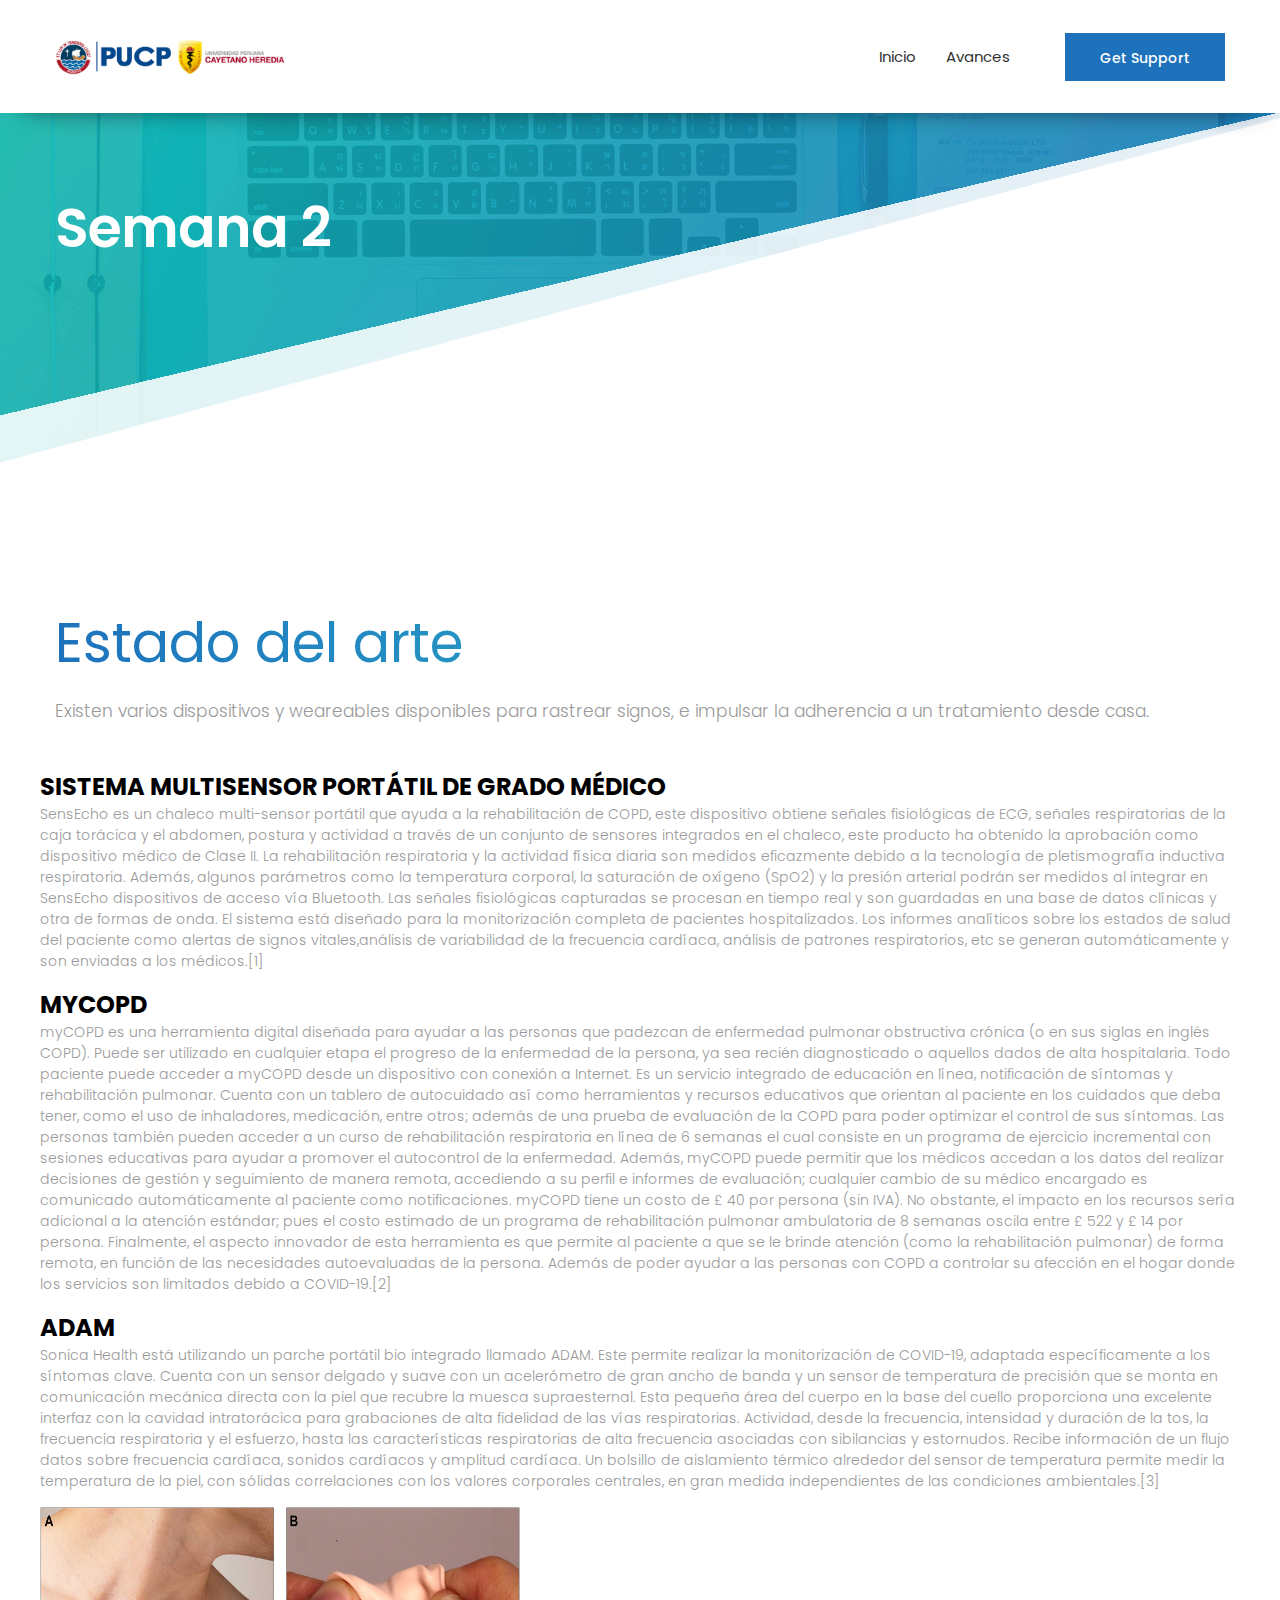
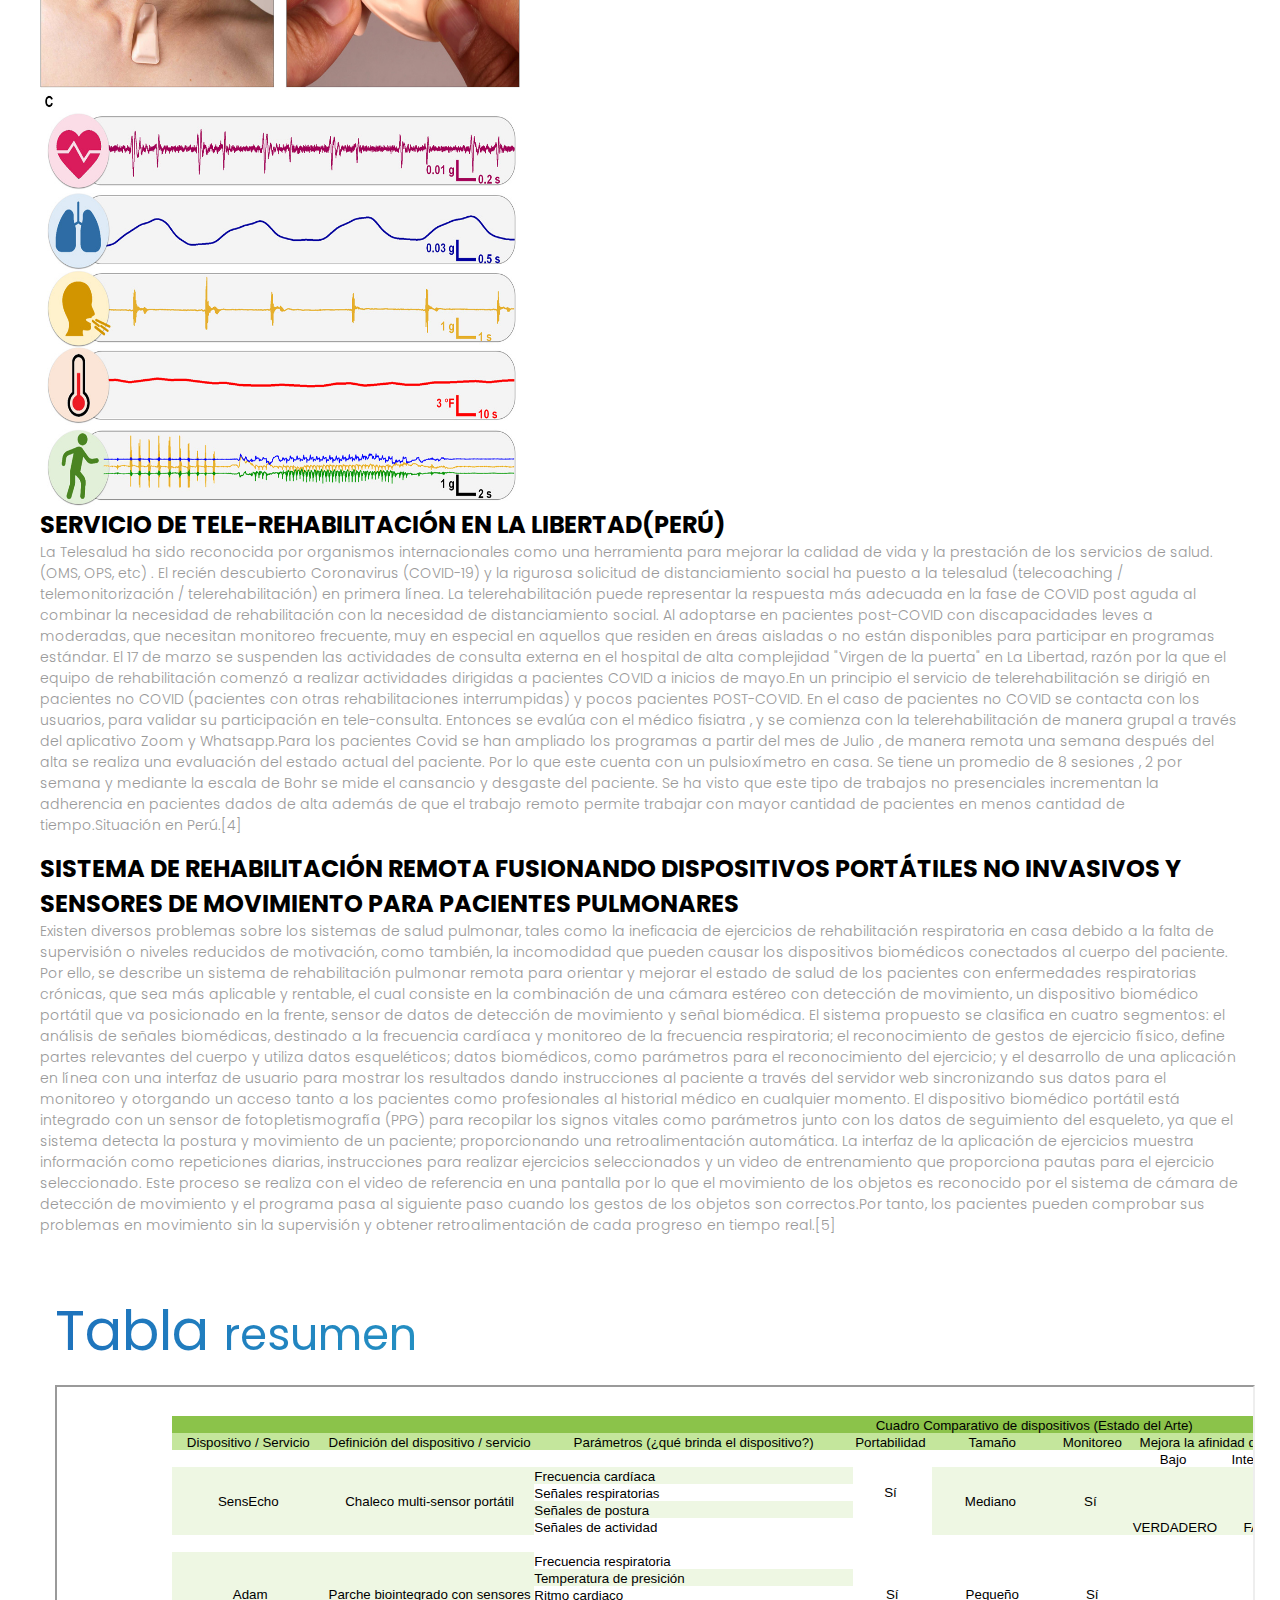
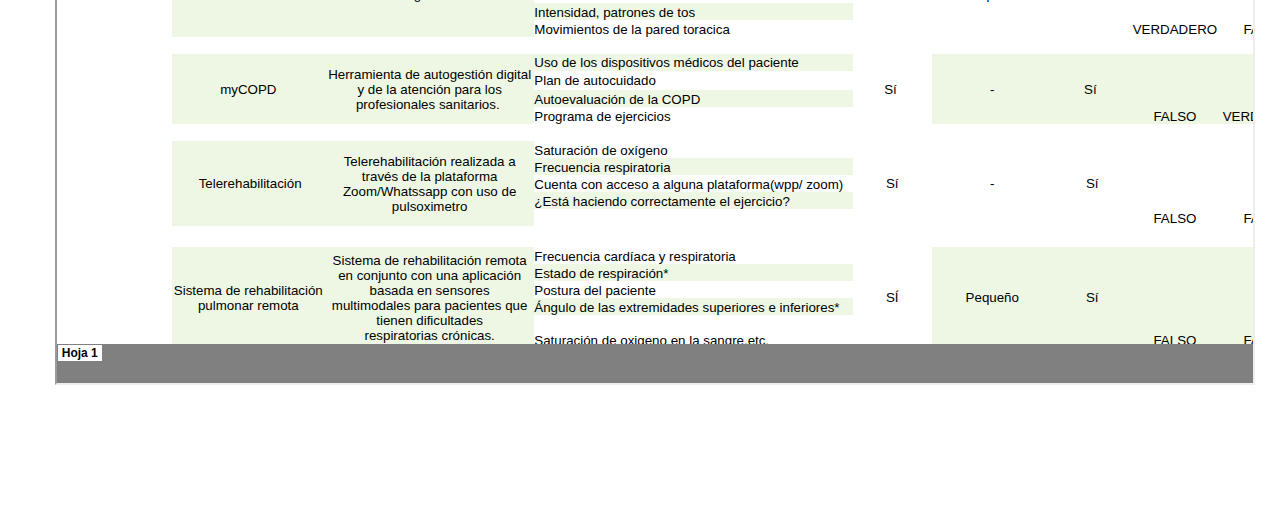
<file: semana2.html>
<!DOCTYPE html>
<html lang="es">
   <head>
      <!-- basic -->
      <meta charset="utf-8">
      <meta http-equiv="X-UA-Compatible" content="IE=edge">
      <!-- mobile metas -->
      <meta name="viewport" content="width=device-width, initial-scale=1">
      <meta name="viewport" content="initial-scale=1, maximum-scale=1">
      <!-- site metas -->
      <title>Auricle - The Multi-Purpose Responsive HTML5 Template</title>
      <meta name="keywords" content="">
      <meta name="description" content="">
      <meta name="author" content="">
      <!-- site icons -->
      <link rel="icon" href="images/fevicon/fevicon.png" type="image/png" />
      <!-- bootstrap css -->
      <link rel="stylesheet" href="css/bootstrap.min.css" />
      <!-- site css -->
      <link rel="stylesheet" href="css/style.css" />
      <!-- responsive css -->
      <link rel="stylesheet" href="css/responsive.css" />
      <!-- colors css -->
      <link rel="stylesheet" href="css/colors.css" />
      <!-- wow animation css -->
      <link rel="stylesheet" href="css/animate.css" />
      <link rel="stylesheet" href="css/imagenes.css" />
      <!--[if lt IE 9]>
      <script src="https://oss.maxcdn.com/libs/html5shiv/3.7.0/html5shiv.js"></script>
      <script src="https://oss.maxcdn.com/libs/respond.js/1.4.2/respond.min.js"></script>
      <![endif]-->
   </head>
   <body id="default_theme" class="about">
      <!-- header -->
      <header class="header header_style1">
         <div class="container">
            <div class="row">
               <div class="col-md-9 col-lg-10">
                  <div class="logo"><a href="index.html"><img src="images/logo.png" alt="#" /></a></div>
                  <div class="main_menu float-right">
                     <div class="menu">
                       <ul class="clearfix">
                          <li><a href="index.html">Inicio</a></li>
                          <!--<li class="active"><a href="about.html">Sobre Nosotros</a></li> -->
                          <li><a href="service.html">Avances</a></li>
                          <!--<li><a href="screenshots.html">Galería</a></li>
                          <li><a href="team.html">Equipo</a></li>
                          <!--<li><a href="contact.html">Contáctanos</a></li> -->
                       </ul>
                     </div>
                  </div>
               </div>
               <div class="col-md-3 col-lg-2">
                  <div class="right_bt"><a class="bt_main" href="index.html">Get Support</a> </div>
               </div>
            </div>
         </div>
      </header>
      <section id="banner_parallax" class="inner_page_banner slide_banner1">
         <div class="container">
            <div class="row">
               <div class="col-md-12">
                  <div class="full">
                     <div class="slide_cont">
                        <h2>Semana 2</h2>
                     </div>
                  </div>
               </div>
            </div>
         </div>
      </section>
      <!-- end header -->
      <!-- section -->
      <section class="layout_padding padding_top_0">
         <div class="container">
            <div class="row margin_bottom_30">
               <!-- featured cont -->
               <div class="col-md-12 cont_theme_blog">
                  <div class="full">
                     <h3>Estado del arte</h3>
                     <p style=”text-align: justify;">Existen varios dispositivos y weareables disponibles para rastrear signos, e impulsar la adherencia a un tratamiento desde casa.</p>
                  </div>


               </div>
               <!-- end featured cont -->
               <!-- featured image -->
               <!---<div class="col-md-4 wow fadeInRight" data-wow-delay="0.5" data-wow-duration="1s">
                  <div class="full">
                     <div class="center"><img src="images/ser1.png" alt="#" id="adam" ></div>
                  </div>
               </div>
               <!-- end featured image -->
            </div>
            <div class="row margin_bottom_30">
               <!-- featured image -->
               <!---<div class="col-md-4 wow fadeInLeft" data-wow-delay="0.5" data-wow-duration="1s">
                  <div class="full">
                     <div class="center"><img src="images/ser2.png" alt="#" /></div>
                  </div>
               </div> --->
               <!-- FEATURE NEW CONT --->
               <div class="full">
                     <h3>Sistema multisensor portátil de grado médico</h3>
                     <p>SensEcho es un chaleco multi-sensor portátil que ayuda a la rehabilitación de COPD, este dispositivo obtiene señales fisiológicas de ECG, señales respiratorias de la caja torácica y el abdomen, postura y actividad a través de un conjunto de sensores integrados en el chaleco, este producto ha obtenido la aprobación como dispositivo médico de Clase II. La rehabilitación respiratoria y la actividad física diaria son medidos eficazmente debido a la tecnología de pletismografía inductiva respiratoria. Además, algunos parámetros como la temperatura corporal, la saturación de oxígeno (SpO2) y la presión arterial podrán ser medidos al integrar en SensEcho dispositivos de acceso vía Bluetooth.
Las señales fisiológicas capturadas se procesan en tiempo real y son guardadas en una base de datos clínicas y otra de formas de onda. El sistema está diseñado para la monitorización completa de pacientes hospitalizados.
Los informes analíticos sobre los estados de salud del paciente como alertas de signos vitales,análisis de variabilidad de la frecuencia cardíaca, análisis de patrones respiratorios, etc se generan automáticamente y son enviadas a los médicos.[1]
</p>
               </div>

               <div class="full">
                     <h3>myCOPD</h3>
                     <p>myCOPD es una herramienta digital diseñada para ayudar a las personas que padezcan de enfermedad pulmonar obstructiva crónica (o en sus siglas en inglés COPD). Puede ser utilizado en cualquier etapa el progreso de la enfermedad de la persona, ya sea recién diagnosticado o aquellos dados de alta hospitalaria. Todo paciente puede acceder a myCOPD desde un dispositivo con conexión a Internet.

Es un servicio integrado de educación en línea, notificación de síntomas y rehabilitación pulmonar. Cuenta con un tablero de autocuidado así como herramientas y recursos educativos que orientan al paciente en los cuidados que deba tener, como el uso de inhaladores, medicación, entre otros; además de una prueba de evaluación de la COPD para poder optimizar el control de sus síntomas. Las personas también pueden acceder a un curso de rehabilitación respiratoria en línea de 6 semanas el cual consiste en un programa de ejercicio incremental con sesiones educativas para ayudar a promover el autocontrol de la enfermedad.

Además, myCOPD puede permitir que los médicos accedan a los datos del realizar decisiones de gestión y seguimiento de manera remota, accediendo a su perfil e informes de evaluación; cualquier cambio de su médico encargado es comunicado automáticamente al paciente como notificaciones.

myCOPD tiene un costo de £ 40 por persona (sin IVA). No obstante, el impacto en los recursos sería adicional a la atención estándar; pues el costo estimado de un programa de rehabilitación pulmonar ambulatoria de 8 semanas oscila entre £ 522 y £ 14 por persona.

Finalmente, el aspecto innovador de esta herramienta es que permite al paciente a que se le brinde atención (como la rehabilitación pulmonar) de forma remota, en función de las necesidades autoevaluadas
 de la persona. Además de poder ayudar a las personas con COPD a controlar su afección en el hogar donde los servicios son limitados debido a COVID-19.[2]
</p>
               </div>

               <div class="full">
                     <h3>Adam</h3>
                     <p>Sonica Health está utilizando un parche portátil bio integrado llamado ADAM. Este permite realizar la monitorización de COVID-19, adaptada específicamente a los síntomas clave. Cuenta con un sensor delgado y suave con un acelerómetro de gran ancho de banda y un sensor de temperatura de precisión que se monta en comunicación mecánica directa con la piel que recubre la muesca supraesternal.
Esta pequeña área del cuerpo en la base del cuello proporciona una excelente interfaz con la cavidad intratorácica para grabaciones de alta fidelidad de las vías respiratorias. Actividad, desde la frecuencia, intensidad y duración de la tos, la frecuencia respiratoria y el esfuerzo, hasta las características respiratorias de alta frecuencia asociadas con sibilancias y estornudos.

Recibe información de un flujo datos sobre frecuencia cardíaca, sonidos cardíacos y amplitud cardíaca. Un bolsillo de aislamiento térmico alrededor del sensor de temperatura permite medir la temperatura de la piel, con sólidas correlaciones con los valores corporales centrales,
en gran medida independientes de las condiciones ambientales.[3]

</p>
<img width="480" height="600" src="Imagenes/Adam.jpg" alt="#">
               </div>

               <div class="full">
                     <h3>Servicio de tele-rehabilitación en La Libertad(Perú)</h3>
                     <p>La Telesalud ha sido reconocida por organismos internacionales como una herramienta para mejorar la calidad de vida y la prestación de los servicios de salud. (OMS, OPS, etc) .
El recién descubierto Coronavirus (COVID-19) y la rigurosa solicitud de distanciamiento social ha puesto a la telesalud (telecoaching / telemonitorización / telerehabilitación) en primera línea. La telerehabilitación puede representar la respuesta más adecuada en la fase de COVID post aguda al combinar la necesidad de rehabilitación con la necesidad de distanciamiento social.
Al adoptarse en pacientes post-COVID con discapacidades leves a moderadas, que necesitan monitoreo frecuente, muy en especial en aquellos que residen en áreas aisladas o no están disponibles para participar en programas estándar.
El 17 de marzo se suspenden las actividades de consulta externa en el hospital de alta complejidad "Virgen de la puerta" en La Libertad, razón por la que el equipo de rehabilitación comenzó a realizar actividades dirigidas a pacientes COVID a inicios de mayo.En un principio el servicio de telerehabilitación se dirigió en pacientes no COVID (pacientes con otras rehabilitaciones interrumpidas) y pocos pacientes POST-COVID. En el caso de pacientes no COVID se contacta con los usuarios, para validar su participación en tele-consulta. Entonces se evalúa con el médico fisiatra , y se comienza con la telerehabilitación de manera grupal a través del aplicativo Zoom y Whatsapp.Para los pacientes Covid se han ampliado los programas a partir del mes de Julio , de manera remota una semana después del alta se realiza una evaluación del estado actual del paciente. Por lo que este cuenta con un pulsioxímetro en casa. Se tiene un promedio de 8 sesiones , 2 por semana y mediante la escala de Bohr se mide el cansancio y desgaste del paciente. Se ha visto que este tipo de trabajos no presenciales incrementan la adherencia en pacientes dados de alta además de que el trabajo remoto permite trabajar con mayor cantidad de pacientes en menos cantidad de tiempo.Situación en Perú.[4]

</p>
               </div>

               <div class="full">
                     <h3>Sistema de rehabilitación remota fusionando dispositivos portátiles no invasivos y sensores de movimiento para pacientes pulmonares</h3>
                     <p>Existen diversos problemas sobre los sistemas de salud pulmonar, tales como la ineficacia de ejercicios de rehabilitación respiratoria en casa debido a la falta de supervisión o niveles reducidos de motivación, como también, la incomodidad que pueden causar los dispositivos biomédicos conectados al cuerpo del paciente.
                       Por ello, se describe un sistema de rehabilitación pulmonar remota para orientar y mejorar el estado de salud de los pacientes con enfermedades respiratorias crónicas, que sea más aplicable y rentable, el cual consiste en la combinación de una cámara estéreo con detección de movimiento, un dispositivo biomédico portátil que va posicionado en la frente, sensor de datos de detección de movimiento y señal biomédica.
El sistema propuesto se clasifica en cuatro segmentos: el análisis de señales biomédicas, destinado a la frecuencia cardíaca y monitoreo de la frecuencia respiratoria; el reconocimiento de gestos de ejercicio físico, define partes relevantes del cuerpo y utiliza datos esqueléticos; datos biomédicos, como parámetros para el reconocimiento del ejercicio; y el desarrollo de una aplicación en línea con una interfaz de usuario para mostrar los resultados dando instrucciones al paciente a través del servidor web sincronizando sus datos para el monitoreo y otorgando un acceso tanto a los pacientes como profesionales al historial médico en cualquier momento.
El dispositivo biomédico portátil está integrado con un sensor de fotopletismografía (PPG) para recopilar los signos vitales como parámetros junto con los datos de seguimiento del esqueleto, ya que el sistema detecta la postura y movimiento de un paciente; proporcionando una retroalimentación automática. La interfaz de la aplicación de ejercicios muestra información como repeticiones diarias, instrucciones para realizar ejercicios seleccionados y un video de entrenamiento que proporciona pautas para el ejercicio seleccionado. Este proceso se realiza con el video de referencia en una pantalla por lo que el movimiento de los objetos es reconocido por el sistema de cámara de detección de movimiento y
el programa pasa al siguiente paso cuando los gestos de los objetos son correctos.Por tanto, los pacientes pueden comprobar sus problemas en movimiento sin la supervisión y obtener retroalimentación de cada progreso en tiempo real.[5]

 </p>
               </div>

               <!-- end featured image -->
               <!-- featured cont -->
               <div class="col-md-12 cont_theme_blog">
                  <div class="full">
                     <h3>Tabla <small>resumen</small></h3>
                  <iframe src="Imagenes/TablaArte.htm" width="1200" height="600">
               <!-- NEW FEATURE IMAGE -->
                  </div>
               </div>
               <!-- end FEATURE NEW IMAGE -->
            </div>
            <div class="row margin_bottom_30">
               <!--- REFERENCIAS--->
               <div class="full">
                     <h3><br><br>Referencias</h3>
                     <p>[1]Cao D, Zhang Z, Liang H, Liu X, She Y, Li Y, et al. Application of a Wearable Physiological Monitoring System in Pulmonary Respiratory Rehabilitation Research. Proc - 2018 11th Int Congr Image Signal Process Biomed Eng Informatics, CISP-BMEI 2018. 2019;  <br>
                        [2]   John Hurst; Nawar Bakerly; Lisa Ward; Matt Turner; Jenny Gates. myCOPD for self-management of chronic obstructive pulmonary disease. Natl Inst Heal Clin Excell - Advice [Internet]. 2020;1–10. Available from: https://www.nice.org.uk/guidance/mib214/resources/mycopd-for-selfmanagement-of-chronic-obstructive-pulmonary-disease-pdf-2285965451548357  <br>
                        [3]  Jeong H, Rogers JA, Xu S. Continuous on-body sensing for the COVID-19 pandemic: Gaps and opportunities. Sci Adv. 2020;6(36).  <br>
                        [4]   EsSalud Perú, EXPERIENCIA DE MANEJO EN TELEREHABILITACIÓN DE LOS PACIENTES CON COVID 19 H V D P. 2020. <br>
                        [5]  Tey C-K, An J, Chung W-Y. A Novel Remote Rehabilitation System with the Fusion of Noninvasive Wearable Device and Motion Sensing for Pulmonary Patients. Comput Math Methods Med [Internet]. 2017;2017:1–8. Available from: https://www.hindawi.com/journals/cmmm/2017/5823740/<br>
                      </p>
               </div>
            </div>
         </div>
      </section>
      <!-- end section -->
      <!-- section -->
      <!--<section class="layout_padding gradiant_bg cross_layout">
         <div class="container">
            <div class="row">
               <div class="col-sm-12">
                  <div class="full text_align_center white_fonts">
                     <div class="heading_main center_head_border heading_style_1">
                        <h2>Easy <span>Steps</span></h2>
                     </div>
                  </div>
               </div>
            </div>
            <div class="row step_section">
               <div class="offset-xl-1 col-xl-10 col-md-12">
                  <div class="row">
                     <div class="col-lg-3 col-md-6 col-sm-12 col-xs-12">
                        <div class="step_blog arrow_right_step">
                           <div class="step_inner">
                              <i class="fa fa-diamond"></i><br>
                              <p>Go app store</p>
                           </div>
                        </div>
                     </div>
                     <div class="col-lg-3 col-md-6 col-sm-12 col-xs-12">
                        <div class="step_blog">
                           <div class="step_inner">
                              <i class="fa fa-user"></i><br>
                              <p>Create an Account</p>
                           </div>
                        </div>
                     </div>
                     <div class="col-lg-3 col-md-6 col-sm-12 col-xs-12">
                        <div class="step_blog">
                           <div class="step_inner">
                              <i class="fa fa-download"></i><br>
                              <p>Download & Install</p>
                           </div>
                        </div>
                     </div>
                     <div class="col-lg-3 col-md-6 col-sm-12 col-xs-12">
                        <div class="step_blog">
                           <div class="step_inner">
                              <i class="fa fa-thumbs-up"></i><br>
                              <p>Enjoy & Rate us!</p>
                           </div>
                        </div>
                     </div>
                  </div>
               </div>
            </div>
         </div>
      </section> -->
      <!-- end section -->
      <!-- footer -->
      <footer class="footer_style_2">
         <div class="footer_top">
            <div class="container">
               <div class="row">
                  <div class="col-xs-12 col-sm-6 col-md-6 col-lg-4 margin_bottom_30">
                     <div class="full width_9" style="margin-bottom:25px;"> <a href="index.html"><img class="img-responsive" width="250" src="images/logo.png" alt="#"></a> </div>
                     <div class="full width_9">
                        <p>Nemo enim ipsam voluptatem quia voluptas sit aspernatur aut odit aut fugit, sed quia consequuntur magni dolores eos qui ratione voluptatem sequi nesciunt.</p>
                     </div>
                     <div class="full width_9">
                        <p>the vero eos et accusamus et iusto odio dignissimos ducimus qui blanditiis praesentium voluptatum deleniti atque corrupti quos dolores et quas molestias excepturi sint occaecati..</p>
                     </div>
                  </div>
                  <div class="col-xs-12 col-sm-6 col-md-6 col-lg-3 margin_bottom_30">
                     <div class="full">
                        <div class="footer_blog_2 width_9">
                           <h3>Twitter Feed</h3>
                           <p><i class="fa fa-twitter"></i> Creative_Talent - 26 mins
                              Te invitamos a seguir la cta. de WEntrepreneur_ ¡Atrévete! #Emprendimiento #PyMES #Economía #Bussines #Negocios https://t.co/Y7tZMmxGHn
                           </p>
                           <p><i class="fa fa-twitter"></i> Creative_Talent - 26 mins
                              Te invitamos a seguir la cta. de WEntrepreneur_ ¡Atrévete! #Emprendimiento #PyMES #Economía #Bussines #Negocios https://t.co/Y7tZMmxGHn
                           </p>
                        </div>
                     </div>
                  </div>
                  <div class="col-xs-12 col-sm-6 col-md-6 col-lg-2 margin_bottom_30">
                     <div class="full">
                        <div class="footer_blog_2">
                           <h3>Social</h3>
                        </div>
                     </div>
                     <div class="full">
                        <ul class="footer-links">
                           <li><a href="#"><i class="fa fa-facebook"></i> 256 Likes</a></li>
                           <li><a href="#"><i class="fa fa-github"></i> 57+ Projects</a></li>
                           <li><a href="#"><i class="fa fa-twitter"></i> 1,258 Followers</a></li>
                           <li><a href="#"><i class="fa fa-pinterest"></i> 2538+ Pins</a></li>
                        </ul>
                     </div>
                  </div>
                  <div class="col-xs-12 col-sm-6 col-md-6 col-lg-3 margin_bottom_30">
                     <div class="full">
                        <div class="footer_blog_2 width_9">
                           <h3>Blog</h3>
                        </div>
                        <div class="blog_post_footer">
                           <div class="blog_post_img"> <img width="80" height="80" src="images/scr1.png" alt="#"> </div>
                           <div class="blog_post_cont">
                              <p class="date">July 22, 2015</p>
                              <p class="post_head">Round and round like a carousel</p>
                           </div>
                        </div>
                        <div class="blog_post_footer">
                           <div class="blog_post_img"> <img width="80" height="80" src="images/scr2.png" alt="#"> </div>
                           <div class="blog_post_cont">
                              <p class="date">July 22, 2015</p>
                              <p class="post_head">Round and round like a carousel</p>
                           </div>
                        </div>
                        <div class="blog_post_footer">
                           <div class="blog_post_img"> <img width="80" height="80" src="images/scr3.png" alt="#"> </div>
                           <div class="blog_post_cont">
                              <p class="date">July 22, 2015</p>
                              <p class="post_head">Round and round like a carousel</p>
                           </div>
                        </div>
                     </div>
                  </div>
               </div>
            </div>
         </div>
         <!-- footer bottom -->
         <div class="footer_bottom">
            <p>Dessigned and developed by <strong>html.design</strong></p>
         </div>
      </footer>
      <!-- end footer -->
      <!--=========== js section ===========-->
      <!-- jQuery (necessary for Bootstrap's JavaScript) -->
      <script src="js/jquery.min.js"></script>
      <script src="js/popper.min.js"></script>
      <script src="js/bootstrap.min.js"></script>
      <!-- wow animation -->
      <script src="js/wow.js"></script>
      <!-- custom js -->
      <script src="js/custom.js"></script>
      <!-- google map js -->
      <script src="https://maps.googleapis.com/maps/api/js?key=AIzaSyA8eaHt9Dh5H57Zh0xVTqxVdBFCvFMqFjQ&callback=initMap"></script>
      <!-- end google map js -->
   </body>
</html>
</file>
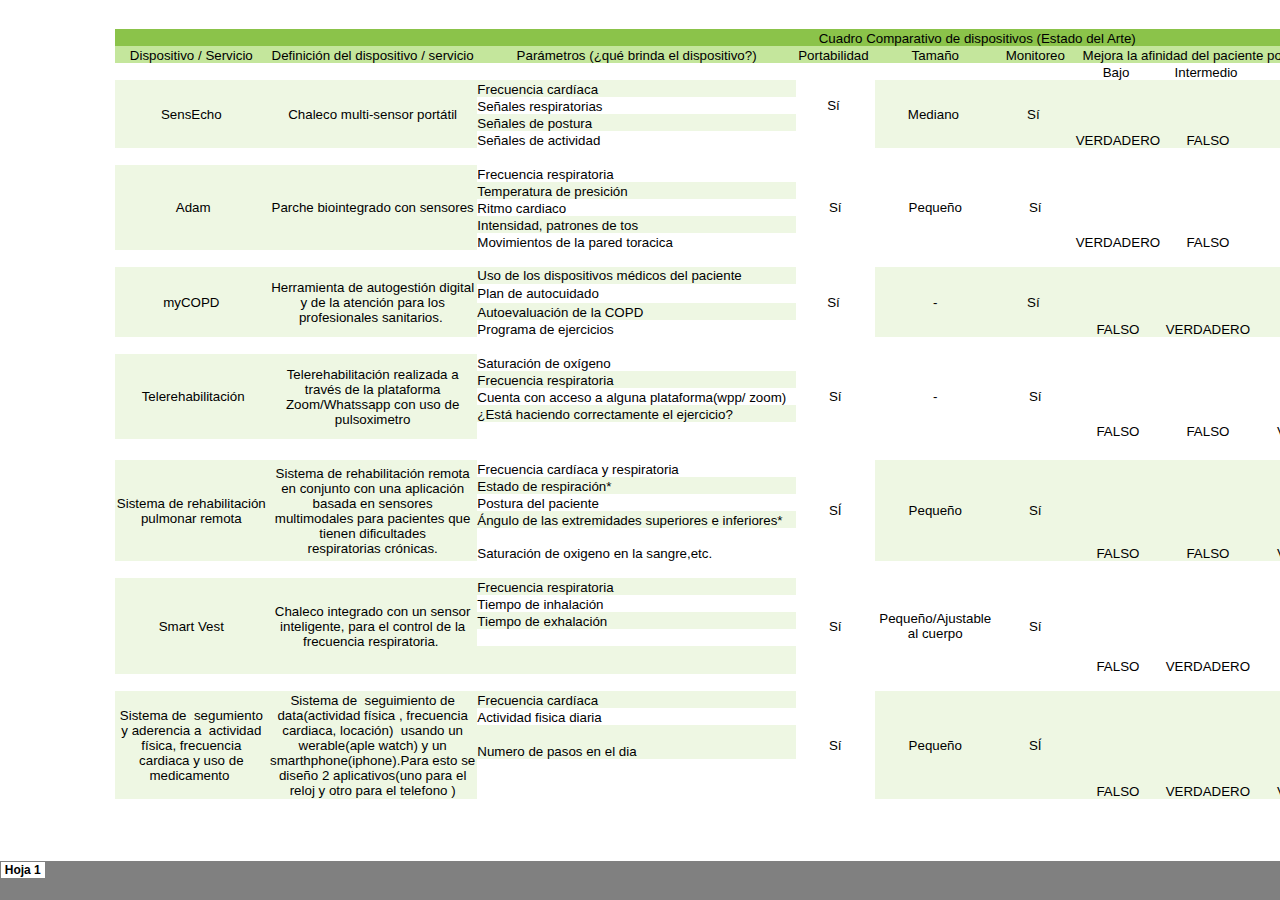
<file: Imagenes/TablaArte.htm>
<html xmlns:v="urn:schemas-microsoft-com:vml"
xmlns:o="urn:schemas-microsoft-com:office:office"
xmlns:x="urn:schemas-microsoft-com:office:excel"
xmlns="http://www.w3.org/TR/REC-html40">

<head>
<meta name="Excel Workbook Frameset">
<meta http-equiv=Content-Type content="text/html; charset=windows-1252">
<meta name=ProgId content=Excel.Sheet>
<meta name=Generator content="Microsoft Excel 15">
<link rel=File-List href="TablaArte_archivos/filelist.xml">
<![if !supportTabStrip]>
<link id="shLink" href="TablaArte_archivos/sheet001.htm">

<link id="shLink">

<script language="JavaScript">
<!--
 var c_lTabs=1;

 var c_rgszSh=new Array(c_lTabs);
 c_rgszSh[0] = "Hoja�1";



 var c_rgszClr=new Array(8);
 c_rgszClr[0]="window";
 c_rgszClr[1]="buttonface";
 c_rgszClr[2]="windowframe";
 c_rgszClr[3]="windowtext";
 c_rgszClr[4]="threedlightshadow";
 c_rgszClr[5]="threedhighlight";
 c_rgszClr[6]="threeddarkshadow";
 c_rgszClr[7]="threedshadow";

 var g_iShCur;
 var g_rglTabX=new Array(c_lTabs);

function fnGetIEVer()
{
 var ua=window.navigator.userAgent
 var msie=ua.indexOf("MSIE")
 if (msie>0 && window.navigator.platform=="Win32")
  return parseInt(ua.substring(msie+5,ua.indexOf(".", msie)));
 else
  return 0;
}

function fnBuildFrameset()
{
 var szHTML="<frameset rows=\"*,18\" border=0 width=0 frameborder=no framespacing=0>"+
  "<frame src=\""+document.all.item("shLink")[0].href+"\" name=\"frSheet\" noresize>"+
  "<frameset cols=\"54,*\" border=0 width=0 frameborder=no framespacing=0>"+
  "<frame src=\"\" name=\"frScroll\" marginwidth=0 marginheight=0 scrolling=no>"+
  "<frame src=\"\" name=\"frTabs\" marginwidth=0 marginheight=0 scrolling=no>"+
  "</frameset></frameset><plaintext>";

 with (document) {
  open("text/html","replace");
  write(szHTML);
  close();
 }

 fnBuildTabStrip();
}

function fnBuildTabStrip()
{
 var szHTML=
  "<html><head><style>.clScroll {font:8pt Courier New;color:"+c_rgszClr[6]+";cursor:default;line-height:10pt;}"+
  ".clScroll2 {font:10pt Arial;color:"+c_rgszClr[6]+";cursor:default;line-height:11pt;}</style></head>"+
  "<body onclick=\"event.returnValue=false;\" ondragstart=\"event.returnValue=false;\" onselectstart=\"event.returnValue=false;\" bgcolor="+c_rgszClr[4]+" topmargin=0 leftmargin=0><table cellpadding=0 cellspacing=0 width=100%>"+
  "<tr><td colspan=6 height=1 bgcolor="+c_rgszClr[2]+"></td></tr>"+
  "<tr><td style=\"font:1pt\">&nbsp;<td>"+
  "<td valign=top id=tdScroll class=\"clScroll\" onclick=\"parent.fnFastScrollTabs(0);\" onmouseover=\"parent.fnMouseOverScroll(0);\" onmouseout=\"parent.fnMouseOutScroll(0);\"><a>&#171;</a></td>"+
  "<td valign=top id=tdScroll class=\"clScroll2\" onclick=\"parent.fnScrollTabs(0);\" ondblclick=\"parent.fnScrollTabs(0);\" onmouseover=\"parent.fnMouseOverScroll(1);\" onmouseout=\"parent.fnMouseOutScroll(1);\"><a>&lt</a></td>"+
  "<td valign=top id=tdScroll class=\"clScroll2\" onclick=\"parent.fnScrollTabs(1);\" ondblclick=\"parent.fnScrollTabs(1);\" onmouseover=\"parent.fnMouseOverScroll(2);\" onmouseout=\"parent.fnMouseOutScroll(2);\"><a>&gt</a></td>"+
  "<td valign=top id=tdScroll class=\"clScroll\" onclick=\"parent.fnFastScrollTabs(1);\" onmouseover=\"parent.fnMouseOverScroll(3);\" onmouseout=\"parent.fnMouseOutScroll(3);\"><a>&#187;</a></td>"+
  "<td style=\"font:1pt\">&nbsp;<td></tr></table></body></html>";

 with (frames['frScroll'].document) {
  open("text/html","replace");
  write(szHTML);
  close();
 }

 szHTML =
  "<html><head>"+
  "<style>A:link,A:visited,A:active {text-decoration:none;"+"color:"+c_rgszClr[3]+";}"+
  ".clTab {cursor:hand;background:"+c_rgszClr[1]+";font:9pt Arial;padding-left:3px;padding-right:3px;text-align:center;}"+
  ".clBorder {background:"+c_rgszClr[2]+";font:1pt;}"+
  "</style></head><body onload=\"parent.fnInit();\" onselectstart=\"event.returnValue=false;\" ondragstart=\"event.returnValue=false;\" bgcolor="+c_rgszClr[4]+
  " topmargin=0 leftmargin=0><table id=tbTabs cellpadding=0 cellspacing=0>";

 var iCellCount=(c_lTabs+1)*2;

 var i;
 for (i=0;i<iCellCount;i+=2)
  szHTML+="<col width=1><col>";

 var iRow;
 for (iRow=0;iRow<6;iRow++) {

  szHTML+="<tr>";

  if (iRow==5)
   szHTML+="<td colspan="+iCellCount+"></td>";
  else {
   if (iRow==0) {
    for(i=0;i<iCellCount;i++)
     szHTML+="<td height=1 class=\"clBorder\"></td>";
   } else if (iRow==1) {
    for(i=0;i<c_lTabs;i++) {
     szHTML+="<td height=1 nowrap class=\"clBorder\">&nbsp;</td>";
     szHTML+=
      "<td id=tdTab height=1 nowrap class=\"clTab\" onmouseover=\"parent.fnMouseOverTab("+i+");\" onmouseout=\"parent.fnMouseOutTab("+i+");\">"+
      "<a href=\""+document.all.item("shLink")[i].href+"\" target=\"frSheet\" id=aTab>&nbsp;"+c_rgszSh[i]+"&nbsp;</a></td>";
    }
    szHTML+="<td id=tdTab height=1 nowrap class=\"clBorder\"><a id=aTab>&nbsp;</a></td><td width=100%></td>";
   } else if (iRow==2) {
    for (i=0;i<c_lTabs;i++)
     szHTML+="<td height=1></td><td height=1 class=\"clBorder\"></td>";
    szHTML+="<td height=1></td><td height=1></td>";
   } else if (iRow==3) {
    for (i=0;i<iCellCount;i++)
     szHTML+="<td height=1></td>";
   } else if (iRow==4) {
    for (i=0;i<c_lTabs;i++)
     szHTML+="<td height=1 width=1></td><td height=1></td>";
    szHTML+="<td height=1 width=1></td><td></td>";
   }
  }
  szHTML+="</tr>";
 }

 szHTML+="</table></body></html>";
 with (frames['frTabs'].document) {
  open("text/html","replace");
  charset=document.charset;
  write(szHTML);
  close();
 }
}

function fnInit()
{
 g_rglTabX[0]=0;
 var i;
 for (i=1;i<=c_lTabs;i++)
  with (frames['frTabs'].document.all.tbTabs.rows[1].cells[fnTabToCol(i-1)])
   g_rglTabX[i]=offsetLeft+offsetWidth-6;
}

function fnTabToCol(iTab)
{
 return 2*iTab+1;
}

function fnNextTab(fDir)
{
 var iNextTab=-1;
 var i;

 with (frames['frTabs'].document.body) {
  if (fDir==0) {
   if (scrollLeft>0) {
    for (i=0;i<c_lTabs&&g_rglTabX[i]<scrollLeft;i++);
    if (i<c_lTabs)
     iNextTab=i-1;
   }
  } else {
   if (g_rglTabX[c_lTabs]+6>offsetWidth+scrollLeft) {
    for (i=0;i<c_lTabs&&g_rglTabX[i]<=scrollLeft;i++);
    if (i<c_lTabs)
     iNextTab=i;
   }
  }
 }
 return iNextTab;
}

function fnScrollTabs(fDir)
{
 var iNextTab=fnNextTab(fDir);

 if (iNextTab>=0) {
  frames['frTabs'].scroll(g_rglTabX[iNextTab],0);
  return true;
 } else
  return false;
}

function fnFastScrollTabs(fDir)
{
 if (c_lTabs>16)
  frames['frTabs'].scroll(g_rglTabX[fDir?c_lTabs-1:0],0);
 else
  if (fnScrollTabs(fDir)>0) window.setTimeout("fnFastScrollTabs("+fDir+");",5);
}

function fnSetTabProps(iTab,fActive)
{
 var iCol=fnTabToCol(iTab);
 var i;

 if (iTab>=0) {
  with (frames['frTabs'].document.all) {
   with (tbTabs) {
    for (i=0;i<=4;i++) {
     with (rows[i]) {
      if (i==0)
       cells[iCol].style.background=c_rgszClr[fActive?0:2];
      else if (i>0 && i<4) {
       if (fActive) {
        cells[iCol-1].style.background=c_rgszClr[2];
        cells[iCol].style.background=c_rgszClr[0];
        cells[iCol+1].style.background=c_rgszClr[2];
       } else {
        if (i==1) {
         cells[iCol-1].style.background=c_rgszClr[2];
         cells[iCol].style.background=c_rgszClr[1];
         cells[iCol+1].style.background=c_rgszClr[2];
        } else {
         cells[iCol-1].style.background=c_rgszClr[4];
         cells[iCol].style.background=c_rgszClr[(i==2)?2:4];
         cells[iCol+1].style.background=c_rgszClr[4];
        }
       }
      } else
       cells[iCol].style.background=c_rgszClr[fActive?2:4];
     }
    }
   }
   with (aTab[iTab].style) {
    cursor=(fActive?"default":"hand");
    color=c_rgszClr[3];
   }
  }
 }
}

function fnMouseOverScroll(iCtl)
{
 frames['frScroll'].document.all.tdScroll[iCtl].style.color=c_rgszClr[7];
}

function fnMouseOutScroll(iCtl)
{
 frames['frScroll'].document.all.tdScroll[iCtl].style.color=c_rgszClr[6];
}

function fnMouseOverTab(iTab)
{
 if (iTab!=g_iShCur) {
  var iCol=fnTabToCol(iTab);
  with (frames['frTabs'].document.all) {
   tdTab[iTab].style.background=c_rgszClr[5];
  }
 }
}

function fnMouseOutTab(iTab)
{
 if (iTab>=0) {
  var elFrom=frames['frTabs'].event.srcElement;
  var elTo=frames['frTabs'].event.toElement;

  if ((!elTo) ||
   (elFrom.tagName==elTo.tagName) ||
   (elTo.tagName=="A" && elTo.parentElement!=elFrom) ||
   (elFrom.tagName=="A" && elFrom.parentElement!=elTo)) {

   if (iTab!=g_iShCur) {
    with (frames['frTabs'].document.all) {
     tdTab[iTab].style.background=c_rgszClr[1];
    }
   }
  }
 }
}

function fnSetActiveSheet(iSh)
{
 if (iSh!=g_iShCur) {
  fnSetTabProps(g_iShCur,false);
  fnSetTabProps(iSh,true);
  g_iShCur=iSh;
 }
}

 window.g_iIEVer=fnGetIEVer();
 if (window.g_iIEVer>=4)
  fnBuildFrameset();
//-->
</script>
<![endif]><!--[if gte mso 9]><xml>
 <x:ExcelWorkbook>
  <x:ExcelWorksheets>
   <x:ExcelWorksheet>
    <x:Name>Hoja 1</x:Name>
    <x:WorksheetSource HRef="TablaArte_archivos/sheet001.htm"/>
   </x:ExcelWorksheet>
  </x:ExcelWorksheets>
  <x:Stylesheet HRef="TablaArte_archivos/stylesheet.css"/>
  <x:WindowHeight>4470</x:WindowHeight>
  <x:WindowWidth>6705</x:WindowWidth>
  <x:WindowTopX>32767</x:WindowTopX>
  <x:WindowTopY>32767</x:WindowTopY>
  <x:ProtectStructure>False</x:ProtectStructure>
  <x:ProtectWindows>False</x:ProtectWindows>
 </x:ExcelWorkbook>
</xml><![endif]-->
</head>

<frameset rows="*,39" border=0 width=0 frameborder=no framespacing=0>
 <frame src="TablaArte_archivos/sheet001.htm" name="frSheet">
 <frame src="TablaArte_archivos/tabstrip.htm" name="frTabs" marginwidth=0 marginheight=0>
 <noframes>
  <body>
   <p>Esta p�gina utiliza marcos que su explorador no admite.</p>
  </body>
 </noframes>
</frameset>
</html>
</file>
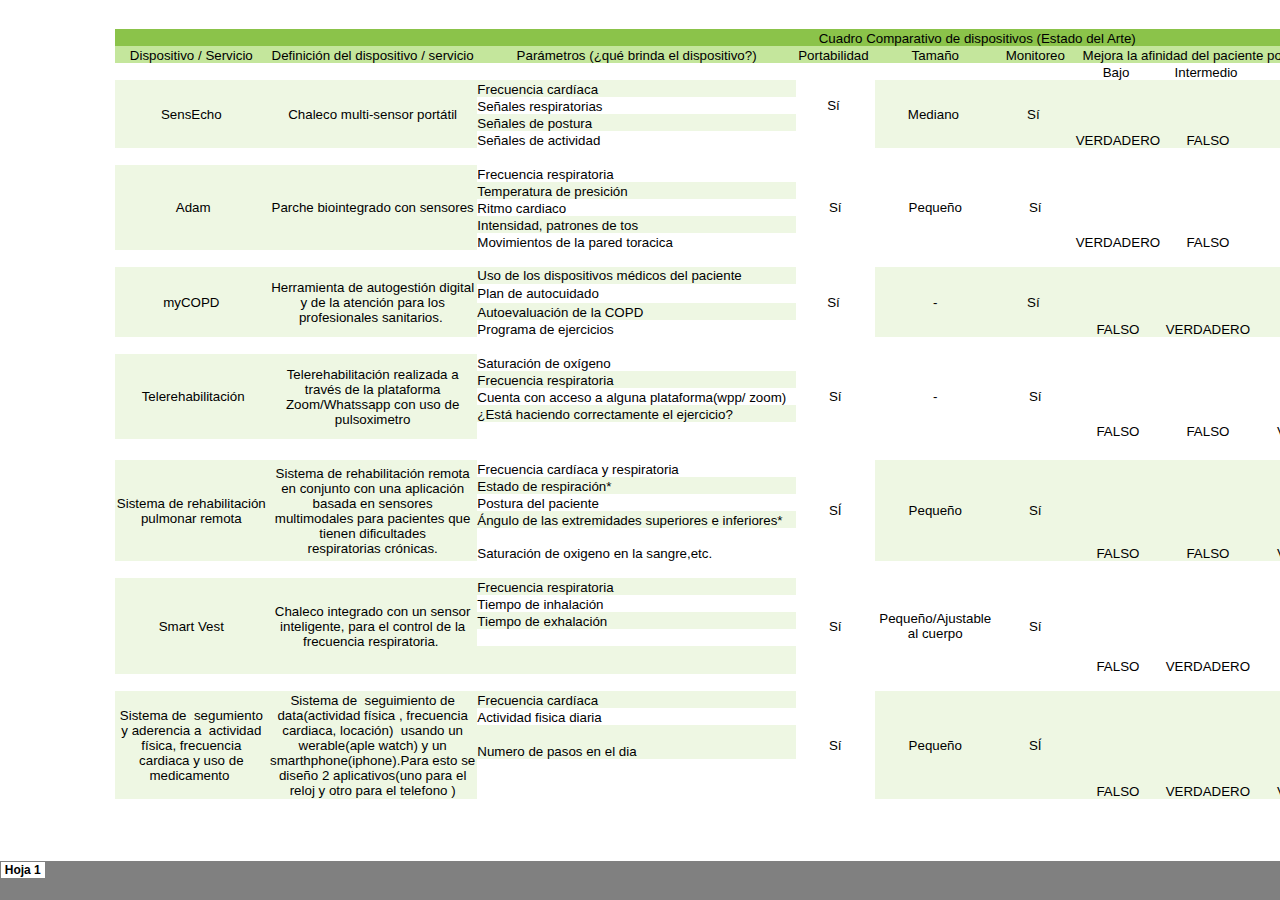
<file: Imagenes/TablaArte_archivos/sheet001.htm>
<html xmlns:v="urn:schemas-microsoft-com:vml"
xmlns:o="urn:schemas-microsoft-com:office:office"
xmlns:x="urn:schemas-microsoft-com:office:excel"
xmlns="http://www.w3.org/TR/REC-html40">

<head>
<meta http-equiv=Content-Type content="text/html; charset=windows-1252">
<meta name=ProgId content=Excel.Sheet>
<meta name=Generator content="Microsoft Excel 15">
<link id=Main-File rel=Main-File href="../TablaArte.htm">
<link rel=File-List href=filelist.xml>
<!--[if !mso]>
<style>
v\:* {behavior:url(#default#VML);}
o\:* {behavior:url(#default#VML);}
x\:* {behavior:url(#default#VML);}
.shape {behavior:url(#default#VML);}
</style>
<![endif]-->
<link rel=Stylesheet href=stylesheet.css>
<style>
<!--table
	{mso-displayed-decimal-separator:"\.";
	mso-displayed-thousand-separator:"\,";}
@page
	{margin:.75in .25in .75in .25in;
	mso-header-margin:0in;
	mso-footer-margin:0in;
	mso-page-orientation:landscape;
	mso-horizontal-page-align:center;}
-->
</style>
<![if !supportTabStrip]><script language="JavaScript">
<!--
function fnUpdateTabs()
 {
  if (parent.window.g_iIEVer>=4) {
   if (parent.document.readyState=="complete"
    && parent.frames['frTabs'].document.readyState=="complete")
   parent.fnSetActiveSheet(0);
  else
   window.setTimeout("fnUpdateTabs();",150);
 }
}

if (window.name!="frSheet")
 window.location.replace("../TablaArte.htm");
else
 fnUpdateTabs();
//-->
</script>
<![endif]>
</head>

<body link="#1155CC" vlink="#1155CC">

<table border=0 cellpadding=0 cellspacing=0 width=2638 style='border-collapse:
 collapse;table-layout:fixed;width:1982pt'>
 <col width=107 style='mso-width-source:userset;mso-width-alt:3913;width:80pt'>
 <col width=153 style='mso-width-source:userset;mso-width-alt:5595;width:115pt'>
 <col width=110 style='mso-width-source:userset;mso-width-alt:4022;width:83pt'>
 <col width=98 style='mso-width-source:userset;mso-width-alt:3584;width:74pt'>
 <col width=101 style='width:76pt'>
 <col width=217 style='mso-width-source:userset;mso-width-alt:7936;width:163pt'>
 <col width=79 style='mso-width-source:userset;mso-width-alt:2889;width:59pt'>
 <col width=81 style='mso-width-source:userset;mso-width-alt:2962;width:61pt'>
 <col width=40 style='mso-width-source:userset;mso-width-alt:1462;width:30pt'>
 <col width=79 style='mso-width-source:userset;mso-width-alt:2889;width:59pt'>
 <col width=87 style='mso-width-source:userset;mso-width-alt:3181;width:65pt'>
 <col width=93 style='mso-width-source:userset;mso-width-alt:3401;width:70pt'>
 <col width=129 style='mso-width-source:userset;mso-width-alt:4717;width:97pt'>
 <col width=235 style='mso-width-source:userset;mso-width-alt:8594;width:176pt'>
 <col width=221 style='mso-width-source:userset;mso-width-alt:8082;width:166pt'>
 <col width=101 span=8 style='width:76pt'>
 <tr height=21 style='height:15.75pt'>
  <td height=21 width=107 style='height:15.75pt;width:80pt'></td>
  <td width=153 style='width:115pt'></td>
  <td width=110 style='width:83pt'></td>
  <td width=98 style='width:74pt'></td>
  <td width=101 style='width:76pt'></td>
  <td width=217 style='width:163pt'></td>
  <td width=79 style='width:59pt'></td>
  <td width=81 style='width:61pt'></td>
  <td width=40 style='width:30pt'></td>
  <td width=79 style='width:59pt'></td>
  <td width=87 style='width:65pt'></td>
  <td width=93 style='width:70pt'></td>
  <td width=129 style='width:97pt'></td>
  <td width=235 style='width:176pt'></td>
  <td width=221 style='width:166pt'></td>
  <td width=101 style='width:76pt'></td>
  <td width=101 style='width:76pt'></td>
  <td width=101 style='width:76pt'></td>
  <td width=101 style='width:76pt'></td>
  <td width=101 style='width:76pt'></td>
  <td width=101 style='width:76pt'></td>
  <td width=101 style='width:76pt'></td>
  <td width=101 style='width:76pt'></td>
 </tr>
 <tr height=17 style='height:12.75pt'>
  <td height=17 style='height:12.75pt'></td>
  <td colspan=14 class=xl78>Cuadro Comparativo de dispositivos (Estado del
  Arte)</td>
  <td colspan=8 style='mso-ignore:colspan'></td>
 </tr>
 <tr height=17 style='height:12.75pt'>
  <td height=17 style='height:12.75pt'></td>
  <td class=xl65>Dispositivo / Servicio</td>
  <td colspan=2 class=xl65>Definici�n del dispositivo / servicio</td>
  <td colspan=2 class=xl65>Par�metros (�qu� brinda el dispositivo?)</td>
  <td class=xl65>Portabilidad<span style='mso-spacerun:yes'>�</span></td>
  <td colspan=2 class=xl65>Tama�o</td>
  <td class=xl65>Monitoreo</td>
  <td colspan=3 class=xl65>Mejora la afinidad del paciente por el tratamiento*</td>
  <td colspan=2 class=xl65>Valor agregado<span
  style='mso-spacerun:yes'>�</span></td>
  <td colspan=8 style='mso-ignore:colspan'></td>
 </tr>
 <tr height=17 style='height:12.75pt'>
  <td height=17 style='height:12.75pt'></td>
  <td class=xl66>&nbsp;</td>
  <td colspan=2 class=xl67>&nbsp;</td>
  <td colspan=2 class=xl67>&nbsp;</td>
  <td rowspan=5 class=xl70 width=79 style='width:59pt'>S�<span
  style='mso-spacerun:yes'>�</span></td>
  <td colspan=2 class=xl67>&nbsp;</td>
  <td class=xl67>&nbsp;</td>
  <td class=xl67>Bajo<span style='mso-spacerun:yes'>�</span></td>
  <td class=xl67>Intermedio<span style='mso-spacerun:yes'>�</span></td>
  <td class=xl67>Alto</td>
  <td colspan=2 class=xl67>Notas</td>
  <td colspan=8 style='mso-ignore:colspan'></td>
 </tr>
 <tr height=17 style='height:12.75pt'>
  <td height=17 style='height:12.75pt'></td>
  <td rowspan=4 class=xl71>SensEcho</td>
  <td colspan=2 rowspan=4 class=xl72 width=208 style='width:157pt'>Chaleco
  multi-sensor port�til</td>
  <td colspan=2 class=xl69>Frecuencia card�aca</td>
  <td colspan=2 rowspan=4 class=xl74>Mediano<span
  style='mso-spacerun:yes'>�</span></td>
  <td rowspan=4 class=xl74>S�<span style='mso-spacerun:yes'>�</span></td>
  <td rowspan=4 class=xl69 align=center>VERDADERO</td>
  <td rowspan=4 class=xl69 align=center>FALSO</td>
  <td rowspan=4 class=xl69 align=center>FALSO</td>
  <td colspan=2 rowspan=4 class=xl75 width=456 style='width:342pt'>Al agregar
  dispositivos v�a Bluetooh se podr� medir la temperatura corporal, la
  saturaci�n de ox�geno (SpO2) y la presi�n arterial.</td>
  <td colspan=8 style='mso-ignore:colspan'></td>
 </tr>
 <tr height=17 style='height:12.75pt'>
  <td height=17 style='height:12.75pt'></td>
  <td colspan=2 class=xl66>Se�ales respiratorias<span
  style='mso-spacerun:yes'>�</span></td>
  <td colspan=8 style='mso-ignore:colspan'></td>
 </tr>
 <tr height=17 style='height:12.75pt'>
  <td height=17 style='height:12.75pt'></td>
  <td colspan=2 class=xl69>Se�ales de postura</td>
  <td colspan=8 style='mso-ignore:colspan'></td>
 </tr>
 <tr height=17 style='height:12.75pt'>
  <td height=17 style='height:12.75pt'></td>
  <td colspan=2 class=xl66>Se�ales de actividad</td>
  <td colspan=8 style='mso-ignore:colspan'></td>
 </tr>
 <tr height=17 style='height:12.75pt'>
  <td colspan=23 height=17 class=xl66 style='height:12.75pt'>&nbsp;</td>
 </tr>
 <tr height=17 style='height:12.75pt'>
  <td height=17 class=xl68 style='height:12.75pt'></td>
  <td rowspan=5 class=xl71><span style='mso-spacerun:yes'>�</span>Adam</td>
  <td colspan=2 rowspan=5 class=xl72 width=208 style='width:157pt'>Parche
  biointegrado con sensores</td>
  <td class=xl66 colspan=2 style='mso-ignore:colspan'>Frecuencia respiratoria</td>
  <td rowspan=5 class=xl73>S�</td>
  <td colspan=2 rowspan=5 class=xl70 width=121 style='width:91pt'>Peque�o</td>
  <td rowspan=5 class=xl73>S�</td>
  <td rowspan=5 class=xl66 align=center>VERDADERO</td>
  <td rowspan=5 class=xl66 align=center>FALSO</td>
  <td rowspan=5 class=xl66 align=center>FALSO</td>
  <td colspan=2 rowspan=5 class=xl77 width=456 style='width:342pt'>Inal�mbrico,
  c�modo,flexible,brinda y compara data controlar el registro de informaci�n,
  ofrece la capacidad de agregar oximetr�a de pulso continua y
  electrocardiograf�a.</td>
  <td class=xl68></td>
  <td class=xl68></td>
  <td class=xl68></td>
  <td class=xl68></td>
  <td class=xl68></td>
  <td class=xl68></td>
  <td class=xl68></td>
  <td class=xl68></td>
 </tr>
 <tr height=17 style='height:12.75pt'>
  <td height=17 class=xl68 style='height:12.75pt'></td>
  <td class=xl69 colspan=2 style='mso-ignore:colspan'>Temperatura de presici�n</td>
  <td class=xl68></td>
  <td class=xl68></td>
  <td class=xl68></td>
  <td class=xl68></td>
  <td class=xl68></td>
  <td class=xl68></td>
  <td class=xl68></td>
  <td class=xl68></td>
 </tr>
 <tr height=17 style='height:12.75pt'>
  <td height=17 class=xl68 style='height:12.75pt'></td>
  <td colspan=2 class=xl66>Ritmo cardiaco</td>
  <td class=xl68></td>
  <td class=xl68></td>
  <td class=xl68></td>
  <td class=xl68></td>
  <td class=xl68></td>
  <td class=xl68></td>
  <td class=xl68></td>
  <td class=xl68></td>
 </tr>
 <tr height=17 style='height:12.75pt'>
  <td height=17 class=xl68 style='height:12.75pt'></td>
  <td class=xl69 colspan=2 style='mso-ignore:colspan'>Intensidad, patrones de
  tos</td>
  <td class=xl68></td>
  <td class=xl68></td>
  <td class=xl68></td>
  <td class=xl68></td>
  <td class=xl68></td>
  <td class=xl68></td>
  <td class=xl68></td>
  <td class=xl68></td>
 </tr>
 <tr height=17 style='height:12.75pt'>
  <td height=17 class=xl68 style='height:12.75pt'></td>
  <td class=xl66 colspan=2 style='mso-ignore:colspan'>Movimientos de la pared
  toracica<span style='mso-spacerun:yes'>�</span></td>
  <td class=xl68></td>
  <td class=xl68></td>
  <td class=xl68></td>
  <td class=xl68></td>
  <td class=xl68></td>
  <td class=xl68></td>
  <td class=xl68></td>
  <td class=xl68></td>
 </tr>
 <tr height=17 style='height:12.75pt'>
  <td colspan=23 height=17 class=xl66 style='height:12.75pt'>&nbsp;</td>
 </tr>
 <tr height=17 style='height:12.75pt'>
  <td height=17 class=xl68 style='height:12.75pt'></td>
  <td rowspan=4 class=xl71>myCOPD</td>
  <td colspan=2 rowspan=4 class=xl72 width=208 style='width:157pt'>Herramienta
  de autogesti�n digital y de la atenci�n para los profesionales
  sanitarios.<span style='mso-spacerun:yes'>�</span></td>
  <td colspan=2 class=xl75 width=318 style='width:239pt'>Uso de los
  dispositivos m�dicos del paciente<span style='mso-spacerun:yes'>�</span></td>
  <td rowspan=4 class=xl73>S�<span style='mso-spacerun:yes'>�</span></td>
  <td colspan=2 rowspan=4 class=xl76 width=121 style='width:91pt'>-</td>
  <td rowspan=4 class=xl74>S�<span style='mso-spacerun:yes'>�</span></td>
  <td rowspan=4 class=xl69 align=center>FALSO</td>
  <td rowspan=4 class=xl69 align=center>VERDADERO</td>
  <td rowspan=4 class=xl69 align=center>FALSO</td>
  <td colspan=2 rowspan=4 class=xl75 width=456 style='width:342pt'>Permite que
  al paciente se le brinde atenci�n (como la rehabilitaci�n pulmonar) de forma
  remota, en funci�n de las necesidades autoevaluadas de la persona.<span
  style='mso-spacerun:yes'>�</span></td>
  <td class=xl68></td>
  <td class=xl68></td>
  <td class=xl68></td>
  <td class=xl68></td>
  <td class=xl68></td>
  <td class=xl68></td>
  <td class=xl68></td>
  <td class=xl68></td>
 </tr>
 <tr height=19 style='mso-height-source:userset;height:14.25pt'>
  <td height=19 class=xl68 style='height:14.25pt'></td>
  <td colspan=2 class=xl77 width=318 style='width:239pt'>Plan de autocuidado</td>
  <td class=xl68></td>
  <td class=xl68></td>
  <td class=xl68></td>
  <td class=xl68></td>
  <td class=xl68></td>
  <td class=xl68></td>
  <td class=xl68></td>
  <td class=xl68></td>
 </tr>
 <tr height=17 style='height:12.75pt'>
  <td height=17 class=xl68 style='height:12.75pt'></td>
  <td colspan=2 class=xl69>Autoevaluaci�n de la COPD</td>
  <td class=xl68></td>
  <td class=xl68></td>
  <td class=xl68></td>
  <td class=xl68></td>
  <td class=xl68></td>
  <td class=xl68></td>
  <td class=xl68></td>
  <td class=xl68></td>
 </tr>
 <tr height=17 style='height:12.75pt'>
  <td height=17 class=xl68 style='height:12.75pt'></td>
  <td colspan=2 class=xl66>Programa de ejercicios<span
  style='mso-spacerun:yes'>�</span></td>
  <td class=xl68></td>
  <td class=xl68></td>
  <td class=xl68></td>
  <td class=xl68></td>
  <td class=xl68></td>
  <td class=xl68></td>
  <td class=xl68></td>
  <td class=xl68></td>
 </tr>
 <tr height=17 style='height:12.75pt'>
  <td colspan=23 height=17 class=xl68 style='height:12.75pt'></td>
 </tr>
 <tr height=17 style='height:12.75pt'>
  <td height=17 class=xl68 style='height:12.75pt'></td>
  <td rowspan=5 class=xl71><span
  style='mso-spacerun:yes'>�</span>Telerehabilitaci�n</td>
  <td colspan=2 rowspan=5 class=xl72 width=208 style='width:157pt'>Telerehabilitaci�n
  realizada a trav�s de la plataforma Zoom/Whatssapp con uso de pulsoximetro</td>
  <td colspan=2 class=xl66>Saturaci�n de ox�geno</td>
  <td rowspan=5 class=xl73>S�</td>
  <td colspan=2 rowspan=5 class=xl73>-</td>
  <td rowspan=5 class=xl73>S�</td>
  <td rowspan=5 class=xl66 align=center>FALSO</td>
  <td rowspan=5 class=xl66 align=center>FALSO</td>
  <td rowspan=5 class=xl66 align=center>VERDADERO</td>
  <td colspan=2 rowspan=5 class=xl70 width=456 style='width:342pt'>Realizar la
  rehabilitaci�n supervisada en casa incrementa la adherencia y el cumplimiento
  de las recomendaciones en la rehabilitaci�n</td>
  <td class=xl68></td>
  <td class=xl68></td>
  <td class=xl68></td>
  <td class=xl68></td>
  <td class=xl68></td>
  <td class=xl68></td>
  <td class=xl68></td>
  <td class=xl68></td>
 </tr>
 <tr height=17 style='height:12.75pt'>
  <td height=17 class=xl68 style='height:12.75pt'></td>
  <td class=xl69 colspan=2 style='mso-ignore:colspan'>Frecuencia respiratoria</td>
  <td class=xl68></td>
  <td class=xl68></td>
  <td class=xl68></td>
  <td class=xl68></td>
  <td class=xl68></td>
  <td class=xl68></td>
  <td class=xl68></td>
  <td class=xl68></td>
 </tr>
 <tr height=17 style='height:12.75pt'>
  <td height=17 class=xl68 style='height:12.75pt'></td>
  <td colspan=2 class=xl66>Cuenta con acceso a alguna plataforma(wpp/ zoom)</td>
  <td class=xl68></td>
  <td class=xl68></td>
  <td class=xl68></td>
  <td class=xl68></td>
  <td class=xl68></td>
  <td class=xl68></td>
  <td class=xl68></td>
  <td class=xl68></td>
 </tr>
 <tr height=17 style='height:12.75pt'>
  <td height=17 class=xl68 style='height:12.75pt'></td>
  <td colspan=2 class=xl69>�Est� haciendo correctamente el ejercicio?</td>
  <td class=xl68></td>
  <td class=xl68></td>
  <td class=xl68></td>
  <td class=xl68></td>
  <td class=xl68></td>
  <td class=xl68></td>
  <td class=xl68></td>
  <td class=xl68></td>
 </tr>
 <tr height=17 style='height:12.75pt'>
  <td height=17 class=xl68 style='height:12.75pt'></td>
  <td colspan=2 class=xl66>&nbsp;</td>
  <td class=xl68></td>
  <td class=xl68></td>
  <td class=xl68></td>
  <td class=xl68></td>
  <td class=xl68></td>
  <td class=xl68></td>
  <td class=xl68></td>
  <td class=xl68></td>
 </tr>
 <tr height=21 style='mso-height-source:userset;height:15.75pt'>
  <td colspan=23 height=21 style='height:15.75pt'></td>
 </tr>
 <tr height=17 style='height:12.75pt'>
  <td height=17 style='height:12.75pt'></td>
  <td rowspan=5 class=xl71>Sistema de rehabilitaci�n<br>
    pulmonar remota</td>
  <td colspan=2 rowspan=5 class=xl72 width=208 style='width:157pt'>Sistema de
  rehabilitaci�n remota en conjunto con una aplicaci�n basada en sensores<br>
    multimodales para pacientes que tienen dificultades<br>
    respiratorias cr�nicas.</td>
  <td colspan=2 class=xl66>Frecuencia card�aca y respiratoria</td>
  <td rowspan=5 class=xl73>S�</td>
  <td colspan=2 rowspan=5 class=xl74>Peque�o</td>
  <td rowspan=5 class=xl74>S�</td>
  <td rowspan=5 class=xl69 align=center>FALSO</td>
  <td rowspan=5 class=xl69 align=center>FALSO</td>
  <td rowspan=5 class=xl69 align=center>VERDADERO</td>
  <td colspan=2 rowspan=5 class=xl76 width=456 style='width:342pt'>En la
  interfaz de la app se muestran las repeticiones diarias del ejercicio e
  instrucciones.En el video de entrenamiento se muestra uno de referencia en la
  pantalla, por lo que el movimiento de los objetos es reconocido por el
  sistema de c�mara de detecci�n de movimiento por lo que los pacientes pueden
  realizar correctamente los movimientos sin supervisi�n y obtener
  retroalimentaci�n de cada progreso en tiempo real.</td>
  <td colspan=8 style='mso-ignore:colspan'></td>
 </tr>
 <tr height=17 style='height:12.75pt'>
  <td height=17 style='height:12.75pt'></td>
  <td class=xl69 colspan=2 style='mso-ignore:colspan'>Estado de respiraci�n*</td>
  <td colspan=8 style='mso-ignore:colspan'></td>
 </tr>
 <tr height=17 style='height:12.75pt'>
  <td height=17 style='height:12.75pt'></td>
  <td class=xl66 colspan=2 style='mso-ignore:colspan'>Postura del paciente</td>
  <td colspan=8 style='mso-ignore:colspan'></td>
 </tr>
 <tr height=17 style='height:12.75pt'>
  <td height=17 style='height:12.75pt'></td>
  <td class=xl69 colspan=2 style='mso-ignore:colspan'>�ngulo de las
  extremidades superiores e inferiores*</td>
  <td colspan=8 style='mso-ignore:colspan'></td>
 </tr>
 <tr height=33 style='mso-height-source:userset;height:24.75pt'>
  <td height=33 style='height:24.75pt'></td>
  <td class=xl66 colspan=2 style='mso-ignore:colspan'>Saturaci�n de oxigeno en
  la sangre,etc.</td>
  <td colspan=8 style='mso-ignore:colspan'></td>
 </tr>
 <tr height=17 style='height:12.75pt'>
  <td colspan=23 height=17 class=xl66 style='height:12.75pt'>&nbsp;</td>
 </tr>
 <tr height=17 style='height:12.75pt'>
  <td height=17 style='height:12.75pt'></td>
  <td rowspan=5 class=xl71>Smart Vest</td>
  <td colspan=2 rowspan=5 class=xl72 width=208 style='width:157pt'>Chaleco
  integrado con un sensor inteligente, para el control de la frecuencia
  respiratoria.<span style='mso-spacerun:yes'>�</span></td>
  <td colspan=2 class=xl69>Frecuencia respiratoria</td>
  <td rowspan=5 class=xl73>S�</td>
  <td colspan=2 rowspan=5 class=xl70 width=121 style='width:91pt'>Peque�o/Ajustable
  al cuerpo</td>
  <td rowspan=5 class=xl73>S�</td>
  <td rowspan=5 class=xl66 align=center>FALSO</td>
  <td rowspan=5 class=xl66 align=center>VERDADERO</td>
  <td rowspan=5 class=xl66 align=center>FALSO</td>
  <td colspan=2 rowspan=5 class=xl70 width=456 style='width:342pt'>El uso de un
  sensor capacitivo como base de la etapa de adquisici�n de se�al del
  dispositivo port�til para la monitorizaci�n no obstructiva de la frecuencia
  respiratoria. Esta tecnolog�a proporciona una alta sensibilidad con la
  ventaja a�adida de que no requiere contacto directo con el medio para medir
  la frecuencia respiratoria.</td>
  <td colspan=8 style='mso-ignore:colspan'></td>
 </tr>
 <tr height=17 style='height:12.75pt'>
  <td height=17 style='height:12.75pt'></td>
  <td class=xl66 colspan=2 style='mso-ignore:colspan'>Tiempo de inhalaci�n</td>
  <td colspan=8 style='mso-ignore:colspan'></td>
 </tr>
 <tr height=17 style='height:12.75pt'>
  <td height=17 style='height:12.75pt'></td>
  <td class=xl69 colspan=2 style='mso-ignore:colspan'>Tiempo de exhalaci�n</td>
  <td colspan=8 style='mso-ignore:colspan'></td>
 </tr>
 <tr height=17 style='height:12.75pt'>
  <td height=17 style='height:12.75pt'></td>
  <td class=xl66>&nbsp;</td>
  <td class=xl66>&nbsp;</td>
  <td colspan=8 style='mso-ignore:colspan'></td>
 </tr>
 <tr height=28 style='mso-height-source:userset;height:21.0pt'>
  <td height=28 style='height:21.0pt'></td>
  <td class=xl69>&nbsp;</td>
  <td class=xl69>&nbsp;</td>
  <td colspan=8 style='mso-ignore:colspan'></td>
 </tr>
 <tr height=17 style='height:12.75pt'>
  <td colspan=23 height=17 class=xl66 style='height:12.75pt'>&nbsp;</td>
 </tr>
 <tr height=17 style='height:12.75pt'>
  <td height=17 style='height:12.75pt'></td>
  <td rowspan=4 class=xl72 width=153 style='width:115pt'>Sistema de<span
  style='mso-spacerun:yes'>� </span>segumiento y aderencia a<span
  style='mso-spacerun:yes'>� </span>actividad f�sica, frecuencia cardiaca y uso
  de medicamento<span style='mso-spacerun:yes'>�</span></td>
  <td colspan=2 rowspan=4 class=xl72 width=208 style='width:157pt'>Sistema
  de<span style='mso-spacerun:yes'>� </span>seguimiento de data(actividad
  f�sica , frecuencia cardiaca, locaci�n)<span style='mso-spacerun:yes'>�
  </span>usando un werable(aple watch) y un smarthphone(iphone).Para esto se
  dise�o 2 aplicativos(uno para el reloj y otro para el telefono )</td>
  <td colspan=2 class=xl69>Frecuencia card�aca</td>
  <td rowspan=4 class=xl70 width=79 style='width:59pt'>S�</td>
  <td colspan=2 rowspan=4 class=xl74>Peque�o</td>
  <td rowspan=4 class=xl74>S�</td>
  <td rowspan=4 class=xl69 align=center>FALSO</td>
  <td rowspan=4 class=xl69 align=center>VERDADERO</td>
  <td rowspan=4 class=xl69 align=center>VERDADERO</td>
  <td colspan=2 rowspan=4 class=xl76 width=456 style='width:342pt'>Uso de
  sensores de equipos comerciales para<span style='mso-spacerun:yes'>�
  </span>el monitoreo<span style='mso-spacerun:yes'>� </span>y mejora de
  adherencia al tratamiento</td>
  <td colspan=8 style='mso-ignore:colspan'></td>
 </tr>
 <tr height=17 style='height:12.75pt'>
  <td height=17 style='height:12.75pt'></td>
  <td colspan=2 class=xl66>Actividad fisica diaria</td>
  <td colspan=8 style='mso-ignore:colspan'></td>
 </tr>
 <tr height=34 style='mso-height-source:userset;height:25.5pt'>
  <td height=34 style='height:25.5pt'></td>
  <td colspan=2 class=xl69>Numero de pasos en el dia</td>
  <td colspan=8 style='mso-ignore:colspan'></td>
 </tr>
 <tr height=40 style='mso-height-source:userset;height:30.0pt'>
  <td height=40 style='height:30.0pt'></td>
  <td class=xl66>&nbsp;</td>
  <td class=xl66>&nbsp;</td>
  <td colspan=8 style='mso-ignore:colspan'></td>
 </tr>
 <tr height=63 style='height:47.25pt;mso-xlrowspan:3'>
  <td height=63 colspan=23 style='height:47.25pt;mso-ignore:colspan'></td>
 </tr>
 <tr height=17 style='height:12.75pt'>
  <td height=17 style='height:12.75pt'></td>
  <td class=xl68>T�cinas<span style='mso-spacerun:yes'>�</span></td>
  <td colspan=21 style='mso-ignore:colspan'></td>
 </tr>
 <tr height=294 style='height:220.5pt;mso-xlrowspan:14'>
  <td height=294 colspan=23 style='height:220.5pt;mso-ignore:colspan'></td>
 </tr>
 <tr height=17 style='height:12.75pt'>
  <td height=17 style='height:12.75pt'></td>
  <td class=xl68>Par�metros:<span style='mso-spacerun:yes'>�</span></td>
  <td colspan=21 style='mso-ignore:colspan'></td>
 </tr>
 <tr height=17 style='height:12.75pt'>
  <td height=17 style='height:12.75pt'></td>
  <td class=xl68 colspan=5 style='mso-ignore:colspan'>*Tama�o: Definimos un
  est�ndar de tama�o seg�n lo observado en el estado del arte.</td>
  <td colspan=17 style='mso-ignore:colspan'></td>
 </tr>
 <tr height=17 style='height:12.75pt'>
  <td height=17 colspan=2 style='height:12.75pt;mso-ignore:colspan'></td>
  <td class=xl68>Peque�o</td>
  <td class=xl68>Mediano</td>
  <td colspan=19 style='mso-ignore:colspan'></td>
 </tr>
 <tr height=17 style='height:12.75pt'>
  <td height=17 colspan=2 style='height:12.75pt;mso-ignore:colspan'></td>
  <td class=xl68>10*10*10</td>
  <td colspan=20 style='mso-ignore:colspan'></td>
 </tr>
 <tr height=17 style='height:12.75pt'>
  <td height=17 style='height:12.75pt'></td>
  <td class=xl68 colspan=3 style='mso-ignore:colspan'>*Mejora la afinidad del
  paciente al tratamiento<span style='mso-spacerun:yes'>�</span></td>
  <td colspan=19 style='mso-ignore:colspan'></td>
 </tr>
 <tr height=17 style='height:12.75pt'>
  <td height=17 colspan=2 style='height:12.75pt;mso-ignore:colspan'></td>
  <td class=xl68>Bajo<span style='mso-spacerun:yes'>�</span></td>
  <td class=xl68>Medio<span style='mso-spacerun:yes'>�</span></td>
  <td class=xl68>Alto</td>
  <td colspan=18 style='mso-ignore:colspan'></td>
 </tr>
 <tr height=63 style='mso-height-source:userset;height:47.25pt;mso-xlrowspan:
  3'>
  <td height=63 colspan=23 style='height:47.25pt;mso-ignore:colspan'></td>
 </tr>
 <tr height=21 style='mso-height-source:userset;height:15.75pt'>
  <td height=21 style='height:15.75pt'></td>
  <td colspan=11 rowspan=17 height=357 width=1138 style='mso-ignore:colspan-rowspan;
  height:267.75pt;width:855pt'><!--[if gte vml 1]><v:shapetype id="_x0000_t75"
   coordsize="21600,21600" o:spt="75" o:preferrelative="t" path="m@4@5l@4@11@9@11@9@5xe"
   filled="f" stroked="f">
   <v:stroke joinstyle="miter"/>
   <v:formulas>
    <v:f eqn="if lineDrawn pixelLineWidth 0"/>
    <v:f eqn="sum @0 1 0"/>
    <v:f eqn="sum 0 0 @1"/>
    <v:f eqn="prod @2 1 2"/>
    <v:f eqn="prod @3 21600 pixelWidth"/>
    <v:f eqn="prod @3 21600 pixelHeight"/>
    <v:f eqn="sum @0 0 1"/>
    <v:f eqn="prod @6 1 2"/>
    <v:f eqn="prod @7 21600 pixelWidth"/>
    <v:f eqn="sum @8 21600 0"/>
    <v:f eqn="prod @7 21600 pixelHeight"/>
    <v:f eqn="sum @10 21600 0"/>
   </v:formulas>
   <v:path o:extrusionok="f" gradientshapeok="t" o:connecttype="rect"/>
   <o:lock v:ext="edit" aspectratio="t"/>
  </v:shapetype><v:shape id="image2.png" o:spid="_x0000_s1025" type="#_x0000_t75"
   style='position:absolute;margin-left:9pt;margin-top:6.75pt;width:425.25pt;
   height:176.25pt;z-index:1;visibility:visible' o:gfxdata="UEsDBBQABgAIAAAAIQBamK3CDAEAABgCAAATAAAAW0NvbnRlbnRfVHlwZXNdLnhtbJSRwU7DMAyG
70i8Q5QralM4IITW7kDhCBMaDxAlbhvROFGcle3tSdZNgokh7Rjb3+8vyWK5tSObIJBxWPPbsuIM
UDltsK/5x/qleOCMokQtR4dQ8x0QXzbXV4v1zgOxRCPVfIjRPwpBagArqXQeMHU6F6yM6Rh64aX6
lD2Iu6q6F8phBIxFzBm8WbTQyc0Y2fM2lWcTjz1nT/NcXlVzYzOf6+JPIsBIJ4j0fjRKxnQ3MaE+
8SoOTmUi9zM0GE83SfzMhtz57fRzwYF7S48ZjAa2kiG+SpvMhQ4kvFFxEyBNlf/nZFFLhes6o6Bs
A61m8ih2boF2XxhgujS9Tdg7TMd0sf/X5hsAAP//AwBQSwMEFAAGAAgAAAAhAAjDGKTUAAAAkwEA
AAsAAABfcmVscy8ucmVsc6SQwWrDMAyG74O+g9F9cdrDGKNOb4NeSwu7GltJzGLLSG7avv1M2WAZ
ve2oX+j7xL/dXeOkZmQJlAysmxYUJkc+pMHA6fj+/ApKik3eTpTQwA0Fdt3qaXvAyZZ6JGPIoiol
iYGxlPymtbgRo5WGMqa66YmjLXXkQWfrPu2AetO2L5p/M6BbMNXeG+C934A63nI1/2HH4JiE+tI4
ipr6PrhHVO3pkg44V4rlAYsBz3IPGeemPgf6sXf9T28OrpwZP6phof7Oq/nHrhdVdl8AAAD//wMA
UEsDBBQABgAIAAAAIQB2ajpa1gEAABwEAAASAAAAZHJzL3BpY3R1cmV4bWwueG1spFPbbhMxEH1H
6j9Yfm/2kqYNq+xWqFFRpQqiAOLZ9c5mLXyTbbYpX8/YTlLKEyJv47mcM3NmvLrdK0kmcF4Y3dJq
VlICmpte6F1Lv329v1xS4gPTPZNGQ0tfwNPb7uLdat+7hmk+GkcQQvsGHS0dQ7BNUXg+gmJ+Zixo
jA7GKRbw6XZF79gzgitZ1GV5XXjrgPV+BAjrHKFdwka2O5DyQ6LIrsEZlS1uZFetithDNFMBGp+H
oauqq3lZnmLRlcLOPHfX77M/2kdnTFguburFKZRKEvYrIewD4fuWLq6w6ZsFJfylpXU9X87xUWQw
K3g29LQRfOPyg3+aNo6IHtMp0UyhhkKxHdQzq3eUBBEkuh6iSx+RYk1EICjOAG4LkgUxwRa8+IXJ
ZcxLDb5hepLC3guJcrAm2oe9sP/YimJC00P9P23VDIPgsDb8pwId8mpdattoPwrrKXENqCdAHdxD
X6GAeFUBh7FO6BAHYo0PDgIfz+07Qg2owxZ4iEKdgA+iveoU78fbuCnWWOfDRzDqXHbcmQ84JJLj
JbOGTY/+0MaRIrq1ias6l+x4B3mIdBKnK+RS4CrWLDAyPBr+w38XYfwSP9qfF/TXN0sQ+Vt3vwEA
AP//AwBQSwMECgAAAAAAAAAhAL+0tScYoQEAGKEBABQAAABkcnMvbWVkaWEvaW1hZ2UxLnBuZ4lQ
TkcNChoKAAAADUlIRFIAAAI3AAAA6wgGAAAAlUu30wAAIABJREFUeAHs3YmTZ0d1J3r9Zy/ivYl4
L2Yi/CZsv7HDC8ywgwfbYMA2q81qVrEKkCxLQgtikUAgIWTEJgRCgEDqvfa1q3pf1d3qNV988lff
quyrX1VXV3erq6WbFbcyby4nT57Mm+ebJ/N3702ld70Eegn0ElinBC5cuFBcvesl0Eugl8BmkEDm
pNbH102bgbmeh14CvQRuDAl0gU07ofThAfDr5dDLoR8DL90YMHN25S2uBzc3hk7puewlcN0lYAKJ
ayeTxPV+L4FeAr0ErocEMh+p+/z58xXs9ODmevREX2cvgRtQAgE38W/AJvQs9xLoJfAylEAAjaZl
furBzcuwo/sm9RK4FhLIpMFP+ODBg+XZZ58tf/jDH6ov3F+9DPox0I+Bl2IMPPPMM2VkZKScO3fu
oinP/NSDm4tE0t/0EuglsJoEWlCTPKOjo+XLX/5y+fznP1+++MUvDr2+9KUvFZf0+G3epLdpiUu+
Nq2NGxaf9N4f3h/XSy7p02F9ljS8teFh98P4H1amzddN76a19wkrk3Dvb66xlP64+eabywMPPFDO
nj1bp6Qsunpwkxm693sJ9BLYkARMKs8//3w5duxYOX78eL2OHj1aDh8+XPjSXNLasPyupHXTcx+a
uU/+1g/d3h/IejPKIf3X9mcbh+eMofjJK00446VtX5dGyiR/e59yq6Ulb+pznzK9vznHlj46derU
0Lmrt9wMFUsf2Uugl8BGJTDMwrNRWn25XgK9BHoJbEQCPbjZiNT6Mr0EeglcJIEAmu7BPvHiuORp
fXvl7uOSP3lSNnSTt/WTJzR6f/NJIP2Ks/TtMC6Tlv7OWYrcp7z4xKX/c9/mSb38xA/Ln7Lxw0ct
1P+7ISXQg5sbstt6pnsJbB4JRHHgKMohfpRE67ecJ77NLxzlJRyXvN178b3b/BLQl7n07wsvvFC3
Lw8cOFAcTA+QST+nX/nSXIlDJ2EtF27j3OcS37qUCy9t2ZSJ35brwzeWBHpwc2P1V89tL4FNKYFW
Gezevbv84Ac/KHv37l1WMGFavq6jZKLYpHXzSDty5Miycouyauvs0uzvN5cE9FXASQ5/AjVf+cpX
6oH0Rx55pDz++OP1jMtanHfHxmp5U1eb3/kMgIpLPD/h0OreJ773bywJ9ODmxuqvntteAptSAq1C
2Lp1a3nd615XfvrTny7zeuLEiTI7O1uVl4PGhw4dquDn9OnTNY/y+/btq4dGUygreiCJEty1a9dy
XgFl2npTrvc3nwT0U2spwaH7L3zhC+Xee+8t09PT5X3ve1956qmnavz+/fuX+9YYMTb4gBErz5kz
Z2oj3QO+xoh0B9ldccaZ/NLUA0DhBfjZs2dPMS7dt2XDa2j0/o0pgR7c3Jj91nPdS2BTSSDWFMDl
ySefLO9///vLv//7v1ce5+fni5X5Qw89VH7zm9+UW2+9tdx5550VsNxzzz0V6ExMTJSf/OQn5fbb
by+Tk5NlZmam/Od//mf53ve+Vx599NHy13/91+VHP/pRVUSUTxSQeoV7t7kl0PZRxgqOjYVvfOMb
hbXvQx/6ULnrrrvqODB2vDtp+/bt5ZOf/GT59Kc/XX72s59VcCLN2ABohO+7777yqU99qtK6//77
a965ublK89e//nVNN45e//rXl89+9rO13I4dO8oPf/jDIv/TTz9dPvrRj9ZyxmDG1+aWaM/dpSTQ
g5tLSahP7yXQS2BNCVBWUVhjY2PlIx/5SHnve99b/u7v/q6uqimov//7vy933313oVSkf/Ob3yy/
//3vy7ve9a4Kej784Q+X73znO+UTn/hEVToU1vj4eLX2eBkYWjt37qx8RPnwe3CzZtdsmsTV+opF
Tp8DsI899lh9ASTryr/927+Vr33ta9WS87a3va18//vfL96pxBro/TMf+9jHKvD54Ac/WMcNUCQs
nQ/MAE7/8R//UQEzq80//dM/le9+97vlueeeq3Uag97RhPZf/MVfVDqAeFzGdO57/8aSQA9ubqz+
6rntJbDpJBCwYYuA1YaFBRChlH75y1/W91Cw0LzmNa8pDz74YPnqV79avFmU8qBcpP3VX/1VtdjY
ivr5z39e3vnOd9btBI21Cn/HO95RFhcXl9seUBN/OaEPbEoJZIzED3AIALF9ZKsJ8AB4Am62bdtW
rS1Ax8LCQgUq0llqbFMKs8784he/qFacqampctttt9UtqHe/+911LNp6su3lHnBiAfrHf/zHajG0
ZbVly5Y6VlmPuPC4KQXZM7VuCfTgZt2i6jP2EuglMEwClAFnO8kqnCLhrK5ZaWwvsMoIZwvBG0Zt
AdgSUI6ysfXwq1/9qt5TRJ/5zGcqOLJi/4d/+Idq0clZC8qxBzZVzDfUvwAHfQd02HL63Oc+V8+8
aAjLylve8pY6jrx9ljXHuDEGjKM3v/nN1XLzL//yLxW4GDPAtG1PW06AinFjvBljxhFrDtDDOqgu
ABzwtqUlPwviW9/61mo1wkPGVcb1DSXgntllCfTgZlkUfaCXQC+BK5GAczK2F6yygRDAxa+mbEv9
+Mc/Lr/73e+qFQbooZzc5+2i+YyDFTilYlVuBY6GX7g88cQTddUtv/SAmyvhty/70kkgQKHtNweB
AVzgJIeAWVKMIePGuRpjBDhhtQOGnJORP2nGhW8L2e40dhxaF2c8sfTYlgKY/FIKkPGqfuPTweVb
brmlOPyONpq2QTO2HDjGa+9uXAn04ObG7bue814C110ClEGuMBNFlvvWp8RsOVBecd3yiY/fpec+
SvJSZUOj96+vBPSXvmp/ot3tV2mruSvt5/UClfAUPlfjp4/f/BLowc3m76Oew14Cm1oCwxRPGxcg
ohF+4uuwp9X1yZMnl9sVpbIcsUagpd2G1yjSJ11nCeinLsBpWVqtHxMfvy2TsLS1XMrGXytveFwr
T592Y0igBzc3Rj/1XPYSuO4SWI9yaBVNwm05K2JbVt4rstZKXWNTfq3wdRdKz8C6JZD+jN/t1xDK
eGn9blruQ6PN26Wf++Rpy6Z84pK3G5/03t98Euj2a+57cLP5+qrnqJfAppRAJv5MHpuSyZ6pXgK9
BF5xEsicFJ8AenDzihsGfYN7CVy+BEwaMdnHR4UVxvZSf/Uy6MdAPwZe6jHgkLkfGWROMk/F9eAm
kuj9XgK9BFaVQFZEJpE4Yb828RPbD3zgA+Vf//Vf+6uXQT8G+jHwko2B97znPfXdR3lFROYpc1QP
bjJT934vgV4Cq0oAkGlXR5lE/JzXW4n9HNfPb/url0E/Bvox8FKNAfOOn/9nbuI7y8fvwc2q03mf
0Eugl0ArgZh8+ZlM2vQ+3Eugl0AvgeshgSy2+N6Uzu/BzfXoib7OXgI3oARMGF3Xjeved/O3923e
Ntzm6YbbfABW17XpSRsWlzR+N33YfRvX1is+afG7wK/Nk/qSN/fx23hxvesl0EtgYxLowc3G5NaX
6iXQS6AjgayYRHcVfOI6RZaBgfzttRogYHJOPV0g4D71dsun3mFlunnb+zYcGqnDPX7yk/bkTTvc
J2/85FnLTz2930ugl8DGJdCDm43Lri/ZS6CXwJIE9uzZUz+W6cOXPnTpdfcTExPVlyXK3Bkd3/lx
HTt2bFl+Uf4tMFhOXCrf5gm9559/vqjTJxrikk+eo0eP1m9V+X4VnuKkxQmnTPyk8f0aw6v8uyAm
5VLGfeL43LD71eJTphbs//US6CVwRRLowc0Via8v3Eugl8C+ffvK3XffXT886KOZwn4S+u1vf7t+
7JCEKG4Wl/vvv79+78fXnH3AcO/evfXbPgBC1/lKs+8ADXPouXwR2gcTgaW40AJsvvGNb5Svfe1r
5fOf/3z94jRw5QBigErKdH2/vpDPT029VdmHGPF/KYen1B//UmX69F4CvQSuvgR6cHP1ZdpT7CXw
ipEAZQ7E+EAhQMBa87Of/ayCBx859NFCQIfzUURf//Z1Z1YUwOSf//mfa1lgQ9yzzz5bP5YIrPgG
1Ze//OVqlQGgfL0Z0GidD3L6CCfLCjDBGoQnzocQfU3cLzcAJbT9ZP2rX/1qrUve5557rtI9dOhQ
/Vjntm3baht8SPG9731v5UWb8AzssAChhRcWHTTQfeaZZ2q6ul0+zPitb32rfvgTQOL8skM8gAUo
+aCon9LjW/3StKN3vQR6CVy5BHpwc+Uy7Cn0EnjFSoDC//SnP11BgK2hO+64o9x5551Vwf/mN7+p
wCfbT8DPl770peLdFL4gDii8/vWvL9///verUn/ssceKCz3gQj4ACQjgf/GLX6xfBm+FzaLyuc99
roKF3/72t+XBBx+sIEseW1bSABw/Vwd2/uiP/qh+dRrg+fnPf14efvjh8slPfrLy/6EPfWi5LaxP
7373uwuww+rzyCOPlLvuuqvmBdi82ydfO1cnkOaes0X39re/vVqMtOWhhx6qICptAwR97RwoBPCA
Hl+5/sIXvlDrIafe9RLoJXBlEujBzZXJry/dS+AVLYFf/vKX1XLCiuGL34ACJc5R6l//+teXz8Ow
aLBQfOITn6jARVn5AY0HHnig3HfffRXUAEiAB2XvG1QACgsOixAwFcuMOoCQ2267rdbHMgQ0ZTuI
z0qijve97321/Jvf/Oa6DQaoAFUAGADC+iIP3tUJwOCJNQk4ks9W2vvf//4SvoGaz3zmM9Xi8rGP
faye/cEIy85b3/rWagnCN+CjDYCSLTLWK2Dmox/9aLXc3HPPPZVHQAvgC/+1Uf2/XgK9BDYkgR7c
bEhsfaFeAr0ESOAnP/lJBTfCsVjEgkGhU+JxrC+sJ1u2bKmWDWdlPvWpT1Urxjvf+c66jcMHIh5/
/PEKJAAfcSw0tmxYNQJuYpkBUsQ5nwNkcaxIaDh3wzLyjne8owIRW1i2fwAZ538AGyAKDUBFfpd4
Xy+3PfamN72pWnaALhYcIEsZAMzW1b333lvrCCjZuXNn3VJjnQFctIcVyhaYM0AsW9p1yy231Ho+
+MEPVl4At/AfmfV+L4FeAhuTQA9uNia3vlQvgV4CpdSzJgAKoOE8jK2dXbt2VQvErbfeWn85FUHZ
hqHsgRzA4dFHH61bTawigNA3v/nN8vGPf7xae+Rx5gYt21HABLCQLS5gBlBSDshwrodVZMeOHbU6
IEgdQAuAxRLj/uabb64HmVlUWG/wKN75GFYmbnFxsbDEADLO1gA66pAP2BEPGLGyACb4VCZOnUAP
4AfoAF1osARpAwsOOaDn/vbbb698AU2sX73rJdBL4Mol0IObK5dhT6GXwCtWArZ9gBJnRwAK1hUg
hyL/3e9+V+USiwYAQrGz7MirLFDAWuFXU8qx/gAw0mzvcHzlcjAZsEFTXawyoZGfoLeWHdYSZdWB
LqBh20kZ9fkZuXjbZcKcetASD7ThTdi2F77lY32y7Qb0AELZQlOeRQp4agGPX5EBXup2eFrYQWUO
PQeW0Q/vNaH/10ugl8CGJdCDmw2Lri/YS6CXAAkAJO1ZGECAhQMQCBDZqNIOMIqk0QnNxHV9Za6k
vrXKJo1F5l3velfd+rL9BcwBUCwvzti023Hdn52HBr7b8LD7btv6+14CvQTWJ4Ee3KxPTn2uXgK9
BIZIoFXOARXD4vz0mZKX1l7K5EK+TRNuaXbDKTcsPnTatNBLueTh4y15+eF1GE/yO9Njy8wvtFh5
8hJBVhhWrFhtUic/tNr6hbm2/uStCf2/XgK9BDYkgR7cbEhsfaFeAr0EuhKglAMKhHO1oCHKPAo+
aWhFqYtDJy50Wj/lU4avTC7pcW2e1Jc6kpZ7vgsYk+ZKXO5TBv1uuOVbuTjxw+i0eUI/ZXq/l0Av
gY1LoAc3G5ddX7KXQC+BRgIUdRR0V2k32VYNdoFC7kMz9wh049r7lo9u3tBo84ehblw3b2i1fjcc
Wl0/tNbKn/q7Zfv7XgK9BC5fAj24uXyZ9SV6CfQS6CXQS6CXQC+BTSyBHtxs4s7pWesl0Eugl0Av
gV4CvQQuXwI9uLl8mfUlegn0Eugl0Eugl0AvgU0sgR7cbOLO6VnrJdBLoJdAL4FeAr0ELl8CPbi5
fJn1JXoJ9BLoJdBLoJdAL4FNLIEe3GzizulZ6yXQS6CXQC+BXgK9BC5fAj24uXyZ9SV6CfQSWIcE
/LQ5P8teLXv3J+P5OXTrt3nQ6d6LS/5h9bVpbdnkld59D01opr6Uk1c499K51MFfy7X5EpY/NNu4
hKUJvxxdt13uIwvtjQza8Gqyl6ct25Zp6YiPS33uhbnIO2WSJ/dt2ZQZFpf8w/hdK3+bFl4Sxw/d
1k964lIufuL54tr4lG395G/jbrRwD25utB7r+e0lcANK4MSJE8X3lXyqQfjZZ58tW7durS0xkQIX
mVD5XHxhb/z1rarjx48PnZxN1gEoKZsJvBJbegtwaLZ1JZzyydMtL76Na+tMmrp8dsL3rHz528sA
w0/8tq2hxw+98DPMr8ReZv+0My5yjIwil8Qnr09deDO0N0KLyyU/543Rxkrbp8K+LaacsejbZKHH
V5afFziik/oTbusJbflnZmbqN9BSf/KFF+PBJ0o4aa1L3ja+rVde3z7zSRPPDhdehfHhS/apu2ZY
+odm+Ax9+do2CqPtW2fCXHgaRrOlv5nDPbjZzL3T89ZL4AaXgEnSRyF/+tOfVt8Xs3/0ox+VT3zi
E/WL2mmeCXgtBwz5ZpMvccdlss79RvxhNPCSj3SuRdP3pR588MHlD24mL3Djw5n//u//fpGy8NHM
KI/kjd8qm8S9Unxt92X4tb6I3lWywM2dd95ZvyzfHTv6FBA27tpy8vky/X333Vev2267bRloJN+w
8SCtG5848frbF+V9lb47brQNsPEVefxwyuDFF+HzcdjEk4OPsnbr84HYW265pQLm7rhAy/OhbNoR
ei0d4faSR36fEfEtNF+3z8duu/m6dd4I9z24uRF6qeexl8ANKoFf/epX5UMf+lCdsE2krBm/+MUv
yle/+tUKVnx12yo7kzBlQHFlkha2Aje5/+u//mudiCkQ8ZmA5bWiFS8MRLj3AU9h9N2j456fb0GF
Bh9N8b///e/Ll770pXpPcSlrZaysC8/qsdoF2nzBXHn50MAHBQrg+KI4Gur8xje+Ub8G7l4+dPCY
topXP5/jo0V5udAnn5ebY/X4m7/5m/LDH/5wuWlkoq3kFvlIJH9ycRlDQAPZkH/6lAUCcNE/nPTI
zQdO77rrrgpE/umf/qnKf7nSUmq+jCPl1MOPUwda6ku9wvfee2/54he/WPmVN7z4+rsvxgMQxorx
n7ED/OJReTSNCV+Z970yTlx4GRsbK5/+9KcrIApt4Fp+MhH2NXqWqTh0M3aF44QjUxYsY5UF7OMf
/3i59dZbl3lP+1LuRvN7cHOj9VjPby+BG0QCJuu3v/3tdcXZsmxipQxe85rXVCXzmc98pq7aTfQP
P/xw+eQnP1knaxP1Y489VpXRI488Uj71qU9VBWHF7uOUmbBN7JQW5cKywzr0/ve/v3z+85+vViLK
5e677y4f+chHyre+9a0af/vtt1dwgS/KwsrVyhtdSvOP//iPKyCjcP/lX/6lfO5zn6t1//jHP67K
ygpXXorB9sYPfvCDunqX7yc/+Umt5x3veEf52Mc+Vuu2an/DG95Q7rnnnkJR4ZUCZsFSlhKz8tY2
fFBa3/zmN6vCtyoHjL7zne/U7ZRWli+HMLBLTsYBMEGpa/9DDz1UrV8sfcAleesnfQg0U8T6nQIH
aIwRwJQPWBof6JGfOADD+NIH5PnmN7+5ylocgLBv377y1FNP1S+9//KXv6xjD3gyDllfAIHvfve7
NYx2xp8+YBEybg4ePFjz61O08PqqV72q9t1b3/rWCpq1RZuMLdYq9QNcjz76aL3wa0w98cQTNY0c
nnzyyWpZ0S5j2Zi/4447yute97q6vYuO8YQ/LrzZCsMbGQPaXMCa51B+z5W2vfvd767PasCT9ICg
WvAG+/cSgZsV1Phi+bRpbfjFOVdi2nxteCXHINSmrRa+lmW6tNv768FPW2fLi3Cb1oa7+dr7Nl8b
bvOsRXszl9lsbejys/nvWSX+/M//vE7C4TaTLgXzj//4j3VS/cAHPlAVCqVuwqb4TboUi3M5lM72
7duLlTYwAGBQaHGAA0Dznve8pyo9k/+73vWuukp+5plnqoXI5K4s+hTFRz/60WpFQYN1wP3b3va2
Wg9l85a3vKXGC4vHB6Vj9W0FjVcKUzlAB4ijkKVRXICIbYQoJYqLBYuCVt/73ve+2mb0WaQobbxR
1lb06LzpTW+qbUX31a9+da2T8nw5OWOEYqdgKX/nYYwRSpyy1nZp5ETGrBo333xzlT3gYFuQvPU5
EEDmgCtZoiPNOAKE5NVnAClwTe4ZH+LFyQ8Q6Ct9YKtGn+svgOV73/veRQBTHS68ADfyqg+/+lH8
P/zDP1TwBXAD68AbXrQFKDFugeLnnnuugh9png9tQQ8vwNaHP/zhCoiAlf/4j/+obQJIPAvhgdzi
xAEqgJLxRc5AoXiO7AF+z6H6/ut//a+V36THD70bzb/q4IbYcq0IwyGv/upl0I+Byx8DawHAlSds
M4ZM4hTEe9/73mqZwKMVskPFFNcHP/jBuopkTjdZAySUAsecTxlYbXMsMv/7f//v8trXvrYqMivy
OAqJxQP4ASYoF8qCs8KlxGwHUHpAE+XFSpDzBRQAJfLGN76xAitKkiLlWGFYkmJZYU1BGy2KSvvU
wacgKEnKhAKiTNQFVKGJDpBmNUxRAWUAE/4oJYrU9gC54ZdCpRhZIyhnq3TK6eXgojgpeLIEToAb
ip0jO2FbVuQNvOpfAASwtE2pn1lgyNfYMWZYcIAXeYw11jNgiAyNO/2vn9QHmOp7lj3WOUqe9YzL
Fg1gAUDIq/7HH3+8goPwL68wUGork7UQLf2s740fZ8VYa1ingCl8AL/79++vB4WNHedvOO1Gy/hR
N3Ck7cYYOfDRwLNnCM04YxMgGuaMdfw5GxRrDEuONnt+WE1ZsrIlhoZ2te0cRnczx10+uFljrg2o
4VNjg3v/7VmuptjatDa8Wn7xbb423C3Tpq0WvpZlurTb++vBT1tny4twm9aGu/na+zZfG27zrEV7
M5fZTG3wDN2YzgRvAjaZUzwAgckauKCQgBaTv8nc5E0ZsXKMj49XRUGhAAyUEnBjNSy/iTzmdbRY
V4ABE76VPmBkZUqp/e3f/m018ctngjeBo2vbgANG8EXhUbTq+6u/+quaT5z6WI8AMAoYGKPs1KUN
FAeFpgyQQslScvJRRPJoP3CDvvR3vvOdVfHZmqBg1O/cSfj72c9+VpU3JavtymsXRRQXxRNllfjN
6kdZxqfwgRUWCw4gASrJWhi4MWYofyBBnwIagKJfD+kPQEA/6Bf9yfKj/77yla9UcKM/lAEK9TM5
AhAAjvFiy0mfAMVAELAEdBiLtqL46tUfxlGr/Fs5G4/qwrcxzNICmLEy6n+ARv+x/NhuAlo48fo4
4EZbPB/ysB4aQwC+54QcAGLtZN0E4owjwIQ1kDyMldahb4yRJeAG8MWRv2dCH1hUAD7OgXEZW8l7
I/pXFdwMAAwxnC8Xlq4KcZjBBkhniN+mteFldHQFZVp6q4W79ayWr41fb5luvva+pdeG2zzCbdpq
4WtZpku7vb8e/LR1trwIt2mrhddbZr352nquRRn0PTwBiQDhsMtB01wBjQ0/13F28osQSp4SAzYo
FODFr0IoMhM2xePn3hSTSZipXZyJnqIwuYs3WbNqUDyx3lAiLC/S0bKFJJ21xTaOOLSt9q18Uycr
CWCgLmWUt5q1VUC54NH5GHyb9PGjHgoOTfSkKZutE0COQhSHT4oy7aOklMULi422kIW8FI06tVdb
1W0LS5j8KDTWAEqszrDNeYgbDdyEX0oZqNUuQFU/s1CRqW0UW4naDxCQBWuXdD4gAagAJfofqHCR
pzIAi3Mk+lgYaCF3+Sl74xBw1Z/AJp7wAxyoT7o4/aT/jCP8AFUOkKsHkOIbM0AMgKBuwAlI0f/6
FngA8gEYfBjj+OD0LYCmzcarrS9p6AHMeAdglNFe4xeYtgAQ1mY8CgMq6uEC/PHtOTOm4yJ/AMaY
xB/wpl1cwGfy36j+ZYKbWGEyebaIZWmlW6OWJuML54cAk2bCbYv34V5W/RhYZQwQjGcu4GU131aN
S7r8DfDaBDOULYCrvSK8FL1LpZvoL5UnE/5qIqQIbY1QUFbwLAtX27U8CueeH2V1teu8mvRantF1
bzwAjawJtuLcU/DAJt8FwDqYDhw7mwUA2oJkwQNcpHHyAYihDQxm21GaetQpP7qUv7hW6SurbuBX
3tCqgaV/4m1NsbawxNlKBNDwgi6nLYCCOrRNnXz9xJroEocW3tSp7fLz8QS0AEjawcLERx9tZVM+
MgQMgSI0XauN63asyMeFH+HEJdze18w30L/LBDfnyoVyulwoL1T/ook0QKZrzXe/utmmT+tl04+B
S46BpRllNfA3dMKRedjDuFbcYLIbSm6DkZloUzyTZeL5bVziTcLtBN29Ry/lhtGmKJShDFxxbZnQ
b+NCV5wreVK+vRfmKCOgxpaSFTClyaV8wqlHudCJn/riVwJLNFIudJIWv1sm8ZvJb9uJry7PbR+1
fKftrGa2aFhuWDfa98O0+RNGTz+0dEMreVo/fdKNS5n40oER4AWY4ruPa/MlbjV/rbw5SG37CnAB
YlZz6AA7kTE/Tpor7YufuOTjt+Wle4b4N6q7THBjuwnAOVv9i85pLE+8S2b0CnZYbgh6ObEP97Lo
x8Blj4Gl6WXYY7TqzCPzWkBmWJoyV9cNmzC7cSbQTLaZUNu4Nr9wXPLEF5+wfLmSP37y8FMmdSRP
yiY+fAU0iReOc0+R8jm0hV1tWFriky/8iA/95Evaar58nPTN7vAYeYTnyDVpic99m58Ct5UXRd+2
Wbi9Qifl27SEk5a8ie/66ZM2vzKtS57MiiMcAAAgAElEQVS2rHRl0sbci0u4zZ9w6gGa8+u4pPGT
zs9VCS5tR8kT1+ZPneGnpZMy/LQl6aF1o/mXCW4amBL5vcjyPZg0AaCBeXxlMrrRhNPz20vgRpCA
J8zjyF/ajFpiW2yuwXO5NuDJQ311Wm2ibCfNTMRtXPJkIs09Dtr8ie/6KSd/N819XNJyHz/x/NBK
ufY+vKRc/OTNfesnjZ+w9IS7vrS2nrZ+eXPf+gm39W7WsDa07ch9lO2wtORZb5sij5Tjo89JS3ro
JV946Ma7D422fMrxEx/aSXPP8cND6KVc8rbx4roudSStLZe86ujmS1r8lOOHvzZOOC60cn+j+ZcH
bi7oqIEx5vy5pbC45kTAoDtXxHD6woVy7OTpcvjYyXLwyPFy4PCxcuDw8eXwQeEatxR/UThp/ISH
5Tu2RKPN14aHlwkv+Fm5Bnnr/ZFjAz6X+K481PASbeEjA75q25JvKb62c7mtly4zkE+Tb6nNw2kP
eLvsMpfBj7at1QbyU/+Ah5XwoK8G8cKr5WvjL6vMUhsuKtPIvstPrecyy1xE+7q34Vg5UMciGQ/C
h48/X46ffKGcPrcyGXnqWgjjPnPVYAJjRZBDGVebO/Erz+6VhtpJs/LWrDTbtO4kmgk2eQbtWFEi
4tuJ+Ur4bOtAM/fhKff8jbq2bOpIm0KzzZMwP+GWn5Tp0mjjN3M4bQqPXaWctiZ9LR+tyDTlQr+N
vxSN0EmZ0FAuafxca9FLWksjcav5qUN6ynXrau9bPhMfOaIhvUsrcTVhHf/CxzqybsoslwduliZE
E+R5iNhroy+srBaJ88ipc2Xr6Ex5/Mmnyw9/9lR56LEny7cf+km5/9v/We7++sPlznu+V+5y3fv9
Gr7znvjfKy8OJ42f8LB84hKffOsrg4/+6mWwOcfA4DkZ8Pa9cue93y133ftQufv+75f7v/3D8q3v
Pl6+9+gT5YeP/6r89Mmny3M7Rsuh46eWYQt9fO7chXLhvEnZhOc17+0+ehfkbFyBD5vdTI7nlybZ
pLtPvHDuM0HLl/Q2Tnzyxk/e0L5cP3SG1deNozjEbcSlHfHVm7rR69JNvvjypMxG6t/sZbQz7Uub
+au5Nk8UeksjtNq0S9FTxrZiW0b9oRs/cWvRW43vS8WjmXoSTj34a+Pa+4zN1dKTV75XkrsscDM4
a2PyfKGcu3Bmef1HZCOT8+Wb332sfOWOB8tX7/x+ueWOb5fb7nmgPPDwj8vjTzxdnnjqD+UXTz9X
nvj1s+UXrqefLU8+/VyNG4Rzz09Yejec+zbfMHqXoj0og6fB1d6vFh7wc2OX6duwOfp7Pf1gHGZ8
PleeeMqY31J+9dut5Ylf/6H86OdPl+88/Hj52v3fLbfd+c3y1TseKLfd9WC555vfK1t3jteFh8ks
EOYccNOx9FxswVldoVzJpJhJdxiNTLzyCHP8tSZieePacOIu12/5C734eGl5vFza8qc9oSmuDbc0
xedKvaGxWpm2/I0YjnzS3ku1sysf5XJl3LR5ovxXk428KS9PW3/o8HM4OXGr0dtoPLqtDFJP4qVp
S3ht44XTzjY9NEJ3o7zdiOUuC9ycL+fLmfNny7l6qLiUs+cvlLGpuXLH3d8qn/niHeX2rz1QHv7R
E2V0Zl/Jq4JWpqGLxZMJN7HtfRuW3tJo09rwsHzroZ08vd9L4EaTQPtcnLlQyvziwfKTX/y63HP/
d8vnb7mz3HLr18rvt+wsJ08PVmxwDUvrxc+NO6DC1VK8OtIwucbl57Du/QR22CScvJm428nZ5O3i
kp5wyq3XV76ll3Kpr/WvhmJAI/Xxh9Fs6xTmki/34fPl5Hfbljav1sZWTsPyAiGhyc+YWQ+95FEO
bS7hYXUl/5X6LW31tVf4l6flSZ444YAvcSmvbPLFT5mXu39Z4MbEaBLV5XOL+8v933qk3PyF28t3
vv942TE6WV44uzQYHCWuE6nfVrW/qbKNdb7GyenSPQl3/TatDXfztfdtvjbc5mnD8rT52nDyaUPC
a/ltvja83jJr5WvTNkL7pSrT8rlWeBg/rezbcJdOm7Za+FqWCe1hbUha67f52nCbpxt+cT7Pkr/B
8yPdtjDAkqudrCam58p3H328fOYLt5e77v1OGZ2cr/lSD7mtuOGxK+kbC2Uy9ZNcL8PzkjwvMvOy
NC868y4PLhNx/MRlIud70Ztv93hxWtLlbyf8mrDOf94Z4o2sXujmPR9efuZdJeG5JZM6hqW1+YaF
w6M0YT/r9WI2L/drXZd2W2c3rS33cghrq5cTRjl7gaF+yUvlhrXRL6e8gE45QNnL9fyyyE/GvUzP
C/Q4sluP/ABv79DxksXkNy68ETq0wsd6aSb/5fih3fa/cOL55EJG2s2J4/yKzLOVd/eID502X838
Cvh3WeCmCvBCKU/+dmudNO/++kNlYmqhnGlM3efrL8EHQj179kw9wEj06Zxz58+XM2fPltM+W3/2
7Ka9TPetAlgrnLTazqVB04ZFJU/Cud9Ivs1cJu1bEkNt97C2dtuQ/Jvdb/luwxttd2ST8rlvaZ+v
Z9y8gsE1ePs3K+oFMUvnaQYTmYl8Zax5M8b04t7y7e89Vv7tM18pj/74iXLihYFNNfWsyLutcSX2
SkPe3uqla9646uVo3gPjJXfepuqbU3GZoHPf9b0N2GcQTOpxmbxzf7m+99L4wKK3zHozrbfJts67
VLzl9lK8tWUuFfZGXC9lI4vVHADXtnO1fC+XeMra5wS8KZjztl3fHQNUVnM+V+HSR2Tq8wy+NQVA
G1vG2+U6YNubj+O8x8aYuxYvZUwd8YFtgDeAJfHDfG8qtkgAXLrOi/y8vRhYa50xfDXHcUt7s4ZX
ATemzbPlfL1MowN38vTZ8sAjPy4f+eSXyy+e+n052wi3gkcTa/01VUU4Sz+rMgkPHOFC115R7ZXZ
Jo5Vryb9knnXorOBNPxZCfTu2kvAKsNr0SmYS10mMpd88S9VppuunEkz8S3NxLW+dIrISvH6uQHw
cJC//bVTY5VeYW3pGfTM5tV1INEftu4o//bJW8q99z9SDh5bepPqElSqk54q6spkhdTaoUuDISZx
L13zAUCrYM7qUn8DPL6dw5KRLxWb4H1LyOqZtccETeF57b1J2/ecvA3YxG41nQlbPSkHFKiDkkPX
a/y7oIXSsur3xlt84Acf+l1/e129dG/B9TkF8aw68rAghS/36OMJLxSTV/V7gy1FpR6fgcBrtha8
aTbfy6KUY7FQhzfq8snMq/eBHNYEbfOc4EEcGsLmKWXUw+qh7e5ZofBBZvjTltrHa3fodUv19uE3
vOEN9ZtPmMA/GXnzb0AeRa69LBPabiwo59MDAAi5eK5ZCH3Xi3XMOMq486I9/UCW+k9+sqaPlNE/
Po2QD08aQ8aBMZrvNYW+PjMn4M3Yai1MrZzTH8a1Sz2ZS4wzY8k4Rc9Y8AFVY8k4ovO0F98WCMoC
fdoLvJEDx/fCP/2eeU37u2P+unXudaz4pgHwgEiW9psqkmH6fqGcLafL6aWDwwePnKgT48dvvq3s
HB+YhvE9sNQIZbILsFmJyiQkFzDjNeU6Wafxh13SvLApV/KvVWYYnTZO2bZ87vnqSR0mpAye2rJX
IOrV7mvh2of/3Nmz9YH1kHuQh10mozZev7T3lxNGS/kuje59S9OkYrx2txGuhWyuNs2BFccDPVie
7F48WL5824Ply//xUFk4eLyCHz8LsL11wZYyC2zzGK/Oj8XPwIIktJozaf/lX/5l/aBfN4/v2bz+
9a+v39Xx0UuKB4gBKP7u7/6ubkv4npC30freUl55TwFRXBRPxhJrkDcE+yaQ1+Hrr/e85z31jcEU
AeWHF86iRV51ifcRRcr/Ix/5SF3x+ngicCGdNQEAYjVSh20xQI2SwQMAojwLFH6ADhYEShlNvPrO
lG8hmfc4eXwok5XBBxXVBayhg56PH/pOlY89qtdHG30DybeFWJqAFT6Fq4yPibYfY0SbNcrnINDx
sUWfCchiLat9fuRXGXsJ/qW+8KBKoIylgRwod8oc6NB+8vaZA7Kn/MlB2KV98pmz9bWvp5u3tVOb
pQMqtj+BV5YcW0xkI2xLkpXGnGDMmP+9DVidwAo5q4d8WW6kAxHKG4/GkP7DEz447csFlKNhi8xY
AGL0k/FgfPqqN2CtPuPEePDxT4Dc+DKOPAvajYa6PDPKkRXQpq1oenMzayBAS7bazqoVnsgYWLNA
4wNP6f/0Sc38Mvt302ByOj9AKebAOr+x25yp4EbU8ZOny/3ffLTc8tX7yuzCvjqdiT+n2GDe7JxK
aSbJSnIwARIkRUJhrNddD+FH2YXHDNjc9/7GJdD2p4fOWMge8capXruSJgLjIcqh5f/a1XrllPHp
p9+AzYULJrPBM7j30PFy+z0Pl5u//PWycPDY0lmyC+XCufPl/BmLnJVFyVpcmDfyt1o+q9U3v/nN
dSXd5sGbiZ3SNwYoI4CAkmFyt+qkSKxA8yFA4MDkDwhJax0A4KvHaFGGlBHFznIBOLMCUE6c1T5F
iDfgwJeVrZIpDUqWQsSzshQYhYIuK4CwLz5TVPi0jcEKwLoDlABC7jn5AQ3WHUon4wdoosTds8r8
yZ/8SQUflFysPOoBnjgK0ocTpatbPdqgTorNSh6v6iYX7QW05KeE3QM3LBVcgAU/4ZrwEv3T9+0z
5NkC1vT9a1/72qr4gRFjA8/AA9DHZ0WhtMmEQmep4AAUYwgQcVYHgAAIyJ3SJyf0LVCAhnzRnc8K
BJziA2AEeIwlXxU3L6ELCAE1xiyZAj3GTnhMn6ddxqp+skji9A9QHFBkzjNOgSyWGuEAH2napr3G
mHEE2AJwQBQ+fHMKUAEE1UUeaJmrOGNfmTg0jGtjgg9MWdBzATnXYyyEv2vl37Q8m9W5bzAZmgfP
MrOWc/UA8be+81i5+XN3lMW9gy+LDg4LD4w9gylzUG7l2O0SuGnQbBqgM3RgBkLiu37S41/NhzE0
V6szJsGky79ameTp/fVLILLUp1bsJpi13LWSf/tAh6cuHyYukxQeV8vTLbNZ7s85q7P8U+bBk463
Q8dPDl7ZcMdD5fDzS2dwYrn1KOdaoyHJwl/NkZeJF5iwkjUhkyWFz6JiNWpbgAIymVPiFB3Fz2ph
QjcRAybKADesLcAKAJT+oLxZWTy3FAMFhiarD+sPsGLe4ZR79atfXS0zFBclhjf5rfIpAspUHUAG
epSn1bB6KFB0KTplrfLltcpmiaJUKSGWple96lVVEWpPFA9Fp91W88ANped8CQWLfzICmgA2AEzd
+GVVUD9ghL782kx+2oYmnigtSp/CTHvIER2OzGzB8CO/mnAN/6knz1pbLz4oYWABiAXYKGbt0X79
DsyIA/woZ2MJ6AR8yQsAStv0p/Gjz8jfWGMBMobIBz3bN0ANWgChraO///u/r2MAwCZT4IF88SGP
e/2ENtmSOcAjPtuNrSyNMfXpa5YSYNsYZJUxj7hYCPW/dukrQMYYM/4AeONJP7M4aou2RV4ACsuN
rVtADGiyzeUeH+QFqKe/1WeedXmuyM3Y0idtf1zDIXBdSC+Bm6UJrf6O6Ww1U58+P9iz//kvnykf
+fgtZXx6sTJYLTZ2sOCXepnexLbXypTXFR7BZh91PS1O+ZVJeoX2esoPyxOa0rphcR4KV1ybJ3G9
f/kSIEcu8tSnHjiTRRuf9PjdtO5EmXzr8VtaebhXoydvC27cc6ln6XZTeqwq5y6cWzlwXK2sZ8r5
pZc07DvyfLnl1gfLQw//cvndN17MebUdpQ4MMLubuCkQysy9Cd5ky2pioqfIAByrYpM1YMRaQWlT
graOsjVAcQcweFataCkIkzoFZAVuG4KCoTyszDmTOsWGFoAFVNkmoNQoCoqI4kLHdpE8aNgKwC+l
+8ADD1SLD8BBAVImtpsoGdYa1iDKWj3ya0e2xfChLlYC8cAIBScfpWzhRxbuyQZ4Up94QA1wo+Rs
V5AVCwElSHaRFWsOxcsaQJmzZAQAZMyjYRy/1E79ed7ICJ/AAAcYahN5kymlziLBAqPf9Un6i7Jn
wdIu48NWDquNfgA6yVY5gIk8AFX0jUX9Kh8QC/gAQMamsLGnHHCiLnn0s7r1rTBgqk/0b/q1lSPZ
AkIAkn5RH8sRcAqkGzPGAB60wfgHfIxT49yzAcQZz8YLvtFTF/1pnKDBQgd8oat9xhLrlP7WZm6t
Pk7ajTCftfJdb7g5UAycDD6IaZJzNz69p3z8U7eWp367ZSAowqoCI7SB4M6dY/J2dDHgpuZYrr8r
OJ1Foa3l2jLpAPnzYK5VdiNpbR3K9+BmI1JcX5m2b/WnCfxS4Cb9k7LD7tu09YZxLG8m22456VZe
xoPVT5x8m91VcOOdVPaNPavnLpTz506X8+dPlfMX/JC8lF2j8+VTN99bfr9lAOTPLsVf7baRl4kZ
YKGsTf62eoAT4fjC5JxDoPgwWYtLmfQX0NnOB0z08qIlj/zSQz99jKay+AB0hJOHj47xKL8LLzmr
4OCuyz3+XfLw1enCA9qcsYN3fuiJJwtbL+qPy4FhPLjUizc0+alP+9CSB5/ypb0sE6xE0tt84VM+
jp8r9b8UfuqMTzaUMHBGRnSDbRrWGGAFKNAm+eUBBvgc0ED5kwFwKs35G/IAlgAnQABwZNHQJwAM
Kx3ZkIktO/cAEl4sus1H+sUzD3gAlfpUnwM9wKI6lFEWoABMgB6Ah1VJm4wT8erAP8BtS1J78IIv
YXyqE01txrO6bH1qB97pS3UZN/oWaAVylTFu5FWPMWHhID1jS36On3Dk3/VrxpfRv5sqWqn/Bh+6
HBwULOWFs6Xc8bVHyrceeKycPTf4xVOsNXWyrN+oITAPeAtuVqQzAEIrDxJhrsdyIx+n4w3cq3Em
wwSRySIcpp7uvYfMFZdBkPve37gEPGCRp4fRg2tCXs2ljzzwHnCTQh7ctkzytXHdcPKo12Rj0mof
+G5+9y24Cd/i2/Cwctc/7kI5X8/aMNn44eJg8XHhAsBzun4+Rcwjj/66fPaL3yp7Dz9fWd78sG1F
shvpg4yBFSqrhy4nb5dKt2zGfTffavHydWmkbMZs7tfjo5W6Un41+uuhd7l5Ur9y6g8PodO9Tzxf
2S6v5gMWFMp/mOvmb/MMq2ut/G3ZbhgfwAxLEUsTH19ruY3WlXLAkXkTSGudeQ0oM69xyR95u09c
fGkJt7ReDuGbYJRBZxMUy83A/e7ZXeUzn72vzC8MFI/9+8Er+WKhWc0fLpYIkDkNGl7L4YcZkukV
KoXSIfSsiLploefVBrm86EHWTMyUVVx4yn383nITSVxbX79cCtzgwCqIadZKxurICgrgHQZ6PeAe
bkB2NWeFxHQb0/9q+cSjA+gaf61bbey0ea5v2A/APdOeUzNdcy2/WrOUI8dPl3/71J3lP3/++3rO
LjxbXwzmhcQM8TNZDElKVGjwI7P4ydP6yS/PsDJrlZWWK2Vz39ax3vCwuobFrUbvcvKuRmOj8dez
7mE86w/WEi59k3x4bflt74fFK7+Wk548KR+aSXOfPC2t5O/GJT50+GlPm3dYOGWlteVzHz/5Wj/5
k2cYz2nTsLSU46/mUt9q6Tdq/E0DIwm7tR+FDsCNrw3fee/3yvd/8It6tsavoi5Uk7XJsvvu1HbW
vPRstx5wAw07wOVQlTATrj12++gUHaVmBc+yQ+nYqwSAIFkAiMkQ4Gk7zT62fUxmZ64dNN3O68FN
VyLX5t7DCNx0gUO3Nta+t7/97dVkncOm9qCdjwBqjQ/7z0zLfCCWeTtAx0oqqxl1MgdbbdkHB57X
cquBm7XKbI40z2ksqg2wqdvJFipni5cDck89s7P+emr3vqMXsZ5nZOU56jzfnduLCi/dkPdK+ZUc
iUsd7cQsnCvpKZlyuW/95E2d7kO3jUu+tmwfvrYSIHPPY2Q/rH+lcW2a+7YMGnHdfG3e5Gl9ZYeV
SZ62HvnCT+Lla2m0eaTlXv7Uk7jUwQ/dlEme1BO/jRdO2aS3dMJX0mrmV/i/mwbCMOgIbzC4nt02
Vj766VvLwv4jgwVfjT5XAdDK2Rr5V8oMlaNyA5LLyesBNzI73Pe//tf/qj+JBGYcmnKgyyraQUHA
x6Es+6J+wQD8UGL2Gx248jO9ABn0bG/5RUQsPAZLBswyc0uBHtx0JXJt7sl/PeBGnwEzfnHgQCDw
aiw45MkKwxTsgKHDgMJ+VQPsSjMe/JrF4T9A2XhXr8OZxo3Di+0k0W3pjQtuPJtZiCw9h0vPo599
e96dvXE25/iZM+WWf3+wPPHUzuXHdUnP1O2rgXzyvHcltPq9cu2kKyegaqGhLzjpudynDN+lr1y2
JFlz4yxkPPusePJx8sUXDq2Wh5Zmzdz/e0kkELnzE24rTt9148S3aSkbP2msKNmmkRYn7BmWLpxy
STe30C+J58clfxuX+to8xrI6kj9pxl3K4k3Z3MuT9LacsHxtPW056cpxaDp3kzLiWlo10yv43011
K+r8ynbUqTNny3ce/lm5497vltNL7/XT396VUVeCgxsRL0YurSCTvDJWaup6wY3MDke96U1vqr/N
994HykvnmRz96gJYcWgLmLFlYevJz/wcRLOqb89mWNHLn7juAGpZ78FNK41rF9YH6wE3OPAQ+2XI
X/zFX9Rx4BcGAIqJKS9c86sH44GFTx/6BY1fEdjepBhbsAv4AEh+JhvAO6ylNy64qTPd8jOax7G2
0ScbqjXWCbvBs//zX20vX779wfLC0kc2l16Ls7w4GSx+spgxISyR7jzfrQyHTbTAiPeVxFo3LE9L
I2G/Vvmbv/mb5a0A5fy6xdZid3tA2mpOWpTDann6+KsvgfRzO++ytPo1VI4dsMDafnZYNkcQlFOm
de7beIdpPeuAMyctThrdEctt4vni1OWXa5kDlGXZRSvjSn0OOTvM3NJGww6CX1XhnWvThV10j6tN
kxcockC5PXPYzVOJdqxZ+MEj3ulEetJhaHNa71YkcNMAtECYg8iFfQfLxz9za9k6Mlt/NDr4irCZ
sAU3y3PmCqVuCL1cTdp6wE1OoNuCopi828LP+1hqDDJWGQOWMvNw2JayAjfATZxOn0O17UDxEzxv
Ps0gl7baJNeDm6bDrmHQQ7oecONXNn4NAZyw4LDi+YknhWfycn7Gu0L8fBOIyc9EvQvDZeIBatPn
ABHl6qe7ft7bgp5uc29YcOPZCxZZCi7fwiZLNyw33NjMYvncLfeU+fnBYcT8eMC8QG4r4Ga54NDn
uys/954zz3J+yuo9HqyslFue02w36ydKxb3zcUCtOKDIz4Tlly6OBRc4Rd+VvPLoY/MIxUGJuM8Y
aOeFYfz2cVdfAoMxNFD2mXc9d55j28OeM31l+1mce84c0br0dRtHuTtyAEDEpY8DpukNztjg0HF+
zw6BBRH9YVyJ9yssC+Q48UBIrLxoh458fi7eHiIGPOwUaB/QQW/RKVzq0C40jGE//0570RYG7tIG
eXOh4dnwugFzonci2YbHH52Ydob3V7J/k186OU9jF940t2NkvnzkE7cU78Gov5/y64oLL/gt6cBa
M5gLl2Xm9qKoRLT+cu7B5xcudaDYRGSV7n0TBq4VukHgBVZ8K25KybsqbFPYorJF4fyEPOIN2DwY
fNsTJlWm7Aya+A17NdiDm65Ers29flkvuGGpMRb0t/MyHm5jwOrF+Sx97r0SwLDJ0bsi/HqBQgRw
bGtwJhxWP2PGpJLV2GpjwUQz7EDxtZHItaPqcbxYTVxc1+HjJ8v9D/yg/Oznv64JdbGz9AyTzarg
5mIyL7rTx55fK0wWV8qGBcbzrd8sTiglQJOioXD0FRBLQSinvygR24sAikk9LwI0FwBB0i1uzAPC
xgD64owF4yUKaLW+fhHzfcRVk8BgDA3AjXDmZs+1l9cBusAokAIMsKQYK8YMRW+BEhBiAUPBo+Hc
JQsekJtnXHzoWxhZHFP6wDWaFkTuzRcWzcYH3cBaAwir38/Gjb/MN/SGcWr+EI8HVhtj21gzbvGq
HXSNXQL57CCYfzjtoL9Yp8xT+KFrLNb9ejPOAtzchHYW49IybvHxt3/7t1XfGd90nvZoh6t3Awnc
BNjUq1woL5y/UB5/4g/lG9/+YXn+lBd+lXLmgoOHp5c+grlkjm6kFwyzHJWI1l9OXB+4kd3gdrYi
5mtKxgAXb1B4pwHfYDTgcoDY6o11SFqcQWECVDYIOYM/eVq/BzetNK5dWB9cCtxkUvSQ61d9yOlz
Y0B/WvEZJyYP91mxo2/SMGllpYWe/MaSsXMphx5wY9K6UmdVaFLOhd9rdh0+Uo4ePlqOHB7Ucejo
4XLw6OFy+MjRcvjIkXL40ODXZocPHS1nzzh7U8oPH3+i3HHPt2szB5bcPMSihM0IrmZb6hJC0WZb
gyZjkzWAQYHpF4sXE7vVOmur/qSIbC+zzlEeQJDzUsqaxC1gKESrY8rOS8worJy5kt8KmxUPGKbI
1A0IZ9uitiam6kvw3ydfHQl47owFrp17c5aOwrc9ZNsZ4LDFAtQCtCy0FirOYAKp4oBigAMoBhQA
FeMl9NXHWbxIy4IIGMgPCWxpeokg64fzfICQuR9AMHacyVPWywGNL3UBJ8af99nYJQB+5PEiQTsI
xrTLODZW1acdnDZJMzYBHvOPeQ04AoS4yAkv6lBWmrxpk/jXvOY1lW/HNlitzW9kZJEXOVeCr+B/
N1mRDV7ZV8rR02fLXfc/XJ580iG9TGXel3Fu6dtTgwGzUXnpHIqCqU54tWuj9LvlWvpt2rD4xMmH
R4N8mJOvdxuTQCtjFJhoWfGAjc3qTBpAVcBNtw2r8T0sHyDjbBjQbozxjbPWF75a1+TEgHalNzlR
JlwTF3+gdOuWbeXAgYH8f/HUM+VLtz9Qz9rVdtVfSA4sugNIswRuPAPrxDcmWpOzyd5q1urWm3Qt
Ppy1AE7+x//4H8urbvkoMJO/FeXAYIQAACAASURBVCqlwRrDUqM8BWM7Wn8wxYuzUrblLD+5k61J
nrKjSK3sfcKAohjWL6v1YR9/9SSgH9orlFlJ9BULDL2gH31ewJgFWljfnGlhlQGCWSicqaPggQIg
xxwCWACyXNvH8htjQAZffuAXeDDGjMF878t8BGQZa/hhUQKK0MODccaiAmQbU/g0BtHBL2uOOCBN
nHHIQmybi/P8swj50QMgz/G9jRl458hIfUlDT9syR0oTB8TLy7cY4MgLb9rRu1JuAmECbg6cfKF8
7qv3lh07lvYHz3uzjckN0lm6Nii1DDiKwiDebC4DCl/DwE2bvtl4v1H4yRgIvxTfpSw3yXu9fJYb
AGSYeXgtnrTV5NM6NEzSrIssiVZj8YVfqkudqZclJSbxZ57bWb5y5yNl/9HBuYRYaUy11tyDeaKe
RF4GNxe3sG3tIMzCZrXr14wmfODEr9koIiDGeQWrYkrAahmYYcWxeneWyqqYFYfZ30o6IMfq2RkD
21JADcWHlnQKhHUIPUqH5Uh+Sqc7Bl/McR9zLSQQuXvmhTnPh/MixoU4CwngFqhgUXFJB0yADH0a
cGM8GDesetmGtHDoOtY6ABg4UZ61j5XXpTzLC3DDmuI5AFqMP2Ggwtjisj3KWsRSYkwBVdLREbZF
zhIFBLEOGXusQMCI9tlO1Vb8StNe7TFu1cnJB5ygC7SwGpkjW2uMthjPFg3C0adAlPjuvFMJvwL/
DballnbjD5w8VT7xhdvLxPjg1Pk5E3Sd0pY+/70Bo4XOcsUZbMxzlIbO5V/PyySf+vHj3kAFwlq+
u+1Ie3p/4xLwEHqos/W4cUrXrqSJBtiN5UZNGQvt+FiNg+SVjob2GmebxZkYFxYGv/TYNT5Xbv3a
D8r4zGBVeTXADfmZwE3EFIbVq8nauTpbBuYDq1Lp3k0UOVs5UwLmCvK3DaUci480ioIsoyT4QJTn
Fm3PsHEFSFJ6QJwtzfTHevpus/TRy4kPz3yUr/5hubFlKGwssDwAA8CEeFY7IBZgoLj1ObDD+mHM
sMbIBwgDtrakjSvjRZhFRDpwZPvJRzIzTgAN1hYLDtZA1iBbYMaoBY36WGboB6AHeGB5tBX0xje+
sZ7ns80E0KDB6gPEG3usMe4BJ2Hb4CwreHE+CA/kACyRQXuMwvOgLXgYZoUx1rVXXZ4PYzmyBN56
N5DATefPs80M1l+HTp4qn/rSHWV8bABuxA4sN8DNi8/brEeImUySlzlQhxqkJpzreeEhfLRhe/gm
5NZ129Gm9eH1SaCrUDy4FJYHP5aEl8p6sZ568OR8DB5bs3Am57VanbbKm7AJyDgzWXLipYee+5fq
Ur96gZu9e/dUfqbm9pWv3PVIeW7n4AvaVwPcpO21gkv8ixwuke2KktURGV8Rob7whiVA/iwRngPP
FzAB8DssDpjmV28snTmfJi7xgEB++eaZsrUjH2sHAMOaAxQJAwhArbnG8wxgo6Nu9ZoH1O35lqZO
YyS8KYNXNNTJ2sjKCHizGtrWCj18CSuPdngHZAAx9YgDvlg01eGcDIDCkYuy8klrXcZt4tB3ccrR
oyyTeOzdQAIXnbk5dOpUufkrd5eJidmaynIz+B0VUzQpblxsOoDTqVA1heYSvp4XdN/lQ1wOrobv
jbe8L9mVQGRq0qBcrXqsdjbjZdKwhZKJRFvwn6vbttynjbnndy03w/K0+a912IRJ5sY/t3vvoXLb
3Y+W323J51Esb4CBUs7Vtc3gvkYsrXUGy6LVOdVG9XCZoFvZievGt3KRRjHxQyP544defPkSDi1+
aCS9Euz/vSQSIPv0lwo9+21/tOGNMkSxAygW0MY00DPM8rEW/e44kTdjSJjFiGWJhceWVhY9a9EE
eICwrsuPIoAZdeRKvvY+smt5ST5tBMoAtd6tSOAicHPw1Avlc7feexG4qdtSgzd+bRjctJ20UvWN
EeryPmxw3Rgtuf5cRpaRId9KxoNP8W/WC7AxgbR8py2XI1XtYwXKqiz0WhomMRN/Ny31rRXf5unm
U0fSU5974HJx6Weoew4cK3d+4/Hy9B9Gl7JY1Ax+SbXRMzcItYqr5Svx4au9b/kV3+YZFu7GRYaJ
58e14cT1/rWVQNsPCadf4yceJ+mjxOU+ae194oa14FLjIGMuNNAdFpf6PLsWPBZkQElbLmE+Gi2d
pKGTq01v87fpqbeNa2kplzzie7cigYsOFK+Am8GWzNI6bfANGpPDyvywQqEP9RJYpwRu9Ifwcvnv
5o/lZhi4MQnbsnIGwEHC/EqjnQBbMQNbygxzbb3OCDhgm0m+zS9fBTdLlpsKbu5/vPzm2cHhxsG2
lOXNxg4Uox9e4rftyYSefO1ELa57j/fkDb22PQknT+67fsp283XvU67lI3GX66O9Gp1uve19wquV
XQ8fq9EQvxEXeimf+/XSSrnkT9taX3gtFxrduhOfsqHTjU96W15Y/vCRtMTzh7nkk9aGV8ubZ7Gt
a1jeNi50+W2b3Leue9+mJdzSEJcy8dt8bVzC/MioLZ/2tHEJK5OrWzbx/LVc8iVPm184cgn9IeDm
njI5OdiWCripZ3JUvHbdqbP3ewn0EmgmjQgDuLHqGwZunDXwKxEHZe3BWxn62aoX20kzIdqrt6/v
3q8kpItnjre1m/32PPQO3nphngOYMc8nDU/CXXBzx9d/VH57EbgZ/BR8o5Yb/Jls4qszPCScyai9
l7+9T7jrpx2R8Xp9dNSbK/zF7/KUetdLv5sv9Yjv0lrrvuUj4S7t9dynXakr/nrKtnmUC63Ei7sS
F9mkfegJr+WSV56E+S78xQmvp60p27YlcWh4ftx3eZOW+pI/9eUeL4lrfenZkgq/w3z5uNXoiQ9f
CQ+jExr4Tb74Sct9y2cbbvPJy7XpKc9PemTU8ph0cXFtuKUr3OYP3bbe0G79HtxEsr3fS+AqS6D7
sK4Fbpzx8tNTP2l24B6I8XNSvx5hxQF6HJD0rha//pHPwUnnCvyig7XHGYCAGOX9FNpPXKVlAm6b
iL+XCtyYkPDWTj54au+Fc+GzDWdyy8TGlx4abbsuJ4xGSzv34TU88DfqWvrhO7RCP/f8xMUX1y3X
5l9POLTQ4dxvxCnX8pJw/I3QVFY/hsbl8pbyaVfa2vXX4i3tCg0+uq6Mhbb8aryi07alzZc6wleb
r6XdhpNXnHD8lm7i8Cn+Ui58hEbKhx/x3bRhfMjTLZO6U4d7+cJb6MZPetqW8vxunblvyyZffPyk
7h7ctNLsw70ErqIEug/sWuBGtawvwIw3sQIq3vPBcgPAeNupsJ+yAjd+fgq8+Mmo98D4GavLIUUP
v+0oP131M1Qv+soB+bZ5+LvW4CYTTVtvwtK66YmTpxseVk5br9SpJy78tHQzgbf5kn89ftoRP2W6
94lv/Uzk8du09YaVTfm2DW14GK1h/LVl2vTQH0bnUnEtzUvllb5a/m58+MPbWq4tJ5z8w9oUmlGi
odvSkBYXWu5TNmm5b8smLf4wHlr6KZt6cp/yrd+mCSsT+m04aSmb+9aXlvu2bnGu1nXztWnC2tOV
ZzdPaIR+t44u/9J7cNOVYn/fS+AqSaD7AK4Fbvzk1PsrPOTe6wHkeDkYq4v3f3hpmXdq+JQAyw5w
AwDZcvJyMtYdIMhD7lcTtqxYebzxFS2/puDaSQR/LwW4Ua+tuPxUlikekPO6BfziIxOkvJEbH78c
0OaXMLbeUqYmbPAfGn7pQi5WleqJbNSbC3l5r6TOlEfLlqJ26+9LufAQvi6Vf7V0dMI/Wn4ejY/1
OGXjhMmKzPwIAM24Nl/i1uujY3yEnncVAefGy2rOGPL+o/zcOof+0dGvfqEUua2HN2WcTfNL2biU
s71rIZFfRonPpQ6LDW8ubmWaXwCnTaElv2cO71zopM5hvjzGjGfcr8D0ARostp6Jlob6UleXlrr9
LN0iqeUrZeIrpw51WRShlzRhP4M3L602hsX7Wb5frXEpK2wOdHHkKU/o18hV/qGRSxZ16K98UV5c
0tP+HtysIsw+upfAlUogD1norAVuDh85XAGLTwaYSL0AzFtQncPxAjMfAPVSMZ8ucOhYmGXHT1Pf
8IY31DehOs9j0veQm9xNsB/96EfLZz/72aoE8CEtDn/rBTdKbeQNxeqiTL3MzGvvgTT8ewkZvuLw
0sqrew/QAWkUX+vaMm38pcImby9x8wZZytrL3vDZOorS1eWlzbPecPjUX/okE/yw8nhLvUlP+dxf
rp/yFBYwDDxsxFH+rIGUytVyQIwzZMA957yZTzLgdTWHf4oaSPCGXzIFLrzawFas99y0YCPtX42e
cWVbmMLk2ucEuPGm7LyPpqWBV3wY3xk/FhkARNrT5hf2zhsvBWzBUjdP7sO3Z4bV1jPEARevfe1r
lz85kfyX8tVrLgnw6wKClLdAkndYm7XVGDJO4zxD5htOGe8DSvvEpR3ODbIoy2sseTdPgF5oDfOV
xysf7xZv5kgLQWPHvMelPcIbADeQfK6VUJhvGVvJ1cauFV4pIXT5LuVb//KpDC9xGRw5e92seIbR
u1T6sDLXK25tXmtjV1hLu6+oC9Zb+MV98uKYFdZqKKQ70dfitiu3tcDNubPn6oqI8vcSSSuT/fv2
l8d++FiZGJ+oyvfJXzw5WF3u2VsnNRMdxWBryteHKYO2TgBHmisTvfTk4QM3Vn+cX0utdqB4IDY/
DV9559V6ROkdQRSPlZxVoF+EeU29N7V6K6x2mqziWGhyMFocJa8cOvLnJYjZfktb0GgnU2VNdMO2
46SRDaVoy44yAij9TJ8jK/V6Y7JJNDRM+GjGqVtay7/2oB3HstCme0utN9Sqq1UOJudYKqzIvXYf
LbLgxyVO3fhxxeGFXOLQFNfyjJ7PWBgv2ti6lpb4yL7NAzz44KQtUA7PLvykL9r86wlT9j4ECcxz
wITPMJBBFKZ449QYZ6UB+r2NlwzJ03emOAoTuPEccfoW6JCPLKRrgzritBu41S5n2+LSHuPB2DMG
yZK1AQ9kDaQ7++YZ86kIIAnw8KK/LDQ892SkfoocPele4MelntQ7zCcjLw1kJeKAO29JRtcYA7I8
G9rJ0otX49eChzMGtd1nTQJuxGuP+tMu1iEADy3jkIXOeAZY0CI385MfKgBcxnHaQw7k4plK24Ae
7TZu9QNZW5j5DIt6WaMB0dVkgL6627GKL/1tLBjH5JJxj06uywA3tReWfhS68j2qTHBd5sSbslam
girjS/wLtQFoGqwW1yoiv1y5Ur711yovLXnXk+/SHFVy5y+U8+fkNXBX6Ebog/gBAvUAXO/LA9Hy
4D5xHoo8AG0f52vy3oOy/PZqbR287W1FrBHvEuC7mMbShNjkGfwiL/05kHekvizKmt8/ivbiX/Et
xa6MiEy6+TZaLbvU7U3vi75s162svsV7ZZJPf6fNBw54Q/FYOXN66f0YS2/9hhcG7b5426jy0zLW
hjvMpo42uo1bLQzcxHy8Z/+xcud9P7r4p+AXyXfluW/rWS1sQvNdHxaaTE74EPbqeF9itrVmlWfS
owSYvK0Y8WRipWzkAYgcsDapuzfZp01ADeVEGQIPypn0WLy8xt9EGmdcU0AmcArUtp4JWx4Kwtkm
1hWK08vavN6fjCgL9NSBPj4oeJYfq08TuImdkrMypYgpMpM83qVz2qNeZdVN0VIO2oMHConC9OVr
9ZITmVAMACIFQ3FLM8kLq4cMWLfwgoaXzLEeKI8Hzzen/VbdwAElbBWOb3xpi7IABbrkDHCQiXmA
wmOlwD/54oE8yKsFpLWiIf/SX/FlQVd5StcX4o0Zq3vtpwQBBn2lf40LssSzc2ax4lF0lK02kD2l
j0+WE31mC1cbLAZs9QIWwDVZAj/okRslKR+XOU+YbI1j8tdmctF3xoTvTOHbvXrRwjOlzZGLMUiO
wACZG/++oeYHAnHigAhAJcCp5YGS9yMClgqyYHXUZkpdu8hPvxgL8lhQkB/ARk7AO6DOIsb6izbX
9gVZAZnGvX71vJGpsSBOW/EMAMkHlLAmoc2aJx2wUqc8aBt/2uy5NObJw9jEv2dCf+q/7sIEcCEv
9XnWMn/gGXj6y7/8y5pugeIybtIe9bouC9zUL4jXLwWfL2fPnS3nnIK+cL6c82XxJYLnoUAfQbtw
vpy+cK6ccaK6c52/sLJ/Rsj1unCunL9wtl7nLpytNM8yQS3Rr3R9yBNwOH+hXKg+xeuE+NKl/FL4
wnm/zEAP3QFPF/m1vLqVOVd5XOalotkVHmu7a74zBV3ARf3Dr/M13UNLYw1ktiIfcuJ0loHoAYFM
r/dlYneFD2G8GWTDHoQLPtthLNRrMJgyBpbxoqbmGkhjME6qBAYPVpVH8sRfhiYXg5ulYg3NJWCj
3JILieCFAf0l61IS41/MXkhcnh9a1R/UM+jjQcKyTOp+M3AzuqxoknZh6D55CF+CHdk26NRPuS6D
Gy/xWwe4WW+VJuo//dM/rRNcl0WTHgsCxUWpAAVAjgnTxEzRU6AmckrIJAtoUEzSKKU4tCg+ytcE
a8I00ZvkxZuAKQzO5As8UHyUHqVjnKPt3ISJ0naf50B5eQGVKH9WATzLQ6lRZrYsKFOTuG1FStDk
TgHj10TuWefQYQXgU7CUOOWhHsoIDd8aoizIT1l1kQ3ebAfJgze08UBOTPPi0dQmX9PWPu2n0Kza
OSCHkiRnZ7LImuKkSCh+W38UOJmhS7lQ1pQTpUIu6pBGaauf8olyqZWs8S9jPlmcJfGVbwrONgv6
5I0uQKdObQEenB/DJxngQZvQ0z7feyJTsrRNCzAZ24Bh+gHI0z59pE60jR3bG+Y5spafQzcOmMUD
AERGkbcxRAbkaAxpgzjyArI4cyegwFpChlHi2gPgxOFVH+pnMteXxmqcZwAoxTMe8WpxwHID5Orn
t7zlLXXcARHAlX40rjwvxrfngwwAtczpoc83luVjbfG82KYja3UBymSmr9ExhoET45c81CkPvSfN
+Oc818AUHoB4LpYX/QeQA9ptW8nC+Aa2YrlLf1gE6XvPIVBFrurNuOKnbZcNbpilz547XfYf3F/m
FhcG18JCWVgcmAz584sLZXZhd5l2zc+VqbnZMjU7UyZ9EXxqsoy5JicuusanJsr49HiZcE2112SZ
mJosk1OTZWJ6ukxOz5SpmdkyPTtTZuZmyqxrdrrMzEyV6enmmpks0zOTZWp6skxOT5WJ6aky3lxj
S3GTNc9UmZqZLjNzs/XywM3PzdcVhFXE7t3zZff8bJmfnylz89Nlbk54rioFD6KLguAv7lkse/ft
rYP4/HmrpQEISOfU3l1C9B4yk56H53peVszDLpOey2BZGTxpQZTvyiSQlN4ngchnRRr6eMR2xPmV
veqV1OsTMhmb2LnFfUvg5rnmJX5DLDfr7fFYbiiqWA7UY0KmsAERY8sETMkACRQB4GJSNNFmde45
cZjaitHE3zoTXeJMlBScidmK1kRsAg6AA5Ze97rXVUsRBQMIeN5N4BQiRfc//+f/rEqEgqBwtMOq
l9ndZGp1b0LHM0e5WtlaSQMkHIBFGVNK5pDEUyBAintWkv/+3/97bTewYbLXdnTdc/il9PGqbora
wsNWDFnpO3QoENYmNMjMSp5CkZdMsg0TcEMxkA1wow6KG6giSwqYogY0KFLK2ioeHWl4o7yBOG3E
V5R2Zbrzr1U4mUdkEQYKKVDggFwAMv1h9U8W+gQv6sIH/oAJCo5cOXmBDk4Z44h1AF39Z3xpmz5k
RTRPAxbitF9YnWRrzHAtz5QyUGTMAk5ACgDAakIJG3vmcgAIIFOfMchZxGqbPqSEo3iVy/hRlzqy
oOS7xEnjgIC3ve1t1XevLWian8mC3IBW40t70Df29Bn+PDvkAQSh01pCagWl1L4gS32pfRYI2gr0
A7sse3gCTtwLJ95zpE4y8TwYk4AOuXhmAZXMAWjqS+WNPc9q5iDtpYvUacxrN4vWwFhQ6nMjv7qA
K203h3GRLRquywA3K+b/M2fPlIU9i2VidrpM7Z6r1+zu+TK3e67MzM+Wqbm5Mjk7W0ZnZsrI1FQZ
nZosO5l2R0bLlp07ynM7tg2u7dvKs9uXwuJ2bi9bdm4v23ZtK9t3bi3bd24p23duq/fbRraVbSM7
yvbRkbJjbLTsco2PlRHX2GgZGV36COboSNklz8iusn1kV9nm2rWrbB3ZWbaMbl++nhsTRm9H2TG6
s+wcHSljE2NlfHKigqHpBuwAUDNzwM9kmZoZL5PTE2UamJqdGoAr6bPTg/D8IO/Cnt3l3Dng5ny1
HmWQZiAZBBnAidtsvonSw9rynoFz5uzZcurM6XLy9AvL14kXTpXnXzhVTpxauZ4/daq013H3J8Wd
rPEnTp0sJ07mOlFOnEiYf6JeTJm5VvIO4pbvl8udKidOnion67WU58TJ8vzJwSX/Mq0TJ8tJ10kf
xXu+nHjRpf4Vfmq5U6fKSe07uXTV9mnLiXKiuU6+cKKcPPV8jaMcTSYe4K3btpU9wO/hQ/U6ePhQ
cR06fLj6uR/uy9O9DpaDhw+UQ4eaq94frJOUiWq1yyRiD99kz613W2q94AZNCtJKjtKgjEx6JjeK
BXjBA+VFuVKglJTJyupNPEVBCSsDpCjHN4lnwqMkWD1MhBSQVSOlRTGyslCIWRlS/CxGlLOJ0UqY
EpAfHat/ChBvFBTQ4zkFxPAGRFCcVtjKki3FZ+WqHtYU9aPz1re+tU7qniGAjqMY0AYa8EfZoAOs
UOCUM1BF0Vs9kxllZCvEhI5nIBmPlDHeyYusyACv7skNT9qvbQGJQFXoAWkUBSBkNQ+gaR+a6tdX
lGgAI+UJ/JED64I2sFxQcAFPtZFr/DN/RAkBnPqLAuSMAbwBttrDSgD8AG3C5AVY4RtP+KMwyd/Y
EdbPwJa2U/hkTS54Rl+YRUM/aYO+ZDmkuPUxy1DX6RPAxRgkc/I0/jzP6KCLJjCAJzJxmeMBTCCU
1QNwIFv9p93GCNfOr926c69uQDL84ReYJhv8kJdFhLFjnGQcard6xAN9+pu8LBbMZwCCC6+eCcDE
fECO2gxkGBd/9md/VvkHLAF7dRlnsWjJZwyTAyDj+QDwhbXVHKBfOeOdfLSb7PAY4JOxYfvUHIBv
8sMrp4y2q5csyKUFatLNC/wNgZtz586XfQcPlLl9e8r8gX1lfv/esnv/3rLgc/N+4rm4p8wu7imT
iwtlbH6ujM5Ml11Tk2X7+HjZNjpStgAaIzvKc7t2lC27Bv5zIzvK1tGd9do2sr3sHN1edo5sKztG
tlUAsm1sZ9k2vrPsmBwtOyfHyy7XxFgFOBXojI7WSXCXA0ijoxUEAULq2zY+WraOj5StE7vK1vFd
ZdvESNk2OVK2T4yUHeO7yq6JkTIyMV6tSixCs/NzZW73fLVAsULNL+4uuxfny+7F2TK3G8iZKrPz
02Vm93SZ3T1Tr7mF2TK3OFvmF+fK1OxkcX/2/Jn6C5PBO14vXg0YUCYik+NmdR5eAziDxYBxxsW2
4IEjh8vCwf1l8cD+snv/vtr/xoAxMbd3T5nft7eOi/l9+8r8XtfeMrdnT5lZWCjT87vL1Px8mZqf
K5Nzs2VyZrpa8UYrUAVWB5d+BVpHx1yj9RrEDdJHx8bLSL0myuj4RBmdYBGcKhOTU2WSPzFZxicm
a9rIxETZ5RofK6MTY0Vd42NjZWJ8rEyOj5bxiZEyunSNTY6VwTVe+aqWw+mpMjXLsjdfZuZ2V187
ZnbPl5ndc2V692yZ3j1Tpo2P3dO1/+uY2D1bFvcslH1kMzdbdmzfXkZHdtW61T8GVI+O1nv+0Gts
MM5HxsfLiy8APzIaKWNjrl1L/uofIwUYXCbbY0vWhsWcublKlpuMa/VQTBQUZUKZATsmfpMoH8iS
D3gBKjwfUdIAACVtUvPMmKwpvUx4FLZ7AABAcK8eQEJdJuR2ZWhSZIWhAJnprX5NwpQmi4bJVBwF
YJJWt0nURGtVTOG7tAH/Jmi84o3yRAuYUca98iZrjmIDELRZfSZmq2R0KSQLCnUL6xtKh8KURx3i
OGGy0gbtpQhsZZEVIKMNwAeZ4ifmffMNfvHknA85AYXaSblZ5StHgaGpbit+9YujmNRJqcqnHqvv
9WxLmT/aS1v1JTkrj1d9o236ThhoMv8AiJSlNApQm8gQ8CBHPFjh41O/OPSKfwrVGHDpH3Qpb20m
Z+NMWWVYWFzqJRdtM67IgLyAMeNIPF6zJdTS0Rb1AspoGY/qA+LRwSMf//qW057IJff8Ot8u+cY6
sBs55974YQFBXzr60lzSjA3AwT3rlP7HN/ngwVhwaT8a5GGsuoTJH/glN+0G0PQFeuiiJSyv/lTO
WDOeyZDM8GW8oC8P8KUv8E1O5J92B9zUiFIqXeUDfsS7N5dog7rbsq2u2hC4OXv+fNl/5FBZPHSg
zB/aX3YfWFJuFNqewTW7ZwXcjMzOlB1Tk2Xr+FjZMjZanhvdVZ4b3VmeHdlx0SXOtbVaaLaXbSNb
y5ZR1/ayZWxn2TKxs2ybHi07pyfKrumJMjo9OdhqmqLAxsvOkV1lx8hotRBtHxsrrm0T42XrxFjZ
EoAzPlq2TYyW7ROjZcfEaAU2uyZGK7ixXTY5O1O30myrze9ZLHN7FsvuPQtlYc98WVicK/MLMxXg
zC5Ml5mla3Zxpsztma3X/D6KbqrMLsyUM+dOL4EbBzFXHmydYTBY1erwzeoCbroPn3NQew7uLwuH
95f9zx8te48dLvuPHykHTx4rB08cK4dOHi+HT51cvg6dPFkOnTxRDj5/vOw7cqQsHjxYFg4cKIDP
3N7FMrMwX+VO/qOTE8sXILJrHPAcqWCEla4C2rHxsmt8ooyMAysTBXBRbmx6okzOTJWZmekyB6TO
zNSJ3nbkyNRk2TU1Mbgmx8uorc/JsTLpmhotE1OjZWzaNV7GZybKxOxkmZybqtf0/GyZ2b1Qx/bi
/gNl78FDZd+hQ2Xv4UNlYYRdbgAAIABJREFU8fCBsufQvqVrT1k8tFgWDy6WPQcXy76De8qBQ3vL
gUP7yoFD+8vBQwfKqZMnBjtWOeC8dAh5cCg7Z4O6/uBwvlNcwy5n0+o5tnr27VypZ3iaCTMTZ/x2
AkjfGoPLlpurCG7aCVpd3ckrPCWeH/7w5N6EmXx5VnIf+uITXist5dFNvtQdGt17/CS/MH5ynzpb
utLjki+02/iE47ftFtfed+uRjrY8ccIpk/ytL5x7ZVve2nDytPm7ce7bMuFhNT/5pafu5G3TEsdv
61SmdZQqCxlFFyd/Wybxl+NTzMAnkAdk20qK1aul09bVxicMhAI6XacdrHFAGBdZtPTasDxpU5fW
ldxrE8ABXAIXwEaAU1sn8MgqxvoCOAN+raVkGA/4DRDspms78McBOsBf2ssnj/a+LZ/4xLnnuuVC
4zLADSoDssDNgWNHKrjZfXh/BThW8bv3719aoe8tM4uLA8vN7vkScFOBxhLAaUHOlrFd5UXX6I4K
ap4d21aeHdtenlsCN9snR8rI9ESZmJ8u0/MzZXzC6uKZ8tvf/bZs3b6t7BwbLVt3AkgsNuNly9jK
tW10rGwfnyjbx8bLDtaBifEyMjVaRibHyujURBmbocxmK7ixInemiCVqYZ9roezeO18BzADMzJTZ
PUugZu9smds3WwCbhYO7y8ziYPV+5qyfWlZYU/+3P52C2j0AVnKruXQe1AoMKZO4dGrrh448bb42
D1omhHYgp1zXB24MxHYClcc9C83isUNl/6njZf+JY+XAyePlwKnj5dALJ5auU+XQC6fKwVMny4GT
J8r+E8+XAyeeL/uOHi0Lhw6W3QcPlN0HWP+MlYUyOT9b5Q+w2sZ07ZpgndM/o2V0yVq3YrVbst5V
C95oPa81OTNRpmYmym7nomwdTo3X7cLJ2akyOjNRtk+Nle1To2XH1FgZmR4vo5MDUAPYjAM2s2Nl
fHa8jM9NlIm5qTI1P12m5llj5svsnsWysB+IOVj2HT5c9h85UvYdPVz2HD1YFo/sL3uO7Ct7ju4t
e47sLXuP7C37j+4rB48dKIdcRw+WA0cOlkNHD5XZhb1l666Zsm3XXNk6Mle2LvuzNV5a99q2a6ps
H5koO5aubbvGy9ZdY2XH6EQ5fPzE4Pj15ewVdTt66X7vkuXm6fbbUldw5maVatYV3R2/6yp0DTOZ
MDeTe6nlc6X1Kb8RGQ6rd1jcZuqba8lLt+3d+7buYWnD4toyCScfHxBiqQREWgtK8vKTv43bSLgd
I12a3fvV6CffZYCblTM3Z8+fKwePHa2r1gpuDu8vC+1qfM8A3EwsbUvtmpmulhvgBqjJxYLzIlAT
oDM+UrZM7CrPje0oW8cBnR1lx/jOMjo1UsYpp9Ht5Uc/erR86Qs3lw+895/Lxz/64XLffXeXX/7q
yfLcti3lue22s8bKtrHxsnVsomxzjYxXhbBzbLKMumxlTAI44wMrkDNEdZU+Xw9EAze7gZv9e8vi
gT1l9/7dZX7v3MBCs3e+huf3z5Vcuw/MDwE3y5jQCFjuD0CF5WYtcCMzUyLzNpMgszhgYtUyDD2L
Y5bk0sEJu7eiZKa1R+ugXcyitcCQf8CNPdQXgZvz58vsvsWy5/jhCmgOvHC8HHzh+QG4OX2yghrA
pgtuAJw9R4+U3YcOlvmDB+o1t2/fEriZWwE3AM40S8t4vUb0d7W6jJcdU4Orgpyp8Qp8RsZ3lokJ
KyVbPFvKL3/+n+Vb991Z7r/3zvL4j35Qfvf7p8u20W1l++Susn1qV9k5M1Z2TY+VsdnxMjEzWsYm
R8r4jPuxMj43XibmJ8skYLN7pkwtzJTphflqYVo4sK9aa1if9h89UvYfO1z2HhuAm8Wj+8ueY/vK
PtfRfWX/8QPl4PED5dDxg+Xw80fqdeT40TI+t1ieena0/Pq5sfLUs+u7nv7DrvK7Z7eV3/7Btb38
7tnt5Td/2Fb+86e/LE//bms58cLZuu6gf+sQM8xWhtqQnh0etZnAzXAO+9heAr0EegmsTwIbAjfn
LgI3B8vuw4eqwrIaH2w1LIGbhd31zE0sN9mWCrjZMjZSgU49D+NMzPI1WrZMjJVnx2xT7Sjbx3aW
Hbu2VkAzNbmz/PZXPytf/PTHyhtf9eflT//bfyl/9F/+j/LH/8//VV736r8on7/5E+XnP3u8/P73
v62HN7ePjpYdYxNl+6itjMmyc3SijIxOlvHx6TLmPIYtiunxqljHK7iZq8DGltTuvXvK4v59ZfGA
C8hZKLv3ATi7q7+wf3cBaHKx2iweWigsO85dnD47eLdEuqIFHOsFN8yiDjXan7RvbJ/cPcADdNjP
tQ8N2Djk5qChe3UlLWZ9oAigYo50cIy/llsL3MzsWajg5tDpExXYVP/UiWqpCbBZBjex3jx/vIKb
hcOHBsDmwP4yu39fmVpcKOO758vY7EwZmxkAG+AGoNnpmu5e42VkeqyMTDprsqNMTuwo4yN/KE/+
5OHypU9/qLzhr/+k/H//7f8sf/b//t/lb97w1+XTn/xw+f4PHiy/fuZXZdvo1rJraqSMzoxWIDM6
PVLGpkfKeIDN3AqwmV6YLTOLc2Vu70I9U7Tn0IGy78ihsv/o4XLw+NFy8PmjZd/xQxXg7Am4OX6g
HABsnj9Yr0MnDpXDJ46UIyeOlqMnjhUHqk/ZAz9zdvk6ceZsOXF65b5NEz515mx54cyZ8v+z997R
VVz5vudfs2bNmvdmpu97t/teu93utt1uB2zjiA1OYBMMSEgiB2NyTiYIEEIRRM45Z4FAZBBKiJyF
SMo6OeocnaCcpe+s767a0kEGB7p9X/u1irWpOrt27aqzq3T2p36xqqZWtKuuq0NlTR2y8nS4cj0d
FVVKMDYJNo0y1tCP3dwn7GuFmycMSmtV6wi0jsBvcgSeEW4a4KZayquCDeGGxQduDDYbNNSv0aDY
ZEIuY7pQJZWfh0dUHYlSgEwNS75aJODk44E2D/eomqLnVPZD6Aqykf8oHcnHDyJyxgQM7v4l+nRq
h94dP4Jf+3fRo31bBHVqj7GDgrA4fA52bV2Ps2eO4+69dOFRRTUUVR15Oh3yCmiAqoNGp0eBUEdp
QbDR0eupSR1lF2BT6CpCIeHGTekNVRM22JzcZ4XdZROSGrtHgRqb2wZHMY2pqdoy/kPghgAyevRo
4SVA1RSN52glT50wDdYIP3SroyEkJTuMfUDjL4oSqR8lCNHwz1f6Ql0nDR3Z148tT4ebeujtFtjL
vCDUiFKtqJ+ohmoJN1I15XwC3BidDugL7SrcUDVlEKBJFSHhJo+QY9QJGyvaWbFQ0kYg0erzYNBm
I/vedcTv2YQp3/VBz0/fQc8O78D/83cR0PFD9O72GYYN9EfonKlYs2oJTp85jsycB9AY86E1aRRp
DbfNqtSGdjaq1KYZbuywuRxweF0oKvHAVeqFp7xEFFd5MZylbjiKi+AooQ2SGwJoKj3wVnrgqfDC
Q7ipLEFJVRmq6xlsqikKjypikaKWJ60fv0NsIY/WGiy4cfs+KqprhcRGCgZ9gwI+fvSPf2qFmx8f
n9a9rSPQOgK/nRF4drgpKUGh1wO+hQuw4du4aiRKY2IBN3wbN5uhMZmES3g23cFp5JufL4o0+lXW
+cgqyEOmkObk4qGOEJQjvKXysx8iO/064ndsQMjowRjV40uM7NoBY7t/hiEd30Pgh6+i+zt/QY/3
XkVgh7YI/JKT2ueYMOpb7Ny+ERn376CAKg5dAXJ1WuSpRbGzIdjooTUbhfcODYltTocisaGNhQo3
hSrc2ItsKBRwYxNwQ0lNc7ELewtzoRkGs6FZP6mqCKTXFB+PnyO5kaokegnQfZXub7RqJ7DQXodG
W4QfujLS7ZGAQy8LqrJo4U6vBkIQj/GFG0p/6FnCgEg/tjwNbqiW1NnMwubGW6vY2EiAeRLc0OaG
pSXcUGpjcCiG55TcaNRnRQGcZgmOlOII2CHY0ABYmwuTPheP7lzBrjWLMLbvN+j3xXsY9OV7GNTp
XfT5/G0M6PwhhgV0wsAeX4rnoa9fF8yYMh7x8bHIy8+EyaoX6iitamtDOxsWX7gh4JgdVthchcJo
2FlMwHHDTbArLxESHFepB6xncZW54an0oLiqWBRvRQlkKaksR7WwwyKeSNPgJ22zTtZzzYCRND5U
1E4UzLBWozfh+q0MVFQ/LrmhSopGxb90aYWbXzpire1bR6B1BP5ZR+CZ4cZTUvo43NCOgnDjcEDC
jc5qgdZkgsZgRL7eIDxbcmjMS1URjXvVwm2lLk/EpqFL+ENNDjLz6TabBX3uQyTE7kLIyMEY2aUD
Rnduh2l+X2BK9/bo0/YF9Pjbv6PHa7+HX5vn0ePtF9H5rRfR/vXn8el7r2LM8AE4duwQ8rQ5yNHn
IVtPbysN8oxUdRSgwKiFzkxbG7MwJKadDVVRhBq5driccLoK4Siyo9BpVeDGRY8YTnh22L12ATiF
XruwtzAXWoQha63M3aLOM78UbggklMDQsp62L5TK0B2WLp90g6M7I+M+ML4CpTd0t6VEhoZfjGlA
SQ5d+aRdD2EpKytbeAFQxcV+faGn5UP6NLhhxGnGNyos9aC4tgoeVR0lwcZLextKcKoq4VbBRhgT
l5U2qaXMriJIqY2W6ks+KxYztGYfw2JhXKxHvq7Zi4qQqtXmwUTbq6y72LV2CUb37obh33yGsd0/
xbAv22LQp2+g/2dvYOCXbTGkSzv07fghenZ4D19/1BZ+X3+OOTOm4GLqOZjMWuhMBdCZCbiKOkqC
De1tCDYspkILrLz3HiecxUUCYhTAKYG3rBSe0hK4Srwq9ChqqJKqUiilTEhsiivLUVZdAaqUpPro
59vFKPIaekQpBuqKSU2B3oBrt6iWqhbOVgr8CLIBI0j/0kWBm2T8MxgU/9Jrb23fOgKtI9A6Ar4j
8Oxww6zDXm+z5OYpcEOpTb7BgHy9HnlanQAcBWYKkJNP0CHYKEXEpcnLV2LdaBhc7xHyc+7jdtpZ
RE4egW+/aodB7d/CxK4fIbR3R0z44g1M/uJvmNfjXawc2gkbxvlhweBOGNPxDXR6+Xf48E//j5Di
rF4UgQf3bwlVRK4+H1m6AuSZ9ELdoWGEYrPi/i1VUhJq5Jpw4ygqFFBDqY2jyAEH1RRuJxyeQhR6
C4U6imsakxJu9CZDs9GvlNxwrW5XllciNzsHHtfj3lI+TcRrelJSMnbv3oOCAg1iYw8hPf0uFi9e
ggMHYhEffwzz5s0XJSZmMdh2zpy5uHr1Gtav34C5c+fh1KkzMBqVJHGMebB06XJMnz4T8+aF4sSJ
k48ZHvs+GNy20yD8KQbFjFPjKC1BcU1NE8h4qqpAsPkB3FSUo6i8TLSnQTGlfS3hhpIbrcUCrZmG
xQZhUMwAkHk6wo1BBRx6OOXBoMuDVZONpKOxmDasL4b7fYGR3T7ByK/aYkq3jzC6U1v0++RvCPro
Vfi991f0fPdv8Hu/Db5u+zp6ftYOY4b0wYaVi5CXlQGbzSDUUzqLXjEgphGxCja0t5GlWXpTpKqn
XMJj0FNWIuDGXeIFJTiU6FBSQxVUaXW5WipQWl2J8toa1DDnmLzJPmvxWIj/Wt4FRQojcnmhHg2i
qJIbgxHXbyuSm6auGhVX8B/28iM16nmdrhLsjv374cbXtuxHziqevZ/b9sf6abnvaX0+rb7l8fIz
28tj5Fru+7H1L2n7Y/383H3/1ef7udfV2q51BP5XjsAzw427tBR2T7NKSnjA0LVXldzorVZoaG9j
NoHeUrkGPXJ0OuRotU2FMUooyZHqqUf0bKKHU34usmljU/AID29fwtqoYPTv+D6C2r2G7z5/B8EB
X2Buz3ZYNuBznI8ahfytwbAdjEDhsQXI3T0bJ+cNwJwub6L7n/9vDPzkDURPHoHL505Ap8kRwdkY
84SwpTEaoTUZRXoIpomQcENDYqqmZCHkNBWnA46iIjgpzeGbPGO9eBUPGdrbOEscsDitYFqHmtrm
bL5NE5oqxakqr0JBTh68RWoQP3WC4W6+c6vNUFjoRGrqBVy7dgNeb4nIZ5WVlYOHDzPhdLpx9y4l
OPdEQsaiIjeuXLkGg4HSGg+Sk88jPT0D1araoqS4FLdupePS5au4cuU6LGarePYoSZCToyIb4OcG
EbiwQMv0C49LAerqG6A32+AsZTybGngqq1FSUwtvdfVjYCMlNwQbpyq1sRd7m7ylfCU3Ui1FuCEQ
FxiNAooL9EZoDGbk0nvKQJfwHJh02bh3JRlLgidjaPfP0b/juxj0xZuYEdgBM3t+gMEfvoieb/4B
/u++iMD3X0Gf919D73dfw1evvoDuH76JMQN7ImzmOKSdOwqrtQB6mw56m0FIaYSHVAvAoeSGcGNx
2mB3K+7gjHHj8LrhVG1wFDUVbWsosVHApqymAqJUV6C8thqVtUoOM2XQm//sOfbN4856WaM+CfIG
QUlcSQkg23Ncrt2+j/IaxlNiH2piS2l8o/bEfU03mB9aFvVSnEW/HG44sfoWdiXjTMh6Wcf6lq6e
lByyyPpnnajlcfKcXMvrEF/fB1TUr/vUlexDHs91SwmnbOO79m0v6+V3l59lG37+qUW2le1kH/Kz
3M9169I6Aq0j8PgI/H1w42Nv0xJupM0N4YbeUgScHKZh8IEbpmTIVuEms6AAhJuHtMnJy0FO3iNo
Cx4i4ehejBvQA30/59v4Gxj+xTsY3+kdzPnmfSRGjobzyBJUnFyK2oSlqEtdjprk5TDFhuHw94EY
/s7vMfrTNxA6ojcOb1+L/KwM6PQF0IiUEHoUGIzQGg2PwY0M3ifBxtf+RgKOo8gJp7tIARvaYBS7
FINSL+ObFIlJUGd6HG74w8TEnUykyaWyvAJ5Odnwyjg36gz02Lyj/gDyx6u+vjkwmDI7yRspj+Bn
+YMp10odj1WSfyoBkmQ71ik/kE+a7xphs1uh0WlA7zjfpa6uAToBN+Uorq4VgFNcXfOTUhuCja+n
lC/c0PCcNjcSbiTgaAwmaIwK3OTQiNiYA032HRzYsAwjenZE0CdtEPTxqxjTtS3mBn2C4K5vIaRn
W0T2+xhrJ/lj28wBWDWqJ4K7f4SgNs+h65vPYXzvrzF3/BDs2bgceu0jGB166Gx6GGyK1EYCjjQo
JtwQWKmaUuDGJcCm0OtGYYkHRarExlP+Q7gpr60CS0VdDarrmETWhyTV+6XcQZ94SAJd+Jxw3Nle
PUa0VwNCCpsbK67feoiKKsUrT0EeVTKk3rCmp0NuPLZWnsdG8NlqhOPvhBs5ycpJWE7g8rPyrDXD
EC9Rebabg+T5Pmc/d1v2z7U8hwQm333yfKz7sYV9yH58+5R98VhZ37Kd7Ffu52ff/mQAQNb92MLj
JfjJ87Y8l6xnP9xuXVpHoHUEmkfgHwc3qkGxlNw8CW4ovaGqIVenE4UGxsLImGkZCDdqgL+s/BwU
MLZNxjWsWDAHA7t1QO/2byLog5cx+KO/YuTHr2Llt13xcOt8lJxahZqzK1F3bjkazq9C44W1qExc
jXvrvse8bm9izGevYvbgb7A+ahYe3L4IvT4XGgMD9hmFhICh/0ViTzV4HyU4BBwlgJ/iDi5Bp0lN
VeSEwxduStzNBqWlHtiK7NCb9aipk5KbRtSjTv2n5JsqryhBVnYmPG5GquTkxUlJZtnmmj+whBL1
7d1nwmO2c/GuL9oo+4XaQm2rZETnjyd/8Ag0zIzOCUSZLJU+aaSqZFFX2vGhkDOfsm23W4VbOX9k
xfyq/n4y/QYlN0VlFSipqRNwIyQ4qlrqMXsbH5WUMD5XY9y0VEv5wg0BpxlyjCgwGURsmhxDDoyW
XNy8eBbzJw5D/8/fQ7+P38B3n7+Jqd3fx6xu72DrmO64tW4atIfC4ExeAff51ciLDcXJ+f0R3PU1
9H773zGp12eY+W0gloVMx8P0KzDatdDbddBb1dg2LdRSis2NTRgVM9YNi52pJzyuJrgh2NDlm1Ib
Kbkh1FTW16KyoRZVDXWoUbPaK/dbHWsxKfFeKUVBnOY70XRHHttQ/oC1Ojuu32KcG9WgWD4jsq1c
y1vrc4cV6Y+i5OKzyTPaqZY6mIzbvzCIn5yElav64cQv6+Xad2LnpOw7+f89k7QEGl8IYJ1vxGAJ
BD91Hrnft73cbtm/8vfBwVZAxvd7yn3yO8s+ZP+ybcu1/C6yfcsx8r0Gud2yj9bPrSPwrzwCfx/c
UC3FyYoRZ1Wbm5ZwUyAMRBUVQ57B8BjcCMkNwUarEdGEBdxoCkS+J602GxcSj2Py8H7o9v6r6Nrm
j/Br8xx6t/kPTP7idRwNGQHr4RWoOrcB9efWoDF5NZC2FvWpq1GZsALG/eHYMa4bJnzxMub0/xKL
pw/DtdSjMOizoDFqoGGWcpHgU1FL+QIO4eZpEhzFe6oIDrcLDg/f4BUDU7oDs3jKvKBnlcHiG+eG
79T14l8ds4QzM3JlObLyckRIfuUB5ORG+OBEQwDiWpnkWj6gnJha7lMmqx+2Z6oE5V2/uRffOU+p
lTVKv7IlQ5FrtXqRS0qcT3075A8vbW6obiqpfVxi8yR7G6qkaJ9DuHma5MbX5kbCjbI2It9sQI6p
AHnGHOgNmYjbtQ6jgjqjf4e3MfDj1zDys9cx8YvXEB3QDhnrg1GZvB64sRG4vwW4twmNN9bAcHA2
to/9AmM+/iOm9fgYUwK+RviE4biachJGax6MhZTcKAbEvhIbqZKi1Ibu4E+GGwbpK21SSRFuqI6S
cEOwqW6sV+Dm8SEWQ+07+nwCfJ8CPgkKkvLe8jnik6TUFeituHbrAcqrH1dLNb3ECyJVwUlsyzur
rJvPq1xUoav0meBGTtT0vpOTuFxzn29UUzlZP34lzZ9kX801v3yLfcjz82jZZ8v1j/Xse3zLbX5m
8e2P277Fd7+8Blknj3va+bm/5Tl828rzsI3s23d/63brCLSOAJ4xcSbTLzCMvtsNMxNoymizRUXC
U4qpF4TNjXAFNwn1jzAqbgk3qooqS6dFlk6DR8z/pM1HTkEOCnIf4NDujRjcsyM6vfkndP7bH+D3
2u8xpO0fsbD3pzg+51s83BiMspMr0cjJ7PwGVJ1aAvOOGTDumAnLvjCcCx+MWZ3/ipB+7RE5NgAJ
hzbDpHsEg1mHAtp1mGnAyizmzUVKbp4KN+4iBWoE2DC+iUtATVG5Fy7VmNThccJoMTb/qDfPIoqn
DHNLVVYhMycfRosFpeUVKCkvRVl5sVrcKCv3oqy0DKVl5SgrK0dpKUspSkvLUFJSitIy7lO2S9iO
+/iZ+8U2jytDcUmJ2Mc+fEtJidKWx5SVlSjnKytGWWmpSPXAmDp6xgHKZ+JM5UdU/sHQFVzATVkp
imuqhUGxL9TQM0oWCTbSkFjCDSMU+7qC02OKBsU61ahYAg7ttgqsJuSLqMH5yMq8iWXhMxD0+bvo
/taf0f/9lzCs3UuY0P5lxE7pA9fx1ahN24yGW1vQcHcTkLEJuLcF5SlLkBjRDzM6vYTvu7bFxG4f
I3hIEJKO7oHFkguLw9hkPEygkYW2NgziZ3EyQnUz3DCgn6OYAfx430tQXEE7G9XGpqYCFXWVqKir
FhKbqsZ6VDc2oLYRUOLr+TwQqnRNSNjUVB2EUSIwwUaR80mRi8QbBW40ehuu3Xok4Ib3RtrcKHDD
c/gCM2GZWKT6kwvY8VV5AU5nKXbHpuDWM+SWYjI9evAxcCTjLxFoZARuJpdkckG5cB9z2TCvDUMZ
0OuP+W1kzhnZ7pesmRCQx0uQ4sTP55/nkUEsfaHhx/qW8OC7lu1b1snPvqDBOn5mYE1+d3os+l6D
PEb22XIt97MP2RfHjyHwZQJMHiPbye2W/bR+bh2Bf+UReDbJTX0DXMUlImgfwcbkKlIizhY5Fbix
tYAbPb1fmotUS9H+httMqkkPJkYoZlLLPG0u8h7dwdpF84W30zdtX4Lfm89jYNsXENP3C6TGTMLV
JZNwKWIYtJtnoS5hDZC8DiUHI5GzciwK1k+CKy4a6asnINLvDYT3a4eIEd/g8KYYmPIewGzWQ2My
o8BsFa7qvwxuKK1RbC5oTMoItSwSbhiJVoEbU9MPrdQWNL1yNwLVVXXIz9fjwcMcZOYUIDMnD1k5
ucjKyUF2Thays7OQnZmFnMws4VWVl52L7EdZyMnKFp/paZWbld30WbRVP3Ob+7kW21nZyMvJFXXi
eLWPnEzleHGunIfIyX4kslbz2JysXNzPeACLyfqYSop/LLUNdQJCHHSDZv6oygphbyPcvlU1FKU6
TzIkFhI+FYYl3DCIH+GGoQN84YbbSiBIk4g/Y7JocPNKEmaOG4yu772Crq//JwLffA6D3n4Ood3f
x72NIag5vxN1V3ah7s4u1GbsBrIOAA/2oOHqRjzYPA0RvdpgRpc3ML17O0wL+gpHd6yGyfAINqfi
8i0lNQrUEGxY7AJsCDcScBRjYi+cTBhaXirARrGtoX2NUirrawTcEGyqKcFQcUORr/mCh8QYuVYg
hCgjZCqSUwS1iBrxmyXUUjcfNUUoVsCFAXHEzNck6WlokgbK/rlWYUeoQ5U+FbhJ/sVww4jYTKxH
uGCMJWbhpnSPoQkIOww7wOy/rOPCEASMv8SsxGPGjBExmZjhmfGYnnVhQj5G7Wb4AkIWE/7JDNwS
eH5p3zLqty9QyD6YjZhQRnDxXQgccmH+NmZA3rhxY/NvQQsokW1brn3BhednzCrGs2L8KpkJWYKP
7zlb9tP6uXUE/lVH4NngRmQFL4HVVSSkNoQbTlQ0EGWMGxnnhhOWxmxEgWrAS3sb4RKuo92NHtmU
3Oh1yDboRc4gAk6mVok8e/NyMqaNHIQe7dqg7ydt0PedP2Nqx7cRN+NbnJ07FInBA3AreiTuLx4N
b2wUGs6sgXtfBK6G9MPxsZ1wLWIg8rfOwvaRXyIy6H0sH+eP/StCYMi8IxIrak2cOG1NqilmAyfk
+EpumtIvqN5SVEmkJtdtAAAgAElEQVQ5PW5hTMoQ/EweSqgRYFPBSU4xKKUHFSU3/HEUC3/waO8i
Cz82NKK8rAIedzFc7mK43V5RXC4PWNwuDzxuFrdwF1e2fT673PB6PKLQnVzsF2ulXtS5XEob0Y9P
Wx7b1LcLLpcTLrcTbpcTHrcLHp6/yCPW1VXSbkj+iTSitqFWgEhhacljiTGZO4qB+gg9VENxP42I
hSFxsVeoL5tySqlxbhjEj4WAo7NaBdwQaiTkaEwWaI1m4VpvMWuRcCwW3wV2Qac2L6LL3/4Dvds8
jwmfvo41Q7vgxqrpcJ9Zh8Zb+1B7ey+q0/ej8s4+eFPXw3N6BYyxEdg4/FPM6vwyQnu3w9Re7bFr
ZTh0eRmwMfmpABkFaAg59I6ixIZFqqO4ptRGpGBgEL/KMpRIb6h62tYQaFhqUd2oqqPQiBrCDSU3
KuBI43LFwJy1dQBtqZpKU0tFbCPUHnUgqMjpM59qqTsPwfQNXKiwIkI1qDZSEp9YK53IqRxlHw2o
BQ2JFWNiHv9sBsWUSOzZs0fAC6+BwSUZTJKQwQjZlACyjvGYXC6XuE7WEXD4OTw8HI8ePRKTP4NV
pqSkiM/MocZgk4zATXiiBIQwQQkRIYjpSAg0BCjWMbZTRkaGaM+Al0xFwn55DKGK4EWAYh2lPL59
UcIkF/7N3rlzR1x7amoqhg0bJgJesg/GnGLGaJ6H5x03bhzYhhDDDNXM/9YyX9umTZuwZs0a2f1j
6rKmSnWD1yUT2kpw4S5+V+47d+4coqKimuJWcR/b8dpaAaflaLZ+/lcfgb8DbopFFnAahv4o3FgY
xE+PfFEU6U2uzoBcrQHZqtSGkhsmRMzS5SNbmwuNNgfnOIkFdEW3916D/zsvo/87L2LF4K6Im9of
63u3w74hnyE9ejjSI4dCs2Yqqo8th2tvJK7NG4gTY75CwrTuMO4KwaWFI7Ao8D2sHx+AwytCUJB+
GVaTDnoLwcsmJDcEm5ZwI5JmqrmlpJ0NwYbB2gg1nvJSUVwVxWBxV5bAo4bYZ6Rawk11jQQDTjOc
QOQbs3i1/uGzx1lLzlw/3PtPUKNcICU3GosJduZYUvNGEWp84UaADZNktvSooxqTUPwkuKH0RgUb
IbVhAEijRRSz2QK9Jhc7169A/66foedHr6NX25cx5vO3sWPKICQvnIQzoUNxf/MsVJzfhMY7+1B+
ZRsKDi3Aw82zYT4QDWd8DI5M745ZnZ5HdP+P8H2vj7B5wUzkProNq8MoPKJ8AcfibJbY0ICYUMPc
Urz/3gpCTSVK66pRXleDyvo6RQUljIdrhI2NsLNBA4i4lNzQoFiVl6CuEaijkEXebwHArFAh2Me4
nAbgdVR1oAEVtZWwFDlB77RcYyGupmcJg24n1Ym1VYptVyNdzmkDovTPc7AQl5TSiLrGBtSrhuZE
HwE3zxDnhsElFy9eLFRRtLnhZE4pDqUyjJot4YbSC0pxfBem/1iyZImAFKpdZs2ahRUrVgjAoWSH
cMMcaMePHxfQMn/+fMTFxYkI3VRp8VyEIUpqOOlz8mfgSm5TosI8awQatiWUED6YuoTRudnXzp07
RUBM7pML4YcgRnUZpU3z5s0TKjXCECVDDJLJa+Ax3MfvRNDheTkOlFzJhapiXiMBTS5UNRGAeH16
vV4AE6GJgMY++b0pcSKs+AIOAWbXrl1iLLjNRbZpBRs5uq3r1hFoHoFng5v6Bji9XoiMzpTYqFIb
o0NJmEmbG3pLCckNo86amC/ICBoUKy7hBBsDshj3RkhttMiirY02D7lMhpj3CCcP7sTYfj3R44PX
0fmv/4nRn7yBIzOHIzV0FC7MHozspRNg2TQL96KG49GisSg5EIPSQ4tRtDcCzr3hsO0NRdmJpTDu
CcPq/h9j2ZBOOLZsLvKuJcNm1IiIxBqqpcxUeRihs5hE1F1mgDYV2ppUEZzQhH2F192UMNFbUYHi
SpZyeCrLxNu7gBtGpa2uEPmHTFYzqlXJDecv5S2aE5RiN6HUSOjhlFcHNPDNvR6g2zffxtS4Jb/2
mlIkToaPIZfCMU+ErdqGBhSYjbAWu0TSTGYEL6osFVnBiyrLlDQLlNowYJ8qsaH6UuQe84EbKe2T
khu9zSZstSTg0B2ckhu6nVtMFmRlpGNJ2Gz0+ao9gj5ti77tXkPkgK44HjoWcdP649jMvri+bCyK
4qOBG9tQc3EDsrcFI3nuIDxYNQne+BjcXPYdIru/iKWD22F273ZYN38ich5cg43Z3pskN833n2qo
H0BNlRK3pqK+FhWNEmqa14QaFuEh5QM3tczMrkIGh1ekUZAAosKIgFsx9tKDTrGRqeVjAaCkohIp
V24i8dJtpOdYcDVDi6t3M5F06QYKPR7RhucQEQcEyagn8L2frOL9Vk1uxI0HUFik2Nz8Em+py5cv
IyIiQkgPOCkTVmg/c+DAASHR4U8NJR3Lli0T0gd+lpPx0aNHBYBQbUTJC4GDcEGY2bJli8h9RmBg
bjSCBsGCAEMoIRhQ6sPzUAU1Y8YM8FoIMydOnBASEl4Lz7Fo0SIhqcnLy8PgwYOF2oxgQgkQI3tT
UiMXwhr3JSUlieuPjY0VUij2wWskOLF/gg5BhFKlpUuXimum9IaSF/n9CDDsn7nefL83r53fgfBH
+OF3pbppzpw5QhrkK0liXwQigiC/H+2I5CJtcuTn1nXrCLSOQPMI/EPgxuB0QBRHIQg2j8ONSbjy
5jfBjRE5BiNy9EZk6/Uq3GiQrc1T4SYX2oJMXE85hZDx36HrO3/F53/8HWZ2aYeUiMnIXjMX7j3R
aDi6AsU75yNzwSjkLZ2E4gMxqD6xCo0J64HUTcLAuCFxDcpOLMfukV9hfve3ERs+EZnnT8BlKYDe
pFPC/VtMTWBjtCv2FdJ4lG/rwrZCfVuXEpuSykqUVFWhpKoC3qpyeEQphbe6DKW1lSgq9cJktaLK
B244z8i3dmWeEdObqG1s5Ls9pTqyFTGDS4sZ6Vf5rGCWkCv5hkjhqZV4/up1qJckbG4ehxsmznRV
laGoqlRAjrO8VFFJtYQbHzdwKb15DHDsT4AbM6U5NpgMRmTeuYn1MRHo37kDur37MoZ+9jZ2zRiO
/ZP6Y/vQr3F6Vl/cWDwCph3T0XhhDaqTVyJr42TEjf0Kxyd0gXbL97DHhWLn6E+wcshHiBryBdbM
HYXc+5dhcxiFETEBhxIbqYriM0AVFCV1vN8MxldRR/VTPWgoXAna0yggQ7dv6Rkl62pawI2Y+CTE
Ng/pz9ri08Hb4imvQNKldOw4cA7rtx3Fnrhz0FkdKkD78ChFN8KmRj5Pj5+mKcoAOwXgeAaDYqqS
OOFzoSpqypQpQpLC/GeU4HChmoqTNxd+fzn5x8TEYP369aKeoEFIoJorLCxMqHI48U+YMEFM7JTo
ULXE9COEIAIAQYcAQ8kM4YZgQ2kNJSuUhDAFCaUwU6dOFWoj2gIx95qEJ6rGuE/CDSUqtA+inQxh
hoXXR6gZMmSIkBINHTpU9ElJFMGK8MTr4TVQdeb7/ShR4jX4SnP4ZfkdKeXi+biWhdIhgpxUTbEt
JV+EKH5PqsA4xi0lN62QIx6h1v9aR+CxEfj74IaSGmZ1VjM7026CEhtZKLkpsDCIn16JUmw0Itdg
EkWBG4OAmxydBjk0JNYpxsSEmwdXUhAxeTS+bvMSvnzh3xDS4zOkRk6BfnM4qg4uBeKXoXJPBHIW
jMaDyJGwbZ0H78GFwPnNQNomIHUd6s+tQvmJJTg49mtM7/AnbJjUFxcOrIet4B6MBBy7EXobQ+xb
hbTGd0Ij1HBSE7YVDLFfXipUEUJiQ+8mVXLjpfSmqlyATXFNOcrqq4T3jMluQ2Wt4qIrOEGV3oh5
hP+pG5SXUD1QxwmysQGVjQ0ob4QoVY1Aza9eGlHV2Ihq9TxCsiDe6HmB4tXf98rFw1PbUC9sqeyl
HnhrK0Wh9EYATmUpnBXFKCxTJDdUSzFUQFO4AB/JjTQubgIcFW7oaSfUUmZGuFaC+1mMRhgyH+Lk
nq34rvvn6PTaf+J7/8+QvGQW0iIn4O7iSTBsm4vc9ZORv3486pJWoDplNSyH5iN7yzRkrZ8Ee2wo
as+vxYWFg7FqcDusHtMNW8PGIO9uCgoLdTAXEm6bbWykxEaCTVkNDYVrUVFXh8r6elQ2NKASHDsF
bgg2Pwo3QgjTiMb6WiGla6hvQF0Dvahoj6PcA6qvhApLrZP7uK6iSqOhEUx3WlRRg52HU7FwzQFk
G+yirqIRqGxQ1F/Kcey7ATWqQbNi96Oqx+oprZPso8jsnE41QvEv8JaipIVAIW1oCAOUYBAgOBlT
mrN3716hYuLDIydiSlt4HGGFkzm9mqhi4sTNY6nmOXv2rAAkAsfJkycFBNBjiPBByQqlOQQCnm/f
vn0CDGj/QzUR++N+SpHYF4GH18PrJMwQphwOhwAVendxYXoSAguvifBECQ0lNwQlXivPTWCj+ogq
Iqq3qDqjTQ2P4zES3Pg9CXWEIAk33Mf6Jy3cRzWWBBfZRp6boEXJFSVLXCRE+a7lMa3r1hFoHYFn
dQVX1VImVWKjVw1C9ao66jG4sSpwk2eiSoqRik3IYTEYhWqKainhPaUtQJ4+H/naHOg1mbhz/ixm
jxqMTq//GZ3/8gfM/aYDEuaOQcGaOajcHwPELUPN3mjkRI7C7dmDULBqGhz7woELm4ELlNysRc2Z
pXAdisDObz/B+La/w7LvuuDgstm4d+0sjOZsGAr1MNotMBfahBeMlNQQaKSUphlqyoUaSsBNRQVK
hGpKrauqQHFNJUpqq1BWX6PCjfUxuFGELuqbtJCIKD9yRAjKbHJNRTiamo4DiXexL/kB9iY9xL6k
B2Kbn/cl3VcKt5PvK4X7ReE+n23RXj2GbWWbpm3Z9gEOJGbgcMIV3MzIQjXVU1KL0Ug3VFVdJiBH
0Jj4mxFwYzHCXup+DG4UwCHc0JiYOaRUI+KfghunAslGFY6b4MZiRh5dwc1GWIwGGLMe4NiO9ejf
6QN8+dd/R+SQb5C+MQrGHTEoZ8yjI0tg2jIdmo3TUHZmJaovbkZJylpUpK1H7YVNaLi0BbixC5nb
ZmLlwHZYN7orDsRMQNaN43DY81W1lOLyzWeB9jXuMuaJoos3Iw3XCLCRcFPRUI/yxgYhwZFgI6U3
/Ew7HHpKEXEFsNRDsbUBYCoqwekLd3Ao8QZik9OxLzkDe5LvY0/yA7Xcx97ke9iXfBf7kzIQm3QP
+xLvYn/KPWV/ajaWH7qDmL03sCs5G7t5z1PuYV9SBg4kZWC/6Och9iQ/UssD7E+6j1j2cfo6Ei5l
oLiahsVSTdSIpvQLvwBu6LlDCCFEcGKmITCNcqk+oWSC6htCi3SF5uTOQpCgvQoBg3BD6QXX3Mfj
aETLyZ6SC9axP675mfv5mRO/PJb1PAeP4zVxm+fgwrZUH/EcXFjP41hoqEu1GPsmKPCaCCMSNngM
97Ed++WxrOP3lP3xGKtVSWXC/tmeY8Hvxn38Hi0hRJ6P9Vy4Zp3clu35vSitYf8ERX4v2UauZVux
o/W/1hFoHQExAs8kuWFuoUK3Gwa68LLYbdCpRYIN7SeEzY3VDI3FCI3ZhHyTEXkmRXKTS7WUjikZ
jMJzKk+nRYFOgwJNDvIz7+LsgW0Y17sbOr32Anq+8SfM7fEZjkwdjPsxk1G8LQw4sAg1uyLgWDMT
rs2hqIhbqriEp24A0jagPmEFqk7EwLonBGt6t8XIt/4/LB/eDbsiJyHt+DZo8+/AaNPAJGKYKPFL
+KYuJDWlJfDQzVk1GpaAQyNSlmJKbnzhppKSGwVwmuDGZkWVKrkRIy3UA7VAI9/alQjE8hkk3Jy+
nIlhc7aiX/Be9As5jH6h8egbegR95h1B0Dxl3XfeEfQOVT4Hqft6c3/oYXDdN0Rpx+0+IUfA9n3m
HVa21faijdqObfrPjcWg79di1fZ4VNTRzsdHrSGmPloJsTQvCtyYoEhuqpokN57qCmGDQ/sbwg2l
NTQ2p00W11JSI1VSMtYNpX+iEG58VFOMdcN4RBqTHia9Btl3rmLDghD4ffQGOr78PxA1oDMebY5G
efw64PQGNJ5YAfuOYOg2z4T35ApUXdmO6lu7UZe+D7i7H7i9F7i5B9o9IVja+x0sHtge+6NG4W7y
Ljit2TAXKnY3VmehiEDsKlEMxxm/RnHzVgyHKbUhrFByU15fB2F7U0fwqVHVVmxXqxoZNwiJSxWP
qVeMi3m/r+VYMSZiG/rN2YJ+oQfQO/QggljmH0LQ/MMImh8ntvuE7kf/0FgMmBuHfnMPol/oIfQO
OYSg0GPoHXYafcPOoHfoKQSGxqNPaBwGzD+MvnPjxD1nm0C19J4Xj37z4jAg5ACCpm3CtJjdKCyr
EvdVubuNcDyDQTGfCsIGJ3s5UcsnhRMx3ZgJO1yeNgm3PE4eL9dy0pef/551S8kI+5LX9VPX8XPO
K/tqec2sl3Vc+55LHvOkuqedk33IfuT6aW1b61tH4F9xBJ4RbuqFXU2ekMQweiyhxShikvCtWxYt
Mz0zdomIBEzDYnq/GERQP8JNjt6EHJ0RuRoD8jQ6kflaW5CHe1fPY8vC2RjevQO+ev2P6PLqc5jV
/TPsmzAA18PGwrYmGA37olG9fT4KV30P56a5cO+OQHHcQtQmrBU2N40JK1F3aikMO+chxv99BL70
3xHevxM2zRqOk1tikJdxGXQttjgdsLiKxGQmVFHFHpHl2UPAYfEBHHdFCVzlxeJt3lPBiLTl8FaW
wl1VAm91KbxVpSil/UmpB2abuelHXSEDvpVxWmNR45eoUwvfxU5ezsbAkAPwCzmDnuFJ8I9MQK/w
BPiHnYMfP4cnolcEtxPhF5YIv4gk9ApPhH/4OfhFnBPrgDCuE+EfkSzaBLBNWAL85p9Dr3ClPdso
JRGBYYkImn8WATNjEb31LMrVt8LH/hBUA1heowSc+oYGYa9EjyhvTXWTx5TwlqpQXMGpjhJedCrc
CINirwsWtxNmlwNml1PERhJtCD9FziaXcAHIVE2ZmPvLDIPRCLMuH5fPHkX4xOEIINy88DvM/PoD
3F0VgpK4FcDpNWg4uRzWbcEwbp6J0hMrUHx+A6oz9qMuMw64fwC4tQO4vg15m6cgouuLiOj9NjbN
7I3zB5bAqrkNs10Hk90Ii8MmEqVK2GWWb0YcVuLXKOBCFREBhjY4LMz63SzhoV0O3cGbDYula3it
cMQGrmQV4ruIWPQMiRf3rlf4OfSKOI3AyNMICuN9T4Bf+FkERZwSEBMUynuViIAwFt5P5T77z09C
QHgK/MKT4R+WLLZ7haagV1gy/CMSxbPD54f9B4SfQWDEGXQLPogRC/bDUaZIMhT1YwMKnzH9wmPP
y6/wwXfS/xW6/1W6/K+85v/Kc/0qg9XaaesI/Aoj8ExwU1OnRKjNFpGFGV1YhxyjAfkmGudaYLBa
m7ylFLjhRGWBzmQWiSo1IqCfEbkq3ORo9MjJ10BboIU+Pw9ppw5j4dShGNmjPTq3eREdXvgdpnZt
j32ThuBCyGgYVgWjZnc0zIvHI3lkZ5wd2RkJE7rj3LSe0G0NRl3SBhHUr+7UMmi3h2Jet7b46vn/
E8M7vIb5Q7pia+RkPLiWDKvVALOAGyVXkIQbN9/YJdyo9jaEHIJNUZmisqK6gnUCeFRXcG9lCUrp
OVTiAr2l5BtrExUISYiCCaowWti10LLl5NV8DAyNh39YGnpGXUCv6BT0ikpGQGQKAiPPo1dECvwi
WJeKXpGp8I86j16RaWKbbVhY78d1dBp6RV+Af5TSPiD6PPzV/b3UtgGRqWAJikyB/5wTiNye8kO4
UcU40sxZwg3tRJhWg5KZlu7f0juK+2SAR0puBNx46DH1ONxQikOwkXBDCWAT3JhN0JmtMFks0Odl
4kzsNswe2Q+9P26Dr178Hxj38Ru4GD0VrgNLUX9iFeqPL4NtyyxoVk2Gc08Eik6tQM3dfWjMOYKG
+/vQcH0rcGkj7q0ajeAv/oCI3m2xZWZfxK+ciYfXz8Ji18JUaIDVYYWVWeGZILXYDWb8likVymoq
FaCpqUVZtWJUTqiRhZBD2FGiEyuxbmTsmxrUguk3iLnXsp0YFhWP7qFn4Bd1EQFRF9ErOgkB0UkI
DD8Pv4gL8Iu6gICoFARGJCMw4jwCWCJZUsVz4B+VqtzXqPPwj0pDQPRF9IpIg39EGgK5zf1RaaLw
2RDPSFQqusw9geExcXA2wY2iDvlnhZtf4XevtcvWEWgdgf/NR+DZ4Ka2TkhhMgvy8VBTgEfaAjCF
Qq7BIJJRUnJDjylOVFqLVbjy6s1W6NVcTszrRDfffJMFOToT8nQGFOh0MDI9Q+YDxO9ch6jx/TCp
95cIaPcavnjp9xj04etYNywIKfPGI2/VbHi2heP+3CGI7/8Jjg/9EmfGd0NqcAC0W6aj9uwqIHU9
GlPW4+6aaRjx/vPo+ML/hZ5v/gGjur2P5bNH4c6VRJgsBhgddljURIhNnlHFXriLvQJwaHsji7PU
A0eJW3wm3LAwgJ+MUMwgfiWVpSLflNFiegLcEA8UlyQJCpSHEB5OXMlD/3mH4T8/DX4RaQiISkJA
ZCICIxIRFJEoJiZCSkB0KgJVUFEAJxVBnPwik9XJLAV+3I5OhX90Mvwik+AfnQS/yESx7hWVhF4C
egg+hKJU+D0JblSwIZhx6qPCSl4zxeB07aeHHGGGRRoOUxLDegk0EnCEWspVBFsRpTbNkpuWcNNk
lC4gh8H8CDdmGAoeIiV+F8LHD0D/T9ug6yu/x8iPXsPZkPGw7lqMmviVaDi6DGV7wuHZPg/VR1ei
Nm0LcHcfkHkQdRm7UH1lE6rPb8Dt1RMw68sXMKf7m9g6vT92zR+HpPgdIuO4yWGE1aXEt6GBObOA
M24RpTfFlYq0jnZXdMkurihvkuwJdWVluWqbQ7hh0kymX1CC+sltpk/lOF7PcmJE1FH0DE2AP+Em
8jz81HsTEHEJflFX0CPqCvwi01SAUe6XvHcEV7/oFPhHp6InJXTR58X9p2SPQESI7RVJqL0gCrcV
KDqPLnNOYXhMPJylUnKj3Fklt1TKL06c+b/5b2Tr12sdgdYR+A2OwD8Mbpj8kpIcRiEmuPDtW8CN
1QqtVYk+q7eYhds199OWIs9oFjY3+ToD8rUFMBo0yM+6h5N71iFmQh9MCuiAgV+8Db93X0bnV/6A
cR3extGZo/BgxRwY1s3Fo6jRuDtvKHIXj4dm7VQ4Y8NQeWYpGpLXAOfXoT51I07OHYR+b/wbur36
b+j2xu8xqNNbWL9gOh7cuwqdWS9sPMxqziDhHUMvKa9HFFex4i1Fw1KCj724SBQZyI3QQ0nOD+DG
44ThsQjFP3wyVDtCoeyhLOfE1QIhuQmYn4qAiFQERZ1DUOQ5BEadQ0BkAoKikxEUlSImOr6xK2/i
yppv6Jy4ROG+KEJNolj7RybDX0yahJ8UIc0Rb/zirV45/qlww2lYwI0S4VZ+CwE3Bj10hfYmTygJ
MQQbGphzH9eEGinFsbqcwnDbWlQES5ESyE/CDde0uzE47DA4bAI66cVG2y2D1YSC7DtIPrwZ4WMD
8d1XbdHr7T9h4DsvY/+0YdBuX4Sa+LWo3r8Qnk3BqNq7APXxq1CfshENN7ajPmMnGu7vRu2NrShP
24SEqO8wvO2/YVS7F7B02DdYO2UQju9Zizx9Jqwui4AbiwAwh1Cj2YtdcJV7BeAoasoyeMvK4Skr
E1GplYzgCvwoCTMpval8AtxUoV6oJYEbmQ4MjzgC/9AEBEalIVBI5QgwhJDL6Bl5Fd9EXEHPSILO
eQGq/lG8l4/fQ79oSusIszyW4HoOgdGJ6BWZpMLNRfhHXhRSvoCINPSKSkOXOacfhxuVWlvhRj7h
revWEWgdgd/6CDw73JjNitRGSG6UzN6EG+aLYh4pGoMKI2MaFluZa4oxTPgmbhb7CoQXjFWos4Qx
sTYfBl0ech/cwuk9axA2rCtGdn4LQzq+hYFfvIMebV5Ej5f/gDXfBeDGkmBkrZyN7CVTkL9sMpzb
56EsbgHqEpajMXUN6lPXCFdw28EoLO7zIQa883sEvPs8en/8Mkb5t8feDQug0TyE3s5rtMLkaPaQ
ER5TjETrcTelWiD0sNg8TlGkhIfGx765pZokN4Qbs1F4YzQ9IJxAfIo6n4jdtMI5djkPg0PjETAv
CUG0jwg9Dv/5J8Vk5RfBCZCTFSUwlMhQ5aSqJsQb/yWft/MUBEQkCxgK4KQntlMQFN2suvIX6ixF
lcE3er85J3+olhIXKHzCRWRcYXSqXnRDQx0KDDphSE6oYaGkRsQ6cjoE2GiYesNmFXVm1bD4MbhR
oxQTani8NC42FTlgKioUxejgs2NBnjYP924k4fCmSMwd8jXGffM+Bn3yGoLavIgNY/pDu3sFKo6s
g37ZJFwa1w1ZocNgWjUduasnQr9vNupubkLjvZ1oyNiNkoubsWHU1+j5p/8Dg9o+h9n+7bFsXB+k
HtsFvbUANrcNliI7CLxWD42gCbRuAbFUT7mZS4rG5qWl8AjVJI2OGbG4RBSpvmLizMr6KlQ1VotS
2cB1FeppUA4FbkZExsM/9KxQO/Ge+0fSfioJAkIiKbW5gp5Rl9AzilIdCTXcpqqJasnz8FNLLx5H
6VzEWfQKO4XAyARVVUnV5QVVnUWJIOGmheRGJe1WuGn6a23daB2B1hH4jY/As8FNXb2AFKqjHmk1
okjJjUyGSemMzmYF3cN1tkLobXZhi0OVFScsDY2NGQfHzNxTGuj0eSjIeYC7V5IQvykGcwd8jmFf
/g1DPn8dQzq+i8AP/ibsLCZ+9g7OzpuA9GUzkb1qBkwbZ6P8UAwaE6iKWo3GNMLNatQlr8a1xaMw
7oPf49sPnsPgT1/B2B4fIHR0IM6f3AOzNR/6QjP0IsZNc9A25g4i4BBmCDESbFhnd9OrqlDUUXpD
uHGUup8suWatx0oAACAASURBVHkq3CjSEAE66sOjwE0uBoceRuC8BEzccAtz9jzA9D2ZGLHupiK9
iTqHXgsokSHUKHAjJjyhtrisvp3ThiZVMRQOT0D/6FTM3l+A6buy0ZuTX3iSartxAb0iKLVJQwBt
O2b/ONwo3lLN111fX4t8vbYJbqQqipIaAg695wg2BbzHVC+pUawJNzaqplzN0Yqbck35xL+RRsdG
ZyFydVrcuH4Jl0/HYvfCKZjZ52OM/6YtRnZqiz7vvYLogT2QtWM5vHFrkRMzDhfGd0Nm2DCY1wfj
0fIxeLhuDKourQTu7wQe7Ifp1DKE9HwbvV75b+jT5j8wuuPbWDKpP9IvnYLFaYSpyAqz2wGLRwEu
X7ihobiLWcBpSE3AER51CtxIwCmtKkdZbSUq6itQ2VCJavUfwUbAjSq5oVqKkpuAeacxaGEqhi9L
w3crr6DvghQEhZ5DUDglcYQR2s0QbFQpnbjflMQowNIr8iL8ws6jd3gS+kQlY+KWe5i6/R76R59D
YASlfslNdllUZ7K/LnNOYsRT1VLJrWqp3/iPeuvlt45A6wg8Y5wbaVBMoMnU65CpGhbLmDU5Oq1w
+6bkRm8vFHBjKCwUoNPsIm4RUhOt2QCdSQuNJhP3bl/CjdQTOLBqPmYGfYwRX7yKIZ+9jkGfv4Wg
D15Fl5d/j2/bvoTtY/ogcd4oZCyZDNv2UFQeWQwkrATS1qExbRUqz8TAczQKx6f5YWzbf8OUjq9i
VmA7xIz1R/y6MBgeXBZB2/R2E4x2G0xUr/gkR1RARgEcuS3hxu5qDsfvK7lhfilPhWpz01It1eRp
pFqv8E1ZlYLQkoWOssev5GLgvAMIDDmF4B13cSjDiwUndFiWaMOsvenoFX4SfsLjJQmBkZy0zsCf
9jRUZwgvGcJLIgJDz+LbmFSMXnUJQ2NSseqcCyvPFWFgVAKC5tPzJhG9w1PQO1LxrAkIS4X/T8AN
EzI2MO6NiNfPCKu1yNdpBcBQYsMiYh2p6igptSHcsFBFxTZMtGp3Exg9sHs8wjXcKtYeIbkh6NBd
3Ox2CsNjm9uJPE0+LiSfwaldq7B2xmAEB36A8V+3wZiv30X/j1/H1G864PKaMNgPrYZp41yY134P
x/Z58BxciIpTy1CdsgKN19cBd7eh/vYOXF0zEWM/fg5D2j6HAR/8CSO7vI2FUwcg48Y5ODyU2thg
JcQy+KB6PXaqJUsINs1wIyQ3TBwqJDmKyqq4shRlwm38p+HmqvCWOoyg0FOYse0utl4yIyI+FwuO
GzFz6x30Cz2JoNCTCAg7icCIBOEpFxCWgEDa11C9FJaCoPmE1TT0jjiPgZFJ6Bd+BlHxBmxM82Jw
9Fn0mnccQZTgRJxDYPhZBLBEJaLLnOMY8b/AoJhu2NKzx9d9mXUsrOMi28m2cp/cL+vZVu5rWdfy
s29bcRL1WNlO9iOvi5/lPtle9uG7z3dbtntSnTxWtmn5WZ5LHivXLdvLdr71v4Xtltfd8rP8Dr71
3Jaf5bZcs73clm2e1Ies49r33srj5f6Wfck+Zb1v+5Z1/Nyyb99+n/bctuxH9iGPledkO7ntu09u
y/3ys1zLet/zyH1y3XLfzzlGHvvPvn42yU09JTcWRWLzBLgRtjd042UiRFVyI+CGmZ/VeDjcJwrz
OukLkPXoDi4ln8Dp2K1YPXcMJnd/DyO/eBUjOrbBwA5/Q9D7f0HAm89jSqf3sGNcH8RNDMK5Gf3x
cMk4OHaGoPxwFMqPRsMdNxf2/TNh3ROMQ6M7IrjDH7FkwCfYMNkPBxeMRWbibng1d2Ex58JgN8JY
+HS4eRxsODFTquMDN3yLL1cSZ/4U3IjEhY11aGysVX+QFQNd/k+zzqNXqZaKRcCc4xi/KhVx6SbM
2HwFa5N1WH7mHgYvOIHJG29i8qa7GLHiPAbHnMSEjdcxcsUlDI5OxqjlFzFl4w0MXnAWc3bfxsY0
EyauuYyFh7VYl2RD8I6bmLjuEvqHn8bAqHMYv/4axq2/iYH0pJp9/OlqKWFMzEi3dSIfUSOj6tZS
cqNDvtUsJDW+NjYEGSm5yafqUZXeEG4ICz+EGy+sbq9IpClgwuuGzUsVYBGsRXaYzAZk3rmGsztX
Ye3UAZjf+xNM7vI2xnV+DwM/eQP9338ZO6d/i4K9i2DfEwXXngiUH12GmqQNaLy8Bbi5BUjfKkpZ
2mocD+mDYW/9vxjV7k+Y0PltBA/uiBXzR+D2jbOwuczi/or77PUIwCks9qKwxAMak/8U3FAlRVsb
4TL+FMlNbUO14NorOQ58F3UYfrOPYPqW6zh8143p269j8ckc7LigwbCo4xgecwYjlydiyOKz6Bt1
Bt8uSsKgBUkIikzCoJjzGL6ExuTnMH7Ddaw4lYNhMWcRvCsDW9IcmLY+DUNjTqN3+En0iTyDQTGJ
GLQoBb0XEG6OYETMIR9vKZq041dzBWfwO+ZTYo4pRgdmokhGAWbkYLn4/rBz2/cz2zDiMKMDy2B5
Ml4NA+kxkjCjEjMYn1zkjzbXsq+WdWwrf8y5zetjhGOZvZz72D+jAvM7tFzkdcp6eS5ZL8/ru9/3
Gp5WL9vI4+Wa9b/lhffM97vwfjE+EgMkMviivKe+35Pt5TG+0Cvr5Hgw2CGzzzNgIxfuZ3veP27L
Ojm2vmu5T/bpu4/b7Edem2wr2zCWk+8+Wc923JbXwW1ZJ7e5T56zZb/ys28b2R+DQsqgkqzzLRxT
BrfkeMr28hyyHeNS8ZmWQS5Zz+8g98vj5PVy/Vtcngluqgk3VgsouXmk1+KRTgNm9s5Vow0Tbpgg
U5nYVLUUc04VFsJgt0MvoIf2FPSkMsFg1CLnUTouJx1H7MYlCBvTG+O7tMWYjm9iZMc3MeCjv6D/
+39G4Ou/x5xuH+DE3JE4NWMgjk/ww7kpfrg5fyDuLRyKrOUjodk0Fo4DM1F0YA72DGmHkPbPYd3Q
T3FwXl+cWTYBGUfXIe/KadxLv4h8Yz7MhYWi+Epu6K5s9SjSA1/AKXQ74fA4m9VSPxNu+FgTbigB
UfJIKQ9SAx8qH7gZFHoQAbOPYsLKJJx4YMWGM3nYnGzA/N2XMH/3VZzKLMa6BCvC9j5E+P50LD/2
EFtS9AjZ+RALYrOwPc2A+fvuYNGxB9h3y4LJ61Kx5Ggudl21YeXZbGy9aMW0jVcQsvsuoo9mYVWy
FdO23kWPGYefDDciXYDiKcWs1AzXz5m5tr5ORJVm9GAJNoQaWVhH6U2e2SQKYUd4S3ncQjJDqYiN
Ehs3IxizKCChSG2KYKPEhBIyqgBtZuSl30DSrtVYN2UAQnq1w9TObTHi8zYY0O5VfPPX/4ngHh/g
5qoZsO6LgvtQDCrOrkH9pW3AzR3A7W1ovLMF9Tc3oPziapwJ74dJH/1PzOj4CsL6tsfyaX2wZ10w
0m8lwOIwotDtgFOoIz1wFBfDWcJCWxtZVJub8jIlFEAZ1VKK5IZwI72kaG8jPaSkx5SillJSclzO
duDbyEPwn3MY0zZeQOxNG0L23saKM1osP3oPU1eeQex1KzafNyIq/j5m7bqD5SfzsSpBK6A2PDYL
G1N0mLErHRGHH+LEwyIEb7uMefvu4NDtImy/oMOGVC1GrUzF6NUXERqbjQ0XnJh94AE6z47DiJhY
H7ihSfuvAzeMqsvUCEx9wIB+TGHAVApMKBkWFvazfzOZ2mDu3Lkiv5Q8SP4IM28VUzI8yyLhhZMU
4SY6OlpEBJZ9McIwUygwXUTLhZPGk5aW9Uz5YLFYHpsE5XGsZ/mpRU48P9Xun3U/x4RjzO8h1xwX
AitTdjB/FtNV+AJqy+/CPlqChIxqTfiVGdzlcQQAPmu+sCr3PWnN/nl9XOTatx2vTUKu735uM+wH
v5fvItvINffJc7BOAgXrZRtZx89sK9tzzYXXcOrUKZFrjKlPWi78rkxke+XKlaZdsg9Zwb8ljhWf
d9/F93ys5zXI6/Jt91vZfma4od2MsLch3Oi1yNIrGb5z9Tpky7g3NB5mSoZCJwx2BSJM9kLhSSVt
cAxmM6xmI5xmLbJuXsChjUsRObYfpvT4BOM6vY2h7V/BgPf+iH5v/QFBr/w3RPT8ABcXTsKtRRNx
ed4QpM4IxKXgQFyeE4gHi4ehcN901CUuQMmRUOwc8C7md/gDNgz+AKci+uLckpFIWD0Lp7ctxZnj
e/EgOwMWGhM7HMKLh/Y2LLT5kEXCjbDB8RTBweJ1i9D8wluq3AtKbURW8ErFY4YA5OstxQekrp4P
Cs1ya5WIv+pLGB/ZcgDx1+gtFYfe805iwookxN/RY/aGJCw7ch+7LuoRtf864tMdmLgsCYvjHmL3
ZRMW7L+BmAMZmLPxJqJ238H2FB2WHM1C+IEb2JCag+ExR7D48COsPp2FccsPY/tFHVafycWeGxYs
PHoPEYcfYPzaK/CbdRjR21rEueH1EcgalJQBgmvUutr6BsUzzmxqghsCjIQbrvmZcEvpDUFHSG48
lMooINMSbuhKbqPUxuOGXXUZtxfZYbPokXktDSc3LcHycX0wo/v7mPTVO/iu/Wvo9/5L6PaX/46x
H/8ZCfOHIWdzMIriFqGacY6uEWx2ovH2VlRdXYvKa2tRfXMTEiJ7I6Tjc1jZ70NsndATsYvG4nz8
SmTdPw97oQlFbieKPB64S0rhLi2Fq6RETcUhbWuoimL0arqBK4DjKed9LwMjGTfDTfUP4Ka6sRp1
jQzjB1zOceG7qHj4zz6MKWuSEX/HhiUncrH8rAHrz+RhxpqzOPXAhjm7rmLegTvYlGbGgoO3sfrs
PSHhCdt/F5uSNIg5lot5+29h58U8fLfgEObsvoHNKXrMWJ+IbRfMiInPwpokHeYfyMTy09kIPXQb
XYIPYWTMwV8dbvhDzclrwYIFIgUBfxT51kjpC7NiT5o0SUhyZOJKTlSU6jDhJCcR/pAzkzeTUl6/
fh1MtMk8UvxRljmW2Cfhafny5WAST/5w81i242TJ4/hWz6SWzFHFt14CC+t5Hfn5+QgODhaTAScL
Zhpngk0msKRUgeDBbNyEGybQZD3Pw+vk3zX75fUwxxWzgHNhPdtTksC0D8ytxTHgNt+W+X15nYQ9
JgtlVnB+5vVxwme+Kl4br5V5r3hejoWc4MRJfmP/cUxY5AQq18wWTzjl/Zg2bVpTHi5+X35/Lrx/
lETIhfXcTzBNTEwUqT84XkxgyvsjpTdsxzxgHFOemwDCfngsF9YRBiQgyWvkPjnWPAfvJY8lMFBK
KOOX8fngwv6Yu4wpSPjs8RgWXjf75sJrYToOCXY81y9ZfMGJCWOZKJbfiwvP7yupiYyMFFDHc8rv
wfPxMxcexzb8u+LCeha2YXs5Dr/0GkVn/0T/PTPc0FiYtjaZKtzQ9oaAQwkObW9Y+OausdHuxiGk
NqbCQijFAZPdCZPNAXuhE0V2O5wGDR5cScau5REIGRaEmYGdMLbjO+j/3gsY+sGfMObjv2DaZy9h
2/DOuL2U2cGnI2vFJOSunADTpu9h3T4LnrhIVCcsBC4sQVFsMPYNfg+LOv4ntg1ti9RF/XAuZhD2
zh2IExuicf3SKRQYc8BQ+7YiGrkqYMO19JLh2uZjXOz0FsHpdQmwob3Nz4YbVXJDw1wI1RRz1ZQi
X6tTEjACiLuiEWkXguadwcSVKTiabsKkFQkI23MTh+4UIurgHey9VogxixKxKC4De64aMW7FGYyK
OYOVRx5h93k9NiXqsehoLsIO3MCWC3kYuegYFsVlYfXpHIxdqsDNmrP52HvDitm7LuLbmBP4dmEi
AoPjEb09+YdB/PgD0ABU1TcIg3C9ySZUKjX1jQJuck3GJqDxhRtuy0Kw4TalOcIryusWMXGUuDjN
khuhsqKHmtcDB9VXLifcxUUotBtw8exhbAibigUjAjCp87sY8sHL+Lbdqxj9xVsY3f4VRAd+hJSo
kUhfMQnabSFwH12EyqSVqExdjbK0VSi9uhY1GVtQfms9jsz+Ggu6PY9D47/CydBBSF4/HRmJm2HK
uwGX247S0hKUlZWjrKJKARxCjvCKUryhvBVKAlUv8x/5pOCQ0YkZmVhJvdAc40ZKbqoJNo1KiouL
2S4MjToG/9nxmL4+DYdv2jFhTSqmbL6GuPRShO++jiN3zZiwPhXzD2Yg7q4b09YkYEj4AUzelIq1
idnYdcmEJScLELL/BnZfzsWwhXGYuy8dG5IMmLT8NLYm67HqZA723TQh4sBdDFlwBgOiz+KbuYcx
auGvr5biJMNs2lT1tPyhZELKsWPHijf277//XkhkmMySWbs5yclJi2updiIIEDyY6ZsAJPskPHAf
s4hzgiMM8M10zpw5ov9Lly6Jfin5YR4sJt1ctWqVkBgQgAhZPA+hgscQyAg5fOunRGDixIkiMznh
itnO161bJ5Jl3r59W0ig+P34HQg4XDjBcdKmxIeT9oYNG8RkRKjhBMj2fLvmuSkp4rXwO3KbffJY
XievidnAme1cTpL/RHPHL7oU3is5ccoJlx1wbJhVnveV35t5tDgWrOeacMlxIzxwTWg9duyY2EcY
ZNZ1Su2oiuE9570jOHPiZh2fDeYK471kIlX2c/jwYQGu165dE/DD+8H2UioknysCEyWOVHkSMhcv
XoxZs2aJ/ngt7IegwWseNmyYgDT2w3pCOb8Tn1MCMO8n+5FSJH53Ajolmcy9xn28HqpvCVHsl88p
98tcZ3LA+TzzOScsUYrDpK2yEHQWLlwonhtCP/smhPG6+DdHMOc18O+Fzxr3Ed55rbwefnffeyU/
y3P/ltb/ALjR4ZFBJwyLhfRGr4CNgBsG62O0YrsDJkpvbIUw2R2wOFywOt2wFBYhL1+DqxcuYt3i
BZgxYggm9/fHt53aYdRXH2F85w8x/JO/Yla3ttgwshsOTOmFxJBBeLhiMqzb58O6LQSFO+ei8vAC
1JxYgtpzq9BwfjkaLyxG4d7vcXZSR6z3fwV7hr+L6ysH4PzSQdg3ty9uHt2MQvND2N1GOJhPyusV
0hgBOEIlRcNW1Q3Y0+w5pYCNIrX5KbgxWs1oYA6ppyylpZVIOX8ZD3Lzhc3N4etG9As9ir7zEzF/
ZwZirzkRFZuDiIOZmLv3OkL2ZWDzRS/GrbyOUctSsfmyFVuvWjB7ZzoWHMzB3qsurD1nwMozJszd
nY5NaXqE7b2HpfEGrDiej6lrE7El1YyIvY8QcyQXe28XITo+G8MWXUSvWfFYsCNFZAd/0uXyHUNj
tuJUQhpsDo8IOpir14uUG1Ja0xJupPRGGhfzs4Abqqa8DPonwUZRS9mLvbAzlpDLiaJiNwpdThQ6
bbh6JRXTxg3Gdz07YErA55jc7UP0f/dFDG33KiIGdcHmCUGInz0Q99ZNx6O10/Fg1RTkbfwept3B
sB8JhydxOWoydgDaQyi9tRaHZn2OFQEv4vT3XZE0fwAOhvTHptBvcWzfGmRlZsBmtcJkNMNmc6Cs
slrkESPcSFfvYpFfjAlTK8FgfkzBwfJDuGHwvlq1KIH8qkGpjfJMXMx2Y3DkMQTRDX9vOk49dCIi
7hHCD+uw7IQGs7dcwbFHTszccxej11zCwdt27L9kwNytVzFv/20cfejB3stWbLpowdx9d3DwlgMR
++9i8Sk9dlyyYca6FOy/bMGqYw+x+lQWDtwqxKJjBRi16hK+CY5rATfKXf9Hu4JTSjNu3DgxUckJ
Qz5fnHT49si3YEpdqJbgDy4nLkpC+CPMbNucGLhQKjJlyhRMnTr1MZE797Ev2u/wjZQSEk5knCg5
OfCHnFDCCSc9PV0ADCcs/vBTLcaJguflBFJQUCAmMPbDN35CDN/ax48fL44lrHDi4aQn344JJEwO
yj6kdIETDLOI87uzf06qnHA5kXBSZDZxvnlzQuPESoih1IjXSQkOvw/b8FgCIDOQE5h+y4ucMPkd
fJ8FqqT4vQlwzHxOwOSYso4TMseHY8d7wcmZAEzo4XPAMeI4EwR4nwg6HFOON58pPkccP44t1aBs
y/En5PKeEVaYgX7mzJniODmRy+vj5M/7RPswSup4/3kM7zMhlfeFUj8+O5MnTxagwXpeOwGbIMzr
4bmmT58urpPSHDkGlBoSTngNhAuCCOsINPzMvwXuJ/DIa+Kx/Nsg3PA6+JwTjjkWY8aMEclVeY18
hngsIZrXx7GkhJDfnc8vx4PnIQyycLwIV1wkhPKcviAqdv6G/nsmuKmpr4febhOSmiyDHpmEG0px
GOdGhZts2t8QbqiScBTB7HTBYC2E2eaAo8iNvDwN4g7FYcbUaejVtQs+afMm3n3xebR/5U/46o2X
0PXNv6Dnmy+gb5s/YlG/TrgQMwm3lkzA7ZhRyFk5Ed7YSFQdXYTq44tRd3o5qk4vRy2D911bi/q0
RbDvnojMRf2ROOkznJ36KW4t748LS4cgLmIobh/fCqfxIYzmPBgMenGz3R4XmHaB6ic7Y9rQqNWr
uINTDaWoolwoKn6K5KaiBB6hlioXNht5Wg0sVhucRS44na7/n733jo+q2vr///j+nud+r4oFQXrq
lMxkWiYFQgkkJCQQOoq94bWLhSKglBSqNBFUQEAQpCm9BQhNQBQVQaW39J5MJpOeTD7f12ef2eSQ
i171eu/z+Ls5vDb7lL33ObPPydnvs9baayGXKU9Zzy8oQn5RCb7+7iyWrNqIA9+dw5rD1zB80hYM
mZSCp6bvx/NzUvHMnC/w2CxO196KR2al4vHZx/Hg1CNiiu+js/fi5cVH8djMVAxPPohn3j2GEfMO
YMScw3gkOQXPzj+IZ2YfwVMzjmDEzP3C2PRvs/bjiaRUPJp8AC+9fxQj5h/B8AQaFG/FxMV7kF5Q
hMKiIuQXFCK/sAh5BUXIKyxCVmExrhcUY2fqCSxfswVnr6bhh8tXcZG+jPIKcC2v0WmfhBqZc8o/
nwFu0+6G9jXZjlKRFHsbh4genltSjLziQhSWFMFRWozDh1MxNWkynnnyIdgCOqGLvi0Gh+kwckB3
PNPTghciLVgy8kFsnvAk9k96Alc+moDs1Qk4+/4oXF4yGukfj0XR1mTUHF8MXNwApG1C2dcLsWNy
HBY/pEXKqGgcS3oYH70QheejtXi4Tyhef/FvGDPyZbzy3HNYsvADFOYXgTMDnZWKJ+LSKhkZvlzE
kpLxpNShFxolN3VojBTugRuhklJ050fOFuLxxM0YMmE7npmVglcX7cHT8w7iyblH8dj0FDw6dQ+e
ffcIHp51SMyWemn+AUxc8RVemLsfj85IwWsfHsPrCw/ihUVH8MTs/Ri56DBeeu8IRsw7gufmHcTT
03bglXkp+NvMHRgxYzcmfPwtXlvyDR6evh99x32OZ6dtaPRQ7JGQ/9Fww5cjBy2+2PnSpvSBsEJp
Bl/I48aNEy9oggJfxhxkKJWh6oagwS9xvuQJG6xDCQvr8MVOCJAvfH6580ufX55UcXCAYRl+LRNu
OBByP9vllzS/vlnnrbfeEmUopSH4MLEeQYqwRKkJVUmPPvroDQiSAxClSxzA+DsISfz6lYMCfyfb
IvBQKsFBhYMHB0t+VROsOGhu2rRJSJQ4eLM89xF02CYHaPYZ+4NwxevgIn/zn2iMuXHdvHaZ5PUT
bvj7Oejz3rKveG8Il7x3vDd8hqg24SBPSOUzwWeK95cDMwdugjSfIw7c7EsO8FQL8j6x71auXCmg
iODJAZ/qK8IzpX2UeqiNa+W1EUbZ/hNPPCFAgPeEkkW2wXs3d+5cAQu8Tj5TvA6ek/eazy/BjNBB
NSiv5+mnnxb3VLZPqSCfM56fbfN3UkLEnNvcT0kTJVBc5L2nxI/PKbfZd/ww4G8kYPFa+Nzx74XS
I/YJJVzsM/YrJZOUNBH0uO/ZZ58VwE44lOo8ea4/M9jwN/wuuKmmn5ucHBBgzhJshOSmEW7OXb8u
wIdwczk3S/g5of+TrLx8FBQU4utjxzHh9TcQGRqKYL0eQf5+CNVoEK7VoKtWg+4B/uhm8EE3vzbo
3fEeTB8ahZ8WTcaVReNxZcFIXJz3DErXv4WGvbPhPrAA9QcXoXLfu6g9vBA4sQj1+5Lh/ORlFH3w
NDLnPYxzM+7Ht+88irVj+iPxsV6Y/NxwzE14EwnjRmPCq68iafwEbFzzCa5cvoBSF8MtOMTU33zC
DqU6JfRQTL82VJsQbui5WAnLoA6sKVzwV1Uit9iBQ8e/xuadKdi59yB2phzANk/ase8QtqYcwra9
h7Ft7zFMm78Sk+auxtwNp/DAlO3oP5lBDlMwaPIODJq8S1lP2CsCI8ZPShVxg+jFNn7ybhGXqP/k
PeifsB/xU/YinkE0xXThFAyctEsEz4yfmIJBk1IwhG75J+7CsMmMXbQP/SftRn8GYWTcqol78Ma7
O7Hj0Ans2peKHSmp2L73ILanHBTXuWnfYWw+cBTrdxzCmIT5+HD1Zhw6eRrn0rJxPa8YVzndn1P9
xVTwHFzLz8b1/Bxcz5OR4TntPweZhXSCSLsbJWRDlkdFpRgYF6G4pBglhQXYt2Mrnrp/KMICdAjW
+SNY5wO7b3t09muLIZ0NGNHbholDe2D96Iexb/xjODHpCeQum4CKbXNQsGk6irZNh3PvbFR9sRAN
p1YocHP1c1R9vRjH3nkIq58yYf/oSJyZ+yR2vj0UY/sFYKDdC5FWAzrr/RCm0+DhfvFYPHc+zp4+
g+qaGrhqq+CsrYZDSmmqq8A4U06mqgoBO4wpVVlfJ1SNDKzJwJkScJhX18vIUsAx4efmcwx+azuG
8j5P3IqBk3cKp4sDGAgz4QD6TdqP/gn7lCn/kxjwdCeGMJhqwl4MZJ3J20VwzYEJuzFw0nYM5ZTx
STsxcNJODKUzv0nbMXjyLgwRwVKV6eR0HxA3fiuenboRhTfCL/BVQIPiMqxc98eGX+BAT0kKv345
6PBrlF+MfHFzEOcLmDlf2BwICDgEHaojOHhxEOMgwRc+QYFfwRxwCAgcZLiwPfmVzC97ftHy5c1z
cSGQgpQ6rAAAIABJREFUEBx4TgIGYYRf4YQXwgQHVA4mUlrEQYdlOSDymjnA8rwEKEpT2AavmRIg
Xi8HFUobOLhx4UDLQZgDE89NdRWlEhxMOCAy8dzsF/5GrhOU+BXOQZDbrMtr48DFdQ7uXOQAJzb+
ZP9JsJG/gUDD38rEAZj9QmkbgYeDPu1WCBPsf/YhpTrsbw7olJgQMHjv+CwQJliOUhreF0pPKKWR
6kJCDPuRzxUlPGyPzwABl5ITKSFUdymBgfeHsMCczyGhgtfB83M/nyWCNtukJIdwwnPz+nk/+SxT
gsRnkbDOunIhZPAYnzE+U+wD7uNv4Davn8cJLOq+498C+4G/hc8kn1Wq6whyBGICNJ87tktJJp8h
npt9QMkN9/N55N8bn2Ner7Qxk9cmzye3/4z574MbzpbKyRHehRkw82y6AjnSqJgqKSG5oYM+DnAF
eUjPz0dBcQlOf3cKLz39NEL0Otj9/BCq1SJMp0MXnQ5d9Xp01wegq0GHLkY/9NB5o7d3G4yJCsOZ
9xJQtOYdFHw8EVcXPY+S9ePgPjgX+HIx6g4vRHnqPNR+4ZHc7ElG7WdjULbiBbhWvIzij1/H8amP
I2FgEIYH+yDG7IduRuW84QEGdLdY0ad7V4wb9Rq++vqYkM4Ie5pSJ/JLKM0pFTCT7yhCoZOQQyNT
JbYUjUkbE2MPVQoV3I8Xr8JRXo1yBlisqYXTk8v1sto6/HQ1B+u3HsGx02n49FAahk/Zgv7CUy3j
RzFophI4k55o6UJfSQyMqDhje+6D7/HMwm8wKHkfBk5lTCn6QNmDIQy9IAJo0oMtgyuyTiqGiKTy
VOzxchs/YQemrDiCgopqVNYq18vrLKuuhbOqFqU1tcirrMaRb3/C2u0H8cPVTHx/MQ0XMvKRVlDi
kd7QMzEBJxfXC3KURA/DYso/7a5yRciFnGJlxhRnRmWXloi4VJxuTalZqaMEu7duxtDYPrD7+SJc
r0GYzh9dDFqEaXwR5NUWod6tERPQFmMHdMbepOdxevYrOD/7ReQvHw/33gWo2r8AlYcXovbEh6j9
egkaznwMXFoHXNmI2m+X4tKqV7B/fCSOTIjEhfefxpdznsSiZyMxIsqMSJMG4f7eiDQZ0C80FAO6
R2DcyNfww+kzwgzcVVeDspoqD8goxsOEHldNlQiWSVsbBWoINjI1Ak6Nu16EzaSg5DhjSwknfvQm
TAd9jAXFGFGp6J/IoJlHMDD5iBIygyE0RODUVOFhmF6GRSBU4aVaeRYYCX4g73WCEqKDIRno/E8J
tKnElRLOAJNTETt+G56d+hmKbsCNIrrJJ9ys3Y+vT1/0vMs80+U8kh3O91McOv66V50cxJjzy5ji
cc6eonEkwYQqKZm4jzYPtCMgnLAOvxxpdMtZLyxPUGIZluXAJ9uX9SjhkXYTsn2WYWI7PDfb5Bcq
r4eqHrZFGOFXOtd5Pcx5LrYh12Uuj/MYB2IOkBwECVeELpbj+dgev4Z5PdzmuXk+Duhynedg4u9l
OV4XjzHnfv5GtsHr4yIlQ7+u9/93lWIfqBduc9BmHxLyCIaEBPYFQZeDLX8vJTGEGYIM+4JwycGd
KhcO0oQUggOhgZBLWOY6YZTtUWVFWKVkjaBA9RLLUQVDCQsHf4ICIZpQRMBlzuMsz+sjMPN+sh0C
DKUzhAdCA9vnOSkpITzxGee5qULjMbbD66B6isCiVkup+4Pr/L0ycZt9JBP3c505+4q/me2yrwhB
lFoShrmPv4/XSuDjb6HkhyDDfqNEjNfB30UQIkyxf7m/KUDzfH/m5XfDDdVSlMycz0jHuYw0nPVI
a86nKzY3Em6uEG7oJK+wEBmZmZiRlASbTg+7VosQrVZIbG7AjcGA7gYjepiN6BqoRYTBDzE6bzxs
8sOGUSNQ9NkilG+eh8I1b6N0w0TUpc4BvlqM2sPvomLvO6gi7Bx/Dw0HZqFu60RUbRgHx+qxSFs6
Fh//LQ5P2Dqij6Ytemi80dnfD+EBAYgwmhFhsaKLORBdg214+slHsXPndjicTjicLhSWlCG/mHDj
FKopxUNtmQpu5CwaThEuFXYYhaVlSMvJR7WYO82p1EBto4Nf8bzkO8qweecB/HAxHbSn//x4GoZP
+hz9J+0UgQ/py0RG+qarfQZXHMho4QyAmLAX9yemYNTyH/DaR6cwPGknBtOfSdJODE+mO/+dGCJC
NXCASxXu+gcnH/TEn2oCN0kH0X/Cdkxasg/lnuvlIy0Tr51OBs+mZ2H99lRkFTnF9vm0bFzJLkR6
YQmu5xfiWp4CN2kFebhemKOkAunXiC4ACpBeoPi6oaQm11GCvDInKB2jVKy8sgInjh/Fw0MHw+rn
izCtBl20/uii80OXAD900fohzM8H9g5t0dXrXowd1A0n338L6SsnI+/j8Sha/RZqds2B+4vFaPh6
uZDY1J9aBpxbBVwl3KxF3anFKNz1Fs4uehjfTOuLcwsfxxezHsHil/rgmSgruum8EO7nhWhzIAZ0
7oy+YV0Q3aUrRr36Gs6eP4eahnphLCwkNHVVQppD4KEqqqKuVkhsqhsawNQIN4oEp7qhHrWcyip6
thFuBr29Q3gNVgJiyvhfhzA4+QgG0Iv0FMUJ34DJdNiYigEJ+4R0bjBDNUxJEVIcBll9YBoDZx4Q
EeX7JxwQgTQJM+J58QTN/HfDzW95McoX9z9b5494IavbUK/z2tTbHDD5RSwHX379y0Goadnf8rtu
VZbnZdt/5oW/QSZ1P/E3qftV/kb1PllPHmuaq8s2PabeluUIBbx3lJhRokbpEQd/Smho08PBnwO/
XGQ9bqvX5fFfm7Muf7u8l7Itmcv96vZkHVlGfYzr8vit9jfdp95u2h4BW34cyHJN75Pc/2fIfzfc
0Ckfp/leyMzA+cx0nEtPU6Q16WnCx42Em8u52UItlVdSLIhzUN84BPr4CLgJ1mgQouHXuQ5d9Hp0
MxgQEWhCL4sJPcx69DLpEG30R6ymPV7oZkZKwiso3bYIFTvmw7U5Ge79s4Gv3of7yDyU756K2gOz
gS/mAamz4E6ZjvItCbj60Vise2Uw/hbkg74+bRHh1QFdvHzQVadHV70CUxFmCyJsVnS32xBut+Lx
hx7EwdQDKHdVoqTUBcKKgBunA4XlUmLD6cCcOaMyNq0sE/YZ+SXFuJ6Vg4oaJQI0maG+ng9hYypy
lOH85WvgzCPCzebjV/HgxHVC7TCUkb+nMJYUXe8fxIAkfskTbAgo+zEsYQ8eSqSzvu8xevEJvDQ/
FZPXnMbUzy9i+pZreGLWPkUtkZjiCbR5EIOSD4r22KZIYuBTgm0OpFHr0sbZUm53g5glxevl+7Sq
vgHXsvOQnpUvnmkO0hfTGEKDwFKC9MIiXM8vEGqp9EJKc5QwDNcLqK4i9BQIdwCEG0pshPEwDYhL
HcKHTGm5C9euXcVrr7wIi1YDPhfhej3CtVqE63wRHuCDcI0/wv116Ozjhy6d2uCluM44uXQy8jfN
QtnmaXCsnwzXthloOL4MOLUG7u9XoebUR3CfXQlcXgNcXo36M4tRdiAJWZ++iB8XDMfJd4Zj46hY
JD4QgvtD/BCu6YTuWj/0sZgwKKwzYoOCER0Sip6du2DSW28hLSNdARwBM9Uor6+Bq74GFfUEm0Z1
lAScxtyNGtARolvIPtiJx8/mY0TCRhBuCCVCyiKCX1IScxBDkg8JleTwpN14bGYKHp+dKhzwPTBt
Nx6fuQuPTN2Gx2al4IGpuzFm1feYuuUShs9ggE1K+RhyYa9o838Sbvjy/LkkX5ryxdw053Emvmxl
Wfabutyt2mbZpuVkW+rysk31MfW6PI/cx+tQ7+M5KF3hFzKlDHIgVJeR55B15fnV1ycuFvT6TSeZ
jX5WZBlZp+kxWe/PlMvfwJxJLvI3Mv+5hcdk/V8qx/rq9tRlZX2WoYSQ0g9ppCxtblhGPnPq8rJd
md+qXfV5ZTnmXNTHZF3mTZ8NdTlP1b+rf6v2eK1yYRvqa5fnU9eT6+pc/vam1yTb/bPl/zTcXMzK
wIWsDCHBoYrqYno6LqSnKwExszKEWiqTRqolxdiyeTO6BYfA4OUFu7+/SMH+N8NNT5MJURYLou0W
9A4yoZdBg946L8Tr2uPVnlZsf3sECj57B5U756I+dS5wYiHwxWzU75sK974ZwL6ZqN81FTW7piNn
7WRsG/8Qng/1RXS7u9HbywvdOvogrKMfuvgHoHtAIHoGKufrbbejl82GHnYbuoeEYOQLL+KnMz/B
VV6F4rJy5DlKBdgQbhSocXlmyjCnOopgQ/f75Sh0FCM9KwvVNfRp43mw+fCRcjgVmA81H0DP00LJ
yKYvzuPhSWsVG4mE/RjKsAqJlLocQv+kwx64oWppH4ZO3oHHkndh/o4MTF9/Fm8v/wqrjhYjYfUp
vL83F9M2XcEDiTuUMA0iarQMtkjAYcBFxqdiFOn9or1Bb24Ws6UofaDqwc0XOV+09UrIhfoGN2rq
FQdVnBpeX+fGxWvpuJyVi/SCYgE3aQWFHrhpDKB5PZ8Rwgk9CtxkMAQDbW6ojnKUCNslh8sFR6kD
K1csR6jZBKu/H8K0OnRl0mgRrvVFV50vuun06OYfIFJXHy88StidOwbOfYtRt38RnFumomzHDNQd
XQKcWYu606tRcXIJak4vR8OFT4BLq9Fwdhmqv5wN5563kb32VZxZ9CwWPtkVT4Z2QB99e2HMHhVo
QJzVgn7WIPQNCkaf4BBEBocipkcEli5ejDJXGaheorSmvL4WLnctKpl+AW7oto9wQ9QVAUgJN+fy
8FTiBgycuENI1vonMyAqVYuKCmrwlH14IGkvRi37BlPW/oB3U9Ix7tMfMWE1/ducw0uzt2PRvosY
9dFRLNh9DRu+LcHz753AwCn7MTQxRRidM4r4/ya4kS/Spi9w+WJW75cvZA76crDhPvnSZq5eZ9ty
H3NZR5aRx+U55H5ZR+6X55V507bYjmyb6+pFtsm66vVbtS3LqMvJdeZyXZaTufp8f5Z1ee3M1YnX
L4+pf6+6DPerF3lM7lNv/9I62+F9Uy9ULVI1RlWjXNTn47pMsm2Zc79cZ86FOc/BXKo0ZRnZviwr
y6tzdZuyvDwu25XXI/er68hzMZfluc4ycpHHuC3bkvXUf2vqY7Luny3/zXDD20gPxVJyQ7i5mJ3Z
CDcZ6Yq6iqCTlaGopIqLhGO0T1evRpjJAqOXN6yU3vj5g3ATqlVsbroFGARsRAq4sSmAYzUixqJH
v0BfDNS2wbNBHbDxtSEo/nwm6vfNA47MRcOh6ajbMxnu7Qlwb5mCig1vwblxCr599xWMiQpAn04t
0KtjG/To6IXw9r7o5hOAiAAzegZaEGm2INpqQ2+bFb1tFvSyWhERZEdU1+5YvOhD4Y/G4apCgbMM
hRVlKKpQJDZy+i+90spUVu1CRU0Fih1FyMzKFF92Nx4IdhwfMjd18upEt37AlmMX8PCkTzFoyi4M
STyAoSKwpSK5ofSGiVBCuBk2aSceStiO2VuvYfqGs5iw9DiW7s/F6+8dwDufX8Sc7Wl4MHG7aGuQ
Ry3VX0iAbgE3tOsZvwnTlu1DpQduCDhCdEOgqecXZZ0yhVmQGnfV4+K1NFzJ4Qwowg3VUwrUyFxC
jTq/4civpAR5jhIUOx1wlbvw4w9n8NiDD8Lg7Y0gf3/FuFyjQzdhh6VBuI72VwHooTWil8GCSGMA
+pn9MP+l+1Gwdykajn2M6r3vwrV7NmqPLQbOrEPd6U9R8fUS1Hy/DA3nVylwc/5jNJz+AO6v5sF9
dD4qDn+A5a8OxiBjG/Tyb4+een/0MQeir8WCOJMZfa1BiLUFI8Yegh62IDwybBi+OvEl6K2Z0pqK
hjqUi+nenBlF2xrFzoYSG74uG5MiuVHgRnnRqOGmf/JB9KfExRP5e3DyAQyanIJn5h/G8mOZGPnu
Xkxe+S2WHC4WThrXfXEJzyWuxcojlzBl1ZeYtuZ7LN19FQ9N2YlBk1NxP58R2l39L4EbvmjVL1j5
NyFfqjwmX8JyndtcuC3rcx/XpV3LrerLfcxlXbmP2zJxn2yf+2QZmXMfF/W2XGcu66jL8Nq4ND2H
eh/XWU7+JllWVFTF1eK2+jxyXZb7M+W89qaSKe5rmmSfylz+ZllO/mZus//k/qa57Du5X/ax3Ja5
bK9peXlc1mMuy8h93JbrLC+3m9aVx2R9efzncrapriPryXPJ7Z+rL/er+4d15SKPy1w+i3Jbnkc+
n9z/Z11+M9zwh3IqOA2EL2dlivhChJsLmQrUMOwCDYppj3MpO0t8zXOab5HDgY3r1yPcGgSLrx9s
vn4I8vUTgCNUU0IFEYAeBqOimjJbEGUzI9puRt8QM/qZNXgkRIeFfxuM7W89hZ/eH4Oq3e+gds9U
1KYkoHbbW6jfOAFVq8bAsXwUnOsT8cOHY/FyhD96drgDffQ+iNbq0MdgRl9LCGKDQtA7yIZom01I
iqLMJkSbzYiymBFpC0bP4DC88crruHYtE66qWpRUVqKwsgxFVYrEphFoOC24MVFyU1xahKzsDNTW
Vjcar7Dj+KC4KQGhRIdIw/UG8T/h5qGJazBYBElMxWARFZpSFiUpcHMAQxL2Y9iUFDyUsAvvbE3H
jM8vY/xHJ/FhaiFeX/QFZm2+LODmYWGHsxv9p+zFQDF4UgJEQ1RFckP1FhMNlweN34Skj/Z64IYP
M/8YFCkT3HyJeOBG/Aa+nJXYUldz8zxwowTP5Iw4JgVwCkFpjpKKkFZQJMpmccq3w4EChwMOJ+PK
FGHViuUIs1hg9laAN5QqKI0WEQEGRBgM6BEQgF56IyL0BvQ0GhFpCkCvgE54rJsR++aPQ/XRtWg4
/gmqjyyG++QK4Kd1cP/wKaq/XYr6M8uBC4SbVag7uwz1PyxGw+n3gTPLUf3dWix8ZQjiAtqjp8YL
UUY9Ys0mxJpMiAs0I95iQz+rHXH2EPS2h6JnSBjmzJgJZ1kZaENT4a4TgFPV4Ea1SIq9jYQb3mEF
cAg7vONUSykDYFO4iU+mvcw+DJ6qSOwGTkrBM/NS8dmZHLy2YA9GLzqIJYfz8M7mM1h3+AKeT/wE
Hx85j4RPjmHq6u+wePcVPDRlmzBMptpyWOKe/3G4UR75n385yhfqry0nX7Tqeqz7jxZZj+XUL/qm
9X5Nu7eqr26/aZs/ty0HEdmebIODyq0WefxWx/4s+/7Rb/i547faz3671f6mffFryrAOy8myMm/a
1q221WUlUNyqnDxH02Pq+j9XRu6Xz0rTNn5uu2nb6nLyGHN1u0231XX+bOu/G24yCjxwk5MlJDcy
jpCAG9rdiGng2UinK/3iIhQ5SnBwfyr69OgJM8HGT4EbBXD8EMyZU360sQhANz0HNSOizIHoYwtE
nM2AeLMf3hwcifRdn6D6+Oe4vnoqnFtnoWrXdFTtnIKazW+jbs1Y1Hw8Bvnvv4rCVQmoObgSK8c+
gr6GVuhv9cXQEDMeCAvBsC5dMKhbOOI6h6KP3Y4+NhtiLBbEmM2ItloQFRSMHkGheOaJETh/4Qpc
NXUoqSLcuFD8D+CmnJKb0mIBNzU1DIkp+EWBHKGk4suLUCNTo+TmoUlrMXDKbgxKPIzBCY0GwJTY
qKU3QxP24eFpqZi09hLeXn0eb3z0HRI/vyZCKUxe8wMS1p7Fg0m7MDRpr7C56Z94APGJVE15VFKJ
tLVphJuB4zcj8SYPxRyQPEkYQnNQbqT/+vo6ETizEW5ultwQbhRpThHSCynZKRFgk0mVlNOBApcy
28xVUY7LFy/guSefgMnHRwBvsJ8/Qv390cVfg+66APQymhFptKC30YRIoxERBi16BmoQbdEg1uiF
1+O74csPk1Fz4jPg+41wn/kUOL8BOLsGtd8vg/tHws3HaLj4MWrPL0PdT4vhPrsEuLAGji9XYPJj
UYjStUNPvR96BxoQHWhEn8BA9DNbFbix2BBrsSGGwGsLxqP3D8dPP/4kDIOl9EaBG0VaI+1sCDUS
bmhTxf0K3Cj92BRuKLkZ4FEVivs9OQUPT9uL2TsuYtbmnzD983N4e/1ZvLHkKDacyMHcz09hzTfp
SFj3DSau/BIbvsnHSx+cQL8EqqJShEryf1py82d7GTZfb3MPNPfA/3964HfBDdVSari5lKPEEKKB
8SVPsEQRUyg3B2lF+ciiK32HAz+eOYMnhz8Iq78GQRqNkNwQbmw+viLZff3RWatH9wAjIviFbtBh
gD0QI3qH47X+EVjwwoO4vn058ONelKUuR8GmWahKmYua3TNQty0JdWvfQvmysbg++0WkfTABdYdX
48y6d/DWIxF4vm8QRkRacb9dhwe6BGFIj86I79oZ/cLC0NcegjirFbEWM2KonrKHoHtwGJ568mmc
vXQVZXV1KKqqEGqpUqGGokdaRR1VWlMOkapdcFa7QLgpchYjMzsDfwc34iOW/8kptcpAx0Fw87FL
eHDSegyYskcFN+qZTVI1pUzrHZacikemH8TD0w9i+PQDeHjmYTw0LRVPztiHJ6bvxQMJVG/RqFQB
o/4CkBRjYgVsFGNiTg8fMH6rCJzpqiNweThMPuMi4KcS4FPu4hfKpevXcZUep4VailIZgoySuM79
6pRZXIJMR4mY/p1HH0HOUpSXu7Bpw3r0CAmGydtbUVP6+SHY11cADiG3V6BVpCijCVGBAehl0iLC
rEGkRYMYswYDAv3xWnQXbJ/2BvIProT77BbgymY0nF+L2jPL4f5pOdxnV6DuAtNy1F1chvqLy8QM
qmv73sWzcYGICGiHXkYNogwB6G0wICYwEH2tFsRbbehnsiLWZEO02YqeJgt6dwnH2k8+UaYwe6Q3
aripaQBkuhlu3MJWR0Ii4eZpj80NZ8MNSE5VpoHTxxHhk3ZXU3bj8RkpeOWDY3jpg68xfMZhMc1/
5KJjeH3xl3h+0Rd4/J2DeHzmPrzx0dd4dN5XiEv4AgOTj0KZYcfnh/f5f2YquHxemvPmHmjugeYe
+Hf3wB8GNwySKFJWpogpRbjhTKlr+bnIKMxFbmE+MtLSkDh+AoJ0OgRp/G9Ibwg3Vm8fAThhGq2Y
Dt5Nr0eMKQBvDh+ITdMm4MCCJOyaPhpHF06E8/AaVB9fi/T10+DaPQ91dOC3YyZqNyXBuXIiLr0z
Et8kv4jSlGWoPLUZP2yfg6OfTMbmGS/hjfgQDLP7Y0hXOwZ264z4zp3RLyQU/YLs6GuzIdYehOiQ
MHQLCcOo0WNwNSsbpbW1KK6qQElVGRyVTjirym7AjaPaBXVyVlcIZ38ZORmooVrKswiuEevKGv9v
ENIRRYbTCDcc3A55JDccnPglLiU3nDF1CIMSOB18PwYnKL5w6OOEjt8GTtmHIZN3Y+iknRiSkCLK
CD83wmbnZnWUMugpvm9+LdzI36CGm8wij1SmWMnVQCPXBdgUFwvvxFRL5ZSUKAEpCwsw9vWRsPj7
wubrK6R3BBsJN+H6AHQ3mNAjwISeAQZEBerRy0y40aKXRY9ocwD6GnUYEOCLh4I0mPpEX6QunYj0
Q0tRcWYdcOEz4OJGuM99ivqLa9FwdT1wfR3cl1ah/PulSPlwJB7q5o0IY3tEBPgjUqdHVIACN3EW
qi+tiDNZ0MdkRe9Aqixt6GG14c3XXkMBg+ChARW0tfGopIQK6mfhpgE1tB/x3PNbzZYSBsD0TSPs
qw7eMB4XDvnopJH+ipIPYeAkxcFj/OQU4dxR+LiZshf9phxA36Tj6Jd0DPEJhOFmuJF/f815cw80
98B/Vg/8LrihzQ29zdK1PgFGJBXcCFscYY+jHL+Wl4XMvBwUFhRg7ccrEWoMhF2jEcbENCqWcGPx
8kaonzINuJtWi+fjY7A+aQKOvz8TPyyfg0tr5uPsqpnI3/MR6r/dhK8WvI4fF49B7b734doyC5kr
x+Pq+2OR9sEknJk9Ds79q9BwcSeqz2+E6/QnKD2xHJuTnsaIHno80N2KAeEhiA0ORpw9GH2DgtDX
bkdcSAh6h4YiomtXLFqyGAXlZSipqRKGxKUCapxwVjcCjgSb4uoyFAvQqUB+aQnSsjNR5bHCV0CG
DxbXFGmNBAXupbxky7FLeGjiOgwUkhvlS5sSFsW5G6f3HrrhyE+ZAUNHf1K9dAAD6dsk8SCGJqVi
KGGIs62SFWnPANrZJLFN2thwhpQy6LH8EA6C47ciaVmTqOAqtRTlTByU5TVTR3s5LU0ERM0qKkFm
YTEIMBJmmuYK3BQho7gImQxtUVIsJHn7U/agb2QvmHy8EOTniyAfHwTRqJiSG60WnTkd3BCAbgF6
RAQECEPinoE6RJj0iDDTR5EOvQO0iA/UoZ/eG/2MXnigsxZj7o/AkgmPYf+H43Fh+wKUnFwL9+Wd
wPXdwLVtqDi9CtdT5mDpm0PxZGQA+gXrhDFxlFaPaGMgYswmxFgChf1NH1Mgoo1GoRbrYwtGt0AL
HogfgJNfnhBTuyvRIGJy3TAe9sBNtVuR4FAdJQ2Na9yNErBGJ347hHRFmb22FzQmHsB7knAIg5MO
CEnNYPosopM+gg2njdPZH42FhVRuv2KInLgfVD8OSD6CfgypIe497zPve7Pk5j/rtd78a5t7oLkH
/mm4uSLhJkeR3AjgIdhQgpOdics5WbiSm4mM/Bw4Sktw8tgxDOkTK9RSITqd8GkiAecG3Oh0iDQa
MP35EUiZNxXH5iXgzPtJyPlsIaq/WAf3d1tR/c3nWPXqQKz4WzQcW+cjc00iVj7XC2tfiMO1j6bh
+sdzUHP8M7jPbYH78gbUX1gJ/LgSP62djPGDOuP+LiYMCA9FTBBtbii1saOvPRhxIaGI7ByGh4c/
gEPHj8HprkNxTSWKGDeqyomy6jIFbphTklPtQkm1S4CNGm6uZ2eh8lfCDa1wth67hIcnSpsbFdyI
GTSKE78B9FKcRMg5KGZUDZqieDAeQrXGFM+0X89Xv/Bym3wYgzggJnpmWiXS/80+FdwwbtGhG3AP
jH5CAAAgAElEQVSjTAWXfxQeJLuFWuqWcOOR4DQFG6qoGDCTUEObm4ziQgF/19Ku4Y2Rr8Dk7w+r
sL/yhZ1w4+UFm4+P4v9Ir0MXgw7dDDr0NBgQZTSiV6ABESYDepgN6CVm0hkQG6gTEpw4kw69Db6I
Nngj3uyLB0K0eDEmGPNeuh8pH0zBj9s+wPefzcaRpW/iq5WT8PGExzHx0X54sFsIemk16K03IibQ
rMCN1ST83XD2FO1woo00OLchwhKEyLAuWLrwA1RUVgsfRVXq2VF/BzdoAjcK4jbCjeKhWKgKPcDS
n/ck+aji34hTw4X0jvdY8UY8hA4Zk1IxmNPHaafD4/RMPEUxRqakT4LPL8FNY/gFBVv/aA/F8klq
zpt7oLkHmnvg390D/wTcFArX+vRALLwQ5+aAkaEVd/vZQkVFWxwCzpXcLGQU5CiGtulpeGv0KFg1
/jcc+RFuaHtj7uQFm7cvwjQa9Au148Pxr+Pgu9NxYs4knH53Ii5/lIziXUuAH3ai8NAnmPFQd4zs
4oVzy5Jx4t0xeKlreyTF2/HV7Am4uGIuar7ajIaL2+C+shb1F1cA51chY9dsTBneHfd3NmJgeChi
7SHCn0lfWzD62kMRG9YZkV3DkZiciKziQpTW1wp7GwIMJTcK3EjAcSpwU1WG4irPTKqaShSUliA9
O+uG5KbxpnIQaTTMlaIQSm4IN49M/BRDp+zA0KR9QgJDaOHXu1BTJB/GQMJK0iHh4G1Y8iERI2pY
Mr/u6ZafSSlLABo89QsxOA5mueRDQjowLGk/7qcTwERKd1j2EIZR2jNuE6Z9tAcVHpsb5Xob4YYy
G+mfhcfq3fW4lHYd1xjh3SO5IdQIm5u/s7VRoCbTUeyR2pSgtKJcTKnuHx0DfcdOsPn5webtLdRR
Vm9vWLwVP0ihej06B2jRNUCDnsYARBkD0ctgRE+TUYBNb3sgYmxGxFkMiAsMQLRBL4yCe3PdqEOU
1gdRvh0Q5dsG8YE+eCBUjwdDfTHu/h5Y+fbf8N5rj+HDcSPxyqAB6K1j/UBEmwIRYzGhT5AZsTYL
ok2U2tDQ2IQokxW9bHZ0t9gx6qVXkZaWIeY+VdOPjUodVd0AUHIjk5Tc1LoVKR1h9ti5AjyTsAH3
T9yK+5P2YZi453sxJJnQcgQE2UHJRxSHfkmpGEbHfuKeUQpHuDkABXIOYNCUvRiWdADDEpn2YyjV
UcKGR3kehFNAPhvJ+zEkeS/ix2/Cc1PXId8TfkHK5AqKnFi5dt8fFn6h8blvXmvugeYeaO6Bf28P
/D64cdcjs0iBG8YTuiKiQufjel6+UFVcy80TPlAIN5dzshW4KcwTEbdd5WVY/+lq9AgNhs3fT/lC
1+gQ4quBuaMPjO07CvXEgPBgfDRpNA4vmo6v5k7E6Xlv4fu5Y3FhRTJqvt6ES1sWY2SMDX29W+Cj
V5/A7KcGoY93C7wRFYxdk97Aj0tnofzLjcCV7agj3FxaBVxch+s75uKtYV0xLNyI+M5BwsamHwGH
U36DQhEZEoYBAwZga8oeOOtr4aiuRml1JRgU01HpgrOmAs6qRoNiqZYqqS5FSbUTpdUu5DsKkZ6d
jppaKis8i4cVpLaHOWeGc6DjnKrPDv2EYaM+QL83ViB29KeIHbMBsWM/Q58xGxE7ZiP6jOH6Z4hV
pbjRGxE3egNiR7OMPKaU5bZSV+7fIMqyvJKUOv1GrcPAFxZh+sLP4aqtF+il4JfH1428bvk7OAvI
XYcLadeE92Ha3BBqMiXUlJQgvbhYSdxXUoKs0lJkOUqR4yhFcZkLzjIXln7wAewGA8ze3kJSQ2mN
UE/6+MBC42L6P9Lp0VmrRTe9TkwB72Wk00WjSJEWA6IsAehtDhC2N9EEmkDCjV5M6e5t4nYAok16
RBk06KH1Qlffduju2w4DggLwdExXDA0z46mYnhgRG404GyUzBkRbjYi2GNHHyll6lOIECqiK5Kwt
kxWRHrgZ1icee3ftEf1V0+AWYRkq6dzP7UZFgxsVbtrjAJVuHqsXoThq6+XUcODwj1l4fOyHGDhy
KQa8sRr9Rq1FvzHrEDt2PWLHbkAfcW8/R/yozYgf/TniRq9H3NgNiBnzGaLHbkKfcVsQw5zPB+/p
GE8avR6xY9YjZuxGRI/ZjBiRNolnKG7MOvQf8wn6vLgQz0z8ELkuKtWA+ga6z65DfmGpAjdnfn1s
KTmllI7Q6BCNzsu4NJ1eyn2MrcT4NdJPDfexPPcxnhKP01Ms1+W0WrYvk2iYyt0mfma4X16Husyt
1uU+mcu25DZzXrs8p8zlcfW2ep3Hua1e1H2gPt60nHpbrjNnfXUb8ph6n7pd9bmb15t74D+9B34n
3LiRVVSEa3kMkpiPawUFSCssQgZTQRHShbfaAlzNz8WV3BxRLqu4CLnFhSivrsCp707iwcEDYRbq
B62wsyHc2Lz9YezgjcAO7REdFIgFb76Cg4tm4usFyTg1720cnzYSJ98dh8pjn+HbT+bikRA/dLvv
L+inbYco71YIbflXjOzVGbsnj8HJBYkoOrgKDZe2oe7KBtRdWgtc3IyTK6fg5RgbBocZ0DfUgrhg
G/rZgxFvD0OsvTMi7KF47fVRIpREWUM9HNVVcFZWCmlDSVU5Smoq4KhuBBwFbsoE2DiqFNVVfkkB
0jLTGmdLeeQ1BBm3gAWFbCgPoS0Lh4PvLmTi/U/3YPaqXZi15gBmrE7FzNWpmLUmFbOY/84k2viZ
ujw2e9VezF+xA7sPfgdXreKFhTN6hKNBd61CYE0Ah3BzMT0N1xkrqsQh7G1E7nAg0+EQQMM82+kU
YCPWS50oKq9AqasCJ786iYeGDEVAJy9YfHyFjQ3hhlBD2DF38kaQnwadNXp0oTM/LW1ujOgp4cZk
QKTZgCizAjcCZATM6AXgRJsCxLFIkx4yRZkCIMsRgOiwL8y7A7r5eyPWSpcDRkTbDCJX3A8ocENJ
Ti9DIHoaTOhFp4+WIEQFhSHS3hkT3xwvPFHTa1EVnfrV18FVT8d+brjcDShvaBBwU1XvFnBTV98g
HAASHi9nFmDZuhTR9/M/2Y+Zq/Zh5ur9NxLv9+xPDmD2qkOYs+oAZq9Jxcw1qZj+SSoSP07F6/O3
4e0lu/HO6oOeZ2M/Zq32pDXMD+Cd1YdUidupmPtJCmYv24KVW1LhqKbfZN5iwk0t8gscWLnut0tu
CCsMHMgggQwiyYCB3MeAgzk5OSL44VdffSWCQjLgIF3fc+FgzSB+LM94PoygzPg+DKQog/hJyJEv
atZRJ/V+rjPIJAMLMkAiFwY8JAwwRAIDCaqXn2uH52QdeZx1CG/ymtT7ZXuEMv5mLjyuXliPwQwZ
WFNGhZZtSFBRb3MfU9Pfzn0M2sgI6wzwKD3ryjbU52xeb+6B//Qe+N1wk13MeEJ5SCssRBqn/haX
IIupSElCTVFcKOJKiS97wo2jGKUVZcjMuI4XRzwFbft2YsZUiK8/Qvw0sPtqYezgA03rVgjx7YSE
555E6vtzcWzBNHz7XhJOzpuAL+e+ieJ9n+DoBwkYZmqPLq3/gqC7/wLbPbchpOXteLlHGFKmjMOJ
2RORu2MxcH4b6i9zevBWVJzaiFXjn8DDIVoMDjEh1m5GbEgw+gaHoF9IZ8QEhyGuVxQ+XbdeQE1p
XQ2KKytQWlEBZ0U5HISb6nKU/h3cuJSZVFVKGIZbwQ1fe5TjEHCUwAvcQ6whQDBXTHZ5nEeYBAx5
wIiD0L8i8Rw8O6+Nc7sYHLKeWw01AnCUgFjiom/8rdS663E5I0MYEOc6y5Bd6hQgQ5iRKaesTIAN
t7nOcs7qGuEAb0byVFi1egQKFZQ3gjhbjnDj5Q1TJy+YOnZCkK8/umj16KL9B3BDqFElzrCLMRuE
REeCDfNos1FAjAAZi1FIeHoFaBGho38bPaKtBgE3sbZAUY6SHEpu6Pumlz4APQMChVoqItCCXhY7
IoNCEBPRE+s3bBChKegeoby2DpSFuDxwU9EAZSaVW8KNAo1oqAYIjp5u5T24YZAs1gm8ND5W7rnC
loqzR+4rKCvHwS9PIy23UEhebvVcKMOrrNloys6ybEMmlqj3eKYuKPSopX6D5Ia/gWCzZMkSMCo3
IzczEjEHesIOo3EzEW44gC9dulREcmY9Dsqsy2OMrj1t2jQRiZmwI0FCdNIv/KcGCa4z6jIjRROy
CFdsmwv3Xb9+Xayr6zRtmsd4XbKMXCcwMXKyXORx5jzGIJqEEbmogYNRoxnFetKkSRg3bpwownpM
6nK3qivPz7KUchGOVq1aJYI+MmI2F9mWrN+cN/dAcw8AvwtuGDiRM17SC/KR4VFBZJY4kM1UrCTl
S75Y+DYh+NCYlBGgS1xO5BfmYvzo1+FzX2to27RBYPsOsHT0hqmjNwwdvODfqhXM7dvi8eie+GxG
Mk4sXYjj86fiy7mTcHLhJJTsX41DCydikKENgu75b9jvuwf21vfCfs+deC48BHsmj8PJOZORt20J
cG4XcG0/6i6k4ItlyXijfzcMNmvQ16RD3xAbYoLtiA0JRWxoZ6GSmvjmOFzPyoLLXY+S6iqP5KYK
ZZTeVFd4wIaSGyXdUEvRuPgmuElHTU3jVHA5qCiDDrc8SNFQBbgrIQY8D+QoQ5FS8t/xkMpr49Tm
uoZa1KMKSjhPIpbw4nfTJdW73biamYnsklIUlFcgz+VCricRZLIJMy4XcpxlyC1zCbAh3Lgqq3Hq
m28xtF9/mH39YfP1F0Bj8/IWs6QsnTrB1LEjTO06wO7th3BtALpq9TdJbnqZAhFppoNHRXJDVRJh
pg9VSUxc9+wTaiauy2MWowChGIsBfYJMiKEKikbJ1kCh2oqxBHjaCUTfICviGI4jQIcIHWdTMfSD
CZEmixK2wxqEcIsV494ci/yCfAEZjAJPNRTVUuVUVXkihAuPxe4GUHLjbqgT4MgYY1wU/GgEVwVp
JOrwGZGY2/g8OJ0unDjxLbI9gUxv/YywvMRk3uHG+vKcdQ2ASJQUAMgl3Kzbh5Onf71aihKLRYsW
CYkLr2Pfvn2gdObbb7/Fpk2bwEjZlMScOnVKXCYHZkoxOCBz4YBN6cq7774rIjIzGOXHH3+M9957
D59++qmQwPz4449CWkHJzvnz57FmzRpxnuXLlwuJzLVr125IfAhGTFeuXMGzzz4r2uK1MEgig1ue
PXtWtLt69WpkZmYKiRHLr1u3Dhs3bhSqMV4b4YrgxWugdOm1115DQkKCkDpdunQJn332GVauXCnO
8+qrr4rrpUSKELV48WKcPn1a/D62xT4ipDDidGJi4g14uhXYsBLVe7x+tSSI7bA84Y0RrXldbJf7
ZRInbP6vuQeae0D0wO+Gm1xHCRgIUcyAoV1FiUMkATclpch2lAqHbVmlDmSWliKnzImcUgcKXU6U
OB2YMTUJ2g7t4d2yJfxa3gv/e1rB955W8GvVGv6t7oXhvvsQ7ueLscMfwI45s3Do3VnYP30Cvlww
CeVfbMT+eeMQ598Stpa3wdb2PtjatIPl7nvwVJgdKYlv4Zu5CcjfshTu73ch8+Aa7Fw0GaOH9sYw
uxEDzEbEGDnA2dAnJAQxoWHoHRqGZx55FF9/9TXK+cKtrUFxFYGGaqkqlFZUooRSHA/UOKsqUVbN
4+WNfm48jv0KaHOTRbhRvs5vetbES70RJ2jrIL7i62vQwNAMDKzprodbBNlUjX5yRPoX5G7GauE5
hecWqioIN1LO1OQa+KXvduN6ZiZyHU4UVVYhn4BTXq4ATnk5sgk2ZWUCfAg1uWVlKK2uwbWr1zF2
5KsIMQQiyF8rjMeDGHKBdjeU4nTqBGP79jC2aY+gTowE3gg3PUTohUAQbqIE3BjR22JANEFFBS+x
EnAsjZIaKa0hBFHKQ9hhXVHf6mnHzP03w02s1YzuGn+RaMiseEw2ITLQLFI3swWD+sdjb8oeMUiL
mFO1tcL3DQGHUhwBNjQ2Jtww6KiIDF7vySVcKOpKxWybzwytsJh4DyjZo9qokU9KSstw7MvvkJWZ
pzxaPMZHSjKMKEszYXlPmSsqRymxYX4Dbjz8mltYhpXr9v8muPnhhx+ExIWgQJXQwoULsWLFCnz+
+ed4//33BUxMnz5dSDd4scuWLbsBNxyUuRCAxowZI6QStLeZO3cukpKS8M033wgpBSUmhJM5c+aI
gZ2gwXamTJkiJDOEHcIQgYDnnjdvnpAWTZgwAQQjwhavgeBF8GDOuikpKZg9e7Zoa9asWWCSqh5G
++b5WJeqoDfffFOogghBu3fvFlDEa6RUKjk5WbRFSCKA8Vok3Cg3SPmNhLGffvpJ7hLPDKU6/J1M
hLDvv/9e/Ea2yfPIPmIlrvO6pk6dKkCLcMNFSnduNNy80twDzT3w+yU3Pwc3OSWK4WiOUFU4QLhR
VBWEn2LklSoxhWbPmgGDry/872sHv3taoVOLu+F15z3oeOfdAna0Le+F7p57EdbRC09E9MTycaNx
aMEMfPXhdJQe2oD1bz+PyI4tYLv3TpjatIOhTQcE3tsaw21WbJ00Ht8umAbXvvU4v+F9vP1gDIaF
GRFr1CJar0Mvfy16avUiSGdPmw3drFZ0twdjzsxZKCsvh7O6WoAN4cZBwKHUprJShGDgNqU2BBsB
NzWNcEMPxYwzRbjJELGlPHAjBhtpoMvcM5p4xiva4RAw5Hf233+r/6ufVKrEGMyTqihFaiO2pW8b
cf2NgyvF7wJuSh0K3FQocJND6U15OfK47XIhv6wcuaUOFLPvylxYsWQpOgeaRagFBky1+/gKsKFv
G86SotQmoF076O5rA2tHL3T21wqbm3CqpvQBIiRHpAduelMKI6aCeyQ2KsAh7BByCDUySQCiAbKE
GmGzQ8Nkj+1OLGddedRRfe02RFtMCPP1EamHXoceAXrFmaCBai0Telpt6BJkw9g33kBudpa4SdW1
taiqU4JoCrCRiEIfN0wNREjF1qrec9/FGK+M8x5CIXqonhNP/4vnhF/2ZS4cOfENMrIUtYTydCiF
iDRcYwt8+jx4JJ6tRvbxNHiTcgrIK1DUUid/g1qKUhiqW7hQ4jBjxgwBFJSMUHJDaQkhQNrZvPPO
OzdURVJyQRB44okn4HA4hLSC0g2qtAgCHOSPHDkioImDPRPhhzBA4GD7BCyuUw1FexSelxIeggyB
izBDtRelQ4QTSl4WLFggYGLmzJlCQkN1GVVrcqGEhKDE/VQF8TfwPBMnThTXQMkJ4Y12PJQ0HT16
VByjlIqSJAlJbI+qOkpbqCqjZErCSFVVlfhta9euFdfFa6f0iLY5L7/8MrZs2XKTqkteG3/7qFGj
hC0T98n25PHmvLkHmnvgn1BLEVIyihTJjTAYpaSGYFNSKr7oCTdZTsJNqceotARZdL9P25vCfMya
MQMmjQ66dh2ga9MemlZt4H/vffC++174MLW4G9533IVOf7kdvv/9VzzaNRyfTnoT5zcuQ/mXO7Hw
hQcR3vo2WFq3hLFtJ+jbeSHg3jaI8vHB8tdexoXVi5GxeSUSh8fCeuf/gaXV3bC2aQdT63Ywt2oH
a9v2sHt5I1irhZWzcuzBWLJ0KVw11XDWVAuVFONJMWAmgaasuhplPMbcAza3ghuXCL9QhIzszMYX
nBhL5ICiDD4q2Y0YhG4FNo01Gj/c/+h94o+gwXM1lCKJq+GXvnKd6vMpfzAUj9fiemaGAJfCisob
khshsXG5BNzku8qR7ypDkcuFEpcLO3btxOC4vkIVxUCpIX5+Am4INhYvL5i9vWDs1BG6tm2haX0f
Atq2FzPoumgIOFp01enRw2BAZKBRqKV6U91kVcDmJoDxAE2cJ5dQI8sQbGiDw1zCDSGJs6Pig8zo
Z7egn92KfiFBiDAGwO7thVAfH3T29xdBPHvRU7LH506E2YJwqxWDY+OQsmMHRxkh1aKUptatmh7O
XpVqKWFxRZh0o8HdALcgHA+NKJR7882WROLBHm4WOstw6MuTSPfADe+RrCThRj5fiqSGZ5N7KB0k
9niSuOcsBeR71FJf/wa1FG1NKEngQunN888/LyCA0hPCASURb7zxhhiICSLz58+/YfvCOoSPDz/8
EDExMQJUCDgjRowQAELAeemll7BhwwbRLqGFUhpKhQg+jz/+OA4dOiTghbDC/YQrqn8IBlQjUTLC
66AUholwRfuXvXv3CkkPJU2UzNDeh+sEBcI7VVEENKrRCCbPPfecUEW98sorAngIOQQmSpUoBaJB
NCVKBB3+ZoILF6rBXnjhBYwcOVIcI+D8IzUSbZcIZwQhLizPdYIkQY3Xzt/HfTzWDDeim5r/a+6B
m3rgd6ulBNwUFiheZx0OZHF2DKf7egCH61mlnAbcCDg5zlKk5+fhakYGPlm1Gl1sdvi1bovADl6w
ePkKmxvtfe2EFKfT7S3Q8a8t0OmvLeD1l9thaHEnnovuiTMbV6Lk2B6MGxCJkHtvg7l1K+jbdID/
fR3R6fa7oLvtNiQ++gCubVuHFaOeQ482LWBs8RcE3NMS/ne1huau+2Bo3R62Dl4Cbiw+PjDTrqNr
N3y2bYtQKZTWKCopATce6Y2zqkoBnOpquGqqRJJwI+NLldWUo6K2EsVlJcjIaQI3UkrjGceUQUca
dioKCcXegkek7Oame/Wv2xAEo8zgUgZJOVTenCsXwAGccJOOnOJiFLjKhV0N1VCZTqdIBFqqIIsp
BXOVY9v27RgQHw+rxyt1sK8/gn38xJR/ZZaUF4xenaDr2B6atm3hfe+90LVpi1CP5OYmuJGSG6oW
PbY1N9nceCQ2TeGGkCPVUYQaJjHt22N3I+BGgI0F8aFBiA2xoYvWH+YO7YR0KcTXT0BWDxoX6/SI
NBjQy2JBd6sVPYNDMerFl3H94hXRRXVCBcVwCw2opV2LRwVUK2xu2NkEDU+i2EZCjftmaY0ES9Eo
bSs8wFlUWoYvvvwWmdketZTqyZB1mCuqLN5XZar3DaAh2NyAGomxQF4R1VK/zeaGs5KoIqKxLlVK
0t6FhryUyHAwJxzQ+JWSCQ7O0paEl0i4odSDEo/i4mJh60IJDG1eKPHgQE7VEiGGEhSCCM/F9qhW
ojSFgMHzEQoIW1RPEX54LgIX1T1MBA0CEtth+4Qttsfz8hppFyRhge1x5hbLUCLFcxA4aCxNA2LO
vuK5WZ+/mb+T10gQo2RI/kbCFW1zKAHiMf4mcWs8Kjmx8TP/SQhiTljib+N1yOuX7TTDzc90YPPu
/+ge+EPgRvgy8djc3Aw3DhBoaFjKwY/+T85evYqLV6/h22++w9OPPAZ9+06weDEquBZ2H40AHaqn
2v/1NrT7v7ejw+13otNtd6HD//df6O7dEZvnTMfeRXMwIMAH1ntuh7l1awS06QDflm1E+U7/9V/o
a9BixohH8KDdCNMd/wXDXXdCd08raO9tj8B2Pgjz04GDVHe9HsH+elj0BvTt3x9Hvz0JF9zC3oZg
4/Coo4RqqlqBG5eAmxoh4SHkOGsrPakCZbUVHrgpRUZ21s2SG9Vjph6AlHX+z4GNX9UeGxzxda0M
PHJYk2XlIHfzfo5l/CeBRB6V+5seU8qJy/KcXlVZNiJ2NV66MiATbq6mXUdWQQHyPLOlCDSZJYo/
G4JtrsOBYqcTR784igeGDEOAnx+s/sqsOIKN3YcBU31AuAz09oLepxP8OrRDp1atYNVqMTg6Bp0N
RgR7oIKqqe6GAPQKNKI3HeuZPPYzKsCRsCOlNepcHmPOmFSU3PTmDKkbcENngEb0DbIg1m5FXGgw
Im1WGDu0h6lTJxEqJMTfH12pHtMb0EOnQwSnplus6GENQmzXCEyfnIis9IwbEhnatBBuFMihMbEQ
7qg63tOz8qapNqWcRUpeOF1b3t9CpxOHT5xERnbujdunNMrnRSZVY0IN6oHXGzowllQQi+fgJeQI
uPltNjeUchAcpMGw56x/lxGCCBByFpSECHVBOZjLfdz+NUvTer9UhyAgl9/Svqzzj3L1jKlbtc99
Ujp0q+Pq9mVZ7pPtquvI3yJzdd3m9eYe+E/vgT8Mbhg/iEbFNDJlkjY32U4aFivTha/k5uH7cxdw
7uJl5GTnYc3ylegSaIWZcOOrQYivFlYvP/i1bIX2t92G9rfdgTb/93Z0uuMueN9+B3R33oF4qwlx
Ri2C7r0T1nvvgan1fQhs1xGae++D1+0t4HPbbdD89b9hvus2mO76q1BHGVrSQLk9rF4adNWb0JuD
UZAVvS1mhBvMMGkD8NhTT+FCVjqccItYUlQ/UVrDVFpVBUcN1VHVcFUTbNRwQ8BhqoCrtgKVdVUo
LrsF3MgBTOZ88m6sy4HHrYx+bvml3fgi/pc+qPI6fi4XJ+dBXg9tR+pwNe0aMvLylfsspHSlyBRG
5E4xa47O+i5dvoJXnn8JBh9/mHzphdofnPZ/A258fWH28YXRxwe+HdujTauWsBgMmJmYhJWLlyDc
ZEGQjyIxEXAT0Ag39BysBhb1+k1Q45HYyOOKBEcxJha2NxbPbCqzQcBNP7sNccFBGNKzB6a8/hoG
9Y6CT6tWMHkpjgXD/LUQ10IJjtGMHoZA4dgvKqQzegSHYfHC91HhKgc1fZTUEHA4i4p2OIqNjXLb
ee/Zo42L0vkSTqgY5KT8OmEUTPD1+F0BUHxDcuOBG9V9U62qnq/Gs8g1WY53lHDDRZHc/Da4YT0O
vJQsyEGWA7BMSssQx9UDNI9zm3W4LnP1fllXtsttrst2uM3ycpHrzJuuq9uQ5dXnb1pHlpHtcFte
I9dleblPXU7Wle3LurLsra5F1pG5bF+dy2NsV71frsvjzXlzDzT3wB9oc0O4Ub7YncgtVfya5JSV
gnCT4+S0YBcuZGTh1LkLuHD5Ks6dvYClCz9Er+BwWLw1CPLmoKcRydCuIzrc0QLt77gD7W6/DR1b
tIDXHbej01//At+//hXaFi1gbdMG5tb3wXxfW1g7dIShdRt433YHfO+4A/q774L2ztthvOx9+eQA
ACAASURBVPduWNu3g7V9R4T5adAz0IoYezD6hYZgQEgQ+gfbEWG2o0+vGCxevhx55WVw0nFfbQ1c
tbUoJ8hU16CspgbOmjqUVdWhvLr2Z+HmFyU3HEXUSY4u8t0stxV+aByY5P5/YS6bvukPgjvFwhXl
wpVvfaDO7caVtHRkCskN7y9nwxFgy5DtcCKPDvtKnFjx0QqEB4XB5OMHq4+fgBpG/KYhsfBt4+uL
QB8/6Ly94dWhPXr2jMAHi97H999+h1nJ02A3GGGjMz+tYnfDSPGU3NCxXh8GtlQZDKvXqWKKsSkp
2hYIJu67qYyYVeWZOu4xQO4fbEX/UDviu4RiUM8IfLxgAdYuX4ZhfftB064DLL5+CBU2QDp01esR
YQhEBKeHW6yIDu2MrtYg4Zzw5ImvRc/V1rlRU08DYo/0hjY2FN806ddG+YlUSQpFlrCLUabk18tb
IGo6HC4cO/Y9srM8aqlfeq48Z7v1ORVoktPSb/i5+Q02Nzc17xn0OXjLgbzpcbmfAzLXqb7hOhd1
rl5X12E5bjPJOizLJMtJqJDl5H5ZTpaVbcnyokHVf+pzSKBQn5P7eP2yvmyXubo82+G2rCvbVZ3q
lqssx8T2ZF2u3yrdsoHmnc098B/cA/+E5KYUGUWFyCwpEV5pKbUh3OSVlglVBacAE2446BFsskpK
cfZ6Os5evY5jJ77BmNHjEGYJhtlHhyAfHYK9tQj2IuD4iynCfq1aoX2LO+B1Vwt439kCvnfeAf+7
74LfnXfD1LYDgjv5wtbRC0F0+NahHUytWkFzewvo7roHekpq2twHc4cOCPLyFmDDL+wYKyN/ByHe
bsWgEBsGhYagtzUUI59/BafO/gQn6lHirhNqKUpnKmpqUU7PpDW1CtxU16G8pu4muCkTUhtFPVVW
W4ny2ltLbvh+kkmR2DTd4XkK+R77dyaBLoq84Ka/A/E+5QDClzJTo7qDfo6upHvgpqwUuZzm77nP
eU4XnNW1+OncRYx4/CmY/HSw+WqF3xoFbHzE/bX6+IpZU3pvb3h36IA+fWKwafMmnL9wAYs/XIxg
WxBMGi2Cdbq/hxuzEtRSDSs31gkyHrCRgMM8NsgkkjIbig762IYyq4r2OXFWI/qH2DCwcyjiu4Sh
X7duGBYXi0ljxmDx/PkCcLQdOgrYCtMQbgLQg16TPXATZQ8WtjcRYZ0xZ+Y7KHOWie6srq0Xqqla
OmHzmNcoN/jniETefHnc0/9CcqPcIUVy8x0yJdzIKp78Bj95JG2/+ECJh1IBhT8CbuRALgdl9UAs
j6n3qdclEMh9/LVcZz2ZuC33y3K3ytXl/9G6Gk5u1T6PS4iRx+W1qtuW7ch9zOW1Nj0mDvyD/2Q7
PKc8H6vIduW6vKZ/0Fzz4eYe+I/qgd8AN55BV8z8cCOfNhbFRWIGFO0tCDZURRFu8p0u5NF5Gwc9
pxO5znJkFjtwOTMHp348j7Hj3oZPJ3+0bnEvDB39YffVw+6tQTAT7TF8/RHYsRM097WG/70t4Xf3
nfC/5274t2wJbctWCGzbUZQN8fYXM1lCvToipEN7WFq3galVG5jpFLBTJ1i9vEFD0K66AESaLYi1
MdSCFQPsFgzhQBYagriwbhjSbxCSZszEj9evwQXAWVeH8ro6VNbWCZ83ZYx/U0uooRfaehFgkr5w
ymur4aqt9qilquAUhsbVKKLhdHYWqj1RwflEcYiSZsIivIGABdpReGbOiO1Guxg5tEmk+NflvBp1
6+qRUl41r5xllIWSm6tpacgsyEd+mRN5Hqd9uWXlYvp3RU09Nn22BZHhPWDx1SJUEyCgNZhTvxn5
21eJBB7o5yvUUeFdOmPdhg3IysvFoSNHEBkVhbtb3Ak976/e8Hdww8CW9EGjBpW+QWbEBZnRx25W
HPQRcoIYANMDNcEW9A3mTKjGJOv3CzIj3m7BgBAbBoSFYEC3cMR17QqzvwZGPw2effJpvDdnHqLC
u0PbriOCtTqE6w1KSIgAI3qbKREMQWRQMHrYg/HosAdw6uR3orPqqZpyNwjVFGdMsUcV2xn2Z+P9
Fn0ru17efG5znV/rQkmlyM4KOFvqxDdIy8kV90S2xFIsznMos6OkBEg+Y8pxeRrP7VTYh1OW6edm
7f7fHDhTPbhynYOv3Ce35YDMbXmM55fbcp96W67LcjLnfnkOWUads9ytjqvrs7wEhqbXdqv2WUad
5Plk3abnlOeSx2Wb3M+F27+0sJ4sI88rt5k3Tb/UVvOx5h74T+yB3wA3jUYCdOJGo0bGi6ITPzE7
hhBDqY0nUXKT5xn4CDo5DieupGdj1Sfr0CW0O7za+qJDy/bQtveF1VePIH7d+/gj2NsXwX5+Iko4
Pdca27aBpuU90LRsCf977hHJ3K4DQnz8EEYX/X4ahGs06KrxR6g3JTkdYffqBJtXRwT7+KCrTodI
kwnRVqsIkhlntyE+OAgDQ4IxIDQM/bpGoGdYN3TvGoFxbyfgQlo2yt2Aq87tiRNUC1d9LcrqCDj1
cNXVK/vr6lBRR8ChmopTxCvhrKlEWV01imhzk5N9U+BMOaDIXHnYbt5SP4DqV5+61M+ts+6vqXOr
curz3rzOFuVI23ikvt6N6+lpyCnKQ1E5vRGXCf82+a5KFJVXoaS0HNMTpyFIHwi71oAQjQHBfgyO
6odQPyWWlFnjB52fN3z9fTB6/DglynhmJt5b9AE0/nq0vqs1dB38EKozKr5u/LXozllKVElZzcLw
l6BCqJGJcCNCagSZEBcUKJIIp0DfNXKaN1VPITaR4gk83B9kRn8JN6HBGNS1K/qEdkaQzgD/Tn7Q
a4yY8ObbeGfqTIT+P/beO8zSosz//vP3Xtf77i7JYUKHk3MO3T2dZqYnMEFQAQMKRsScFTD+1oSo
q+uaCYqKiIJrWkURRAFJzjDD5DzTM9M5p3NO5+97fep0DQ/tkGZZlxmo66qu59RTuarr/j533XXf
8aTCldWqDYbUEAqpKRxRSyyh1emM4QyuyuS1vmm5bvrOjZqaAFSUQe3k7IwwW1GGM4+P5dM+2Umd
+/fjJ7el7n1ws460d5nyH4dItjQLc+zc2UKeuEZsahueLLix+U8UQoQtobbEmXQ23hJuQhvvfMez
9bZ8+97GE+Kc9dh3zvJtOvvO1neifM60tm02vQ1JY/POj3P+5hk3v15nHfPLcpY7P2+5tNPjr7Pf
dnxs+FQ9JI2TG2bz2NCOH79xJwpt2qeq58nekdeCY1u+s475a8b57smeneWQxpnuRO9sGme6+XHk
oy3O8bBpbJnOd/bZviM8Vd3Jg5uRE4Cb4TLXpnto1HBvurnOWRhT99iYekcL2rX3kD7wvqsUD6YV
9cRVcXaFqs+pVLQ6oIQLYWKUurlV/sL3mGeAjP/ssw248ZxxhvxnnqV0ZZUR6mwIhIxqfjTH1vsD
ylRVKLlksVIVS5SurFCt16MVMZS9JbQ6lSxrJE4BclJan8tqQ02t1tbVq6WuUcsbWtTSskH//s3v
qWdkXGOz0sgMRhAnNDYzbkDLyNSURqZmNGyAThnYlOVy5nTfzIGbXsBNZ7vGrVXwx2nLqbpOntBu
wO2hY61q6+0yumy6iwV1FYvqGi1qZGJae/ce1Jte93rFvQGlvEFlvCFzK42bT+i3iVVVKuypVnXV
Em142fn63Z/u1qGODu3Yd0BXffQT8nuCWnz2YnkWVCnjCZWV+Xn9agiUZW5WJ9FHA0hNGm9BjgU3
ZfmaiAE369Kx4+AHILMhm9IFNVnjz0e+xhhOTer8bFIXzHHzLqit18p0XilfVH5XUK5qv9asXq/b
f3q7PvvJ/6uUL6Cs16vaQEANYbiCUa1MJLQmmdbqFBqv6/XR931YvV19QtH0xIy9Dl7msTxhMJ/p
j7k1RFAGN1t0pL1sgLIMWRwJjvNvnmnh5XTdJ8m5ebJa7KbLe/tMOH8DtUTCvrPv+e30thybzuab
n94SPWde0jjz23cmch7YsulsuTZ05rFtIJyf3v626clvy7Ch850ty6Yjv3225TvL5Pl0cvTVziX9
suPxZH207wmtd46rLcuOoS2HtDgbb/Pa9882pJ75a21+2bZd80NnW3jmvW23bZdN4/ztLN+WSbud
aZxtIg3uRPlsHvuOcH5efp+q7lmAG0aw3M0ncG4G+415BbQQw63hSOq4Hx1Rd2HUKHkbHJ/U5m27
deErLlE0kFIqmFH1gmotPmOhIpU+xao8iiFDg52hyiqlKlHL71Z8cYUCyNPAuTnjTAXOOtvop0Gp
WyNyD6jlD0XN1W44NgkEiJcsVqayQkt9XvOlz60op1+dTmldPqcNdXUG3Kxaukxrlq1VY+Mavfb1
79AjW3cZ5fdjs9MG3IxOz4GbySkNT05raAoZnIny7anSuEZLZXBjuDeTJZ3u4GYKw5nHjhhZK0BN
Z7GkLmOGoajilPSHP9ylFY1Nivv8SnkDynIs5QsaIWKuf8c8LrmQk4pFdf1N39P+tjbtb2vXY7v2
6oq3v1t+b0hLzlmixf+8QEkX1sEDc4r8uH6NfpqY1s4BGwDLWo6esOydiJp3ZXtTZQOaRq4mia2o
soI+w7WryelltXmdn8/qpbkywDkf0JNLm6PK9flaLYtnlPSWwU3lEp/8/qi+/a3rtX/3Pr3n8rea
21M5r0+NESyUx7Q8UubgrM3XqiVTo8sufo12bttpbkuZ6+BGqLh8WHRSm4UDu5yK4MbZZ7tpE8eG
ym/nxko8cXazd+a17+zGbPM6y7HP9p2zHBvnrNuW6Yyz6WxZNg2/7bN5mGsrz5Yw2HgbUpb15Ldl
2jqc6ZzviCeN1Zlj39n0p0No+0SII7RxT9Y/O5bO9844S5BtHOFz7SjTttXWRx3OOm0/nPXbfDbO
pict5eCdaYif72xeW7+zXvtMOfY94fw8J3pn89r6bRqbd347nu+/Txrc9I0Mq32QI6lBo7jNGks0
mmmRvRgdU8/YqOHc9BrTBRO678GNWr1ygyL+pDKRvAKVAVWctVgxF5wbr+KVgJsqc/spvqRCSSxE
L1psgI3vzDMN1yZ0zksMuKn1+lRnvNccS9V5vQbURBe8RPGF5ypbVal6v0/Nc7pRuGWD51gDTs66
XFYvXVqvlzYt15qGFq1sXKPm5rVas/6Vuvn235ijqcLsrEanJzQyhS6bklDuNzQ+aa6FG5tTKPYr
znmOpfCTJfUMDz5R5ua5/9/6X11XHK/sPXZMx0ZG1V0aV3expJ5CwQhe9w0O6tovXKN0LGr01aR8
fmX8AaX9ZeHghNcjb8US+T1uffQTH9fO/ft1oKPdgJtHd+zSZW+8XF53UBULKnXW/zlD4SUuc0Op
xu9Tnd+vhqBfy2NhrQbUZJI6DzkbZGsQEE7GtDoV16pkVCvjZV04LejDSSBkHNd56YTWppPawE25
mqw2GIvwGXFUiSzWhjTHVTmdl81raTippC+ugCeiRYs8OuucJfrAh67WyNCYNj7wkDYsX6G4q1qN
0bCaIiEti2LzKqm1uTK4edmadbrzjj8YHgq6gEtGY3FZ5uakJu8UBzcQ6GKxaAw/svGizK6jo+M4
MbCbMRvpfM94cdUcO04o/XO+txuwJQrzN2Kb1rnBE2d/2/SEtoz582PLsPlsXkKbxz6Tlzg0LQ8M
DByvx1mmLY84nq2z8c7QlmvjbNrTJXT2nz7x247v/HfOPpMGExcYXnWmt+NEyDv7nrzMC2uQfGh3
dprIcJb9TJ5t2wipn/JYo9ThbI8ti3rxzvbxzv62eWx6+9uG/P9QPqGNs23gt3Md2jYRb72zLmed
9j3/V5Rv39l+2PaciuGzADdPlLnpM1d/B8xV77bh4eOWoMugBmBTUM/YmPpKJfWiJ6Y0od//8S9a
WrdcEV8Z3IRdIXMsFXeHlPIEjIVornUnFi9RbPFi45G5MbI2Z5wp3xlnKvySBcpWVxt1+ACaOq9b
NR6Xcq5qxRYtVPicsxU7d4Fy1VVqCHCU4Tc2gQA5FujAxcFo5rp8jdbVN2t1Q4tWNKzS8mUbtHzV
y/Slr1+vvsKECpI5jkJR39AERjInTD+MtfA5HTgvTHAzo73H2nRkANtSyBrBvRrT1NSEtm7ZqEsu
frmifrdSAb9Sfr/SQXxQiYBffle1Uom4rvro1Xp0+1Yd6uzQ/vY2tfb26v6Nm3XhK18rtyugqkVu
nfF/zpBnwWKlPB5lfV7lfF7V+DxqCPm1PI4SPmSpAKtzHJskAsQcQQJweFcGO/y2nvdrs2VdNhxP
clyJB/SsSyW0PpfTqnRe+WBCCV9CIX9SPn9SCxa79epL36gjR9s1Oz2jm7/3fTVl08r6vWqKRdQc
i2plKq3VmbxW5uq0pmmZvvPNb6vAhgRxni7beTppJu8pCG7shogCP7QOo4kYswGYVcDUASYTrGOT
tZs1cc5nfmPSADtTlGWd3YideXl+KsembZ3Nb3/bkDQQq6crC+3H9MUqJrT5yYvJB2xGWQJKWZbQ
nqje+f21ZT1ZvH1/OoSMNxqeIbA4+vx0Y4/tL8xjYJKCcXWOE89oj0aTs3O+SYcBVux3oS0a0xqW
K/Zsx3F+fbQDTd2AWtsH0uDb2tqMdm7sogFwrMMuGYDd6dCyTbxdK/YdWrTRco2WapxzfOgDedCg
zbOt19l30hNP6Hwmjv8ptGxjMoUycMST31mPeXEK/Tk5cDM7q36MJA4PGmvfcG0wmohl6DKoAdgU
1FMqqLdUVP/4uIbGp3T7L3+rbKZesUBaqVBWoaqQKs9eokh1YA7cuBRbtKgMUhYuVPjccxVasMAc
R3n++V/k/qd/Ntyb+KJFRq4mU1mpvKvaeDg1gJrIS84R3Jt0xRLVeT3maIrjKbg4jcGAAThwbwA4
5+XyWru0SS1LV2hZwyqtWHG+Gle8VJ/43FfUPjCigmaNkPDQRMGAm8HxcQ2UJozdqcF54AZjmlgM
BwSd7pwbjiX3Hzmitr4eDQ4Pqjg6oJnikGZG+vRft96kFTVJJfzVSgV8SgYDSgYCSofD8rtdisfj
+sIXr9WOvXvKwKajQyh3RD/OXfc9pLUbXiGPOyz3Er/O/H/OUtVZCxSpqlIKQWSvWxmvS7UBr5qj
GD5FkR5z+kS/LBKU9StiKOzD8nfMzLmVvwLQsAZa4jHjkeNZC7jJ16glXaNsIK64P6lIIKNQJK9q
X1wvvfgSbd+73/x793Z369rP/KtSPrdyQZ+aEgktT6XVks1rRa5GzbmcPvDud+sQtoQkjc9KpTlT
DCe1P5yi4AbTCdhzgthgxRpzBRjCxMYU9pnmb+IQLScBABwQhzkFrHxj2oAvTOKcm6/9GneOrbMc
55c6RJS8lgjYPJhZoGxMJmBgE3MSONJZwstmb58hWmhdtgQNbpQlHoCbb37zm8cNhlIuxA0TENbR
ZmvZ29YzNDRk6uM3feQ3jnGynCATcRr9wcTFxz/+8eMGVZ9p1zCMCoBkbJyOeQH4QPDnO0yAMDdY
aMcm2H/H2bmmDEAu63k+WGFN3X777cZkB2AL0yA41h9g6NFHy7cqbTuw+o4pkvl94jf/M4Az61jT
/D8Aro8ePWpstDnBP3WwNll71tk1b0ELY4VNNoy9XnPNNcZUiK2btKQjPBXdSYGbqdkZ9Y9x3XtI
7aMjwmAi1qC7C3OgZqwgDCr2GnBT0ODkpAZLk7rxB7conaxVNJhWMpRRxBVV1TmVilSXZTNSLrcA
LrGFCxU591yFF+AXGEDj+v/+SXi4N5EFCxQ9d4FiC8+dU9K3yACb4Flnyn/GvxiAk1i00MjdWKvO
tR634eLAvQHcrOZoKl9r1OavqFuulua1alq2QbXN6/SBj31WBzt7DOdmcKKowSeAm7LFcAtujLxN
EU3GLxxwM4NV8MMH1dN5TL1H96tn71YVD+/U0J6NuvVrn9N5+Ygy/kqlgm6lIkFF/QGFPH7V1tTp
S1/5ivYdPqQjPd3a39GhfR0d2t/Zpa7hMf3urr+oZfUGeT0ReavCOuf/XaCKs85VuKLSCCEn3S6l
PRxTebQ06FNj2K/GEKDVp4aAVw1+bzkMAGY9xhMP+FkWCR8/lgTQsAaIYz0QroxzdTyp9TW1Wpmp
VdafUMyfVMifkieQUaU/ofNe/mr9beuO4//nrQf26X2Xv0mpgFc10YgaEkkty2S1PJdTQzqpV7/8
Aj14/73mhtSEZlScuwp+vIBn83AKghs2XyyG80Vov5DZKCHqWNXGoCRfjAAJ0rIRY9OJzRbbURDz
Bx980NhTAkQAkiAiGL4ELFniwsZ81113mY0f4oLdJwgY5UI8IBbYqMKo5T333GO+2imDduAI4Qxh
t4kQW1AXX3yxIUSYlYAQQhSxxk39fPlDVCBE2JriaxtDmxjspC7aRppPfepTph3USXqMZ0LoICgY
2qS+H/3oR4bwMT7YzMJeFjaqAEGEcLus3SrqYlxOZXciQgk3AivnX//61w0hZSyYB7h9rA/mkDkC
GGDqA3AMhwHr6awV3gEsWTusBWyKASztmiOOfKwNACZzyfp7//vfb9KyXnCASeaUtMwX88G6gkNH
+YAIAArza8GxnQvi4SySjnJYN9hWY+6Zd+Ybw60AFAAPawDOEf2gr6xH0tJX8gJI6C99Yg3wUUCf
+F+CS0Q+0l511VWmDwB5jMqy5q3j/wOgTtlOLpadA0LWG+0mHeCMOuxHwakMbBiDkwM3MzMaAMxw
DXhsTJ2Amrnjp75iScc9XJuJktH421co6hvfvkGJRI0i/pQSwazivqQCFX7F3EEl3f6y1tolFXMA
Z5Gi5y5UbOEicxQF58b7LyjwW6hsdZU5huIoynJu4NSEzj5LgTPPMDI3/EaomOMpAA7cm6YQX/R8
yce1LpvVS+vqtbquWctrl2tZwxo1NpfBzbuu/KR2H2034GZgEtMLZY6MOZYan3xazk330IBa2489
rufm1AS+9n/k70IDbvbu1sHHHtHBh+7Rsb/+QR1/+ZX2/fbHuuv6L+t9F5+nnHeRMiGP4uGAgj6/
mhuW67obvqdjvT063NVpgM3B7m4d6u7W4Z4edY8W9Ivf3qmm5jXyuBDkjWnBPy0sg5vKKoUWL1Zk
yRLFKyuVqq5UxlWlvKdKtZ5q1XmZX/dxMGOADmAn4DXAh3nHw7kjBNAQcmRpuXnIY7Eu1ubyWpmp
UU0wpYQ/pZA/LW8wq+pASqteepH+ummr0SODUj7NTGn3Y4/q7W98vdKhkGrjCTWmM1qWy6g5m9Rr
LlinB++7C/KpydlxlaYnNXWyX0GnILiBGLz61a82hGT+ImIjxuI3hOXDH/6wATF8hcN6x0I3hB+g
ALhhI8dYJWCBr13iISLWASwgWldffbUhiFgZf+tb33rcijYgCiOYcH4goNZiOAQMRzu/+MUvGg9x
g/hh3ZyjAIjgW97yFgNcIKoQFr5wASUQVtoEcfrYxz5muDhYIqd8PP3gSxur6RAR3kGwIbJYEKe/
eIgLRIy+Q/A4riMv/SEeYv2Od7zDEKnubntDrsxRgkBZYmXH4/ka2rZaoslvuGAAPo4pATjMK6CE
34ABAAzjzbgx1sw9IeCRNcQ4M/88f+1rXzNzCBjF4wCkcHEA2Yw1ABQAgP/Qhz5kgO5HPvIRUz5r
jvlinrEuj5HVd73rXSZkTQESaCttoA9OB9AgD8CEtQZAvvLKK806sfXAKfryl79swDB1AJwAxqwP
0gLAWXv0AzD/la98xbQXi/Sk/da3vmXGhDSsGdY8AI0+0R7WCevGgjraB9BiDTFetNvJ2YEzCVhi
XVLWRRddZNpr+2bnydnPU+n5pMDN9OysBg2XZlRdhTFzDbh3fFx98/1EyYCbockJ9YyM6ktf+bqi
kYwigZQSgWyZeFQHFQXcmKvg1UagOFXBle6yRwsxMjjckvKfeaYSSxYr78b4pVtwYzhugkgt9XoM
mEGYGFADoOFYijSEpIOgQcTg2mCCYcPSeq3MNag5v0zNS1ercY5zc8X7r9L2Q0f/DtwMTkxocOKJ
4Ga4UBR+qDimodKYOZY6/cHNlHZtekQP/vo2bf/tz9R3/280+OfbdegX12nnf35XP/vSx/SyxrSi
3gp5PS4tX75SN3zvhzrY1qEjPb060Nmpg11dOtjToyN9/TrW16++Qkm3/+oONTSslM8TV9CT0KIz
lqjyrIWKu7k+XqXw4sUKL1yk2JJFii9ZqGTFQqWsr1ykFL5iodIVi5SpXKxs1RLlqlkLVQYE55DV
mls39sjSrotlESyFx4y+mpZUXrWhtNKhnGKhGoUidXKHslqx/kL9+eFHxff+OJa/p2GHT+vB++7V
K1/+CiWCIdUm4mrOprQsE9U7LrtI+7c/pJnJQY1PDBmAM4PRqZNxpyC4gRvDhg5x4hkHQWNTBaR8
5jOfMZsygAPCAwGCwMCdgJh9+tOfNlwL8vH1zUYOUAFUOB0ACLDBlycgiM2fL2QcAAbiAUCCc8MG
f+TIEUNA+ELH8eUPhwBAQzm0AUKLA8xAZCHCfP1C8CC8gBCIEQQIQERfILC0DQJCOtJQF2moF8JG
WhxEyH7dk/e6664zbSYvRwy0DcDEO472+KIGEAGknO5UIUDMu22rfaYfcKgAkIwd/YOI4/gNmGD8
AHuAmPe+971mXZCesWOs8YABgAXjxlgxh4AL5hXCzbxzrMnYMrcAG8oA0MIhYa2wRlhvgCEcv+G2
wC0knjmEA2MBCWksCOCZtcH8svZIDyeEuQa823mnTvrBsQ/rgXXL/wWgBfCLI/23v/1tA1gAMMw3
6w8uDkAPEAJgAeDxTNvh7OHg/NBf+o1jnHG0Ey4S4wQAsvEAZQA/beH/BBDP/4/NQzqb1kSeYn9O
HtwUC+rhmnexoG64NvOATf/EhPonxsvgZqoMbj79+S8qFEopEkwrFsgo6kvKxzXbxS7FuS1VVaWM
q1oZQgwVVlYrW+0yv6PnnqvIAm5KVarO51WtD2HiskwNBGqp32e4NKklELXK44DG+4IEkwAAIABJ
REFUytvYr3Q4N6tTHEnltK52qVZkG9ScW6amutVqbH6paps26E3v/LAe2986D9zAwQHcPC5zM4Qw
7QsU3Ozbsknb7/qt9v32Z+q84xaV7vmZen97ow794rt67D9v1Nc+8X5taGnUy1/xcv34pz/Xsa4+
tXb3al97hw719Ki1r89cJTcGV/sHNVSa1E9v/5Vqa5fJ544p4kvLvdAr10uw6eRVyuNVstqlWEWF
EhWLFecq+aKXKLFkgQE16eolylQvUc5dqWx1xXFgA7jBZ6sqjBwWwLfM0YPj43FwbrAQHtd52ZxW
ZWpVH80pH6tTOtagRKJR/miNWtZfqLsf+JvGpqXR8UmVJsc1MzttNqvf/Oo3WrlsuVLBgBpTUa3I
hnTDVz+pkc6dKg21qjjWqcmpYWMv6rhOhWezWZyC4IbuQbz4KrUcC75wIRBs4BABvlwBPxASCD6E
ACIEG573EDYIBRs3LHjy8SUMq56jARwEiM2ecvjy5qudOAgXRA3QAzEkLyCKNlGXPY7g1hZf0nzh
A1wgmHwtcxwBMYQIckQGkQRwUD5l8RUPAYKIQfyuvfZa005kSAA2yIQAqiCUEGrK4SubPgP6IG54
QB3vP/CBDxjig6wI4Ia+8A4iBlGiHADVfHcqECHbRgtw6APyRHCrOH6DYDOGcPPgbAHmACmMLQQb
kMnaYC3BGQEgM1fMCdwHgA/rBC4cY0m5cDCYZwg46wkgAcCgbOaQeNYawJJ5BkjC4aB+6oIjBEgF
9AI+4AbSphM5jtaQGwLcAMJpL+ABsARQZq3ZdQPQYO2w7pC5Yt1QD2PE/LI2SEPbmX/+d0jH+kEQ
GhBHf+kn64/xAzABnOzRnm0jR70Ad/pImYybBSysafIDJEkDeCIOZ+fLhra8Uyl8FuCGHptea3p2
RhD23uKYekpFA24AOBxNWe4N4KZvcly93DKanjScm49+6tMKBhOKhtKKBbOK+VNynetS9TlLDLhJ
VFcb9fyGM+P2qtZoIPaq1uMxwIVjKAgSQKUebg3XgwE5Pq95BsjgnUAGTg2ABr8cnSTmVkvSgJv1
dWVw05RtVkPNSjU0blC+cb3e+I4Pa8u+Vo1JxkL4wERRAwgTj09o4Di4gVtT1NBYQUOFwguKcwNR
aT+4XyP7dqvj3t9r7y3f1uBvvq/CH3+k9t/coO2/vFF3/+xG/ezmG3XvA/fpQFuHDnZ06WBXjw52
9+hwb6/aBjHfMaD2/kF1Dw5rpDSpH/34p8pm6+WpjijqTyvM8dQil+JVbiWN2QaP0tXVSldWKg1Y
qVqsTPViZV0V5oiKY6oaLzfpHj+q4rgKz/FV3lVpgE7exXFWWQaLdcGaaIljaDOpDbV1WpuvV0Ms
r7p4nXKJRqXTzQon6rXmglfrngc3GU3VA2MFjY6XVJpEmkYaGSvq+zd8Ty0NdWpKh/Xhy1+lQ5v/
qOn+3Rof3KvxsVZNTfZoVtyWmEMqz2anOEXBDV2EsEDUASgQJr6uASd8MfJFCrDhyxcgwJcoGzjn
/nyRAlIAHRAHCBPyDsi9QPCtbADAhY0ZwkKZvGPjZ2OHeAFWIJLIrACsqAfgQN04CAfHALY9EB0I
EXEQLYgGchLkg+NEXuIgKuQBiEAkIEQQQoguxIL+0gcIGSCL8mgjz+SnTbSdsYEQ8g4CBgCEsEJo
CQFj9IH89jgOouPkHDybpfS/kda214a0ARAH14L+4iDsgFSOUVgDzCMcBeaWvnN8hAf0MqbIVQFK
GEeAHyCHtcZ4ASwBKXB+AC3MCe+YF8YZ8MFao1zWE+CAuWCNkYa1wvoiP2uWkLSsQ+JZD4BUQgAB
5QGoqIM1AggGkDJ/AA7WPECWOplL6mD+OPqEy0Q/AF+sKQAUHBT6CgCDK8V6BsjRLvrHuMHVYQwA
7Kxz+mw5LxaUMDYAd9YNcTjqZQ/Hkx7gwzoGNOFsXicQNS9OsT8nB25mnhm46TXgpqThmSl1DA7p
Ax/5qAKBhBEojgezSgQz8i72yruwSgm3r0zAXFXKuqrngI1PS+d02UCMnFwYAAwegIPnuclYai4L
iNojqBbHjRhkKlYmE1qVKoMbw7nJNKhxDtwsbVinXP3aOc7NkcfBzXjByNmUAQ4gh6vtRXM0Z8AN
AOcFdSw1o7ZDrRo8cED77/wvbbnx33XsJ19X6e4fa+juW7T9VzfowTtu0a5dG7Xr0F5t2rNbWw8e
1m6U9XV2qrUXm2SDwthq5+CwOvsGNTBS1HXX36R0qkYBd8TcqEOLdaTSr2S1R8kql9LVLqWqqgy4
yVZXGi7NcUDjc6nW5yqDGw/HT1XHZXEswEE2B5DD74YAx5TcssKkQ8SAG9QDAG7Oy82Bm1it8ol6
ZdLLFE83av0rXqt7H9ms0clp9Y+MmRuDQ8WCiliGBggPDOi2W36oL3z8g3rkzp9qume7Zga2a3Jg
hyZGD2p2GnDDddcXBrixmyl7IhspX9J45+ZJvJNI8xu2uo2D6NjfvLNl2vf2N+XasmxIGuuJwzvT
2XYQ2jx2cyefMy3vcbY8GxLH1zkECGLNVzDEhrw4Wy7p7W/7zlkvz6Shv7Zs8to22raYQhwEyP5+
voe2f7Y/hPQPT5/nP9NfZ1oIOuCF40mOleCcObkQPPP/Z8sDJACScBwpwiWiTDuOlA23iHg7N4QA
XUAR6ayjfTYf5QNUAF+AJNoCiKEcysQBUgA+cA5Jb8vnmXQAIis7Zd+Thvw2BJAAsBE8BnwA8CnX
mYZn+oYHxACSecZRDp7ybbuI59nWaZ/psx1L4qy3ZZgCT8E/zwLcOPTczM5qGC4Nt6HGy0dSVqC4
31yVLnM4ECYewLjkzLSO9vTqHe/5oILcQgllFQvmFA9kFa4Om9tSBtzwVe6qUqa6WjmX29iNwnYU
3BoDbsxtGIDM3A2ZYJmDAxcHwdBlwaCWhco3YMq3oiBa5ZsxK+MxA2xakmVtxWsyaZ2Xr9HyTL2a
ssvUWLda9YCbpWv0lndfqW0Hjh0HN/2Am1JRA6WSBool9SMoXSxooFjQ4JNwbo60nc4CxTPqOHxU
R7ds1SM/+aEeu/E/dPSWb6h410808KefaucdN2v/tnu179AOPbh1o/6y+VE9uH2HNu3eo52HW3Ww
vUNHunuNP9zepda2TnV09+mrX/2GYtG0gt6o4oE5zs25LkUWVylZgdbqKsO5ybnKeo3y7moDaJYG
0H3jM76e21MhdBsBXgj9x6+F2yvjy6MhWY+sDZwbdOKclwH01mhNpk5N0byWxupUk6hXNt2sRLpJ
F1x0qe772xYNT0yrFwOxA4PqYWMYn9TETNnC00RxSDv/9ifDtZns3KzZga2aHtyhqcJBaaZXeo45
N2ynT7AtZfZXCOnj+lye6b70P2F+gY1yvjtRHBup0/Hbmc757Exn423ofMezM96W6Yw7UXr73tkm
Gzc/Pb/5KobI8RUNRwrCZp3NZ0Pinc/z09nftq3O9OSzeZ2hfbZ5n68h7bRj6mwzz/N/z+8DnBM4
NnDyABbcZLLuRHkh1oAIW59N+2Qh6SD6z8Qxv3Bo4OQBKmjLfDmXZ1IOaU7UduI5QoITaAXgAVxP
5ijDeeWb37bfT1Y+753vbNkWDPHuRO9tulMhfNbghq2KGx9o6O0rlYWIkbcxXI3iuIZLkxoen9DY
JIYlMV8wZZSYdfb26/K3vktBX1LxYF6JYI0SvowCFQGFqjxKenxKcixVVSmIV95dNoxZ4ykfO9Vz
+yXk1bIIxMqv5VGEg/FzhCoS0vJQSMvD4Tkf1Aq+ytFQHA5qZTQstNW2YGsqHtcabEzlarQ8Xa/m
XLOa61arqWG98nVr9Lb3flQ7D7UbMjQ0Sd+KGioVNVQoaRDDkGOAG8COBTlFDZYKGiyOmivhPYMD
Op3BzezMjLoOHtSOu36ve77zVW278d919Oava/COH+vonT/Rngd+q7a23frbrk26Z/MjunfzZt3/
6GY9uGmLNm7drs3bd2nzjl3auHWbHt26XTv37NO+fQf12c9eq1AwroA3pkgA+2MJBRa6FF5YoWQF
a8NdNqxa7TbW4M01fw/cGLdqvO7yEWXApwb0zuDnAI4FNeUr4dyW4mp4ee20xLE9hrK/mFZhbDOX
1XmZWjVFcqqL1qo22aBcBnBTr5e/6vW6d+NmDU1OqXtwRB29/ersHdDAaFGFyRlNsDnOFNR5aLO2
3/9zFY88KPVt0ezIHs2MH9PMzKBmjTjySWwNcxiBwGl+gd9PADem6OcHuHm6XrJ52k3WuRnzbH/b
Mpybrd10bUga57PNY0P7jtD57Hz/ZPE2zdOF9gjDErn56W3dtm+2vvnp7G+b3v5+MZQ5NoHoI9Pk
dE83ls60zuf5+Z7LMXeW7Xx21v9Uz4AMjk05rrVyME+Vfv47Z53OZ5vuRHG8e7J4m+9UCk8K3HAN
9gngBg3E4xMaHp9S//CYDh09pj37D+jgkaM62tml3YcO6L6/PqTXvfbNCnlTivpySvjzSviyClWG
Fa32KenxKuN2m5tQeZfbWP3Ou71lkMONJ79btb5qNQTdag5bkBN4AsBpwb4P4AaQEwoYcNPCLZg5
cLMyGtKqKDaIklqXTmt9TZ1a8o1qzDSpqWaVGuvXq7Z+nd77oU9rz5FOY19qaGK8rJzPCA+XNFQY
19DYuAbh4MC9KRXUXxxTX2Hk78DN8Y1ujjCdSgvjqdo6MzOtrkP7tf+v9+jP1/+HNl73FR265btq
/eVN2vOHW9W6/UEdOrZPD+zYrHse3ai/bHpUD2zcrAc3PqqHNm7WXX++T7/8r9/p9l/9Srfe/nN9
41vf1uc+f61ef9lbFA2nFAokFfanFPUmFXOHlXL5lK72GHCTqXIpV+VSrfvxm3CGswd3D2OWfp9q
vWUZG46huA4O9wZdONZbbk5ZwV9Zw/HqdFSrszEji3Verk5NyNzE6lSbalQ+t0ypXJMufM0b9NdH
H9PozKy6hkbUNTCk9p4+dfYPa2RiSuMz05qeGlV/+049+PsfqG/PnzRrwM0+abJLMxrTtIH6J7Eg
5rIQzAc3mON84lHX8x/csIlC6AmdbHIb51x/pHF6J0Cw8c70z/TZ5rV18pvn/ylny7ft/5+q58Vy
XxyBF0fgJPTcsI3CuRnkOAqdNnO3pIYmpoyg5c69B3XbL36lm39yq77/wx/pqk98Qhdd8hqd/4qL
1FDfonioVnF/jeL+vOK+jOLehJK+sFJen1Gvj3Bw3uUx4AauDQSLr/JahEJ9CIpWqd4P0UJuAuHi
OV0mQb85lmoOBIRfFvQbcAPHBr8aJW3xmNagyySJLaEyuFlZ06Tm3HI116xW49L1qqldqw9e9Tkd
6x02gqLDkxNGS/HIeEnDY0Uj+DpcnDDgBs5NX2FUA6VRDY7/PefmdAY37a2H1LZrm/562491z3Vf
02O3XK8dv7xZBx/4g3qO7NbO/Tt1/9Yt+vOjm3Xfps16YOMWPfzoY7r3gUd0809v17evv1HfvfF7
es8HPqh1L71Aq1avUzKZUyScUjjI0VRSYU9SUVdEKVdAqWqvAThZrMZXuZSvdh2/7m8Eyf1zQuZB
v5YGECwvCxKjzM+CGbh8lmPDM1yblQm0VUe1Kh3Rmmxc62vyWlfboBXpejWmm9SQa9HSpWuUrlmu
Sy9/lzbu3Gu0VA+WxjWEsdCBQXUNDGqgUFTJnK+Pq6dtt+68/bs6vPkOTfdt1+zoYWm6X9PCFANn
+XNI5dnsQHNZCE4HcAOgQY4BQn8iVrgFHoTW2Th+W6Bg351M6AQ15P+fAB22zba9hBbMnUybX8zz
4gi8OALPbAROinNjj6Wc4GZ4eka9owXd9svf6JOf/Zy+8G//pg9dfbUuvuQSfehjV+sVF79aAV/c
6A0B3BjOjTelSHVYcXdAaa/fgBtuRtW4PKrx8AXObaiy0DAGE5GraArxJY7WWYxi+o+r3l8WDhqO
zYpwWHBwADSrYhGtmQM1qNYv+6TWp7EEndWGunrDuWnOLlNzzRo11K1TvmatPnTV5/WHvzykh7du
U+fQoEYmxzVcHNPg8Ki5+o2MxSDHUoWx8nEUwMYIHRc0NF4Qem6ecCz1zObilEk1PTOtw62H1dl2
VLs3PaT7fnGr/nr7zdr1lz+o+8BOHT28X3/b+pju3bxF92/ZZrgdD2zaoke2bNPtv/md3vT2d+rS
N1+ut7/nvcbffOtt+uHNt6qxqUUBf8yAm7Avo6ArqWh1RGlPUCmXV0l7LFVZrVxVWYFjrQcFfoDc
sqyNOYKKoLSvzK1hrWCiYUUsZMwwYIeqJc4NKcANcVwB52gqovMyUa2vyWl9XaNW5cqgt6l2jerr
16mmfq1e/YZ36OOf/5I+/eWv6s6/3Ksd+/Zo++4dxpTE3tYjBuBg93ug54ju+c3N2vXw7zTZu0cq
dGh2ZliTKmly9nFBxWc14acZuLHE3gkwiMPZd/a3BR02rXPcSGPTOeOfyTPlzQdWJ6rjmZT1ZGmc
fbHPz3UdT1b3i/EvjsALeQROCtxwLIX5AcCN1W+DjPau1iP6yCc+pYtf+zpddMkletPb3qbf/OH3
4kbJ93/4Y+WzjQr7s0oGa5Xw5hRzJ+Vf7FWkymvATdbtVQ3HDVwD9/r/Dtygbr/ZIXPDsQJf3+YL
PB7VqlhMq+NxrcYwZiKmVcQZH9HqREyrsQ4N5yaVmgM3S9WSa1RTpknNNatUX7dOdUvX62UXvVGv
vOwKXXjpG/XJaz6vm279sX7xm1/rvr8+oE2bt+hoZ6dGsRCO8r7xogE2/cU57s0cuHmChuLTbIVh
W+rA0aNq7ezQodYD2rr5IW386z3as+1RtR7ar8e2bdeDmx/TA49t1wObd+j+jY/prxu36KEtW/WN
G76neE2dQqm06les0Jf/4xvqGRzR1h17dMlr3yi/N6pQIKNEqFaB6riCSwJKAn49fmXcPuVcXuWM
zI3bcG6shmI4NHDyOHpC1gbwi2zWiljQABhATEv88WcnqFmVAtyEdF4acJPR+tqlWpVrVENmmepr
1qiufoNqm16qmmXrtOqCi/S6t75Nr379ZXrzFW/R5679rG779S/027vv1vZ9B1SamlRhbFB/u/9O
7Xj4bpV6D2t2ol/TswVNaFyTz7ESP+DAqXYs5QQjJyL4xNk0zmf7b+R891wBBcp5rsqy7bQhAArv
dLYPzrgXn18cgRdH4LkbgecE3ABwxmalBx/bqle9/o1qXrVGS5et0OXvfrf2HT1ijnd+8evfqqlh
lYLetJKBGqX8eSV9GYUqAophW8rjV7rabQhXDSAHW0RernnP3YgK+lQf9Bp7QlYg1Alu0FOyMh6X
uRXFzag50GPBD0KjxBkbQsmk1mYzWofMDRqKs81qzLWovuY85WvXKlu7Wh/8+Gd1/c236Ir3vVcr
1q7Rha96pb76ta/rttv/U3+8589q7ejQCILUxTH1zx1LlY+nRtU91H/c/ALEZ+6j+7mbtf/lkqYA
N23tRmfNniOt2n5gj7bt3akd+3Zr29692rRjtx7euksPPbZTD2zapvs3btEDjz5mAM+/XvslhTM5
+WIJpevqdeOPf6K+4TFt2bZbr7v0zeY2XZSbdMEahVxx+Ra6FEPexhtQ1uNX3utTjReuXlmJYxnU
eNXM1W5zRAnA4SiqzN1bHg0YDg3ABqBjuTWAm9UpdNsgcxPWqkRAa9Nhrc+ltL62TqvyTapPN6su
v1q19RuUqlmjVP1qXfO17+jRXXv0g5/cojdf8Satf9k6ffzTn9I3r79B37j+e3p402aNjAxr59ZN
2r3lIU2O9kjTo5qaKcG30aT5bziJCZxbRASnw7EUV2HR8YGD0AMsrLOEn9B6rqtyS4WjXidQsGlt
3mcakg+Fb3hnGc52PNOyni6d7QNlIxxK351XjZ8u/4vvXxyBF0fg2Y/AfxPcFMtXwScnNTI7q1/e
+Ued/6rX6OLXXaZ1L79Qb3vf+3Soo91s5z+97Reqr1uhqB+zCzklvWmlfCnF3RElPAElMJpZWb7u
i1ZibkvBvakPBIzCvoYQx1LlYyh7Q4qjhccBTlQtibKFZ65/GzkKcwsmrjXphLnmuzoVN1po0Wey
PodtqaVanW9Qs9F1s0J12dWKxZu17vzX6U8PbDYCxQfa23TLz2/TG9/6Fl32+jfoXz/zGXPkdtMt
t2j3oYMG3AyUxoz9qf7isAbHATd9am0/amxLnZbgZnrGXOfuHBlTa1+/dh47qm2HD2l762HtOHpM
Ow8f05bdB/XItt164NGtuu9vm/RXZG/+tkmfvOZavfHt79T7P/pxveK1r9MPb7vd3LB79LGduuii
1yrkTygawLBqjSLuhAKLPEYHUsbrV8brU94cV5YBb1lZo1/NIb+WhxEgD2h52CcADUDGCWY4drJg
BmBjOTc2bnUypLXpiNbnU9pQV6fzajmWWqb62lXK161TJL1Cy9e+Sr++6z71jBbVPTig3ft36dvX
fUMXveaVWnvBBWpas05ve8/79ehjW9XaekjHWg9oenJMM7PjGp+ZUFHTmjxZqOsEN4PDuvfBzTra
gd6c5y/nxoIGAARXZlHIhhI0rtCikAw9Hk/mLCCw79Fzgn0ftAZbNz+NjX8mIbpLUJKH4jiu0VK+
1T3yTPKfTBpAGUoBUbZmgd3JlHMyef47Y3Uy9T1dHrs2TpQOAIhCueMyiydKNKfhmHl0OvS8oDgR
MGzd/Lqcv+0zYJO1xfVx66gfUyCsX5xNa98/Xfhk6Z8s/snKO1F69OU4QT55ncD8RHls+U/1zqY5
HcJnDW7otBEoLj2uobgHDsbkpP6ycZNu+tltun/To7r9t3fopp/9TF1Dg0bjxo9u+Zly2QZF/Rkl
AzklPSklPDHFPWElPX6l3Chqq1ayolLpyipjdqEMcOxVcCxAB9Ucwfhl+RovwKYMbhAKjRudNgAb
C2643muBDaHh3nA8lUoa21LnL63XurpGcx28MbNMueQyhYK1evVl79Sjuw5pdFYanprUyGRJew7t
08c++QltuOACXfia1+iSN71J3/3hTeoc7NfIVEn94yPqLw1roDSizoEeHW478rjhzNNhpTj6wLHU
obYOY+wSw6k729q1pbVVjx09op3tHdrd3qVdR9q17cBh/W3HTt2/eZMe3rFVj+3fr3sefkQbd+7S
wc4u3fXAg9q8e68GCuN6ZNNWveLCVyvoSxgdN6lAVjF3XNFqjqU8xmc83J6Da+MAvVz9DvjUHPRp
RdivlkhALY6jKMDLmjRzXubSEFqgc14mrrXZRNln4lqXiWt9Pq2X1tVq/dJGtdQsU31uhdLpFQrG
m7Rqw2t1x58fVufQiDmSa+9uU1vXUX3+y19QLJeTP5HUirUb9MOf/FRtXV0aGRvR1PSEpmanVJqZ
UlEzeuJW7BjUp3mcndOjQzLDuXloi448z8ENbUU/CSAGzapoF0a7LxqJ0RiLunq7IdsNl994+5sN
HI9eEbS+cj2W98SRxqYjdG729reNs+nsMEMU0QaMbhp0iKCFFoCDs/WjlA+FbZaAQgBtObYNvCPO
Ge9MN59DgzZc9JcwLk5HfttW6uXKM3VYb8t3prPvbDnkJ440NrT1E2c96Xn+Rztnu5z100ZArwUW
jDl2kOyVb9sXZ3tZByi6AySinRdNwPxmjaG9F5MF1s3P76zbpmHsUMAI4LUOkIVdJxQCPp2jTNs/
6nsq92TvbRlPlZd3XA+nv/PBH32wNrRIZ8tz9t+20b6z4dPVeSq+/2+Am8ITzC9wNNU1OqqukVEN
T02rt1BUx9CQhiYnVZqd1U0336qafKMivpRSgZzh2sRcKPDzKeHyKOlyK1GJsrZKpeY89qXKXByX
0WFilfWVLTmjr6TsjWmF6OMK+5ZHIwb0rEyUdZiUQQ2CpGVNtKuSELSMNtTUal3NUq1I1akh2aB0
dKkikTpd+ub3aNOugxpF6+x4ydyGmtC07v7LPTr/wleoZd06rbvoFXrXhz+gbfv3aHgO3AyMc3Pq
hQFujrR1qHekoPahIW1tbdXmw4e19dgxbW9r1672Du3twPJ3p/a0tWl3W6sOdLWpfXDQWIxnbfSM
Fcwa6RoeU/9YyYCbiy66RAFvVCmMVgbg6sWMQdW0223sjiWNEj+X8ug+Mhy9wJxtqKCWR4JaEQ1p
ZTSolXPgBhADsJkPbmycBTaAnDUA4VRUa7OpuRtTGFWtV12qQcl4gyLxJq1/+et1z0NbNDg5pbaB
Xh3tOqbugU79152/04p1a5VtbFLL+Rfok5+/VnsOH9LoeFETM1OamJ1RaWZmDtycBFFBf6YD3AyM
FnTvA5t18EjH85pzA9HCNhS2c5yaUyFi2F5697vfbVTsY7eHtGiMhajzG8KChlc2ccAQBAYwgtZZ
NLFi8sCCATZ58sGFgbjxpQ2hIw/K9SCcToLC8RYq/7HlBLjh65y8EEy++gEgEBBsEAHAiLd2pmgP
Om1QfY9mWhTKwY2h/cRDVAFw1IFyP95RF+9xtAUr6KjcR+U9X+C0H7tItAFgg+I27GgB6EhDfspC
Wy1cL/pPe+grbYDjhPZaxgAzALSXdmJqAs225IeI4WxofvwD/1Av8+UkprYtgBOsb2OSAMccMO70
xwJL4hlf1gRjiYZi5pgxgqMHUWe+mRfGj3FDkZ+dd+piDZKfZ0LKZuwZOxymFwBG1gF6sWOG3Scc
aWkDZdIG8lEHz5RJvPWkpw44SMTRd+q3z5TFb8sVos+se6usj3qsRmLy8kwc/xe0kbnHEc8a4n+H
/rD+AGiWc2XbRWg9+ZzxpqDT8M9JgpsZc0vIaVsK7g2bPgrO+rHBhN6bmVkNT0+pODOj67//A+Vz
9Yr6U8oEs8pgGdwdVrTKo2hFlSIVFYotXqL44iXGIjiWwB+3DL5E2eoqowOHq+JlDcUBY+UbMwto
I8YDcgiJ47YM3srncJRVviHDl3tCHE2hpXhVKi2sQDem6pSN1imTadZb3vkeTxUZAAAgAElEQVQR
Pbb3sEZmZo0WZmRqhsbHjBzNJz/7ab3nyo/oY5/7jN72wffq13f/QUNTRQ1MPM656RroUetpzrk5
1tmpvpExdQ2PaMeRo9pyuFXbjx3TjrY27WprM/I4naMjGkBP0PSkBqcnNTw1pcHxSQNwsK7ePTqm
/mJJIxPT2rZjry655PWK+GNKBZPKhlJKe2OKVVQrVrHEGMyMV1QoVVVptBRnXK7jMlllsItivoCW
h3xaAfcmzm0obkL9PcfGghvLzeGIygilG65eQmsyrI2MVqTzqk/WKhNfakwwXPSay/XQlt1GDd/Q
VEm9Y4PqHezVtt079ZVvfVPX//jHuum22/Slb35L2/bv09jUHMdmetr8DwDy4XqelJvLRjBcKOme
+zdqz4FWU9TzVaCYjfviiy82BHZ+nwEdGEnEts3VV19tOCQAAYgSIAbCzG/s8fAlTzpsBEGAsMPD
Vz0bNO6OO+4wgAIzCBgbhMBhbBGOESryARMQIRxAAIIPMcTOD88QSOqEuBBaG1bkh5BgawrCC9FA
Sy7Ah3ykhaBSF6AL20O8A3jBBQL4wBGC2EK8cKTDMCL9wWQDZUCQ6Dc2hTDdQJ0YkYRA0UbsUAGY
4GaQjzS0FTCEsVDqANQwVtQFcESTLwAAO0ZwHwBbOIirJWwm4h/050R12vljnhkH2kn7AG6ACvoG
CGSuAaDMAeMN6KF/mGJg7t7xjncYwAeYgJPDOJEXcAqYBBygRZh1wzgCpuAksm44KmW+WavML0AJ
B0AERL7hDW8wdp1oF4CRuQBYMNakhdtDe3H0x/aJo07mh/YDSjlmY87oA1w72mLnmnXLOr3sssvM
uqcPzDP2pGgfz9irIj310S8rf0Yf7NjRV+pl7dBWHO0+kXO21bb5ROlO5bjnDtxMTJibU72YKJic
VN+cpXA0Fxemp/TtG25ULrtU8UBK2VBGmUBSaV/UWHyOV1crUVWlxJIlii1arLjxS0wYW7hI8UWL
zDuOq/LGeKZbWAIvE7UyqAHY8Bs5DGMl3KHnBKFTbtGUAU6Zw1M+ukI2J67V2bxa8g2qzzSrrmal
3v6eq7TtwBEDbnpLY+qf48j0jw1rx/692t16WG0Dffrbzq3a0XpA/RMF9ZWGjYdz8zi4KZXXxknS
s+frwuJYqq27Wz1jowaoHOrq0bZDrdoKwDl6VHvZjEZHNDgzZSwpYYB0ZFYqzHkAMH5kalojk1Ma
n5V27T1gwE0sGFMyEFcumFQ+kFCy2v24FfDFixRdtEixxYsNCIbDB+jNYYbB6zK2pFDch0fPTb0f
XUhlPUjMvwW65WPNxzVcl39HtCKeELbIyvJaca3K5LUy12CUPNbXrtQll16hh7fsMuBmZHZCYzPj
hjvTNdCnA21HdairU4d6urX14H51Dg+poDK3hvVf5OvrOQA3bFWjxUn96b6NQqcU7vkKbvjSBMBA
cO0my0bKVysyNxB5CBIWmAE7gASIAZwGgAKbtD2+IXzPe96j973vfYbAOf83OK6CiFMHXCIImAUe
gAy4IPaIA0KCRWXaRl0QCwgfhBXCA8GizRBRwAmAg/ZCUPlN/QAU6oPrQ/sxmgnxwfo4X9A4CBLl
wFnBICNEB4d5BvrJFzhE/cILLzRGHyHGECSIKkQMY5E4jG9iQJHfcJqoBwCFgUnaT1vw9JF+UwZg
EAIIx4FnQJTTKKLloJgK/kF/LAG1RNX+hpADFAEkzC9AAA+IhFgD7jjCpK8Yx6SvEHTWBlwOyqGf
l156qUkHB4z1RHrABHkAIgBVgBAgAltNAEDGBeAKlwjAA3BBHoq5Zm5ZF9ZSOHMF2GA9YLSTeWAt
MJ92bu1QAkoBnMw765Y5AUARR53E0y7mCwBEX3jmHW0E6JKWOliTvIOzBUeReWUtsO7ggNq1CJAF
AOLoP33HMT4AIcYFriAh/WL92/d2LkzEafTnuQM3GAubU+hnLIJjFRw/XtLI5KS+8d3rlE7nFfFG
DbhJ+2NKe0NKef1Kez3KetxKV1cJjg2AJnruuXN+oaLnLjTxgJtcNdppT2xE83Fgw02aspFES+jg
4pQFkecshEdR4BbTeemE1mJPqK5JLfUrVV8HuLlS2w8eldHdMw5wgSszoqHSmIzw8CRcqpIGp8q+
dw7Y9BWHzLFUGdy0amLi9AU3R7q7BGdmcHJSHUMj2tfepZ1HjhmB4oN9feqfmjDHegiaD0/PanRG
GpuZVYFbKtMzGoVNOzur4syskUPZve+A3vD6NyviDysdjCsfSijnj5jbUVl3tZKVSxRbvFDhc881
PnLuQgN+E4sXK1mxRNmqSpWtfT/RIjjgxukBuk7PuzKHL6LmSFTLwhFjpmN1Mq61uZzW1jZqVd0K
LVu6Sq+79Ao9MgduRmcnVdSUJmamNTo5YWTLADcHOjvUNjygIfo/O6Wx2SkD7ovTaDCGc3MSuwd5
OJqC9Q24KU0azs3zHdzQU4gCxBlOCY7NHoABiADcsMkCRCAs/AYIsfnydQxYAASRBwKFhWSMJyKz
YsujTIgf5UEU2fwBFoAcABLlwLmBiOEQbH7Tm95kOB2kIT1fxxAYiCSEjWfqAvhAXCE4ECPSQ9Ag
PHzl0zbaDwEEkACaOELj6AhOChbCIU4AFnv8AJeGftEn2gdRB1gB0ABiEGwIL2MBqIIgXX755WZ8
aAvtAKgBqMhL2+kT7YUY0lYINeNhuQy0m/pwFtjY0ET+A/6YteuQpbJgl7VAfxlPwBuEHO4a/YMo
M36AQUAE7yHcVmYLYm6PdhgD3mOZmzVkj+cALswN4wvooD6AISCGcaEO5gPOGuMFSKAMxpbjHguU
AB7kYY7g1FgAyrEQzvaPZwAlaxoggYNL9P73v9/MN/PDHFM+/xu0mzoATrSb8mkzIIo1zljAxWSN
sB4A2IAbC6JZHwBoxsLOKWnhOllHOYAra+gTcEi/cbTbepv+dAlPGtxgdoBjqd5SURxJGWBjwMy4
ADf8NnG8HxnWD27+iZqbWuSr8inlTyjjjyvrCxv9NhmfTzm/T3lAjsulTFWVUhVwcBYpsuBchc55
icIvWWBAT2pxhbKVVU/QTgunpt6HVtry9WBsDaH/xOpAgYABbDh6WB4tH10hl7M6mdC6dFLrsCdU
26DzmlcbLcrvfO+V2tXapuHZWfVMIDg9InMTqjiiwQKcnJIwCto/Pqa+8RFZcNNbeGGAG66Ct/Z0
q2NsTKOzsxqYmFb32LiODQwZi9/dnCXPzpTBzcyMURNQmJFGDcgB4MwBHRHOaGxyUvsPHdb//dS/
KpfMKBWIKB+KKesLGnCT97oFwElXVyq+ZJFCC14i/1lnK3DW2QqedY5ZH7GF5ypdsUR5V6UBtmXO
HseSHFHC0fMZbk6Nm7XzuIfD0xziSCuqpnBUzeGw0Y20PpPShhrATZ3WNazUioZVuuyyK7Rp624j
ID9iwM200Uo8PjOj3pERcbPuYFe72ocHNDINuJnQ2OykxmenVZqZVGl66uSPpeDQsBFZcHPfRu3a
e8jsQ2XGsxM1EfNEvSrPZMN6rg1nUicbLoQJgsQmT8jXJpsvX+wQFUK+0gElEBHAA5wN0vEbggcQ
gLjwFQwh4OuWzR4HcOFrGnACwYAbACcIIAEXiC91S9z54qU8QI39uofgQGD5imbjh4BQN4SGL3i+
tMkDmOHICMLJsQKEl3KJh5uCDAjt5R1EiTYBSOgbRBgHMKEu3pEeAsoYkI72QKRoM4QOkMJxGsQL
wEcdjBFjytEXdTGe9BfwByBgDAA8EF+4PoA7CCXADweocBJiE/kP+mPrttXRbsYOQImDAAMeLQBh
/BljuGSMIfMDkIQrASBg3vCMAfImzDlpAQ6kATjA0WK+OK6kXMaEsQFMffCDHzRjC3ikfPIDCsl7
xRVXmLVAGuKYdwAk4wygoK0AIbsGbZ8I6RfHaoAM5oy1CueFeeA34AgAzf8FR6hw7Vh3gBrmmnm8
8sorTZtYD/yv0F/qog+sDbg2gGjaR9sAQPwfsDYAbfzGMdcAIQAVcluEtM/KgNm1QHi6uZMEN7PG
aKQFN9YEA4Y0+zmWMhycovrGi2ofHtSBtjbd8Ye7ddWHP6aXrX2Zkv6okt6QMv6Q0r6AMgG/MkG/
cgG/avx+1fnLOm7ybrcyldVKIovD8ZTxCxVfeK5SixYqs2SxcpWVyldVKY/BzeoK5V0VqnFXqtZT
pXqfS41+rzGc2QK4wXgmQqdoLk7GtS6bMlfEz0undV6uVusalqu5vlnv/fBV2n2sTUOAm/GC+ktj
GsEw5uiwhtFKbIxmYm5hTEOFMQ0VRzVQGNbA3FXwrqFecxW8NLf5nm6LhmOpYz296h4rGHAzMiMN
zUgDU9MawAzHzBynBhDDURQghmcI86zMe7hiyN1ggLR3eFg79+7VTTf9QB+78ko152uUgKPn8yvr
9RrQC/DNzXH34kuWKLJwoYIvOVv+s86U/4wzFDjrTEXOOVsJA3IqjIkGuHysoToEkL0ec6SZq6xQ
vnKJaqoqVO9xqdnvU0uYG1YcV8a1Zg7wbsimtS6b0ZpsXmvrmrW6oUXvvOI92rVnvzGgMMqRmwEt
CAzPaqhY1OHODrX2dJn/jbGZaRVmADVwbCbNVXDC6edAiZ85lrp3o3btc4Ib5yp7/oAb2yo2Y4gC
mzVfuxBtCDtf04RWJoYNmM3XOn4DFNigKYN0EEme7QZNWjgjEA2IHPGUSxyeYwPLhict+QEZvCM9
7ygPAEJIG62zgs2koxzykI5n2oInDe9xlEt/cLQDggOgcjraBlixX9+8Iw95cRAayreAiPbiIFz2
md98fTvHirpoP20hnrba9p2ICJtC/0F/nETUElLAGyAPEMKaALhxfAQBh4sCKACc0Q/iADGEjBvc
FcAyxBpAB/ABODB35AOs8BsQQxzlkJ88jBHrCjADcCAeQAjwAdjwHpAEp4N2AG451oNjQhztBmwD
YpkD0vOe9UdIe8kDgKY85oKyASGAGYAmYBnwRhsph/VAHKAajg/cSPrBmgAE82zXIiAfAEw7ADGA
ZfrAOqMc6qE/ODvW/6Bpfl5Vc9LgBg3F/SWObLAODhcDIeJxI4fRPjigo329Otrfo6N93TrU1q4/
3vVn/fSWn+nfr/03ZcMJo9smF4oqGwwrEwqWfdCvrP9xgIPpBYAOivyWev2qQ8cJFqDdLtUiUFpd
XQ5dLtW5raxFtZG1KCtxKwsVr4iEzE2a5VgODwcNyEFz8epUomwNOoEenJxW5+q0dsVKffGr/679
XV0amJ42AG2wVNRosaCRwqiGiyNG4zIgBz9i/KiGTPyIhsZH1TXcp0PtR1U8jcFNe3evekYK5siJ
Y6ehmVkNAlwsoJmR4NYAahDlNH4O4AxNzah7tKi2gUG1DwwYzt7ufXt166236Dvf/KZWNTcr5vUq
EwwqG/Ar7/cr78M8h08Zj0fcnkq5qpVyVSpZhRA6R5cLFF3wEkVeco4ihsu3WInFFUYoPb2kUpmK
CqWXLDFguNZVrXqvW83W/pi5aYVagahWJaJGm/UaoyMpqdWprFZn67S2sUX/ds2/qbOr1xyjjUyX
j5xKs9Oa0KzhPvUMDal7cEhjk2UhemxNjRtwM2HAzYQmNf0cKPEbLU7oT/du0q59h81mUiZ9zn3l
+QFu2FghyCezwT6TPKSB2DsJvnMUXnx+/oyAc654xgNoACqErBNAJoAOIs2zEzQCzgB8FqRZwg4o
JA9ghXeUA6CjTOIp365Bm9aOCvWQBhBqQS6/WU/EUQ5l8oyjTQAX3pOO/JQJ1wVuChweQAkcGZwF
lzzTX9JSj7Ns21fK5BmPo3zqJ54+8NsCaMAgddixIB1tow44SwAv22dbtzM0FbwA/jwLcMMMlbXt
GttSDnBjhIjHJzQ4MaHukWEd7GjXriOHta/jqLky2zMwqDv/eLeu+cw1uvSVr1EuklA2FFU+ElM2
EpkDNwHDvcn6fcp6PcZCOEdUWTcGM31aGgiqIRhSU3hOZiZSDpufcFsqqGXRgJZFg1oeD2tZLKSG
sE/1/vKRFdaiaziy8nm0lKOsoF/L4xGtSkHEMmpOpHXhhvN1689/ro6REfVPTamvVNRAsaChsVGN
lMY0xM2pUkHDxYIBN4CdMuAB9LxwwE1bV4+xjM0NuX48XJvpGQ0dl685AbgB8Jjr9ZNq7enT/nY4
HT0CPB44fMhsDK+5+JXKxRPKRqLKRSLKhcPKBQPGZ4NzXD6/T2mfRxmfW7mAV7VBn5YGAcIo+XOZ
o82csSzvNqoEUCeAzTKOqsztukhYzcbP2aAyR1be8rpAABn5LGOLKqFV6axaMnmd37JWP7jhh+ob
GFaBIzdkaTSlktFhA4emfLw2ypXN6fJv4jiSGp+eLl8Jf4GBG/ZPNme8c7N9qn3VEj7y8Iyzcc5n
4mzZhC+65/cIOOeLZ9bDM3E234nSQtQtwT/R+yeLs+vG+d65hqjz2TgACUDGeoCG0znLJv5E5ds4
G9r8zt8827YDduaPIe2A00NIWjxpbP3Osmz5p3P4LMDNHLKB3Tozo0HQ8tioeooFGXAzMWk4Nxia
3HfsqHa1Hta+9iPqHh5U/9CQvv+972vNipWKeP3KhqPKR+PKhsNKBQNK+JHD8Skd8CtN6PUq5XYp
5XIpiZBxJV/oVTLXfwE6wUBZoR/Xvud8c4Tr4EE1RYJqjARVH/Kpzu9RzutSuqrCfOFzjTjjqjbH
HLVYjw4H1IQcTjKhZfGEmpMprWtZpW9dd70OcuNnZMjcesFA5hBHUOOjRrCYYypzJEUcgKYwrEG8
PZZ6AXBujnV0qb2/rLemu1BSV6Gk7hJyVnDwJjU8gaDtbFnOhnNfezQ1K6Pj5kBHp/a1tetob6+K
M9N6ZNNGXfK61yoWiSoZBvDC0QspHQoqFfQrFfAZnwx4hU/4PUr63Ep6XUp5q5Xze8x8NiJTFY9p
eSyqZdGyXx7j91xcLKLmaFgNoYBqWB+e6rJHrsfnUU3Aq/pwQMtiEa1IJtUC6E1ntbpxhb74+S/r
wOGj6h0b1cBEwcjTFGenVZwu67ExumymZ1ScmlFpetbcAoOrMz5bBjkTs9PP0bHUqcG5sRsnm6vd
bO1Ga989WehMTx67kTvj7Wb9TMt8srpejP+fHwHmys6jk+A+Vc02jzO06e3c29DGE54oPfHUC9eE
dsxfM/wmn7M8m+bJ4ux7Z9322dkGZ34bT1uc8bbdxFnvbJONm5/H1jc/tOltPc803/xyTuXfJw1u
kJPoGBo0ivswoIleG+RtjvX1CXtDXJfe13ZEvSNDGhga0BeuuUb5VErJYEipQEBxn0/JgF8xv1cx
n8d4QE7C51XCA9Fym1tU3KRKVFcpWlmheGWluTIOyKnxlrkvcGDwfLUvDfhUF+RYy6usx6W0u0op
d5XSnmplvC5lDAHzqSYYVF04rKWJqOrx0YgaYzEtS2W0NJ3V1R/7uLbs3q39HW1GhqJ3bLh8U2p8
1Fz3RpDY3JrCUngBIWMHuJkoH0sdPs2PpQy46RssK+IbK6hjdEydhYKRw+kZK6qvUNJAYU7f0dS0
kc2xsjedw8OGawPnpq2/3xzz3Hn3XWpe1qxQIKiIz6e4H9DL+vAo6vARv1tRvM9t1kzEU6VIdYXi
rgqlvS5l/R7DyYErhwf8wqVpCAVVF/ILUAuAyfk8Zl2kPS4DjHIhv/LhoOqiQTXEI2pORNWcTKgp
mVJTJqe6TF5ve+s7tWnLVh3t6dbR/m4NT08YEx1c8QbYGD89q9K0ND6jOXAjc2wFB2dCM5o2IsEn
sWXMfUwSnErHUmyqbNJssjiERxH6faovbpvHuUEjm4BchSUohNwCQbbihbhxn8QK+l/NwhxZQsvc
4VkDHLkgg8QzR0k8w5EBhDjn1eZ1doIySAMXA7kaysIRZ/NSHvpw4GbYeu176kBOBsFcWz5piKct
PNvybJzNa+smHQLhVvbJ1mHzEZKG9/YYiThbD+2z/xs23r6zbbJl2TptyDEdAtXIpDEGeNrHe7wz
n81jIl8gf04K3ExOz6h7cFDH+vvUgUG7sYL6i+MaKJR0rLtbOw4c0I5DB7T3WKsGxoY1MNina6/5
rLLJmEKuKsW8bkVc1Yp4XAr73Ir4PcZHATlet6JulyKuSsU91UpChPxepfBetxJG1sKlvM+r+iAc
mpCWBoOqNbI6PmV9XmU8buMBRhm/z3jKSPv9ygQCyoVDqo1GVZuIqSYe1dJYRPWxmOoTKeXiSb35
LZfrLw89bDhQ+9uOqHOoz1zx7hsfVv/kqLklhZFMdNocl7XhJhWcGwe4OS5Q/Oy4nM/7pWcEiju7
1TEwZJTw9RSK6hwrqGusYGRpADe9+NFyCPAd4eo3hBlh5P4B7TvWpr1Hj6kDYUxJv/vD71Vf3yCv
262wz6eI16eYz6dYwKtwwK2Q3/V3PuxzKeZ1KQEQDrBOAMXVyvncquOoKeBXQzhoODG1gJegT9lA
2ecQYA+zFoLKRYImzEZCykeDqo2FtDQO+I1paSKu+nRGtZm8XvHyV+q3v7/TAN5D3R3qK40ZnTe0
3wKciVkJD7gxz2g2lTQ5y5X3Fx64cW60LGwEK+211mez0JEx4Eo3RMY6hCi5JuwkDvbdi+HzawQs
saVVFnggJ4OQLrfZIP4I2nJrDKFiCLd1Nr39TegsDyFc1oEVop3/DtUBTiFxWw4Cvdy8Yx3Zq9G8
A+wAwp1rDRDE2p0PymkzOnnQQYOz4Id0th0ISiPIPD8voAeBY6vWwOYln322bbW/bZsQXLZ6dxAg
5v8DwWQLcGx6G1LmC+3/5KTBTc/gkAE3qNTH5ALgpr9Q0pHOTm3fv894ODfIo/T2dupD73+3wt5q
RQEvHpcJw163Qt4TAByPW1FXlSLuasU8LnMMwW2qFEcSHrfiABxkZ4JBLQWoBIPK+3wmLu5yKeFy
Ke3zChmNbChofDoUMEccCC9nwyHlomFl4xHja2IR1UZiqoslVZNMa8WKFv3Hd7+jrfv3au/Rw+oY
6DWgxYAbNBEbzs08cFMa0SBgZ2JM3cNlw5mnN7jpmgM34wLcdGNSoVAyvrdQMpwbA25Gi2ZtoLQP
4WJ03Bzp7TPAZk/rUfUOj6gwMaHrbrxB0WhUfq9PYa9fYQ9A16eY32fATTjgKYd+l8JzQAdwE7Vr
xO9WCu8tc2KQwWmIhtQQC6sm5Fc2ALj1mKMt1lI2HBTzno9HlYuGlImElI4ElYmyNgLKxYLKx0LK
xwDBSdVmalRX16SrP/Epo334cG+nukeHzJET4AVwg+fZgJq/Azcy4KascM9uWc8iPEU5N/SQL1YE
QLlVAqeFq64IPrJB///tnYeX5Ud15/UHeHdtECDNaFKH1zl3zww+3ujdPXt2zxqvbRYvLEojCQmE
hDQzQkgC2wsGhHIiCFBCgC0ZSzLJIAtFkAQKKA2SJnfO3e+9fqnTd8+n6nffq37TPdPdEzTT86pP
ddWrX+WqX93v71bVvWa46cMXNl/fLPoQE/wQJQ6WcvWZa68s0CzUECOu9HI9lwUfwkFcwknP2QPk
y3CbhnxCWTNWZsk9dj1gRBbXDGOJpGEO42IYR8YY8IthTCHWZojPWIZnWggDdHCNGvkyGMowYMHt
IWTMMJ8wHOolDXOE20zctALIcHPKDgsDrhA5gCEu5dkBZvKlnga+mJtcM+fKutUVTgqgBTEBpKMc
ABOGvHgPKIs6cHuKK+XUCxP2D795d+DOAP4om+ek4yo6ZZA/cnrghtIG+mI+Y2nne7ZSw5YFbqam
ZxxR6hkdUffoqHrH4g7YjEyk3c2o199+W6+89aZ2du3XRDal11/7rT74Zx9Q5bozVFvugU1t+QbV
VG5QdYW3xsFx3JuKDapz8YjrbUP5ejWUb3CcnNr1a1S1epXq1q5x3JyWMhQrrnOAqG7dOjVyo6ay
Um3V1e6wcnN1TNiWmipnIWStdTVqbahVCwCnvk4b6xq0uaFZm5pb1drWqosuv0S/2fGqdvV0qndo
wF3zRsXCcG7cybaBa4MG8Hgmstm44tmE4pMpDSVGtL+3q6A4s/A+r4h55CQU9w+of3xcY247Mqfh
dFbDmcjFn8pqeCJTsOms0znG9e+9A4P63b5OvbWvU2MTafX0D+jSyz6lsvVwaGKqqahUXUXMgRvm
Q12s3HFw6mJw+OD0+a2peramytY721C2Xlg4e43r1zjLgeNWuDkb1qoJkAwXEJBcXSkHduuq1VxX
raaaKjXVVqmprlot9dVqra9SW32V2utr1NFQr41NzdrYtlHtbZv1f88+V795/VXtH+5X79iwUlPc
gQK4eA4NwGZyISuE8C1zMpyA4IbJzuKMtF8WYwgGMkeQ4YFMFwTysbhzbdZkzHA1mC9Zbp5wK4R0
XMcFFAFkIG58JZMXcRDOBlGxq8LIEiE/ZIfABeAqMCCIK7wQiWLisSJeyBOgEfQ7tpjIcrsIrgtj
AzhBHgzjClBlTiADCYAClwXQwXVprj7blWuuRDPGyLMhDsbKwQ9nhXkD0CAfOCiAAsAGaj/Qfca1
8i1btrjtJUAGYIP6EJdr11wL50YUvwFJzGfyoB4AI+QNkQ9zF3DB9WwEOnKFm7gIZAQQMU/htpA/
FmACaOE9YNu12PCc+LTZxAQQhzogIBIZQbwfF154oROzAPcGYEgfl4y0LHADcRtKxNU9Mqzu0RH1
jI5pOJnS6ERK+1GWuGePduzerX293UrnMnrwgb/TpvYWVZetV23ZBtWWlam2olw1FWWqxlbyVe63
ptwZC7aqisANIIctKwBO/Yb1iq1epQ3ve69zazmTsx5wA6dngxrLy9zhZLg0HFjOgxsDOLW1aqkD
2NSpGXBTVwA3G1ta1dLepu2fu0qv7HpTO3v2qbOvW0PxUcXZksrFnQbwsSw3oxKKZyLrwE1ciVxS
Q/ER7e/pXPHgZiAeVxxVCtyUQrYGcmsyOY1mchrjvM2EBzhDExnBzVBVOyQAACAASURBVPFqFya1
n5tSXd3a19urRDqrl197XX/ygT/V+rXrVFPJmZuY6iqqVF9eqfqKcjVwgDjmXeaHt5y52eC2pQA4
eXADV3DdGao64zTVrj1dDWVrVL/hDLfNSXx3OLm6Us01lWqqq/LgBmATgZtmB26q1Q7XBmDT2KD2
pmZ1tHSotXWjPvaJT+r1XTvVOdSv7qF+TUxmNCm2nLykZTZNkEJ8oEU68cxJB274+oZ48EUOIWLB
RxAbX76w0/lqh/hATPiaBfiYIDYIEGAFQXqw9iESABuIAUQBbg6EERcwA4Bhi4FtCkAPQAqCaQLV
OBsREr4SATh2PWDgxvofF8McAAgY6ECXE+CGsSIMjgzzgXEHgAAe4PxB9JH9AscEYMucmg/cAASY
N6RDuB8ACdDLvIBrBLeDvJgjzEnyAkwb6AAAAcCJh+A9BDySjnl85plnurnHb6RZI4CP+Uh+Vh+2
iqgvBi4P7QAw8U5w3gawzm/SmoG7w9ylTOY98ULDfAfc0D9s68G5oe7Me7bI4OyUzGGAm+F4XD3D
w+oaGXFnKAbGE+4rfGhsXH1Dw+oeHNTg2KiTD3Pjjderroov8go1xGLuLEXVBjg25aquLFdNdYVq
qytUV8Xzcke82HqYD+DUla1TQ3mZatavU9lp79P6975H5aefptiaM9xZHZ6521cxtrEK3Bq4No5j
U1ujlro6tdbXO4u/ra4+z7npaG5Vc1urPnX1FXr57Te0u2ef9vV2ajgxouTUhMZycc+xySWVyCWU
zCaUyMQLNpfQUHxY+3tWNuemd2DQce+SUzOKz3AFfFpjU9May01pPDuleGZS46mc49wMcvYmAjec
uRlOpTWUSDppz5mpaT3++FP6oz/6d6ooq1BtrMptS9WWc+i8Uk2VMT+Objwr1RircEAHsGOcGwBv
Y0WZmirLneUcTmzt6SpbdarKVr1HlWtOU03ZWjXEytRUVaHG6ko11cbUzFZUfU3BNtSqtaFG7Y1s
V9VqY2O9NjU1qgNw09ru1Iecde55evH117V/sE89w/1KTaYdaMlNT2lyZtodGJ6emdX0jAI7425J
IcAPKcPLMico54avSAgJiy5i7yFItu2AugDE1EO0ICAYvsAhFBAiODAs3nzl8lUKkULoGmdv+JJl
awviAzFCjxO/ISBsbwF2IHaAK76ykTgLUMIYgXU/Sv+OSQ8YmDHXCmXLBrABQYfQM56EwZljy4hx
ZD5wnoZxZ8uHOQG3hvkAgYfDAcCwsyshdwgOEPEAUaZmga1LODSUA6hgbjE/4a7AfbEtKbhGlI0B
ZABu4MQAXIiHBVQwn0nDFij5IGGbNtn2FIAHw6FmOJBIzqZ86mmcIsCMGcAJeQD8ET5o2132HKAG
eCc94A5Qj7F2UE7JLAncsCr4LuMquAM3I4CbUWf7R+MO3MTTacVTaY1PpJxUX4TfXXvtl1VfXaMa
thzKK91h0eoyuDblqopVqKY6prrqmOqrPfEygAPxsm0pczmEzLkdblhVrV2jNae+S2tOfbcqzlil
Gs5fVHhw01TF1oMBGn+moo1zNnWcsahXe32DtwZs6prctlR7c4sa21r1kQvO1a9eeUF7eju1t3uf
RuPDSuaSSk56UAOHJplLaCKb0ETGA5x4Ju6en0zgBr1h4+xBT3kOznhuRmPpaY1jU1MaSWVlnBu4
Ok6vFFelI51SMFAf/Zdf6A//8I8Uq6hUbcS5YZ7UV8TUXFmlFkBqBG4YV2wzQNhxcTaooXKDAzwA
F2xDVblqKzZow+r3afV7/kDlZ5wuzucQzpZUc01MLbUxd76mjTM2EaDhwHtHY506ADeNgBvO2zS6
rcqOVs+5+ZP/9Rd68rnn1DU04MDNRCbpjglPA2y4pcDW00zhxgILUGiLF/dFL0InKLjh5gsEBFDD
lyhAhK0Izh3wFQ3xgEgAPAAn+Plqh1vDQVPEzhMfVj9nG1jscdnWgiXPVzESXVnsIT58eQNqIHaA
IwgfecLCZ2uBscAsexwWPWCliMU9EL4HPIMIs6XDWAFCmStw7ghjLNnqAeQyDwAE6Cjj7BTzAW4O
c4DxZ24BOAwgh+XCEYQzSBzbDiUPwDHlAJbhpqD2gS0mgALgmPkBiIKrwrkbwAdAC+4IIJ16ASbY
HiMfAAfgCiCDnzg8BxRxoBkQQ/4ALeYtIIl3AAAEwGcLFkO5WPqDevDO0FZAlM1ZPhbgaJEHz+w8
D1wiAJHN8bAfTkb/EralCuCGRXwknlAvZ25GRtU9MibAzWgypUQ64ywAJ5nLaDyZ0Oc//wVVxapU
X12rag6LchumslJVlR7cVFdVOnDTUB1TUxXWEy5HvNh6iCy/GyrL5c7lkHbDWq0+9Q+06t1/oIo1
q1WzYa0DPnzdsxUFp8YDGkBNjdrrat0B0Y76ennboI76Bm2ua9If1jVrc0OL2ptb1dDaog98+IP6
5W9/o+6RAXX1dmlkbNABmdRUygGYiVxSqVxS6WxSqYwHOXBxJiYnNJwYdVtZ2Umv+8ZA4UqZYIy/
49wguGpqUnGATbQ9NZabPgi4ybp4bGWlIi3ZXBD++aOPafPmP1RFWblqK2Oqy29NVaqxolLNlXDh
Kp3oAMbWAZzqmBqrPZCprypXAxwZx5WpkPtdU6Hytau0+n3vcm41h9k5UMx5mxrmRpUcsKmr1kbH
palTRxPbUNi6yNa7w8Qbm1vdtlRb2yb9t//xP/Xks89qMDGmgdFBpRy4mYpO03gEwiIULuSzHASM
DgPmvxCWOhlOUHADYeCrGwLCYs6CDUCBuLDYcw4CogYo4VAkN2gwEA2+cln0OS/Bb8AKxICvcfKD
SJEfX9zkAwDijAVf0OTHlgRbXaSD8OG3sTFCsdRhKMVfXg9Yv5Mawo2B4EOQ4VLgZ06w7QOnDTAD
EMYPd4a5AJfCzrwwnswD0xNlIIV5AbhASi9gmXlAGcwLgAncGvJijgB2mV8cZgdkc8aHOHCQqCPz
kbzgnACYmV/EAcCgvwkuI9wdwgE2xOE57aA++MkbgEKZgHYACaCJZ8xbOD7kwTtgfcQ7Y4aymedw
mywczg7bYvQbKk0wdvOMuV4yvgeWAG4KQvwOADfDo+ofGddoHJUEnnMDyElmMxqLx/W3f/slVcVq
VF1R5b7Maypiqq6oVCxW4Tg3gJvaqko1VFU5UALxcmcsHJgB0HhLGALc3CHTqgpBsFa/991a9Z53
+cPKZdzGWu+2Ljgw6rehqsUVX8BNB+CmrlYb87ZOG+sbtbm2Se8H3DS2qK2lTQ3trfrAR/63Xnjz
FY3nkhqOD2s8MaJ0Jql0biIPagA2mawHOA7kZBMC/IwkTw5wM5xMCB1KbDWhK4qzN4Cb8cyM4pkZ
jac952Yw6eXfDKWQf8PtqbTGsxklczlNzszmwU1leaXqnJybmDt3U18Zc+CmKRbzZ2Ucx4btJH/4
t6EWUFzubH1NhRpqKtRYU+lcnpWvX60zTj/VgZvYhjV5cAOwMQvAMXDjgY0HOJsa6rS5sUGbmpsF
uNnYvlntHZv13//nn+jXr/xW6elJpXKIds9qdtZO3MAV4MurwK2ZnZ7R7PQsWi+5wFr4QljqCnSC
gpsjDSIgCIdrjIgcbj6l9EvvAZsPgH/zk0vx74VyDtMUxwEEAyrYzsIChjg7s1gDoLH5FXI/wjIB
U3CUABycDQL8HMoArAAdxWdh4FwBxniOsQ8iQExYfpj/fOGEAZwAhAaAwjQnq3+Z4GZWI/GkeodH
1TM07M7ecP5mECV4bEtF3JuJbE4TqbRuvuEmNdTWO0ADqIF7U11REZ254apvuWo5QwGoqYmpqYZD
wH77wZ2RsK91tiQcoatyAIath7Wnv9cBnPI1q1S1fo1qOHhM/OpqNdfWqLm21tmWWg4Ow72pUXt9
rbOAnM31DXp/Q7M2NjSpo6lFbe3tamhv00fO36Id+3YL3UETDsBwdS+pTCauTDahdK7ITiaVmkwq
PZXSaGJU3X3d+QPFyz1mcbxOSsBtz8CARlAcmJtUYnJa45y1yU1qLIOd0lh6UqOprEYSWQ3HMxpK
pIX8m8HkhBMdMIj4gGRKE5mcnnzqGf3H//ifFauIuTM31WUVqllf4Q4UN1bGHFemiS1L5gQcG+ZI
bUyNtWxlVqi+ukwNNeVqqq1QU60/T9NQU6mKDWdozenvceCmcv0Z7go53J7muiq1uoPDNWpvYAuq
zrnMjY76Wif7aFNDg+PadDQ1qb2lVe0dG9Xa0aEP/Pmf67W333TMuGnBsQHYIIcYy+8obBYJpKEF
2PBFFqGUpQ7uCQpuFtvMkIAUpwmfhX6LR1hxePFvi1tyj88eWM54FafhN4Qe92AAYTk9YKAC7gxn
xeDGwBUyMFRcl+IyuDVoce0Zv+ESLcXMVw51g8Mz37Ol5L3S4i4P3EzPanQ8qb6hUfUMDqlnaEhd
w0Pqj485cJPIZBwHJ5XJaXJySvffe586WlrdmRvATVVFhao4M1Puz93UOCF+5f5AcQBuCgDHgA5n
LarUUl2tpliF+xJft4pzFe/WhtWnqWLtalWXrXPXhhsduPHAprmuzh0idltU9RC0OiffZFN9vd5f
Xy8I2UaIWGurmltbVd/aqk9s26p9A/3KakYTuQllJyeUmwTgjM8LbhywmUwqO53WeHJMvf09sm2p
ZZKz43auGbgZSiDEMKtxVC6ks+5a+Ggmq9F0zl0Fd2dtDNzEATcI+ZtQXzyh/nhCA/GExifSeuGl
l/W//uwvVFHuDxQDburKK9WArahUQ6xCDdVw9iqdmz8QXOO3phqry9RUU67m2orIeoBctWGN1p7m
OTeIIQD4Nhi4aUDOkT883G7ghqvfdbViXjjZNo3NTqp2W2ubWtvb1LqpQx8++0zt2r/Pjc2MAzIG
bHAL96byQCcAOCVwc9xO6VLFSj0wbw8AGAw0mMuhdbbEDPAQbqBq3kxKge9IDywT3MxodCyu3sEh
dQ8MuptRXUOD6hsb1SjitI1zk0Lb64yefOIJ/Zf/9MeqQkBbJVtSFQ7YFMAN4f62lDtUzKHPvI2u
cjshfoT732xdNVRWaN373qNVp/6B1q96nyrduZt17lyOnbmxranQhXOD8LZNDQjuQwoth0ab1dYC
uGlXS8dmff666zQ0kVBmBs4N4CapbC6hbG5+zk1mMqlMLqncVFqJibj6Bnrz4OYdGdmjWKiBm774
uEZQLIp4cUBNJPOGg8PcjoJTM8CW1Li3gBoHbMYT6h+PCz1kI4mkdu7Zp0suvcyBm7rqGn/uphw5
Nx7cNMYq/Xkax5GL5NRwKDji8Lm5UlOultoKZ1tr/bPq9Wu09n3vVvnq0xRbu9ptWcIJzJ+3cXJs
/M0obkch12YjQvsaGrQZwX1NLeL2XFtrq9o2dqjj/Zt0+RXbNTg64vgvU7MhsCkCNwGoMQ7OYQ3J
CufcHFbflBKXeuAo9YCBG3PDYgzsEGbgJgwL45b8x74HlgduZqY1PDqmnoFBdfX3q7O/X/sH+tU1
NOyuB8dTWSe/JJHKKjc5rV07d+qcM89yt2Fi5RVeUFslW1PlzgJsatEzxde5OzPhtyDcrRZHxODW
BDdmYhXuN2dw1r73VK069fe1ftV7oxtTax248YdG7ZYUZ24ify0SaOu0sYGv80a9vwnLF3qL2ts6
1NaxSZv/7X/QXd/9niamJzUxlXHXvFNuO2q8wLnJxpXOxpXCzSXkwU1C2cmUkqm4+gf7lJtE3sBK
49twfGRW3UODQogj4AZt8NjRXE7DKM/MeEnFAxNp9SWS6htPqncsoZ7RcfUiKmA8rt7RMScnqQ8h
kINDuv2Or6qxoVE1VdWqicUUW1+muvKYmmJw6WJqqkQXWYVa0AzOLbgaJE1H84LzVTWVeUs4z6vX
rXGiAspOf5+q1qx2cpKQc8MZrHY3DzyYAdg4ScWOo8e8iMBNc4uQe9TR1u62K9s3bdQNt9ysZCbt
RrXAuQk5NpG/BG6O/WpWKrHUA0e4BwysGHghe9vyMs6NPbO4R7gKpeyW2QNLAzdRIVMz0xpEvk2f
BzaAm30AHKTWjoxrLMm2VNbZTDanoYEhfXrbdke4uBFTgywTroUjWj8CNsjBaaipVkMNrj9XUQA3
/ku8FYBTVSlcLPJMuOq76j3GueE6+Fp3GLkg18aDGuPctNVy7obbUv5MxeamZm1qbNbGljZ1tHWo
uaVdf/oXH9ITv3rWKTpMZFNKZuIC3KQzY8pkxpV2fn57cGMAJ51NKJObUGJiXIND/ZqaWrngpmd4
SPuHBp1m+JFsRqOTWY3kch7YpNNOgWZfIqXe8YR6xsad5VYdmsR7x3BH1AlAGh5S3/CwHvzBP+jf
/ft/r6pYTNUO+KI0E2CDotUqd1vKgA3qM5wKDQ6KRyDHgZX8by+ZOnbG6rwcpOq1a5xSVvJoZw7U
+i0oODXoF3Pgxl0F97Jt3LxoafXzor3DgZs//q//RQ//6IdOns3MLJe+UYM5D7AhrARulrkklZKV
euD46gFASwhcADMGbKipPQvDjq8WnJy1WTy4cf0DF2LWLe4DEKfeXu3v7dW+vl7t7+/Tvt4+9QyO
aDSecsAGzk0akfyDw7ryik+rtrrGaX0G3KD9uSpW6W5LwbUpgJtqNdZUO4mxzZG6BMeFqeGLG4ui
QwBLlVPCefq7f9/dllq/6jTF1p3hro2zJWVEz33lQ/QiGTfIuWmrb1BbQ6M6Gpu1ualFm1vatblt
ozraNjpwc/kVV2pPd7fbkoqnk06OjQM32XGl06NKpcfzdiI77rg3ABwHcrJJjSdGNTDUp+lprjzO
fTFWwjSDc9M3MqI9fX3qGR3VQDKh0UxagJyhVMptR/Unkw7YoFwTUNM9PKruwRF3Pqt32B9C7xoc
dL97Bgf14D/+QH/8n/9Y1VV+brA9hWykxliVmhy4QXVGjdpqa9VaWxNtLfHbj60dEvfjXOM4e+Wr
TnPblhXIuXGgt8Kp32iLDpTb9iS3pDqa6tTejOu3KN/f0qLNrQDedrW3t6t9Y4fOPf88vfa7HY5r
g1wbB2AM3HBjah5A48Pm3gxZ1hwobUstq9tKiUo9sNweMFBjbsihCQHNfOHLLbOU7sj1wDLBzZT6
hga1v6db+3t7nBh9FGbu7elVV/+AhsY4KJpRfCKjVDqnvt5+ferSS922FNsOBnJilRWKOSnFFe4q
eH1NlbAN1VWee8PNGKcLiG2oCrXWVKitrsrdeALwlK1ZpXf//r/Raae+W2tXna7KdWudED933oat
C8fp8VfCHfFraFB7Y6O3bEU1tmhTU6s2t3ZoU0uHNm98vzZufL+uvOoax5XKIMMljZA+ZNnAvQHU
jCntXA9wJtLjmsh46wEQ4GZEA0P9KxrcDAyPaHdXl1OUymHywQTa4ZMaSCQ0yIFht/U0rh5u1A2O
qLt/yGmM54wWYMYOovcOE96ve7/3XXVs3qR169ervKxMZevWq3zdelWuW+dsbO06VaMxHOGPGzao
qmydaso2COWr2Fp0UFV6yy26ynVr9N7f/9c69V/9nlad+i6tX32aC0MFSE056j+8ratErQOycdgW
jamBw+o1NWqpqVVzXYOa6hvV1NikxuYmnfexC7Tj7bfc2+cXtGnNzE4W7MyUZiJbADoAm5Mb3Bgh
sGWr+LeFF7vzxSNsvvDitEfz92LKXyhOcXjx76NZ71LeS+8BxsfAS3FqGzuLU/y89Pud7YFlgJsZ
TU1PqnegV/u6uxzA2dvdpb3d3drT1a39Pb3qGx7VaCLlwM1EKqPe3j5dffVVqqutdYLakESL9ufy
DWWOkFWUbxC2sqJMsVi5qtiuqsCifwopxRvUUIEk2jInmRZhbci6WX3ae/Wvfu/3dOq7TtWq01dp
/erViq1fr7qYP2zshLpxCJUr5AgIrKlRU22dmusb1FzXqOa6JrXWN6qtEeF97f7MTVuHtpx3gV59
Y4dyM1OayEw4QW1uCypt21OJaGsqoYl0PG+TqXEn0C+eHNfo2HAe3LyzQ3wUSp+dVTwR1wA35IaH
NDA66oQ6jqUmNJZOaTyV0ljK6xobTSQ0Op7QyHhcIyhYjSfydiyJXKQJjSTieuKZp3X59m0665yz
teW883TOWWdry9nn6LxzsGfr/LPP0vnnnqMLtpyjC849VxdsOVcXnHuOPobdcq4uPO+cwG7RuWed
qf/zwb/Qh/78z/TR//OX2nLWmbrgnLPzaT923hZhLzz/PF2EveB8XXThBfrEhRfo4gsv1CUXflyf
vOjjuvjjn9AnL/6kLrn0En3x2i/rd3lwM3UQTg1cHU+EzT3sUTjOOTe00zRyF7eVZ8j4QFBZSCg4
uxBejyUeV2YtDr8xoWvnHcIw/KENyw/jhflaOGHF4fYszNPCiEsd7HdYVnE+/MaYa37Ll3B7hhvm
ac8sDJdyQxM+M3/4vOQv9cDJ3ANLBDduk0WT01MaGBzU/u4u7d63Vzv37Nbbu/forV179NbuPdq5
t1N7u3q0r7tXXT29ToooItDR7bFt6zZtvfxybb18q7Zedrmz2y6/XNjtW7dq+7ZtumLbNn0au3Wr
rtz6KX1m66d09bbLnL1q22X67JXbdeX27brkk5dqy/kX6sxzP6aPf/wSXXbpZdp22WX69Pbt+sx2
0l+mq7Zt1TVXbNfV27fpmk9v1zVXXqlrPnOVrr7yal195VW65srP6LNXXa3PXnWNrrnmc7r6ms/p
1tvu0G9fe019g/3q7u1Wd0+Xeno61dO739leNIX3dqq3r0u9/d3qww50q3+wR0MjAxoZHdLY2Ei0
cEdUaYXNMkeY0Kc0PSX0KqEpfgqVCrMoiIwsOpamsRAEb1Hd4ePOuHjTLNqzM5pIpdTT16dOuEFI
pN2/X12dXerq7FRXJ/593u3ap66u/d66MB/e3bVP2C7czn3q7Nyn/fv2ONu5f2+UlnxIW8iju2u/
sJZnT2enejq71NPZrZ6uyHYzBxjjfqWzCAeY1cwswuRMKB9jPNdCbEJ72MMfTSOcZDqnx558QTve
3uuy9SQ0LMFk6oRhh/YPDCV0z/ce1fO/9dwp1z4ARlQ2v+fTaw4hRhgZ0lYZO6SvGtE2ogu4QQ0D
ws/MIBofKbQIXEP3D9qPEX+P9NiFjOVnz60cfiOEDe3KJsrehKYhnh6lnWHa0E8e9hvX/GEZCFwj
PIxrz0NARlgYjzrQN4jxR4pt+Aw/1sBS2BZ7ZmXwzL1zU1NOpQRC26wuYTqLX3JLPXCy98DiwU20
yLmX0X2J5ZTOZjSRTjnCBHFKplJKTKQ0PjHhbHxiQkkswt6SSafUji9+tJwibjs+5m1iPK74eFyJ
8UTBxvETNqbE2IgS8ciOjygZH1c8nlByIq1XduzUzV+9S089+6ImJlIufIx8Xf6jSqC8c2zM5UO6
ZCKuhMs7Kitfjg8fH/echoTV3dU/oYkkGlyx45E/oYmJhFKppLMTqYRSaaQVp5TJppXL+cVwFsm0
TjrtyTHVoIOQwDw9XKDZ9hzX/AtEPa6CfX0hStOanZn7JX1UKxp1Es7xBm4Qc49OG0TAA0wQRw/B
NwJt3BnEziM11gxSW4mLjqmLLrrI6eFBqzcSW0PAgKAzwAVE3Ag6QAaL4RlxSIOQNcAMAtbQzoxw
M9Q/mN4hFDQSH0Ne1I18wvryjLqTJ+CEPNFjZNqZiUu+pAVMAcpMEi55E26AA1H8aHGmjQAc1kHL
362lkTRaa5elc5GCf8TFIG7/sssuc6oDgseuvuHvkr/UAyd7DywB3Hgq5Bas46TX+kcTevBH/6LP
/L8bdN+DP1b3wPA7WLM82XN1sMXIfdwf+Gn9DtbzCBUNYIsIruXoe2ABcGMP50lj/ICiR/Ms2Ifm
hvj5eUBOVsWDuKSZgaoVM2EcNnUYNTgc7sHNMRzYqEk4xxO4QV8TYujR34NB5w1KCk0fEAr/4M4A
CFDyB2fGOCqEATZQmgnhh7ADSpAASzzAD0ox0QEEuMAP+EHkPc/RH4SuKcoCyMAZQfw+4AbFhSjY
RH8VaQA4KNFEASJ5ATjQHUS9AVhomTbwAkAB0MBRQvEhuoQuvvhix4Fm643yUeyJAkOUPqKYEd1W
6L+iXtTHQAogCLCG/iD0JBkgW2gi8hzuF/2CMdCDH/BIWz760Y+6dhHm5nsEfFyC0r9SD5R6wPXA
8sCNEYDo5QqJHIuvIxOwcCNLSfYShi9rfgwsUejaQxcG0eEr2evcIGhfz6Ae+ukTeurFN/TAT5/S
Ey/s0A9+9Khef2u3JmcjWbDQKcf6hQiRR1S5yOEZ9fF18qxpqyfuvIb8ZuYSWZcmYtm7K8IRu9l1
U1T0vHmdyIFBX9IM+1lw4d4Ufs0HGvJ97bZ5iDvXLDgGc6PN+yufd34s/JjNGzkKzPObgmrTBMNx
bJ8xpzkg7OfjgXU+aP5RXQ4WZ8FnUVE4xxO4QQkm2pKR2ApXAr07aHGG+ANaAACACYAMShFRUGjg
hrbCwUWjM6CDOMSFiwNIQXsyoAWAguZltrW2bt3quERojSYNW2BoiWaLC7DD1jcg4/rrr3cgBEWI
aFAmLpwjQAhcFMq86aabnEZmwBT5UxeMpYfLRHzyBKABkKg/2p5pJyCKtvKMrTA0RdNuAJNxq2gr
dbj88ssdWGKtwTA/SQPgoV0ALCzKEKkb4v0tD+KjdBRQRd7nnHOOq6PlE7r4S6bUA6UekCJw49nr
iM6/9c7vas+eLtc3Rpfdom8LPk94YL9t5Y9e2LBTXfpgQbcX24OJaLUOE1ieBzwiwNfGES3ATe+A
duzt0khuWg8/9iv1jE9oV2eP3ti5VxnOdwCFZvjymQeIONDjF5iZGQBT4QAo1THCGFZtjv+A+hWe
hmnpGtdPVH2FGdppxo+OBzPmn7HzGe6mkHFEQAqFueNAouukaDoFQIS8w760so6mm2+Rb0R+jvPT
2wiu5VFrPsWiqxX226ITETEqCmdx4Gbpk65/OKF7vl985ib6GnzMbQAAIABJREFUKHCV9RuOYash
uHBJMHA14JZAtOHgAAAAKGjuxgBI4GyE40qaT3ziEw44EIezN3BM0P4MVwTAcu+99zrQQFlXXXWV
22L6m7/5GwcuyJswuCWc+bn22mudEsGvfvWrrly2zK688krHOUEjNGAD0AUgIg8UIQJi2FbDUDe4
JoCL6667znGPPvnJTzquEOngUlEO3Bo4RYAZztTw7MYbb3RtBySFbSRfQBFgyralOD8DZ4qziGxr
mQUAkjeAC7BnBhBJnaj3hz70IcdZCsvAXzKlHij1QKEHTuErdFqTThzZWDqrW7/2Xe3e7cGN0J0D
4Xdrq+fEuKSLfI+Koxm4CV/KQlUO9PlybV3nFwutBzkWezyb1cM/e1J9o/6ri/AAbxlVWpTr1oew
0MP05/MLCHrUmYuqzwkV1wYEd5n95hboZaZdbpmLTncY7Vp0GQu2HTTuwQpRkpmsHnvqee3Yudv1
+vwwZu57EmbtmpJ/j+BY+hz6h+O624Gbt12+/qNmOiqbHA40Tz75hL74xb91DzhfAlDhHAqEH/AA
IMGwPQU3BS4GxtYAtofOPvtstxVDOACBMLgnV1xxhduGAZwATNjWgjsCIIKDw3YV4AWODBwPQBHp
4W6Qhi0lwj796U87sAC4gJNEfMAX4IWyAA1wn9iOAnQAzuAYAVwATR/+8IcdV4X0tAkAcskllzig
BrAiLnkBxthW6+3tde2jP2g/W1yAKNq+4Ied6xUv/RbAZiDI+orzPxzGBiB+9rOfdZwy60NzoyxK
TqkHSj0g6RTODkwr58DNSDKrm265Xzvz4CanmRmEk7HNM989iaPXhyyltjz7ZdVC4MkUviYTmaz+
6edPaiAAN65W4Vpsftxiv4WZS+JD+e25uQulme/5fGFhentubvhsIb/FNXeheGG4xTU3fBb67fl8
bhgPv5niuIRbWLG/+PdC8eYLtzBzF5OXxTV3oTQ8N2P+MA3PisPtubkWpzheGG5xzQ2f5f089AAE
nwM3Tz+rHTv9zSP/hMgYYmAI5V3xv/lvFm6mf86NL7iWPof93YP65n0/0Ytv7I3iEm9SmuXgLiAn
n11UhrRnzy7HzeD2DgQYwMHZECw3lOCUwIGAO8L2DVwRB2Il9wwAAuEnPedN4GaQlrMqbNnw225i
AUywcEbYwuFwLeADPwd62b4CWBGHegCQ+P3MM884PyCE+JxpASDBDcEFkDz//PP5q9ZsNwF4ABNs
BwGQ8JM/W0gAN87rUDeAFGCEMtnuIh8DJgA6tteIQ3rbZjIwgmsffLhY4ti5nGIgRL5wsmiDncnJ
D0TJU+qBUg/M6YFTuNI6Ocv1VmksldUtt92vXQZuWNRmp9ya5sHNnLRH8QffjAUWOGuqX1mppbfG
hTVw058HN357xMfzfvLit/8V+m2RD+OF/rlpqAN/B+Y9XxqjBJbG/7aYhfr4/ArhhXjW5sIzq8/y
0xTaUCiH/BdfH6vNUtIsVO8wvFCfQ7V76W1gzH29fd4nRhv8vPX97MfH1545/+jTz+qNecGNvZa0
OfoQsKDI9WAGjg2yeojnze59vbrz3h/p9V09fkbwkrk1oAjcUKXIsKXLNg2EHmPAxYg2YXAwIMoA
iTAOXBK4JYAfQBCEPST8dvUZ18KLAYCltXDiEd/KN5dyKcNAgYUTP/RbesCVhRsoIQ+AB3EwYTmE
kYaw0FA/ws1YWlyz4bMwzPzUAz/1MLBofWJpS26pB0o9MLcH3JmbKadFaVbxNJybe/W7tzp9LGNd
u6MSwbbU3DyOwi+/oIfkKKpQAdxEpRaDmwLZKvlKPbByeoDpbnBl3IGb5/T6zt15qH3gS8g7ND+4
8XHhFESgIUr8+pu79fV7H9HevjFX1hSE2h3k9xweFw28c2BhDggYEQ4fEwYgMKJvgKE4bvFvI+xh
XvgJtzyKnxX/XijeQnkTvzgNca1c81s59ps05g/jFocVgyF7jmvlmt+ekZ89s3LDMItnbhin5C/1
wMncA6ewl8+ZGw6ATmRz+uZd/6DfvLgz6hO/18+Lwyvu/x+L7qI0+9ouXkz94VRbYA3cHLAtdSyq
WSqj1APHoAf8u+ehCnBlPJPTo089v0hwY29KoaJwa9xVduNDRlF++euX9LV7HlRqEpWgXvv77AzA
xgQW+ndxbo5229BzIiDEoaVUI7wWHoZZrdwaEwEJ4tlvSxv+Dv2Wp4UZR8N+44b5GcCwdOYSz4yl
4RnmYL/DvMN4li8uZVq9LNzyNTcsPwwLw/GH1sq2+LglU+qBUg/4HnBnbmY05aBEenJGD/3T43rk
h09okqtGEaAB1LgrsMes11hoPLiZt8jg69HAzaBtS7EglWypD1bSHIgumRn/ZDwzqUef/o1e3+lv
Ifk3tfhNsXeoOByAYuBGmpqWpiO6/vNfPKuv3/199yGTm47AjZPETMk+Ev/N+pznElyIrwEIc41A
4xpxNyJtxL+YUFu80LX0YVrzm0t8TFi2PTOXOLYFht/CwzRhOH6smTA+YfaccPttftwwL/ttYWG+
pLV0xX4rw1zimbW8XOGlf6UeKPWA64FTZp3iP3+uhtf3xVfe1G2336f4RNotYiarZiq6NXVs+o1F
gtr4xWJOmdHKak8M3IwkJuZEK/0o9cBK7YHUtPQvz7yg19/2t6XsXTiwvdHLcsCDArjhbDFvWjo7
o4d//KR+8ONHXWzCvBgFH9fHKgCbhcsscDqKia8RYQvHNUCBa+FUYD4ibuEWD3chUxwnjGv1wLVy
zR+WS96WD+H2u9i1OKHrIgfpwzTmt/jhb/PjmiEexuKba2HWBot/PLth3a2e1j77fbhumF/oP9x8
LX1xG45GGVbWfO7RKO9o5Dlf3Y9l2CnuNoS7C+WL7ekf1Bev/bq6bN/dtqQOspAc+QrzMhfADb/y
y1h0z9td+JCUyk3qoZ88pieff1kvvfG2XnjjrZIt9cGKmgMvvvY7vfzqG3r5tR166bUdeurXL+mB
R36qN3fvK7x6c14SC5430L1bbE3xhk1FL1Zv/5DuvOvv9Opb/qaUe7/gkMLBtbN37lB+AeBYKQdz
Q0JgC6iFARgsDAJthrDwmcXhuYWbS5g9xzV/GG75FruWR5jO/OZanOK0S/lteRWnsfD53OK4K+E3
7aQ/sWbsd9gHi+lzy8vywbUw5pLlYWG4SzWksXTmn88Ny1pqGYeKb+URz+pifWZh1l4DuRYPN6yb
5bWQe6i6nGjPT/H76V6WDZVHp9Ld9/2THn38JSfpl2no8ASTY+nzY5n9QUELgBvqkWclS5PTs9qx
a6+e/vUreuaFV/XMC7glW+qDlTMHfvnrl/Xsr1/UL5/39vFfPq/nXnpVo/Fk4ZV07+biXtDZ6P3h
vTZw89Irb+nmO+7SaDLl3jy3K80ryJ6VIwxuJXDlUcpiSmJhDRdcW2xZFMxvri3YthibGy7EhFna
MNwWGQvjt+Vnz4pdi2vlUE8sJnwWhhfnsZTf5GnG/FaOhVtd7PdKc629No60r7jNxCkOm68fLJ7l
Zb/DMsxvc3C+fA4VZnmYa+WRzsJwMYup96HKK35ueYfhhFk9aJuVa/OXuMV1s982ny1f3DBdWM6J
7j8lf6PCYRd/NffpZ3+ra2/8lhI5ZOCwkKFyoCBb5ug3msmyELjha2/KfU0i4dY4OEe/TqUSSj3w
zveAJ+++Hrwlflk9yPtiVbbIDqv4qwHgFvLjovf3f/DPeuQnjzut7u6dD7L06kZYG7C+TNxDGRZO
W3htcZ3PJU5oiYMhDMNvzsjYQh6G4w/zLP7tMljgH3HJk/T47VaXlWP1sPwXyOawgi3vY1HWYVX0
CCQO22p+si1uO79tXOYr1tKGbjjuNn5hmJUxX36LCQvLCv1WfwtbTF7LiWP54xYb2mnWnlk8S0c4
fuLZeTN+W19ZfEu/Elx3FdxWLC9XQ+oZHNFNt9+v5176XfQIcBOtasek1QygLxCfWYrm+irXU2dm
vPRk+/r0sfnP0lyyR64Pwj4N/aU+PnJ9fPC+dFtILEzRNhKxpzg3n1/nbFxw574v+dfVXqII3HCW
birKYG/PiL5y6916a2+ve9fIxa2hzsNL57k31MD/Lf7e5KEWTSNiLLpmzG+LcXEeBwvnWWgtz/nc
MB71MGP5229cixuGLcYfpgv9pDWCVFwev1eaKW77wdpY3B/z9QUEmv6bL27Yr9bP8+VxqLDivK3O
uOYnj4X8h8p/Mc+Ly5ovjcUxN4wT9pHVE9fCLa49s98rwT3FIwdeJl5uvw/Prx8/+mt9856HnTRU
dzGUF+6YvnN+AaVIlj1bZ/HBuZmZzmrWSU/mt1WtOHaY0vzF7kJpiuOFvxebZqF4YXiYL/7w2UL+
xaYpjhf+Pty8w/RhviV/YcYemb5w4CaQSUOunutiY+DgTv4dJhQ7x1gg3JpprwCUfLgHddf9D+u7
D/5ME1l/sSC/SEYFwbkhR8DNtFsjlg5uENaHxOD+/n4nuA+Jvqg5sEU1XHCt/DAM7d9ICDbpv5YO
IXkotETBJQs2xhZuizOnH4p+WFkEo72belFXjKUP4xQlX9JPy684kYVbvYufr4TftM3Gx/oTgYRo
YkeScyjocDH9YPlZ3yHV+uWXXxZa6jFWFm4IXJfTl1bf0LV8rHxzLfxIumG5tIe+Gh0dddKzkdYN
0MMQz9rN+4KkbeJaGK7VExfhmryDvEMr0RTAjROx7sENS0TPUFw33/F3evq5SPIoi9sBK+bR7RKK
c+trAG4AWrMzOSc5GdUQcHK8Ju6jW5dS7qUeeMd6gBcv/5Xq30ODG56fA7gxW9g6mlNflyD6Csh/
DEiv/m6XvvCVr+mNnV0OELERPTPrt2rs5fPgxm9LLZVzQx1QgfD44487KcaPPPKIU2GAgku0X5ux
RXeh3wAb9DgBZEIDgUSZJdrEzdhibr8P5lKuEQfUNKA7Ct1QZgBjqFUw6coWvlQ3JCxhWsINTIXh
K81v42su7QPU3H333ULJKYpDUbexVEJr/cq8QOEo2uHNMGbkH46nPVuOC0haaKzY0rR5tJy8D5aG
Pgst6kbQoYbeMlSXoOak2KDPDG32ABgzxe8F6bZv3+7UnVicleSe4hvDyufPsfDb5F488cuXdP1t
31Jn34CLFn3Aye3BRyztfKdHX4u26LIUHt6f//okPwCOzxd3xinzdF+SkcZpB27mxAnjl/yFviv1
xYnYF56Z5w/IOKAxpxEFwJJnYdpz9+Lwg7dx0lnAib3fY4kJ3fGN+/STR59yO0/GDcrzZaJ8QoLk
Z9Dil0B0LaEpnK9q8oH4AHS+8Y1vOLCCOoSQoEFA+G1lAl74+nzrrbccGEKfFAQmTIPWcLRowwUw
AsNz0mHdmjY9PUdnE+VSFrqj0HllX7Ff+tKX3NesETHCUZQJoYSAEY4OLeMGUJ7Vh+dWb8rkN/VA
d9XPfvYzx3XiOXXiGW2DUKGnCj95QYBIY/lbmUbEF9/zx19M2l7cPygB/cIXvuCUj6J9HSBCmxkf
+pn41ie0CL+NHc/R9QV4RrfYX//1X7u+5jnxTC8YXAzrR9Lgt7zod/qbMKufucRhHIjD86efftrV
kzCs1YNxQ9s9c9zyIr6NKfkRn3li42jtwi02Vr65xc9RIPvxj3/c6TRDrQmqTyjL6kk59ONll13m
3jfrD/Khfvwmb3SiXXDBBXnwZ3W38hYq354f7+4pBXLnJf+ykFp3c8363u8/pG/c+4BGTe4N7PFp
z95y20GGKueAC78774CIW1j9V9/if/vlNVpbA2BTqG3pWakvTpY5wCLiPhQCHDNnYZmvI6ZnNctV
KD4ANKnp2ZwQ1jnpJJJzy1B66IeP6Zt3/b0AOZjoe2VO1ofzg0WWL8M77rhjDlFjof/Od76js846
S/fff7/Qtg17nW0rvt5vueUWB2b4DSggDgoo0bwNMIJLA2gyw3MIJBrD0eTNFgWavwEq9913n9uy
QpHmnXfe6ZReogn861//ulPmiV6sc88912kVhzihQRzN26ZBHNY+cXEpF1DGM/ID8KAUk6/n2267
zWkYhyDQPkALXCq4QdQLwg3IYRsApZy0H6IMN+rLX/6yy492oJTT2gcQBFhRFn1J3ieqMUIZurQF
rg3zg/6CmwdRpm/oE/oBJaeMOXFQoIqyU/qJPrTx4hmKV9EEz9gxfwCMKCuF60Ye9CNlMZbMCbhG
KCBl7G699VbnZ9ww1s89PT2u7xlHymWOofWespg3zDGABvE++tGPunkB2GIOEh+uEYphiU885gqA
CwPIIR35oC0ey3yg/aRF2z1hPGeeWb+RFo32zFPmEsCmq6vL1ZP+Q8krbYWTdfHFF7t+g0NK39Fm
+vn22293c5GtXECSAXvS0Zf79nkRE5RJPU9UE4EbGhCBmxlpeqbA+h4cjeuWr92rB3/4qDLufig3
lKbyEovd+2aLa3EvLBReHK/0u9QDpR5YsAfgtkw6JSnTTpY48sT92ReAS2TsXTOXd9jdBGKbaUrT
szPuEDLLN1F+9tizuuHmb2nP3m6XgRNnY3kdIRdOygc/+EFHTIqzhMCwQPP1yNc7BAyiBUEAPLBN
8cADD7gFn8WXszBGvGDH29kb8iUviBjgAbDAAs72EmAGgACxhLMD0QMokJ5yiEO5uBAUiAWEAIJB
fNKz0J933nmOyACuqBeE4vOf/7wefvhhfe5zn3PlXX755a4t1Acgsm3bNvcMsAJniTaRF8QKoMZz
CCEEl3ZCBOE8QLABShDCBx98UJdeeqkDfCFnobgvj/ffEEmAQ0ig8WMgpmwnQVgBo/QXAAVAiP+7
3/2u6z/GA0ADaPnhD3+oT33qUw6cMqYAYgAtY0E/AiTIg60ZCDxcP8phjhB29dVXOzADWGE8mTOk
w4QEnW0b0pMOAAGYYQ7AJSI+84M5CSBhnKgX40u+bKMyttSNOXbRRRe5eoXzlnoBnOAcUmeAPJxJ
5i+/CUeTPWfBrG64cGuYk4Ao+of3gzhsQ2HJlzpt3brVzWXmE4CGvAHbxKE/efcuueQS946xtUtf
Mq9pg42VjZOrwAn270BwE3FiZvjyixrT2TusL9/wNf3450/5WxrRbQ3HxubjMC/ky/0osBTsGAAZ
hXtL5if/Yr91oKXhd+i3NBaP9GbCeKGf52G80L/YeKSxdItNE8YL/Yutz9FIU2pDYRxPkHHgTUQS
VWg9L7TwqjFVvHU8Hk0DaGbY3pkWCjD9lpPfcn762Zf0uf93vV5+1Z9PIB3gp/DG2wt1eC4E+Ytf
/KIDDBB8DCx8vkQhDIAKiB6EjK/0K664woEP4gE0eM5CjQEYXHjhhTrzzDMd0ScfM6TlCxzuD3lB
ZK6//npHCDkzA3seIkEaCAFbCBAsFnkIDwSL/PnahWPAYU2IEoCEusK6h9DBteGLmjwAZPgpB6IL
EGFbAGOcGzhCEEQICZavdgANX9fUCWIG8PnpT3/qwJuBLMIAN7Qd4kO/UI8T3diWTNgOuCbMBYAw
fQogoM8YL9pMGISePmVcAJQAITgo9BtxARocJAYcQuQNYNB/gA44OIBZgAxbL+QJVwSCTnrGD8BS
bAgDGMCVARADvknDtiL1AwwAagFWAHW2rSiTOQGoZl4yFwFG1O388893XBwrB7AB0CUOIOexxx5z
AIQ5STspg+fF4IbnAEL6hy0mtt2Ye7QPTgzl0VdwTXlGPoAbQDv5Ek6fA27gKDLXCeMZoMgOZRvA
sfqeaO5ccOOoN2daZuTATSBHZsdbe/WVG76ph370lJIZv7Dwf4pr2U5SBvuYk16LMKgcIhqCm8Lq
a6twyS31SWkOLHYO2PuEiyVdgPv9qzab5+xMaVpTs/B7/BkbouemZ/XYky/q2hvu1LO/ecW/7Ugq
doeVyYGMj6yBsHDmBmLNNhPEHT8EwLgdLNRwLwATxtEgHb/5qiYNCy8EDWIEIQFMQPAwfL3Ckuer
HkJFWr6o4dgAqgA8lAXx4Kv37LPPdoSJsgAaEB4IKNsULPJwDAAjAB22sD7ykY84AkA8OD8QTzgH
EFXqvmXLFlcuRA4D8YNYQVAh3uT9V3/1V64syoSrQH2oHwSQ/mGbDcDDM0AXQAoiRnsAPRCsE9mE
wMa2OiDA9B9jBXgAZMK1ABAzzvQjIJR+AcjAmQPsASrghAACIdq2JUg8xoS5wrwxDgfzgvkGpwMA
Sx5wMJhfjC19zRaNcSnMBaDYdigu40VagBHjD5fPuCO0g3kGCGaewCkyFxDMPGMOwNExw3YVc5I2
M8fhCFIP4gM4AL/0C2NvdQKgA7L+8i//0s1F3iU4PMw35hplAt4AWvSRbcESDigE7DG/mHOUQfup
A/0D54s5Z0B6hYAblj5bNb0ADZgx7uCwv6jhxmPXnm7deOv3dff9P1bPwKgL86lYZBzU8YjGwE2U
pV94C1iHYBdWhIEWjBfVztIUxwt/5/NeTppl1icss7gu9gzX/HxFh/FCfxgvH5/+Wk4a6+fAtTzD
cpaSt6VfSpp8+96hNlC+1Xu57X6n2uDqa6+nVcIaETFKeRGJ4nk2nqfDVhbbV0TFjMbT+oeHfqEb
br5HL7/yZj6cw/jT05Oanpp073sU/Yg4tiADaiDebLlAoDgDAWeGhRduBi5fp1i+PlncOfjJog6h
ghBBlFj84ZqwtQCRANxQBukgZITx5cnXOUTGuD5wbyAAED78EDvyohwIDHGpF4SFugBSOGNDOdSB
dHB27HwDZdAWCM9XvvIVR7ggDBBbCDcEiHwAQdQNIg5wYmuNcqgr/QEIo3x+0w+UA0GjvRBWLISU
dsAFM1BwRAbnGGcSEkprB1s09AdtZHzpC8IYx3Ds4DxwzgQuBH3K2BmXhDFiPJlTjA/nWOBIcH6F
eccYM4b0PZwSCDfjTT6AETh+EHYAM3UhHWMHwKVOjAlhzEfGC3DLmFIHxo38KZs4zAfmDukZb9KS
jwEWtj7tMK/1wWKHwd4l5jzzgvzJjzYzV22+UkfqRh9QD/qDOjBfmcMAKerM/KM/8PNOEJ8PBvrF
ts6szMXW8XiLF9yWshUzkkRsC6o/k5ivd//IhL517yP68g136aVXd2kKKpdfXG2B9WGEkyvsdCRo
YI21Hv5eyG/pjlUaq9/xUp+j0e5j3aelNhTmfTivFjMOfj76d6joJTM0410Hlf2bhoDLIIX75Hhz
V6duue07Dtjs7YxuPjrATC3cV4yXfRO9y66so/DPtqaOVNYhwSTP+Rbj+cKOVPkAMc5XQJThHvEV
vVSitZS6FLd3KWmPp7i042j202LaCjiCIwYogCuEH46IcdMg9ICWo2GWOo7WV0dzLhe381iWVVz2
kfodgRvLzhBNBHT4GViDLPFUTj9/7Hldd+O9+t73/1mv79ijLDfJAw5BgY8DOpqbT+l3qT9Kc2AJ
c2DOm2XsGw9iOFODXBoPaOxF87927u3SA4/8TNff8i099MNfaDThz714GEQa3lIkfkcsS3vBbTkI
XCNI8y16hM1nSW7hQVZzwuw5bmgs3MLst8ULf1vYfHEtXvjM/KFr8RZyiWvPjNjwJczWExwbuA92
5oZ4FgeX3/OZMDz0W1mWxp7hrjQbtnGhtoVxzI9r/WL+4vQW1+KFz+GUsRXK9iMcFxMkCNcCy5ZY
eK7L8rCyLO+lumEdDsdv5R4qjzDeQv752naofI+n59Yuc61u84AbWyAPBCVuDYxeVBbI/d3D+vt/
+Llu/9oD+sa3/1FPP/eGRpKT7gQOR+uQe0i8kin1QKkHDrcHIiDi3ih/9Jc31aBOdOJNE1PSb17Z
qXu/94hu+8b9uu/7D2nHW/uUixiyHgbBsbEUgJsAGy1QTRYMI9i2eCwQ9aQLtn456Rq+AhoMgGE+
l8zK6IFwbSoCN0UNDHCO/9Ke1TQ6nbgK7r76PHjZ29mnn/78l/r6t3+kL3zlW7rpa9/RT37xrHbs
7dZwPKV0Jqt0OuvcTDqrTCayod/CDnAzhfgZ/PZ7IT95Wxzz2+9DpVlsPGvDQvmF4VaH4yXNsa6P
9UXJ9fNyqf2QVQrBcZm0kpm0EpmMEpms4pmsxjNZjaSy2tk9rJ8/87Ju+dbf6eovfk033fmPeuif
f6Udb+/VZPR1AaiZ5DwI728k0M9Do+gjhngHWeMN3IQuqwVnQWgXZwlOBssXvVnaDbcGi59zGfSB
Pcc9GfrkRGojYxSOj81dG7tw/E6kdp2sdWUsGUMDqOayNh0c3BRhHXd6Zjan6ZmsU3vAeRsU+Jnp
HYrr+Zde1z//4jnd/8BPddvXv69rb/62rr3pm/rKLd/S9bd9WzfcdrduuP0e3XjHPbrhtnt0w+38
LtlSH5TmwEJz4Prb79V1d3xH191+n6677R5dd+tduvaWb+tLN9+pL998p2766n36zt//WD9+9Fd6
+rmXtb93KI9TEMw3Ne0F9E27LSzbMD4EmrGXOnKLQQ3BcCw4rMhNJc6ecMtlJVtumNBO5LFYO/ET
xjPCLI79tngl952fGzY2Nk7mEs7NOGS84MfiD8e5NH7v/PjNNwbcAmNbmI8sDOuUAZwlghuuiU9q
ZhrFlbCpUcKHxnB/TyNaBx3jPJ5Iq6d3WHs6e/X2/h7t7OzRrq5eZ3d29apkS31QmgOLnAOdvdrZ
2addnX3a3dnr7C7ep/092tPZo+7+AY0nEFVvb2B0/s0BGy8qfmbWq1/gSH+eRZOPjwewszDgCcFN
6EcmBrdBuG1xMllrc+ian37Ab/Zk6pfjta02NuGYmN/c4rpbmuLw0u/j613n9qKdbcNlqxE3D25Y
3uazheXSR5ienNEsgMaBGq/nqaCOIVotI2dO2tKPUg+UeuCo9wAAB8uHh/+KmXac1ukZWLfozwlu
Q0YvvP808Xe58sCnqKY+L/9i47dr2EXRSj9LPVDqgVIPHPMesPUpXJvy4GbJtYFb4/RORO4BgIYA
OwS55NxLCY5SDzD4ZmxChL8NARdi2dOS+873AKMSHPQ/3pEjAAAAQ0lEQVQ/SIUM3PhzNfYeLsyZ
KRxNXjjTcO5YrPnC7NnJ5tq7c7K1ezntLV57ivvuaM0r8qWsQ5nFxDlUHqXn72wP/H+ON3eIR5XB
cQAAAABJRU5ErkJgglBLAwQUAAYACAAAACEAB4b/ehoBAACLAQAADwAAAGRycy9kb3ducmV2Lnht
bGSQy07DMBBF90j8gzVIbBB1nD4IpW4VVSBVLCrSsig7K3GaCD8i2yShX18nBQWJ5dyZc+fOLFat
FKjmxpZaUSCjABBXqc5KdaTwvn+5jwBZx1TGhFacwje3sFpeXy3YPNONSni9c0fkTZSdMwqFc9Uc
Y5sWXDI70hVXvpdrI5nzpTnizLDGm0uBwyCYYclK5TcUrOLrgqefuy9J4fAsxJ6UH/XJvSabdXu4
i9/YltLbmzZ+AuR464bhH3qTUQihO8WfAUufrxWxSgttUJ5wW558+IueGy2R0Q2F2SOgVIuu0Qnb
PLfcUYimD+G07/wqhEzGQQC4s3X6Akf+VT3sR//AJBxH/2gymXjN43iI1RfDD5dnAAAA//8DAFBL
AwQUAAYACAAAACEAqiYOvrwAAAAhAQAAHQAAAGRycy9fcmVscy9waWN0dXJleG1sLnhtbC5yZWxz
hI9BasMwEEX3hdxBzD6WnUUoxbI3oeBtSA4wSGNZxBoJSS317SPIJoFAl/M//z2mH//8Kn4pZRdY
Qde0IIh1MI6tguvle/8JIhdkg2tgUrBRhnHYffRnWrHUUV5czKJSOCtYSolfUma9kMfchEhcmzkk
j6WeycqI+oaW5KFtjzI9M2B4YYrJKEiT6UBctljN/7PDPDtNp6B/PHF5o5DOV3cFYrJUFHgyDh9h
10S2IIdevjw23AEAAP//AwBQSwECLQAUAAYACAAAACEAWpitwgwBAAAYAgAAEwAAAAAAAAAAAAAA
AAAAAAAAW0NvbnRlbnRfVHlwZXNdLnhtbFBLAQItABQABgAIAAAAIQAIwxik1AAAAJMBAAALAAAA
AAAAAAAAAAAAAD0BAABfcmVscy8ucmVsc1BLAQItABQABgAIAAAAIQB2ajpa1gEAABwEAAASAAAA
AAAAAAAAAAAAADoCAABkcnMvcGljdHVyZXhtbC54bWxQSwECLQAKAAAAAAAAACEAv7S1JxihAQAY
oQEAFAAAAAAAAAAAAAAAAABABAAAZHJzL21lZGlhL2ltYWdlMS5wbmdQSwECLQAUAAYACAAAACEA
B4b/ehoBAACLAQAADwAAAAAAAAAAAAAAAACKpQEAZHJzL2Rvd25yZXYueG1sUEsBAi0AFAAGAAgA
AAAhAKomDr68AAAAIQEAAB0AAAAAAAAAAAAAAAAA0aYBAGRycy9fcmVscy9waWN0dXJleG1sLnht
bC5yZWxzUEsFBgAAAAAGAAYAhAEAAMinAQAAAA==
">
   <v:imagedata src="image001.png" o:title=""/>
   <o:lock v:ext="edit" aspectratio="f"/>
   <x:ClientData ObjectType="Pict">
    <x:SizeWithCells/>
    <x:Locked>False</x:Locked>
    <x:CF>Bitmap</x:CF>
    <x:AutoPict/>
   </x:ClientData>
  </v:shape><v:shape id="image1.png" o:spid="_x0000_s1026" type="#_x0000_t75"
   style='position:absolute;margin-left:421.5pt;margin-top:6.75pt;width:425.25pt;
   height:250.5pt;z-index:2;visibility:visible' o:gfxdata="UEsDBBQABgAIAAAAIQBamK3CDAEAABgCAAATAAAAW0NvbnRlbnRfVHlwZXNdLnhtbJSRwU7DMAyG
70i8Q5QralM4IITW7kDhCBMaDxAlbhvROFGcle3tSdZNgokh7Rjb3+8vyWK5tSObIJBxWPPbsuIM
UDltsK/5x/qleOCMokQtR4dQ8x0QXzbXV4v1zgOxRCPVfIjRPwpBagArqXQeMHU6F6yM6Rh64aX6
lD2Iu6q6F8phBIxFzBm8WbTQyc0Y2fM2lWcTjz1nT/NcXlVzYzOf6+JPIsBIJ4j0fjRKxnQ3MaE+
8SoOTmUi9zM0GE83SfzMhtz57fRzwYF7S48ZjAa2kiG+SpvMhQ4kvFFxEyBNlf/nZFFLhes6o6Bs
A61m8ih2boF2XxhgujS9Tdg7TMd0sf/X5hsAAP//AwBQSwMEFAAGAAgAAAAhAAjDGKTUAAAAkwEA
AAsAAABfcmVscy8ucmVsc6SQwWrDMAyG74O+g9F9cdrDGKNOb4NeSwu7GltJzGLLSG7avv1M2WAZ
ve2oX+j7xL/dXeOkZmQJlAysmxYUJkc+pMHA6fj+/ApKik3eTpTQwA0Fdt3qaXvAyZZ6JGPIoiol
iYGxlPymtbgRo5WGMqa66YmjLXXkQWfrPu2AetO2L5p/M6BbMNXeG+C934A63nI1/2HH4JiE+tI4
ipr6PrhHVO3pkg44V4rlAYsBz3IPGeemPgf6sXf9T28OrpwZP6phof7Oq/nHrhdVdl8AAAD//wMA
UEsDBBQABgAIAAAAIQAyfCRC1gEAABwEAAASAAAAZHJzL3BpY3R1cmV4bWwueG1spFNNj9MwEL0j
8R8s32mSLtntRk1WiGrRSiuoCoiz15k0Fv6SPXS7/HrGTj+AE6K35xn7vZl54+Xd3mi2gxCVsy2v
ZiVnYKXrld22/OuX+zcLziIK2wvtLLT8BSK/616/Wu770AgrRxcYUdjYUKDlI6JviiLKEYyIM+fB
UnZwwQikY9gWfRDPRG50MS/L6yL6AKKPIwCupgzvMjepvQet32WJKTQEZyYkne7qZZFqSDA/IPBp
GLrbel6X5SmXQjkd3HN3fTvFEz4G04VFfTM/0FEqP8ncZ0HYI5P7ltdvqeibmjP50vKralFd1SUv
JjKv5ATsbq3kOkwH+XG3Dkz1dJ0zKwzNUBmxhWrm7ZYzVKgp9JBC9siU3iQGRsMZIGxAC1Q72EBU
P+lyVswF/qH0pJW/V5rGIZqED76I/3DFCGX54f0/ueqGQUlYOfnDgMXJ2pDLdjaOykfOQgPmCWgO
4aGvaIC0VUjN+KAspsZFEzEAyvHSuhPVQHPYgETiLU7EhNPGnOeUTtEnp0TjQ8QP4Myl6uRZRGqS
xGmTRSN2j/FQxlEiha1LVl0qlto7N5HhaQulVmTFSqBgw6OT3+M3hePn9NF+36C/vlmmmL519wsA
AP//AwBQSwMECgAAAAAAAAAhANLW5MIMMwIADDMCABQAAABkcnMvbWVkaWEvaW1hZ2UxLnBuZ4lQ
TkcNChoKAAAADUlIRFIAAAI3AAABTggGAAAAeu08OgAAIABJREFUeAHsnYV7Flf6999/4n1/v93t
bt19d+vt1nbbbbe6VdyhFBIgCcETIJ4QJ56QhCQQd3d3d3dCjLgLn/c68+TBCi0SpTPXdTMzZ86c
c+Y7Z3i+uc8t/wd5kxGQEZARkBGQEZARkBG4jxD4P/fRs8iPIiMgIyAjICMgIyAjICOATG7kSSAj
ICMgIyAjICMgI3BfISCTm/vqdcoPIyMgIyAjICMgIyAjIJMbeQ7ICMgIyAjICMgIyAjcVwjI5Oa+
ep3yw8gIyAjICMgIyAjICMjkRp4DMgIyAjICMgIyAjIC9xUCMrm5r16n/DAyAjICMgIyAjICMgIy
uZHngIyAjICMgIyAjICMwH2FgExu7qvXKT+MjICMgIyAjICMgIyATG7kOSAjICMgIyAjICMgI3Bf
ISCTm/vqdcoPIyMgIyAjICMgIyAjIJMbeQ7ICMgIyAjICMgIyAjcVwjI5Oa+ep3yw8gIyAjICMgI
yAjICMjkRp4DMgIyAjICMgIyAjIC9xUCMrm5r16n/DAyAjICMgIyAjICMgIyuZHngIyAjICMgIyA
jICMwH2FgExu7qvXKT+MjICMgIzA7weB1uEusrpKybhYTKYsC4KBhG1nCW3DXStqYsnkZkW9Lnmw
MgIyAjICMgLjM5MENyWim2PJ0XQdjqSd5KgsC4KBwFaITrYFoU3JjM9MrYgJKJObFfGa5EHKCMgI
yAjICAgELgOBjfFopmhhnHESm1wjbGVZWAxyDDHOOIFG8jGCGxOYld7C8p6PMrlZ3u9HHp2MgIyA
jICMwDUINA9f5FCGIaaZOjjnm+KYd0qWRcBAYG2apcOhdAPaR5b/EpVMbq75aORDGQEZARkBGYHl
jUBUSzqHUo9hn2cikRqHvFPIsvAYCBJpn2vMwRRt0joKlvckAWRys+xfkTxAGQEZARkBGQElAv4N
cRxJPYZjnolMahaZ2AlyczhVm5jWDOXrWLZ7mdws21cjD0xGQEZARkBG4EYEAhrjZXKzyKRGqRlT
kptYmdzcOC3lcxkBGQEZARkBGYG7R2BJyE2+KU6FZpI45i/8EpBEJoQ90Q19OYoxFJgumcZKJjd3
P2/lO2UEZARkBGQEZARuicCikxvJaNkY62RdLJMNsMtdJHKTa4J9rnLpzRTHHCNMQg6iF3YS+8Ua
ww0aIpnc3HJayhdkBGQEZARkBGQE7h6BRSU3+aY45Oij467CfrtdqBpu4kigHo4FppIILYrQrjgK
zc5cmbjmVGAmlTkoy6+tc82xot5VsqRoxwznYlNMfPdy+NwRbHNNERob51wD1LW/YtVJFWxyza6M
QdyjXDZa6L1Mbu5+3sp3ygjICMgIyAjICNwSgcUkN45FFthE7mX1jm84EqmHWagGx4N0JLLhkGPE
6XRD7PNOYZdtjG2WMbYZBlKZTYYRdtkm2GcbY5OhqGOfLeobXalvl2WMTboBNlkK7YxEUnKNOZ1m
iF2uMUa++zjqfRS7PDOcC09hn23IgZNf8e2Rndjkm+OUp6x7Cocblq8WiuTI5OaW01K+ICMgIyAj
ICMgI3D3CCwquSm0wD5Rk7UbP+T7I1vRjzPAocAM+7QTHHffwz6Tjag5aWDg+TMbD6xiu/YG1Ox+
Zvvh79nlcACTADV26m5BO/AQWm6q7DHciKb7AXSdt7Px4Gq2aa3nkP8JHIrMcUjXQctxJ3ssdnDI
4yCHLTaw00YT2xxjDH3UOOi4i3VbP+DrI7uwydRD12sf6qab2G25B6vMUzgWXNUAyeRGdgW/+y9s
Hu68fFnE2pS3+UJgJeMpz4T5mgW/bEfG9peYrOSSxSQ3giQ4FZpiGqDKuh0f8+mmbzgaosNJm7Ws
PrgeVd1VbNbajtnZrXy29j/sstfALPEE6se+4vvD29D22sM+q93s1f2edUc3s1v7e3bo7cbIYR2f
rP8SNVdNTJMNcCq2wC7+IBt3fMo6/Z/QCdfliME3rDq+CwOvn9lweAP6MXoc0vsvP55UQcdpC2v2
r0HVcC3r1ddhnmQojXOhSI2yXVlzs5K/nCUY++zsLMPDI1y6dInurm66urrmRBxflc6uLjo7hXRK
+4sXLyJEUSbu6VRIZxddvyLd3df2oeyrC1GulGv7lcq6rl5T1rl+30N3dw89PTeX3t5erpWenl7p
ecUz31z6uHSpj76+66W/f4DBwSFGRkYZGxtjenp6Cd7Y/HQ5PXOZ6vYhIvMu4J/RRkCmLAuBgb/A
NaOdtIpuugcn5uflya0sGQKLSm7yTbGJP4l5hgkO6cfZ8fNHfHtsGz/v/5RvD25DL0wLkxhdbAJ2
8p3qavRTTHCrtOZ04C5+2Po5W/V/Qj9GS7rvx5O7MQw/hlmcHuZnN/Ot+kbMc0xxLhT2O2Y4ZOpw
1HIj32/+lG02BzhmvpoNRrs5bPgdn+9ci2XRafRPr2atwW40tL/iS5V1nAjWwihUC7HEdaNnlZKQ
zOdeJjdLNu1XVsdTU1Pk5eVjZ2fPoQOH2L5tOxvWb1DIuvVsWL/xBhHXRJliv2nDJoRs3rxFki1b
trBls5CtV2TrDcfifNvW7Wzduk2SLVu2snXLNkm2bdsujUFcV4qot03UFXXm7rty/9x9yra2Sm1t
vaaeog/puvLa3H7z5s3SWJVj37RpM5vn5NpjMT7xXMp627fvYPduFfar7+fI4SMYGhji7OxCSkoq
gwMDK2YCTEzNEJrdjoFvFTo+Fej6VsqykBh4V6HjXYl5cDWlTStnnqyYCb2IA11MciNsbqwDVdim
s5WTQUfQ0P2BrVbqaFmu5otNX7LrtCp64Sc55bKej1d9zsFgHRyLLTiTr8PPez7hu6M7sSkw4bDe
f/l86zfssd+HUdRJdC2+5+P133AyVmhcFC7mljGaqFvsQvXYN6zS2o7Koc/4Sm0Tx8/s4Ju1H7HF
TIVdmp/yhdomDltv4OuNn7HdbBfH/Y5il2Mik5sb5qAcxO8GQBbztLKyiuPHT7Jx/UbWrF7D6lWr
WbNmDWvXrGP9uvVs3LCRjRs2sXHjVdm0cRObNgoicPUH/wqZ2bLtSrkgSoKQiHqCLGyS9luu3CuV
bdw817bYb5aIk9T2ZkW9dWvXS2NZs2Ytq35cwyppfGulsh9/WMU333zHf7/+hm++/oavv/4vX335
NV98/iWff/YFn3/2OZ/95zM+/fQ//PvjT/j4o4+vk4/+9TGf/vtT6fpnn33OF0I+/4IvPvtCsRfH
c+eirf98+hn/+eQ/Un1p/8mn/OeTT/ns08/48suvpGcNCgphYmJl/GWeXNqFlmc5Rv41mAXXYR4i
y0JjYBpcy4nzlZgGVXOxb3wxP3W5r3lEYFHJTb4p9qnHOWy7k/2OezjmpYlZqtDinOCQ1WZ2Gu3g
ZNgJzII12Ge5C50oXeyFh1SRWMrS4HjICcn42C7pGPtPbWSn6S70o3Qw8d3HPmsVDOMNEB5VwsPK
NvU4Ws6qHHFXRzdUC1333ag7qGORoo+u6052n/qJ/bY7UXNSxyxBB22H7ezU38pRf23shEfVIhgV
y5qbeZzI92tT4+PjZGfnkJ2dS0FBEYXFJZSUlFJWXk55RSUVlVVUVddQXVNDTW0ddXX11NYp9uK4
vqGBhoZGSeqV+/oGGhobqayqJic3l8KiYsQ1Ub+u/lppUJwry+f2os2ysnJS09JJz8iU+hd9S+Oo
rpHazczKJi4ugazsHMrKKygpLaO0tPyKFJeUUlxcSlFRMQWFRQopKCQvv0CS/IJChBQWFlMq7i2v
oKKicu5Za6mpqaW2tu6KiPPq6hqqKqsRZFBIRYWQSgkr0UZxcYmEYXpmNl3d3ct+yoxPzWARXIu+
bzUWMqlZVGJnEVLPEY9yEouXf+K/ZT+Rl2iAi0lupCUdKZieCbaZRhIRUbh8C23LnAu2RE7McC4S
7t9XjXqV7uGiDbHsJAXfm4tPI85vrC9IjkOeiG0j6iuCBjoXKlzKhXbnSjuiTLp+tf/5XHr6tbZk
crNEk34ldTs8PIyBvgEaahocPnSEY8e00NY+wckTOujp6mNgYISRkQmnTMwwM7PA0tIKS6vTnD5t
w2kbW2xt7bG3d8TBwRFHR2ccHJ3w9DxPVHQsp23t2a26BzV1DVxc3QgICMbjrBdnz3riftYDd3dP
3NwU4n7Wk7NnPfD28SM0LILTNnbs2q0iibWNLS4urtjbOXDmjCvnvX04oaPHlq3bOXT4CGe9vHB1
c5eWhcTSkKjr4nJG2otzJyFOzpI4OjqhFFHm4izqKeq6urrh6uqO2Lu5ul8nrmfcEHLGxVUSlzNn
pHul9sVz2ztgZ2sniYG+oUSmlvs86B+ZxNi/CuPA2kX9YV9ozchKaN8ytJ6jnuWEZF9Y7tNEHt8t
EFh0ciMC2UkEx/R6l2tlmTLQ3TXE5qYEQap/lfzc1H37xjrKtgVBEuRH9KHsZy5ezk37uua++bwu
k5tbTEq5+CoCAwODfPnZF/zpf/6Xh//yII8+9BCPPfSwJI8/8ihPPPIYTz76GE8+9jhPPf4ETwt5
4kmeefIpnnnyaZ59SiHPPfUMzz39DM889TRvvvEm3333I399+W888vCjPPHEU7zyymu889Y7/O2l
l/mrkBdf4qUXXuTF51/kry+8xMsvvMRLz7/IG6+/wZdffM0rf3+FR+fufenlv/HCcy9IY3jrjbf4
+qv/8vxzz0ttP/3Ms7z2+ptSO8qxXLcXY3zy6bnxPiU9g3iOJx9TPIc4VjzLUzwjnuuJJ697PvGM
kjwhrl+to6z31BNP8tRjor3HeeLRx3js4UcQuIWGhF0FeZke9Q1PYhJQLZObJdBaCXKj5VUhk5tl
+m3czrCWhNwsEFmYT+KxGG3J5OZ2ZujvvI7wBPrk43/zwP/+L4/8+S88/KvyZx5+QCEPPfBnbiYP
/vFPEll47dXXeOShx3jkoUd58vGnee65l3j26Wev3POXP/5JIkovPvf8XNkDiLJnn3yKN157g8ce
foznn3+Z5559kWeeeoFnnn6WB//0gESQ3n7zLR5/5DFefvHvPP3kc7zy6tv89aW/Ifq+2Ziksj89
wOMPP8Lrr7zGP95+B9GGOH77rbd5+cWX+NvLf5XafvP1N3n176/yxCOPSv3dsr0bnl/C5c9/ke75
y58ewNfHd9nPrOVFbuqxCG3AInRxbH4UfdUvmcZKJjfL/vP4zQHK5OYa7c8iky6Z3Pzm9JQrCBfn
T//9CX/+wx959MGH7lke+cuDPPXY47z04ks8+8wLPPnEMzz84GO89dZ7fPnl15JGSNQRpOGlF17g
zddf55EHH0KUSfc+/oRENJ575ln+9tfXePKJp3n91Xf4+OPPJK3IS8+/IGl+nnvmef768qs89vAT
fPPdWj755HOpzVs9gyBtzz71FF9//S3r129i7dr1khHwmjXr+fCDD/noo49Zv2EzP65awxdffMUL
zz6v0GTdISain4ce+Au+3jK5ufXyUD2W4U1YRTRjFdEi7QWpMQuuwSyoFovQRizDGuaNeFiEifau
JzJmQYq+bj3GhSVZMrlZ+f/3KsmNU54JjmK5RpZFw8Ah15jDqdrIWcFX/ne0YE8wNDTE119+NW/k
Rkkunnv2OV5/4y1eE/LaG2zbsZPvvv1e0gwp6whNyhOPPnodoRIE59mnn+Gtt97mvXff58MP/oXq
HjW+/uobiWyIJbOXX3qZ1994k7+/8hof//s/HDqqxdtvvcNDDzxwXVvKfsRetCuWjv764su889bb
vPHqa7z291clEYTp73/9G2LJS9LcvPIqTz36+C3burbdG48FuRF9BQUFLdg7m6+Gl0RzE9qAZVgd
Bm5JHD4dyUHzADRtktB3T+Tno7YccCrA1K8QXc9CzELrb8PQuR7LsMZb1hOkycgzG73zZZiHCO1Q
I2b+eew7bo2KeQoWYYunLbqWSMnkZr5m8dK149cQi2byQWxzDLDJMZRlETE4na2PZvIRolvSlm4C
3GbPsiv4bQI139VGR0fZsG49D/zvH6Qf5Rt/rO/mXKmB+fCf/2Lz1u2oaWiyefNWXnj2uevIzaN/
UZCOa/tQkpD/fPo56hoH0NM3ZPcuFcTylVj6efTBB3nhueclLdDefRocP6nLjz+uvqIRuratmx2L
9pUirotjZb1ry5Vld7oXGilhcxMflzDfr2re21t8ciOITTVHTZzYfMABDasoDpmcYb2aBRqnAvhx
3Xa2maZj6BSEqkEYxiFNWIYJDY/Q7jQhNDBWka2Spsc6SuybsAgqR8clBf0A0facdkYQqIgWrCPF
fbUcNTnDXqsUzIRGSJSHlvHTzp/5dr8/FmFCe9SElagbPn/aomuJzM2OZXIz79N50RvM6ixhf7oe
B9JOcjBdV5ZFxGB/6gn2p+lT2F256O/9TjuUyc2dIjZP9UVUYu1jWvzh//4/SXsj7FrED7RkezNn
X6O0s/lF2Z9FvWtlzmZHskf5i2TI++7b/+Ddd97lqccfl2xipDZ+xa5H2fcLzzzHh+9/wD8/+FAy
WhblgnyI+4X2RmhaxHLau+/8QyInYty/1vZv2xNdb2+kJDq3u1f2/af/+R/JaLq4qHie3tDCNbPY
5EYQC2Pn8/z3x938bJGJhSAt4VUcd05ExzmeTdtV2WKSjJ59MOoWcZwKa8bMrwBt+2i0zuRi7JOP
ln0Mx+zj0DQP4eT5SgydfPlh3R52mKZxSixpieWswHJ0zyRw2DYJA59CjpifY79dFhbhTZj65HHC
MZoNG7fyzf5ALCOaMPZK56htDCc9SzAPvX756mbEZD7KZHKzcPN6sVqemJmkcegC1f3N1Ay0SFI7
0ErtYBt1krRTNyjL/GLQJuFbPdBC41A74h0s900mN0v4hrKysqVAdUKzIjyelJ4/QgNxncx5Al1X
dmMd5fnDjyI0M49K9jV/4ZE/P8jjjyg8iR4XXlCPPCZ5FwkPo5uJ6OPRhx6W7HHE8pXSI0l4aj3x
2OOKa39+kIcf+IvUj+Th9fAjUrm4T6lxkex5HnxIWtJ6+M8P8pCwiblWbjAMFiTqwdsQUU8Sycbm
z1KbwtvsoT//mT0qqvT39y/hG729rheX3DRgHd3IYW1NPvzvMbR9W7EWmpJQYX/TgpV/Jhu37mG7
aTKHjxvwnaojuj55qB2346cjlvy4Qxd18yDWrt/Gak0XtvyswY9qHhyzPsNnn61mvW4sJoF1WEc2
omN9lnW7jNmpfZYjblns2qPBmmMRGHslsuuYI2om5/nxx3V8ezAEQ9dQdh5zZIeaNqtV7TkVWIfF
IhAcmdzc3hxdsbUuz4Ak03BZlvnBYAZYeRnaZHKzhF/xzMyMFIwuLCycc+fOY2VpxSmTU5gYm2Bi
clWMjYwxNhZiIomRkTHXinRdlBkaKcTAUEpLYKhviCRz5yKujqGhoUKUda7Zi3ZE/2anzLCwsERV
dY/k/r1+3QYp6vC3334vxePR1dHl5PETaGsf59jRYxw6eAhNTU32a+xHQ2O/Yq+u2KurqaO2T429
e/eyV3Uve1T3KERF9erxXJnoTxIVVVTnREVFFSHKc+l+lT3snbtH9CnGYWdnJwU5XMLXedtdLza5
OR3dyCGt/bz3+UG0fFokciO8lizDm7Hyy5DIzU+WWZw0Mee77VYcMHfmq+/V2K7jztZDthyyT2DT
ph1sNctBz9qWbzYactgplFXrNdFwq8MqvFFaYtKzceWrb3ewRtOVk361UpylVUcD2X9Um693OXEq
rBG1/QdZddSfveqafLnNGJXjduw44oFpoDBoXnjtjUxubnuaLvuKIxMDdPTX09RTTlVHNoUtceQ2
RpHdEC7LPGKQ0xBBfnMsxa1JVF/MpbW3kt7hC0wtc+2NTG6WyScsEoSLXFOTE5NMTl4vIqWAJJOT
TAiZuF6U9a+Wz9VX3je3F/VEZOQr7U1MXDkX1wTZmr18WUpWKSIA29rasWr1Wo4e1eaLz79m+/af
iImJpbqmlpGREWZmZqXxDA0NIwykRUJLIUPDQ9L50LAoV14bnLsu9oMMDsztxfENImIA9c+JOL72
/Mq94v6BQan9UZFAc0b8dbEytsUlN3VYRrZi7OzF51+sZ7NBPKYh9ViGlKNlG4WWbRhrN+1kq2kq
x41N+GaLGftNrPnkqz3ssc9A/3wRxl5prN+wjW0Weejb2PH1Oh0OOITww2pV9jhWSDYzwoDY0CWG
PSet+PKbLWw1S2ef2j5+POzLPg11Plqti45PFXv2qvH9AS8pSOR/tlig5Z6PgVcB5ouUgkImNyvj
G7nVKKdnJ+kcbKKwJYGs+jAy60PIagijrD2Vpt4yLvTX0zHQQMdAoyzzhkE9LZeqqOsqoqg1ScI8
syGMnMZIyi9kMDDWw+VlqNmRyc2tvqLfYbkgIqlpaRw9cpT/fvU17779jrRc9vqrr/HMk08ivJs+
/tdHrP5xFdZWVlRUVkpE63cI1T098mKTG3PJU6qKI4a2rN6py8/6vmjoO7J+nxUaZv6sWreddcf9
UT9ynC/W6XPYJY6tP+3jy01a/GQYygnHCFav2cJGvSiOGJryxepj7HeIZdPW3aw66INBYC1W4XVo
m55hm5YLW9WMULWM5addu/la1QVt+wBWrdvJD3ssWLdlF//d48IRcze+W7uL73edYp9VEmaSR5Ws
ubmniXUf3zwzO0VzbznpdUGk1wVT1p4mkZjxqVFmL8/ex0++vB5NkJjp2WkGxrpp7imXSGZyja+0
7xluX1aDlcnNsnodCz+Yy0JFdMPW2tZGaGgYe/fs463X35TsZIQXlwjOJwx2lUbDwtblL3/4o2QA
/eSjj/PRvz7i+PETJCQk0dXdc0OrcLO+flHpd1iw6ORGRAIWgfpCqjE4m46WQzxHHeI54Z6PiV8Z
eu4Z6J0rwtArBx33XEyCajHxzubo6SiOny3ExL9UqqN/vhRj73x03HMwDqhE/2wq2q45nApWLCmd
8i3ghEsKOp5FnAqsxMAjEx2PAkxDajE8m8pRhyROuKah41kgJa/Ud03ksG0cet4Vkrv4fBgM/1Yb
suZm5X1w3UOtZDeGk14bSHNvBcMTy9+ubuWhfHcjnr08w6XRi5S3p5NU7SNp0Manhu+usXm+SyY3
8wzoSmlubHxcSsrp6enFzz/v4o3XFEH9RLRiQWiEYbDSWFgYFkvHIj2EMB5+8CHJqFfUFUbGH7z/
AepqGnh7+0h2L2LZS2zCI0zefonAkpCbOYIjgvgJ2xaFzU2jYh/RLAXvE15Nkpu3uD4X7E8E9ZPq
KusIt3DhCj5XxzL8aqwbRdA+EbhPtCsMlpsle5yrx03XlM3Z/EQIt/OF19goSY9Mbn45H5drifjh
FLY0SdXeVHRkMbZMfjSXK15LPa6+kU6yGyNJqw3g4mDTUg8Hmdws+StY3AFMT0+TmZmF6SkzNm7Y
KKVcEB5Swu1cuF8rvZ1EniiRg0rEtvn73/6uOH72OSlNg7KO8MhSumI//fiTvP/u+2zYuAkzU3Na
W1oX98FWUG9LRm6u5HJaPDKhJBXLZS+Tm5XxoUxOj1PQEktqrT/LbbljuSA4NT7KyOgYy8naUBgZ
13cXkVDpRWNP6ZJCJZObJYV/8TsXBskiC7lIoilcwYV7tiA1QjMj8jqJMpHUUrimC2IjSM6LL7zI
8888y9NPPiVdv0Ju5lIkKGPSiHLhMi4iHOfm5S3iw11melJhRD02OsLwyCjTv1x9u63xjPV10FDf
zNAChnFYenKzsCkOlguRudk4ZHJzW5/BklYanxohqyGU7IYwRiYHlnQsC9H5zPglClOiiYiKJzs7
m/S0LKqae7gzPfckpTHeuPkk0rsQg7zHNi8ONJJQdY66rsJ7bOnub5fJzd1jt2LvPOPqJsXUEbY0
Sm3NlSUoKSP5o1KyS+VSlBS/5poYNjeSG+W50OI88Ic/sm7dejq7uhYRn1ma86OxsTxNcHQSKQnR
hIXFUd0xeNtjuDwzxTTQlhuA7klLyhdwWV8mN0tHrmRyc9ufxJJUnJ6ZlNy485pimJweW5IxLHin
M6NE2h5lv74rNc3NVGZHYqFvQGBGwy+0MLPDnZQVl9F9EyhKQqw5qutB54IP+O466B5uW1KCI5Ob
u3tvK/quouISKZeTiI4s7GYU8kfJWFg6/sPc8a32f1RcF0k/lSIMkP/4//6HP/zP/2JkZMLs7F2q
Tu4S2f6KKNRVNEiouMTwQBdJ50zR1DpNZY+gLDAzNcm09KfRZWZmppmemrrq6TUzQEa4P9nNYwzU
xXFi/wky2iaYVNxwlyO69W1KcmMSpAhcp7CBEXYwsiw0BtZhDWifqyAk+8KtX5B8ZckQELFUMuqC
mZpW2O0t2UAWuONMTz20bcNRKIgnyfQyQPWANRe6emipKiQpPpX67mFas3w4sPcggdmtjI7001SR
T2J8Ko29I7Rmn+PYfn18IsKITS1hcHKW0UvtFGUmk5xRwsAUTA52Ul6YQ0ZOKYMTs4wPdFCen0lW
fgUD43emK7obSLqH2oir9ODiYOPd3H5P98jk5p7gW5k3i7gxamoavPz8C7z8wot3JH994UX++tJL
/P2ll3n1b3/n9b+/wuuvvColxBT7f3/8b5KSkhcdmPGGVI4dOEZO29wKdH8F2ts34x1Xw3hXA5nJ
sQQGRlFSVUaIqzUefqF4OljhEZ5PR0sBOjvWouuRQXNlMoaa+3Hw8sXR3o3cxvlXi/ePTKLnXckx
zwpOelfKsogY6HhXoeZcTFDm8nJbXfQPZhl22NBdQmLVeYYm+pbh6OZ3SJme+hy3DWN0jl/0FQay
X0WTzIQE0pJiOWOig41/FtW5/hxQPUxMeSetFTkkxUXiYqyDfXAmldnenDhmSUxKBCaHD+MWmkFO
egKxkf4YHD1Bct0g1bFnMDntQXRiARdaygj18STIx5NTOiYUVSyOzqexp0wyCh9ZZC83mdzM75xd
9q0J92whDQ2NxMXGIaIjh98gouxauXLL5RvrAAAgAElEQVQ9PIKI8AgiI6OIjoomITGR1NQ00tLS
ycjIJDsrm4qKCsbGxhbdDXysPkUiN1nNc8Yys73YaO7E2dWXQDsL3APDsDU2JCA5E3dtVSwCC6nP
C+aA6kHCcwpxPKaBV2YHg82p6GgcI7GsjiDL45h6ZjA1z291anqW8JwLnE1sxjNJlsXGwDWukdLm
+Set8zxNflfNCUITV+lJ12Dz7+K5s88ZctIhck5zA43xTmgeNqWsrJySoix8bfQwdIimoTYZM0M7
6kZh9GItBfnp+Fjrcco5nIIMH4zNAhgFMty0OajrQU5hEbmZiZw6pEZQQT9dhaHoHDmCvW8iufFe
HNHUIjgug6SYJDouLs43IHT4hS3x5DZFLWpMIpnc/C4+pasPqSQ3V0sW5uheY9xMz8zeEUGabEpH
+5A2eXOrDZMXsji5/zB+AWc5tvsgQTmV1NfW0tnTjr+JFj55wqimCxutAwRlleBpcJyY+hnoysLo
mAm1E1ARYoOxQ7T0n8d8oyTCDc3MXpZlCTBY7CXT+Z4792N7+S1xFLUk3I+P9otnujw7SfRpTXYd
d6HtUj99F6s4Z30K78RCCiLcMDS3x8PJhJOnfCgtjUf3sA5ZzYOURbhgaGGPh6MJ+ubnSI1z59gx
B+r7ekjwssHB3R8nM13sPMKwPLYX55hKGsqLSIs6w1FNHTzPneGI2gH8Uypoa+9kfGwBvSZueOqx
yWHJ/kZEj16sTSY3i4X0MurnXonHYjxKS+cQBXW3a5R8mQtZPmz+cR3usSU01tcQ5+uMa2AGvT1V
WB3Yg5FLEPllNfQNdeFroI7hmVjKClLw8Y7iQv9Fzp5QxSyggIY8f9R2aJLReokkJ23Udb3oWk6+
losBvtyHjMAiIiDsMuKrvBgaX45+P/MPxPRoJ2EOBhw9aUF0Uhop8bGk5lYxdvky7QXhmJ+ywsPN
EcvT5ymtq8THzhz/5FKqcsI5bWWHl7szNvbnyMyJw8nSnpCYeJJS8+i81EPSeRtsnL1xtz2Fe2gm
uYmxREaHERgUS0NbK8m+dujpmXA+IpO+EYU94vw/4c1brO0sIKM+mJnZxelXJjc3fw/LtnRqZhYh
0zNX/+q/SdDhZTv+2x3YpaFxvJPraOkauo1bZmgrTcPT5QzhiZkUFeRSUFLH0Nx6UltxAq72jgTE
5tI3MUCAgSoHjNxIzymho1/89TJLZWoIPqEpVBSnE+gbQmV7J2XJ4QREZnFpcn6No2dmxfuTZakx
EHnU5G2pEbhMXlM0pe1pSz2QRev/8uw0E+NjjI6OSkv4o2MTzFwzFcdHRxkZHqW/b4D+oSEutrVQ
U99Mc0sjJUVFFBYUUVhYRHlFJcV5OWRm5VJWUU1TcxMNtVVUVVfT1tZKd88lxkeHGOwfYEppOzw7
SW9XJ33D43foen7v8ExMjZJc7UN7f929N3YbLcjk5jZAWk5VypsukVp2gZyqTsIyG4kvbF0wr56l
fu7KlksEptUzOjkPTH9WJAUVblOdOB/+GYug0l983JcXIKLy+OQUF7sHqGq8SGFVK+mFdSTnVpOY
I6RKliXCICGnitT8GnJKGiipbqOxvYfh0fvbQ2epv+eb9T883kdi9XkpV9HNrv+eykTy4rb2C5SU
lpGami7ZNvr4+OLheQ43Vzc8PLzw9w8gJDSMqOgYoqNjiYmJIzw8goCAQDw9z+Hi6o6jgxOOjs6I
6PMhIaGkpKRSWlpGe3s7U9NLq4au7MiSMoyL6NMLvcnkZqERnuf2L14apaa9n+Tido675+AZXy1p
Aea5m2XRnFg+i81vkcjcfA1oerARn9NGnI0oZHSBvq+pqRlaL16SiEtoUjGhicUExhcSllxCakEt
uaWN5Jc3kV/RLMsSYpBV3EBidhUhiUUESe+nmMjUMvLKm+kfvklgkfmahHI7VxAQmbzTa4OunP+e
DpTmAePj4+Tl5eHj44e7+1nc3M7i4+tPbGw8Obn5lFdUUVtXT1NTC61t7XR0XORiZzedXd10dnbR
cbGTtrYLNDQ2UVVdK5GjvLwCklPSCAoKkdqzs7XH1s5eIjw5ObmMji7N/B4cuyR5xI1MLLwxs0xu
VuDXNDAyQUROk6TVED/+97OBpHhW3+Q6mi7ezvLUb7/MmclxBvv66B8cZmqeyc3QyDjF1a0Exhfg
F5NHUm4N5XUXuNgzwMTkFPIyyG+/n8WuIZR54vsZGB6jtrmTnNJGIlNLOR+RTUp+LRe6FjCa42I/
7DLsL7M+ZMnD9C8lLH19ffj6+uHsfEbSwlRUVkukRYTrGBkZZXxcRF6fZHJyShJxLESUK2VsbJyB
wSH6+wcZGBiSRBz39Q/Q3dNLR0cndfWN5OblExgYgpXVaUkL1NOz+DZOIqu4yCK+GIbFMrlZypl9
l3139I5Qf6Gfps5BYvKaEa7F9/NW3dqHf0o9I+N3vjw1PjxAT08/U9esac83VuLHsbz+Ar7ReZKG
prS2jd7+5ZEZd76f9ffQ3sTkNM0XeonJqOB8ZA5xmRX09o/8Hh59UZ9R5CGKrfBgYKxnUftdTp2J
sBouLq5UVlbT1zfA0LAifczw8KikXRHERWhZBNERIo6lc2GXMzrK6Jji2qW+frq7e+npuURvb58k
Pb2XENJ3qV8iPoMSARqgtLQcExMzgoNDmJmZ57/wbgNcsTRV2Jp4GzXvrYpMbu4Nv0W9e2hsUvqB
V6ozewfHyK66yMR8qyAW9alur7P4glZSSu408NoM1UnnMT3tS8ctgtWIvyTuZevsHUIsPXlH5VBa
04b4YZS3+wMBoWnr7B0kLqOCc+E5lNS0IYzB5W1+EOgZviBlkBa5pH6Pm0hiLLQ2yclptLZ10NKq
WHLq6u5BiERM+volDUx//wBChEZHiCAqQoYFGRoekciLIDWCIClFnHd19XDxYhft7R00NjZTUlJO
fEIyzmfOItLwiJhki72JvFNJ1T4L3q1MbhYc4vnpQHgPhWQ20N59VSMg4qSMT07ze3D6EMTON6VW
0ljdCaId2V5oHrKm4Rff8CilqWlUd91+/qkb+62ovyC5W6bk1dA/JEJpydv9iIAgOVUNHZIWJyqt
jEHZHmdeXnNDdzH5zTHMzN7iL4956WX5NjIxPkFERBQ5uQU0t7bR0NhMfUOTtG9sbqGlpY3WtguS
kbEgJ+0XOrjQcVFaZhJLTQq5yIULHbS1d0j1m5tbpTZqauopL68iL7+IlLRMomPiCQmNIDAojMDg
UHz9Ajnv4ytpfhYbod7hDpKrvZmaWVgD/hVIbqZpK88iMiadrvGrr2V6oInEyAgpNsriK9qujmMh
jvqHJwhKrye7qpOZmd/vX4617f34pdQxNPrbwacm+zsoL8wjzPEEuzSsaZmcpq+1mvT4SKLTSuhq
y+LkTz9h5ptM9+AQbdVFxEeEkFzY+JsZxYXmTBgFuwdnSF5QC/HO5TaXHwKC1Ah7HJ+oPC4N/D61
DfP5Vsra0yhpT5nPJldUW8JmRng8CaPhltY2mppbJWlsapEISm1dg2QgLOxwhFFxWXmlJCWl5Qgp
Liklv6AIYTycnZNHekY2ySnpkmYmJjaByKg4IqNiJWITF58kXUtLz0Ic+/gGcvasB6Mjiz+PxTJk
Wm0AwlNuIbcVSG6grzoElXVbcEtqmcNmlvJQCzZvUCOx6apmYyGBu7Ht8d56cgvrfpHV9cZ6d3Pe
0DFIQW338jVIvS3VkSLtg+L5FceK5TVl+Y3LQzeeK+5MLGonsajt16MXj7cT7OpCbH4NhWE2qB2y
o2m4m/yEBFJiRbI5EzLKUjDap45rYgX9F2tITEgjzvMU+3Vd6Ry5ed9iBIJcJuVW4xmWRdtF2dj0
bubzSr5HuNIm5VRzLiKH7kvzY+S+kvG4l7GLkPwVFzLuuImB/ks0NlVT31C5rKWxsZrBwVv/HzEx
MUFkZLRETASxEZobQWyUJEfsxbkwBq6uqZOITmVVjURwSssqJIJTWFRCQWGxguTkF5KXXygdFxSW
SF5TZeUViLqiTkpqBqFhUXh4eePo7IqzkwvDw4v/eylITUZdEP1j3Xf87u/khhVJbhjIxfzAPtS0
3ekUioyRFgKdT/LzDh3KxLua7KO6OI+MtHRK6lppKs8iIjqDzsEBanKSyCxtZWxkgLqSPNIyCujo
7aUyJ4HE9BxSYiJJzimnpki40UVS0ynWM2bobK4iOy2N8saL9DSXER+fSm5aPKERKVwYHKMkwISf
1EwoqO9ivqwuxqdmJDdvYTB8W/zhTt78PNW9fHmW2RkRQ0aRLkEQFqWILhQERnikzErZuIUBm7hH
BM5TiNCzzTAxPU1hUz9xZZ209o4yOyuW265vU7Q3PD4laW9q2q7+p3Ftf6LORFUE+1S1KB2Cy83x
6Oi40Dw2SFVWBtnZoZzcq0tKVS6OukYkNAzDxEUy07PJDrFj3zEbWgZvrR1Lza+Vfth65b/c52kG
rbxmhAG5cOn3Cs+ip08mOHf7Bu+U3Fy61EN8ahCnzx3mkN13aNp8zQGb/y5LEWM7aPMtNueOkJoZ
yfDwL5e/RVyboOAQ4hOSJOJSU1uPEKGxUS5RiWWqK0tVTS0S2RGER0GEBBlSLGUp6jVK91dW1UqE
prComKzsXElTExwSwXlvf856nMfF9Sz2ji64OJ9hZAk0N8INPKMuhEsjHXc7dW7rvhVJbsbbsogM
DuKk2kFCStppFctUwS6cOGhMSe84BWHOuPonU5oTiYm+CaHezhzce4zUmg6SPe0JySolxe8s5wPD
sDM8yfnEUmJsDnLglDeZse5o7j1OWFoW7oYHMfXN5UJFPK7uvgS5WWBhG0RHti97VLWISkvDRlsT
t4RaBbnZb05FW/8vgsPd1pu4odLQ6BTReS109//CWOSGmkt7KojFrAiQN3s9EVGSGiXxUJKb2Zlp
ichcGpmkd3iCSyMTdA+N45PRyhrjND45loiaaxEVbSIOws3brO8YwDeljoERxfKUsg8lEtPtmRz9
aTv24UVUJbmyd+8pipuLsT1yGKdgb/T2HiYgNR7rwwc4k1hDV1kkRw8ZEOptxx51XXKaf/kfkWhb
GJS6BmXQfenu/9qZmblMe+8Yrd2jtMmyLDAQ7+Ji3/gVIq6cR7+1T86rljzkZCPy30Lq5tfvhNw0
NFdh7XEEVet/onLmbface5u9599Z1rLn3Dvsdn6bPVYf4eJnQG/v9ZoKQW58/fyJi0+Ulp0Ki0oR
GhehaRHLUEoRy1LKpSlRptTaFJeUUVQsNDdF5OYVSERGLDslJqUilqXCwqMkGxtf/yDOnffD08tH
IjdnXD1wcnbFycl5acjN5ICUhkHY3izktiLJzUhlEgnFjaS4G6J20IiAiBQqK1MwPmJIfksLNprb
cU0Xf9lfwkb9ZyJC4wm01sXKI4SEtFIudeahu2svLhFppCXGUdrST7aHHibn8mCyGhN1bTK7L9Ma
Y89Ju0BC7I9y2NiDrMxU0rOqma6J4aiWJS2TkOupi6l/Mc2Jrhy3DmY+TKQGRycJzWwkrewCk0sc
UfI3J5/Q1MwqtDE3Ehpxr0LjJAjQNFLY8ekpAnPa0HQrZr9bMQfPlrDXtZhPtRJ5XSWC11Qi+JtK
BLYx9UxLnilXNUHK9kW7ySVtxBW0KqIOX6MhUox3krK485iZ2+Pv485pm3MUN9QR6+WAy3k/PGxs
CU7JITHABSfvBJprivCyt8XbzwdbaweSK3750YmgfC6BaTS03ZvbanTBRTSci1FzKkLdWZblgMFe
x0IOupaQWn67ucwUs2x6elYK/hefXakokP+9IwRul9z09HRi7LyHXQ5vo+bzLhp+76Ph98EKkffZ
e/4f/GT1Jo7eOoyMXP3DSPzB5+V1jvCISGkpSmhtBHkRpEUYAgt7GiGCuAgRhsfCtiYzK4f0jCzS
0jOlQH2JSSmS9kcQmqjoWMIjogkNiyQoOAz/gBD8/IPx9gnA65yvRG4EyXF188DZ2UVKAXFHL20e
Ko/I5OYWKF6eoTrUEaeoMi7VJ6O6Zh2OMTX0N8Wwd6MqMeXNeJ5UwdArm/6+Wk5rHSGltIOONHd2
bVEhtHIYRqswUNmJlX86rR0XGRodJ9Z6P8edUhm5lM+JnfuJbxqiIsAEdSNPQp1PoK5tT3F9G719
Y4wW+aGyT4/KvgkS7Q+gfSaNugQX1LRsae4bu0fnYqhp7SOzvGPFRB5Wak6U5EN5Lt6gVCYtVYnl
pyliSy/y+YkU/muQhqpzAXuci9jpkM+/jibwqkqERHBe3h2OVWTt3PNfT26UfYyOTxGQWk9Vq8Io
TVl+ddbMMjoyxOj4BFNT0xIJmp2ZZGx0nKnJCcl9fnZmApHXRRCwmckxRJuTkxNS7q6r7cDY+BTn
wrOlaMLXlt/JsegjrvAi261z+UYvg+8MMvnOQOxlWQ4YfKuXgYpdAanl3Xf0/fYNjuAekkll/Vw6
+juZFL/zurdDbgQB8A11YJfNu6j7CWLzARq+K0z8P2CfzzvsNv+AlMzI6zSEqalp2Ds4SmSltq7x
io2NIDrCvkYYDucXFEtkR5AbkUdKaGeE/YwwHk5ITCEuPnmO3CRKxsMRkbGEhQuCE4VYjhIeUn4B
wRLR8Q9UkB1TUwspvYPAd7E3mdzcCvGpQZI8LLA6G0PnQD/Z0dHU9A7TXhDCCU0tQnKaaStNxsPt
HLGxMYTFpNMjjGB6yznn5k1Nr3iZM1TEeaJ3XBcX31gaLnQQ52rCae9kmmszsdY5RUJJAznB9hjZ
h1Bfk4+rqS7G1q5klbfSkReKvqEdBfVtJHqYYnkuhQs1mVgZniIqv5G7dWwUa/ki/9HoxPSK8YqS
iIGkuRHkRRjiCplF5GkSLrTCxkbY5Iiy8vY+vjNM4zuDdFKru+kcHONi/xgX+kZxS27iK70U/nk4
np22eZQ09ynUPkobnjmidFm0N6fRabzQj09yLX1DC7t0l1lUj39M/l1HglYQm062W+XxvUEmq4yz
WC3LssJglVGW9G522xWQUtZ9RzZuVQ0X8QjNZHj0GvfNW/3/JZdfQeB2yE1Laz1HbFeh6vn2yiQ2
SiLm/wG73N7E0HkXQ0NXUw9MTE7g7u7Bvn0aODg6ER4eKWlnhAZHaUQs9oLoKJekiorLJANhYTys
1ORkZGZLhCcpOU0iPLFxSRLRiYqOk4hOYGAo7me9sLCwYreKKtbWpxkcvPny+5UXtEAHMrm5FbCX
Z5gYF9lUx6/LpDo9OcHY6OiVIGqTI4Nc6h+6mg318owUvlpKnii1PcNgb7cUSXZ6ZobJiXFEksPp
6SlEro/JqWmmJscZH5+Ufq6nRgfo6u5lbGqGmWlF+Oup6WmmxH0TU1y+PMPIQD9DY1N39Jef8jFF
9N3U0gsIt++VtAl7GxGnYmh8nPK2PvLqe2i/NCIRmpmZaaamJ+HyFBf6R9nnVMD7h+MIyW8HkfZe
Sp6mID7D45Nk1PYQVdRB3cUhpmfEMpaCyAgyIzQzYi9kZnqGqWlBIWdJL20jOrcJ8Q4XYusfGsM1
KJ32zrt3W4wt6GSbpSA2GcvqB10mWL8kmeId7bLNJ6m0647IbHBikWRkvBBz8H5t83bITVZuAj9b
vYe673srT2OjJDZz+70+77Df8mta2xquvNLGxiZE3icNjQNs3fYTu3ercvjwUfT0DLC1c8Db25ew
8EhJMyNyRYmlKEFkMjKyJG1PSmo6ycmpiKUpsSwVERlDcEgY3j7+nDnjhpmZBcePn+SA5iF27VJh
69YdbNu+U2q/vr7+yjgW80AmN4uJ9hL3NTI+RWROMwmFbSsw2vAMbf3D2MTUsMEsnR/0U9BwySet
qpsZiYBMMjQ+imlwFR9qRmMfXc3o5JhEeIQNjtCiMasgOIrXoND8COJyvSjLLzMyMUlESRv5TX0M
jIwQkl5LaeP1xnrz9UpFCP7o9LK7ak5ormIKL7LVKpfv9DNlYrMCtFVCq/advmKJqrTxqkfeb02A
5o5ezoZmMrDAWsTfGsdKun475CYlPZKdlm+j7rfyyc0+n3+gYfM55VX5itd0Gfz9AvDzD5SIioOT
C1raOqjuUWPHT7vY+bOKREh+3qWCisoe1NT2c+DgYbS0j0uE5cQJHbS1T6ClJeQ4Bw8eRl1dExWV
vfz8swriPrEX7exW3YfmwSPo6Rtz2sYBfX1jyd5HGDUv9iaTm8VGfAn7K2+6JBGbZW88fBOMpmZn
cU6s570DsbymEs4bqpG8ujucTVZZ5DT20HppCPe0Zv55IJZt1tlSWculARq6B2nqGaa5Z5Cm7iGa
e4Zp6R2htXeEFlHefYNIdYdp7xuhsL2fjfa5/GiYhntyAwnlF6Ts6H1D86v1EoHaxA9WZ89dqG8v
Q0xBB1stcyW7GllL8kstyXLF5EejTH4wyCAq7+JNZvyti4ITCsksXpq/hm89quV75fbITTi7rP6x
YORG3ec91H3ev0Ot0PtI9/ne2X2C3KjbfEZxeZb0UkT6hcCgINIzs6XUC+UV1ZKBcEBgCC6u7phZ
WqOjZ8jho1rs1zyE+v6DqGscYO8+DfbsVUNlj0JU96pLZfvUNdHYf1Cqe+DQEY5pn5TIjKm5FdY2
9tg7uCA8pdw9zuHq5slZDy/ZoHj5fh4rf2RimUy4NK/U/FCXxqdRcczhtV1hvLk3krf2RfHm3ije
VoviW+MU1ltl8c+j8fxtVyifH09kk0UGG83T2WieyVbLTLZaZ7LRIp315hlssJgTc3F+vWwwT2eD
eQYbLTJYY5bOe4fieG13BG9pRLPLKRebiApi81sRKSnma8sta5IyfN9pe5PTs0Tly8RmuZKX3xqX
IDerjDKJzr8zciOSbZ4NyWRiar4iXd3pzFtZ9W+L3GSEs8v6TsjNe+zzfpu93v9AXVoOeh8173eu
Ob/eGHm/3z/R9PvnHZKbD9H0+whNvw/v6D4luSmZIzdCaxIdHSNFKBZpFpSB/EScGxGNOCevgOTU
dMkDKjAolHPevrh7eOHk4ibFqbGxc8TWXiF2Dk5Smbh2xk1BYIR31Lnzvnj7Cu1QEIHBYdKyVUxc
AqI9bx9fxsYWP22MrLlZWd/pHY9W5IQqqu++rVQCd9z4It4wMDnNPqd8/vqzgty8rRbNG3sieUct
ms2ns9nnno+mez6HPQo4eDYXjTM50vka80z+qhLOe0fi2XUmBw23XNTd8lF3y0PNNfeWouGWx26X
XD44msDfd0fw4ZF4tLyLKGnuJiSzidKG3nl5emHcHZxQRGGlMgr27Tdb3zHMVqs8aXnjt35I5evL
T6Nzt+RG2OkJw+K2rru3z7r9Wbbya843uRHaFM3ArzGN34tNwja0A/6Fhv9/MIpTxTZ+G9qBH13V
0vi8h5rfp1in6eOVuh1NX6GN+W1NjOjjYNAaXHNP4RDzXzSE5ucG25pbeXPdjNzExsZJ5Ka5RaRf
+GV0YhGcTxgUK13EhWu4SNcgvKaEO3hqWgbC7iYpOVUyJBZJMUVQQOFFlZyi8KgSaRmyc/Ild3Jh
rxMeESUZF7uecZPj3Kz8z2h5PYHQ0ogYLbH5LVLiy+U1ujsbzSyznM9s5YNjCbyiIpakInhFJYKf
HfKo7Bigd3SUntFxekZG6R4eomt4mP7RUYrbe9hik837RxI4l9PKpbEJ+sYm6R2doHd0nN4RhVwa
neBaGRyfoK53hJ9di9hhl0NoQRsX+wclA+ULvcP4JNXSM3Dv3lOXBkc4E5QuhQm4M0SgvHlAsq8R
P5LzSV6UXlbK/Xy2vVBtCQ3Ij0bLj8D82vPeLbkR80TEvEnOq7nTKfO7rD//5OZd1AO+4Xx5GDkV
p9Dx/wA134+xynYgrvAYxwPeRUUK/vcWe869yR7vf3GmOJDMsuMc9PuHIiDgdVoehdZnz3kRX0cQ
H3H+Fvv8fiSkLoKQtE1oiKWmeyA3ERGRkpGwSLEg5NpoxMo0DM0tijQMypxTol5tnSKSsdKjqqq6
VvKoqqiskgL+Ce8qISL4n/CuEgRHeE4JLY7Q7IglKhHnZkkiFMtxbu7f772koUcyIB4dvw/U15dn
JSLim9XKPucCtlrnoOtfQWFzH5cvC48o8YwK42DhUSY8oBRl42TW9fCdfirrzTKp6hBh7MWSklKU
BsXKc3FFHM8yNjFFZn0vtV2DiozCs1NSlGQxY3KqOonMEd5T4v6730pr2wlMKLyrBipaBll7Kpv5
JDc/Gl4lCdKP7zwY54o2F5YoZbPRIpct5jmsNsrih9vsT7hlK8elIBqLS47uhdyU1V3AJzpvLlzB
XU2f381N801uNHzfY4/PhzgV+ZFRcowD3v9gr/fbaMdq45W6Fb2ozVjG7cAiYS+28Zs56PMOFtmu
pJZocdD3PY6ErMY0ZgdmUas4JLyz/D5BJ3ILlvHbOBH4L/Z5izrfYRijRnxjHKFpG1G/svx1/XLX
zbQ3N2pupqamCAwMJiY2fi4RZvmV6MSCtChTMYhlKiX5URIgsW9obJLKa2rqqK5RxMUR0YuLikul
gH+paZkIl/Dg0AiJ1Hh4euPm7oXLmbPYOzjj6Oh0XVDBxZp48rLUYiG9BP109o0i0ivcD9tlEZtH
pFSYEu7eYzR2jzAwNikRm2sjFwtX7qsiXLuF+/wswXkX+PBwghStuEPK16QkNbOMTU4Smn8B54RG
3JKbcYhrIKmii4lJQWZE7ilBlGaleDjKIH4iD1dIRqOUaPRe8I1OLye7pPGumphPciN+aDecLsIw
qBYz/0pOeldxyqeMHRZZd60REdqUNeZ57D9TzE/md9/Or2k/RB8/nMrjVEwTTv6lbDTNQ+NMMdvN
shDk5db3CnuXuesmOew9U4KqVfbVsnkgdbfuW9HvvZCb7r5hKSWDnHPqtz+dhSE3/8Sx0Ju04iMS
udnn/Q7HYg5zJnEdNtnO5Ne5455pSHJ9GP4pG7HKdiap6BAnInfjm38Kx+SDBJe54ZG8Ed1YNdzS
TxBRHUBAykaOR+7CM0sb22RtUqzvCoAAACAASURBVFuSCUvbgMY9kBthUOzj4yctKYkAfkpicjUZ
pkiIWYw4V6RaKJWORRJMEeNGGedGGeNGpF0QGb8VsW2iCAoOl2xtRHRikVdKGaFYGBULWarEmTK5
+e1vY0XVmJqZpba9H+H2fT9tyvgzEsm4EuFHEcRPBPJTko6rxEZBckR8HHHP+NQUNpG1vHcgDqOg
KopbByi7MEjlxUESqrpZfSqTt9Vj+MeBOF7ZE8mxc2WMTCq0QVfJ01wk5DlgL/aN4p1US2ff3S9P
eYZnU9vUeVevaj7JzSrDTL63KORsfjcRcVXssi3BPKgKNdtsvtXPkALPCY3ID0LbIZaAxLGk5VEc
i0jI389pfcSPtrgmXJ3XWhZiFFjFPivh+qy8R0E8lG2IuleIgFGWom2DubqinbljEZhQ9C/uk47n
+vjaMBeLlA7C46vYZlmIYUAVqpaKYHnKPsSYpGMxTtGOcQ4HPMvYa5nDj8a5nPCv5qhDzpV2pWcV
GiAp6F6G9Gw/zD3jlbHeIwG6F3IjNIYBcQXUNt9ZKoe7mmgr/KYFITfeH2Jf5Ed22QkOnX8L1fNv
oh2vjXv8dxilWpBRac5Rvw+wLfAlu+wk9tmOxOYfwinfi8xyPQ74vM3pfB+Sq8w5HrkN67if8K8M
Jzb3KF6lXsTm7kXj/L/xLPMjKG3jPS1LidcnyI0QsRylzAAulpiEQbGITiyIjUi9IGxmlGkXlNGJ
RdwbYVsjtDMixk1kdJxkMCyiEysjFIsUDAGBofj6BXHO2w/Pcz7Sscgt5ebqztjY3f8febfTTyY3
d4vcMrxveuYyKSXtxOQJG5uFCTa3VI99I2m59lyM6drzG48VkYan6Roa5bBXKe8fjON7kwzWmGax
2iybb43SeXd/LK+rRvL6nkhe2hHKYfdiRgW5mcsYLi1WzWmFrsUgv7aLsKymX6RSuLbOrx27B2fQ
0nHp16rc8tp8kpvVRpl8ZZSLXWYnIRFlbDLLRc2xiO3WBegE1qB3tphDXpXoni1kg3keam5l6PtU
sNcmDw2PCkwCqjCRSEwOm60LOeFXg7lvGftcSjENrGTv6Wx2OpZw0ruSY875rDbJQcW5FF2fSo44
FbDWWOE5tMY0l31nyjAOqOKIYwF73SswC6rGwK8Gm+BKVCxz0fCqxCywCqPAWk4HlLPJJJuTUW0E
xVWx264Ms8BKdlkIrVE+R85XYRVUiZpNHj87lWDgX422cz6b7cqJrOzhXHA5O22LMAys4bB9Dmst
8jnsWY6eTyWHHfJYb1mAjl81+t7lmIfWcOJMAatvc9nrt0jQvZAbMSkC4wspqmq95fyQLygQmH9y
8z57zr/LqQwXSpo8sQr7BA2/z7HJ1Mc+8kv0ks1IrzDnROAn2OQ4EJq5G4c8D1KKj+Ocf478WhtO
BPwT69yzxJYaYpl5mqiCE/iW+RJbYEBAZTi5FfocD/gGv+pwIjK3sf8ebG4EClVV1djZ2UueS8JY
WCxHiYzfyqzgSmNiJdEROaeEQXFWtiLHlAjqJ4yKBdGJv4boREQKoqPMM6VIw6DMNeXo6IKRoQl5
eflX/vhczDkpk5vFRHuB+yqqE548DQyssOjDtwOLgrBczd4t7lGSGOWxcq8sF3uxSdGNZ4QWZoa6
rmEcous4FVSJaVAVFiHVHPcu419H4qW4OYLgvLA9hEPuxYxMTCmWo6RWru9vrkgiNaFZjQiSc6eb
WPbyCs+mo/tqmPQ7aWO+yc3XRrnYZHaTntOMY1wjjoHlbDDMxiCmnaTCdlxj6znpWoROcAMuUXV4
pF/ANqQCrah28so6sA+u4qhHBebB1Zw8V4G+VwlqHpWE5rVj5FGMY2o7HuEKgqBxvhbX6HqcktoI
S6pjh1km3+plssOpDJPAahyTLxCSWMvJgCZSy9ox9qrEr7Abn4hKjCJbSSlsRf9cNWGlXbj4l2MY
2UpATCUqLlVE5LWh61aEXmAthufKJWJy0E0Qpkos49qJS6tDxbFCIjdn/UrYcroIr9xOHHyKMYhq
xjmonGN+9YRltaDlWsL5gh78IquwiG0jJqOeXSYKDdJvkZffun6v5CYooZC88qY7mTK/y7rzT24+
kGxgNIM3EVDuS3yZNeeyDfBK34OW79ucSLagpDWKwOzjnEnZg07w17gUepNVboxJrAoBpc6czziM
V54JttHfY5FpT3q1MyFl50kuM8c+9QQJdUGE55sSUxtGdN5+jvm/N2dsfOc2N+Kli6Wps2c92LRx
kxSZ2NHRmeCQUCnisNDYCA2O0mhYGAeXlVVIS1RCo1NYVDyn1bmaTFPY2QgvqcSkNEmbI3JL+foF
4ubuiaXVaQ4cOMTqNeuwsj69JDFuxDOvCHKj/LESA1YeK/f3UqZs49f3s8yIkPxKWw7JFFXYX0zB
7ARcFpEXhZZEsQyiMFS9dpzXHl+1B7lx3Mpz5f7aMV1bJo7Fprw+dyoKaLw4QN+QIu+MuK7clHWv
3d+sjRuvK+9fDnsxNmV6BHF84/hvLFM+i1TvSjZxYWdzWcqAPjY5LWlmJmdmaO4ZYZ9rEd/opvK9
YTqfnUzBNKSaUYncXNWAXdvmtZh09Y9J3lMdvSPXFv/m8eDwGOcjcui6JIyc73ybb3IjNDenMzoJ
ja5E1b4QTeciNuin8Z1FCWGVfUTElrPKpACf4l78o6rQ9aliv0shGkEtxKfWslYvC62IVkITq1l/
MpWvdNNZa1uCf84FDM8UYBLXRnxuK8ae5ThldhKdWo/u+UqMz5ey2VSxjLTZtojj5yqwiG4lKrsB
Lc86wrMb2HIynUNhbcRk1mMQ2EhYai2rtTPQS1CQINPIZvyiytlqU4pvVjs2YfWE5jShYpjOl7oZ
rLUq5OS5MnTCWknPa2KXbSnnc9sxcsjlv4a5OGV04BxSQ2hFN1YuOXx1qpCIiks4BZRhl34Ru7N5
bHGuISK/hf3mYgnu1+x5bu/avZIbkYpBxEiSt19HYCHIjeTR5PM+B4O+xThmKyaRqzgW8BF7z72O
Xoo1eXVuWEf/wCH/D1Hz+SdHQ75FJ/QrDvh9yKGgb9CLWMXJ4M/Y7/semgGfoxexBp3QH9AL+4aD
/h+hFbYWo8g16Ib9wPGQzzlwB4k8bzQoFuhkZ+dgb++IuYW1FIhv69btbNu2g31qGlL0YVNTc+wd
nKRUCp6e5/Dx8Sc4OJTQsAjCwiIICQ0nKFgsOwXg6XUelzNu2Ns7YW1ti5HxKY4e02bvXnWpzS1b
trNLZQ8HDh2VohxnZmbJmptbTdFrf1SUx8q9uEd5rNzfbpmy/q33s0zPTDE5M8uUyD80PcnUeD/D
l5rpv1BBT1M+3a2FjPQ1/X/23sM7iiN7/P1b3jnvnfd+3939OmNjnLC9DmsvztjYJucMyhklEMoS
EkEoSyjnnHPOOUujrFHOCUnwead61GYsC1s2wex65pyium/dru6pqdF8uHXrXtaWp7h3d5a15RnW
7s5xb21JckZdu7fG6n1VriLZN0Tcb+Mzyudyrf5M6jJxLF5yH+IHv2909mcBveRr11V/MT7ytb+m
J1/7rNTCKViMpfozbzyWx0WWi1qWCfiTztWgT/Xe7kuOw40D05R3TlDRNUVJxwTtylkp75eUukGt
H7lP1bUP/pWsZkUKCZweSH/9SGR6Dkku4486hT5OuBF+NF87VRNYO05mZguH7UvRCmrGyrcG3cBm
/AuGKG4YxPZOA0HV4yRmtKJ9q4r9zuWYpw5SWNrJ3svF6MX0UtI4yBWfas65l3PKt5nk+hFuhtVj
EtzI7UIlafndeBcoySlTYOxZzZnr5ey1L+HrK8VcCO0ipaIfr5Re0qt7sY3oJK2qF333Ki4nKLgV
VY9xZDfpZQouXKvCIUWBS2g9ztlDpOW0ctarmeSaYW4ldJLVPMLNkFrOuFegHdZJamU/rim9FNT0
YeDVSHjNMN6htex1riSoaoyghFbCa0YJia3j6K0GYiqHcA5pILByDL/QKk4HdpLTOIiJmwCxrQHM
r1lvHhVu4nNqKa17kD/o12fbX7f1ycCNyoKiFfoWF0PfQtRaYW9zIXQnLqU+VHd4YRf3AedD317f
2i0C/L2NtrTNW6Ur9MX2bu2wt6U+RD8XhU6YCBD45rpM1Cq9zXZGbSbbCDfib1ZwSAgpqWk0NLYQ
FROHs6s7ZuZW6IhcUGfOc+z4KSkXlEjHIFIpnDt3UQIfAT8XLmpLCTelWlsVtfj0mXOcPHmG48dP
SSkcTp+9gJaOnhTl2NLaBicXNzy8fHF0dsXH10/Ko/i0Z6DGciNbZB5S37u/xsraGqurSyyM99Bb
l0ljdghVCbcoi71GaYIbNVl+9NQmM9iSi6Img576XKYGGrk7P8za6jxrayvckwBHlaBR/oEUtVzE
B7+ZfKNMfYIIa1Jps5LUih6W131s5P7k6+R+1eVymyyT+5TP5XZZ/qzUkvXsMT+M2IUl7Yb6yUl5
/QZyAk2xS0raYq6SP2xshL+TyNsltohv9SXSLoSlVDA+9fssPnL/jxNuvrtaxMFb9fiVKInP6eRK
SDM307uwD2nmVmoXdsGNeOQNcCepBYOwDqLLBglNa0frVjXmCT3E53Vy3rmU712quZU7QEJxL66h
dWj5NxNS1M/1yGacE9pwimvHKbiWU56NBBUPEp2nwNq3kh9tVY7Dx32aCSvqwydVQVh+N67x3RS3
j0rLWZeD6zhkV4JWRA/lHSN4x7ViGVDLIecK7NL7iEhvRf9OK+FF/VwNqMEmqYfEsn5uxzSi7dfE
ncI+vFMVRBf1YO1bi31aL6EpLVz0rMOrYFDabWUQ3Ip3WgcOUW04htVz6mYtvoWD3AqrRS+kneiS
HkxvlPHdM2C5Scito0QDN/LX4aH1k4Sbn8PFO2hHfIB16ilu55zGKvZDLoYJuPntpaTHqbMRbkSE
4viEREpKy+ntH0Rs+RbLTWLXk4gg7OMbwPUbHjg4uWJ9+aqUd8rI2Aw9kUNK1wAtHX1VSgaRcsHA
CENjMynlgoXVFa5ctcfe0UWCGfcbt7nt5Yuv/x3EdvCQsEgpcnFQcKgmQvHDZqf8oyva5WO5fhSZ
3Mev1eIHVcDJ4lQfbcUx5IU6kOVnQbL7RRJdzxLrcob46xdI8dIj+roW3ldOEHFdn9I4dzork5gd
V7C2tiD5fQgri7y0svG55XO5Vn8mdZk4ll/CWhCV38Ho1IPQ1huvE7rqMvlYXS73J7eJWvP6/SMw
NqNanhoY2xqsPEtwIywMPziUcsCpTFWcyzjoXMZeh1IOOpVJlpUfHcukY6F78FolJ9zKpfa9jqpr
hPVF2v7tUM6J6xUcdCqV4vDsdypjn+jHpYJjrmWS87AIuLfPuYKT1ys44PDACiLizhwUMWtcRN9l
aIcryKvvx8S9nB/sivnycgmGcb3kVfeg66KKayP15VTGfqdS9jqq3oP0LPalHHOv5IjQsythv0s5
R13KpP73O5Sw16mMo9J9ShHPuN9RFfdGxMw56lrOXjtxrmoTz6/+Pn/NIrPVtke13GjgZmvf0acH
N+sQE/Y2WmEfYJVyGNvEz6WoxD+HFzln1JOBns3gRsS4Eb41IkKxXIQzsQAdEZVYwI5wGk7PyCI+
MVmCHpFoMzQ8kpDQiHVICSMwKIQ7QaEEhYRLu6KEn43YJRUdk4Dwu0lITEGkXcjNK0REMY6MiiMo
KORP8bvRWG7UrCfqP+7iWFhbRA6heyvL9Dbkk+RrQYybNsE2R/Ez+Q5/k934mX5L1NWDJLocJ8h6
H7ZnP8VJ9yvCHU+Q6H2JuuJYlpfGEcsbwrFVHXDU7ye+pjJUqMs3ytS/zg2KMUYmVT+kG/Xkc7nf
rfSprqN+H83x1kegvmuM2KKuLeXwetbgRgTA27h1WvwAC5kACLlNii2zvhVcCoS3vvX7p4B4P20T
V235Vm0ZF3FuRD8P4svI/W2MLCzd72qxtEylF9VNVlUfxu6qbdrfXC3DMrmPzPJutJ1LENuzBUzI
fcnPJvp8cKy6p6wjnudnz73+3lTXqPra+Jzq/cnvc6sQ8zA91T1+f24peTZq4EYeiV+vnzbcSDmm
wv6Nf20oqRU6GIerIg9rSSkURBqF99CP/BC9iJ3ry1LCWXjr6RV+Dkq/BKRN4SYtg9LSCmkbuNgK
LqIS9/YNSEWOTNzZpZAC+okt4gJ4RDwcEfdGgI+IdVNWXkVpabm0VbyouAxVKaektFJqF0H9ampE
YL9KCWzEtnARyM/Hx5f5+Qf/Af/1T+vxtWrg5lfh5r7kTLwwM05+nA8Bdifxsz6A/el/ceviLoJM
vyH88g/E2x0g3eUEeR66JDqfw8d4D16GX+JvsZfwWyb0dpSv++CoLDey9WYjTMhAoi5Xl6mclpHC
/q+tW4HEVJD11Y/l6zbKNtOVp5Pcpn6t3KaptzYCwtKXUt5DSfNvJ0N85uDmEeO2POxH/I/KhdXk
+I0a9H1qOOmqstII2clbNeh713BcLIPJgfiesWffynsWcCOygidXDG1tcm3Q0sDNhgF5yOnThBvh
LyOBStgn+NSEkVNnhknY61wMex+DqI/QCXsTw8Tj3Ck1xyFeRCN+G52IDzCM+kDyzfktcNlK+y/h
ZkValhK5oMSuKJEuQY5GLKw3cvqF3j6Rd6rvpyIgSN4qrkrF0LV+3YNIxqot5CL1Qr2UhyotPZuI
yFgCAkPw9hURir257emlSb/wkLn50B9v+UdY/Uf598g2XrfZuchppOxuJPSmKZ5WB3DS+pzLR97D
T/dLYqz2En91P5Hme8h0OEq1jzE1/ubkuJ4lTFh1DL4gwOYIFXkRrCzPSO/jUSw3YnzEUpTIF7W2
HvZf/ZlF+8bzjTK5XV0ujsVLbhO15vXHR2BidpmI3A76Rh7sgtpsSDVw82A56mEwIFtf1K0lm8ke
dv2zLBfBEU9er6Sma+oPTTYN3Gxt2J4a3IjlqPCPsUk/w81cY9IVeRTW6GMS/RnO2foEV7oSkHsM
18Jr1A1kEZm3H/OE/VzPNyOqxgWvjO/QeQw+OpvBTVR0DNnZuVIOKGGNeRCRWJWKQUCP2AIuwEdY
bh4UkTuqVWoTOqpra6RgfyKhpkikmZqWSVx8EmHh0QSHREj+Nv4BwZLvjcdtHzw06RcePlHlH12h
IR/L9aPI5D4eXgtbyQpdTXl425/BVW83l499iNPJjwjU+4pos++JsfieJKt9VN7QotHfjFp/U6q8
9cmwP0yw4eeE2R2ntSqZtVWxe0q1nfmPWG7E+6xXjBGR187A2Jw0WBufe+NYSEqbjJm4Tl13Mz1Z
pqn/2Ag09UwQXdgpJSy9dx8aFRO/iBr9qHDT2DPD9/aq5Z5n+Udc82y/hLjdV4o47lZBerXyDweA
1MDN1r6bTwdudnIx5C0sM01JqXPCPu4LfGrDyKrSxzJhLzeyL+JX5U9R8zVu5ZmT136H64n/wir1
NNdzdIlujiG3xgTjUDl55i+Xm7ZitRE6G+FmbW2N4OBQsrJypWUokUtKQIzK16ZeAp3yiuqfMnqX
llWsLzmVUlAoMoKLmDaqKMUi7YKAmaTkNOITkomNE1vEEyW/m8jIWAlwRPoF/8Bg/AKC8PULxMvL
R2O5edhUlX/ERbt8LNePIpP7eHgN91YWqCuKws18H1fOforlkX/icPwj/HW+JtzoO+Iv/UiB02kq
rl+k2tOQGj8zagKMKffWJs35OOGO5xloK+U+a5K15fdabuS4OSLcennrMAOj6taAB7utxHvYOBaS
YJMx26i7mZ4s09R/fARENnaxm21haYXIvM7HDjdtA7PscypD/FBqAOKXAPGsjslum3WwqRqWfPr+
6AzTwM3WRu7pwM07nAvZybXyIKo6XDC+8zKOJbdJq9LDIuFHPAsM8C2/SV7TdW7mGJHefBPbyNcx
SzmLT74xYXVBZNdZYBq6Y8vB+h4GOxvhRoxSfHwCnl7ekuVFLDeJNAzyUpNIhimsNnJ0YuEzo/Kn
EXCjikyck6uCG+EknJ6RLQXuS0lNX49OnEZcfDLR6+kXRH4pYcUJj4zB2eWaBFYieefTfml8bn7F
50Z8GEuzkySHOmN54d+YnfgIy2MfceXwB9wx2EOE0fckmO8n3+kMKVaHSL96nPLbRlT7mVDpq0/u
DR3CHbVoLEllbe3uT5abjXChfi7uKc5VMlU9t7giZZ++u/LLgHKyrnofskyeTPK5ev3z+6g0N7bL
12vqPzYCM/PLxBYpyK8flFJiiPFVfz2q5Uak2AjK7ZF2MsmOtc/qD7rmuVTwJfJaCYtNWpWStbWf
zwf1ubGVYw3cbGWU4OnAzU4uBL+FVeZVKvtSiCzQJqwxjuJGG9xyrSnqjCS29jbFHWHcKbIkryuW
gMwfuFHuS2lbAPH1oZR23MIu+j20Qt95pO3jm8HNyMgod4KCEJGJxY4mkV6hubmd1tZO2ttVvjSy
RUdefhKOxCJ5psqqo4pOrLLiFErbyIUVR8o1lZIh5ZgSgCOsOJFRMfj4+OPk5Iq7+3W6uv5YYuCt
fboP19LAzUPgRlhYxGtmfBDfawboHXkfoyMfYXboIy4f+ZBg4z2E6H9Dqs0JCsUOKr1viTY7QJLN
CbJdzpHpdJKEq8cIvXqW+DvXmJkaETGMESbCrS5Lifs3dI9T0DAggZH6x6gOIvKxaJeP1X9I1WXy
sbqu3K/cpn6t3Kaptz4C80ur5NT0U9gwRFRBJ1aB5eTWDvyig0eFG9Hh4t01gnM0gPOfAE+yxUaA
jViiftSXBm62NoJPB27elfxltCI+5Vr+ZSLLrfEvtiag4DyXE/fhU3IFvyJTgkosuJZ+CM9iG7yz
D3E55QxBZdb4FpkTXGrM1dgPpSB+D7PKbEW+GdyIkZqeniYvLx8PP3ecPWy54ePKnRhPYjJCyMzJ
lpafRCwcsWVcQI1wEn4AOCKpZoW0TCX8bIT1RixNiWWpyKhYaau4p6cPLi7XcHZ25baHJ0mJySiV
v72xYmuf4u/X0sDNb8DN+EgXN+zOc3H/u1z4/l10v3sXm6MfEWH+A3FW+0i+coJYy6PcOv05YUb7
CDc5SLr9GZJtj+Ol9SU39fbgYadHf08L97n309KUOkjIMLGxbumbkLJOdytnVJ+s2v/8N16vfq3c
Jk8H+Vy9Fm3y+WZ6skxT//4RuLtyj87BaYTfTVHjEDcTGqjuGP1FR48DbkSnIpVEcG4vP9qXShm0
xS4cTXm2xuCb9aWo1ColIuDj43hp4GZro/jU4EYK1vcOF8OE5eU9CVJUO6fENm8R22Y9vo2ow3dK
1hmxu0pqE5GLw1SyrQDMr+lsBjfib738qlcUEVPgRUCKM1fCj+IQqoWn9228vf3w8fXH09sXj9te
XL9+i2vuN7jmdkPKFyVyRl1zuy4F/PPw8JJ8aTw9vSVrkL9/ILGxceTn5dNQ38DY2Nj66oPqd0a+
99OsNXDzG3AzPNCOs+VJtPa/y7nv3kTrmzdxPb2LxMsHyXM5Q4b9adLszpBpf4FMxwtkOVwg31WL
suu6pNoew8/4RxyMjtFcV/pTnBsZKtRr8aGrT0CxBCUSBnYNqpIqyrry5JDP1Wu5D1m2Vd3N9GSZ
pn60ERA/ZMLnZkltSVHu8XHBjehveWWN4NweDjiWsceumB/sSzTlGRkDAZon3StIrVZKOerkz/9R
aw3cbG0Eny7cCEdgFbyooEXlGCwDzE9QI+ls3vZr4LKVts3gRn2khP/n6v1lqvsziaxyIrMxiNGJ
YUaGR2htbaOoqFjaOi6C74kYNZ6eXlIRx8HBISQkJFJUWCxlGh9SKpmcnGRubo4/w69G/X1tPNbA
zW/AjbJfgf2lE2gdeAfDI+9jdfxDPLS/INr0B9KsD5LnfIZyDwMqb5tQ5XWJEjcDUiwOU+hwhlpv
Q7Ju6nLd8hz11UXr2alVma3FByFDiKjlcxEn5e7KKiurayyKxI3rL1l347ksV+9Dlm1VdzM9Waap
n9wIPE64EU+5sLxKVu0w4QV9RBb1a8ozMgbi8yhpGZf85h7nbNLAzdZG8+nDzR/f6bQVePktnd+C
GzFqjYPFlCmSUYzVU96dzMp9VcLlrY3of4aWBm4eAjcyLIwN9XHTXhe9wx9gfPRDLI9+wPVzuwgz
2E2M0bekXt5Pocs5Km7oUX3blFy780Tp7iHR6EfKbmpTFGhJ5O0rKDoaJZiRd0uJ6SFDiHwvIVNO
zFPXNSb55cg6cq2up36tfKyu93t0xXXiJfejfu16k6Z6AiPwuOFGfkQRVVtTnq0xkD+bx1lr4GZr
o7kVuMkvSuGk65toRzyaM+9vgcfTaBdwo+O+i+bW6k0HqGmwmNzWcBbuzjC3PEm5IkWqN1X+DxZq
4OY34GZucpwoH3uMT37KxR/fwXDfTtzPf8Ydna+I0PuKJPM95Nodo8TlHGXXdCm7pkepoxaldmco
cDlP+m1jSpLvMDs9ihxVWHZW3gwmpuaW6B+dk3aAy+1ifqkfq5/LclFvlEsCtWsfpruZnizT1E9u
BJ4U3Dy5J9b0/CyNgAZutvZpbAVuyitzOXvtPbTC//Ph5kLoG+i5fMngYO8vBqh1uILs1lCmFkak
ttV7dxmfH2JlbfkXuv/pAg3cPARupB1NwOriHNkxvhge/zdnv38DN71vCTTdj/e5zwk8v4s4k+/I
sDlIvsMpcmxOkWdzmsKr58i3Okmq9UmKghyY6G9mbW2ZtbXVn3ZLiYmzGWzIE2qzNlm22W4r0bZZ
nxtlch/qcunCTZ5HlmvqJzMCGrh5MuP6V+lVAzdb+6S3AjfDI4NYehzmbMAOdCL/3GWlR7LuRL7L
ac/tuN8xYnHh5/mcOkdqyG4JYWL+j6X72NpoPztaGrj5FbgR/i/cW6WxNINL577l2O5tOOh+ibvO
t9w89yW3T/6baP3vyLZR+dgkmOwjUucbkkz2Eaf/I3GXTtCcGca95SnuicSZW4QbGUDkWkwX+VjU
Grh5dr5Aj/IkGrh5lNHTVpUc7wAAIABJREFUXKuBm63Nga3AjegpIf0OZ9x2ohUu8j39BwJO5Ltc
CHmDs47/pKIm72eD0z1eT2ZLECOzfT+T/zefaODmV+BGLCOJ10BXLa6Wpzj5/Q7O/vg61id3cfPC
Hq4f30XoxW/IuXqcMldt8uzPket4knzXU+Tbnyb7mik91XmsrSyoLDZrIjP4rzsUi/upg4w43iiT
+/gtPenCTfrb2OdmerJMUz+5EdDAzZMb279Czxq42dqnvFW4mZmZwj3QmJPuO7gQIvxvdqogR4DO
M17Es54L2sFJ57cITbjO8vIDB+G+iVYym+8wNP3nBNPb2qf0+LU0cPMrcCMgQrzGRrrwcTNG59A/
Ob/nbRxOf4W/7j5unfyMG8c/JdZ8P1kO58hx0qHstiHFHloUuulQHnSdib521u6JCMNr3FML4Cf6
VYcT+VyuN2uToWQzHblt43Vb0RU64rXZtetNmuoJjIAGbp7AoP6FutTAzdY+7K3CjehtSNmHd/gV
tNw+5Yznm5z1f52zAa9zNnDHs1kCXueM/+uc9ngD/etfEpl0m/m5Byl6Bqc7JbAZmOzY2mD9F2lp
4OY34EYsTS0vTpGTEoSVzgEun/mBGxf3cUfne8L09+B07CNuaX9FgMFeArV/JMHiCKl2p0i7pk9H
YTJ3F+dYubfKirDaaODmv+ir8+hvRQM3jz6Gf+UeNHCztU//98CN6FHAQUV1Ht6RV7jieQwrzyNY
eR59NsvtI1h7HsM32pb6pjJW1XI4jcz0SmDTM968tYH6L9PSwM1D4EZYMQTYSOkS1paZGFGQFuuP
66Vz3DI8jL/WbhJM9xFq8CPuJ3fhdfYb/M58Q6j2HiJND5LmYcZkb73ka7OytsbK2gpr9x6kXhDz
aKOlRJxvlG+UyfNP/Vr5eOO1W9XdTE+WaeonNwKPCjfCGtjY2ER+fiGFRUUPSmERhVIppKBwvRQU
UpBfSEFBIfn5BVIY9rzcPHJzc8lZL/JxdnY2WdnZiFq9CFlWVhaZmVlkZmRKJSMjA1HEuXws1enp
ZKiVzMz19vR00tflok5LSyMtVZR0UlPTpKI6X5evt6empPHzkrp+nXx9Gmkpasepoj2V1BRRUkhJ
Tv5ZSU5KRpQkqSSRlJQknScnquSqdiFbl4s6UT5W6aj6lPtOISUlmRRxr5QUUsW9158hJSWVnJxc
KdjZ45xNGrjZ2mj+XriRe11aXGBqcpyxsRHGxoY3lBEmJ8eZmp5gcmKz9o36T+Z8Ylz1HEtLD5ah
xPOPzw2Q1RKEYrRefjt/uVoDN78CNwIa7t0XKRPuihiwKAdacb5qyFX9I/iYnSDU7AQZDsbEWpzH
T2s/ATr7ibM8SaLdRYrCrjE/quD+fbFD6p5kudHAzbPy/VI5Zf/ZT/OocDM8PIKNjT2Xr9ji5n4T
F1d3nJyv4ejkir2DM3b2Tly1dcTG1h7ry7ZYWNpgbnGZS5esMTGxwNDQFH0DI3R0DdDS1uPCBW3O
nrvAiZOnOXr8BMeOneTYen3kyDEOHz7GoYOH2b/vAPv27mPvj3v5fs8PfPftHr7d/R3ffL2bb77+
hq+++oovv/iKLz//ki8+/4IvP/+Czz//nM927WLXp7vY9e9d/Pvf/+Zf//oXH330ER9+8BEffPgx
733wEe/980Pee/9D3v3nB+x8733effc9dr6zk3feelsqb7/1Fjvfflsq776zk51vizZR3uHtHW/z
9o63eGvHG7y5YwdvvP46O7ZvZ/trr7H91Vd5bdurvPbKNl59ZRvbXn6Zl194mZdfVNUvvfAScpHk
0vmLvPzCS5LOKy+9wraXtvHqy6KP19i+bbvU9xuv7+DNN97gnTffkp7v3Z3v8s/3/8lHH37Exx9/
zCeffMrHH3/Cxx/9SwLOxznnNHCztdH8o3DzW72vLM4zNTHN0oNYq791yVNpn1wYJrslmPaRyqdy
v2f1Jhq4+RW4kR1319bE7F2jb6AXR0d7DHUuYmduhLOFIf62FsS72+FvY8At0zNEXtUn2sWMzHBv
Jsd6uc8q9+/dZ/XeGiurq6yuPnAqluBpg4OxmCiyJUau1WXyRJLb1Gt1PSGXX+o68rG67mZ6suyp
1/dXUCqaqK5tZGhyUYwGk4Nd1Nc20KccYXRsipUHb+0PPN4KrcXJJOTUc1flUvUH+ng8lzwq3PT0
9mFiao715Su4uPtgYhPCVado7J2jsbINx/JqGJZXw7lsH84lmxCMLAMxsAxA/5Ifukbe6Bp4omfk
iYHxbfQNPbio486Z866cPuvMmTOOUjl91pHjpx04cOwq+47acM74GjqXb3Lewp3Tl9w5a+7G2Uuu
nDZz5pSZE0eNHNijbcenp6/w4TFLPjhmqaqPWvDPw2Z8cvQS35215pD2ZS7oW6NjcgUDc1sML13G
QMcUHT1zdAytMNAxRk/XDD0ja/RMrNA2tOC8jjmndcw4dN6I708b8tUJY97dq8ebe/V4Z58+7+7X
5739+nywX5d/HdTji8N6fHVEl68P67DnmB57Txiw/6QBB04ZcvCMIcfPG3Fay4STF004ft6YY+cM
OXrOkBMXjDilZcIZHVOpPi5k5405et6Yw2eN2H/akG+O6fHpYV0+OazPp8eM2HXCmF0nTPj8tBlf
nrXg63NWfHvxCl8e1eOtne/zysuvkJGR+XgmznovGrjZ2nA+fri5x1BzBRmZ2aTHBBOb08Dc6tae
5UlrzSyOkdMaSstQmZSo+Unf71nuXwM3vwI3YklKcgS+f08QB80tndg6XeeivjkXdC24aGCOjpER
lpfMsDQxxPTCOWx1tHC5ZIyf13VqG+sYGBphdHyS5dVVKYif1N+9e9KuKQFPMkCJSSIDiQwgci23
ye3q57KO3LbxfCu6Qke8Nrt2vekpVmt05flz7rQe6S0T0n07SyJwcQ6gsq6ctLRixjf+IVmboad3
iJUtwcp9igMs0bULZ27tKb6tTW71qHDT19eP2SVLdHX1+OGwNu9858Fp3RT0zTM4a5jCacNUzpmk
S+WUYRonjdI4ZZrOQa1Evj0SyfdHoth/PIZj5+I5cTaeo6djOXY6juNn4jhxJpaTZ2I5fi6efSej
2X04ki+ORHLQroAzgY0c863je89afvSt56BfAz/41rI3oI4fPGv49FoFbzuU8NqVQl6xLuBV6wK2
2xSxw7aY9x1K+MKtgkO3K/FObSO7qp/8KgWVt/2pu6BN9VUHaq/fplZLm5orDpTk15PXMkpmrZLY
gl5CCvowDa/ngHcFe71q+Ox6Jbs8avjKq449vvXs9WvkSEADOqHN2MS04ZzQgVtCG16pnQRmKQjK
VhCa30tc+SA5TSOUdYxT3D5OQds4+c1j5DWNUtg6RmnnBJU9U5R1TZLXMCKltUisGiKydIDAwj4c
0jrRiWrhXGQb56LbORfdxtmoVs5Gt3I2qp2zEa1ciOrkgEMCr77xHtteeomsrOxNZsEfF2ngZmtj
9/jhZpxwBws8kupZnOunrqGLhVW4v7rEzPQMy6v3WFtZYmFxkbnZWWZmZpmbmZFyzK2u3mVuZpbl
tfvcu7sota2s3Wf17iILC4vMTk8ztyhWCn7/a25pkry2cBoHC3//xf+FV2jg5jfhZoX79++xsLBE
fkkVV9280TF35KS+HUd0bTmgd5Ujelc4qWfNsYuXOHbGCC1dSyzsrhEYmUR6TgmZeSW0dnWzsLwk
wYzkx7Nuwbl37/7PoEbMMXXI2Agt8hzcqLNRTz7frD+5Te5jsz5l2Z9Sz3fgrHsWr+xO6fYdhTHE
F3Yw3ttEQXENk0sLDHQr6OrsoL2tk7aicC5ZuVPdPshgfzd9w1MszYzS1d7F5OJ97i3P0NfRSlu3
EsFFnSnXMXWOYHYjJD3lN/vIcNOvghsdHV0+++YIr3/uyp5jcRw4E8+hs/EckEoC+07Hsfd0PHvP
JrDvfCLfn4zjm8NRfHM4mm+PRPP9sRh+OBLDj0eiOXgqTio/Hovhx+Mx/HAylu+OxrD7SAy7jsXy
hkE2b9iX87ZTBdvty3ndqYKPr9fwz2tV7LAvY5ttGa9YF7PNqoiXLAp4/lIBz13K53nzQl6wKuZF
m1Jesilh+9USbJIU5DdNUZpVTetX/0b5/P/DwNuvMPjedpQv/L/0vfESkQ4BWKX2YBzbiXZQE7pR
nezxauCDa1X8y62az27V87VPM3v8mtkX2MbxkA7Oh3VgHqPAPaUX/5wBgnIGCM8fJKZ4kPiSIZIq
R8hpmqRUMUd1/xw1/QtU981T3TNHTd88tQML1A7M0zC0QF3/PKUdM2Q1TRJTNUpw2TBeRUrssgcw
SO5FK76Hi4m9UrmQ0M2F+B6paMX1oBvfzyGnFLbt2MkrLwq4yXmsM0wDN1sbzscPN4vk+dtwXsuK
lIoOFsX/fRfGqCvNIzEiiLCEAlqrs/FwdeDG7UDiU3KIum3HrchShvurCfYLpbymgZrSPOJCAojO
qKC5OAF3Zydu3vIno6Kb32ucFqkU8tsiqevP4979P/l/bVv7WJ64lgZuNoGbBxYV4W+zwvjkFHll
FdwICMfc2Vsyy58yc+OIwTUO6Djxo5YtP+rYsFfXhn06VzluaI+ulRvXvCKISckjMimTiKQ0mju7
pMypUv+rKudi4dOjDhviE5ehQ67VZfKMkNvUa3U9IZdf6jrysbruZnqy7M+qq8Nt0bWNZGppgryE
VHoWVhgojeSqrR+9cxPEXbuEjqkDYdHpZEc4c/C4ATlVbWQHO2Pvn8PkQCUul8xJaxykqTCTlBg/
Lltco35yFUWGB2Yukf8FcDOAiZkF2to6fLH7CDu+cOXr09HsPhHB7gNhfHMgnK8PRPDNwUi+ORTJ
14cE0ESx+2g03x6NVtVHovj2SBTfHV6vj0bxnWgXcklH6Eex+1gMn5+MY5tuOs+b5/OqZQGvWBbw
pkMZp4Kb0Qpv5Z/OFTx/pZgXzPN5wTSXfxjn8DfDbP5ulMM/jHL4u3EO/yPkpjn8zSSbT66VoxvV
gZtvHuXvv8/o9v9laP9X9H/0BuP/+3/R/uLfMTjvzs5r1bztXMH7jmW871rJu27VvO9ezcfuNezy
qOdr7yb2+jVxMqgNvYgOzGO7cEzuwTe7l8iiAeLLlCRVDpNWPUxOwyiFTeOUtE5R3jVNefc05V0z
FLdPUdg2SVH7FCWKWYq6pinumqGgfZK0ulEiy4fxyB/CJXsQ+8w+zFJ70E3qQSteAI0oCs7HdXEu
VsGFOAVaMV3oxfdxyDmZbTve5eUXXtRYbv6kPyaPH27g3vwgaQGOnD12Fu/kMmoyQrC3v0lUeAAu
HqHUl2VjdeEMvik1KMdnqIl1Qf9yIA21BSRn5pIScB0HNz+i7tzGPSCZxvwYDC/oEJnXiHLi55GF
f2vYllbmKeyIoaY3i3v3/+T/sf3Wwz7Fdg3cPARulu/eZWJyGoWin5TMQhxvB2JofxNdO08u2nhz
2tqb45ZeHLPw4JDpNfYbOXJAT2XJOWbqiMHVm9jdCCIoJoPo9AJ8wuOJSkqjb3BIclKWt4Vr4Gbz
2b7cl8clHTMikzPIKmlC/F9kuj0JcwNXepdXyPW4hPGNZKaW7jFeGYHJFU9GV6AlzgmzG2msrfRz
y8yAmJoBFHU11FUnY35Sl8TOObqzPDF3jfrT18kf1XLTPyDDjTZf7D7Gjq/cOOMWx4UbMew+HMHX
+yPU4EYFNgJaJFgR9TrYfHtYBTfiXCoCdA5H/kzvuyNRfHU8lte003jRJIdtZrlss8iXLDBfiuWp
wCbecanghSvFPHcpj78Z5/J/jLL5H8Ns/scoh78ZCcjJ5h8m65BjksM/zPN5+XIR714t5NI+M6rf
38nA3s8Y+ng7vS/9f/h9cYhd1im85VbLx9er+dqzjq886/nwRi07r9fywc1aPvOo5wefJs6FtmGd
oMAttRuPjF4C8geJLVeSWT9GXuskBQJaOqao7JqiumuK2q4pqhRTVChmKO2YpqBlkpzmSTIax0mp
HyOxboyUhgliq0bwzh/ANbsPq/ReTJN7MUkSYNPNhcQeqZxP6OFcfDfn4zo5H9vJhZgOdGMVGCX1
c8RVBTcvvfCCtANt89n+x6Qay83Wxu1xw839hWmGlKPCm5K2pBtc1DPH3dYEfSsfGnsHGByZYqqz
DCcra0r6VGvlq2P1XLukh41HIn0jvcQ6G2PiFEH7QD9DE/OM1KZy1eYabZO//p7ub7Dp3F1dpLgz
nsru9P/K/FC/Phq/3qqBmw1wg7QEtUBDSydJWcXciUjB2SMUSxdf9O08OX/Vm7M2vpy67MsJa1+O
WHlzyOIWhy1ucMLiBmctb3HR5jYmTj5Yugbi7B2Ff1wWfjFp3AqOIiWviOk5kRhTtc1cWqJadyqW
rS2ydUWuxUeofqx+LstFvVEuCdSufZjuZnqy7E+r788S43iGH0/aUds/Iz3GRGsCptpOdM0vkeVh
gU1QmSSfq45A1/QafQv36ExyxcAhiunpDq4Z6hFR3ESi103CM2Jx0DEipmGMthQ39G2Dmf6Tdzk8
Mtz0D0gOxRe1tPh891G2f+nO3iuxHLSJ5vMDYfx7bzi79kfw2QFV+fxAJF8ejOSL9fL5gQi+OBDx
k+yzg5F8fjCSzw5E8sWhKL46FM1XR6L4et2S88WxGLZppUpWmZfN8nj5Uh6vWBex7WoJr9iX8vKV
Yl6yKOR5szz+Jiw161YbYbkR5TnjHF4wVh3/3SyP5y0Lec48n79bF7PdIgvDw5cpenMnja+9wK1v
jvK1cTSvO1aww7WKnW5V/OtmDbtu1/HBjVreuVnPu7fq2eXZwImgFqziFXhl9xNTMkRCqZKkimHS
a0fIax6nqHOasp5Zqntmqe+bpbFvhub+WWqE1aZjmqK2SXKbxkmvHyOheoSIMiVBRYOEFA9xp3gQ
m7Re9FO60Uru5mJSD2L5STehC6OUHvRSetFN7uFSajc2GT2YJ3ZildTB5RQFdhmDaN9K5dUdO3nx
uec1lps/6Y/J44YbFvpJCvIlrqCe5rxobvlHUZgWgpmuCb6RKdR1KumrSsLg7FmiK4bX3/Vdcnwu
oW8fzey9NVrTPNHXsyA0MYvm3jE6sgO5eN6I3DbV37qHDZVyRsHoegqFlbW7lCmSpHJ39b8v8eXD
xmCrcg3cqMGNAA6RbKyqph7/iAQcPUO44uaPpbMf5i4BGDn5c8HOl3O2fpy18ef0ZX9O2/hzSsCO
jbck17YPQN8xABMnf6lYugfj5BfD7eg0bobHczMoivL6JlZWVEH9Nu6eEh+cOoRshBb5g92os1FP
Pt+sP7lN7mOzPmXZn1kr8gKxsr/D4Lp/naIoEL0LVyht6yDSyQhT93im78HaQAnW+kZEFrYzVJeC
ub4p/mHBXNbVxS8xE58rZth5+uBkYsSt6AIyg+3QMvege/LPNeE+DrgxNrnEhQsX+ezbw3xyyofT
trmcs8lC50om565mcdY2Cy37XC7a50i1tkMuWg45aIvimIOOUw6mN0rQc87ngn0u2va5nHfI5oB9
PHtt4vlAO4lXziWz43wyr59L5gXdjJ/g5iWzXF60KOAF6yJetCnmlSvFvGxZyMvm+fyvcQ7/MMji
H0bZP1lt/tcoWwIcIRMWHKH/hn0Zr9mW8vzVMl61zufIaQ90jtrz4aVEXrUvZ7tDBTucKnj9WjVv
uFXztns1H9ys4zPvJr71a+FwcCsG0Z24pHRzp2CQtLoxchrHyWmcIK9xnIJm4Sw8QUnXDFXdszT0
zdHUP0tdzyzlncJiM0FWwwRptSMkVA4TVaqUoCagYABRgoqHcM/uxyKtB+OUHsxS+7HJ7sO/YoiE
xnECyoYJLB8it22Moo4JUmpHSK4fJbRkgMCCIax9Mnhtx05eeO45Ddz8SX9MHjvccJeeuhIyM/Mo
r6yhZ3QO1hZoLEwhIiKBOsUIE4Md5Gdl0dQ78ZOtZWqwg+b2fskKzfI4FVnxRMak0TowwWh3IznZ
eXQq5351lJqVZTQOFrG6dpfKnjSKOxMQy1Ka1y9HQAM363Ajhkb4wjS3tOMfEoWNuy+XnDwxtffE
2M4LI0c/DJwD0XYM4IKdKHc4d/UO520DuWDrz3lbPy7YB6DtGIy+czBGzkEYOQVgcT0Ua49wXIMT
8YhKwS0wEp+IeHoGh8UuZ+me8o6pjdChDh/qx+JZ5XP1eqNc/rjVdeRjdd3N9GTZn1mvLs4yPjGl
+mMALEyN0NszwNTsLKODffQNjrEsrL73lunvaEUxNMXqyiJ97U20dHbTrVAwMjnDhLKX9nYF/d0K
egdGGBsZoKdPycKfvBf8UeFmYGAQY9NLnDt7nk+/PYiVXwp1XWM0tg3S0q2kuWeY2s5BGruUNHYM
0awYlkpL9zA9I9P0j88yMDHL0NQiA+Oz9IzO0D86S9vQEN6VMVwpjORD52z+b91MyfIirDHPGWXz
omkOL5nnSQ7DL1nk84plIa9cLua1K8KRuFAq2+1Kecm6kL8bq5ajBNgI4HnORGXBEXDzul0pB/yb
OBfSyjc3a3jdvpznbct52baMlxwredm5km0ulbwp/Gxu1PGhRz27vBr4MbCFUxGdGMR0YZnYjWNa
L145/QSVKklpnCC/fYqitilKWicpb5uktGOKoo4pqa5VzFCrmKZc6LROktM0QUr1qAQ2MRXDRJQO
SSWqXElMxQiJNWMk1whHYiXexUMElA4TXzdGqWKK9uE52obn6ByZp3t4hqbucRp7p2nonaakZYLU
yjHsfNLY9tpbPP+Pf5CZlfVYv06aZamtDefjh5ut3fdJaHWPN1LVm4l4T6WKJO6u/jx435O4539q
n395uBEfnPjBF6QxPjFJQkomzjd9MXW4hYGtBwa2nujZeqFj54eO4x10nO+g7RTERfsgLtgFcfFq
IBdtA9C28+ei4x0uOoeg6xSMnlMQBs5BmF0Pw9ozEnv/WNzDk7kZnoizdzDJOUXMzi2Km/90f9Vz
/BJc5GeU29XPZViR2zaeb0VX6IjXZteuN2mqJzACjwNuTEwtOHvmHJ9+exgz3xTK2gcpaeyitF1B
TXc/5e19FDZ1UVDfTlF9ByXNCirbe2kZGKFdOUa7cpzWwVHalaO0KcfoUI7T3N9HYHUC9kXR/Ms1
h7/pZfG8SS7PX8rjRbM8tknLUQJoinjNsoDXLQt49XIR2y4Xs826kG2XC3nTpZIdrpU8Z1XA86a5
vCSXS3m8bFHAi5aF0nLWV551GMR0YhXXydnAJr66VcuH7jW8JZyIb9Tw3s0aPvKo4wvvJn4IaOZI
UAvnwtoksLGK78IprZcb2f34FAxxp3SEmJpRspsnKZP8a6ap6Zykqmta8qsRMCOKcBwuaJ4kr2mC
LOFjUztKXNWI5F8TVz1KYu0YyXVjpNeNkd00QW7rJMkNY0TXDJPaOEq5YpKmgRn6JxeYXLiLcmaR
pr5JSltHKW8Zo0kxSdvADBXt07gHZrDt1Td4TsBNpgZunsDX6De7fBxwI/42rqysMD4+gXJ4mCGl
kqEhJYODQ/T199Pb20tPjyg9dHV10dnZRUdHJ+3tHbS1tdHa2kpLiygttDS30NLaSmtrm9TW1tZO
uyjt7XS0d9DR8aB0Sn2006VQsLZ6j56JJoJKLxNfewPltIL55SlW7/2xreO/OXD/4Qp/ebhR+bys
srx6l7KaOm76hWDt4omR7U10bW5zwcaXs1d8pCIsNrrOwei6hKDtGISWQxDaUrmDjsMddITMKQQt
xyB0nIQFJwRj91DMPSKw9AzH1jeKG2EJuN+Jwj0ggsr6Zimo333hcyNlDF/fQaUW/2YjtMjzTR1E
5GPRJh/L122Uye3q8s36lGWa+smNwCPDzeAQpmYWnD51mk92H0bXI5H02nYy69rJbuyQ6qy6drLq
O8iub6egWUFhSzdFLT0Ut/ZQ3N4rlZL2Hkrbeilp66e0bYD8li48ilOxzY7nE9c8njPM4WXTXLZd
yudV8zxeM89nu1Uh268U85p1Ea9ZF/KKTbHkcyN8cMRy0za7Ml52rOAVh3JeFT45YtlKWHUsC3hR
9tOxK+M521Leca9GP6KNm5m9uGX0YhHXxZHAZnZ7NvC5Rx2fezbwpV8zPwa0cCy4Da2IDgyjOqVd
UVeTuiXAuZXVj3/BEOFlwyRWj5DbNCHthqrtnaGyc4riVuFXM0FGvYCWUTIaxsloHCOzcYzU+jGS
akclf5uEqhGSa0ek5aWs+hEqFFM0DMxS2jVBcccYTcpZuiYX6ZlcZHB6iYHxBVp7p6hqH6WocZjC
hmGq20dp7Z+kb2KZuPQidux4i3/8/e9kZmri3Dy5b9PDe350uFH5M2ZnZWNtdZnbnt54ennj5eWD
j7cf3j6+eHurio+PH3Lx9fXH1y8AP78A/AMCCQwMIjg4lLCwCKKiY4lPSCI5JU0KBpiTm09hYTEl
xeWUl1dQWVlFZVU1NTW11NbVExMbR3ZWPg3dZYRX2JNUf5vC9lgK22MYmxuQ3rz8t/1h9cNH6L+z
5S8PN/dEvqf7qwwMDxEWn8RVd28uOQqLjQfaNp6cvSKch705YeUp1RftA9FzCcHgWii6ziESxAiQ
EWAj1c4CfILRdlJBkL5rMEbuIRhfD+bSzWCc/GO4HhyHi184AZHx9A4o14FkTcpjJTsYP2ypSp6G
m01g0aYu36ruZnqyTFM/uRF4HHAjtoKfOnGKT3Yf5EpwOjWKARq6lTR1D1PV2ktz9zAtPSO09Y8w
OjPP+OyCVMakep6xWVUZn5ljdHqOsZkFFOPjBNYm41gaxS6PAl4wzee1S3m8ZlEgAYpwHH71isrH
5iXbMl4VsW3sy3nJvkxaUhLHomwT/jIuVbzjXsOb12vZ7lTBK1dLed62lB2O5XzoViUtOYllp9N3
mvDL6ZMcMP3zB3BI6UYvvI2j/k3s9W3kG1F8Gvk+sJXjYR3ohHdgFqvgclIPDml93MwZwL9YSWj5
CDHVIyTXjZPZPEndqITxAAAgAElEQVRBxzSFbVPkNoxLlpjkmhESq4dJqhklpW6M1LpR0urHpTqz
bpii1nFquiep7R6npX8K5cwSY3PLjM4sMDG3xOj8Mu0jwmdnguquMcpbRylpHKGkaYTSxlGKGpQU
t4xQ3j5K+9AcCRlFvPHGW/zjbwJuNJabJ/dtenjPjw43qr5dXVw5fuQYGRlZ5OYVkJubL9V5+SJf
WyH5BUW/KAWFxRQWlUilqLiU4pIySssqKK+oorqmjtq6Bhoam2luaaOtvZP2TgVdih66e/ro6e2n
b2CQIeUIXV0KYmLiCI8Ko2ewk+W1eeaWpphfnmb1nojFploB2Kx++Mj8d7do4ObefYSneXFlGW7e
/lx288bUyRPdq7fRsvXhzBUfTlp7ccJKFE9OWXtLPjf6rqHou4ahJ5ahBOQ4CsAJRtdJdS7aDK6F
SzqGbmEYugVj5BaE1e1wHPxicAuOw80vjNScYuaXlsTq1E/+N1IcnIfsoJKn48Mmsbp8q7qb6cmy
/4x6lYHmSooqWhEJG+TX2soyCwvLbClwsXzRU6wfC9yYmnPy+Ek++fYQFz0Sia7sJKK0nbDCNoIK
mgktaSO8tJ3w0jbiaxQk1HVLJa62i8SaThJru0gQx9UK4qsUJFR1E13VgXN+NhYZaXx6rYAXzAt4
ScS1uVzIK7YlvGRXyk7XSr72qGWXZ71kednhVsOr12p4zbWa112reEPylanibddq3r1eI/nL/PNm
HTvFkpO0hbuO83eaMYjsQC+iDcuYdkILBshoGpf8XyKLBwktGuSGiCkT3cmxOy1869PIt/7NHA5u
40JYOyZxCi4n9+Kc2cetvEF8i5UEligJKR0mrFRJeImS6PJhUqpGyKgZkXxrEmtGia8eJbZCKdXJ
Amzqx8huGKWqe4qusQW6x+bpG59jbHaZ0ekF+ifmGJ9bZGbpLsNzyzT3T1LWOkJ+wwi59cMUNY9S
1TFBTccopY195NX1k105QF7dML5RmWzf/gZ//5+/aeDmKX631G/1OOBG/F11c3Pju93fkZ2TR31D
kwQnAlA2lqrqWuSi3ibLamrrf4KapuZWWlrbaW3roL2ji86ubhTdvfT2DUilf2BIghvhMqFUKklN
SycqMobBAaX6W5TgRgjkv//y8c+U/mInf3m4EZNBOaIkPC4WO3cPzF29MHT0QsvWm4t2fpy64sMJ
ATcS4HhKcW0E5Jyz9ZegxvBauAQxes6h6LmEou8ShoFLGIbuEZhcj8LYPQrT65EYuQtZCGY3Q7Hy
CMfeLxpXv0i8QuKob+vi7uqaNDFF3BvJmnRPdS6eT56o8rH6uTyZ5baN51vRlW6g9sWQ+5Llz359
j8pwJwyvBDOl9rATnZVk5FTz6/sP1C54yoePCjeDg4OI3VLHjhzn37v34xyZS9PAGHUdA9Qphmjs
GaaqrY9GxRB1nYM0KAZp6B6iQTFEbdcgHcOTdI/P0j02oyqj0/SOzdKqHCagJgnHkhi+8CzgXdcK
9vjVciygDr3oVk6HNnI1TUF0tRKv0kEO32ngC49avvZukLZr/+BXj1F8O/sDGvn4Ri0f367j37fr
+cSzgU9uN/CFVwOHA1qwjlfgkdVHYP4AMeXDZNSNUtAyRln7BCXtk+S2jEsAIgDndGgbe3waORTQ
wpmwDs5HdKIb2YFJdAeXExU4pvdxM6sfz5w+fPP68cvrxztXLFUNkFg5RG7jKFkNY5K1RgU3w8RW
DBNfNYJYihLxb7pH5ugemadtYJrWvkl6R+fpF7AzOo9ieIaekVk6h2do7B6lqn2MwgYlOTV9FDUO
Udk2SlWrkqLaXnKq+8mqHCC9fIBr/om8sm07f/s//6PZLfWUv1/y7R4H3Ah/G09PLz79dBehYREI
QKmorP5DRUCOgJ66+kbJavMAcDolwPmZ5aZ/kMGhYZTDI0xMTDE+PklBQSFBQSGS3478HtX/7j/s
WNb9q9R/cbgR1pJV6pqacPcOwML5FiYunug5eHLhqhcX7P05ecWH49ZeUjlmeZvjFh4ct7gtWXEu
2gdg5BaBkXsERm7hGLtHYuIeibEAG/dITG9EYXojErMbQicMY7cQzG+EYekRzhWvSOy8I3HxiyI0
IZuuvmFW791HlTl8RQIceZKKyah+rH4uy0W9US4J1K59mO5merLsqdVrS4wN9dM3OC6lSFhbmmNs
WMn4tByt8z4L0+Moh8dZWt/BvbY8h7Kvl+HxWbpy/DAy86BxsE86F9aa0bZqiipamF9dYnJ8gsnx
UQb7B5laUAW4ub+yyMToKKOjI4xPzLB2TzWGT+s9PyrcDAwMYWBoxqFDR/hiz0ECU4oZHp9ieHCE
geExupQTNHYO0dg5QGPXEI2KQeo7+2nsGqSha1Da4TMwISwT8/ROzNI3Pc3Q1CyKsTGCG9K4XpmE
Xkw17lndpLWOk9M6QmXnKIXCv6RzjNLWYcm5NrCkF/fUTvwK+rmS3I5/cR8FXePczOvlgG8D3/k3
8q2PCmoE5HzlUc8B/2a0ojolMPHMVi1HZTdPUN05SVv/DG3KeWr6ZsluHCO0cBDjmE6OBrZwVlht
ojrRiVFgGN2FdWwnNglduGf3EVmpJKVO+MsMk1w9QmylktT6Uer7piRA6RhZoL53msLmcXLqRsip
HyVbAFXruAQ141MLUnTY3tE5upTT0vj0jc0xOL7AoBinsTm6hqZo7xmjqXOc6haxFDVAUd0ghbUD
5FX3kV3RQ071AMXNo5S1TOBxJ4VXXtHAzdP6Tm12n8cBN0uLS9zyuM3u3d/h5ORCZVWNVP4I4MgW
HLEkJSxAjU3CwVhlvRFLU7L1RlqWWocbsTQ1MjLG5OQU09MzVFfXEBwcIvnmCFcG8VL/+77Z8WZj
898s+0vDjdghtXx3mfTcAi5fu42J4y2MnTzRsfPk3BVPLjoEcOKyD8dENOLLKsg5YXkbUURkYhGl
WNvhDgauYRLQCJgxuxm9DjUPwMbsZiQm18MxvR6GhUc4Vl6RWHtHY+0Zgc3tMJx9wolKzmdwZFJl
tbm/wk8RjNWWp8SElV8Pm7zq8q3qbqYny55GfX9pkoayQlJjQ7gTlU1vfxtZCfGkpyUR4OVHaecY
I121ZCVHcdPJlaTKPpbmR6kuyCImJJC4rGqaCkLQ175McKg3dva3aBiZpzX9Djf8Uhmf6eOO0xVu
+kcR5G6LW0gecwuzlCRHEBebgJfjZa6H5LK49mB8n8b7fnS4UaJvYMaB/Yf45vvD3EnMo29glOHh
CfqGx6ls66eydYDyln7KWvopb+uTSmXnAGXtA5S0DVHapqS8fZiSjkGKFX2Udw1S0t6PX2U2t8tS
iSjvIL9OKfmWlLUOU985Sl3XKNW9YxQ3K2kZmKZzfJ7Wvmm6lLPU9k1R0DBEWbOSvNZRHDMUnAlt
5XhQKwcCW/nBr4k93g384N3AXv9mToS2cSlegVtaj2TBSasZoaJjUhVob2iOmt5pCUK8c3qxiu3A
NLoT/ZgujOMU2CT3cKdESXyNktLuSXonFxiaXmRoaonBiUU6h+foH19gcv4u0/N3mVmvlZOLdIu2
iQUGxhcZml5icnaZqRnhj7TEyOwSw7PLjMwuS/42E3PLjE0vMjwxx9D4LP1j87T0TFHbOUFN1xhV
7SOUNQ1R3DBIYV0/BXV9lDQO0tg3R0RiPttf3cHf/r//o7HcPI0v1Sb3eBxwMz8/j6urG8dPnEJL
S4eS0nJp6UmGHPVaHXiEXJyrt4tjYblRhxvhc6O+NCWsNzLcDAwqUQ6L/4SNMzExwdTUNPPzC7R3
dBAWFk5+fgGLiw+2hMu/E3K9yZD8JUR/cbiBkbFxfMOiMXW4gYmTF0ZOXmhd9eSMtbDcBHLMyosj
AmaEU7FYmpLhxtyDo+YenLTy5KJdIMIHx/h6JKY3o7m0XgTUXLoZgfmtKMxvx2DhGY2lgBqfGCy8
Y7h0O4JL7kFYuQVgf+MOmXnlLCzOcx9VgL+Nvjfqk1UdYuRjMWPl49+jK8/0za6V255k3Z0fzPWA
dMbnF5hfmKUy0gUz+1DGlxbJ8byEoXM4HU0N1NaU4HPZCCf/VHJTgghIqGR+YUH6oivy/DCy8GFg
YgDfywYEF/czUBKImbk/UyvTBF3WxS2pmaGqaEytb9Lc0oCjxSUyymoJsjXiWkzNT8G2nuR7Ve/7
keFmUImevhk//rifb/YcIC6jBOXQJIODE/QPjqJQDKAcHGN8bIahoXF6h0aYmJ5hcXlZKgtLqszF
i0tLzC4uMr0wz9ziMqOz04Q3xuNdG0JCTTuhmZ2EZ7YQmdtKUlkvmVV9ZDcOkt0wSH3fGIPih39q
kcHJWckfJaGwk8TCLkpalKS3jmCf3o1uRAfawuIilpJiOqXdUYcCW9gT0MzhOy3ohrdhm9SNb/4A
8RXD5NWPUt45Qf2AKqJwaceEZI0JLRyQ/HCErm1KL76Fg2S1TNA8NMfI9BIz80vML9xldn6Zybkl
ZufvopyYl5aURqYXmV1cZn5phemFu1KZFbpLKwiAGZ5eYGR2UYIXhXKW3pE5aTdU7+gsLb1iuW+I
9oFJesfmaVRMUNM5TsvgtLRk1Tsi9GfpGJikQTFKY/c4itFFEjKL2bH9Df5HghuNQ7H6/H9ax48D
bmZnZ3FwdEZP34gj/z97b+EdVZq1b39/zGsz3dNN4+7BpXF3iBM0ECHuREgIIe4GIUbcE+JS0UpV
KqlU3A2C+/Wt54TqZvj1vDPz0kPPTFNrPes5VpyqUydVF3vf+96nzpCbVyDBzccg89eWtYAjjhNw
I1Jbn6amhO5G3dklRW+EqFhob7S6GxG5EaXok5NTUvTm+YuXiBYsyckpZGVlMz0942788ff4x8tf
6nr/s5zndws3kr8M0NCqxON2GFaegVzzDsPcM4xzToEYOYRyzj1Gghtd+2D0HIJnhMVSWioQXdsA
Ttv4S0OIjU3cRJl4vKS1EdEbmwABM/exC0nFNjgF+5BU7MNSsQ1NxiY4EcuABCz84jG/GYvljUgs
rgcREH6Xvn5R1vdGSk+JcKMYv3SDfrxNuyxuKu2ymLWPj7dplz8+9peO0277EnNtrAOXXeI/6GVe
URRszlnbWERCSpHkwWWXEOqLs0nOTJ+JvASnEO1rhWNkxYeX95bOwjCsXOJ5xktSb9oQXqxhtPEe
9vbRTL99TJK3HRHlw7zuK8XByRtlTz93fV0IiUkm5V4yTf1f3uXzs+FmYBhT02scPHCInfuP4J9Y
SJliUIqaVLb0SsZ93UMiivOQroEpZOpByd9GGPdNPH7O8MOn9I4+lIDkfuMAd+r6SJD1ca++m9vl
NfhWVHO7UMWNNCW30uUEZisIL1ITU6ImvEhFVImSvIZumtRjdA5M0TP2iI6hR5IOJaOqk+KWAco6
homoHcImTYPNfTX+xX3kyMfIbh3DJa8X3XgVZ2JVGMSoMEnoxC6ji+DCXu6U95NaO0RB8xi16ink
fY9p6n1MfecURS1jxJUPEFjUT2DxABHlwpl4lNaehxKQjEw9Z/LRCx4+fs7Uk5cMTT2lZ2Sakaln
TD5+wdjUM0annjM08UwCIiEcHn74QtIbdY9O09YzQVP7MDLlMPXtI9S1D1LdNkB5cx91ylFaNRM0
qEYk3U2DeoKGjnHkmgk0Q9MMP3rOwMNnkjHi+LO3ZJdUsXTJMr75nz9+FRR/iS+TXzjHrwM3T/D0
8sLKxhpd3TNS6XdDU/Nnpaa0uhuRmhIVU1rtjVZY/P9Eb4ZHP0RvpqTozeMnT5B6IE5OkJOdS0pK
KmNjY9IVEN/z2opbseHj34NfuET/lpt+v3AD0v/40zPzcLnhj5VXIGaewVzxjOCsYyDG9kFccIvG
wC4EPZsATln6YmgfgIGdvzT0bW/PAI59CKfsgjltF4KxWxQXb9zhqm8i1wJSsQ5OwzokDevgVGwD
k7AJEJGdBMz97mDmG4+ZTxyXbsRyXrgeO/vjfCMIpbId3v1cFv6vAjcK9QB18u7/0x/JpDIPmwvn
8AyKo7imlfb6DNzs3MmuqOF+ZBAZ1S2Ux3py1c6TwBv2WDuFkp8ZydWL5gTGpFLToqQs3pOzV/3o
Gu4i2NYEj4Qy6tN9OX/RG2W3ktuWJnglN9Fbc4/zF2yoVvWS5GPJ+Us2BEYmUKca5gtnpfhcuBkc
GOKyqQV79+xn594juMUUEFPVQ3BeG0FpLSRXaCiQD1As76egeZCEcjWplR1UtA3T2jeBcughyr6H
VLaN4ZzRzqmYVk5Gt3L2ThvXUtq5lqLCKkWJS5qoZlJhndKObaoam1Qxq3BOUxFU2EVCaS85tb2U
K4ZoUI9LUY2y1iHSG4e5JxvmZlEfNuld2N7vIKikj3z5CJWacaJqh7BM12CaPCMONklWczGpA7dM
DeGlvcSU9xFb3ktawwiV6imaRF+o/seSbqa6fZK8xhGSqwaJreijUDmOrGuShp4pVIOPpYjLmIgo
Tb9g8olISb1k+slLRiefoO6fktJoqoGHdInozOQzRh69ZHDqGV1Dj2jrHkeuHqVBgI1qlApRAdXU
Q1FdN6WN/ZQ3DlBQ20NmZTcpDzpILGojuVhFfl0X8t5x+iaeIpWQP39HVtFM5EaCm/yvkZv/0xfE
Zz7p14CbsbFxTC9fwtzCjHPnTLB3cETW8Mu6G1HmrR0iSiOWP43qfCwq/t/gprunn77+QURqSuhu
ZlJTM3Az/fgxT54+5dWrVzx58pQHD0q5d+8eXV1d0hXT/kdWO3/mZfyXe/rvGm7Uag3BoTE43wjA
wj0AU/cQTD0jOesUhLGdMPCLRN86kDOWfhw674KBrR8GDiKqE4SRYyCGDkHoOUeg6xjGSdtgaTZ0
jcRE+NyIKqrbKZgHpGDhn4SlXwLmN+O56h0ruRyb3ojF1DMaE/coDFzDMLK/ha2HP83yNhCGfh+i
Nv8KcCPvGOC0XRy375b8H/8AXtMrryI3p4BmzSjv3r9mSN0qGVi1qft5/g6ejWuoLKukqV5GjUzB
5ONHqOpKyMmvQDM4xnCXgrqGNiYfTtDeXEdrZx+DGgUymYKR8RGUjXUoukaYHNIgkzUz0NPGHT9P
AmPTuR/mgYVrBEPTX7Zo/HPhpn9wkPOXLrFr52627TmMbWg2UVUDuN1vxiK2GpfEegLy1QTktBGY
oyAwS86txDri8uTk13dRqhhE1jFKk2ac9KZhHLM1GCe0Y5LUgVmqGvsUNddT23BOkmMe38KFOAUm
cW0YxbVxJkbBmfh2TBI7sUjpwDm9g1v53cSW9ZHbMEJC7SAu2Z245PZgn6HGLq0T/5J+MhqGqe0Y
pbV/StLJZMlHSZINcK9+iLjafpLqByhQjiDrHqe2e4IS1QglQsjc8xB5/yOUAw/RjD2mY/gxLT0P
kaknqWoTxz5CMfSE7rEnUlqpb/wZg1PPGZ1+xfi08Kl5ztj0C4YfPqNzREDSI1r6HyIffEjH0EP6
xp9K+pye0WkpvSQgp7VnkibNBDKV8K+ZiYg1aSZp7pyiomWQrCoNyQ/auVsolwAns0LDg6Ze6pQD
KHom6J16JWnpFi1cIlVLFXyFm//j98PnPe3XgBvhJqyzeg2Ghnpcs7Lk4iVThL+NiL5o003a+VOQ
0a5/ul+bmvrf4Ebobn5OTY0wOjaTmhLC4unpxzx+8lT6T/qr16959eq1JDCOj7+DolXxU7RGRHB+
j4/fHdxoP2gRzhOukF63grDzuM2V6wFc8hAC4XApcnPWPpCzjmGctvBHzzqAAyaO6Nn6YeQiysID
0bMP4LTUDTyY0/ZClxMiRW9O2c0Aj5HoOeV1hws+d7nsI8rEY6W+VKK8/Jxb2MxwCcXAOVSqxBJw
Y+HmR3F5Jc8eT/Hu7cs/ExV/qr8RN6uWyLXzp9u0N7R2/8fzx8f+0nHabX9tLpV1oOeSzGLdUALv
lf+1w/9p9j/rKsXN2pGshm7ay1MJicti/OnPqbwv8UI/F24GBgc5d+ECP27fwZa9hzH0ScPiTiuX
omVcuVONZVwt1nHNWMfW457cQNwDDffKOkgqUZBZ0UFOTRdpFSrSazooUg6R1DKGbbaGq6kqHHK6
sEhuxzJBiVlME1ej67FJUuCZo+FGQTd2GR2cTWjneKwK3TsqLt5rx+a+BreMTvxyugh+0IN3URfu
2Rqc0jvwyNWQKBuSIitt/VMSUIjyatGTSUQ6RPPBzqFp5F3jVMt7aOwckYz0yhQDlIqKpLZhZJox
GrvHaOmdorZzgsq2ERq6RAuJRzT3TyEfEP/eY7rHHiPvn6ZWM4Vi8AmqwSc0dz+iuesRLT3TyLqm
pCqvhr5HNA9O0zE0LQGRiOAMTDylT7yWwUc0qkcpa+6ltHGA0uZ+ybRPPfqEoanndIlzasaobR+i
sLGLnOouSmT9lDX286Chm4qWfhT9T7ibWcrixUu/mvh9iT+ov3COXwNu5HI5yxYvYc+enbi5X8fI
2ITk5FRJFKyFFu2shZlP54/318oaJM2ONjWlTUtpzfxExZQ2LSXgRkRvREn4yOgY4+NCWDyju5l+
/ESCmxcvXkhu92/fvpNaOiQk3KO6ukba9hcuy7/95t8p3LxnfGKCxOR03LwDsbruj+n1IC64h3LJ
fQZuRApKpKZOW/ihbx3A/rOOnLG6xTFLb/acc2TvBWcOXPHkiIUvx6wCOGkbyHErf45a3ua4tVgX
IuQI9FwiMHSN4KxrOMYuoRg5CSPAIIycgjjrGCyJlPUchYD5NmZufsQmJKJorOLF4zHevn3Fm7cf
WjK8Ff43734CGnFnfgwrYvnTbdq799PjPj32l47TbvtLs4go3S9p5rD1XTaZp7DqfDxhKZV/6fB/
vu2vJqjJTSIlLYeahlbGHv9cbfClXuyvAjfnz7Np61Y27zmMnlc6x/xr0A0uxzO9mRuZLVwMq8E4
uAK7OzXcLe2iuHWY4uYBihv6qBdRkZYBwovbCSjuwr+0B8+Cbm7kawgu68MtrxObDNHmoAPXFAV3
K3oobRuhsmOU4tZB7tQMYpOm5kqKWprF8wKL1MSW9lDcOkpjzxTFrSPEVg3gX9JLSEk3SbJB0hqG
KW8bp21gGkWvEOVOox54SEf/Q2QdY2RXq8ms6iCzWkN8kZKIPCXRuQoy6nopVo6RLesnvXqAlKpe
cup7aOodo2NsGtXAI9RD03RNPKW1f5pq9QS1mklKFGNkNwyT0zBCbtMIeS0jFCrGKVOL6NE0okWD
WgiIJ58zMPWCgalnaEaf0Ng1wYPmXkqa+ilp6qVCKXpyTUjRn8FJ4X3ziI6BSZo6h6kUENbUR0mD
8Lnpo6i+hwrFEFGphZJD8Xff/ImvkZsv9Zf15+f5NeCmqbmR7du2obN2DR5eHpw7b0JgYOAvVkx9
DDUCaMS6Fmy062Lbx6kpLdyIknBRDi5ExR/DjVZULFVNjU9IfjeiakrAzZOnzxCl6i9fvpT6X4l3
LzywEhOTKC4uQYDP7/Hxu4Ob9++EJ8A7evv6CY1MwO66P5bX/bki4MYtmIse4Rg7iVLvAAztgjhl
7stxUy926dpw6IIbW09bssPAlkOmnhyzvMXxa34ct/bjqKWvBDoHr97k4BVvjl67zXGbQI5aB3Ds
mj8nrQIkjY7eh2or4Xps5BiCoWMYRs7CCTkEU9dggoPDyL0TSn9LFW9ePebV29e8EWDzTwQ3L168
Iiajhp1m8Ww2T2GnbQ5rLsTjGZHHyMQjBkam6P8nHwOjjxgcGUPV0UPnwCRD4/+A1z08ydDYQ16+
/mDM88k3zOfCTf/QIIYmZ1m/YSM62/ax2/4eu29UsterkCtRVTilNKIfVMFJvxIuhz/AK7Ge8OwW
YouVJFd1kdvQTVm7aFUwTEBJD86ZKnwKOomo6ideNkhIWTdBpT1EVfSTVNNHkVyIanuoau2jRt5L
TfsohYqZ52cLQ7u2Yeq7xpB3isqiMbrEdZ14TPPAI6Ireggo7CKyupfYmj6qOiZRDwuAGKOmY5im
rnFUQ9O0DU9Tpx6hSjVEmbyP1Ip2AjIauJ3aSGJ5B1XqCarbxiWDvPuVfaRV91KpGqFv8hkTD4VI
+CmDU9rxTIrqiPRbgXyIcvUERQrhfTNMtnycXOUUBaqHFKsmedA2TpV6ClnXQxp6HtHU/ZD6zgnq
OsZo0EzOiLSb+mhSDdM1PGPoJ8BGVFFJpn7qEYrqRZpKIVWW3clvJalUhU9kOkuWrpQaZ+bnF3xy
B3ze6teu4H/b9fs14KauroaTJ0+wcvly7B3ssLWzxs7ehqrqGmT1TTOaGgEyH2BGCzgfa2+027Sz
AB0BOP9bSbi2DUP/hzYMAm7GpYqpGb8bATaiaur1q9e8eTOj1dRelUePHpGZmSkJ2Z88eazd/LuZ
fzdwo41evHv7Gt6/Qa5Q4O0XjpWLH2Yut7nsFsQ51yDOu4di7CKciAMwdAjhlMUt9hk7sfXYVQlw
9hg5cOzqDU6a+3LMzIfDV8Xw5sBlD/Zd8mTPBXcE4AiR8SmRqnIM5bhVAEfNfDlt5Y8wAhTl5AJu
JLBxFDAVgZFzBBfcIvH3D+V+4HUq4n2Z6lXx9s0bCW5EuPGXIje/tE37XrV3sXb941ns067/0nHa
bZ/Ojx4/J+BeGVtN49hicZ8dNlnstM1is3kyB6yEmDqbSz5Z/xLj8s0crtzKxfTmP+b1nr+RgdnN
DFRdf26Vrr2mnws3fUOD6BobsmbNWlas34GOWQy7PMvZ4pLPTvdcjvgWs+/mA074lXA1shLLqGqu
J9Tgl9mMf4EK/4J2osu7yGjq535jPzHVfURU9RFU2s2t4m48CrrxzNMQUtxFWl0vuU290g/2vYIW
7pe1kSfT0Nw5Qt+oiHxMSxVFLZ0jaPpnfvQ7BiYk0BU6lrzmQVKreylXDyPrHkXe95DGznEausdp
6RmnrW8S1cC01JOpqLkPWeconSOPJPhJLW/nblE72bIuShT9VKvHaBCppc4J0mu6KWoaQjPyhKHJ
x/QMT6HoHjfaklwAACAASURBVJUApH/sKb0jj1CJ6FDfFB2Dj2gXrRO6JskR0Zy2KTKVD7nfPEFK
wwjpjSPktoxSKB+jUjgOd01S3zFBS88kyv5HqHqm6OibqchSD0wi7xxCrhEVVQNUt/aTW6MiNltG
aEo9IfdlxOa34hacKsHNrO++/xq50d74X3j+NeCmoryUi5cuoqOjw/kL5/C95cOFC+cpKir5WXfT
0ISsYQZ0tJEaLdxo17UGfp9CjeKDz83HERuRiuofGJbSUSIlNTQyKomKB4W4WLgWD//vY3R0VOo0
HhwcSkxMLE+e/LN6tf9jbojfFdxIIPDuDdPTk6RnZuEiTPuc/bnsHMAFtxDOuoZwzj2Uc9fDMHQM
wdgpTIKb7acs0dl3lq3Hr7LPwI6DJs4cMnHhoIkL+8+5sv+8K/vPubDL2ImdJq4cMfeTBMYCboS4
+LxnHLo2wZyxDkDfLggDhxCpZ5WxSxRnXaIxdo7CyDmGS+4x+N8KIvO2M1leV2nKiuPVownevX/P
6zcievNzWbh4L9rxMaRol8WsfXy8Tbss9n28/PH6x8/V/htiFiaD1yMK2GIaz1bLdAlsdthkoh1b
Le+z0SyFTV+HdA3WX0lm84Uoqpo0H1/Gn5Y/F24Gh4bQM9Bn5cqVLNH5kbkXolhkm8ss81TmWKSz
zCabNc657PcpxDxGhllEBd4ZzUSVa/Av6sA7t4ObeW0k1nRRIO8nTdZFcn0vibJ+Ymr6CXjQS2j5
ADEVfaTW9pJU00tooYqg7CaiiuQkFDdTWNtBXdswRfW9ZFWoKZR1IUwC2/rH6Rh8iHrwIZqRxzR0
T1DXOYa8T0Q6xilrHiC9Uk1BSx8y9Qidokqp9yHlrYPk13dTIe+Xnqvqm6SsqZ/82l4KGvpJLGsn
pqiNrMYBHihGSC3XkFiioUo1RpsAjp4xKhQD1ArDQc0Y6kHhNPxYAhxV7+TM8vA0Zeox8trGSGsZ
IaVxbGbUD5NWP0yxfJQazSiy3klKlWOUtQ7T0D1F+8hjusaeSi7Fyq4RxBDgJGsboFIuekr1klGu
JKVEQVZ1J2XKEUISclm2Yg0/fD+LgoKvkZufbv4vuPBrwE1xcSHXrK6xZ+9eDh8+SEhYEJcvXSTh
XqLkVyO0M2IIaNFGZMQ8E6VplCqmhPGfaKIpmm4WFpVI3cBFp3jRiDM7J4+srByys3OlkSPWs3PJ
yMz+eWRkcf9+OklJKSQmJpOQkCh1GY+KiiEsPIIQ0ak8NIywsEhCQsOlruXh4RHc8L6JmZkF3d3/
t2rWL/hR/aqn+l3AzUy/pne8F0Dw9gWN9VX4+d3Gye0Wlq4BUjpIiHyNXMM55x7BefcIjJ1DOe8W
zikzHzYdvcqq3Uas33+e7Uevsv2YGbtOW7FX347d+jbs1rNmt741Ow0d2H/5BsetAzluHcQxm0BO
OYRwwTOei57xGDrNNOI0dgnnrFskJm4xnHWNxdglFhPXOCzdowi+6U+2vys5nlfJ9rOmu6GIt6+f
8vrta15LUZw/LxMX2pdPIefTdS3EfDyLu0i7rr2jtOti/vTR3j2MuW8mm0zvsM0q4/8BmxnAyfqw
/essIlrbrDPZcTWemuaZ0sxPr+nnws3Q0BD6+nqsXLGcpWu28iejQP54JZFvL8Xx3xfv8r1pKsus
Uthkn8p+9ywuBBcQkN1MdlM/mU29JDcIh9927taoSazpJDCvmeCCZpJqNWQ0D5FU1092yyj36/tJ
qe1BeOHcre0jukxNdHkrSWVyMh4oSClVEpUrIyannoSSZlKrWsmp6SC7sp3C+k7qNcOoByfoGnlI
z/i0FJGp6xynXDVKrWacBmF61zNObdsgRbJOKhSDUhPKFgEY7cOUNg+QU91JTp2GtIoOYvNaic6V
E1/cTnyhmthcFVk1PdR2jlHS0k2+rJOy1n4qlQPUdQzR1DVKtWqQqrZBydNHQJdy8BGynnEqu8ap
6ZmmUvOQIuUY+a3DVHeMSamxhp4JqtrHqFSOIlOPIxcRqcFJKTLU1D4guT83qodpaBukVjlIffuo
9B6qVQPUdw6jGJwi+n4eK1atYfas2RR8TUt9+ifwRdZ/DbgpLCzE2sYaI2NDtm/bSnBoME5OTtjZ
2Uvalti4eCIiowkLiyA4JAwRLQkMDMbfPwh//wACAoIICAzmtn8gt275c+vWbXx9b+Pn58/t2wHS
CPAPnDlOHBsQJB0rjvcPCCIoKISw8EiiY+K4cyeBe4nJpKSmS0AkDAXz8gspKCyWoKmkpEwqlhEQ
9aB0BqTEudRq9Re53v8sJ/m3hxvxQ//2ndCtvOT9m2dM9SrJSwglyMsZH3cPnBw9sXH0wcIlkKse
UVzyjuWCRwRnnQO54h7KsXMObDh6lZ1GjuzWt2OfgSM7Tlvz48lrbD9pwfaTV9lxxoJ9hnYcNvXg
uG0gJ+yCOWIVyP4rN9l9wYNjlrcl/xsT91iM3KI46x6DiUcsZz2iMXSLxtAlhnNuMdh7RhDuH0h6
gBv53pZke1ymMMKZQVUFr18+5OXbN7x8/ZZXb95I5n5vJD3OTB8qockRUKIFGzF/DCufLosbULtN
ezNq18WsfYioUV1rD0ZuKWy8ksB2awE2P0drvi7/5WshQeAXgJtlS5eis34r+l53uBxbgWVMGYb+
+VwIeYBDQjW2MSVYRRfhnlRJRG4T9ytVFDR1k9/cw/2GLlJk3dyv7eZeZTsJla3kNnZRrBwkr7mH
B63CIK+HrMYu6fj8pm4qO0YobRe+Nj2Ui2hFbQf3KuQkVbaSWqMipaaN1PI27pcpyChvplzeSVv3
KA2qHho6ZkS5LQOTtPSLVNRD2gcfSnBT0z5IXl07BfVqapQDVCkGKWzsIbemi5yqDiqlFhLDVCmG
KGvpJ795gIy6PpJKu0h80EFmjYCaPuo1I7T2T9AozqkZorlnFFmX6CXVS1VbL7L2AeQ947QKN+GB
KZR9kyh6RWXVY1qF7mfoIS09okR+GEXfhFRNpRTamp4x5D3DyLtHqe8Ykbxv8mvaqW7poVk9QnPH
CE3tQxL01Kv6pVRbdEoeK1frMOeHr3Cj/U750vOvATepKamcP38eG1srNm/eiJe3N363b3Ph/HnC
IyKIiIgiPCKKyMhooqJjiYqKJSYmjri4u8TfuStFWUR1Ver9dNLSM6VoTFZWLjm5BRKQlJVXUllZ
I7V1qK6po6ZW9pM/juyDV45IcWnTW9pZRIq0EaP6j6JH0rYPLsgieuR76/afNdr80p/Bb3G+f3u4
EQLit29f8PbNIx4OKpFnRVASYkeevw1ptxyJ9nDA2+Ya1peuYmXpgK1XELY+4Vj5RHDZ2Z91O0+y
bMtxTprf4My1W5yw8OWE0NsIrc0ldw5dcuXYVQ9OX7uJrigPdwrhsNVtdl/2ZvcFTw6b+XLKLoRz
nnGYeMRx1iOWc57xnPeKx1j0rnKNxMg1mkueMTjcDCM2JoLiu7cp9LOlwMOUtOsm5Ic50ttYyKtn
E7z7UEH15u173rx+zdvXbz4AzUzK6teGm67+MU7axqFzMYEfbbK/gs3fAXb/aLgZHh5GV+8MSxYu
YuOmH7ENSsX7fi13ilsIz5Hhn1FDREEzd0oUJJYpiC5sIiy3meiCZvIauymW95HZ2MX92k6EzqVc
2UdeSycFTWJ0k1XdLkVfsmvVJJUrSapQkVSqoKBeQ4Wyh0pljzSXqnqp7hyiVlQNqfopU/TyoKWb
CkUPNW09tIr0Td8oDR39lLdoKGnQUCDTUCpKvgWI9I7R3DtGjXqAgqYOcuo7KG7up7BpgLQqDYml
7dyv6iSvqY+Mum5y6/qQCZAQKSjVCAWNQ2TV9VLQKITKQiszhrx/gqbeURq7hqXluu5x8ps1VLaL
ppb9PGjspqZNdEefkKCkXNZBWWMnlYpeEvKqya1to6Z9mMaucRT9U7R0jdPQMUpVaz8Vrf2Uygek
82VWq3nQ2INMNUJd2wil9V0U13VSVCcAbYiQ+GxWrNZh7py5XyM3v8UvnHCh7y1AMah1M/+/vQgb
K2u2bd2Km4cr+/btwcLSEj//29zwvkFNba0EIwI4BFQ0NjXT1NQiuQ6LppjCeVjRppLmn3pIdWrQ
dHXT1d1Dm6r9Z93Oh4acMymtGZPAmeUGSawsiZdFuksYA4q5oflnEXN9E7LGlp/Wta9HwI2nlw9y
eev/7c3/iz7r3x5u3r17zdu3j5kaVdCUH015pAPl/leo8DOlMsiashBHcm7bE2R3CUujk+ieOsnZ
86ZYu/tjdM2LFZsPsmzdbs5cdeWcq+gvFYS+o2jHEITeB78b4Xuj7yTWgznpEMS+qz7suuTNQXM/
zjiEYnRdeN7Ez+hvbtzhgvcdCXT03cKlUnETD9GbKgp7vzDi7sZSnRnHg1AvCn3tyfa+wt3rxtz3
s0RVkcajPiXPp8Z4/fw571695p3Q4kjRqZ81OFrA0UZifimKI+5X7X7tvatdF7P2MTY5jWdUIVtN
77DFMo0dtiLl9JejFV/3/XxtvgTcnD51koXz5qOzcTtmfom4J1cRXSAjtriRm2m1OCVU4pEqIzi3
iaCcenxSZYTlNpFV20F+k4bMJg2J1W1k1naSUaviTrmc2NJWEsqUpFWqyK5Sk1ndIYFRaE4TEfly
oovaSKpo5351G1n1KooUnVS2dVHd1kNtey/1nYPUdfZToxaVVRrqWrupU3UhUw9IQJNR0U5qpYqc
hm7yGzrJr1dT2tpDSWsfWbWdEkglV7STVKEmvrSd8NwWwnPlRBW1EpbXQlhOK/erNFLzT5mAqvZR
yYemqKmP3MY+Muu6yKrTkCPrkiDuQesAJfJB0qo6KGoSpd095MvUlDX1kV+uwONGEOdMrmJkYsa5
K3YYXXUjNr2K0iZRHTZIcVMv+fU95NT0kFbWQWqpksSSVu49aCOhVEVKWQdZNd3k1PeRVq4it66L
jMp28mQ93IrOZOWa9cyfO+9r+wXtl8oXnn8NuDE5a8KC+fNwcXPCyMgAfT09qR1DcEgwDY0NUo8o
ASmST017Bx0dnYg2CqKcWwBMT28fff39DA2PMDY+8VPzy9evXzM8MiJFZLRVVHUyodXRjgZpuVb2
AXTE9vomamVNyEQkp7buJ11PXW0tddWV0nbxb4noT1X1zH53Dy+aW1q+8JX/bU/3bwc3H/+QS8tv
X/BoTIO8PJGiKEeKQqx54G9O5W0zZKG21EXYUxPtSkm0J7ftL7Ft9RJWLlrMzv0nOahvxo9HjVi+
4UcO6F3CwM4XY9dQjN3CMHAJQc85GD2nYGnWdQzkpH0Ax6xvs9/sppSWOmkXKvndGLvHcOHGHc56
xGF8PZaz7rEYu8dyxjkMPadwLnhFc9U7nGs3Q7nuewsXS1OuXzAg1u0aeRFu5Ec7kepvTnaQHcUx
N6hKiaC1OI3RjlZePJrg9euXkh+O0N98rMHRQs7HsxZgxG338fLH6x/Djdj+9NlLIu5Xsf1KHJvM
U/+C3ubnH/WvgDNzLb4E3Ijy1Lmz57J+03bcItMJyqojOLOCwKwqbiRX4Bhfgn1cMe5JpYTk1BGe
10BciZy7D5pIKG/hXpWS+NJmYooaiCpoILKgkajiVuKKm0kpl5Mj6yRDVAF92B/7oIX4chWJVSpS
qttIr20jp05FTq2cnLpW8ho7KGgUkSANZa0aKlo7qZB3kt+oJKOmjbSqNlLKW7lfo6SwuYusmg6S
yxVk1KjJqOnmXlEb0bktCJAKzq0ntqSFlIoOMqq7yaprJ7NWQE87iUKM3NxNlaqXitYeSlt6KWnu
o6CphyxZD6mVnZI+J72ug8LGXgk40qs7KKjrobSxl1J5nyR+9vQK4fzp09gaGWJjdI5T+49yzcaN
7Io2ihq6KGjoIbeul+yaPjIruiShcEZVO6lCOFyqlM6RVa2W3kdGTSdpVSrSajq4V6YksVSNW9B9
Vq3ZyIL5879Gbn6j37rPh5v3WFpaMHf2bMwtzLGxteHokWPY2NgRGRmFrL5BitKIRph1snqptHvG
t6b9J8ARTsOi4mkGbKYl4z3hSyO+a4dHRiVA0VZW/Qw2M4JkYfgn9rXkJ9Ka4k99STY1Yj09mrZI
Bxry7kv7m1MCaA26RENWPJU1MkmTcy8xlZIH5dzw9qW1VfEbfQK/zWn/DeFGpGlmRLbv373i2dQA
qsos6hJvURpmQ3GwFaXB1tSH2tMa5UpTlAsVEW5kBV/H4aIuuzetZeuG9WzavJMtu49x5pItWw+e
YfWPh9l12hRDW19MnIMkp2LhLqzrFIKuoyj7DuSIlS+HrW5J3janHCM45RDGUUs/SWNzwTtBAhkR
yTF0jUI4GJ92CMPQOZLLXjGY3YjG1j8Oz+AYvG/cwMfRGleLCzibG+HtcI5Ef1tKYz0oi/MkP8yZ
onBXqpNCUFYX8eTxJDMRKm03cfH+fxYafww8HwPNx8vi9tOui/nTx5s3b0jMq2ePRTybzJL50eYX
Iji22dJ2se/ryGKrlRAU3/mHCYqHh4c4fvI4c2fPQWfdJkxs3Dhv542x1XXO2nphYueJkfV1jG08
uOBwg6uuNzFzvckVFx8uO3ph4eaL5XU/LK77Yu5yEwsXX8ycbkrDwuUmlq7e2Hrexs7rNpauN7H2
uI29VyAO3iE43QzGxTeE676hePgE4+x5i5CUfFKrOkgobSW+pIH44noyahVk1cvJamwjuVJFSmU7
yRUKMhqUlMi7yKnrILFCQeoHKEgqU5BYqiKyoJWAnHpii9vIqO6iqKWfInkPObJ2cuq7yGvqlVJn
5cp+STxc0jJIiXyAB/JBilp6KVcOUN7STYm8k9K2fvIF4DT2UNjYR3nLgLQto7qVwFthJIcEUJl0
l5p7SaRHxpCSUUCOSMvVd5FRqyG9SjgQ95El5jo12bWd5Mg0ZNa0kSvTUNzcTV69AB4FKZUKEiva
iChsJLZUiWtwCmvWbmLhV7j59Cvli61/LtyI7z43VxeWL12Krq4uPr6+HD1yHCMjE+LvJEgpJZF+
EikjES0RqamWllYpiiNKu4VXjWiILPWGktyFH/JoehrRafzp02d09/RKcCIARkRcRDppZsxUXtXW
N9FQU4U8ypZO9920JvnQVFOBMtYRjetuWpMDaKivoy3BjU6fI7RmRFAtayQ2PoHYuLvkFxQTGBRC
p7rzi13zf4YT/dvBzft3M2Jb8eP+5vkUPc2lVCcHURvjQVWkHVWR9lSF2lEf7khLlCu14a48iPAk
/qYjJqcPcvzoPo4fO8z+PQfYuH4bBhdsOG/ry7Zjl9HZpcupiw6ctb2JsYM/+nYBnLb25+S1Wxy5
4sXeC24csrjJcdsgjlwL5Jh1IMeu3cbAJVKK1IgeVAJsRNRGzGfsQzG5Hs1lzxiueMVgF3CPW3EZ
5BRWMtTTS6dSTmZaIjYWFzA4vAM7k8NEuF4kLdCeoviblKWG0VyZx+OpYd6/eY6AOeHhA2+lWRux
+TXgRtysAnryKhWcsEtg45VEfvyQnhI+Nz9apbHZ9C6bvo6frsG6i/FsNAn9h5WCC83NsWNHpcjN
/PkLMLK4iH90NP7hMfiFhXM7PAI/McLC8QuL4GZIGD7BodwMCcU/PJKAiEj8w6OkfbeCQvELCMIv
IBj/oBACgkMJCAklIDSUoLBwQsIjCY2IJSIqnuiYu0TH3yX27l3u3r1HUkIiCQl3cQkNwizgJo5x
wVjH3uL8bU+sosMxD/bD7V4c7klJ+GXn452RiWtyIrcy0/FKuYt9bBjOd8PxSInE6/4dbmXl4Jmc
gmVkOK5JqXilJeJ6Nwy3pHgc4qLxy0wnvrSawMwCwvIfcKdKRmhhETfTUol48IDgvGLiH1SQ3aAg
sbKe0LwSgnLLiCqWEVFcQXBeHl6piXinxnHrpjduF84RZH6FEEszAlzsiExLxistHbf4+3jeS8c6
PJLriUk4xMVhHR6AQ0wkPpn3sY0MwiE2Co+kWJzigrnk68llP09Mb3mg62aHaYA3+rYWLF+5ikUL
Fn31ufmNfvE+F26ePn2Kl5cnO3fsYPeuXQQGh2Kgb8S+vfu5mzBTCi50NSIlJSBHqVShUnXQoe6k
s7NLchsWKSrRy1AM4UCsau9AuBGLIXpLCSCSRlPLn8+NLVKPvUaZjJbcOyjuetFckIqsppb6/BRk
iUFU5KVR8KCM4vR7FN8NITs1maTkVELDIqQqK99bftI8NTn1G30Cv81p/6XhRko7vX//ZxEHUe4t
/Zi/eS1VRjVkRVIe7U5NpBO1UbbURjhQHWJHTYgtNaH2FAU5SX4yVblJmF025vSZY5w4foRD+/ez
bvUa9h08zdXrUejaBLHtmCn7zphz2syD0xa+HDe/ycHLnuw558IOQ3u2G9qx57I7x2wC2HfFl4Nm
vpKBn+g7pe8cIVVGCbARGhwBNwbOEZIHziWPaK54RGPpG4tzUALRyfkMDk9Kd4QoY+/XtBN32xv3
CyfwMNyNm8Eu7E2O4m53ET9vF+KjgyjKS0HZKmNitIfnTyek8vH3b1996FEl+lTNCI+10Rnxj3+8
/PH6L0VuPr49a+VdmLiL6ql7bLfOZKdtNusvJ3DOLYH4HBkxmbVfR2YtUek1RKVXS27NH18/7fLn
loILuDly5Ag/fPcDP8z6DlsfW2rb5NTLVdS2NFEtF6OZmtYWaa5sbkSMmtZmahVyKpobKWusp7RB
RnmDjLqmemob66iur6W2oU5alzU3UN/SQGNrC80KBfI2JYp2FW09ajr6NXQPdNPb103voAbrAEt0
9Jew23o9263WoXN+Ldssd7D56kZ22WznkOsBTnif4bjPabZZ7mKP7T522+xk3bl1/Hh1Iwect7HP
fgdHXI5z1OUIO2y2s891P4e997DPbiOHHHezz24np72OYex7mT1mxzhgcwK926Yc9z7Bwet7OOVz
kh2m+zlqd4bLQTYYeJux99oxDlmdwcjrGgY+phy7cYKNZlvYYbUVE7OduOoeIsJEn1jLc1y3OMMZ
28Nsu7qDlcc2sM1kB5vOruPHKztYZ7CeNWeWsfXCZg7YH2Sd/krWG+rwo+kmtl1ayzrjFegYL0NH
dzErTy1k5fFFLNs1n4WLF7B44eKvaSntjf+F58+Fm6mpSW7c8EJPT48NG9bj6+ePjbU9mzZuIjEp
BXlrm6S5aW5ppalJLqWlRIpKwIqoZhIRGa3HjaiKEiXaxcWlFBU9kCqlhBGgKOVOS8vk3r1k4uPu
SiXf2tLykEB//G/54evji7uzO/a2TlhZWmNpaY3FNRuu2dhxzc4BC2s7LK3sMDe34vLlK9IwNb3K
iROnpPTZX/te/8Ifyz/8dP/ycKONTkg/1B+M7d68e8uLJxO0VaRTGudBRYQDteH21IbbUhNmQ02o
HVXBthTftuJBjA8TXU30axQ42Vuje3oGbg4fEpGbNaxcsQZDKx9Mrsdw9NJ1th2/yg59W340cGKb
oQNbjezZftaRPZeuc9jyJgctfDhgcYtDlv4ctwnipF0wpx1C0XeJxNAtBqPrAm5iPqSmorh4Iw5T
r1hMb0Rj5hOFrV80XuF3KZfJefHqNe/fv4W3r+ltqiPX14lcRyPSrE8Tcc2A5JAbpCXHcdPXDWur
i9hbm+Lj5cTduBBKCu6jbK5gcrSTZ9NDvH7x5IMe5xMY/CgFJV3DD7D41+68jp4RLG9lsuHyHcnP
ZfX5eEKTP68i4a+d899t/2fDzcgM3Hz/zfcS3Nj52FMpYKZZSXVzC9WtLdQqW5Gp2qhvF0MpzQ0q
JTUtLVTWN1BZJ2CmnqqGegpKCikpL6FGgE5DI40tzbQIoFEoaG5rpUk1M+TqNlS9XXQM9KIe7EPT
30/PYA9Wty6x7PA3rDeaw/rz81ltOJfVJvNZc2k+664sYMvVhaw3mYfO+XmsNp7D2rNzWWswh9WG
81ilP4d1JvPYcHE+q/TnsfnqIjZdW8i6SwvY7LCYzRaL2GKykO2mi9h+dRHrDRaw+sRc1hvOZ4v5
EtZbLEDn0nw2X5zP6uPfs0ZvLuvPLmTjuUWsNZjL2jNzWXtyKWtPrWCv7Vo2XVnEKsPZ7DVaiuvF
o0RfNCTV8hyuVw6z9/wq1urOY/7O/2az4QJ0TvzAysN/YtnBP7HkwLes11/CJuOlLDv4LQt2/ZFV
x2ex9vQP0mtapT+b5SdnsebUbJYc+IZFO777ADdLvsLNb/QH/LlwMzY6irv7dcwtrrB+3TrsHZwl
75kft23n5k0/kpPTfjbUi44hPDxS8rsRRnrC70Z42ly/7oGjozMODk442Dtib+8gaXasrW2xsbLh
2jVrLMwsuHrFjKtXzbC2ssHJyYXr191xd/fA3d0TD09vPD198PT05oaXt1TeHRgUTEREJLGxccTF
J3D3XpJk8JeamkZGRpYETQEBwWSkZ/5GV/+3O+2/NNxof4yFF4so+X73bkZv8+bNc/rVdZQl+fIg
2p7KcBtkIfbUBYmozTUqQqwp9LehINgVdXUu714/Zmx0GB8Pd06fOMyJE8c4evQwO7ZvYs6s2azd
cQR90UjTKYRjl93Ze9aJncbO7Djnyl5Td45Z+0kl4MdsAyQxsRAUH7cTlVOh0tB1iUD/ejQGAm7c
ZuBG3ykMI7cILnnHcfFGDOe9IjD1isTKJwonv2giE7PoGRiWtDPv37/h6cMxau+EkWtvTJmDHgWO
xhSHejHcpWB8agilqonS4hzu3YkiyN8bHy9Hbt2wJT0plPsJEchqK3n1SgjY+MkLR3v9tLefdl3M
f8tjaGwK59A8Nl6+wwrjGEKSvsLN33LdtMd8LtyMjIxw5PBh/vTHb5n9w3fY33SQ4KaiWU5VU4sU
nWlob6Ops4Pmrk6aNZ00daqpV7VR09JMdX0jtQ0NVFWWExXqh7OZEV72pqSmJFAnwuGtClqUbcjb
VMjbVbR0KJF3tqHQtNPe2416oB/10CCawWH6Rka5dtOCxfu+Y53hXHaaLUNHby5rLi5kteki1lxe
xJYrJpFepwAAIABJREFUS1hzZg4Ld/+JNbrz0TFZyIazCyUIWXl6LmsM5rPp8iI2mi1i4+WFbDZd
xMZzS9hotoR1poskQNlybgGbzy9g87n56OjNQ+fMXLZdXciac/NZe2Eh643msfbUXFbpzWfDuUVs
NVnIqmOz2HB2PitPzGbJvjls1l/MTqMVbD28miNHd2B5Yj+ux/cSqH8EJ70DnDM5zIY9K1mzezEb
ji9h+b4/sUl3HuvOzGP1iTmsPbOINSfmsfb0HFYemcNmg0VsMVzG2uMLWas7Gx39OWzUW8SqI7NZ
uO07FiyZz+JFAm4KtR/9rzJ/7S31t13Gz4Wb6elpXFycsXewYfeunZw7d57YuDjOnD7DFVMzbG0c
JGBxcXHFze26BDKenje4ccMHn5u38PX1kwAnwD9I8sKJj7/LvcQkKeqTnHKf+2kZEohk5+SSl18g
ORcXFT/gQWm55GhcWTXjfyP0PEKLo/W2ET2p/tIQkSMxRJrs7t1EMjK+ws3fdrf8/Uf9f3//U35+
hvZHV2zRLn86C42NMOt7/+4Fjyd7qCuI40GMK5VRdtSG2dAQZE+tvx2V/lYUBdiQF+mBsiqT54/6
eP/+JdPTU4Tc9uXMycMcP3GMI0cOsW/3dhYvmMf/fDuXbcfOYeISxDnnIAyEn41tAKcdgtFzDUPP
NVwSEu838+GI6AhuH4yucwRnnMM54xSOgXs0Bh/gxtA1BgPXSATcGLqGc94zmgteUZzzCJOcka94
RmDrE4lHYAwl1fU8f/WKt+/fSv42/fXlFHmYU3TtNA+sjSjxtKcmI5Fnj0Uu9S28e8Xrl0959HCM
gX4NcVEBHD24DWOD45SXFvHmzWtxBX81uBGfx9T0E3ziHrBCN5Dbdx/8/KF9XfqrV+DXgJvDhw7x
7R++Yd68H3ALvE5lawsS3DTLJbgRURsBNAJsxGjs7KC+XUWtvJnqpgZkzU3Ehwdw+eAm7lifIMbm
JD72F6msrqBZ2UaLUqSh2lFq1Ci71bT1dqLq1dAuRW0G6Rwepnt4mMGxcSy9zVmw6xs2GM1jm8ki
VhyZxVqTBaw+v4iVAkT057FGbw4LfvyB1ccXoXNxIasM57P02A+sPD2HNQbzWGc8ny1XF7PBaBHr
jBeywWgJOgYL2HBxITpGC6RIzTrdeWwxX8zaq4vQObsAnSuLWWexlG2WS9ExXMCqU/NYdnIuOiKq
c3Yhyw5+z1rduawznMcWwwX8eGQlWzeuZvOKdRjvPonl3sO4HdqPz9HDeOoZYXHMgG0r1vPjho2s
27IcnUML2Cxg5eAsVhyezepTIgo0h5WHf2DJ7tls1lvOVsPlLPrxO5bt+55N+nPZoLuAZXu/Z/aa
P7Bw8Ve4+at/DP/AAz4XbsRvjY/3DWztrTEw0OPokSOER0ZiZWVDZmYuJSUVlJZVSKknASBCFDzT
huHnVgyNjc00t8glfY3Q2LS0KmhtVUrwIdJZWhj5eNbqcMS/9fEQgCM8boSAWSs+lsrIRQPPDy0f
tNubWlqJj0/4m+Hm5YsXPHw4yeTE2D/tmJqa4NnTv94n618+csN70VZBRG1e8+79S968nqRLXkjZ
HS/KIuypDLOiNtiaGn9rSv2syPO9RlGkB+11eTx7MsjbdyJd84Lx4X5uejlz+uQhTpw4zuHDhziw
bwerly/kf/7zj6zetI8TV53Qt/FG3+4Whs7BGF0PR98tgiPWfuy76sVxuwAJaHRdZqBGtF4Q0RsD
tygM3CLRd4lC3zkKPedwdJ1C0XMMwcAlDBP3CM5eD8bYLZyL7hGYe4Zh6x1CdHImA2OTvJZ8bN4y
PdRNWch1cqwNKHc2pc7fjerkOMZ6e3gnDP2EC/M7ATCi8zlkZaayZPEP2FibMj09zntxrd7/7Iej
BUTt94p2Xcx/z+P5i1f43y3lbk7d3/O03/2xvwbcHDp4kG/+54/MmTML1wBXKuVNVLa0UiNXIGtT
SCmpRrWaps5OGtUdUtRG1qakrrWZGnkDdY31uFub4qW3g7ZQczpjrIh3MaKoIA15ewfKDjUqTZeU
hlL1a+jo70I90EPn0ACdw6Jh5TC9o6MMTQxjH2AmpW3WnpkjAcXSA99LEZrVuvNZtOtbluz+Fp0L
C1lxfD5rTy5iq+US1gj4ODmb1Xrz2HB2BmLW6s1FR3cBa8/NwIuAGR2D+awzWcAmk4WsPz2XTRcX
sdFmGRsuL2Lt2flsNFvMBuPFrNOdz0bDBaw8IUBqLpvPLWTVydks3PUtK47OYvvppezauolNC9ey
avYydq/awvGVm7i4TIfLS3TQ27SHvWu2s37+arYu1mHTmrWs27OMVfvmsmDTH1m8axbLjv7AsgPf
sXjPn1i88zvWnVwgRYuWH5zFnI0iFfUty/b9ie/X/AffLPxPFixaMBO5KSz6Ve/5r5Gbv+1y/q1w
I773nr96TPuIjI7Ret7z8/dgamoKFpZXsba2Ys+u3Xj73MTewZGKihqamlslSBHl35KguE0liYYl
nxtN90y1VN8AouGl6Oo9OjbOxOQU09OPmXr4kFaFUtLlSIAim/G1+bkcvAGZ5G0joqzCsE+MGYgR
TTqlRp0CcmQNNMjqqZcJc78G6iXIaZS0QHfu3CMtLf1/vVh9/RpKq7KISb+BV/QFXMMN/mmHR6QJ
IUmO5JQkoFQ18vLli198b//ycCMExDMVUq94x0sejqmozgikJMyOshArSgPNKfUzp8TPkly/a+SG
utFencOLJyO8efucJ88eMj09RlV5HmcNj3LsyF6OHz/CkSMHJbhZt2opf/iP/2bjj/sxsL7OSXM3
dK19MHIKQc8hhEMWPuy/6skJO390ncM47RTGSYcQjtoEcNDCl4OWt6TO4CI1pesUjqiYElVSp+2C
OGUXyBmHIAycQjBwCkTfORQjl1DOOwdg7h6IT1gcqXlFdPX3SdGb18+naclNIO+GFXUh7lSFe1N1
/y6Ph4c/wI0QEIvo1QzcZOdksHL5fFxdbXj58smHqNevDzfiznrx8hXjU3+dpn/xLvydbvxsuBkd
4eCBA/zxv/7A9999g72PE1UtjVTKhYBYMQMy7W00tLdT39FOrUpJraIVmVJBndDidCipb6jB6ZI+
UabHUIdaMJDoSKztCZLvhNPW1UmbphNFVzfKbo0UtWnv60I92INmuB/N8CBdAm5GxhiaHMY16hpr
9eew+vQcKdqy9MhsFu+dLUU7Fuz4jrmbvmHlmXmsODGHjQaL2XphKWv0Z6I3y47NZp3eItabLGTZ
ke/ZYLxAitSs0puDju5cVp2ey7Yry9lyfikrD37PZr2lbDBexFqjBTPRId35rDoyn/W6ApzmsfTA
LFbqzmX9+UWs1Z/HvO1/ZMm+79hyZBlbVumgM3cVK+culcbaWYs5vXwDZxbrsPb7haxZsIJV85az
Yf5Ktixfx6rtC1i44xuW7v9OArPF+79j0Z5vWXp4FqvOCO3QAuk9rz46mzmb/sD8Hd+w/OB3/LDu
P/luyX8xf8FcFi1cQsFXuPlN/tL/GtwIhBme7qGht5CargxCyyyIr3blndA7fnjI5S1cuWKKu7sb
B/bvx9LSStLElJVX0dyikFyGRXRFRF5a5K2SG7GqXS2Z+AmPm/6BIUZHx5mcFL83j3n+/IUUQX/2
/BnyVsUncCMA5+chDPsaKstpzE+loSiPxtp6GstKaEkLoSn7DrKaOhoe5KKId0eeEoCsrpqCogck
Jt2noLBEagHxl+Bm+tFDsgvjcQg+jcktHc4Gr+BsxBLORv4Tj/ClnA1djsnt1Zj77yYqxYvu3g7t
R/XT/C8PN6JTtjTeveb1qylUtVnkhztSGGhOcaAZRX5mFPiak3PbmpxQFxRlmbyYHpGiNa9fvaZd
UHNVAeWFibg5XObMyf0cPrSLg4f2sH/fLjauXckf/vO/WLluE5ddvDnreAsDGz+M7YM5ae7HgSte
nLDxxcA1TBINn3YM47i9gJtADln6SeLio7YBHBfHfwCaUzaBnLSeMfw7IaI99kGcsQ3klJjt/TFx
8sfcIxhn31AcPW+QmJbE+NQ4796/YbSnneqkGOoTImlMS6KluIDHY6MfqqFmvG20n25OThqrls/D
1dmGly+eajdLkCNWtJEa7Q7t+t8budE+/+v8912BXwNu9u/fz3//x38z6/s/4eTrSo2iiSqFnBqF
Ell7G1KURqmktk1JpaKFKnkL9UolzR3tVDbUER8dwoWDm/DV3YY64hqau7YEXdxJ+K3r1NbVoNKo
adVoaNWmpXrUqPo0dAx0ox4SnbsH6R0dp29iDI84J7ZfWSWBzW5LHdboLmTulj+w6vhclh+ez5L9
c1h1bC6rT85BR28Bq4/OYenh2aw7t4iVx+ew9vRilh2cw6qT81lvuIDlB75j0b5vWXFyNqvOzGWd
wWJp35K9s1h1Yr4U7VllOI/Vlxex/Pgclu+fxUbD+Sw5PEuCjyVn5rL60mJWHJ3Dor3fslZvIVuP
rmXTstVsXLCG1fOWs2z2ElbMWcbOpRv4ceEaVvwggGc5y35YjM68lWxYtJqFa2ax5qjQ2Mxn6dEf
WLD9Gxbu/JZlR2ex5ux8VojXcGo2C3/8I3M2/xfLD//AMpHCOvAdS7bNYt78uSyY//+z9x7uUVxp
9v/f8d1dz+ysZ8YRUM4555xzzrnVUrfULamVc84BISEJJJLIOZicTAaREcFg8DgbEyT4/J5bQjYz
4/Xgsb073h/1PJdbVV256zZH73vOeY1ec25+2vD4xbb+R+BGgJjpv5zn2idnOH/3IOtOdbHuZAef
Pbz33TUIUnFJSQkNjXWSQ3F8XCI1NfUcOHhYSjUJgCIUUUIZJQCOiOIImffV69PcvHWbu3c/5pNP
PpWcib/66msefvMQYeL36aefSduL/ebby8BGRHAOnTjLiU1jXG2I5EJvPqcO7uX8pmVcbghhqieH
k/v3cXrbBNcaQrjUk8npox8wuWEzg0MjrF2/idHR5WzcuOm7e5mfuXvvNt1jmjlQs8SUnAlLZCus
yF1hTe4Km3/hZo1shWhWZI6akdplgaYrltNnD8/fmtT/9sGNSEnNzvB89jGf3DrNB+NtbOssZEd7
Ltvb5WxvV7KhTcWGxbWc2beBh58/YPbZDMKY6dmTGaYvXmHdxAiDnVU0V+aTlhSOr6cjri62uLna
Y2thzIJ33sHM0oYEmRJFbReZpW2kl3aTUtpLUsWAFHFJrhqc49JUD0nOw7FlA0SX9hNZIqqDd0uR
HBHNiRLzRV0SNydU9CXdEugRxTWji7pIqegjp7oHWXkrJQ3d1HV00jfUz54De/n8qy+ZefKYT2/e
4N7Z09w5c5pvPvmYx998wczTx8zOzkVl5sHJ5i1rsTLXk8DNo0cPpS98HsCIhfn5H+r/6i15vfCr
PIGfC26Es2lAQDBv/eHPLFjwPhWtNXw4dZajly5w7OJFKXJzbGouWiMiNhK4OXeWM1evcujYEdQq
BR6O1vhZ6dEnD+XOZA2fbKxmU1k4WWFeyDMz2LRxHZenRVrqGhenrzI1LTg3c7ybi7enuXznDtMf
P2D6k/vULK3GLcsSq2hd7OOMcUg1xix0EbYx+jimmOKYboJLqhFWkTrYpRpgLtJXifoSkdgm2UCK
6hj6LsQu2gSbSH1sU/QxS9DFTGwXpydFfMyjdTAOWjSXxsozxS7HEJtsI4mvYxy4QCL8moYskvg+
jgozrHKMMQlbhGnoAiyi9TFzNMZKx1RKO9kbWmOuZYyVrjk2etZY6lphqWuB6SJDTBcaYqdnia2u
GVo67+MQ4oB1sCnG/gsw8lqIvvvbGPq8i3mkNqbBC9H3fAct+z+h5/Y2jjGGWAZq45ZkhkusBfpG
ehjpvwY3v8ogeoWD/iNwI/EQX0RpTt7ayYW7hzj/0UFOTO/4LjElgEhXVyeVVeUUFavw9fGjqqpW
AjRnzl1ARGlESkr43UxNXZKAjVgn+dtcvc7163MlGKanbyHajRs3pbIMwg9HcGteJgqL5XnujSAM
f3juHKc+2MT1oSKurKjnxNFDnNi3ndPj9Zxa08XRg/s4vHcXH67s4fiaJRzct4d1GzYj0lGrVq+V
Kozv27f/r57Up59+QsuQguQOM3LGLZCvtCF34jfYVthIQCel34iCtmAuXDzx3X3+HwA3z6Tw4ZNv
PuHMzjG2dhawq1XGntZstrfK2dCqYF1POSf2rOPrz+9L287MzkrkWsFTEQDn2tRpSgsziQh0IzLI
HV93WxxsTLAw1cPEUAcDPW3sbO0IiYhDrqlBXtVGdnU3WXWLEXWhkiXPmjmCsMStEYThmiGJVBxb
vpjo0j6pmGZwYTvBqi6phai6CFK/mFd3E6HuIVG4F5d1k6isRV7WQnXHEnqGRxgeH2Vi9UrOnDvH
k8eP4dlzZh495unDb5mdecLMzCOpvSyLF9/wps2TWJrpUV1VzGtw8907/y8z83PBzd2P7+PvH8if
fv8n/vTWWxQ3lCNk3h9eFrLvi5wQBfmmpjh+4QLHRJs6z8lLU3xw9CgFBUrMdBdhor0Qe2Md0gOd
WFGdzpHBIpaXxOJjoYeFrg7xkZF8sG8P0/fvcPmj61y6dZVLNy9z8cZlpiQ5+B1ufnyfO5/cR9Ve
iEmUFsahC9By+BOWMdo45Rhjnyj4MsaYR+lim2CIU5oR9ukGmCfrYZ1uIIEPi0Q9zBP0JHKxZYSO
RAx2KjLHrNgMQ6UJVnJjnHIMscsywlKQg1MNcMo3xSxOF9NIbWwyDTGJ0MY0TAerCEH8XYir3ARL
kSaTGUnXYei9AH2jBXhY2OJpboe9wVyExniBPqbappjqmEvAxuAdbUwWGGCjY469rgW6Cxdh4WGN
XbgVRr5aLHR4h/ft/oSOy9uYCNKw85952+QPvG/5Fia+2lhH6EjEYqtwPcz8tNE10MZQ35CdO16r
pf43Bt8/BjdzV/XZw4/ZcWGER0+/4bNv7nH69l7pD+H5a964cT3qYhVt7W14enpJUm4RZRGE4Hlg
c+7CRc6dm5IiN4I4LMDJSdFe+N/MAxlBPBYqqP0HDklNEJJ379nL9u272LRpC+vXb2Rycq0k6x5b
voyRpUOMLe5nZKCfXmHE2dZJY0MDtdWVVJSVoNGUUVJUTrFa80JWXog8N4+E+ERysmXcunV7/jaY
nZll+dpOUtstyZmwmIvQ/BaBzcvXvNKa5F4j6vozEcBNTL9pcCMk4LNS5OYxH188ys7+MrY1ZfFB
Sza7m7PZ1JjDZHshx7aM8eUntyQ1lYjYzMw+5akABbOCfAuffnKXElU29lYG+HnYEBbgQoC3E55u
9jg72WBvb4m9rRXOzq4ERsQRnZFHYkEVGRWdZNcNkVk7QlrtMCm1QyTXzlX6FumpiJIeggs6CFQ0
E5TXiF9OLb45dfjmNuIra8Anrxl/ZRuhqi4ii3sJVzQTnK4huaAedX0f9d3DdA0NM7hshKXjY6xd
v5YrVy/z6PG30n1L9zLzlJmZx1J79ux7DxtxX5s3T0oAraaqhEePX0dupC/7X+ifnwtu7j24h1+A
N3/83Zu8+9afKW8v54QgD1++zAkBcKYuclykXacu8uHlq5y6eIGJlROkp6ZgqKOF4YK3sTbQxt5Y
HwcTfTwtDQhzsZaam7khtgZGmGnrIktLZs+h/Vz86Cbnb15j6sYUU9OXpPTUlY9uMn3vLrc+uU/V
QCmOyfo4Co+ZaMG90cMx20jygTELXohRoPB/McYxyUCSddvE6GAbq4t1hBZOqQa4ZppInBmrSG0c
04xxyjXFVmmCRYEJdkpjvPOMcc8xxjXbGHfRCkxxSDLAImAhTom62EZr45Jsgm+OGY6RergnmeCW
aIJLhgnBRY5YeOoQ4mPDSH0hw1WFRLt5YKJlgvECQ0wWGkjAxug9XfTf1sF4oT7hrp4UxyUSH+yD
gb02DlFmWPlrs8Dij7xv/ke0rd/CPsQAa78FGDi+xSLLdzD10pYk4PYJ+pgFvY++87to6WhhoGvw
Gtz8L429VwU3x6a3cvbOPukqRTT7iRBovCSuOHHiQ4pLSlgyNEJEWKTkSSMM+YRse8vW7WzcuFmS
da9YuYaxZeMMz3veDA7R2zvndyPk4fX1jVRX11JeViGBktLScsrLqyQOT0mxhgJlIfn5SvLk+ZLU
XPSKfAXKAjUqdQnFxaWUFJei0ZRTVlZJRUWlJD9vaW6nq6uPvv5BliwZZnRsOT09/TQ3tfLw4dzv
v7i5qUunkbf6kDVm/n8D2LwAObKVVqS0WLJl94T0HX779CsOXJ3kL1/f/VXfvF9YCi6iNSIFMwdu
vrp/kyMrB9jalMeupix2NmaxsSGbtY1yDk328sW9SxLHRqq/NCPKM8ylpWZmZ0REki8++4TKUgWW
Jouwt9YnyNeJkEB3QoO8CA3xwtvHCQ93e1xdHbC2s8PSzgkHjwB8wpOIyigms6iN9Io+4st6SCjr
IVrVSoi8lkB5PSGKFmLUc+Ua0ss6iCtsJCSnGq+UEnwyKwnMayS4oIXAvHoCM8uIza8ht6obdWM/
FR39NA8M0rN0mMXLRlkyPsbk5o2cPHOKL778nNnZpxKBeEaK3jyRCGpSiunFV7l50yTmZnrUVGl4
/Phbae18CkoszM//UP+rvg2vDy49gZ8Pbu7j5+/Pm2/8Fwvff5em3npOXbnGyctXpOjNsQtTHL1w
UeLbnDp/honly/B0dsNAS5sQf1/SE2NxMDHEzkgPR3ND7Ex0sTXWxcZIByczAxIjogn39sdSR4eo
0HDWrVvHtRuXuXjzMhdEauoF9+ba3dvcvH+X3qX1pMmdyFI4k63yIFnhSkyOAxlKN4LibLHy1CUo
zobwZBtiMuxIljkTk2pLVIoNGQUeyDUBZBf6kZ7nS2quL5Gp9oQlWxGYYoZjlB7JCk/yykLILQkk
V+2HTO1DYVkgeSo/cgo8ycjzJqcghDx1EMkZnqTn+iBTBpKe70tstidObkaUyUK5uXcJN/YsIzci
DMP39LDQMcNSzxwzbWMEuNF9WwujBVq0FORwYe0gGweq8PKzxj/KjmyFF3Epjrh56+LhrUNihj3p
uU7EJFkRHGlOZLwt8ekOpCqcSMq1JyTKCj09HXR19Ni5Y8cv+ua/Vku92uN8FXAjojY7L4zy5aM5
Z/gfOvKDBw+oqa1jYHCYAqWK6KhYNC/M+ATBWBjxiWKaJSUCeJRJhn0CxAgwI3xvhJGfaA0NjZL/
TWdnt1QWYWBgkOHhEcbGlkvlTFasWsO8/83mLdvYsXO35GosojvC4VjwfAS/Z152Ps/ReTm1JcjN
IqK0/8BhBhYPIkpIzE9ja9pI6zGf49e8HP34rc+vtCF10IiavjQePXzEo5mvf4vg5vkcgXb2KU++
+ZSze9azubWUHU1ytjdksak+m5UNeewabePT6dM8n/lGinQIro0ANqI8w3wT4Oabr76gtlKNraUu
Xh7WBPq6EBrsI3neJCWFkZAQQm5uAor8NEJD/XFxc8HM3ApDIyssrF3x9onALzwJ/4Qc4vLKyCxt
Iq+6A3XzYko7llLRPUpN33Lq+sep6BpF2biYpJIWwuRVeCWr8MvQECyrJFpRR3ppB7KKTgrqeyhp
7aGmZ4CWgUG6hofpX76M4ZWrWDG5jsPHj/PZ559K4ObZzBNmZ55+518z/xJv3LAaM1NdqqtKePzo
NbiZfy7/Kv3PBjf37+PnF8B/vvEGixa9Q2dfI6euCMn3FY5fOseRi0IxdY3jp0/y4dZJ2stUBASE
IC8oYWRsHEV+Ppb6etgZ6eJsaYijhQFOFgY4mhvgYGZAiVrD2skNFMhkBHt50Val4eb5I1y/KVJS
17h4c64Eg4jeXL93iyWL61DLPCiWe6HK86GqNJju9lTa6lPx9bYkMtqRuuoE8nMDKMwLprk2jZrS
GIqVoZQow6hUx9Ben8lAu4LmylRSYp1JjnMgLc2FyAR7NKUpdHVoqKvIoqwwjoayFFpqUmmuS6ez
NZfO1ny62pR0tSqoKkmmsiSBltp02pqzSUjwxNvNhP7yRG7s7GX7kiZ8bB0weE8fK30LbI2sJYWU
IBLrvbuIhX/8M0XJkUyt7+Tc+k5UObHERnpTpYmjrz2T0sJgMpMdKFZ6U18ZiqbQB1W+G8WFPijz
3VErPNCofUhLcpXS2jrauux4nZb6Xxl6rwJujk9v49StPT96feKPwM6ubjq7eqmoqKahsZl16zdK
0RrRb9i4mS1btrF9+06prIJIM82DkcNHjnH06FxhzA9Pnkb4z0h+Ny9SV3/ldSOlseZM+AT35sTJ
M3/lcyNk3vMeN/P+N5K/zXcFN+eqiYvPBCDq7ulFGBGK6dG339I4lCupoSTS8G8d0PzN9WctM0PR
4cPVa1M8mX3Iwatrf2uRGwFunsDMQ+5ePMbW/lq2Nhawu0HGjoZsJutkbFxcz+2pYzx/+o3kXDzz
7BmiLMPL1bKfzT6TvvBvH35FTYUKf297Bvqb6eyoZ3RkMZs3rWXXrvUcOLCVY8d2Mzrai1qdR16+
nIioOJxdfTE3t8fU0AILcyscXD3xD40gKUuGUlOOuryCfLWaDLkCRVkNTf3DNC0epa5/lPLupeTV
9hCRXYJ3bA6e0VmEyypIVjeTVdqKvLqDwuZuNG29VHf109i3mI7hEQYmVjE0sZqJNes4ePgwnwoV
1bMfBjfr1q3A1FibqsriH01LzY/olyM48+te97/eE/i54Obj+w8I8A/kP3/3Bjpa79Pb3yoBm5NX
Bbg5z+GLUxy7dI3DZ05yaOskuzeuZvWGzWw9cJQVGzbi4uqO/nvvY6m7CBtDbWwMtbAz0sbBRBdH
EwMCfIPZvOeAZOS3fedO9u7ZwvSlE1ydvs6Fm9NzJONb17l0e5prt6dZv2aA8oIQUmIcyJP50Nqc
zOhQCUlxvoQG2VFZGUtdZSzpid5UqlNY0lnEcE8Rfa15lORH0FSRwZqRGvpaFKhyQkkMdyIz2YtA
o/HUAAAgAElEQVSsNG9UhfF0tJXS2VaOMjeejCQ/ivOjqC5NobE2m972QgZ7NCzpKWWov4LWxjyK
C2OorUyivTmDjAxfosPtWdGWzb6xCkqz4jBcoIPhQj0s9UwlYGOpa4qZlhEG72mz8I/v4mFpzkRz
AafXtjDUXEhGUjBKWTg9rXl0N8sozPVHne9LXUUElcUhlBf5UaT0QpblgDzDjgK5MzEicqO9CB2t
1+Dm1xtJP37kfwRuPn94n51To3zx7RxX48eOJngwLa2dFJeUSeZ4ZyUS8dR3vjaiKOalS1fm2uU5
QvHVa9clArHgvdy+8xF3733M/ftzfjeXLl/5Oxn4vAHfy72oDD7nczNn4Ce8bo6fPM2xEy88bwSw
OXEaIRs/LnxuTpzi1OkzErjq7uqRVFrivm7fvkFJXwSZI/+3UlLzZOiccUvSO2wkz54ns9/+xsDN
i/pRogL2t5/f4tDkAOvq89hRn8u26ky21OawuaeCayc/YObxV3PKqNlnPJ19xswLNdE88Vb0YhIy
6bqaYsJC3Dl39ghfffmAhy8USM9mH8FzoUT6hi3b1qEu1aAqrUBRUkW2qpKYtHz8AyNw9/DEzs4W
S0tzrK0tcHSww93DBRdXR0xNTXDz9qaxu5fWgaU09i+lafEYDf1jaFoGiM5S4RaSQECyktj8alKK
G8kobSa7uo28unbUzT1UdA1Q1ztEy+AIvSPjDI2vYmL1Wg4eOcKnn/9FAnDfR6PmzKcmJycwMlhE
ZWXJj6al5gfza3Az/yT+Z/qfDW4+vk+gfwB/eOP3GOhqs3iol+NXLnPyylWOX77K0UuiXePIxSvs
P3GSI6fPcOz8FMcuXGT52vU42Tpi8O4CzLQWYamnhbXeIqz1tbAz1MbRxBhXBy8mVm/l+u17XLx5
mwvXr3Pxxg0u3rzDhVu3OH/7ptSmbt2SvJjWT46gyg1Dnh5Ia1MOo8NVFCmTSY73o6osnuryWPKz
AynMi6KxKofG6iy6W/LobVNQV57Bkp5yVo620NOqITHKh1AfOxRZYcRGOpMni6WtWU2JOp287FjU
ijhKC5NorlOwuLuUgY4iBtrVjPVXsWywlu42FZWaRJpqRVQnhyJ1NNERjiypT6a/Og0/R1sM39NF
kInNtY0w1zWWelMtQ0y1jTBcYIDhO9pkR/iyobeEZV0lZGdEkpMZSn1VNn2dKmorEqgoDqdcFUG1
JoYqTQTFCn9U+Z6UqX2o1ASRGOOArvbC1+Dmf2ZI/eBZ/hG4Ef42J2++msHiuXPnqa1roKBQLaWQ
BEFYVAOfi8Kck4jEoiq4ADlXr93g+o2b3LotAM3974z7Hn77LU+E8/zsrCQT/6H00jywEVLwDz/8
kOOH9nHiwB6OHxNy82Oc2LORU9vXcPTwQQ4dO8bpbSs5s36MYwf2cujoUSmVtXXbTokP1N3dy2ef
fS49m4uXTqPo+r/Ht5kHN0IentJhxrY9K3jy7NFvEdwI+ffXXP5wC2tbC9hYk8mWqnTWl2cwWavg
3AfrePrt58w8f8ITwa+ZfcbsMxHt+d7Abh7giG/86ZOHNDdVEBLsyqmTh6QSBZI54MwLmfmzWZ4/
f8qBwwdRldWSq6oku6iadFUNacV1yDTV5BSqSEhJJSQiEv/gUAJDw4hKSMDV0503//CfWFhb0dDT
T+viMZr6ltLYO0zb4lE6hieo6xshu7SB0DQlQakKwnM1RCsqSFBXkVbWQE5NO6rWAcrbB6ntGqRt
YCn9oxMsWb6a8bXrpZf78y8EB0dURH8myDTSi7xmciUG+lpUVpZ+5+I4D2DEBi/Pv7ws1r+efv0n
8EuAmwC/QH7/xu8w0NFiYLiPoxKZ+Aonrtzg2KXrHL14jWOXb3Di6jRnrk9z+up1Jrfvora1Ewcr
e0wWaGGhLaI2Otga6kopKgcTPZzMTHB18mbx0Aq27d7L/g9PMCWAzfS01KZu3eTC7VtcuHOLi3du
c/3ONCvGu6nRJDDUU8S6lU00VGeTnRZET7uKgc58ytVRKHJCaa3No6lGTmVJCo01mbQ2yGiqyWFx
VxnDfTW01qtISQgiJcYPlTySyDBH8mWxdLapKVGlU6LKoK48m8qSNBpr8uloUNLZkEdHQx69rYX0
tKpoa1RQpUmisTqduspEyjSxpCS601ubSlVBIuZ6xui9p4/BQgOMFhlgrG2IibaR1Iy1jTFYZID2
W4skTlJFXizdtTJyMsKoLE1DUxBLaVEc9VVJVGpiKFFGocoLo1gZJqXXSpThlBaGUa4OJSXOBX3d
RWgt0mHHa87Nrz+ofuAMPwZuvnr0qaSQ+uLhgx/Y8/tV87+Jn332mcSbUSoLWb1mUpJsC6XU4SPH
OXT4mCTpFikmAXiEDFyAm5vCnfjuxzz45C988eVXfP3NNzwSatenT6XPXwY3wutmnkMjehGxOXno
A86PlHOpJ5vT21Zz8uB+LgwUcqUhgtMbRjl2cC9n+2Vcqgvh7Oal7Nl/gCXDY/T2D7J+/Sb6+xd/
l5a6eOnU/y/AzZbdK3gy+4iD135LaSnJkfgpX358hZ2jTayuSmdTVQrrKpIZL89gz/JuvnpwUyrH
MCNqLQlwI+3znOf/HbiZeSSlogL8HDlwQJD+ZuY4PU9nJdmcSGUJ5vH0zVvUN/cQn5ZHdHIeCbIS
klQVpBWVIyutJL+8FpmmFnl5Paq6duq6B4iOT+A/3/g9ZpZW1Hb1Ud83LEVg6vuGaOxfQtvwGD3j
k3Qtm5SiOFHZagJS5ITlqCVwk6KpJ7OyGXl9N6qmPkpb+6nuXCwBo56xVSyZWMPE5HqOHP+Qr776
Zo7d/yIitWZyFQYGWlRWlb0GN9//Tv3LzP1i4OY/foe+9kIJ3By7fJljUxc5cvEqh6eucOj8JSk1
dfbmHabu3OXs9C12Hf2Q9r7F2FvZY7xAS4rcWOlpSeDG3lgPRxN9HE2NcXF0Z3R8DavXrWf9ju1c
EjWlJL+b61y4Nc35W7ckgDN15zY37txkcKARTWEUfe0FtNTmkhztQl6WP7XlyVQWxaCShVIkj6a7
QU17QyE15dk01ebSUJNFfVUWnc2FdLUUoylIJSUukNzUENIEV8bDHHVBMiNDdbQ0FtFUq6K5No+K
kjQqNRmUqRKpKk6mqTKLGk0qVSUpEnAqUkZRUhhFkTKU6rJYNAVh1JfEI8+IwMTQDD09CwxE0zbF
QNsEQ6mZYqhtip6OETraRhjpGRAR4ExFQYyUkqosSyEvO5AAH1MyU72k41cWx1OijESZE0Bxfgi1
pUkUKyIplAWRFO2Mvo4WWou02b79NaH4f2Pw/Ri4OXFzl+RMLClLXuHiBCARBODsbJnEtxFSb+Ft
M+9NI0opXLx0mSvC2+bGTYQ78a3bd6R2585d7t69x0fz7aO7koRcRGnE/iKVJObneTRSf/IsJw/t
Y2qwgKstcZzauppjx05wdryJS31yzm5fxYmjhzm1pptzIxWc272BvfsOsnR0udTGJ1ZJ1/voBefy
nwM31uQsNyd73OolL5zv18n+hvcyH0X5+96KnHEr5ra3fulYv5y/znzk5jcHbgR6Fm6STx5+zpld
a1jbpGB9ZTIbyuJYWRrPqlYVty4clTgoTyVV1BNJ/i3JxUXFcGHc9zcAR7zPgrMy0N+Gj5ctO7Zv
kGozSa7HM7Pf1a0S9ZoeP37IyNhyQiPjCI9LIyFLQaqyWGopymJSFBoS8zWkFFaQU9ZEVUc/sYkp
/OF3/4mxmSVlrV1UdA5Q2b2Y6p5BavoHaBxcQtvQMnrHVjOwYiONg+PkVbcQmaMiQlZEgqqKFE0d
6eVN5NZ0oqzrorixm6r2ARr6RuhaOsHguODgrOf06fN8/sUXfPNwrgzC+g1rMDTQprqmQqoILu71
5WjNy/Mvfzb/V8orjPXXm/yMJ/BLgBt/3wB+9+//gZG+HmMrRvnwyhUOn7/AwXNT7Dt7gT2nznLo
wiVOXb/JmelbnJ2+zZkbtxgcm8DR2h6jBYswfn8BJgvfx0JXCyt9HawNdLAx0MfVyZ01G7Zy+dp1
zl4V0u8bXBLt9g2mbk9z4fY0Fz+6xeV7wuvmI7o6a0mMdicyxIm4cHeJR5Ob7o0iK4BSZQQFWUGU
yONorymgq6mIhko5VSXpVGlSaajKorVeQVdzEfXlcgpkicjTg0mIdsbd2QSNKpnuNjVdrRr62itp
rVdSU5pFtSaDak06moJ4NMo4KtVJlCiiKZRHopSFoMoLpTAvhCpNJHXlUaREuxDob4utgw1Wdq6Y
WzpjZmKHqZE15ia2WJjaYW1hj7mVNaYWdpiaWuHqYEFemj/pSd4kJ3iSmeJNeLA1wf5WpCd7UVoY
KRGjC+X+yDPdUeX7I0vzJivZi+hQe4lzo631OnLzM4bKz9r1vwM3QhkluDYvOxH/2Inmfxc3b95C
XGw8W7Zsf+Fxc0GK1ExdvCQBG9ELwCMKY86ThkU0RwChl0GMiMwclvxujkrqJ6GCOnDgMPv3H5SI
wIIMvOeD/VLZjh1rlrNj+WI2rl3PxLrNrJ4YZ3zpUkaWjjK6dJSR4aUsXTLIyJJhhgeHpWjN4sEh
enr62LJlq5QCE/f2U8GNbNya/MlA2vbk0LDBk9wJAU6syJlwpHJbOl074ylaZYvY7u/BzPegRTrO
am8qNwWiXGH9Esj5fpsf2/9VP/se3Ez860duxAs1I1RO81yb50+YPnuYjV1VbGlUsK0mlS2V8UxW
pXJs4xCPvxZlCmYlDxshkZ6dnQM4UmHNWSGXnvlOVSRSU1IxyWdPWDbSi4eLJWsnxwXcmSMeC2XV
zGO+ffgFn356j9t3rrFx8zoyczKllFNcajpJ2TKSc/KIy5QTkyGXPHBiMpUkyIsorGkmJimNP/z+
DxgYm6Np7KC8vQ9Nay+a9gEqewao7R+kZXCYjiWj9CxbzeCazQyu3YKmtYfwTCWROWpiFGXEFVaR
pmmSlFjy6nbUjb1UdgzS2D9C9+gEg8tXsXrdZg4eOcaRo0e5fuMqK1YulyI3VVVlr8HNj/1q/S99
9suAG3/e+Lf/wNjQiJWrVnL++nXJ5+bMlescv3SNg+cvSrybUyIlde0GZ65e59jZC5RX1WBqaIix
jg7GWtoYa2lhrKONqb4u5ob6mBsaYmVhTVvvINdvf8TNj+8gVFFXpGrgN7n60VxtqRsf32P6/sfc
+eQBk5MjKHOjCPG3Q50bRVd9Lq3VmZQpoylVRFMki6C2KI3OWgUD7aV0NaqoKc2kviyblho5HY2F
dDepaKstpFaTS5EimrhoF4L97SiQRVCjyaC+XEZfWzntjcUSOGqpklNdnEFDRS4l+fHUlaZRWhBL
uSqOclUsZYUxlBZGoZL7U1LgS7C3GQE+FsTFehMW4kGQvzi+OzFh/sRHBhEXGUhyYggJcYEkxAYT
Ex5IXLgPGYk+pCd4khzrjjI3lPrqTGqqclDkzUWH1MpglHJfCvK8UMrcSY2zJTTABBf7RWgvfB/d
12qp/6VRBv8duDl9+wOESupVp3lwc+rkKdJTM9i4aYskx9534JAULRHqqJ279rB9xy4J+Aj11Lya
anLteiYn10kS71WrJlm5ag0rVqySvGiWDA2zePESKcIiUkii9fUNSL34bGR0jPEVa5hYuZrFoz2s
WDXBxo1b2LRlB1u37WDXzl3s3befgwcPc/jwEY4fO464xjNnznLx4kUpJTV/7T8d3FgiWxXKqqkd
HJuqomSlFVnLTJFPxrFteh97TigoWmlJ9nKL71rOuDWycQuyRLRnufmL3pKC9QkM7pehWeVM+eZY
KibtEARg0eb3l02IiNDcvlnLLRDHelVgI7b7TYGb2efPePJMVLye5fnsDJ/dvcL2Ja2sLMthc42M
rZXJbNLEsrlexq1Te3g2K1x7n75w7n3MrFASPXvCs+dPX8wLb5i5GkwS72ZWpJxmWLtqKW6O5oyP
LZYiNw8ffsmtm9c4c+Ywez/YzKZNK1i5apilo/2kZ6XgE+BLbHI8CRmpxKdnEJ+eRWRKJqGJ6YQm
ZhCdIUdZUU9cSgZv/teb6BmYoK5ppqK1l6KGLtRNfZS09lPZOUBjv0gzLaF1yRgdIyvpX7GOwTUb
KWvrIzpHRXCagmh5GSnqetJLmsiqaCO3uhNVYzfl7f009g/RPbKcofHVrFq3kVWTaxldPibZhGtr
vUd1dfl34EYM5PkXXfTz8/Pr/3bdqw7819v99Cfwy4Gbf8dQz5CVExNcvjXHi5m6dpMTl25w/NJ1
Tl6+welrNzlz9QZnr1zn8o3baMoq0dPRw1BXH2NdA4x09dFeuBA9bS1MDA0wNTbCxNSM2tYurty+
za17t7n90W1u373Drbu3uXP3Lh99/ICP7j3g7sef8MmnX7Ji+RBxkW7kZ4dQqU6kuiiJotxIshJ8
JPVTboo/qpw5gFOhTqU4L46qolQp8lJZlEpzlZy6siyK5PEUyuLIzw7Fx8OUsEAH8jJDKC9MplKV
xlB3DUM99TRWyGmryackL4HmqnyqitKoLk6hoihekooLgFNVnIBGGYUsTYAODyKDrAjwMKO+PIXq
knjSE1xIjnEhPz0IdW44GkUUFaooKtTR1JYmUlUUj1oeTVayHwmRLiRFu5KV7E19VSYTYy0sHWyg
SBFDVqoPeTJf8nI8yc92pVDuRU6aE95uumgvel/yuXktBf/pY+SX2OOHwM3Xjz+XuDbC3+ZVp/nf
SuF301DfQFtbO0NDI5Jh3tDwUsm0b3h4KSMjo4yOLmNsbK4tW7acifEVrFq1RqrOLeo8bdu2nb17
93Ps2HFOnz6DICpPTU1x6dJlrl27zs2bt7hz+w53795FnO/LL75i6uYJ+nYW8sH5NVJ0/tns8xfe
Zq96Bz89cpM7bkHGuAddh4e4cG89g1u9yFhmRdX2Uo5+tJcNB+PIXWaOen0YjdtTadkWiWqlA5qN
sbTvTKZ5p4ye3YmoV9pRvDmZ3t0pVG1KZcvlTaw/kIBypSNF68Np3pFK89YwClY4ULYlkdad6XTu
zqBmnes/jAq9DH5+U+BGvFDCbE9Uun7y1accXDvCytJc1hens04dx/rCSNYVRLKhJpdbZ/fz7JlQ
NgkwNB+1+e/BjVSLSQI3s2zbuBJnOxMW9zTy4N41tmxeTWdnA1WVCjTF2WhKsikrlVNVWUhiYiSW
VmZ4+LgTnRhLYkYqienpxKZmEJGURkhsInGZORSU1xCfnMqf33wTXV0DlKU1lDZ2UljTRmF9N4WN
3ZS09FDTNUBz/yD1vUuo7x+mZWgZPeNrWLJmEzW9Q8TmFhGeWUisvIyY3DLi8itIKqyWyMyimGdp
S7e0b/fICoZXTDI6sYrlK1ehLFSw4P23qK2r/A7cvAxeXp4Xw2N+WfSvp1//CfxccHPv44/x8/Xj
jX/7dwx1Dago09C7eID23n5aO3pobO+kpbuHtu5e2vsX0zW4hK6BQXoXD5OekY2hvj6GenqY6ulj
oq+PgY42xmLZ0BATPX3MTMxQqjUsGRlhaHgJS4cGWTok+iWMLV0qhcNHh0dZNrKMZWMrKJBnIUsN
pK4sjSJ5DDlJAcQGO5EW40V6nAfxoY7IkvwpksWQlRRAeoIvmQmCNBxDRVGKFMVRy2NJjvIiOcqX
hEgPHGy0iQxxpKYkldrSTBrKZUwu62bZUCtttQX0txShlsVQqU6nvU5Bc7WMunIRvYmmsiiB6pJE
KXpTrAhHUxBIXqY3duY6hAc4kJrgjb+nGb6uZsSGuBPoaY23synh3takRLiiTA+gMCuYzERvgn1s
sTFeiJOlNm62eng5GZGfE05HcyGdTSqUsgiKlBFUl8ZSWRyBpjCYIoUvsRE26OssQldbmPi9miLn
Vd+81yZ+r/akfgjcnHkRtflnfunEH9oiInLgwAEJnJw5c4aLFy8xPT3NnTsfSTLvL774gkePHkmk
YaGMEkWaBV9nXtEq/bH+E35nv535kn1XVjJ+vJb1Z7o489FeHj6d8655+SnM/4a/vO7l+Z8auckd
NydrZRBtu1VsvLSS3ScLKJoMoOODMjZfXM3aA3GoNySx8kQTvbtzWHlmiPF9KdTta+PYtRGGDlSw
68oalm73o2xHObsudNC5Tcae6Q/YdDCZ6u15rPywjp7deaw5N8zY7gS6DvVz/OY6NhyvonWj+09K
Yf3mwI2ItAjC192LJ5moLmB1XhIb82JZrwhjQ34Ya3IjWFWWxfXT++eiNJJR3xyo+bHIjQA3z6Vj
P+ODHetxsTclPyuG9kYNKYlhREX4ER7iTniwO+EhHkRH+pKYEEJ4mA/mZgZoaS/A1tGKwNBAouNj
ScrIIC4tg6ikFGJT08hTlZCUnMzbf3oTbS0t5OpS1DUt5Fc2kV/dRn5NO4X1HZS39lLftZjarsUS
4bhpcJTWoWX0T6xmeO1mqnuWEJwiwyMyjcCkPKJySkgsrCGlpIGsimYK6jsobuqmpnOQ1sWjdA6O
sHT5BH0DvdjZmkucm6dPn0jv+Msv/8vz4sP5ZdG/nn79J/Czwc29j/Hz8eWNf38DM0MjMhJC50qH
+DgTGuBGUqw/WalhZKWFU6hIpliVQ3xUIAGeDqTFB5ObGYk6X0RJYpGnR6HIjqcwN4mMxFDSBKE3
I4ZCRTpFhZmoFCkU5iUhz4qlUJ5Efk482elRqPJTKFKmER3uT2ZSCE0VmWjyY1Gkh1KQGUaZIp7a
4hSK5BHIUwMoyo5AkxeHOjeGAlkUOUmBFOfH0VCRTXt9PpqCBBLC3UiJ8SHUzx57Ky2iQ+2oKkqU
AE51SQat1QU0VxdSVpBObXEmalksqtw4eluL6WtV098mUls5LOkupqcln4aKNGo1yTRWxlOhDsbd
3hDd999Eb8EfWfT2f6Hz7p8x1lmI9rt/5v0//QGdt/8LexMtAt0siA60JynKjSBPG2yMtLAyWIC1
wft42BuSnxVEeXEcS3orqK/KIT3Ji1J1LB2NOTRUJtNYnURqojsGelpzDsU7X4ObX39U/f0Z/hbc
fPP4C3ZOjfGXr+/8/cb/gmu+ffK1JGm+ePcIh66tlwp7ipTa6Vt7EKKZnzL9U+BmTSgde2R07ili
37U1rD1eRseWeEbPjLN2fzzthwY4erGJwuVG1B4aYt+lNkp313JgqpXSVU4MnV7Nuv1RFG7IZ8el
Hlo2xDB5YRm9G11pPz7G4XNlyJaa03F8JYfP19G7v5G9F9uoXSPSViI19TKR+cc5Ot+Bm12/Ec6N
ZLb37BGnd0wyKk9iRVoEa7JD2aKOYnNBBGtyw1lRlsXVU/uliI2oEi6iNzPPnkrcm9lnwr1X8HZE
akqQiufSUnORmxkJOO3fsxlXBzOiQlyoLMkiLsYXP28HArwd8fdwwNfNDm83W7zc7fDxcsLNWZAQ
9SWyoIG+LtY2lnj7+REYFkFQRBRhMXFkyeUkpiTy9p//yIL3F5CVr6KgspGcklqySurJLm1EXtlC
YV07muYuKQ1V3b2EOuGDMzhGx9LldI2uoG/FOil9FScvJjKrgPi8UuLyy4lRlBNXUElqSR3Z5Y0o
a9ukKE5NZx/1HT0sHhkhKSWRysoynjx+JI2BeQAjFl6ef3n5Nbj5KT8X//y2vwS48fXx5Xf//gaG
ujqE+9kTEWBLfmYIRfIoKoviaKxIobspm9badFTZEZIxXkGmPz1NMpb2ljCxpJLlA+X0NSvobsyn
q15OTUmSZKjXVieXAEevAAytKjrq5PQ0KRhoVdFak0t7fQGDneUS6FDnzpnwtVZlUqqIoTQ/msH2
Qsb6yxjpKaG7IY9qdRJ1JalSuqqzXklvs5qmqlzaavPobFTQ01JIVXEKeelBFOaE4uVqgpu9PrGh
tsQEO5AU4UpuSiCypAASQt3xc7HCxcoAZysD3GyNCPd1IiHcB0VmFKXKFNpqFAx1lzHYXkxlQQL5
qX5kJzoRGWiDg6U2jlb66C/4Mwv//AdMdN7FwVwPS/2F2Jpq4eVkQkyIC5kJPuSmBpCd6E9skBPB
XpZ4OhoSFeRAdXEyhbkRtDXJ6e0qQqWMIjXRg+w0X5pqMlg5Vk1OegB6Otro6emz8zW4+ecHy8/Y
82/BjagfdfTGZul3/2cc9n9s1y++fcDlj49L5zt8fSNXH5ySyg998e1f/qqw56tc0E8FN7LlZuRt
SGb58Roa1/uxfGonF653U7Hal+XnN7PrWBbtB7v48OoSaicdaTzYx46z1VR+0MyRix2Ur3Fn5Ox6
thxKRLOliL1Xh+nYFM+Gy2sZ2xlI+7ERPrzcTukKF7qPLWXnyTL6Dnaw90IDlatdqd+ZQe06N3Jf
kXszD242/1bAjfCcefT5fXb0tzKSEc9EZgTrlZFsL4ple2Es6/LjWFaUyaVD23k++/C72lFPperf
sy/IyHOARvzHLbg28+FBAYREVOjI/u14uVoR4mdPiSqFqHAvHGyM8XG1I9DLmUAvF/y95opperk5
4u3ujJerM872dliamaKvp4uuni76hoaYWljh7O5BeHQUEdFhvPfuW7z/7nukypQoyuvJUFWQKgjC
6hoyimvJLqslv7oRZV0bRcKwr3uIxiXLaR0ep3VoOV3LVrFkchOtI+PEyJQ4B0XjHpaIb0I2wZkF
xOSXkqyuJrO8AXlVE0WN7Wia2qjr6keh1tDU1MTDh3O1RV4GNC/Pi4ExvyxI1q8qjfzbASViPq8D
P3/7VH54+eeDm3v4ePtIaintBe/h525ORoIPVUVJNFZk0laXQ3tdFrVl8chSPMhN9aK+NI6RbgVj
fYX0NOXS05RHd30uNUUJlObHUKdJobwwjsKcMPIygshJCUCjjKdWgBJ1Ih21ufQ2zfnKLO2tpqVK
QVlBAi1VmdQVJ1OcG4k6J4LOOhl9LfnS+uaqDJoq0mmpyqG9NleSbfc0qehpVtEuFFKNBfRKgEmG
KjcSjTIajTIcB2sBQLRxt9XDXOcdLPXewdvRiJwkb3KTvAjxMMfNygBLvffQe+dN9N79I5BV6acA
ACAASURBVMYL38bacBHO5gYEulqREOpBeow3/s5mOJvp4GiyEE8nXYJ8LcjLDiUh2g1XWz0CPa0I
9rKRQE2wtw3RwU4oc8KpUCegyAgmLz0YVXY4eamBhPhY4eNiTKiPNf4eZsRHu9LZnM/I4nLk2UHE
hNtTXBDBkj4VGcl+Ergx0Dd8XX7hh4fBr772ZXDz8MlXUg2pT34jURvxcJ6LGkEvpqM3tnDx3pH5
xZ/c/zRwI8i9lpTtLGb71DB9W3yp3lXA0r0pqNeEs3pqE/vPllGzOY6xEz0sP1jI0iOVdG4NpWF/
CwemumjaHMXysyvZdDiXxt3l7LkyRPeWSIZPjrL1wwJqtqSz4mQXyw6oGDlSRtvmEDoOdbN3qpX6
9UGMnBlh8kAKinHzFxLyV4vc/DbAjaD7Pn3M1NH9rKwtZ3t9GasLktioiGSrPJyteXFsL81jbU0x
e1cN8PjLuzyXai0Jzo2I4HwPauaBzQ+Bm5NH9xLi54KrnSH+XrYE+gogY4uHsw0eztZS8/Gwx9fL
ET8BdLzd8fN0x9vdFW9PN1zdnLCytkDfQB8tbS20BTHTxBgnJxsWvPcW77z1FnEpmeSX1ZGqLCUx
v4xkZSUphZWkF1WQVVJFbnk9edXNqBq7qBQAZ/EoLUvGaB+ZoGvZagYm11PW0YtfTApekUmEpuUT
ka0iOreYxMJKhCdOuqaWvJom1I3tFDe0UVLTwPjKNXz77d/XlvrbkSGBG+GR81wAPtGeSbWrHj38
ms//8jH37tzko1vXuT19jbu3p7l/9zaffvKARw+/kUjc4nhiGEpEbUmJ9v2g/NtzvV6GXwbcePHG
//s39LQWkhLrTYkihtrSNLoa82muzqRQFkpmsgfFihB6mjJZ2q1kSYeSzrocSclUpY5HlR1CbrIf
mfG+FMtjyIjzITbUSUrH5KT4S5GZhrJ0KgriUWaESOkmEcVpq82nSJ5AjSadkrwYKaKSGO6GOicK
TX4UshQ/inLD0ORHosmPplKVSE1xMrWaNFpr5NSX51BRlEq5KonWWpl03QLcFOSEkBbvhrONLgmR
rqRFexDmbYOXgxHBnhakRbuRGuFEcpgTsf6OBLtZEeJhRWKYO+E+tgS6mhMb6ER2vA+xgbZE+lkQ
7G5OlK8dwW5mBHobEBpgIcnFayuTpbRXRKCdFPWKC3MiOdqT7BR/mqrS6GqQIe69pTKLtmoZ9Zo0
ZCkBUgTHw0Efb2dDXO10iA6xp6spj8VdKuTZgaQmulFflYJaEYOJkSESuNm58xd97V9zbl7tcc6B
m4PSxhc+OsjR6yJq89ucRNTpzIvK5f/MHfw0cDMHJBSr3ClZ60PhKgfkK8Q6W+QrnFCv9aFkrQf5
K2zIW+VO6foASiZdJHWTYrU7xZMeKFc5oZr0Qr3aBeVqN4rXeqJcaU/BGh/K1vuQP2FD/ipPStf7
U7TaSdpXudqTokk3aX3Hfg3d20LIG7f8ieBm/F9fCi6+wK++/IT9W9dxascGLm1ZyeqCRNZmBrKz
IIbdpekc7Wvi2u6trO5v5Ma5wzyf+ZbZp48kxdTLxK0fAzfnTh0m2M+ZIG97Rha3smPLKjZvnGDF
8sV0tNaQm5VEoL87zg4WONiY4eHigK+HCz6eLni6O+Lu7oibmyNOzg6Ym5ugtWiBZLtuaW7IogVv
8ec3/4uAkCgyC8tIzi+VQE2auprkwnLSVOVka6qQldWSXVpHTnkDitpWNC3dVEtqqhFah5fTPraM
vtWT1PYvISwtF6/IFHyi0whKzCEuv5Q4dTWJwtW4pIqssjoU1c2U1LWybdc+nj6dkSIq89GZfzQw
ZmYe8Zf7t7h06gj7tk4yOdbLaHctgy2l9NYX0ddQxGBzJSMdTWwcG+TY9o1MT53hyy9fFPN8IacX
53s9/fAT+KXAzX/8v3/DzNgQeXqIRKIVkZKakkSyk70oUUTQ1yZnaa+KsQHBScmlt0VBT6OC1uos
yZyuWB6OMiNYAie5SYFkJ/mRmxZIuSqR+vJMuhqVLG4vYklHsfQffFuVjEp1MupcoXZKl/gzWfH+
ZMX5kRHrI4GkrARvSSFVr0lGACi1LJzygjhJEt5QlkZnQ74EijTKBIko3FqbKwGz/Ixg8rMCiQi0
wcfNhNbaNIa7VTRVpFCliqOxLIOm0kyKsyIpz4ulpjCZ6oJEKhXx0nKUry0BzqaUyqPITfQlMcSO
9BhnksMdUKT6kpfsQZqQafubkhDtQWtDFvlZ/sSH2xMdYktSlAvZSb7kpvlTVhBFTUkcLVUZUkqu
oTRdAjdVqkQUGSEkRLjg72mKm70OPi4GpEa70VEnY6CjgCJFOIV5oRQVxGFhbiqBm527XnNufngk
/LprBbiZunuEJzPfsmtqjPtf3fp1T/grHv3q/ZN8OL2dWekP0J9+on8G3MheSLWFLFv41YiWO2Et
ybyzlwvQIdbNSbrnTPrmloW8WzZuJUm7hQHgy8cRXJr5fefl4N/va0HWMnNyVzqhnnQnf4X1KwGb
l6Xgm3f9FsDN8+c8/vYrPn9wm5mHn3F+9wbGc+NYleLH3opkDnep2b24gW9uX+aDdcvZumqUh199
yveVskXphLn/YOf/Y5+PLEipqZmnUoTi0oXjBPk5Exvhw+3ps6J+Ks9mvmHmydd8/fVfuHbtPNu2
rqWpsZLkxCg8XB2wtTLBxspIag4OFri62uLiZIudrSWG+toY6C3C3tYcPa33+ePvf4e9gwtB0Un4
RycTnJRDjKyIJEUZ6cL0r7iaHAFsyurJrWxCXtVMQUM7mpYeytv6qesdlgz/WoZH6ZmYpLC2Ffeg
WFwCYwlJFTWpKgiTFROdpyGxsILE/FJyyxrR1Lezet2mFyXv56Tf8/c/PzTEspjE8/nkwQOOHj3M
6NgQ1aVqSuSZFGQmIkuOQBYfiDzeD0VSIOr0MCpyYqiRxdGoSKKjKJPBhmLWji/m7IcH+OIv93ku
eQr9tdx8/pyv+58fuREyUW9PT976059xsLMhMcYHeWYIsvQAEqNdSYv3pL4iXeKzCBVRdYkoHRBD
tSaN2tIsiuWx5CQHkRHviyw5hMy4QJIivchJDUaZE0WJIhl1XgKlhamUqzNoqVEy0FFOS7WSlJhA
5JkxkmQ7KyGU9LggMhICSYz0JjHCm8zEQCrUKdRqstAok1DmRFOsTKSqJIOK4nRqy3KoLM6ioiiL
1roi6ivyyUmPIDsthCJlHFFhboQHO0mS6772ImpKxfnz6G4qQaNIRZ4WSXlhOg3leVSpMkiL9iUm
yAUPOxOCPGyRJQcR6edIiKcNIV42BHtZER/iTJCnGWG+ZoT4meHlbkGpas70L8zfGl93U3zdzAj1
tZFaUqQ7GfHChDAEdV48srQI8jMjKcyOIjs5iIggJ7xdzbGz0MbZWg9Xaz0C3C1Ry2OoLc8gPTmA
0CAnjI0M0NczYMcvHLnZtPcsx87deD2U/sETEOBGcFam7h7lyPVNkg/aP9jlX/bjO59f4dC1DTwV
NQ//iemfATcvS63/8fw8+Pnx9NE/Po7YXxxr3tH41Y73PefmNwBuBP/j2exTeCZAyFPOHdjJiDyJ
8ZRAdlSmcGxpDWv7q/j6k2vcuXyalcOL+ejWDek/1vmozd+Cm3mQIwjFMxK4mWH6+lkiQr0IC3bj
xvUzgEhrCVn5Y8nB+DlCxveIL754wKWLp1m/bgU1NSVEhPtibWmIkcFCjA21sDA1wM7KHEtTQwnU
2FqaYKijxZtvvIGJkQkePoEExiThH5sqRV2CE2VEpyuJzywgOlNJdLYgDBeRpCwlRV2JrKKRgtp2
ylp6qenqp1rIxgeX0dA3RmiiDN+oDKJzyojIKSUoLZ8oWTGJygqistRkqqqpqO+U6ow8eHBf8u8R
9z4PbuafixgjX331Fes3bCQ7KwcHOzt0tbV47+23WPDu22i/9y6677+D/oJ3MNZ+H2sjHVxtzQj1
ciAjwpvijEga1Bn0VOQyUJPPktZKtqxezs3rVyX547Pnz6S88cvn+yfG5f+5XX525Obje/j7+rLg
vfcw0NfH2EgfS1NjjAx0MDHSxcLMYA6AW5piYWqIqZEeJoY6mJsYSM3EQBd97UXoay/AUFcbPRFt
1HofI31tTAx1MTHUw9hAFzMjfYwMdDE1MsDG0hxjA30MdHUwNzXC3MRQihpZmplgbmKEpbkJ1ham
2FhZ4Opsj4ebCx5uzlLz8nDFz8cTH28PfLw88PPxwt/Xm8AAP0KCAgn09yM0JJDIiGD8/Xzw8/Um
PCyI0OAAab+QIH8C/Xxxc3HG3dUJLw83vD3ccHVyxNbKAmtLM8xMjbC2MsPS3BQLY5P/j73zcIvq
2hv1/SfuOd+5KZb0k56T5KRHo8beuwKC9N5779IVBLF3pYP0jqAiggVULICADZDemRnKe5+1h1GS
mESMyTHnyzzPmrXLWmuX2eWdX+Wrf/+bTz/8gI8/+oDPPvmIj957mw/ffZOPP3yL9999SzonX372
L957R1zrb/DOW6/z7luv8/Ybr/Lhu/+U7uFPP3pPyt0lztFnH3/IpyIR5ntv894/3+T9t9/i7Tde
4+03X5Pqt157RVonzrH4HT54723efP113n/v/V80KB6SKWjr7OVeSyd3mzt+tbR29nLoRClpJytp
au361fZPMuaTtGlp66Zv4OlerP+pG7jyzknON+Rw8mYcLT2N/6ndeCbb7RhooaQmkUGFMgr9ZAf9
/eFmNnbxc7B94pQMTwYtTwZDqiB+X5JVGPP8q6XEC1GynRkelmxBblad46CrJScc9cnxM+dy/HZO
7Auis7Ueuayb2muVdLW1SCop8RIX/VUvVdW0qhY5o5Qu0sO0NNWit3kNq5bP5sb1CgluFMNDSEUx
gEIxwPCIDJGNnDEFo8NDkrqsqqqMY8f24OJizarlC/n8kw+lh9u/P3qfTz98h7mzvuLLf/+L6S++
wNeff8GiJctYsnYDulYOGNi6oWFsg4aRNSKqsYaZvVR0bFzRF6kcnLww9wrEzm8rDn5huAdvxXtb
FH6R+wiMPoyBrScbDOzYZO7OehMn1ho7stnWG317X9SNndC3dscnZDvRu/Zz585tSUIljv3HcDM6
OkZcXDxffvElL7/0Mi+98CJTX57CtClTmTplClNfflmaF/WUl15iyosvMe3ll3l16hTefv0V/v3+
O8yb8TV665YQaKfD7iA3DkQFcyL+GLdqbzCiEKCotH2a7M3439z+t8KNiKMRGRmJ1iZNdDZro71Z
52HZrKWDluZmNDU3s2mTljS9WUubzZqbpWktTS00xfJNWmiqpjVFO2VbablYpzFepLaabNLQlPpt
1hLjaCFqbWnb2uhs1pHC0uvq6CKKCFEviq6OHnq6+lLR19NHX8/gYTHUN5TazJw5C5Gi4MMPPuSD
9z7gow8+kqL6inrhgkXo6xpI46jGk8bU0ZOWKbcnpsX2VOdAF20tHTZrPjpm6Xg1xDFskoqmhiYa
aptQV9NATItj26S+SSoaotbYhKg11DTQUNdAQ00d9Y3q49Oq5ZvQFOON99uktgmNjRrj7ZRjbNyg
hoWFJTU1tT+5nIdkckov3SLsyEnMgk5gHPhkxTQ4lY2ux9H0jMUkKPWJ+z3p+D/XziggBY9dueSX
XaezR+mk8JODes4WVN09SfLFcElqo3oXPGe7+MS7I6Am//oRRBDCp/k8LdxI6qUJdi+P5pXSFSnK
cOw3OJ7YxM5iUzwSZkku3D9QOQkV1cOIxE9mQ/OkUKNqp5Tc/KngRmTnHoGxUe7fruFooAepnpac
8Dbj/KEwkqMCaLtXy5iQtij6GZYNPCHcqCQ3I7S3NmKkv5Eli76h8lIxIJNgRjE8KIGNqIeHZSjk
QwwrhMpKIUGOaKdQ9PHgwW0qzhVzYG8UpkY6zJn5FR+++wZzZn7ON198zPSXXuCLTz9h8eIlfPf9
fJavV8fCyRMbd1+MnTwxcPRA284VTUsntK2cMXT0wswzAEuhphLFMwAHvwDcQ8Lxj9yHf9QBtC1c
WKdrzXpDR9YaOrHBzA0tW190bf1RM3JEw8gWj4BtbI3Ywc2bNyW4EYY3P4ab5qYW9PQN+fzzL/hu
1hxmzBRG0O8wfeo0pk+dyivTpimLmJ8yVSrTpk6VgEdkpBawM+XFl3l1yhQ+ef9tls+fjbneJrZ4
upB47ChtTU3KpKVSTKHH3JIiCrVMJgW96u/rRzb8tHY6YwzLZciGhhgUmXflIj4SjI0opLEHBwbo
H5D9cAfGhhno76evr5f+gSFGn3bTPxz1ieZ+K9yIjfT19UnJ+Jqam2lueUBLSwstUi2mlUUE+3vw
4AGtrW0/KC0PWqXlLQ8eSLVoI5XWVh60tv6grZhXFeU4P1zf1tZGmzT++PK2th+NIZaL7amK2FYr
nR0dNDbeRkNjE1NfeplXp03ntVdelYqYfnXqNIICgmlva+dBywOapeNsQRyT6liV04+OV3Xcj60f
PEAc78My4VyJ86c8hxPWP6at2G+pv6qvaKOalvZR7OejZSJZYkdHpwT4Ey+Mzu4+ouNPs9ophgV2
8cy3T2aBY8oTl8XOqSxyOvHE7Scz9s+1ne+Qwny7RJbZH8d/bz53mzsnHtJzOS1SLOwpcaS19/eJ
ayPeBeKPhsj0PfwbHiADHc3cunWX/l94/olQJjnVBxF5sZ7m8zRwI0DGLmEBzknzsRMpDuJmYpsw
D+fkhdjHz8Imfg5OSYtwiJ+Fc9pmJdwkivxRs3BMWoiTMCZOnI9D4jwcEufjlLQYl6T52MZNLrWC
CmB+qf7TwY0qLo14MQ/2dXEuK5GTe7dy2MWI0oPbOJtyhK7mRkmFJDyrRPoF4T4u5Y36RcmNcAkX
QZCG6eq4h7mxFvO+/4KzpdkT4GZcaiPBzRAKuZxhhaoMMTzcL21XKdGRoZD1cP9uHQW5qWwL24K1
lRHCqHj6yy+gob6eoOBAdu3ZQ1xSCodi4zCzc0Tf2gl9e3cMHDzQsXJBy9wBUxdfLD0DMXf1x8J9
C7ZewZI3la1vKF7he/GO2IemqROrda1ZqWPLCj0H1pt5oGHtjaa1D+uNHFijbYazXygBoeFcrKwc
vxd+Cjenz5zF0ckFdy8fHFzd0dTW5YMPPmTay1MkuBGQ88p4mT51OqoyTYIfAUDTpPxZU1+eypSX
pjDtxZd4fdo0vvz4I9atWM7xw4cQYCEkRKOPMzAeG6T6ZAJRkftIz8oiKTGDa01PI3Yd5W5VHjvD
d3Aiq4CM5FTO17Uj76gjcU8k++PTyc1MJbukiv5RGO5tovxkHgVFJZwuyODQ4Rgu1D3dQ+NpHjTP
Am6eZrvPWx+ZXI6BngFTX3yJ16ZN5/VXXpXKqwKqp05jZ/Tu522Xn2p/VBJj0VmooSKOn2SB9VEW
OqWyzC2D5e6Zf4qyzD2DRS7pzLeJwXVHFh1dT3OvPtUpfKpOp2qSSKuMlmLDPNUAv9JJ3lpD0p4I
9sQV0jyo/EP1K10eu7rhdAxePruo6RUmGI//iLyJ+dcO0zXQ+vgGv7J0cnAjAOU7XNO12Hnak6RL
kezNXY198np2n/bkyFl3wrO1iChy4liZN7vyNxOQ50TyBR/8kxYQVOTM4VJ3Eir3klRmx7aTbpy4
vINjZwPJvBLNzpwVkqv5L8HKZNf9qeBG/Faqh4KoR4blyHraaKm7TPrRHdwoz2egvRH5YLckURkZ
Fl5BSlXUxPrH46jWCa8qxuT0dDZhbabLrBkfU1iQMm5zIyBmQCojw6IWUhwhqZEhF1IcCXiERGcI
uWg3LF7gYjwZjA2ikPdwuaqcJYvmMuWFfxAZtZXu3g4GhwakS7D62lWWr1zJnPlLWKuhh4mDF9Ye
AZg6+WDu6ifFwzFz9sXCbQu23qFYeYdi7hGMU3A0nuH70bb0YLWuDct17Vih58R6cy/ULb1Qt/Jg
jaEdS9UNsPcKxD9kK2Xl5Q8ve3Hsqo9coWB71E60NuuxboMaCxct4auvv+G1V19j2ksvM10Azri0
RlkrQWba1OmS2mralCkIKY4k4XkIQVMltdWUF15gyosv8u0335CekYF83GNLte1H9SiNZ/ZjaRZA
dWsriVuscN2Ry7jzOgqZjJExIbgbVoYwn/DvSPxrEsegWtRzKwt7AweK6js4H++Ppdt+2nvaOOxh
SVDSBdpqC3AycSCr6joZe4OIOJLL/c4eervbKC1I52RF/aPd+p2nniXcTPxNJ7vbP9f355arxlet
V9Wq5ZOtB4eGMDIwUsLN9Fd449XXpCIkNwJuonfsnOyQT9X+tx7Hr2104viZp66yxPYYi13SxoFG
wM2fqWSyxDWD+dbHOJr56Nnya+fgj16vGJERVxHMpTvP1g1/4nGMKVo44mWF1/6TDCp9Mx6uVsiG
kA9PXDiGfGiQwSG5MnrN6DAyuRJmuq6cwMk+hCudPx91WPxhFzY3Ld1PZ0g+WbixjJ2FT44pO09a
klidRtEFa9wybCiqSyKpzIGgbENSqpMouuzPtqy1eGd7UFK3n+0ZuqTeSOT4SV3irmWQW26GV44n
pY3xRGdrcOxKIvnlltgKj6pnKcGJn4FR5JdkFsSgGB2i9NYJ2vuaHv4ev8fE//ktg4qHgijiX7+w
kxF5phSKQdo7mukb6GRkTEhQhMRGjohmLN7dqj6qWmxfNf2oHpWyfgu46etqxs7KkK+/fJ+M9OOM
McTIqOwh3AjIUcgHkCn6Hxa5ol8CHEl1JUBHIdRh/ZKaamRY/JsZprOjiQ3rVvLiP/7GjuhtklH0
6Jjy4r3dUIetjSUbNqhjZGKNlasfVh4BCKAxc/LBxMkLEydvLNz8sffdipV3GCYuW7DyCcMjfB/6
dj6s0rZmha49a4zd2WDhxUYLT9StPCW4mb92M9ZufmwJi6D03KPAT+L4VZ+6hgZWr1nHq9NfY/qU
aQg1kwCVV6e/wpuvvcZbr73GG9Ne4RVhg/Piy9ILaOpLwg5HCTmirRJupkkqBaFGkKQ806Yxfdp0
hHTnhX/8g7Vr11Lf8PM3ZOvleJxtt1LXN0DRHh+27CtmcLif2kulpMceJjHnPPcbqzgQGUnx1bvc
raviSs196i/mcDyxiPYh5THJHpzCy9KLi51j1OWGom++jQd9/SSHuLA9t47Rzgt4GFuw/WA4FkZO
FNdPVFONIBv844wlnyXcqH7PP2Mtk8kwMTKWghFKaqnpr/D69FeU19GUqUTviP4zHtbP7rN4sVmF
pjLfPulPBjQ/hq9M5tkno+ubyL3nVD11u+M60Setud5U9rO/x29f0U1KmDuhCRU8lNuMDFJ78QyF
uTmkJJ/gYn0nY2PDNN+6TMGJWGJSCqlraKTyTCFxRw5RdLWVvrp8fNzDufoLcCMiiZXXZ9PQJjx6
J/+ZPNx8h0+uLYdLnTleGUvxJQcck9eyr2IXpXWJxJYYsf1UAEV16WScs8Y3w4bcm7vYmraR41eO
k1ruwtGKrezIWoxjmh0FN3ezJXE2EeX7KLjggMNTZP7+RWnOnxVuxE8p4EakVpBSMjDGyOiIlFhT
JNcURdiTiM8jgPl5g2LRZmRYxtjIEAM9LbjYmfHvT94iIW4fo6MDErjIZf0oxotsqJfBoW4GZd3I
5D3jpR+ZvA+ZvB+5vA+FvFeS2AipjZDedHY2oam+nhf/529EbA9mdKwfAUVCCiQf6qGwKIfN2joY
mlpjISIXO3g+lNqIYH/Gjp4S8Nj5hmHpGYKhoy8iPo5b2F4JblZutpLgZrWxG+tMPVhv5sZGS3cJ
buau3oSpgzuB27ZLkhsV0kyEm7z8XGZ/N5OvP/uURXNmsnbZQjZvXIOB1kYMtdRQW7mU+TO+4suP
3uOzD97lw7ff5M3p05n+0ktMfeElCXYk6c7LU3ht6jRJrSBeUJLqStTTX5GA6cP3PvjFxIGtVxJw
MHFhz/5oPH2iuNo5Ar13OFNcSEHSbhydQ7jacIdd7lbsyionPdIVj/AEyk6lEJt1Gfn4nyNZ62k8
jKw4nFVMwt4o4opuMEovCYF2uEXGU5h2jINxOZxKDWazjg/XupUPiL6WekpyMjlT1YhCdaKUq363
77/gRnlqRUJBczNzprzwIq9MmSrZ2QhAFkbrQjW6I+q/C27q77Wi4Rk/LrX5MTD8ueaXumWwyOYY
+Wev/273ydMOLKQ2Z+pOkFq5Q4pz87Tj/Hq/LpJD3QiJL5dCn4r2XdfzCPGL4PztZkpjw/AIPUJV
WTFx8Rlca2ikvqGRuivlFJeUkrjdFbed+bTeyMXXPeJX4AZE0s9rTwlrk4ObGZjHzCay4ggVtQdI
vJxA+fWtbC20YV+xHYlXYim6HMQ+EV34/F4KLgcSWejPuduJ7MpS4+ClOCrqjpFS7klw2jL8C4Ko
uJ1AZOZ6Dl1O4dxVP9zihJHxM7S9iZ+BYeSXZOT/CbylxIWiAhUxrTSGFdKbR55QKgNZVT2xz8S+
qumJtQpu5P0deLna8tG7r3JofwQjw90MD/eikHVLdjSKoR7kg10MDXYwNNSBXNaJQt4lrZPJuhmS
dSGTdSGXd0vr5HJhzT5Ad08zutoavPiPv7N1a6ASmhRKABLGyBcvnWX27Fms3aiBjZsPxvZumLn4
YOAkohh7YuTojblbAFZeIVh4BktwY+Tkh0vITrStPVihbckqfXtWG7mwxsSddeburDV3ZZWBLbNX
qqNn6UDAtkjKKs5L51F1bkQt/gVcOn+OPREhxO/eTsahKPKO7yL9UCSHtnnja2uA7uqFrJ7zJSu+
+wyNJXPQ37AMI/U1rFsyj5mffcr7b7zJa8Ko+B//YJp4OU2dzivjcDNN1EJ68/JU3nrjTRITk5Sb
fcx329VEXG0DSc+Mwc7UntyaPpA94HR+DgWpMbi7+FLdDdWpkbj4hHB47w4crZ3YsT+Vuh4RTVn5
UbSdwcvEhmNFldy63Tr+sOkiIcgBjx3JVNfcZnAM+m6kYLDRkPQrSrqRtVYTYKKB7fFv4AAAIABJ
REFU+76Shw8o1Zi/V/0X3CjP7PDwMH6+/nzz1TfMnDGT72bO4rvvZjHj25lSOXL02O/1E/xHxi2r
usUal7j/CrhZ7pHFLIujJOZd/I+cy1/aqAh4V9GQLZVrTWd/qelvXNfDCSG5SbygHGdEweXUEIyt
tnIf6L4Yj52DG0cjAvEJT0HlY9ZRV0FOTjFZBwJw2Z5F6808/Dy3U9318zY3YgM3Wyq42Jj/VPs8
ObgRNjczccsw4uBZD3aXOHHolDWBWbpEFVkRWWDAlgw1thXaEl1oSlDGGrwyDdlf6kBQphZHK49Q
cGU7yVUHKbyynegCY/aesScgfQ1hRU7sP6mPc8Ks8aCAz8gl/CHcHH/+XcHFL6iCkYnTz2KZGEOo
s0ZFROOhHoL83Hj/n9OICvdFIWuT4EU+2IFisJPhoS6plg+2I4piqJ3hoQ6GZZ3IZR3IZO0MSbWY
7kA21MHYaC99fQ8wNtTm//39bwQF+iNsdxRyYR8k4GeQCxdOsWDBXLT19KUs4sa2Thg7e6Ln5IW2
nQf6Dt6SpMbcM1jKQ6Vn54menRfOIdEYOvmxQtuCVfp2rDZ2YaWJO6vN3Fhj4coKfRtmLldjo4E5
gRFRnL9U+fA8iuMWH2Gofa3yAhnH91Mcv4/zJ/ZzJjaKhG1uOOqsYPOSb9Bc8i1q879k08KvMFk3
Hz/rzRze6k5M1BZ2BfngY2+PofpGls6ayafvv8frr7yCsMMRruRSmSLsb6ZIgeZiYmKl7f70a5jq
7G1oazlScb+b0iMB2PvspbQkHU9bO/YcOIKrlSXp1weQ38rH0cSGvOp6EoLtcNqWjtKCSTlqc1Uc
hhv0Saxsf7iZse4atlpo4bgr/1FbRSfpO7zxDD1MVc1d2u9VE2JjRETa1Yf9fu+J/+1wo7oOheQm
MDCYefPmS96ESxYvZcmSpSxetERyA4+Jifu9f4o/dPyS8zdZ6RTHEldhb/P7SGqUBsqTG1v0mXQ/
jyxmP4dwI6Q2RTdiae29g3AFr75/5nf7jUd7bxFtq4NVaDw1t66Tl5ZFYc5RvJ29SC+/QVnafiIP
p1FZnIiTuQOH04qoul7L6dit2DqFErc7AGuvPZzOPoClkRult8fFyT+zx3c6rnGmVtiFTv4zObhR
AocUWVi4cMd8jaUqErEUx2YGIgqxUvIiQEhEKf4Gs6P/xj7Ngpwbh9mfp0FQkTtpVaEEJn+N6bEv
JRdxy5ivsJDsbZ4R1Kji6vwFN48MjoV6SEQhHpP3Ehnqxztvvoy/rwMDffeVEpiBDuQDHSgGOqVa
PtiGqgjAEaAjG2pjaKiNQalul6aHBtsZHu6S4MbcVJ//97f/yxZ/H4YV/QwNtCOXC6+cPi6UF7Fu
9XKsbayxdXLFyEZ4Trlh4OyDjoPI/u2FoYs/ZiJvlHsg2tZuaFm64BAQid2W7azRs2Glng2rjJxZ
YeTGalNX1lq4sVzPmu9WqLFiky5bwrdTdfXqTyQ3YyNjXK6oYKu3M352uhwPdyV7/xZ8jFazYfa/
2LTwS3TXzmPVgq9YMftjtJd9g5vRKnb4GJO0y4/s2L3kJh0nI+YAx3ZuI9jLAQOttcz44l/M/OJj
Vi36HhEobupLL/H2m29xIuVnbsixIWrKsjh4MJaquwMw2MLJ9BSKyyooSIkjNT2b5NjjnKpuB3kr
50rLaR0ao6W6jHPX7/LIXG+Ee9UlHN13iOKqu6g8KuVtt8g8foD47DLahh61Hu1v5mxeJtkFp6go
LSY5IYWL9X95S03+kfl0PVRw09/fj4G+gWRj8+arr/HW629I5Y1XXpXUVKEhoU+3gee0V8n5GlY5
x7PENf2J4WaJSxqLXNIQaiABREtdfzg/EZKWuaVPHlLcBdikIzyhJo71q9PPKdzcaq1CeElJ0uk7
hb8r3Mja68mNP8TxlDzKz50iI/sU99q6qLtYQm5uISWnz1HfOgijfVzIiWP3roMUXajhfu0lUmLi
yc5OJz4pg9MlBcTHnuDGvV+Gm6buWxK4Pc3l/TRwo7Rx+bHqaGJKBDH9aL2AIdukdRyoCCex3Ic9
xRYEZ6zATqRuUEHI71XHz8Qw8gsy8v+S3EiGyfKhbsbkPeyNDuPt11/C2cGEzo5GSf001N+B7GER
MPMIbqTpgVaGBlvpH2hlYLCVoaFWBgdaJdCRy9vp623BytKIF/7+f/H1cpdAarC/jcHBVhjt5GJF
gZSI08zMGDtnN4xtndG1dUXP2RsdJx82O3ih7+qHoXuAlEVcpGzYZOGMtTAq3raHTZaurNS1YbWx
MyuNXFlj6iappQTcCLXUko1a+G4N5+qNGw/vBdVLRVBBT3sbB6NC0N84n1BXQzL3+GG2agbLvngb
rUVfsWLOZ8z47D3Wzf8S/VUzsddZjK/NBg6EOpJ5NJq8xEPkJSlLQcoBYnb742ahjqe5GlF+NjhZ
GvDGK9P57JNPKZ9g1PxwZ56DiRH5oBTj5o/elT+r5Obh9fOMTpiIAbNm1WrJfuuRQfGrku3NC//z
D1ycXZ/Rln46zMRjmTj905bPbslk4EYAxwqPLDRDCjHaVoiGbxbL3DNRDyrEOLyITX5ZLHdTQVK6
BD86kaV47j+Fmmc6S58AViSo8czBev85nHcUstJ1EpDzHMLN8IhcikYsjInFZ2JW8Gf3Kz7hSKMj
E/58jfeZ4NDxhKP8oJmIsiykUk9zvT493ExOwiKlTYifj0fqalyTvpfySqnARhkA8BEM/aKB8GQh
6CHcHPtLLSW8roaGuhgb7uX44Z28++ZUrMx1aGttQCbrRMCNCnCG+jqQDbRLZai/Dan0tUr1YH87
gwNtDAmw6XvAYH8LQwMtDPQ9wNHOghf+/jfcnW0Z6m9nqP+B1G5M0UHVxWLmzvmWNWuW4+AqJDeO
6Fg7K6U2Dl7oOvpIyTBFQkxjZ390bDzQtHTB3D0Qr/A9mLoFslLHitWGjgij4tXGrqw1dWeVoQOz
V2mwcK0GvmER1E7wVFLdFJJn2bCC0qIMTLSXs8vfhthgB6zWfIfG7E9w1V2Ft5UOTuabCXIwINhW
i0B7DYKdtdgf4kDWsR3kJewjN34vufH7KEjcQ8q+LUR5GrDdXo2DPibsD/Vg1pefsWLJMu7cufuD
m/R/+8zzDDeqa0RV/9pvJezdhHpJBDIbGByU0nl0dXXR3t4uBQMUQe6am1u4f7+JO3fvcuf2HSl4
39179yk7V87smd9JYQeEl5Qqzs1r01/hpf/3ArrautTXN0jXz+3bd6T67t17NN1voqVZBChUBg5s
b++gs7OL7p4eBgYGpMBqImGsSLPypB9xvBPLk/abTLvJws1St2zcU2rIK7uJfVg2i5wzsTh8ieMF
1dgEZbLQOVWy31nknMoCp3Rs4m6Se/YaRj5CupOOkPosdlGCz+OkPkIKNN8tl9D8BpIyKljr/EhC
9GeU3NS3XaX4Zjwi4J34/EfhZjIXxhO2be+/T8nNeGSKiQr5J+v8R8GNABYBMY/UVioV13e4pm3A
N3Xx7xLEz+YvuHn0ABPpFYaGumG0nxNJR/jg7Vcw0teg9UEDw/LeR1KbgUegM9TXzkB3C4M9D5R1
bxtDve0M9bUh629lSMBNbzODfc0SyHi42vPi3/+GvZUJAz1NDPW3IBt4wJi8k+qqM8yb8w2zZ3+F
vYsDpnaO6Fg6stnGDX1HYVjsi76zPwZuARg7+6Fj7Y6mhQsmzn54hO3EMSCSdfo2rBZ2N0aurBVG
xaaerDJwYM7qTcxbtQHvkDAa7z+Kzql6YUkP/bFROlvqyDy+ncRoL3a6GuCnvxwntYXsdjMl7+h2
8uN3k74niGNBdkR7GUhqqeORHmQdjSIvdjd5cbulNvmJu0g7FISH4Qq26C8ifospx7d54ufqQMzR
48iHJrpdP9nN+KxaKcMHKDOjP6sxf+s4zzPcTDw2kTpDQEtPT48UDVmAxtUr1ZSXV3Dq1Gmyc3JJ
SEjkwMFDRO/aTUREJMHBYQQEBLNlSyD+/oEEBoYQHLKVkLBthIZtY+u2CLaFR7IjejcBQSF8+vEn
kgpKAI0KbkQtohYvXLCQ7ZE7pXhM4dt3sDU8ktCwcEJDtj7cjv+WQPz8A/DzCyAgMIitW8OJjNrB
3n0HiI2NJzMrm+LiEs6dK+fqlas0NDRIUYVFhGe5XP7Yf8Gq+2TiuXgW05OBGwEXCx1SsYi5QVHZ
dfT90lngmIp65Bm2JlzAZEsOm0MK0AstxHhrAStd0tDdV0Va6XWMfVJZ6pmNVkgBusG5rHYXkpxM
NgYUoB+Szzovod5KZ4VnFusDithWUE9yVgXr/sRwI4BG5JBqbL/28Kf6b4MbEZ34VG0S3U8RyO/p
4EZpTyNARWVzI+xlpJQLIiu4lClceD2NZ/qWoOZrLISNjrRemXbBMuZrzI9/R2ChC3sKNLCLE+Op
+kxI4/DQjmdy0iJJAvQQbo7+JblRKIaQyXsl497crEQ+fu919Dav50FzvTJmzWAnisFx1VRfO0MS
yLRJYDPU2yrVg2KZWPcQbloY6G1G1t+MfKiNLT5uvPT3v2FhrEdv113kQwKAWhiTt3Hzainz53zN
7Flf4OntioWdPfrWDmhbO2Po4C3BjYGrP0YeQRg6+6Mt4MbSFSMnH9yCo3Dfuhs1UyfJqFjEullv
6sk6M09W6jswb50Wc1eux8XXn4a7d6SbXfWvVMyIuEEi9kJ3Sy2X82JI2GZPtKsWW603EG6tQXK4
K6UndlORdYD8Q6EcDbBmp7s+e/zMSYr2JuNIBBnHo8mKiSTnWAQ5x7cRt8sT+80L8TNYQnygDZmH
d3DzRiWDQ4OMiUh7TymSHR3q4X5T61OnZmi+XMDx5ELaB/4gP++Hj9afn3ie4EZEjxY/jZDAdHR0
UFNby5kzpaSknGDPnr0EBwXj7OSMjo4uq1evYdHCRcz9fq5UFixYyMJFi6UAkIuEIfCSZSxbtpJV
q9axfp0aGhpaaOvoY2Bkiqm5FZZWttjYOWLv6IKbhzdm5lb8881/8vILL0gwIwzQVeXF//kHn/37
M+wcnHFycZdqaxt7zC1tMDYxR9/ACE0tHdTUNVm/Xo2VK9eweMlyFi5czLz5C5k7bwFz583n++/n
Mnv2HObMmoPY3zVr1mJgYIibqzthoWEcPHCQjPRMKirO09DQSG9fnwQ84nw8a8iZNNw4pmJ27BrZ
p6rR8U1joVMaG8JL8DxUhsOeS5woqyc6qZLY0gZ2HD6Fyd5LJJVUYxKYi8vxSwQdryAyo5qQAyUY
Rp7BL+4Sh4tqCdlTwFKvPJyPVOBx6AIJF5tIzapgzZ8YbhrbqzlVk/iDrNl/NrgZlvXT1trB0A+C
/z16jgwpBiitS6Wld/JJQCcPN8JOZjZuaepsyzcmKGM1PlmGRBca4JepQUSBEd7Jc7FLWkFQrhHh
ORq4pawkpMCMiAJLduRr45o4D+8sPXYW2xCcuZ7QIkd25K2TUjr4ZOkQUWCAd8o8bOIX4petT0S+
Pl7Jc5/Oi+ovuHkkuRFZvxUK4Zw3xJmSbD7/19toqa+i6V4toyP9koeUgBvhKi6TAEZAjLIIWxzV
tFJ91T4uuWlhsLcJeX8LClkHW4P9ePl//gdDnU10td+RPKxkgrrlrdRcPc2cGf9m0bwZRGwPwdLG
CkMrW3SthGGxJwbOvhi4bRmHGz8JbrQsXTF09MYpYBve2/ejZ+fNSj1b1hi7SVGK15l5SXCzYKMu
C9ZsxNzBicvXxD8Z8WJXHru4VcRDe2R0kHt15RQcD+WInxH7PXUIs97AdgctMvb4cjZtN2dO7CQ5
ypOdrvpEuuhwIMCa5B3epB0MJVUAzuEwMg4Gk7nfn9htDkR6GbPH35qSxH20NFxVRm4W2d1VYYQf
3adPPKVouUZG1klaRN6Ep/jcPbkPM/tgav44e+Ff3cvnBW7EdSBe4uKTl5ePiYmplExy6eJlfPH5
F7z/7nu88/Y7vPPPt6X63Xfe5b333ufDDz/kX//6mM8+/4Kvv/mWWbPnsGjxUlatWYe6uiba2noY
GJhgbGKGqakFRkamGBgaoa9vqEykqaePgb4hmps2M3f298yaMZPZ3836QZk1YwaL5i+QEmSKfiJh
ps540RUJOA2MpHGlsQ2M0dqsw/oNaixbvpJ58xfwzbcz+PTTf/PRR/+SUoq89+57vCvKO+8+PCaR
R+2D997nqy++YsmixahtVMPNxVVShYlz8p+Gm0WOqZgeu0Z+6TV0fYXkJg218BJ8DpdhGlFO2vl6
nIIysIi7QWHpdTyPVRJTeBW3Q5dIO3sTC580jI9c4+T5Ojz2ncFudym7S+6QeKIU4wOXOVFYhZpH
Fm5pNSRk/nklNyOjCkpqEqj/UYC7PxpuxPXyW/5CtVXnEx62n2sdjw8oKlIwnKvPQIDcZD+ThRvL
mBl4ZlsQUxFE7Pld5F4OIarIhcLaJLKrwokttcM3XYN9ZQEcPRtM3vUD7Ms3J+VmJmdvHiDmjBO7
Tjmxt8SGvWfcichRZ/+lGHLOmeCVa09GVTRx55wJFqBU7EPMOX/Sq49z5LS+Uurz1DY3f0luUIwo
kA+LQP9yKi+e4dsvPmLDmqXcuX2D0dFBhmXdDEvSm07JY0oAjgQ5AnYmqqok2xwV3DyQJDOKgVZG
FV3siAhi6gv/g47mBjpab0vL5IMtjClaaaipYPXS71FbvVRSizk42WJgbomulSP6tkJC442Rqz+G
rlswcvFHx9YTATcG9t7YeofhF3kQG+8w1urbsM7YhY1mHlJZbWDPYnV9lq7fhIGZBadKTzM6KsTv
Iw8f1uKfusiNdbkih0Ohtmy32cBux02EWm/A13wdSdEelCTvIOtIMPv8LAmz1SDCSZsDgTbER3qS
sjeAEwdCSDsQSPp+P05EuhEbbEfCDj8KUw7Tdq+GsZFBZc6v0WFGxl+gT3ZDjtHf0UTNtas0NHXS
caeawqJyRPBOeW8rt25e59qVK9yobaSpqZHqqzeora6k4vxVOobGGFP0cbfuGpVXaukdhf6r6bh6
hlPTLqev/T7Xq6u53fLLXglPtp9P3+p5ghtxFDdv1rBq1WpefeVVPvnkU+bNW8AXX3wpxSj655tv
8fZb/5Sg4JOPP5Fi0Qh37XXr1qOtrYu5hSUuLm6SS/fOnXs4eiyGpKQUMjKzyS8oktRXZ86cobS0
lNIzZzlbepazZ8soKyujovw8lZcqqaqsksrlqsuoSlXVZWnd+YrzkhqsrOyc1E+MI8YT0qXTp09T
WFhEZmY2iUnJHD5yjMioaHx8/bCxtUdf34CNG9VYIYBn7ny++vJrPvrgQwluxHGJGEyi/POttxDz
InGnOAc+Pr4ITy7xkV5YTyl1/PEVMlnJzWKnE2jtraKkqhGXsGzmO6ZjtKuMLYdOobW1jPjSWqx8
T6C99xIxOZdxPVJJwslqvGOuUlxZh4VXChq7Ksk/X09YUiURyRfZnldPQmoZDsm1lJ6rRs0tA6eU
GpKyz/9p1VJ3Oq5z8nosw6M/TF/wR8KNvLWWM6UXaJ28OczDy2SgNgdna1/ONaki4jxc9XCiojGH
Gy0VD+efdGJScBM7A/PYOey6EEv5jSh2l7hy+IwlrvGziDh3nOq7sYSlfI19livlDcnEnHbkQJk7
IWkaxFTHk16qj1OKHlk1R9mVsQDTY19hcfwrKShgXrkl7plmZN1MIa/Kl2251uTUZpNR7sS+Ui/C
8zdJaq9JGxuPS27S844i/zOlXxA/oOoho6p/yzIxhhJuBCEPc+P6JebM+IxVS+dz61Y1Y6ODjMh7
GR4aj3Mz0CmBzRPBjVBLCdWTopt9u7cx7aV/oLFhNS1N9RLcKIZaGJa10NVay9E9YRyICuLm5TOE
hviia2yEnrWDlFDTyNEDYwE3zsKg2O8R3Dh4Y+UZgufWPXiE7ZaSaG4wckbdzF0qaw3sWaJuwPIN
m9E2MCEtM1XKfyXgRqUako5fMUj1+ZPERnjgr7cMP51FeOkvw814JcnRHuTHbuVYpAthjtoEWW0k
3FmbfVssJbfxhF1+JO/dQuoeHzL2+pB/NJK8+CNcPF1Ee8t9KZL08KiC4RFRhhkefRic/NfvxaEW
0vZsZ19cPIXn67l/IRV3n100tN4j78he4rOz2LfFmYADeVwvS8bO2p2kjFRCXZ2JOX2D2vOnyM2I
JcjNh/TqTvpvZuHut5Oa2mskHtjJviMnOHWh9g8L2Pe4A35e4EZ1Dx09eozv58zlyy++ZNasOaxd
t0GKMyOWrVu7DmMjY9xc3di+PZKE+EROFhVz8eIlbtXVS/YrnV1dEgwIGxbxewtbHZVE6HHH/6yX
ietZALTYrkjpIOxp2js6EMbH16/foKK8QpJMHT58lOCgEBzsHdDT02f1ytXMmjmLb7+dwbfffMvn
n33Ol19+hbq6BlevTv7f8a8d12ThZplrGkv9ithV3EhqwVX8j1UQmnABq5As1oSVkXGliYNJ5fjF
nMchogDb49cpulCLW/QZ9p6sIzq2DN+Ey4THlhOQXktuWQ17CuvJLa7CclcFKefvcCStkr3Ft8kr
qULXK+PJ3dSfE28p8duX3EygvvXyT07/s4Kb/qZqMlMzKSnMJSkuiUoRj2ZUzr2aK5wqKODCzdtc
So/G3MyZzIoGrp3NJin9NA+6Omiov0tXRzPlBblUXG3kfl01504XU1B0htsdA7TWlJGRkU5GRgFn
8hMI9Ivi7LVqTuVkUXHtHj8O63ehMY8r907/5Fh/bcHTwE30xXgu1kQRmrEG95SluKSsJOpMBOWN
uWScNcI735PyxgyOn9TBI3UpDgnrSbp5gtTTm7FN1CKvIY/0UlM8kpfikriA3RcTKL7oxpbMjWwr
9qeoLo3MCyEU1uWQWWaBT+oKnJMX/MC9/Ikh5y+4maCWEskYh4Wh6zCNDddYMn8mC+fO4Ma1i1L6
BAE3iieGG5VBsTA2bmKw5z4jsg6OHNzBq1NfZM2KJdxtvMGovBP5YDOK/iYGOxq4VXWSq2fT6Wm5
QUrSEfSNDTGytsPAxgkDe3dMhM2NkNw4CbjxkAyKRTA/M5ctOAdEErDjMMaOfqw1cGSjiasEN2v0
7ViqYchKNW00tPU5cOgA/f1CUjE6AW6Eh4uc29UXuZwVQ8Y2F3bYaBBsto49Hgbk7PElc483u3yM
CbDcSKC1OuGuehwIsCQ23J74Xd4k7/MneZcPJUl7eNB4k96eXuQyZVK4cSWYUIQpoXQywlpFO0lh
rrj4R1J0tZ2RhkJcPSOpabhMtJsHSRWVJEf6sju3npHbxTg5BnC9Z5Sywz4EHimk4dpVrl45TaSj
LdF5dfTU5uK5ZRe3Gmo4EuKCe8A+yq7ff5QL5teeCr/D+ucJbgSECEPhkpJTJCUlc/TIUY7HxErT
Z8vKqK2tGzfA7Zfg4beeDvEy+k9+FMPDklfV/aYmamtrOX36DCkpqQjAi4mJISc3l/KK85Knl9jX
Z7m/k4UbpYdTOusDi3A+dA73fWcwCc1jmVMq67aeI73yHjuPnkI3KIflbhlohBZjt6uETb5ZqAUX
YR19GouIIjZ4Z7I2oAjHfaXYRJ/GYWcxG72z0N5+BvcDZ7HdeRrbqJNs9MpkmbvKvfxX4t48J3Bz
p+OGZEislML/8Mp6VnAjqy/GycyGmLyzxG9zJ/R4EdfO5LD/wDHi9m8naGcshYm7cLTfwtnGDm4V
7MHScRsXq84Q6u5LTtlZUuNjSU9OYlfEbk5fvUHW/iBC9udwpTgeG2MTomKLOF9yggCPLRxJTCQl
rZC6pq6fPKcu3Smk6m7xDw/0CeYmBTdx30lZu10yzMm8kUTRlXB2FeizvdiX5HJ3dp8N50zNfiJy
ddl7fj+nbh4mrtQSn1RtEq8lkllujXP8HMJOb+NUbQLp533YmqXG/ovHyL/kSeRJGw6W+nK8PIDo
fE3CT4dSXBtPeoUHgemLpWB/Tww1KvWVBDefk5535C/JjbCuV8KNgvt3a1m7YgGzZnzG5cqzEtwM
y5SSG4WIUPwTyY3STVzpKt7OYE+L5A3V332fge77DPU2SyATc3Q3r017iaWL5lJfe5lRuTBQvo+i
t4nBtnruXiuhvjKLwfYbXL5wEls7KwwtLCW40bdzk4yKBdwIyY2evRebrdwktZSpkx8OfuH4Rx7E
wT+SjcbObDRxQUOkYNC3Y4WmMWs26aGmpUPYtjA6Oh5IcKN6WAspzuiIguaaK1zJiqXsYChpwQ7E
+1mSGuZI2nZXjgVasc1Bk0DrjYTaaxLlbsihIEviIuxIinYhabcXqYe30XDtopTQVNxfj8Z/+hfY
iKyVy+fOcNDPFpuQEzRX5+DoFMzVpvvk7g4keMcBEpKzqekcY+xWNnb2gVzvGqHsiB/++0+Qd3Q3
+5IS2e3nRmRKFQ+upOHgGsz52iZulGcT4W6Fx/Z0/pOKqecJbn788lbmbnuCp+V/QRMBdgODQ4h4
O+0dnZJLu+qwVEbWqvlnUT8N3AjAUQXyE8H/hGv3Iuc0tHdWklfZiFd4JguEIbAI8OeSxgKnNJa4
KfuItkvGXcGl4H/OaVJfZVBAMdb4vHMqC8fH+FUXcFX8nOcAbkbHRqWAfbWtj08B8azghvZKgrwC
ONc8xp3iQ4TtOcyxUC9cgw5RdqGCiqu13CyJJyj4IPeFCVv/TaK8XNkRE0+ogxVu/rs5WXGJc+lR
WDlE0Qx0lB3G3CGE88WZBG3ZSrUIXN91kQALI8xsXEgpf3xG62tNpVy8PflM55OFG5s44cU0E6eU
1WzJ2IBr8nyckpfiljQfu4T5uJ1YjlPCbGwSFuGboY5P6mLsE+binLwM1+QF2MXNwDpuLh7C/Ttt
BY4J30v9XZMX4pC4AI+0tXikLMJWavc9nhlq+KWtwCF+FpMGGwE4f8HNRMmNAsWwUJAO0fbgNlpq
q/nq8w+oKM+T3MMVQwJuuiXpjXxAKZkR7t5SEXFt+kRpZaC3ib6uu/R13aEdABB/AAAgAElEQVS3
6w593bcZ6LnLqLydpPj9vPnqFBbNncmtmxcYGWpmsKeBwZ56+tpv0FxXyt3qAnqbK2m6fZHgYC+M
TE0wtHVC19YNXTtPKUqxkOAII2Nta1f07NwxdfHBzn8rnuF78di6F0NbbzaZOqFp4cp6I1tWaRuz
XtsQ9c36ePv50tBYCyhtbsTLbFTEgRgb5X7NFRLCfYiy0CBIewWhhmvYabuZA14mkndUqJ0GIbbq
bHPSZqe3CYdDrIgNtyNxux2JuzypKMlicKBPaa48bpyqApynfRkoem6SGneC7KSjHEouoaY0CQd7
P0pv1JEV5YGJhRNbt+8m/eRlakvjsXfwp/TGHXJ3++C/6ziJ0SH4bo1mV4gPQTtPUJZ3BEe3QLIL
z5CdmkhS3GGOp5x9mOflaffzt/R7nuDmccchXL8bb9/mVn09t279XLk1Yd0tamtvUVc3cVk99RP6
1k8ca+L0hDYPt/Wj9XV19ZJ0SXgzCSmTqEWpu1Uv2QvduHGTGzdrlNM3axDzQh0lyrVr18enr1Nd
rZwW+1pWVo6wEYpPSKboZAlFJ09xrvw8PT3Cg/IRqD/u/DztsqeFGxVwqKIIL3XNQGt7KWFJl7Db
miu5davWqdr+7vVzADd3O2ukoHYyyXbyp7/Ks4Kb4dvFOFs5kXejg8sp23AN2U3CriDs3bdztrqW
B90D3DuXgKuDL6dv9UjagIJIOyy3HOVC6QksdSxJu3SftuoUHK29KK5t4nLWXgJ3JHCxIA4nB28u
tAwjayzA2dSO0G0BuHsEk191m6FH6fOkA6xvu0x5Q7ak8v/pEf/8ksnDjXDHnolVzDdSugSr2HG3
7tgZUmA+VRwbKUWDlJ5BwIyyvWXsDAlQlPFuVG7h4+smuIiLMUWfH7RTSWImW8fPxGC7UnKj+F9v
czM8hFzey9hoP33dTZgbbubf/3qT0yWpjI30IhvoQT4g8kqJNAxKF27hxq0qg90P6O9poq/nLr1d
t+nrFnDTSE9nvVQPy1tJSz7M229MZ/7sr6i5dhZF/x16O27S11VLT/s1WhrKaKopofNeBd2t1Rw5
vBNjM2NM7BwxsHNFx8YFI2dfzNy3oO/gwWYrZRRjYxdPrH2CcAmJxit8P9buQWiZO7PJ3JmNxras
0TVlg44xmjrGuHh4cKGynNFRxUPJisiwLtRUzbXVxId7s9NqE+5r56A3619YLptBhJ0mO1x1CbZV
RwDOdjd99viacyzUhrgIe45HOFKQsp+O1vtSdnaVfYUKbH4sDfj5W+4xa8YUdDTdpvFOE32yYWT9
XTQ1tdDdfI3jUVuJzTxDadZ+XBzCOH9XBIh7QO/AIN1tLTxo76a/p43G+kaa79/j3v0HdHW20yTa
9PbRev82jfdaGJBPwgboMbv4Wxc9z3DT0tJCxPZILKxsMDOzwMLCGnMLK6mIaTMzy/FpK0zNLDC3
tMLM3FLyjBLrLURbcyssLK2VtVgmTVtKtTSGcAu3tHk4jjRtbilty8rKRuonllla2Eh9bGzssbd3
xNnFDVc3D5ycXHF2dpXm7R2ccXRykYq9gxMOjs7Y2jlgbW2HcB0XtaWVDWIMsZ9i3s3NE11dfRYt
XoKVtR2paZnk5Z+U4ukUF59SOhf+1h/5Mf1/K9xMBJYVHkJtJGLX5LE5MJdVIo2CSqoyXks5o360
bOIYv2n6Pww3Y2OjnK5NpvbBpcecaeWiZwU3vXWl7IyIpvhyA5dyjxF9OIOamivERYcQGr6P09eb
6X9wk6M7wkk6eV2y53tQXUT6yWoprllhSjJXW4dhtIeyzESSUrPJycnnSkMbjZdy2B6xh/MNXbTf
KCE6fC9nr9dQnLSPPbH5tPT98FnV3F3P2VvpDEmevj976D9ZIcFN9Aosjn2NTfxTxJGZLGz80e0f
2tz8pZZCLgXx62JkuBchmXG2NeWj916lID+BsdE+ZAPdyPqEK3ibBDeDfSKGTRODkuqpiYGuFvq6
7kvSmh/DjQAcuayFjLSjvPfPVyVj5erKEmR9Am5u0NtZI8HMg4ZztNw6RcfdCvrEv5DCNCysLTC2
tsHUwRV9G2eMHL0wdfPHwMHzB3Bj4bkF+4AIPCL24+C/XfKkUjNzZL2JHWv1zFivbcQmXWPsHB0p
Pl2ICFooDIoFeIyMw013UyOn43aTHmzHHrtNuKjNx1VrKTuc9Yhy0SPIRo0wew12uBtwyN+S4yE2
HA13ISN2F/carjEyNoxidISRMaU78TOBm5/cluMLWi4Q5ulBTE4FlWU5JKaeovOH9/3P9Xzulj/P
cJOekYmmpjYbN2pIMWvWrdvIylVrWbZsBevWq7F06XJWrFjJ2rUbpLgyq9esY+XK1SxevJQNG9RZ
vnwVy5evZMMGNZYsWcbq1WtZt26D5Couxlq7bj1Llq6Q4tOsWLmGFStWo6G5WRpDGDKra2hJY6ip
b5LcyletWoOhkSk6uvpoam7GwtKGTZs2o7FJCz19I9ZvUJdi6ejoCs8oDWlajLF+vbo0b2BoLLUV
7URcHNX+iuNZtGgxq1evw9bWHg8Pb3R1DfDz2yLFuvk9LppnCTfC2HihayY2x68Qk30JLY8MSR31
CGjSWe6RwYoJcPNo3a/Y00zo87MA9B+GGynP0vXjyBTC4/Xxn2cFNwKkxB+4R0Wpdh8bHqK3pw/F
eKgLhXyIIfnwuIXhKKoIGGMiZtLDXRxjaKCPQcV4aIuHY48h2oltKNuOIpcrHo6h6t492Cqp4vpk
Qo/15J+6W9dwjl6D+X8p3FjHz8Ao8iuyi+L+CuI3PCJjYECZxXtY3kWAtwsfvDOdtNTDEvAM9XUy
2NPGYK/SvVsE5+vvuU+/UEF13KOv8z69nUJqIyQ2t8dLA90dt+hur0M20ER2xnE+fPd1vvvqEy6f
L2Sop5HutmtS6WiqpKW+jAe3TtN57wIDXbXU3riAh6crBmZmmDs4Y2zviqG9O8bOPpJruI6NK3q2
IkqxJ5aeW7D134ZL6C6cQ3Yick9tMLVnvbENa3VN2ahrgqauMWYWFpxIS2JgXH0kAvgJGBE37FB3
KxezY8nc4UFyuCMH/MzY7mbATm8jIly0lSopO012u+lxyMeUg0F2ZMfv5V7DTUTiUQFJipHRSbp6
P/kN+YOWozIar5SRl1vIxat1dP1YXvuDxr//jLDJuNvWR3f/D91Pn2TLzxvcqCRtwv3Zy9tXysq9
arUSaOYvWMDyFaskqFkksnUvWsL8+QukeQE08+ctYOmy5VKAPLFctF28eIk0L+Bm4cJFLFi4CNFX
uJAvWbpMgh6R+VuAkli+bOlyCW6WLFkuQZQAouXLVrByxSoJjgTgrFmz7mFZtWqtBFACpFatXodY
v3LVGqnv4iVLWbFiFevWb5QC+0l9165n6TjMiH0Vru7ffz9fgre5c+fzzTffMnPmLL7++lvWr99I
fYMySJrqvDzJb/okbZ4l3IgIwwud0zE7eo38s9XoeaSzyDVDyjcl1i31zMVBxMMJyGGZmBeJN91E
/YQGw78GOP9RuBnjdE0yNS3nf/G0Pyu4+cWN/MErZcMDkiqua0DYUT7558GDJnz26GF2+Kv/SsmN
iHhsEfk95RdOIh8ZpLTuBO19j7dbevKz9sst/88vr/7ltSpJgGilmlbVv2WZGEMkWRNJLwf7mxmR
d7M9zJ/33prGsaM7GJF3IevrZKC7lf7uZqWxsFBBdd+jt/MOfZ1CAqOs+yTAEXCjVEkJsOluq0XW
d5eCrDg+fv9Nvv7sIy6U5TDYXU/Xg6t0tFym7d4Fmm+V0XKrlI47FfS1CuipY/+eSPSNDDC1tcfI
wQ19e3eMHD0xdfFGz8YFPWtHzJzcsPL0w8YvFIegSCmRpomTFxoGZqjpGrFOUwdNfSPUNXXR1dPh
wIFddHV3SInchMus9A9kbAz5YA8153KoSNvDuZQd5B3aQvw2ew5tMSHKRVNSSW211ybSWZ99WxzI
STpEy906xkYUjI6MSN4zw2K8P9IDZlIxc375+vqta8tvtJBd3ohMMTkR0vMKN5evXEFIQARkrFm7
HjW1TSxZuhwBOgYGxhKAiIjEQkKzYaO6pNYR6zQ360hgIdQ8QpoiJDUCIDaqqUuQIaIGr1i5SlIF
CfBYumQZGzeqS+MIsBFAoa9vJMGIWG9oaIK6+iapj5aWNkKKs2Llaqn9Zm091qxZL+3LJs3NGBqZ
SMH8dPUNJcARUCOkOiKgn+ijpqaBra2DFORv/nwRoXgdK1etliIZC0gSQf/mzPme+QsXScsEJJ06
fea3XhqP7f+s4EbY3AgPKutdpYTnN1Is4MY7B/2oM/jFXsQ1Kh/1beXkXGvicOxZNvnnYBhVil/s
Jdx3FrLSfRIJMn8Ocv6DcNPUXU/R9RgGFX2PPc+qhf+NcCN0pgXXjtLe9yitjup4f6keVgwTcdAJ
k31f/PfBTfx3mB39ApfI9TQ330M2IiI5p/zvhRthVCsSXg70NUnxbPZEh/L2G1OIjgpAPiQiEHeN
w02TUmLTc5++rnvjkpo79Am46bhDb/ttejsF3DRI9jYCbnra6pD33qUkP4nP/vUOn/3rXUqLU+nv
qqO9qYrWpku03Kngfl0pTTdP86D+LF33qhjqbODcqRysbMwxtrDE1NENA0cPDB3cMXX2wsDWGUMb
Zyyc3LB295XsbhwCt+O9bQ/uW0IxMjFBX0cL7U3qmBjqoauzGZ3NaoSG+HHvXqMk7hSiUkn0KQBP
Pkhd5SlJj3wpYx+FhwNICrPhsKcukbYbCRbu4U767Nvqy5mT+XR2tEtxTITNjgRJI0pQUsXPeXhz
jYFcMcKgXFkUE8KJCxBQLh9meDyxoYAj2XjbIblybDGWyIElxLyi/ZBi5KGIdmR07OHYYjxVXFCF
QrRXji9XqMS7P9qX8W0K0a8YU9VeFWhQRFNWLRPbFdtS7suj5dI2x/c578Idssob6e578vxZzxvc
iOMTwH/w4GE2bNCQIEOAgAANocYRaQuEBGT1mrUsWLBIKstXrJRSL8ybN1+SighVlIgMrFRbrZLU
UEJqI9Q/0rp5C6RazC9csEiS4giwkKQ3i5dKYCJSKKj6q7YnpEMCsJSqr2XSejGemBeSITGe2EfR
XrQTy4TaTOo/Ln0SgfwE1KjSMixdugIh4RGpGYRqatHCxcydO09K0yDSNkTv3P1M3N6lC2fC17OA
G6GOWuF/koisarx2leCeUkve6auYhp3C5+g5gjJvkVdYiW74OdKq7hC1rxjNrafxO3qO4Kxb5J2s
QsM7/cnj2TxncCM8pEpvpXGjuXzCmX385H8n3EDBtSM86FWm1Xn8kT9+aWb+cUwiZyJUOE/lkfRH
29E86fYSvsNo9+dEHXFjRLxfFH2c+d8KN0rbExHwq4sBIbmRdXHs8E7eeXMqgQEuyIR31LhaSrh1
D/beR7h593YKdZRSatPTfgdRukXpGJfadNbTJSQ3rbUoeu9RVpzOl//+gE8++CdFOQn0d9TSdq+K
lrvnaWoo487NU9y9XkJz7Rnab1+kr7WW+w1XCQ72w8TcFAtHF0wc3DB2cMPc1RsDWxcJcCycPbDx
8MPKKxDHgHC8ArcTIpIJ+nrgYKyNzqrFWOupc3BHEAlHo8lKi6O1+TajI8oEkg91x8PD3L5eSWH8
ftL2B3M0zIEoNwNCrTcRbLOZXf6OZMXu5daNK8hEksFx4FBJzybWE2+nkZExqm61k3/xrlSqG5S5
DwTMlFY3U3DpLrnn79DQLDwLoKtfxukrTRRcvEtR5T1aOpV6dFGfrLwnjXHqShNd4wAh+gmoEOOL
8VSQJLZTeOmutK7qVpuU9kGsu1jTKrUV49+8o9RVC4ARY4p9EWPda1P+C2zrHqLk8n2pfXHVfTp6
lKHQ77X2S/um2mbvoFIddbWhA+f/z955uDd1Ze3+r7j3fvPNJJMeegudQGihJhDSKCEEQi/GFNNN
7733jm1cMLYx7r3Lcu+yJdmy5SJZ7hXbmPzus44wIQwhJslkZjKc59ne5+y9zz5FR0ev3/Wuta6p
8I4teMqu/vTd+Mf1f0dwU15eoTAcwsoIIyLgZurUqYrORVIrCBAQRkRMRiNHjmLq1M+YPn0mo0eN
ZsyYsXzz7XeKiUn6xFwk7IqkZRDwI/obYW/E9CP7CLsi+Z4mTf6U6TOtLM+o0WMUpkjYIplP8lRJ
GodPP/2Mjz8ez7dz5ioAZdTo0Xw27UuE0RGTlowVsCNFgI2wR7O+ma0cR44l5y4sjuS4EpOUXNfc
efOVNjmnRUuWKTofMU8JcJPjSg6son9CJvvfA9xM2XKPOVfSiUrVs2ynNzPPpeAVkcmyw+HYX49j
m0cuEbGZzDsag1Ocjq2H/Zm2L5ztN+LY7pFLeGw23+95iWB9/2bgRn7UQzW3OyWo/bOCG8mhVVKt
/ccXyy+0VFZa2H95OTbXP8TO/U8iKnYfrUQ/XnV8Aslp1uCGTa11r8BNS0stzY1mfnhYyz2PW/Tu
/iY7tq2mubGclqYqJVlmi2T4ri+jsVaATTGN1QJqiqipMDxVCqip0FFbpbdqbiq0tDWUkBQXwMih
/fmg5/sE+jjTUKnFYkylrDCBYn0cRZoIjDmRlGiiKM9XU1WSTVWZDmenK6xea8vqjRux2WiPzabt
rN2xl6XrtrJ4zUZWbrRn9dY92O44yNpdR9i29xjHDh3C8dxhjm9YysJJI7CdNZmkIGdaKrU0VBlo
rDXT0tygABzJUSJRg4WVaKiuIDU6FF/Xq7hcPsSt03txvXKMCD9X9NnJNNZVKkI3+d4ImOlgfV70
PRImpqSykVxjjQImTFXWmOTCihSY6sgrrkFjrKbyMXBobnmIvqxWGastqaG+yRqXU2pdibVdX1qL
jJNF9uuYu6Cs9knuKjmOzC19JZUdCRB/wGhpsI4vrqG8xnouwibJnB3jO4BTQ3Obtd1Yoxy76YH1
XKRfzk3AkVxDhykqNquMk55pZBdWKffnRfelo+/fEdzEqdSKyFfAiwh3xdw0aeJkhSER846AAgET
wpiIaUqiF4u2RtZHjx7DpMesjQCGsWM+VsCMsDDjx01UTFSKgFeSWo6fqLA2os0RQCGaHWGBhEkR
hqiD6RGgIcxPhxlL5u1gdRQQIufy5VeKhke2ZR5heRSm59OpimZHgJqcuwAfEUBLPWHCBEXj86Ww
RJ9ZzW/C6ggo+nr6DAVQSX6swKDgjo/rd6t/D3Az1d6bGWcSCc0q5aJDNOtdNISpc9h+Kx2/eB1H
7uUSmZDLmjNxOCcVceZqOIuvpRGglr48IhO1rD0S8B/L3MTp76MxqTv1mfxZwU2iIZB8y897ib3o
5qgSQrA9Ph5bpz+B9ubOaFa7fcSSU8Nw9DxBa4uVPW9srf3vBTfKj3T7I9paGhVXPR5aiI/xZvaM
8Zw7vZsHjWVKkeB8zXUWmupKaFBEw4XUVQmQ0VNVrrMWs45qi5bqSi01lVpqK3VKaoUH9cWkJYQw
dsRA+nZ9Gz/PWzRY8qgoTKGkQEWRNhpDdhiGzDCMWeGU5cZizk+ipkxDePBdNmxcxUq71dhs2MSK
Dfas2bqL5eIebrOGZWvWY7NhG6u27sfWfj+bdx3g6IE9OBzfgePuVez8dhKbZo4n1OEYjaWpNFTr
qBV39bpyWpvqeNj2QBEDiyD4h0cPaW1uoNZSSmVZAVWmQhqqzbQrroai6P/hcRZxq3lGvjhy/14t
UGiuxyNGT7Hlxbb/Z+9VTX0TLgGJVFRbY6o82/9Hb4v578rV63wzew5btmxD3KtF5yIAQDyIZn87
R9GmiE5m0aIlioeRgJB53y9UUjUIsBCW5PvvFyoAQkCQeDcJ0yNsiuh3Fi1aqmhxpnw6VdHbCDsk
Il9hcZbbrFI0PAI2xBNKmBUBNcox5s5XdDOiAxKwImyOADDpX758peIqvnjJcr6fv1CZSwCPzDF/
wSKFkVEyhn85XXEDlzaZc86cuXz33bzH3mCzlDlmfmMFQpKAc8bMWRw9dvJJfqnOfh4CjPNKaqhr
bH2uDu33ADfTtvswZXsAm1yzcAnN4fS9LBwD0th8Rc3lwBxOe2bgFJLF5jOR7PLM4Yp7PEvPqbgY
pHnSZ386+LfHxvkXaG4s9UbCNM40tlgZ31/6XP6s4CarJIbs0pdPwSD3S7Q3Xv43sT0xDpubw1h7
Z9R/ngZHXNndR2N7+0OWnR7OeacdVFdVPHkcXoEb8fKR3EcttbS3WigtTMHD9SyqKC+a64w0NRRb
xcQSz0aExDUGpdRU5VNToaWqPE8pleY8qsy5VJVrqLZoFIBTbdEpc2SnRDBx9FB6vf8m91yv0lie
i8WQhFEfQ4EmAn1GCPq0YArTgjFmRVCsiaHCmE56ahi7dm9kua0NNms3sdxug5LhWzyoFtrYstBm
BTZr1rJhy3a279rHwX37Obd/J84HN+K+eyXX18zh3IpZuB3egF59X4mpU1sjJrMiGqsFuIkLfMvj
yMKvgMqTb8VLrAi+S9NXKMzPS+ymDG1sasHZT4258l8LbjpAqsVSoSSaFJPMnO/mKiBHYW4mWb2c
hPGQPmFyxBwlwEJYFxENSxGzkYhyZV1YlLFjxym1sC3CiIieRXQtAiyEnRGTlDBBormR8QKGrF5U
VvZG+kQ/I6BJmB6FjZnymZXpebyftAnIEVAl9bRp1rkVz6zJUxTR8rQvrOYxmV9EznIdct7j5FwV
M9RkZW5hdcQL7ONxorsZp+TXEmCWlZ3zUh9trrGa7TfjcQ7TKuZSfWkNza0/RmH7fcBNh9eTL9P3
BjJ9tx9f7vRTXL6/2OXPjN3+fLXLjy8kDs5Of2bs8Ufcua19fkrflzv/81zB5VmVjNjZpZ0Xe//Z
wE2HgDq/IgO5NvF4La3RU/fgxx/2zjywba1tBIS5sfnMdFZcHI7NrQ+tmbjvjFT0OKLJ+Xcta9w+
UlinFVc+ZPWpSdy6e4yKCvNPLvu/HtxYvYbaefTwAQ/b6qkx5ZOqDkCbFUl9VT4NtYXUV5fRWGOm
vkZcvq1u3mJ+UpgaYWFMGixlUnKwmLKxmLOpsuRSXaGlua6IvMxYPh03gu7vvI674wXqzRrMBQkU
6aLR5YShTQtCmxKAPsWP/LQACjJDFXNVoVaFw7WTrLVdit0qW9asWo6t7VI2rl/F2dNHuXT5NFev
nOaO63U8nK/hcf0sDke24bBjOe47l3HHfjHuO1fidcIelc81clMCKStOo67SoAigG2pMtDTXKdnC
OyKWyY/1K0LmJ9+RF27IvWp9Sij9wsHPdIpp75Z3HMXm6md6/jWbEZFRCnMiJpzv5y9AiQ0zZx4i
vBXNjDAd4h01bvwEBQyI3kXAhZijBAR99eV0Ror2ZuzHCjASUDNixAi++uprhYX5eNx4JZu4MCoC
MkaOHK2YrSR+jQAO0emImFi0MePHj0fGi/Zm2mdfMGrMGD77bJoS80ZczQUYCcO0eMkyhcURwDR6
1BhFQCzmNDGTibBZzleExkoS0MmfKizUnDnCJE1VgJgwU8L2yFjx1hJWRwDcx+PGKecmuqHbzi6K
qL2zn0p8jllJbukepVc0Z1EZoh/7MU307wZuJGCfuHUrLt5W926JYSNu3h1FAvopYx67fne0Sy1j
fzZ+zc9pbJ5t/4OZm4qGEkI1ToieorPLnw3cpBrDyTMnUVilUQL56cpTiNF5UP/Aqmns7H2RcSIR
yMlL5br7IfZeW8TaC5OwOTeSFf/W5SNWnh/DtsuzOOtkjyoxhAfN/xjn6L8a3IgmxKo5eWjVoDxs
o6m2Al12PPrsGKrN2dTX5NNQ8yJwo6WiTINZSmk25tIszGVZVAiDUyHMTRH67Hg+nzSGrm/9DZcb
Z2goz6XckESRPha9JgJdejC5SX5oErzJS7qPLi2A/MwQzLp4suJ8ObbDln3rF3Jw/SK2LJnFuu+/
Is73NjUlOZQVJKPLiSTE5yaRHlcIcTiG68HVOG5bhOPWxdw/tolEjwukh7vg636eiGAXai1aGioN
1ImnV52ZltZ6JRWD/FfUUV7mC/K8se0/wMNHHf5Lzxvxqk3uwE2vWAqKX+4/rn/GnWtta+P4iVMK
WBGzkLAyoqsRQCGAQ1iUSRNEJ/OZMkZYGmFjBFSMnzCRceMmWNmQ8RMYNWo0E8ZbtwWgCEsiQEe8
lET4K7ocYWqE4RFgJBoaAUkyz5jRYxWGR8YLCzR+3AQmTfyEyZ9OUcTMEydMVLyshIURBukr8d76
arqyv8wncXMkLo4cU5giRVz8yafWYIOfWmPriLZGwI/0y3HlWidOmqxobQRYdcTvEbd0AWIS+dhc
bunUbW980IafupDMgkruqwxU1j54HAPqR2b09wQ3vxmcPAtWXnb7DwY36gI/sl7SFPNnAzcC8OIL
fBVX8JuxOwjOdqCyobRTz+fPDXrY1k5pqYHYhEACwlwJCP9XFhf8w15UnAmJ8kCjTaOp6cd/Gp69
tv9qcCM/5AJwpHT8qD982EpFeSFGXRLVpZnUVWuVPFFKFOJqq1nKGqBPgvSJaUpHhTkPc2kO5pIs
yo2ZmI2ZWEqyqDHn0VxThCE3ga+nTuD9N1/D8dop6iryMBtTKNLHkZ8TQV5aEJpEXzTq++Ql3Ccv
yRd9ir+iwTFmBuF8cj3Xty3A8+Aqbm9bwu65n+J/eR+tplTqTSmKZifw7kVC3M+h8rpMpPMpPE/Z
43Z0HWEOR0kPcCA13I3oYCeCfa6jzwqnxpxFgwQarC6kvkEYnFrFJVyu35qW4dlH5ee3xS0TRZz8
iDxzA/eTTVwKNXAmQI9DtJFITQWVDeJtJNE325+IkTvu+Z+h/vm78+Iez5BUUjVFLx70B/Rqdbon
0X83bbK3BrYbN0FJWbBsuY1VPDx+gqKb+eKr6QqYEVAgP/4CcsSMo4CLT6cqph4BJgIshJERYCRF
1gXIyDgBLwKexAVbQMZnU8VV/EtFhCwu3N/MtnpdCWO0ceNmRSsjgOcG2rAAACAASURBVEXMWZIq
QRgbAT5iVhJwI3MJUJHYOcIwSTwdGSvtoreRqMgSBVkYH5lH9D+Lly5TzlHOTfYdM+ZjPpv2OV9+
9bVyXqLHmTdvgaLZEVarM4uI2cUDUBg9VY6Z8NTif9hNlZbPV/ZuTNl6/7czJy8LRn7v8R3gJuT5
SSv/4eJ/Q0NVYxmhObd52ai8fzZwI7ewtf2BEqDuavQmCiuzf8Nd/fPu+l8Pbp79YVWyhLc1KWxN
fUWB4vlUV1NIfa2YpH40S9VWFjwWFYugOA+LmKZKcig3ZmEuzFBATmVpDo1VBgq1Scz8cjLvv/Ua
Ny8fo74yD0txKsUFKgy5UYrmRmFu1PfRqL2Vkpfogy7FH0OaH/cubsVx+3xCj9kRfsQO543z8Thk
R3lWCI1lyRRmhhLqcQn/O2cJ9bhI1L0rRHqcJ9TtJBFeF4j2uU5soBMJke6oI++gjnRDlxFKjTmb
xhqDkg+rSSIwN1bT8qARAThix+38IsEQ2/FNLWPu6QTG2ocxcVcUY7ZGMGJDCBN3RmHvko2uvEEB
QR0msM7P/+83Up6b32NJzDTgH535e0z1m+bw8PRSzEDC1Myfv9Aa/2X8BEVwKyYkYTrGPtbTyLqw
G8KeCBgQDydhXcTF+6MRI/noo5EKIyPsjoAJAQ2yr2wLGBGWRGGCJk6yrk+arDA5whgJ8JGoxNZ4
NVaX7hU2toq5SPQwApgkuJ+4eQtQsqZOmM7n06zRk6XfGnTwM+W8rFoca2oI0dTIsSWGjVznggWL
FMCjgKYJ1vbZc75TXNbF9CbtAsImTfqUY8dP0dj48/8ldtx8iatU/ThUgUStvhOpo6yqsaNbqfVF
5Xy7446Sjftfzrz8RrAjEY8/WXebULXmJ9f4z9hIKAggsyT6pafuLLhpb28nS6MjMTWLpIwcUrJy
ydBoydRoycrTk6PLJzffQF5BETqDEX1RMXpjGQXFZRSVmiguM1NsKsdksVBRWYFKpeKOqysuzs5K
cXVxxs3VhTturtbi6oK7bLu64ipjbjvhfNsJFycnnB0due3ogIuTI04ON3G+5YAqVkVFRTXVtQ1U
NzSgLc/GM+YSWfmJmGsqMVXWYqmqobyymtKyKiWnnqncQlV1DdU19ZRaasgsNBOnKyFGV0xyoYnC
yloqahowW6qpqKqjqqpBydNnKCrCYColJimJu75+3Lnnyx0vX9y8fHC+e4/b7l64efvj4uVHZGIq
eWXlpBuKic/RkWYwEpujJSQxndSCImIyclBlZpOal0exxUSmJouomCiioqOIiIwgLCKc0IhQQkKD
CA8Pp6Hh5Rwzfu6BeAVunmJt5AdLWIsfJLnkozbaWhqoqzZRW1n8VIqFjtQKP4KbakseleV5inmq
vDgbkyEDc1EmFmOmEsivUJfMnJlT6fLW37h24Qh1lVoqS9OtruD5Kgw5EehSAxXmJjvOi+xYTyuL
k+iDPsmbe5e247h9AeHH1hB5xI6Qg2vxPbaBrBAnmstSqNDGEuV1DS+HowTdPU+I1yXC718h2ucq
kT7XifB3ICrQiZjg26gj3EiIcleAjjYthMrSTAXgNNeJwLiCJgE4LY20t/8ogPy5h+fp9pi8Sqbt
i2HwmiCGrg5k8YVkjvrqGL81nMGrApT2zc5ZVDf9mKZAwvwXFhYqWaMlW7TJZFJYHZm33Fyu9LW2
/jj+6eP93HoHWO3of1kQ8jwXd9FlybkVFxfT1mZ1CZf5Hzx4QHm55YXUaMd5/FwtL5wbXrEvpen4
ubl+S/u58xcZPHgIQ4YMZeiQoUoqgmEffsjQoR8qQEVAx6iRoxTgopigxk1g5EejlD4xMYnOZtiw
D5Uy9HEt20OHDlPm+/DD4Qwf8ZEV/CjzjFI0MqNHj6WjKIBH5ho1hrFjxiqMkMwt/cIMCZgScbFs
jxk77rEpaqIyj7ikiyeVABIBU8L4CNARs5jsK+sCmCSmzsdjBWiNU9gnAVyyLiYuOZbE8ZF+WRfA
NlqA2dhxCHtlKLSmY3iZ+yzsTWiKlcnp2K/5QQtrjnkzaaPnfzhz48eE9Z4s3e+JqeLlchx13IvO
1pXC2mhu/ypdSWfBzYOWFi7evMOu45fZf+4Ghy45cvyqE6evO3Ph9l2u3rnH9bs+ONwLwNUvFPeg
SO6GxuIdFkdAlIqQWDVhqgTUaWnc973P9K+/om+vXvTu0YM+PXvQVyndGdCvDwP796N/n14M6tdH
Kb27daXHe+/S7Z236fr2W3R56026vPE6wz/oxejB/RjSsye2S22IjkokK6+IJI2GWK2KW/4X8Ix2
IT5XQ0yqjiQBZxkaImMyCYpQExIbhzo9g7RcAyGpek4GJLLWPZZl7lHsDFTjm11Iir6UuAwdyZpC
0jVGwqLV3A8NIjYnjXUHDjBw0mf0GfMJvT+aQJ/Rk/h0wTKmr9nEkgPH+NpuCyuPn2OHkztbndxZ
dPQ8xwJC2e52j3mHz3LcP4Ttt+9gf/0mm06fIThJxZmr51hmu4SlNktYuHQ+3y+ay5z5s5n17XRF
61dY9PKBCZ/3HL0CN8+AG4WxkCRmSmLJR7Q0N1FXZVI8jOqqDdRXi1alAGFupFRb9IhXVHW5lkpT
LhUlOQqwKTOkU1qQSlVZLkW6JBZ89xVd33mNy+cOUlsu49IpLVRjzI+zuoNnhaJN9iNb5UVGjAfZ
cZ7kJtwnO9YN15PrcN61iOAjtoQetiX8+DoCT29RTE7m7DDqCxNIDXHB+dxObp3ZjvvNw3g5HiPw
zllifG8S4+9IXLAzqlAXEiLukBLjSXLUXZKi7qLLCFPOpaHagCQFbW6q5sGDOtraOg8qmtvaWeeQ
rgCY4euCGbomiLU30ilvaOFGuIGP7cMUgDN6Sxh+aaYnz2FMdDTTpk5j7KgxjBs9lpnTZ+DmekeJ
Crt3916+/PwL8vPzlfEdoOWXahlcV1fHfW9vIiMinkSY/aX9nu1Xx6u5635XmUv0KBvWbWDe3HmU
l1tzuQgISkhI5NSps8TExD25ppddedDShuN9FUVlLy8GfNljvWi8m9sdBg0YSM8ePenZvceT0qtH
L3r36k2fXr3p26cv/fr244N+H/BB337KurT17d2XPr360Kf3c0qvPvTr8+M+ffv0o5/s3+8D+vfr
T/8PBjwpAx6vD+g/gP7KmP7KmA/6WmvpV/o+6M+A/lIGKmXggIEMGjCIQQOtZeCAQQweNFgBVcME
XA0dxrChVqAl4G3I4CFI+9N9T7aHDLMCvKf65TiLlyylpOzlc9SIBkfYm9KKn7I39yMz+HTdbabY
i2nK7z8P5OzwUxJ0Tlh7m5venYs386Ln75f6kguDSC+O+KVhz+3vLLhpaW3DxS+K867+XPIK5vK9
YK54+HHNy5+b94O44uHPFU9/bvmG4hoUiXtYLF6RCfhEJxIYm0y4OoWYpFTUKWls2WqvAJue3brR
s2tXevfojgCYPj26MfCDfgzs35dB/fsw6IPeDOzXi369utK767t0f/sN3nv9Nd7+219576//w5zJ
o9i3agGbFs3lzKFjhEfEk5ZrJCk7n5T8AlR5Gaj1uag1JUSlFJCcZyBFk48qSU9YfDoh8QnEpmWQ
mGsgINPIgZAsFt9LY7Z3KhsisvDTV5BeVIk6r5gkfRlJ2hKC45IJiI0iw6hn7cFD9J8ynUFffseA
L79hxHcL2XXnLmeiojgWEcHhsDA2uroz59hZ1ji6sej8dXbc82O3TwB7fIM4FxPLYX9/5u0/yLzt
2wjPSOLs1fMssVnIohXz+X7Jd8xZ+C2z589m5rfTmTt/Pq/AzWNQIk/zsz9MnW17dj/rtiSTtAap
e9T+iB/aH9LUUEVNVZECauqrDNSJSaoD3JTnU91RJNaNKQ9LSTamwgyM+iTKClMp0ieyYtE3dHv3
dc6f3KuYg8qL0ygpVFFUEIOxIIZCXST5WcHkpfqRrb5HZqwHeep7JAdcxeHgChx3LcD/8EoCDy7H
/9BKAk7Z43NhN1lhzlRoI8lWeRDpfRm3a/txvbqf80fWs3vTQq6dsifY4wIx/reIC7xNUrgbaVEe
pMd6kRzjSU6SP0ZtDKaiZCpNGhrFPNVch2S27azbVFZpPVP3RfPR+hA+2R2pgJxV19MoqW5GW97I
6UA947aGM9A2kF3uOTx8bPLyve/Dm6+9zodDhrJk0WK6v9+VQf0HkJqaxvKly+jZtRs5OT/S3fK5
/HR5dtvaKwzLqBEfseD7+T8d/hJbmzduol/v3hgMBcrzIEBryKDBCoPTMU1ISBh79x3A19evo+lX
1eHqXAJisn7Vvr/XTmVlZTjccuT40WMcO3qcY1IfOcqhg4fYt3eftezbz769+9m3bx979+xl545d
bN+6ne3b/rHY229l88bN1rJpC5ulbNzMOrv1rF+3no0bNrHObh0b1m9k/foNSvsmGf94rKw/XWRf
+y327Ni+Uyk7t+/4cX3HLnbu3KWcj7Xeyc7tO9mzew8HDxzi4IGDHDhw8KfrBw9xUIr0HzzEgf0H
2b9vv7It12zd75Cyn7T7+wcgIPfXLIl55QQkFv3k69TY3MKB68GMX+PEp1u8+ew/CuD48elWH8av
dWbnRX8sVf/cUAa1TRZCchypf1D5a26/4i7dGdfx1raH+KgycY1MxSM+C++kHAJTswlOy8EzNokb
fuFc8wvDKSQG1wgVd6MTuR+bip8qjeCETKKSs0jMzCEqLp5Zs2bSo8v79O7eXXmP9eslAKYH/fv2
ZsjADxjQrzfDBn/AB7270Lfn+wzu34sxwwfxYf/e9O36Ll3ffJ1+777OljlT8D2xDe+zh1AFBZKR
pSMlr4RsnZm8gkokGntWYTVqTQWxmaUkaotI0RaSnF1GQqqexIxckjK0JGcVEpJZwuEwLQt8c5kR
oGNzrJEwfS26ghoytCZS9OWkaE1EJWURkaQmo0jHxtNnWXr0PNtc77HT4x5b3T3Z5uXNFi9vNtz1
4kJyMkcjo9l5L4BLcSkcDYxi7pHzfLPnOLbnrzN7x36mrLRj4Odf8/3mLahys7h48xLLVi1ise18
Ftp8z7xl8/huyVxmfz+b7xcvegVuOoCJPO0d6x11Z9s6xj+v7jBPCJPT2tJIXU2JAmjqFTdqcaU2
UFdhoLq84HERkKOn2pxHZalGYXCEuRFgU5CnZo3NXHq893dOHdlBZVmmorkpNagwFsRSbIijSB9N
UV6kEq04XwTG8ffJUXkR5XkWx8M2XN/+Pe77luK1dzH3j6wi4MJubh5ZR4T7GQpSfdEk3CM9yo2k
MCdi/W8QcOc0Fw5vYN+WxZw7tA4vx6NE+lxDHexIUqgLSRGuqCNcSYl2JyfRF31mKPnZsRj1aUqQ
v/a2lk6DG69kEyM2hjJ1TzROqhIWX0xmzc0MwnMsHPbRYqhuYs9dDf1sAlh8LgnLY02Cn68vf//r
39iwbh319Q1s3rSZv/yf/4vDLQdWrbRlQN++ZGdnk5ebp9QPHz5UwEWCOoHa2lrlRSfmrMCAAEJD
Qp4Aj8DAQPr26s3kCRNJS0tXTF2VlZWEh4bh7+dPXl6e8szIBLU1tcRERePr40NmZpbSbjQW8+2s
2bz39tvcvetBRWUls2fNYuSIj4iPj1cYoYz0DAoKDISHRVBY+NsEwUZTFU4+8TQ0dT4vlXLx/4Q/
8tx3FDHHyT0XU9yzRcyFQuOLae55pbm5WdGoiE7l6VLf0KB81g0NjdTX1yvr8tnLekNj40/GPr2f
mDDFM6L58fE6ajm2rDc3P1PLuJYWWlvbkHO11rLepoCUn2w/HiOpRZ7X/rQp8tfccmFv7kbnU1j+
UxAgoODIzTC+2OzCpPV3mLzJi0+23H9hmSJu31t9Xjjml+b4Tf2b7zFxw12mbnBh75Ugikp/HeB4
mfuYVBhEmlFYm+f/M/NLc70Mc3MnLImbQYm4xmTiqc4mMFVDYJIESlRxKzAKp9A43CIT8IpJwUeV
ToA6g+DELMJTNURn5JGqM+Du7cPYj8fSvct79OzShV7dutK3h5iletGvdy/69u5Jrx7d6NvjfSX2
We8ubzN8UD+mThjFuBGD+bBvDwZ0eZtRfd5j13dT8T24Af9z+4j39yEnJx91TjGpOeVkaiyk5VhI
z6skMbuc2PQSEjTFpGhLSdGYSEwzkJ5jID2rgLSMQsLTSzgSlsdi31y+Cyxgl8pMZG4NhboqdHlm
0jVlZOSaiUvMRJWSQHaJgbO+ARwLjua8OgWXHA0uuXkcCAjhaEgUpyLi2eHhyxaXexzwDMT+2h3m
7znN2EXrGTJzMd3GTuWdYWN5d9jHvDX4I+auXkeGLo9rDldYsWYJS1cvYOmqBSyymce8pXP5dsFs
FixdQJHxt71PO56HV2apfzBLWT2nfgQ3P/CovY2megu1FVZQ0wFwngY3VWY9VcLcmLVUluUq5ijx
nCopSCZfo2Ld6vn07vYWJw5vx1KSoYCbMoOaknyVEqm4WB9LsS6O0rxYjFmR6JOCyVJ5E+R2Gs/z
9jjuX861nQtxO7iciJt7ib93iTP7bXG/tpfs2DvkxHuSGeNOaoQLiaG3SQxxIiHEkWCPc1w/s43z
hwXgHCHK5xKJIQ6og24SF3STpPDbJIY6khEnLE4QKbEBWEq0PGrv/A/t1UgjA+2C+dg+nJvRRcTq
q3CIKSI6t4KLoQVkl9Wx0TGTQasD+fJQLLkmq2DMz9dPATdb7e2V51H+YxZw4+TopICbQf37k5qa
ysL5C1g4fyH1DY04O7swbMhQ0lLT0Gp1zJ71DX169qJPz56sWbUKnU7LwgULeeu1v/P2G2+wZtVq
8vMLsN+0mX59+tK7ew+mTf1MmVd+tA4dOMjAD/rTq3sPxn88jsjwCK5cvkrPbt35+19fY+K4CcTE
xLDw+wUKYJr33Tz69+nHpPET0OTkPAFJHV+oX1u7BSSSlPXymo5fe7xX+/2xdyBFZyEgoehJAtaO
ozc1txISr+HIrXAW7fdk5jY3Zm1/fpm9w53p9i58ts7xheN+bv/f2i7nNne3O9suBOIdnkFt/S8L
rDuu89fWNU0WxeW5pslqDv4183QW3DxoaeW2fywX78dwMySR2+GJeEQm4xGRiEuwCrcwNR7RydxX
pROUkE1oUi4RAmrS84jL1qPOLSC9sISTFy8xcPAgenR9jx7vvUOvru/Tu2tX5T3Vu2cvevfsrpin
Rg8dyBfjRzN59IdMHDWMSaOGMmpAb8b278mYPl34/MM+7P1+Gl67bbl/fCsBTtfISs8hSVNGdJKR
mIRC4pKLSM40kaYpJyGrlMTsUlJyTSRmlxGfUUiKpogMTSGpGUaCUks4FK5liW8OCwL0HIg3E6Gt
RZ9fjVZrITPbRLrGRFx8KkkpiejMJjzSsjkWGs3F+CRuJqdzIiKGa6oUzoXGssPNl693HWeMzWaG
fLOUXhNn8v7IafT5ZDYDv/yO/lO/Zsi0WXy5aiNTlq9m1a796A0FODhdxdZuKSvWLFTK0pXfs2DZ
PMU8tXDZ96/ATQfbIg97x3pH3dm2jvEvqhU38UePaG9rUgBOfVUR9Y/NUnUVVpNUjbA35nyqzXpq
zFqqy/KoKhWAIwxOJkZdIlvWL2VA7/c5cWgb5cZ0yiW3lCGR0nwBOKK9iadEr6JEp6JEE0NRVhR5
SQH4Op/E6/JuvC9tx/nkGnyvbEXtdYaUYAci7l8i1Os8aRHOZES7kRlzl7QoN5LDnUkKvU1yuAup
ka4khToT4HYalyt7uHluG27X9uLjfIzAu6eJuH+RWP+rRPheJ9DrKvER96ktL6S9zZoosjMvk4uB
+QxcHcSHdsFM2B7BrahCSmuaqWtuJaOkDnvnLD7aGMKHa4P5dF8MqUZrAC5/Pz/effMtZnz9NZcu
XmT0iJFM+HgcWq0WWxsbBn8wgJTkFIWBmTxxEnV19cq41/7yv8TFqTh6+AjvvfU2F86fZ/vWbbz9
9zdwvu2sgCMBMaNGjCQ4KBgvD0/lOHZr7bh04QJd3nmXHdu3E69WK4Blzjezue3oRO9uPViyaBER
4RF8PvUzhbk5cfwEBkMhc+fMVejly5cusXLFCt7422t4eXp15vZ0aoy20IyDtwoxV7xa/nx3QHKQ
3Y3SUWj6KXvTcaVNzS0UFFvI1pf+bMkrNHPrXiwXXSPI1peQk//zY180z6/vK0FbaKKq9vfxZum4
9hfVqcYwxaz0ojG/1NdpcNPainNgDJf9onGKSMQ1MhHPqGTuxaRyLzoF79g07qsyCEzKITxNR3R6
PqrsfNSaApK0RaQbSkkrKGbd1u307duHnt270L3LO/Ts1oU+Iiru1YtePXvQp1sXPhr4Ad9N+4Ql
06fx+djhTBg2gDEDezO6T1emDevHl8P6sGDSUE4un473Hlt8j2/h/rVz5GZq0BgqScwoJTWrjBQB
JDkWcvTVZOZXkqq1kJxrIi6tiKhkPXFpetRpemITC/BNNHIgIp8lATrmBxRwQGUiWFNDel4FmbpK
0mRfjYmY+DTS09LQlZXhlpDKxehETofFsNnZg5mHzjBjx2FGzbel/4yFDJlrw4BZi+k68Ut6fTKT
kd8tZ/D0BczZdYDdLu4ccvPkUlgUlyIiOePuid5owOH2NdZsWMFKuyWsXLuY5cLerPieuYu/Y/GK
+RhfMTdWhkUe7GfBSWfbnt3vedsKRa+wO49of9hKS1M1TbUm6qqN1FYUUFOeT215gQIIas351Jq0
1JTmUl2ioaosh2pTDpWlWZw4ZM+EsYO5eHov5qI0TEXplBmSFYBTnJ9AcUECxnwxU6mU4H5F2hgK
syMJcD+P47nt3Hc4iK/jbkJcDxJ59wRxPpdIjXBGHeyAKvCWAmgE1IhpStibp0tGtDtZcZ6oQpxw
v3WcSye2c+bQBo7useXIbhuO71vF4f1ruXb5ELnZ8bQ1VSvX+ksvjY7+C746BtkGMGp9CENWBzJh
VxQphVbviWvhBobaBTNCytogPtkTQ1Kh1aQkzE3397sowENqYW1sV9oiJg2b5SsY+MEHJCenMOWT
T5n6yRRq6+q4fOmyAmJCQ8NYuXwFfXr0JDY2jjtud3jtL3/h5IkTGIuMDB86jHlzvlNO8dzZc7z5
2t8JDQ1VBMJjRo7i22++UUDQO2+8yfVr15RxoqsZN/ZjSktL2bBuvQJm8rRaxDwzc/p0ZD85NzGb
yXzubnc6bsHvUnuFpBCZlPe7zPVqkn+/O5CRX4FPvIFHLxNl4anLkHQdLn7qf5uI1k+d2j9lVSLu
itamtrlzARR/7iQ6DW5aWnHyj+CKXxSuMcl4qlLxi88kMDGLwMRsgpI0BKbkEp6uIza7CLXGSLK2
iDR9MRmGMvLM1aRoDcxdtITu3brSvdt7ShGQ01tAjZimunVlcI9uTBg4gEWTxrPi0wlMHdiXUT3e
Z3SP95j0QVfmjR3M+i8+5sCiz3HZtpiwo+sIOLkF36unycvIQl9UjUZXSb6xDr2xDp2xlrzCWrIK
qsgoqCRdX0F0SgFB8bmoc4wk5ZQQLeAmuYxD0UaWhRSyIMTIoXgLAdlVpOoqySyqJVFXSbLWQmJq
HtlpmeSXlnHE7T7f7jnJxzYb+WipHaNWbqLPl/PoPulrBnz1HUNmLWTu7qPYnb/O+ks3OBcSyR63
exy478fpkDB8NHmcC4ngTFg4DuER6IsLuXn7GnabV7Jq/VJs7ZawYvVCFtuIuHguS1YuxFj8yiz1
xCTwLCiRh7wzbc+O+aVtBeg8fEh7awutDxpprq+mrrKUmvJCqssN1JbrqS3XUWPKo8ZkZW6qzRrq
LLlEBrtx+vh2wgPdKC1Mw1yUjrlQMoMnUVKQoBQF2BjiFB2OMT+WsnwVcaG3uXh8A86XduJ7ex/B
d44Q6XmGSIlf43sNdZADMUrtqDA1yWG3SYt0JS3STSkCbDJjPclU3UOT7E9uchCZ6gBig+8Q4HkF
d4eTuNw4ho/XVbIzIqmpKKRFck69hCv4BX89A1cF8tG6YIavC2aDQwaGiiYlKWdEroVvjsUrrM5w
ATd7Y0h5zNz4+fkh4EKYG/c77gqAEBNTgH8Aq1auZNCA/iSnpDJVIuF+MlVhbi5fvqKAoaCgYFau
sOGN115n8qTJTBg7jtf/92+cOnFSYVqGD/vwCbg5efwE7775NhEREYq2Q9ihWTNmcOP6Dd558y0c
HRyV9+LM6TMZO2q04vIt4KZXt+4IuJHPXTy5xo0Zq+hLbt28yVt/fwOPO+4/9z79Ve1llhqueURT
ZrGCv181yaud/m3vQEtrOx7R+Uq2+Zc9SWGQ74WlEvYHxJN52XP7Z41PM4aTXBTym6fvLLhpbmnh
2r0grvqE4xGXxv2ELAKSNASnaAlLzycio4CIrAJiNUYStGWkFpjJKionu6gcXWkVJRLAMTqBSZ9M
5f133qbbu2/Rs+v7CnPTs3s3enfpwgfvvsfwru/x3YihHP12JqfmzWbdJ+P4vF93Pun1DtMHdsPu
kxFcWzWXe3ttCT+xHtU5e4JP23P/yikyk1IxFFaTp61EV1iDwdRIQWk9WboKkjJFa1NOQo4J96BE
HH3iiM8tJctQSURiId4pZg7GlrEkvISlYaWcSKoizNBItqmJjJJaojNLSdJYSE3Tk6fJpcBsYeOF
2wyeY0P/GfMZMPN7pqy1Z9mRMyw5eJIDrp5su+7E+eAIbsQl4JSYzNW4BFwysrF392TPvfuEFxVx
ITSSfd73cYqMxlBWzA1nK7hZvWE5q9Yvw2bNIpbZLmTBsrksX70UY8krV/A/FNzIN0zAjwR6eiRF
hJcPH/KguZG6ajPVwuJU6qmt1CvZwCXvVE15HjVmjVKK9YmkqgPJSg6ltCBZMVeVC4NTKOxNEiaD
gBw1xQaVtRSoEMGxJsWfmxd2cOqALR43dxPkfoLo+5dQBdxQ4tjE+l0nKdSJ+MBbpIS7kBJhLQJu
hMXJiL6rCJNFNJybHoI+KxJjnhpTQQqWonSlVBRnUmPJsyYFHUElCgAAIABJREFUrSrjQX0tP7S3
d/qlcjnEwKA1QYxYH4L97UwSDTVE5FaQbqwhJNuilDkn1AxeFci0A7GId5UsYpZ6/X//yqaNG5Vt
T09P/vJ//h9b7bdiu8KGwQMGKmapqcLcfDqFuvp6rgi4eeNNxdy0Ytly3n/7HTau38CRw0c4dOAQ
iYmJiMhYPLDmfjtHmdcKbt5SAkSJEHn82I+t4OaaFdw4ODgon+es6TMZN2o0xuJi1tutR9w4c/Py
lM985oyZfDx6rCJqvXnjBm+9/gZ3f2dwIycbl5aPs4/6lXlK+eT+fH+yDFVKWobWts5/v+QuJOcU
KaLz/xazZf2DaiWHVFXjj6Ejfu3T0Flw0/TgAdc8/bnpF8F9dSb+KbkEpeoJSTcQkWUkSlNCTJ4R
tb6MFEM5WcXV5JVVoy2tori8AVN1MyfPXaVn9550f/ster/9Jr3efose779Dry7v0uOtt+jz5htM
7t2dY7O+xGnBHK5/N5MTM6dxaPY0lo7qz4LhPdk/82N8dy4n7uxW4s9vJe68PcFnt+Nw8gDR4VEU
GWusOpnH4CanoJK45AJUKUWKiSkh24SzbzxXPaKIzixCnrnolGLupVo4EFPG0vASVkeaOZteQ7ix
mazyJlKNlYSmFJCUZSY9PZ88XR6aYhP21+/y3f4zrDx9ic1Xb3Lc2487qek4qBO5m5KuMDPHfAI4
FxSGW3I6B3wCuJGcxka3u1xQxRJVUsLNeDXHAgJwCo+kyFyKg8t17DbbKsBGwI2VvVnMwuXzWLF6
KcWvwM0fY5bqYHPki/UE3DwSd/HH5dEjxW26sdFCXU0xdVWF1Chu4vnUCIsj2cJNuUrMm9yMKPIy
oigVYFGciYAbc1EKpsIUpVY0OAa1EtyvrEhMVSola7g6zIXLp7Zw8fg6vJyOEn7vEvFBN0kMdiJO
QE2k6GxcFNNUapS4eruRHn2HtChXBdzkqr2V5Jz6nEgK81TKuZQXZSoeXVUmLbUWAWUSw6eEprpK
2poaXgrcuMSXMMQuiM/2xRCcU8FxHy0bnDIJSDcjgftKax9w0l9Hf9sA5pxUU1xtTXIm3lICboQl
kcXLy4u//N//x6aNm1gpmpsBA6xmqcmfMG3KVMUj5uqVq7zz9zcICQ5l6eKl9O/Tl7IyE9XV1Yr7
cmKCFdwMGzT4CXNz+tRphWmJjIxEvG4+Hj2Gb2bO5NbNW7z99zcVM5Mcf8ZXXyt94kq+zs5OMUvp
8/OVz13MUhKPR/YXxufNfxK4aX/0A95hafhFZSjmMOXGvPrzp7kDbQ8f4RmTj7a480HvCkoquOYZ
Q/6/QQ6yP+qDyCiOJNEQJG/d33zIToOb5gdcc/fBKSCSoJQcwjL1ROYUE5VbRqzWTFx+OeoCE0mF
FtKLa8g11ZFfXkNhRS1lVU2U1zRz/eZtBvXuy4B332bQO2/S983X6fvem/Tv+i4fvPcWo3t1YePU
j3Fd/C0ec2dw/atPuf7t5wRsseHEnE/Z8tkwri7/nLCDK1Gf3U7cmW1Ent2Kz9ntHNm2juDAYIxl
DegMNeiLazFaGsnSWYhPKyQ3v4q8oloyCqqJyyolMqOYVHEVN1STqq0kMLOCg7FGbKJK2BBbzqXM
WiKNTeSYG0ktshCUmIs6s5T0rHy0Am5KTdyMSeW6OoPrqkT8tDrc0zO5FBGNV0Y216JiuZOWwX4P
b+6mZeCr0XI8KIwLsfGci43DU5dHnMlMgE7PPncPLnh6U2ox4+hynQ32q1m7aQVrN67Adp2Ii5ew
cPn3r8BNB+CQWpant5/XJizLs2N+afvZfZ5/HCvAkrnaH7XzoLmBhppy6qpKqa8qplaAjsVAlTkf
U7EGQ14SRXmJlBkykEjGAnAsxRlYSjKpKM2kvFiExulYpC7OoLQwhcJcFfnpkahD7+Jw+QC3Lu4l
wO0Msb5XSQxxRB18i7gQB1ShjqRGupERe5esOA+yVHdJjXYjPdYDbXIABdkRFOnjKTOkKq7qVWYt
NRWPk2fWlNBYW86Dhmramut42NKk5IDq7FslVl/NhB0RSrC+RReTGbkxFJsrqWQV1yKRi/0zzMw+
pqK/bSDrHTJofpxFW9yvRZj71edf4O5uNUuJWPjmjZuK5qZ/376kPDZLjRw+gtCQUGxtVir7iM5G
Yp2IoFgYH2F0xLvptpMTJSUlDB8ylDEfjSQzI1MRGb/xt9eVuC3iCi7mJrs1awkJCaHb+11Zu2YN
sTGxClP0zcxZ1NTUKoBLYvDIfBUVFcz8eoYieBZwc/3adV7/62u4u7l19ha91LjG5lacfdVEJWtf
ar9Xg/8z7kCusRrvuAIloeYvnXGxqYobnrFk5P0+VP0vHe/Z/ue9J38SsEd5/z5S0q88FMcLJVef
1Nb1J/PJq/qHp9/V1nfyk/6nVhpaahUPKckl9XssnQc3zVxx9cA5MILITC0xuYXE6cyoCipQGypI
LKokubiKtJIaskz1aMvrKbBUYayuw1TTQGVtI1kZOaxbuoxpQwczuU8PRnR5m2Hd3uHD7u8yoW83
bCaNxmX1AgJWzcPj22nsGdaPSzMmoT64Ab/tK3BdPw//HUuJObyWuJP2xJzahs/RDdw4tA73WxfQ
6fSUVDSTX1qPobSeEksTBSW16IqqMZob0RfXoymqI0dqczO55Y1kFdWSY6wjOKeSQzFGVseUskVl
4Wp2HVHFTeSVN5BpLCcys4DkXDMZOQXo9LkYKqvxSNPikJTF1dh43DMzuBmfwOWoGCIMRbgkpeCc
lIyjOpEoYzGqMjMXo+KwvezAxRgV3nlavDNzOBsQwrc79nPJw5vyqgpuO99g87a1rLO3VbQ3Yp5a
abeMxTYLWLFmGcbi3+dZ/69wBX8WqDzvC/ts27P7yJfs2TE/bQMJ+tciAKeuQsm2XVdXRl1NKbVV
JVRaiigz5mIq1GAp1lFZlk+VSUelSUuVsDtmyS4uKRystaUsD1OphuLCDIq0yRRpEkmL9cXtxjGc
L+0j5M554vxuoAp0INLvOiH3rxAX6EC6mKHi7ymJOFNV3iTH3icvPULx2DIZM5Rj1FoKqasupa62
nIZ6SblQRUtzvQJq2lubaW998FLJMyub2ph/NlEREw+3C2bw6kBWXkmh7kErKn0Vs46plL5h64K5
EfmjWCwgIJAPevel2/vv07tHT7q++z7LFi1GAsqtXb1GMS3l5uaxfq2dYn4SF+7PpkxVGJWkxCRU
cSpGSlj/ocOU4H+fTJyMTqdTRL8SFPBv//MXJRigxLoR0CIu3zJWzF0hwcHU1NSwdPES+vXug4An
iY3j5OSkvE+vXbmqaHs+Gjac6KhoFi9cxOQJkxTmxtHBga7vd1G8sH6Pl+/z5iivqle8pySDtAia
/1uXHySzfPt/YHn084zDw/ZHeKsKyCmqfuHHWmqu4ea9uH9piAAl0e3DdsU029b+kEePHiKK6Ka2
Norrqkk3F+GvTcU9W4VnTiL3spO4l6XCN1tFpCGb3IoyqhrrkazTyqIAnEdIDr+Hjx4+l5eR/FGJ
BQEvvDcv0/ky4Oa6qwuugaFEZxeiyrcQX1hFUlE1qUXVZBbXkF1WS665Fn15LUWWWsoslZRX1VBR
VUu5xUJ9tYW0yBAOrVzCysnjmD6oN1M+6Mr0Yb1YNmEwl1d8Q8RuO4LWLsJrwQzOTB3DrXmfE3/A
jvjD64k70lE2EntsC7FnduFxeCMnt68gLtSbuoZ6DBUN6E2NFJoaKLE0U1LeqIAcAT2GskbySxsU
LU5h5QO0lmYySxrILG3CL6+WQ7EmtqoqOJBSy628BqJNLeRVt5BbUkNyQSUZxbWk6yV3lo6ymlo8
UrNxS83GPycPr6xM7qanE5iTS3ypGafEdPZ6+HBbnURInh73pAy2OHow88A5vpVAfrsO8/m67Qyf
t5KhsxZyw9uPytpqbrveYvOODayzt8NuyxrWbFzFKruVLLFZzMo1K16ZpTqAhjzkHesddWfbOsZ3
pu7cnI9ob29TcjNJCoPmBzU0NlXT2FRFY0MltdXlVFeYqa0qp67GQkOtmQbxvKoxUVdrora6jFpZ
l7q6jMrqUiqrSqkwF1FhKsRSqicnNYaAe05EB7qTEuNPenwwqeog1LG+pMT5o82IoSAnHkNeAlqN
Gk2WGqMhmwqzJAEtpqG2nKb6apqb6mlubuDBgyZaWx/w8GGb8gKTumP9ZV4gjjFGRm0OY9jj3FLC
3ARkmJl3Us2QNYFKjJvvTqnJt/wYht5oNCpeTqJ5uXXLQdHgmM1m5bASW8bjrocS5E2To0FMS7Kt
VqtxdnZGxgkAjYuNU6Lqnjl9hsyMjCenrNHIPqdwvn1bEQEL6Llw/gJHjxwhPCz8SY4oyW117co1
Dh88hJjJJFCcLBL0T1gbmUNSQIhJy9fHl7bWNiUIoLici7ZHFnl+/hmLpbqB275qAmOzEFfh/4rl
BygvLyVXm05sYgD+Ec74hjv+xxU577ikIHK1GVgq/lE3oi2pwSs2nwetz9fe5BaYcLinQp1hfcb+
FZ+9PNUCrH8QEPLoIa3tbVQ0NhFfXMDVtDjWR/gxJ8CdKfccGHPnCp/fu8WXHlcYfX03I85sYPKl
ncxzPsUuv9t4pUSjNRXS2CKOBgJuhO15JF+en1xac2u94iFV2VDyk/bfstFZcNP8oJlbd27jHhRM
gr6U1OI6UkpqyCytQVNSRV5xBdqSCvTFZvKLSiksKsFUbKS8tIQKk4lykwR6LabFXEDwjXMcXDib
fbOmsvOr8ZxYMBXnjfMIO7QW1eFNBK5fhr/tQsI2LCdw/ULi9q4m+eg6Uk5uJOnEZhJO2BN3civq
S/uJvn6Mu6f2EO19h6qKcvIrahVTUnaZiIEblXAbWSX15Job0JQ1kGNqJKesnhxTPWnGWlS6SqK0
FTglGdkZkMuWQD17ww2cjtbjnlZIqEQvVufiE5eDV2wG3tHx5OTrKKmuwk+jJaKwhFhDGZejVZwN
i8Y3VYO7OoNtrj58d+Ia3+47yYzNuxm/fAPDF21g0uajDJq3li4TZ9Bl/Je8O/5rek6ezq37/tTU
13LbzYHNOzezbusG7OzXs3aLHavXr2LpyqXYrl1JcUnxb/m4n+z7X8HcdPz4dAbE/NwYuWPP9j2v
TbQ4j9ofKiCnvb2VH4uAh1baHrbysK1FWX/YLrUAiwe0t7fw8OHj9ofW9daHLbQ9Xm9ra0Eprc3U
11VRX1tBU0M1TY21NDXV0CQu6k3VtDTXWYsCrmqteaJaBcA0PT6OnJOcn/w31lFbo9LK9Qlg6ChP
npJOrFQ1tXLAO4+Pt0UoAEfi2Xx2IE5JxfDhumBmHFERnFluzQr+zAutE9O/EEA8esF/yXKdTy9y
jc9b2uVF+5ylg8F7Ttcf0lTb0IxnaAruQUmUlndep/GHnNzvfJDS0iJ8Q5w4eH0FdqensPb8RGwv
jGblf1wZhe3FMaw5PxG701M5cmMV/uGumMtLn9wx8X4S9ibT8NMIvy2tDxVzpMQ8ytL9fj/wTw78
kivCRre1P6K8sZno4hJOJCYw28eZEa5XGHjXjYHevnwUHMeo0HimR8UzPTKUsfcd6HvzMO+d38G7
p7bQ45gdI4+vYe61HZyJckVVlEVVUz3Cyj27ZJbEkGDw59HjFC3P9v+a7ZcBNw4ebniFhpFeWEau
qRZNmQWNsYQcXQGZ2bmkZWSTlp5BRnoqmoxUdNmp6HPSKCnIo7zUQEVpAS2WQozJkTjsWY/P7jVE
HtpA7LENpFzeTtqFHSSdsCfU3oawjTZEbVlJ0MbFJBxcR8qxDaSe3ETyKXuSzmwn/swOEq8dItP5
Iqqrp4i+fYuKoiJK65pJMzVwNSyNPS7BbHf0Z5djAPsd/dnv6MveW/fZccWDrefd2HTKCbvD11i5
9wJztp5iyrrjTFh3gonrTjBlzSG+ttvDnLU7mLNyKzOX2zNtoR1L7XeRkJlBvqWCa1HxXA6L44Rn
MKuv32HeqWt8vekAk223M9JmO5O2HWfI4nX0/mIuvabNofu07+k9y4aRi9Yzb8ch1p28xPxdx/ho
9iLuBIdR11jHbbdbbN4l4GbjE3CzasMqlq5aho3dK3DzBGjIw94Z0PG8cc/u96Lt5+3/j23S0rHI
F/fZIi0dQmhljR94pJTnCeee/R2WPTq3PHvcjmN17N3ZeTrGv7i2AoYfEIBzL6mM7W7ZLLqcytxz
ydhcT+OEn44kQ41ih5f/1Dru8/NmfbavY+6OsdZt69bT60/3P2+Op8d29HfUHftK3dH29Pin+59d
7+y4Z/d7me2WtodEJ+tw9LH+Jy+A58+0tD9sJy4hmL2XFrPizEhsbnzIapfhrHEdwRq3j/5zi+sI
VrkMZ8X1YSw/PZKDV21ITotRzNfy+RWY6hX2pu3hD0qi3sLSSgXI3g1OxlTxrwkHIG8KARZWcPED
dS0PiCszsi8hhmn37zDq3h0+CfZjZlQss2MzmB2TzedxBmbGl7Ao0cC3qhxWJGSyOD6JzyOjGBfg
yyifG/S6vpG/7pnGewe+ZuqlNZyLdENrEd2RpHmxPs0NLTWEaZwor//RdP17POcvA26cvDzwDo8g
y1CMrthEdoGOtKxU0lLUpCfFkZ4UT3aKitxUFbo0FTkpMWQlRVGQk4i5KBeTQUNdmY4Ws470QGei
Lu4i49Jusq/tJOv6DtLOb0V1ZD1hO21JPLCZxH2bUO1dR9pJezLO2JN+xp6U01tJObsT9fndJN04
QrbDOVSnjxB16RLluTqa2iHBWMWcvVcYOHczQxZuZ9C8zQyeuYZBX65gwBdL6T9tCQO/WMGgz5cy
aOoCPvx8ISO+XsqI6cv5cMYKhs6w4aMZyxn+5fcM/2w2w6d+y7Apcxn0yWxm2KwlLj0VfUUl9o53
+XzrIT5dvZPPth9l2u6TTFi5lU9X7WDC6p2MWrmNbw6cZOt1J47fvc+yI+cYvmAN6y7f5n6ahkxL
DcG5hdgcOYt3VCy1jfUKc7Np5yaFuVlrv57Vm+2w3bCaJauWsWztiv8uV/Df4wF/Nccfdwca29qp
amyjsrGNmuaHtD3nP7Q/7mz+PEcylFTgEZLCncBEkrIL/y1yUf3Wuyu5qwLC7rD25BSWXxvC2jsj
sXMfjZ3bn6i4j2bNnY9YfmUI609/QXiM9xNzjH9CIYHx+YSqchQReUyyjgetvy5B52/9LOSfKTEX
PXpkZZwtTa24agv4NtCFfrf/P3vv4RZFmu/t/xm/9+xO2p3gBMcwjjrjmHPOmHNAyTmDSJIgSUAQ
CZJzzhmazjQ00OScRARzRsG536vbdc/+9j1nD7rO7p5zmuuqq6q6q6q7Ps/T3Tff6M5Xia78kJ/I
AUkLp+v6OFfXw7m6TvaIWtgjbmOjoJGdtS0Y1A9yVDrI9tpedovb2SqsZUtFAt+Fm/L/ue3i3+y3
sODiIfQS3Eiuz2T47hsLVetNMdK+/Les8/fezp/Pfxe4ScrOorCqhua2blrb22hWyWn6E8B0KUV0
NYnpaZbQr1Inekhoq6+hSVJGp1LASHcDo33NmgKuL+8Ocq+nntpoL+TB9rRFu9Ea6YwswIpyVwMq
XIyo83OkOciN5mAXmoKdaA5xojHYkforasuNC4pr7jTH+iIP9yHTyZayoDB661QM3XlGuqyNDYaX
WHbWja1WwSw76cyPuwxYvNuQH7acYeG2c+ww8GCPySU2HLNix1kHdPScOG7hgbF7GJbeUZh6hKB3
0YcT1m7s1rNn6xkb1h8z47yTO/WdKjpvjXIxMQuDq7E4xGSgGxSDZXw2N2oUFCnbiKoUYXDlOv75
BUgH+hl8/JQsRTNmoTEkiBW03r7DwKMnFLd2456YQVVDM/cfPyQ+NQabCzaYO1hhYm+Bga0ZBtam
nDY6x3lzA4b/N7ml/jxLtRtaBf6XK6COU2jtGSWnspHUEgUiZQ9Dt+7y+OnM22X8K0lYLczDNHAz
xgm//M+Dmr8GtIxVGMX9gtWVnYhk5fSP3CWxWIl9WAUlojbuPvjHtTX4j+aAGm5eaWp4TXHr6XOi
WwfZWlTJrLQAZiUa8V2aMWsrEtgjVLGiXMmGKhl7hCLWV5ewpDSH77PTWF5azh5xB+tqBllWMcxO
yW221jaztiSXJalX+NL3HB856PB7q918ZKvDmsDdOGd50tDbQFVbInc+YKzN23ucKdy8ePGcrIJc
KqpqaWhoplEpR6WsoVVZTYeymq7GWrqbRfS1SOhvldLdLKZLWUuTuJR6QSEtdZUMddVzd7iNZxMD
vJgYQBAXQLm3OS0RHjSGOlJ5yYAiddVhD1OE3rbI/BypC3CkLtAeRaAd8kA7pIEOSINdkIW50xwf
QEWoB5f1zxLt6UVUWCzWnuEcdgril8M27LMNRdczCR2LYLYZeLJJ9yI/bT/Pyj1GGLlFYuQRyQEj
D3T0nNlzxhZTt1DcwtK5GJyIobMvlpevYuwVwi59J7aetWfjCWtM3f1o6m6lY3SEBHEd+W19SG5O
kN7URpSkHtngKGNPnyHqHyaspBLf9Ayah4fovfuAdGkDXplF5NSrGHz0iNbRW0QUV+OVlIW0tZMH
jx9oivhZOVlpLDZGdhbo2ZhyzsKIo+dPoWdhxM1b/+6+fTuG77P+bxFz8z43pj1Hq8D/ZAVeTL6i
e2icSnmHpiR/XnWTBnQULQO09YwyMnafO/cfc+/hU+4/evYvtzx+9oqmViXWV/ZiHP+/AGzegk7G
akzilmLgvpeo1HxUXbfIFvZqyub/0+frr78yNT3FyOPnXG0eYGepnB8K8vgq05tvUwyZnWHO4tIw
FhYXsKykkuUVZayuKuTnikxm5UYyK8mPuZnXWFVVyybhACsqb7JdfJcdgla+jbrG7OvufBdiwWcX
jvGxzQF+Z32A71x2scpnK2dvnKO0NUWTpamOW/yQfzOFm1cvX6JQyFDWKWhSKGlRqC0zVbQ3VNHe
VEOHSkhXi5ieNgn9nXIGuxQMtElpkZYjrcxFUVtMb0sddwY6eDo2yOTdm8gyo8lxNaH++iUkgTaU
uutR4mZAtZc51Z5WCDytqfW2QuRrhcjfCmGgDeJgR0RXnRFdu4QsPojK2CCszxxn/66drFizhT/+
sJ652/VYcsCK4xciOOsay0nnKHaZ+bDmmDVbTthz1MgTF79EDO0D2XvGjuMWXpy19cXUPQzHwATO
2fmy66wZh8wc0DF2YO1REzYcs2b9MRt07S6haFUxePcuuY0qZCNjqCbuIh4ZJqNBiXJwmJEHDylv
7yauVkpEcQndE+M0DY8SXVGLb04ZWXXNDD54ROf4BBniBjxiUlG0d/P48SPiEqOwcbbB3NEaY3sL
9G1M0TU35Mi5E5g5WjE2/iap5O+dA1q4+XsV1J6vVeCfqIA65kfdc6hr4DZV8k6KhCoKBSrya5pQ
A496yf8XWwoEKnIrlDgHWmAYoQabVf+z3FBvQeY/W2eu4mzgIhKyQjRxeeMPXpAp7OHx83+8O0oN
EuraNG9jzcafTxLRMsK2vHp+KZXyfW403yTY8E2CCd+lO/JjkR8/lcawoTqTJRUZ/FSexbqqfObk
R/F1hjvfpriyID+VNZVN/FzYyvqqfrYKWpiXGMfXYRf5KsySzy+f4zOHQ3xsfZDP7A6xPnAzm4NX
c7ncBXFPAa0jQl5OqS2RHyY2cKZwo3aRdrQ00CyXoZLLaa8T01EnoL1BQEujkJZmMe0tErraZfT3
NDDcp2SgVR17I6RZWk69sJTOJjnj/R08vjnA5L0xOmoKSHQ0pOaKC9W+1pR46FHsbkCljwVCf3tq
vG2o8jSnysuMKl8zKgOsqAl2oDrEmYoQdzIDLpJx3Z8TB3SYv+AnZs1bxmfz1/PjTgMW7NRns74H
R52usdfMj5XHrdhp5M4RUx/Omnpz0T0CY2sfdh4zY995B4wuhmDuEY6VdxTHzNzZesqETScNWHfc
kHXHzNhyypH1R204auaMTKVi+N49iptaab09Ttvt24j6hxB1DzB87wGjDx6RI28kQSClbnCI28+f
0X33PldzS3FPzKF14gH3X05zZ/IVpY1tWPuH0tzTz+NHD4lLiMLO2QYLRyuM7MzRtzVD19yA4/pn
sHO/wPid9+8A/5dfxVq4+Us1tNtaBf4HKPDy1RR37j/RNFgcGruncVupXVf/Ksvw2APKaqow8tuM
WcpyLNP/B8XX/GdA85ePp6/GNGkpDiEHuHXrTfBsWf0QdZ0f5j/WmU9hdfFRdb2ZaU2q97OpKXL6
77Mnv5Xl+UoWF2fxTbI93ycZMCfNmG9TzFmU58rKsnAWlUYyqyiSeSVp7BaUsqI8kW8yXZid6MT8
jCi2VNexubqdtZVdrK1qYUlhKd9GBfJDsi+LUy7xR7eTfGR9gI9sD7ImYAc619axLWQbEYIQbt7t
YurVy3eqtfW37nmmcDM99Yr2RjlKiYBmuYi2egltDSJalEJUSiEtTRJam9VwU8dQXzMD3Uo6G8X0
tcrpaZHRLK+mXSlmrL+VuyPdPLs7wqhKTvRFC1KcjCn0MCHfQ58Sb2PKfc0R+NtS5W1NsYcx5R4G
VHgaU+pjTqGPBfn+NhQGXuSKlSHnDx/g54U/8d2Py5m1YA1fL93Bot16zFq1n9XHbTmgznwy9GCv
lR+HrPw4oOeCgZUfF9zDMbD25rixM0f0HDBxDMA5MAGTS9fZZ+zK5tMWbDxpzIaTpmw4Yck2XWe2
6Dpz1MIJSVsD/RMT1PWOMPL4CZ0T9yhSdlA3cJOJ588Ye/qc+EoRgRlFNI6MMXDvIbKufi5cS8TE
7wZxZUKKZArSKgTY+QZj6RmoCdBWt7+JTYjC9oIVFg4WmNiZYmRnqgkmPmdiiNMld8bGtXDzt+az
9jmtAloF/oUVKK1KQT9sGZbp/8usNn+CHIuMlegHrEBcV64Zpdv3n5FR28OjZy//gaP2prL6m9IV
L2m5+xizql7W5nawoljM7KRLfH3jJHNTTjIv/TzfJhjv+3NYAAAgAElEQVTxbbIjczKDWFwUxY+l
8SwqyURHUMGqihS+TXdldsIFfs6JYb9QzpaqRtZUdLCxpov1lQrmRN/g22u+LMm6ytd+xnxsvZ+P
7Q7wrasO37vs5TPb7Vhn+PLwxWN4ra4V+GHcU+8EN0oZSkkVTXIhzQoRTfUCGhTVKBXVNDUINJDT
2SZnqFfFQHcjnc1STbZUW6NIU4OsTSlkpFddab6Dx+MD3B9oJ97XhUDDI6Q7nqPQzYAqXwuq/a2o
8DIjz8WAbJdz5LvoUuSuT56bPskXdEl2MyQ30A0vM2N++OZbPv/DLD79ch6/+3IBc9ftZ+HOc3y9
ej/rTtiwz8SbE06hHLDyZ/MJGw7oOmHrGo6XGmSc/Dlp6oKumRv2l67hdjWZcxeC2aXvzOazNmw6
ZcqmU2ZsOmnFLn13dhh6cMTCAVFrPe0jo9Q092kCg6u6B7haKiVaqCCnUUWSRIljYh5G15IxCojG
2OcqB61c2GXqyj5bX1YdMWDt4dOs3HecxVt0MHS6xPD4PR4+VsNNJDaOFljYm2Fqb4qx3Zs0cGMr
S9x8Lmvh5h/4DaB9Ka0CWgU+oALq1O/odC8M1C6p/6Vwo7ZWqe//RobXn3/EK5XDSNr+34J/H1D6
v7qUuq6VuuLwKx68eElY0yBr0+WsKq3jx4xovrquzzdRh/k+4Siz43X5LsGeHzOvsqUsh4O1xaws
TmNpUSH7RFJWFWcwO8GdRZkB6NQUc1SkZG2RmDWlDWypaWdnbSur8itZEJ/Ij6kRfO1vzkfWh/jY
5ggf2R3md9ZH+T8WO1nvex7xQPOb2Jt/MNyoi5e2K2U0iKtolNagEFUiri1GXFuEVFiMqKYAQVUB
UlEZzUohHS0y+jvq6VZJUcqqaKqrprNZws0+FePD7TwY7+fhrX6K4sPwNT5OsoMeBS6GVHhZaKw2
xe4mxNmeJMLuJLEXdEl00SPh4nniXPRJ9bIi0MaMrStW8/XnX/P5F7P5+PM5fPTVjyzaeoIft51l
9rpDbDppw3Ebfw5Z+rLptB27zzlx3tIHr4AEfIOTMHLw5bS5GwY23jh4hnPhSgKnbHzZqXeBbecd
2HzaXGPB2XLGhp367qw/5cBBU1skHU20DI1xNbMKz9Q87BKzsU+vwCA6gwPeIex1C0HH5wa7LkUy
/7gV32w/yRfrDjBvry6/nLDk282H+Gb9Lr5bv5uvlm/hjI0LEw+f8PDRfWLiwrFxNMfS3hxTe7M/
w42lgz3eV4IYv3Pnr+bp++1q3VLvp5v2LK0CWgXeU4HHDx/ie8MYo1g13MzUJbUK85TlGjeWWcoK
zFPf1+KzCov3Pnem73UGx6WvxjDmZy5HmmiqXqulHH/wjHRBD/cf/2My39QRLa/VLqnpKRrGH3Kw
qIUFmTJ+yE1mVpQ5X1w7xKzIA3xzQ72cZmFOADtqSjglEbK1LIOleUlsrxCiI25hZX4B38UFs6I4
k+OSBo6KOzkk6kRH2MZ2gYpNZQo2FIvZVC5kYVIEf3A7q4Gbj2yO8LH9YT6xP8XvrQ7xjcUePPKj
GX96j19fq2OQ/v64m5labtRw09ogpU5QjlxQhrCykMqyXGoq8xDVFCKqLUYkKEZYXYiwphC5uJx2
tVuqXUF3ixxVvUBjvRnpeWO5uTvWz4OJIWSlGYTYGxLvaEDGBT1y3YzJcTchzdWIZE9zorwtCXW3
JMjFhGAXE6K87Ei54sG5/fuZ9elXfPXF9/zxy/l88uU8Pvv+F37R0Wf+1lPM23iEbadtOWbuxa7z
juzSpHp7Yn4hCP+QZHyuJGLs4Ie+/WUsLgZh7RqCqUswB41d2anvzA49J7bqWrDlrNol5cCO864s
P2DCQRNr5F0t1PeO4hFbiPn1ZPTCEjGIyEY/Ig2zyGQMQ5PZ7RHJevtgluq78/NxG37cZ8R8HQOW
6zmyztiZVeesWXHGkuUnzbDyu8b9J8+5d+8O0TFquLHQtF5Qw42BtRGGFkbYuTjjHxbK3ft/uy3J
TL92tHAzU6W0x2kV0CrwQRS4d/cOHpFnMY6bKdyswipjI045O3HO3cXF3J3YZax5D8BZhWX6Omwz
1mP1lzEw/4xtNdzE/4xnuD4vJ//dFVXVNIK49cM0jJzJYKl7R7149Yq4jmEWp9XzXVoFX1535rNg
Hb4I28asiH18G32YWRFH+SHDl721leysymZukger82+wVyBha00rK4vFLMwoYF2FnD2iXrZX9HJI
MoKuYpBTsi42lghZmJrDipwC5ob58ZH9IU0q+Mf2B/nU9Ryzr3gw/6oHH9vtZZPPeSSDLagruP91
e4aZ3NNfHzNTuFHH3ChltVQW51JTmoeoqghhVTGCqiJqKguRiMpQKgQ0KYQ01gmol1WhkFagVFts
WmV0tshpaVDH4DQwPtjJ+K1e7tztQ6Uo54anAzccjYl1MiDWxZQ4L2vyo7xorEyhQ1FORkIk+mdO
oHviGFbGJlgZmbLyl9V89sk3fPrH2Xz6xVw++nwOf5y/mmVHLfl+80l+2HqSrSdtOGhwkaPmHpyw
8uSYyUXMLwbhH56B6+UoTC9cwdQ1GCv3UEwc/Dll6sLe8w7s1Hdh2zkHtumaaQBnq64jO/XdNIX+
jplZ09jbibxzhKTKRio6BkiUqLCPzSeqRoFydBxR303s4ws46pfA2ZBMjnpGcsgtlO12fhz1vcHh
y9Ec841Cxz2UY94ReCXmcv/pM+7evU3kjXCsHS2xcDTH3MEcAysDTGzMcfJ0JyQ6knsPPkwldi3c
/PUnQbuvVUCrwG+qgAZuonRnDDcWqcuxyj5MUlM8ZU2XiZX5kCl3xD17HeapK7FIXYl56l9ac1a+
sfKkrtRkYf35+eSl2OafIVJgjFPGKkxTlmORprbkqM9VH/t2ewUWvzXwpK/GKP5nLl3T+//Bzd1H
L0gT9HBvhtabt1lO77PWgMOv04w+fY5VbRvfp9TyZVQUH10+xWdXtvLHkA18HrqLz8MO8Iegg3wd
YceSglgWZfvydYQB30Zc4JecbDZUNrO9pp2Dok7O1Q1yRDbGluoR9ktuo1c/gnlDP8fECpbm5vJD
Yjyfe1/gI9vD/MHtBLNDbVgQHYpOcSUHyjP4wu8ksy/sI0pcyOPJD1OJe6Zwo7bcKMQ1FOemU5af
iaCsAImgDKmoAqmwAkmtuodfJU31Itqb5LQ1SWlpEmnicZR1VbQ1S2htlKKqFzPS08roSCdjd7rp
ahOTFOJNlIsN112sue57kczk68ikRXT3KBi61UeJoJoV67fz+awFzJ63nG++W8Inf5jLx3+Yw0d/
nMPHn8/l95/O5pvFW1h16gJzd+izUMeAHecdOWPtg6GDP7o2nujZ+eAaGEfA9Uwu+kZj7BLEKRtP
zlh5ctzImf3nbNitp4YbVzafsWXLWQu26lqx/dwFdhm4sXT3GU5b2aPq76Jj6DadN+9x/9U0HeMP
yBI30TF2l2dT09ydnCRF2ohdUiHWyaVYJuZjGJXOqdAkTlxNYofrVc5FprPPN4L9XuH4ZpZy79kL
Ju7e5nr0NSwdLLBwMMfS0RwDCwOsnR3w8PcnMimRBw8/THVuLdz8pl/j2otrFdAq8NcKvCvcWKau
wDhtM3EtuQiVVtjnGSAariaj+qAm68gyYyOO2dv+ZM1ZgWX6Bpxyd+OcvQWrtJVYZWzCKXsrNmkr
cSg4w3WBIa4523DM2oxN+lpsM7fimLURy9TVmm2n7M1Yp63+bQHnP4EbtVa1qlEEzR+mkNlfa//X
++o2C5JbDzhQ1MxPuQI+D3Pld+47+PjyZj7x38qngduYFXaYr8PP8GWwMd9G2fPlNX0+DznGp4Hn
+Tb6KnuqlFg1DOLeMox7y00N0ByX3+SwbJhjsj7MGgaxbOjhqETJ2uJSvg/x4w/O+iyN82NDaRa7
qqRYK7vYmxPBl857+cpxN7ZZUYw8fvTXb/e99t8FbuolNVSX5FJRmENZQRY1FYXIxJUo1ZYaabUG
bhrkAlQNYloaJbSrpLSqJDTW12jicFqbZdTJBHS1KxkaaGd0tJvernoSwnxx0j+JvclZEmJCqRQV
U98uQ9XXQvNQP5LuPvbp2/B/Zi3h998s46NZy/hk9go+nbOCT2Yv45NvlvDRF4v5Yf0JVp12ZcFu
EzbqOmLkFop7YDxO3tfRtXTXxNj4h6cTGJaOvUcYpyw9OGPvg76jP6fM3dHRs+WAuRtHHYI4aOXH
MVt/jtj4c8Dcl90G7izZdZrz9s6oBjoYuD3B+MPnqLPobt5/hKpnGHXrl8mpKR69nKSmsxev7HL0
wlMwicvk6JUbmCUXciYijT2Xr2OTU87+gCh2uV/FP6+Cu09fcPvOKKGRVzXBxOb2ZpjZm2rgxsnN
Dd+gUGKT07ivhZv3mufak7QKaBX4Jyvw7nCzEqOUDUQ2pSFstMelwJCSziRulO7EImMXV6qtSagL
IENqiUv2dnwqLEhQBJImtcQtbz9BNbYkKq6QJDLBq8qJ3AZ3QgQeVHVEEVK4l6sSP1JFpngWneJa
7UUylcHcqDyKVarasjOD+Jn3OeZvwM29x5NkCHoZf/BhLBd/a7hfTE2T1jmBTmk364oF/DHQhN9d
WM9H7hv4xGcLH1/exHfXz7Ao1YmvQg341PconwYc48uwk8yJsmBBTDCnqqUEtQ8T2NaPU2M3Fg39
WCmHOS3vZqewU+Oasmm8ib6ih83ltSyNi2G2nwv7ynLZWlbBngoReiIBC31N+OLcSr4yXs+hMGfq
Rwf/1luf8XMzhptXL5ELKxCU5SGqKKSiKIey4hxqq0uok1RpXFGNdbUo62rfuKbqhW+Apkmisdq0
qKSadg1SWQ2qljr6+9q4OdzFUF8LHg4WLPvxe3TPHKS4NANFq4TW/ibaB9tp7uul9eY4V5LzOWLm
xlkHf85fCOaYvT87DC+y6qARCzcdY/bqo6w+7crSE84sOWiO6aUIAiNziIgvIiQ6G0fvcC54RRB0
PYugsDQuXLqGjUcol6My8Y3MxMYngoPGTpxw9MM2NAvfRCGRuU1cTa/Dwi+DXYbu/LT9BIYX3Gjq
76R34g4TTyY1lprRew9Rdfbz6PEzTTudJy+nEHf2E1IkwjouD5ecSkxuZHGpRIx5YiG619O5XN3A
yatJnAiIxT+3goknz7h5e5jgiGDM7cxQw42JrSmG1sa4evkQFBZJfEom9x9oLTczntzaA7UKaBX4
11HgfeEmojEdRdcNSjryqGiwxDJxKT7CAKrbw0mqC6SkOYh4uR9ZcmsuZu/gQs4uQmUR1LQGkaAI
o6DJhYtVl5B1R+BXbEhpXwHpAgMixM4EVRiQ1pxAUb0XmU1x5MlMsE9binnqPx5u1CMlahmlpum3
7wr+6NUUQQ1DrMtV17ap5As/E37vuI5PXdfwyaXV/N5jI18FneKHOCfmxNjykdch/u3Sfj4POc+m
wiiOVJZyrLwa35ZeLijb0JU1c1LajpGiD6P6Pg5Jujgm7cJKOYRRfS8rMwv5zNmJ2T4X2FuQwOIA
ZxZ6O7LK15rvTbczR3cps88sYb3jYUrb5R9k0r4L3IiqSijNS9fAjbi6mMqyfMpLcjWAUy+r0UBN
vUyAXFxFg6yGRnm1Jl1cDTatbTKaWqTI5DUoGiT0drcyqgac3lac7SxYsnAeVub6SOqqaO1X0jPa
SvdIO229nbT3DtLWP0rr4Bjdtx/QfvsRsv47FNZ1ElcoJDC+APuQdPQuJ7P8pAPbTTxwDUsnOCaf
iKQSopJLCAhPwzc0mSvX0wmJysI7KJ6g6EwiM8rxj8nC9Wo8J63cOeccjOeNcpLLuymQ3iJTMIxT
eAmbz13QNM40d/WiZbCfttFb9N99xJ3JKXonHlDR0Erv7Xs8mpxm/OkkmZIm/AvEBFU0ElLTgkee
CKuEIsxi8vAtbeCGcgCb5FKOX47COTqdu0+fMzo2TMj1IE2mlJm9GUbWppjaW+Pq60v4jViS0jK5
f18bc/NBJr72IloFtAr8YxV4X7jRWG6aPYhWxFHfE45H5ibClek0dIcSUHgQt/zDJLbmIWqywTxp
MYZJG0hqK0XedhnfokO45W/FutQZUVcknpnr8JdEUNefRFz1GWxzT1LRX0WJ3IxLhUfwyNuOddrK
f4rlRj0aj5+9JK2mm9v3f1vrzZ0Xk3jK+/k5o5nFOdV86WfFR3br+cR5DZ+6rOAj57V86rqLL7xP
MCtQn08uHmPWZVMWx/iiU1qClUKFrVzJZVUXPqoeLjT1oivv0oCNc9MQtspeDOo6sFH2Y9M4wJbC
Kmb5eDE3wJEf/Yz51mAzX59ex9cnVzD39C8sPLOQH078wFrzLRQ3V36QiTlzuHmFuLqMwqwUKguz
kdSUIBaUUlVeoFnEgjLqJJUa15RYHX8jqkCpDiiWV9FQL0Cpjr9pFiORVyOV19LdpWKoR8XNvjbi
o6+xed1KLjhZo2gU0zXUwsBYJwMjHbR3qWjvaOPB40dM/wpTr+HJ5DR3n75k/N4jbk3cZejOQ8Rd
t3GPKWLVSTvOe0XhE5NLYEwekWkVRKaUEhSVScD1NM0SFpeHeolKLeV6agmXozO4GBLPSWsPTDwi
CYivJbmkm5TyQWKLu7EIymbtSRt+2nYICzdP2ocGaegfolTZSXn7INmN3SSKVaTL28lv6CZd0sqV
AjGXcuXYJ9VgGl2EcWQhBtfz32xHFWIUnceZqylsdwjgQnQ6d54+Y+TWIEFhgVio08DtzDCyMsXK
2ZFLgYFcj40nJiGRO3fvfZBx18bcfBAZtRfRKqBVYKYKvCvcqAOKzbMOkNUjoLHDk4vZB8hoz6NS
eZEwkR/SgRwyZfYEFB/AX3gFxWA+OfKLhJSeJFR6FXlfOmlia3yL9uBS40/zcA5hBZuwzjdFMlRM
QvkeDFO2EKfKRNYZQUytKd552zXxOv8Mt9RbHWXtY5Qrh9/u/ibriecv8K4f4pfMNhbmiPkm6AK/
t9zIR7br+cR+DR9br+R3Fqv4yHwzH9vtZ8lVdw4XVaAnbcFY3oFtQwd+rV2EdwwQ0jaIj7Ibp/oe
vFuG8W0ZxKdlCIfGAewahzWuqkOiVtZn5/Otmzl/1FvPt+dWMffMMuYdX8yPpxaz+NQCfjgyh7XG
GyhuKv2HpoK/evUKWW0lFYXZGpeUoLwAmehNILGgqpiayiJqq4uRSypRSKtRSKpokFRQL6tEIa9C
UV+DvL6aGmEpAmElLa0N9HQ1MzzYwY3Iq6xe9QueXq40NMnoH+pkZGyAvsFeGpqVtHe28/DJY15O
TTH1apoXzyZ59OApD+7eY2JinLGHj1AMjeNwLYOlR6zQ84nDL7GYgNg8rqeXE5FWRvCNLIIiMwiJ
ziI0No+olBLis6sJisnBOyIdi0uhHDVzwcYviaBECYlFPcQX9XItpxk97zhWHDbilx1quHGnfaif
xv6bRJfV4Vckw6u0joBKFZdypdjGlWIRnY9lfBmWKSL2+6awzTmCzY5h7HGP4bBvCsuNvVh41pFF
Z+xYcNgMI9/rjD16zODIAP7BvhqXlKmdKcY2Zti7uxAQHk50YjJXw68zdvvDVOrWws1v8pWhvahW
Aa0C/5kC7w43K7HO2ktw7QViBAZcSF+Ffe4JImrNuZS3mwDBRdIU7gQV78E6fQuBAhdS5S4EFetg
k7mdYKE7abKL+BfuxrnoHNEiG7xzN2ORvhmfcj3cs9ZoMqfs8o5zQ+5LstgCj5xNv209nL8Rc/NW
N3WvqfTaHkbu/Fbdwn/lzvMX+ClHWFvQx/ISFd9f8+LfzLYxy/Msc/yM+czpAL+z2MDvLHbzQ6Ab
ugIRlk03MVCOY60cxrGxF6/GVi5JFViWCDErFnJRruJaxzBeqj5cmwaxUo5gphzFvPEWp+qGWJeW
x+dGh/n6xFLmn1vCwjOL+PHIfBYd/oGFB+cxf993rDPeSImq6q0Uf9d6ppabV69eIhWoY27yEatT
wMsLNO4ouaQKuaiSWg3gFKK22qjhpkFWRb24nDpJOXJZBfK6KuSKGorLciktL6ShUU5HZxNDQ52k
pcWze88OfAN8UDbVMTjYzc2xW7T1DCBtVNE5OMjEo0e8UMPN9DQvnk/y8OFz7t59zOjEffrvPUQy
NI5RYDw/H3PgiMsN3CLzCEkpIzyjgqvJRfhHpOMfnsqVyHSuxeURnVZKVFoJlyNSsbx0lWNmrpp0
cfsr6XhGVnM1UUlgYgPuN6o5diGUpfvPsWzXYUxdLtI21IdqeJz42laCa7vwqmnDrUSJU7YEm+Rq
jGOKOH4tC50rqay7eI2VNgEsPHeRuUetWXDSjtn7jPl+vzHf7j3PJ6v3scfEicGJewyM9ON7xUcT
UGxia4aprSWuvt6ExsQQnZiIu5c3Q8MfBui1cPN3fWy0J2sV0Crwrgq8K9xYqgN2U1dimrwE4+Rl
GleReeoyTFNWaNLATZOXauDETJMWvoI3+8swS1Gnib/dX/4mbTxlGcbJv2CmKeS3SlMU8G1cjYX6
msnq89THvm+RwBnG6MwAbtS6qvtNldcP8/r131/M7j8ap7svJgnSwE0vy8va+T7Uj0/tTrIq9TrH
qkvZmxvHnKv2fB3qyfr8Gs7KBzBp6ENX1o2BuBXb2ibM8ys5GZvOyZRibIQt+Lf0E9I+gH/rIE5N
w+jXj2KiHMNUOcpxaT8rouP4/NwOvju+hIVnF7L49AIWHp7HooPzWLh/LvN1vmOT+Taq2kT/0Vt+
58dmCjdTGstNBdWludTVViCtKUdtsVG7ptQp4OqgYnU6uHpfIixHLirXwI261o1YWEqtqBSprJq0
jAQKi7OpqxfR2t7IwGA3RSV5nDh1nODQIFStSkZG+hi9fYuu4RFUPX10DA1x+/59JqdeMTX9mueT
r7j/aJKx8SeMjN1n4M49RAOjnPKKYJWhF2d9UvC4UUREtgD/2HzcQhLxDksiKDpLY7m5GplJaFwO
wfE5OAVFccrOg32GTpxxCuBieB6+cWKCExu4FC3EJCCT3Ra+/Lz7NEv3HMHa05Pum0O03LzDtUol
gcJufIRd2OaL0Y8vxiypEptsIQevpbHKJZjNl8M5FJrIens/Zu0+y+cbD7HOyAkd9yB2XPRljs5p
1h43oH3gJgPD/fgEuGNma4qRtQkWjvZ4BYcQGR/P9egojExM6Onpeecx/o9O0MLNf6SK9jGtAloF
fjMF3gtu/suMpP8KRv6r599CyUyPe3v8e65nCDfPJqfIqO1lZOK3sd6os16iVDdZX9DOmqoefk5I
42svV3TKSrFubMe+sY2d5eX8nF3KuuJ2TopvYSFr53SxgD2pRRxILkQ/uxKzYjHmQpUm5dupqRd3
1QCuqhFMGkbQr7+FVeNtDBuG2VVSxxzXi3x1Yg3zji1m0YkFLD42n4WH5rHo8HwWHp7PvL3fssVs
C7Xtwg8yB98FbpRSAVXFuQgrilCIqjRQowYaNcyoA4ob/pQSLqwpRVxTQp2ojAZ5JVJJOQJhCVU1
xZreSQXFmUjlAurqpXT3tlNQmIPu+TNExkbQ2d3K2OggY+M3GR4foWugm+6hHsbujvH85aQGbiZf
TfHwyUtuTzxhdOwBgxMPKFP1st/hClusrmAanINvXBkxuSL8o3Nx8L6Od2gi4QkFXI/JJSQ8jbDE
PEKS87DyC+PMhcscMHPlnMtV3CNLiM5tIaWkj4TSblxvlLPT5BI/7zjBCp0TuAUHMzJ+i5aRO9jH
FWCcVIFVnphzCXns9YvmUGAcNnkCDoQns8o1kFPxGdgVV6J7I4Wf9az56ZQxRlFJ2GcXYZWZr2nX
sO6MKZLmdnoGevD0d8XUxgRDSxPs3Fy4HBpGbEoKIWGh7N2vQ3t7+wcZdy3cfBAZtRfRKqBVYKYK
vB/cqAvsvUuA798DKav+HEisec3fwoozQ7hRa6rsuUNx3SCvf/3w1pvJqddkdI+zu6KHfbJb7Klp
YXFsEr/EJ7EpM58TQiUHq+rYV6LgYH4zuvmNGGRXcDQ+nx1JFewtUmCl6MO7dQSvlgE8Vf1cUvVj
3TjCUfkIe8QDHJGNYtRwmxOyXlYm5fPH88f5/uBP/HhsIYuO/MDCA3NZoDObhQfn8OOhuczf/x1H
3I+gGmma6ZT6m8e9C9w0K8TUlhVSWZiDtKb0T+4ndXZUJZLaCtQ1bprqhRorjlQdVFxbQr2sAmWD
gPr6Wg3cJKXEUlyao4GbiuoyjXuqqCSfC65OJGcma2Bn7NYg4xMj3Bofom+wi56BTm6Oj/B08ilT
01Oa2JvHzye59+AZE3efcuvBcwrrutlhdpnDbtG4xVcQmlJDQp6UyJQK3ANi8QmK53psHglJJSQl
lZCQVU5oUi7W3iHoOvlwyNITU+8beEaXE5mpIqWol4zqfjxiy9ih58KSHSdZd+AM/pFRjN25RefY
OCbXU9gXFMexGxnsDoxkvbMfm539MUjMYbN7ECsdPDkZnYR5biG6cSmstXFho7UzlkkZ2GTlYZ6Z
i1F8Ortt3SgWK2jv68TdzwVTW5M/VSX2wD/8OvGpqbh6uLFmzWra2tr+5njO9Ekt3MxUKe1xWgW0
CnwQBd4dbtRtEzbhUXQcl6x1mKf9V+Dy9/SPegtRapDaiHvRMVyzN2mqF2vcY/+lBWmGlpx3gJvn
k1Nk1vbSP/Zhitr95SBOT09TPnKfvcVdbCzvY4+on4O1TSyLT+T7K1c4UlrDsQIBhxKKOR1bxJno
HPQzytCvaOS0eIADkkGO1/VjoezHtan/TZyNapgzdSNsFd1kY+0A24RDnKi7yWFhGyvj0vni7H7m
6izkx8M/smD/fObtn8fCs6v4xWQ9C07/yIITc7GOtuHm4w8Te/EucNOikCCpLqGyKIfa8gJNdpSm
zYKsmnp5jab9grrOjXpRt2BQN8xUW26U6iJ+KilSeQ2p6QkUleQglQkoqyhGJKmhvkFKVl4mRWVF
9PS2MX57iDt3xxgZHaazu4Pu3i6GRgd59PyhBl3DYtEAACAASURBVG5eTU3xdPKVJmtO3Sn+zvNp
0mpb2GZ2GaOrmYQU1BGRLSY6q5bI9GpCE4o02VE3UktIzqgkKbWU2ORCwhPysPO+ymm7Sxyz9cU6
MAn/BAFx+Z0kF3WRWt6B09VMNp+2Zsn2Y2w+pktkchK3J0YZuncHq8g4DodGYZSex06vYJaaObPH
MwS77GJ2elxhmYkDO9z8MUrJxiAxg7XWLqw2ceBceAw2WbnY5OVhkprBPmcvbuQWo+xowcPfBWMr
Q028jctlH0JjYolNTkLPUJ9FixZpLTd/+QHVbmsV0Crw30eBd4UbtfXEMnM34WIXrhRuxjTlbVzM
Ck18jLoR5psWCis0bRcs0rfgW3Ee96wNmKeqm22qj3/TYkHdfFMdT6M+Xv2YOhvqTXsGdQuH5Zim
rMKl5Ax+BbsxT93KVdEFgot3Y6k5T32Nt+et+tO11Y+pX+MdWza8A9yoR7a5b4Ii+aDGZfHBRvpX
mJ5+hereQwzKO/khvZE1Fd2cre/jvFDGztgk9kTEcyAqA53QNPaFpbE3NpuzVc3o1Q9zRjHIfmkf
W4RdmrVu3TDn5MMcltxmfcUgGwX97JYMaKw3ByX9HBS2siGzkFmmp5m9exHzds9j9v6FzLM8wK6k
cHamhvKd7WZ+Nl5GeGUsDycff5BbnTHcTL2iRSFGXlOKsKKQmrI8ZKJSGuqqNf2jmpW1tDRLaFNJ
aG0WaxZ1ywVVo7qYXy1tLXIaVXLyCzMpLs1Fpqiluqaciqoy6pVS6hRSZDIxvT3tTIyPcOfebQZG
Bmlub6Gjt5u+kQHG703w9PlzXk1P8+zlFI8npzVp4befTRNf08hR92uc8YvFNDgNi6AkLALjMA+I
wy4kCbeodLxiMvGMTMcnMp2Q2Dwi0su4HJ+NmX8Eep7XcLiWzuWkKiIKGrlR2MiN/Dqs/GNYe8yQ
xdsPs+OMLol56dyeuMnDF09JF0rwzCokqEqESVgMe+zdMb4Wi3dRJXrhsSzVNWO1sR1GMSnYZxWy
zz2ABQd0WW/miGViOn5CIabpmWy0csQ24Co19VLcLztjbGmAlaMNXoEBRCUmcT0mmj06e5g7dw4d
HR0fZNy1lpsPIqP2IloFtArMVIH3gRub3KNEiOy5nL8F1xI9QmtMuFplQ7Q6eypzDfY5BwioNCKo
5BAXi2wRDhWTUXMOj+JThNSYEVZtSUj5Wa5UG+GVtwOXovNcqzyDfcZKzNM3c6nEgEihFT5Fp0lv
z6FW5Yl3/iFCRQ4EFmzTWHEulZwluMqUoNKD2GaoM63MCavSJ6zWgfCKE9ipe1PN1LLzjnDz8tVr
soS99N36MNVb347V1OtXTDx/wvXmYTZmqdhc1M3JqlbO5FRxODyJ/aExHI7L5kh2NQeLhOiUSdld
pWJ3TRdHpAMckg2wQ6wGnEE21QyxtmKIdWW3WFc2iI64m1PyHg7LBjggHUJH1MP2CgU/Xwtjjv4R
5p7exlIPU/bkZ7GrVsX2ajlz/c3Y7HGY2p56zQ/8B2gKzrvAjapeQp2gjHpRJdKaEqTCYk1zzKZ6
AS2NIlRKkQZuutrr6OtqoKdDQVODQAM/TUoRyiYJQnEllTXFyOpqEQirNHBTVy+hpUVJg0JGd1cr
47eHmbg7Rt9QH42tzbT3dtE7PED3gDrQeJwXL1/x9OUrnryY4umLKe48eUlt102iK+VcSi3FKiSF
c17XOeBwmR1mbmw2dGKrgQP7LT0wvhyF1ZV4jN1CMHILxvTydfS8wjSLsX80+t5RmAQm4hiRjVtU
Nufdglm2X5cfth5g73l9kosyuTk+zOTUJHefPKX71gRtN8eQdfVQpWqhoK6eLKmCG+U1XIpNwSUq
Htf4NLwy8rEMiWa3kR17zC9w0iMQ67hUTgVdZ9HhUxy2sCanqhQ3n4uY2Zjg5O6Mf2goMalpXA68
wtLly5nz/fdauHn74dSutQpoFfjvpcC7wo15yjKs885S2p1HfPkuvIVh1A+kEFPrQk1PFvFVJ7gm
C6esyYfoGj0ulVxAfrOC9OrTeFW4U3ezirLGy4RVWpLfnUlGzTE8q32p647EM3c7ATWORNdaESmy
I6DEgNyuYiQtHnjkniS3O5v0yqP4VLuR1+BGSJUdJR2JxFQcI6YpF3l7AFGSEKS98QTnbfxTA84Z
uKbeEW7UI9w6cI98yQDTHzBzavr1FC+mJ6mfeIJVeQ/7E2TsiShid1gGB2ILOVcq53CBgJVx8fwU
GcS6pGi25GSxOb+C/VWtHJONcEg2yo7aQTZV9bKxqocdgn4OSfo5IeviqKQNHckA++W32SkaZkN1
G5sqFGxKy0MnI4NzAgknZH0sq+xlRWkDPwZ5YJXqxeijMV6/fo26Iejf+/dOcFOndkuV0iCuplFW
o7HcSIUlGsBRKWtRNaotNhJamsS0NUs1oKNU1CAVlSKoLkQgLEOuEFArKkcsq0EkFWgAR225aW1t
RCYT0dGuYuL2CBP3xugd6qO+WUlbTyf9IwO093QxMDzC02cveDI5xdPnL3nxdJInj18w9uQl/Y8m
aZ14RH3/BOXN/aTUKgnLrcbSL5rzLlewC4zhaloZIamlnLH3ZMsJQzYe02fjMQM2nTJl8xlzNp4y
0yx7DJ04bnmJw+Zu/LLnDD9uOcgxQxOSslMZGRtkevolv75+DdOv+XX6Na+BaX5lcnqapy9f8ujF
JA+eP+fO4ycMT9yle3SMxp5+pK0dCJvayBVISSqvJTyvFK+oeK6nppNbUYqztxsWDha4+XgQeiOa
+PRMrOyd+O67OcyZPYfOzs6/d8g152stNx9ERu1FtApoFZipAu8KN5oifhm7ye7IJbF8O87lntR2
BXEhbQOxzcnkSQy4IgxB0ptGuug8TrmGlHXHEpy9CstccwQDKYTlr0U/eRfpbWlkVh/ArsiO2vZQ
fMpMKOuMJ7RwA/qJizBI3kZccyJ54tMYxW0mpS2JlBoj0joKqVIYYBz/C0ntFQiUllxVxFFZb4ZV
+hGKejOJLdk+c/fUe8DNy6nX5Ij76Br5+8rT/3sH8de8np7k19ev6Ll9D49MMQeCMtkdnY9OjpQd
pS3srm1jU0kVX12y5vPzG/lebyPzrQ6xyMOcNZGhHKoQckrWy2GJutVCD4ekfRyQ9HFU1stRWTf7
JR3sEvexSzrGmuphlpS2sl3YywHpm2P21Q6wqmKEX6rHWJAhZs3VKxSoapmcesa0+of1A/zNFG6m
p6ZolEuoKS1AWlVCg7hKY5FpqKtCHXejhhi15aa9WUaHSkaLUqzZVzWKaG4UUievQiiqQCSuoFZY
prHgyOS1msBiRYOYtrZGWluVdHapGLs9xO07t+gZ7EWuVKBQF/Lr66J7eIDBW7cYv/eAR89f8vT5
KyafvuDFkxc8ev6KO+rWB8+nuflgkq5bD2gZnEDaNkBGuYyK+g4a+8ZQdt5EpOwmpayGa2k5+EUl
4xYUibHzZXTOW7JG5zgb9p9iyyFdNumcZPcpE7aeNGHZ9v3oGuqTmRHP2O1hXk+/ZHrqzfLr1BSv
p6c1wKmBTjV4vp5+Az+/vuZNh3k0hra3OKoevRdTr3j8YpInLyY17jahRIyDx0WsLtjgFXCZyMQE
IhNTOHLiLJ//4Uvmfj+Pzs6uDzDqoIWbDyKj9iJaBbQKzFSB94Ebi+zDFPVUkF61D8/qAKS913DL
3ElSaw6VCmt8S/W5oYijoT+GoBIzKvqyiC3ZzYUiR8RD6YTlrkYvaStJbTmUyU3wrvZG0RuLf7kx
FX3lFEqNcMndjX2WDgktGVQprbFN2Ut2dy7ZQhMSmrORtLhyIXMrSa25FEoNUfe6EjTa4JB9hvKB
IpLK9/ymcKPWt33oHrmSfl6+mp6p3P/Pcf8ON78y9foFI8O9JKVn4Xk9A7PEMvYVytgrGWKLZJSV
gla+T07gM4eDzNddzM8nf2DhyR+Zd2IRcw3XscTHiNUxQewuLueUrINTigEOSnrZK+lDRzLMPsko
m2sGWScYYmVlPyvKuzksH+OAbIQNgi5WVQ6xqmacNbW3+ClDxMUKITcf3Wd6eorpX9//Hv/ypmcK
N1NTr1DIJNSUFVJbmoe0sogGeRUtjUJNY8wOdf8opZT2RhndKgVdKjk9rXI0j7eoLTNyGpUSpJIq
RMJyJNIqpPJqxNJKFA1CVC0Kunta6FV3C58YZOT2EI1tKiT1dSialHT0d9F7c4iekREGbo1x98lz
Hr14xbMXr3jx4hX3njyna+Q2BdVygqPT8Q6JxCsoHM8rYYTFpdDUf5Pbz14x+vA5w3cecfPeBMMT
EwyM3aF7+DZyVTs+1yLZe/w0Tpd8uRIRjVegP87+vlh5+6BvbYqHuyni8njujA8wNfWc6elJpl+/
5PX01J/BRg03/+kyPY06SP3PIPQnIPqV1/zKFCKJAAdXexw9nAm6fp2YlDT8wyLYsGk7n37yGfPm
ztfCzV9OXu22VgGtAv99FHhXuFEH7Nrln6OgI5uM2vMECQOo6QjBr+gEKaokihROREkuESdyI1lm
g2v2QRJVSRTKbAisdqWqR91BfA+mSSu4LAxA0BlDesM1ajtvEFq8D/9af4Q9GRQ2uHM5byf+Qn+q
2oIJKTUgsy2NXIkB7kXGZDZdIVbkRKLUAZ98HW4oEylXOuFVYkJxdzpJVUewmmlg8XtYbtQjrC7w
livu10DO+4y4Gmzeunt+5Vd6B3u5ERdNTGw8rR195HcOcaxYwdbKftYJbrGhtocFibF8breDxaaL
WGa0iGXG6vVCftZbwILzC/nWeBVLwpw4WlnKIUEdewV1HJB0sV0wzJqKIdZWDrFFOMpOyS22C0fZ
LRljs+gmy6t7WV4zwg7JbTaXqThf1YT01kNevHrz4/ir2iLwAf5mCjcvX75EIqlFJChDKihBWl1E
naiU5rpqOpvF9LUp6GtroKdFQVdzHR2NMrpaZHS319HVWU+nZmlE1SxHIq74M9wI1VWM62tpbJLR
2aGib6CT0fEheoa6qaitoVxQrbHcdPR10DvcS9/wIP3DI9y6+4AHz15w/+lzhsbGESpVhCdncVTP
ikUrNrN8/Ta27DnAniMncPENRDUwxNiTJ9x+9JiJR0948Pgu9x5McP/BBA8f3efm2AghEWFs37uT
w4cPo3deF2NjXQxM9bB1cyTk+mVS4tyor4zg/u1OpqefMzU9yevXr3j9egr1ePwlGP9H22+h5+1z
b/fV7s+pqUmNi04NN+6+XkQmJBKbmoG9iwc/LvyZTz/+jB/mL6Crq/sDjLrWcvNBRNReRKuAVoGZ
K/CucKNOwbZK34B91hbsMzdgm7kZh6zN2GSsx+7tY1k7uJi7C7uMNZpO3rZZO3HO2YZd5ibNeXYZ
67BMW4ll+kac8/ZyIWc7jlnbsE1fg0XaWpzy9uGWuw2b9FVYZmzGOXcX9pkb/3x9dUaVTeY2zWvY
Z6jPWYNdpvr9bMQm4817s8tYz4zTxd8TbtQqd998QLao772sN29/dNTXUffwSUhLJzEji+HRMc0A
jj5/wbXGAQ5nq9iQ28n+6m5O1VSy4boVqz12svHiNjY4bmSVxUpWGP3CcoPFLDJcxLcOW5jro8/8
kAvMD3dnSUIkyzLLWV3Rzj7pKMcVE+yXj7OxZphfSvtYUX2T5bWj/Fw1xIaSNs6WKCjoG+fui5dM
vfqTC+QfDDeTLyepEVQjFFZoekU1SCtpFFfQJKmgta6GrkYJPS31dKvqaFfH0DSIaVWK6FADTreS
3r5mentaaGutp14hQqGoRVZXQ62ojFpxOYo6Me3/l7338G7jOte9v//jfPcksSK55dyT4zg5iXuN
7cRxi504ceJeJMvqvUsUKVGiKDax904UVpAAAZIgCBCsIAmwgQTB3nvvpH53zUCUZSV21GjLzsBr
r8GUvffMs4fC47c8b0Md9qZ62rvbqWmwkZ6TTa4+n0pbDdV1FppaamnvbKGjq4Ou/n4GJsawd7aT
ZSgkQpnGhfBY3t+2j/t//ht+9tCv+P0f3+SjL3bgHxVNQ2c7Q9MTjExPMD4zzeTMBJNTw4xP9jM9
N8TAUCdnvT146rknuG/jPWz4P//Bxh/9Bz+95//wwu+fw83zMEnRbpSogxnqaWBxcYqVlXmR3Igu
qMuXubwqkGMXQV4jLmvv1D/bCtcIlhyB3AgxPAZjASc9T+Ad5C8K94XHJ/Lh5i+4//6f8eP//Am/
fPh/aXZI5ObG/zWVrpQQkBC4axC4FXKzV/60mOZ9NY1bJqReC+nYrhTvq6ngVwT3XPtC+YWn2C2m
gbu0cYR9V3mFJ9l1ZQyhtINwzLXvSg0XU7vFvsLxp0Sdm7W5XKUZrp37q3PcEMG5DXIjBBSrStqo
bx+5uqaCRUf4cflXH+HHRvjMzsyi0xaQodLQMzjCwtIK45PTdA8Nku/o4qTGym5NEyeLnfhZavEy
53KiIIkj2gg+l7vzduB2/nj+Q151e5sXDr/MI3uf5ee7n+LBg89wz9Hn+U+3d/lFZABvGWv4qLKb
v5V38WZZP08X9vCouotHc3r5dV4vD6sb+WN2FSn1nYzMLiLou6yurrhiOP7Vw9zg+Ru13CwsLKDL
z0NfqKOyooi6KhP2qmIaK000WoRmpt5iprG6DLtQN8paRmNNKfbacpz2KlqbrTQ3VlNTVUpNlZnq
qmLKK4rErKniUgNl5WZsVitlFZVYam3kFBSQqlJhKCmmvKqCyupS7M02nK12WlqbRN2bnpEB7J1O
MvU6olLTCJcpOXUxgKdefIVNDzzI8y//ni179hCaEE9jh5Px2Ukm5qaYnJtiSvg+PcrY9CDTC8Oi
K+zwqcP88pFfsmnjBjb9+Eds+vF/sumnP+GZF36LT4g/ClkQaYk+NDVV0DfUztjkIFMzo8zOTbKw
NM/K6hKXV11rJFhyhPfpn5Gaa48JsVPCmgrxO0Ja/JmLZwmKjiBOpsA3JJzfv/YmGzdsYsOPN/Dr
Xz2CwyGVX7jBV1u6TEJAQuBuQuB2yI1Lr0YgNP9KyO8GMpZuIG1bIEOCjs4NEZYbGO/qOLdBboS1
FFLC04qdLC2vMja1gNU5/I2WnOuJj6O5laQkBSZzOZaaOgqNZag0eWRqNMjyi4gyVhNW4sAtp5xD
aYUcyi1nr8HGNr2RD1RBfJh6ms+S3diR4s5OxWm2JRzkvUsf8crZ3/Ow23P8LHgHf9Bm8E6Zk5eL
u3iluI03S3t4qXiQpwsG+VVGJw8rGnlTayOhuZeBmQWWF10Wm+vv9Xbf3ZshN2p1Lrm5aooFNeKy
IpHAOOsstDVUIWwFYiO0ZlvlFSuO4KKqpKXWQkttJY66SupqSkUl49LifMrLi8RCmZU1lVTX1VBt
rSG3wECWTk9EoowEhZJCs4mqmkpq62vEulNCwc0Guw1nRzOOjmac3a3Y2+wYLRVkFxYiy87m9AVv
Xn7jdZ7/3Yt8vO1zIpPjaelqZXJ2gimB3MxOMjUzxtTMMJMzA8wtjtA70MWho4f4+cP/w0833MOm
n9zDpg0/4Re/+AWv/elvqA1FZKmVuHsepdxqpLG1muYOm9icPfV0DLUwNN7FxHQ/s7MjLCxOizE5
ly+vuIi1YNm5pgnhxcK+iwCtsLg0jzpfi1eAL5GJycQkp3L8zHl+/egTbNzwUzZt+CmPPfqoVFvq
dl94qb+EgITAd4PAzZObp9mnfJFjGa9zMvMNTmW+Jrqf1oV0XCUoT7Nb/lvcNZvxy32b/f9SFfkm
ydRtkhth5YSSDE1d42JxTYO15waKa15mamqW5pZ25EoVAUERRMUlk6LMJFtbgL7IjLW2jgZHK86+
IZqHJomttLNZWciraRU8r27gyWwDDyec5Dfh7/JC+Pv8NWYrn8oOsT/3Aif0QexRefFWzHFeUcXx
uqmC35l7eb54mFfNvbxk7OT5wk6e0LXw2+wGPs+3k9E6xPDcAivLS2K708RGwOlmyI1ckYZSmYou
V41OraLEoKXeUozDVkFbQzWt9VVi67Bb6bDXIGyFOJxW4Zy9hnZHLW2OWhwNVdTbyqmtrcBWV0VN
XQ31zXZKLVUosjUkZWqIUWQiz1Kj1uWhK8hHm5eLRpcjKhrXNdSI/YQimx3drQwM99A93Etbfyf2
DgeWBhtqvZY4RQLRKbHk6NW0drYwOTXC9MwY07PjTM+MMDs7xPzsACuLowz0dXL4wH7u37iJH/3H
/8+GH/2Iezds4MlHn+Bvf32fYlMpMoWCvUcPYqwyUtdcKrb6lnJszlKqnSXUtJipc5bgaLPQ3tlI
X18bI6P9TE9PsLAwx/LyIi6yI1jfrgQWrwjxOsvML8ySrdPgHxpCdLKcsLhkNm/fw4M/+zkbN2zg
vk0befwxidx8N/8qS7NKCEgI3DYCN0tuhFTwvel/IcmWQJ7VixjzGZQVJzib8dsrriqXJUd0QYlu
qjVXlaA67PouWEy+PC+4mYR94ZxL1XjNJSW6v0QV4sfZKX+BiGo55tpTHFK45rhqeblKgm6S1Kz1
uw1y0zk4hbNvQtS9SdY3oyxqob3/q2q+a+4CYbGEmIfh4VEsVVaSFRn4BUZw/mIgKnU+9fZm+oeG
xTTdhcUlllZcMRKXl4U4iVUGZhfJdvazz1zPy7nF/FKdyYNpR/l58ls8nPw7fpXwOx6J/ROPx2zj
D6mX+MSQy3aDns8LzKIY4Kv5bTyT28WTunaezmvlyawa3syuxLvKSfnABKNzi2IdJcFlIaQer0f1
8xslN7Ozc7i5ncXD/Rw5WSqyM9JQpaWQl52GMS+HqpJCGixmkegIJEeIvRECi5tt5TjrLXQ02+hs
baRbCBjuaKKvy0FnRxP25jrq7HXUNTWhNRQjU2mJz9ISJc8iPF5GSEQskdGxyBVytHlqikwFGIz5
WKrKaHU20t3TSm9vBz1CLaqxPvrH+ugb7aV3pJuuoQ7a+1pwdDbQ1d3CyHA342O9TEz0MTbZy9R0
LwvTvVye68dRbeDErs/48wtP8tEff8euj/7C8S8+48zObfgd2UdtUR6xkaHsP7qXkho9tc1m6lpK
qG8pxdZSQlWTCUuDAUutHktNPuWWfCqq9FRZBVJcQVNzHZ3dTgYGuxifGGZufprFRSHjalEIhWd+
YY4sTY7okopKluMbEslrb/6FjRvvEy0399+7kUcf+TUOh5QKftv/yEoDSAhICHz7CNwsudkre5Jt
8t8RW5dJcc1+DqR/jL7TiMr4PntTnuFI+iscVj7HfuWLYvDwkfRXOZb2IvsVv0X4fjTtRZHY7FO+
xLGMVzma+lv2yJ4RA4KPpL3M0YzXOZ72EkLszR7581f6vMDO5EfxKYumpP4MRxQCUbqD7qnbIDf2
rjHyq7vJrezkREwZEer6qy6pNbeAsKoCqRkcGMJkKiU+XkZ4RCxp6VmUlleSmq6iwf7lj4irHyyt
LLMkWFGWFlhdWmBlaZnJhWVqhieIb2rlQLmJP6j9eET5Gb9K/TMPZ/yFh9I38zPlWR7PyeZ3mhre
UJTxkbKMz9MtvC0z81xyOc+mW3knt4EjJjvatn66J+eYXVgS5xJSsIUfQDGe4xq3xp2y4twouZme
nmHX7kPs3HkAhTyD3GwNOelKctLlaFQKCnVZlF4R+KstL6am1EBViV4U+7PXlNLWWEVbk4325lq6
nPX0dTbT19NKZ5eT5pYmCoqLiUnLIkVTQFS6hkvRcvwCYwgJjyctQ4U2T0euVk2uTkNpeQlNjXW0
tTTR2eagp6OVnt42evrbGRjqYnisl5HxfnqHuukeaKO730lfXyv9fa0M9DsZHGqlZ6iVoSEn0wPN
jLdWUK9LRBvuQVHEGawyP5qyI7FnxWNLCsUuD6IuPZzMhAAio30pr8mnpqFIJDgNzSXUN5mpbRDS
2Y1YbYVYLDpKKtSUlGswl+dSXKbFXJ5HSUUe5nIdFVVF1DVYaHbW0dnjZGhE0O4ZQJmZQWhMDFFJ
Ck6c8eaRx5/innt+yr0bN/HA/ffy6CP/K5Gbb/+fZGlGCQEJgTuBwM2Tm6fYJnuBSKucoqo9IrnR
teehMu/AL38PcWUXSS0/yAXdXlSNCaitQSQW7ybQeIyUijPEFn3G0fS3CS0+SYzZjVSLJxdz3sS3
2If8+gASKgPJr/fHO+sVPPN3E1fuh8Z2Dg/lk3iZwzDVud9V5EZYAyEAuHtoGsEdZarrFZflWmIz
Pj5BaWkFCYlykdgU6I20t3UxPzcvXltSWk6uNp+5uXlXXMSKoE+yyuLykii7v7iywPLKPCuLi6wu
r7C0JNQ4WqJtYoqstkY8KjP4TO/HO4ZL/KEwgceyNbyU28Ar6k5eSqzm74lm9meVcSjTzK7MErwt
rWg7R+maEkThBHeFQKAEV5QQaCoEqC6Jros78X5dP8aNkhvBcuPtG8Zpj4vExcrQZGspUOeQl51O
rkqBXptOeZEOa1kRlaYCzHoNpQYNNeWFOBsqaGu0YLeWIhAdwVXV5bDR3Want6eNzs425JlZ+EYl
kpidT2y6jvAEFXHJuaTm6MnU6UlTqVCpVJhLhFINtdjramlprKejpZmetlb6upwieRkZ7mRivI/J
yVEx1XtopJf+wXZ6+9ro7RVITgu9/c30DDoZ6W9m0G6mtVBOe2407VnBWCNPUeq7l8ILO9F47kbr
sQNr4BFKA49QmRlCXWUu5ZU6KqrzqKkrorbBSF2jCVudAatNT3VNPmWVAplRU1yWc6WpXful2RiK
M9AVpqLJFwqFpqPRZaHJV5GtVREeHU1YVDxhcTK27j7Ef/3fh7jnng3cf999PPjA/TzyG8FyI2VL
Xf8OS/sSAhIC3wMEboncpLxAeI0SS1MwMSWeyMsOE1zsTZE9goTSi2jr/fHP3U1RVx5ZxV9wMvs9
ZHUZFDdcICD3HQJKwjHWn+NE2h+Irc1Eaz2OZ3EY1Y5APLM/INuRQ2rRJ/gU7iRA7465S0VUzu/x
MofeleTm2mUW3EdrxGZpaYlmRwsyRRqhBDiURQAAIABJREFUYZEU6Ivo7x9iedkliLdmDenp6UWI
L6mx1rK8fEXDREjbXRZSdpcRak4JbXF5mfnlFRaWV1mYX2Z8agHn8DSlnYMo7U2EWhs4XdbEjrwm
dmpb2ZPfwTZNC0dyGwkrdhBRUId3pglVQzvNg5OMjc8xNz3P3OKiWP1aJDcrgtKtq7k0bq99utv/
fqPkZn5+gdjEVPwDI0UrV0ZaJvk52WhVaeSqlBTlqURrja3MSJFORYE6nTJjLnarmXa7hSZrCbby
QhqqTDjrK+iwW+h0WOnpsNPX3UqhyUhUkpLkDA3xCjUhcRlEK7QkZuUTn5lLpkaL0WSkospCdU01
9bYanPY6Olub6W130tftIjejI91MTvQzMTbMxMQIU1PDTE0OMDbcTX+3g/7uJvp77YwMNDHsLKfV
qMShCqU3+xIdqd5UBOyjwGMz2ac/RXH8fRL3vY3qyPtknfiE/NBTVOtTqChVUV6hoaJKR6WtgOo6
PRZrARXVOsqrXMTGWJJNkTkLQ3GmuDWWCplfWRQa09EVKsnJk5GlTiE1K5F4eQwRCVEERUYSGBGL
T1AUb/31fTZuup8NG37KA/ffz/3338evfy1YbiRyc/tvvTSChICEwLeOwK2SmwirkooGL7xUr7M3
5XH8KlKodYbhq3kHj+w3OJb5OTqnjFDV82xLeQ6vwlPkteRQUOOOojaLykZP9iX9Gp+KJPSNXpwu
8qO47gyH5C+RXJdGevEXBJndiDGcRt+WTkzuH/Ayh1Bce/dZbq5dtDXCIqQyG03FBAaFkpqWSWtb
OwLZWRXjaK7ojQgp41cUZmtqbCQmK7DZ6pmbF4J6V1gUiMfEHFMTc4xPzjIwNoW9Z5giWztKXTUB
KXmcClVw4GISm88n8t7pBN4+nsifjibw9uEo3j4UxhtHYnjrUBwfHozi0yNhfOEWwbFgOSeD5fjG
aohXlaCrtNPeO8r8/Jr6rUsB99rnulPfb5TcLCwskqzMJCgkipDQCJISEshKVZCbmUq+Og1zoZqa
EgOmfDWaTAUGrQqrYLWpr6ClthyroGZsMeBsKKerpZpeZw2D7bUMdDTQ2VJLqdlAbn6uSHKyc3Uk
KTOIkaURp8hElpWLJk+PudRMhaWSams1jfU1tDbZ6GptpL+rmf4egdy0iXE1E2N9jI8OMjU+wvzM
OAszI4x122mx6Gmq1NHvKKW/2UyrOZ2m7FBa03zpSr9AS5IHlpAjFHnvI/fcLvJ8dlHgvYuMI5+i
8dyLxv8EsuDTmPRyysw5lFVqKK7WUmLVUVqVS0mVBnOlBlNpDnpTBgXGdPINqRQUpWEwZ1FoyiDf
kEZugRxVbiKpmTEoMmKJU0QRJYslKDaGgMg4Tp7z5clnX+KeDRv56cZN3P/gg9x73738r0Ru7tRr
L40jISAh8G0jcLPkRggo3pX2NmmOImxN3pxSPMm2pEc5ledOaXs2WRXHxGrg7prDlPbkk1LwJw6k
vUmY2Y3Y0kvoG3wJM57B0BxPRMEWEqrDSDJuwa88ntqWYDyz3yO7JQ+d5Ty6Ng15Fj8K2zVkmrcR
VaXA1hKMR/pz7LpLYm6uXS+B2AjBw4uLSxToDZz38qHQYERwsQify4K7SXD9CNvLq2KQsCCSt7i0
zPDoJGnZOgLD49AVlmBrbMVW3055VQtmi4NiSzOGUjsRKYV8fCCQp/98iJ+/tI37nvyYDb95jx/9
77v856/e5z8f/pgfP/QxP3nofX7y0Dv8+KG/8OP/+Ts/+e/32fDff+PJl3bw6rvH+b9Pv8/PfvsF
j/z5MH8/EIBMVc7o6LSofru6usDq5eVrH+2Ofb9RciMoFKdlZBMeEUN4eCQxUVEokpPQqTIw6rIp
M+RRqs9Hk5FKgSodizGPxmoTjvpyGqvN1FcZcTaU0emoprfNxmBnPcPd9XQ5qulwVNPmqMHRXE1X
RyM97XacjgbKq0rRFmjR5GnRFugwGPWUW0qw1lXTIgQoO+vobmugr6uJ/h4H/b0tjAy1MzHazcTI
AFOjg8xPDtJuL6c6LwWbNp4aTTR2fSIOQxLNuVG0ZPrjVJzHITtDm/ICLTJvTL6HiN/9HsFfvEXS
/veR7fuUrLNHSPQ4iM/JnShlwYSFeJKYEkSuXkFRRQ5mi4biSjVFZTnoizPRGRRohVYoJ1efgs4g
J78olVy9kmxtMomyYLwuHicg6Czh8UHEyGMJjo0mIDKWnQdP8N8P/Up0SW26dxMPPPAA9967icce
f4wWp/OOrL1UW+qOwCgNIiEgIXCjCNw8uXmK/Wlv4l90lOiibbilCwHBT7Jb/hJe+qPIK05zKffP
HM96j1DTIXzUryMED3vl7yZY/wVe6jfYJ38Rz7ztBBdux0/3LkeUL+Kh20Gk4XNOZ/0Zf8NBArTv
cVG/jyjjHkKMBwnK+wjv/N1EGrZyMu35uyag+FqcBWIjFC20Wuu46ONPcbH5qgtKcEUJcTTLq5dF
19LE3AJ941M4egapbm7HbLOjLa4gWp7JuYBwfMITSFIbUZlsZBdVk11QRY7WSmicni8OhvDae248
9cZRfvW7ffz8+Z08+PRW7ntqC5ue2MbGx7az8dHNbHzkYzY98j73P/IxDz72BT97YhvPvenGC391
47+f+4yH/7CPl953Z9vJKFR5VsbHZ66QGyFTStBLufbp7sz3myE3Odka4mMTiY2OIyoyivjYGLJS
lRg0asx5eeRlq1GnplKq02AvN+KoLRXdUrUVRTRUFYtWnE5HDb2tdfS11dHWJIj9Gelrs4mqv72d
dfR31DIgWHW6GhgYdNDV24iztYbmlhoam6ppaKrC2V5Pb08zQ31OBvtaGOh1MNDTzGCvg7GhViZH
O5ka62dyuIsKQyYJl05gSDhPQ3YwjaoA7Jl+OLL9cWb50p5xgc7083RmeNGZ6YM9yROj714yTnyO
z5Y38fr0jwRve499f3yZXX97g8hAd/K0yVwKdOfkqd2cO3+YJFkwmgIZeaZ0CktU5Benoy1SoCmU
ozbIydTEEJXgjTwzgrSceFLSogmP8uPEqb0cObaTwDAfYmSxhMXH4hMSwTsffMq99z3Ahg0buPe+
TTz44AM8+OD9PPvcs7S2tt6RhZfIzR2BURpEQkBC4EYRuFlyI6Zfy55iZ/Jv2J78mFheQTwmF449
xs7kx0UVYcHCsz3pEXamuBSFryoRi/WeBBXix9l9RXVYyHzanfLolfGeZGfyI+wQVIpTHmNnyuOu
cYX95LVrbjHley31+/rtbWRLXY/z0PAIUdFx6HT5ohtKOC+4ogQLzezCMkOTczT3DFFS14Kuopbs
4ipUxRY0pTWU2uzYWtrRl1oIik7BOzSJxPRC8ox11NR10tI+REvnCDX2HvRlTSh1VqLSSvGJ1+MR
pub4pQz2X0xjxzkFWzwS2Xoqju1usew+ncgXxxL5+4EINp9OZvPpBN49EsLhS5kodTZq6rsYHpm6
4jZbgsuuuJ/rn+1O7N8ouRFceFqtluSkZBITEoiOiiQiIoLE+EQ0GVkU5OSSnZGJLjubKlMhTRaz
GF9TXVpAhUlLdYletOB0NAuWmzraGiuoswjBxiUMddXT12GltbkUR72JTnspg102xoabGB91MD7S
zMRYOyPD7fT1ORgebmVyvJuZyT6mJnqZHOtmYriDyeEOpsa6mB7vYX6qn7bGMtz2fozXnr9jCD+G
NcmDJuVZWtPP05Z5jrb0s3Sln2dAdZH+HD96VH60p/lQGXqMTLfPiT76KdEnt+H+6Tu88ujDbH3/
TyTE+VNhyaW+QahoriE7O56s7HhyCxVo9ArkmdEoVTFk58nINaSRZ0wnQxOHd8AJohIDSE6LIiYh
iIAgT06d3ofnuaMEhfsQK4sjLC4W9wu+PPvCy2wQXFIbfiq6o+6//37+679+xm9ffEEiN3fipZfG
kBCQEPj2EbglcnM9OfjK/tenaAslGlxEaI2cXL+/dvxb3t5BclNaVklCQgpjY+PiYgrWnPnFJQZH
J6h39mCqakJTXEOOyUJ+hY2KxlbqO/tpGxhnZGJGTMmeX1oWC2dGJWRy4VICYQkqsV9X/wiTcwvM
La0wt7TK3OIqU/PLDE8t0D82R/fgFE1dY1TaB9FXd6GtaCO72IFcXUdArJHjlzI5E6nlbJSW4yHp
xOVaaB+cEVPXBauSYK0RKk4LcUBC3aL1+NwMuSkoyEOplKOQJxMfF0NEZDRRUXEoU1LJycwhKyOD
wjwtFrOBarMeizlPbALBqRcDicvpcdrodtporDHRZDXR1VJFb2s1LfZSaix66quL6G2pZrizjvF+
u6v12RnptzPQ28hgv52xkVamxjqZHnURmbmpfoQ2O9nHzEQvMxM9zE330NNSRnqIO+qAI1TFnsYW
f4r6hJO0yNxxyE/SLpCbrIt0ZPrQnuaFU3mexgQPCrx2Ijv2EclndhDneZCjm9/j8w//SliwF/L0
aEosOto7qujusTEwUE9rh4W2Xiv2tgqSlGEcPL6NXfu34BN4lmRlJIrMGBLlIcjSY0hSxnDe+yQ7
dn7Iex+8yYFDX+Af7EV0UjTB0dHsPHCEh375axe52biJe++9l3s3bhTdUk89/aSkULwefwTSmBIC
EgLrj8CdJzffMjH5CrG6xbnvELlZmF8kM1NDsbmclVVES03/8ATW5g7yyqzoiqoxltZTWdtCU3sv
XUOjjE7PMrO4xMKKS6hPJBaXLzM0Moq5spGcwkrCk1WExKeTnKkjt6iMAmMF5VVC0UcnjpZWWls7
aO/ooaWzm6a2LpraeimztpBXVo9SW0FoQj6eQZmcDszAMzwH9+B0fGLV6C1OhqYWWBTSwUU3lJDp
dWeqf3/dm3sz5MZkNJCdnUVWRhrJSUlERsdzKTSK8Kh4lMoMlIo00tPS0GRnYtBlU1KoFslNvcVI
W0MFXc4aOh1VVJXmU2FS47CZaK0vxVlnpq6qiPKSPOprzAjWncGOeiZ6mhjvsTPYZqPHWcVQTx2T
o06mRluZGHYyOuBgYrSdmcluZia6mR7vZnqsg+nRduYm2pnoqsaeF0d9uh+tqd44ks9QG3WUhthj
2BOP0yxzpyXVC7vyPNaEU5SHHCTXYwuxu94iZOebhBz5iEsndpMc6ktyYgganRxTlY7yBgPtvVac
bRX09tVhd5Ti6LQwON5CW08NKamRHDuxly1b3+fjT99h38GtXPB1IyYhmGRFLF4X3Hjn72/w2hsv
sHvvZvyCLhCREI1fSBh/efdj7rv/QTb+dCObNt3LvZvuZeOGe/jJj3/Ew794iObmL/WXvm5Nb+S4
5Ja6EZSkayQEJATuGAISuXmGvXeI3IyPT5KRqaGltZOZxRXqWwdQG62k5ZWjLbVR29RF78AEE9ML
zC0ssyAEE18hNUKA8eo1onkzM3PY23uosrdSXNOISm8mWaUjMkUQXpMREplEeEwikTFJxCTIkCmz
UKpyyMjNQ11gJLugGKXaSJwyj+BYFSFxGsJT9MSmG1FoKzDWOOkZmhYJmBAPtKaivJbtdcdesOsG
uhlyU2w0oclRk6NSIZfJCQ6Lxv2CH6c8vbkUFE5cfDKxsfEo5CloVGnocpTotRmUGDTUWYw46yqp
MOqQJ0ahU8kpN+RgK82nvtJAVWke5SU66mqKabFb6O+oY6SrUcyo6mqqoMtRyVh/IxNDzeJ2sLeR
gV47kwKZEcjNWBczo53MjHYwM9rO0lgbI41GarOCaUr3pjPNE0fCcSxBu6gJ3Ut9zBGaktywp5yh
JvYkxcH70J39nOR9f8V/6+u4f/YaXgc+IuLiSfJykjCZMyk0pVNdr6eiNp/WHistgsWms5qW1gpR
76a9x8rQuIPuATvVtmIyc1Lwv3SOXXs287f3/sj7H/6ZPXu3ccrtMPsPbmP7jk84ceoAAcEXiIwL
54yXF889/xL3/OQefnrPBu699z6R5Ai1pQSy89BD/0NTk/26Fby13ZmFCcwtGYzOuCre39oo/7rX
//evL5GukBCQEPh3QODWyI1QhVtQCXY1wd3kKmr55b5QOmHt2J4r1pW1faGfUIvqK/tXrhfPidev
nXe5roRrvzx3ixaar7Py3CFyMzo2Qb6hhM7eYWqbe1FqKkjVVlJW20pn/xiT0wssLC6LWVKC22dF
qM58TRMIxhrJEPRyJmbn6BkZpXt4hPbBIVp6+6hr7aC2qZXqWjsVNbVU1Niw1DZgsztobHHS0NKK
tdFBbXM7tc3d1Ng7qW7soLa5h6b2Idp6x+gbnWF8domFRVf21tq8a3OvJ8Gp6ynG1l0k5I5945+X
kC2lUauRJSejlCtIiE/A08uHPUdOsH3fYQ4fdSMoOJykpGTSUxWo0hWkK5NIT00mLzeT6jITNWYj
ydGRxIeHU5CTSWmRRkwRrykroNykpaq8gKb6cjFzqrvVRpejinZ7Ge1NFWKg8UivnaHuegbabfR1
NjA84LwaYzM92s3MSJerjXazONpDW0U+pkQ/qpLOY41zpzhwPwUXdlAWfJjqqGNY409RFedGUcgR
VN57kbttJ/b4VsJPbufs7s8I8TpOVmoUckUkuvw08gsyqKsVyikYsbdW0tZtw+G00NVdR11jCfX2
Err76hkaa8XZUUtFtYGS8jzyhaDmlFDczxzho0/e5c03X+HPb7/OJ5+8y8HDuwkI8iIiOpCDRw7w
q1/+io2CKvGme7n/vgfE7QMPPMj/PPQLHnviCZrvkM7N5NwwRoeS6YWxb1z32z0pkZvbRVDqLyHw
A0HgVsjNPsVz7Fc8z37lCxxUPi+WStireI598mfZr/wtBxTPiNlMwvkDiueukpi98uc4oHyeq/0V
z7LvyjGBDO1VCH2fc5VekD0jlmwQ98VYHaHvb9n3dQTldo7fIXIzOTVNts6AsaKRNG0lCnUF9Y5+
xqfmxfTwtbgWIRVccAMJJQ6utpUlV8zL6mXRgiMQDUGheG5pkcWVZeZXVpheXGJ6YZGpuQVGx2cY
nphleGqOrqExmjv7aO0dprVnmIaWHqrqnVRYm6hr6qCjb5SeoTEmZ+aZXVxmfmmFZSHGRrgPwXIk
Npe2zbUERyA517Y78cq3DddS2Z7L8srSNw4niBnabDYqKyuoqammuqqaIlMJ2gIDGp1eVHQuKSmj
rq6OxoZ67PW1NNTbaBTKJLQKadqddDgdVJaW0GC10uFspq+7jcG+TnHb09nCQF87o0M9jI30MT7S
y8hgO8P97aIA38zEILMTQ8yMCynefUyND7IwO8Hi3CSL85Ou7ewki0Kbm2JpfoaBjhaaKo20VRbi
LNPTZNKJrb3CQFdVIV1VBtothTSX52M15VFjyKOhvJgWq4XqYhNVZWaxGnmZpQy7vQ5nq4OBwR4G
h3sYHO1mbGKAkZFeUShweKSHPuFex/vFopwTU8P0D3bR1e2kvbOZjm4H7Z0OamwWsYxEbGw0YaEh
KBQplJabqLJWoNZoCAoKxt/PHz//APz9AwgIuMSlwEBCwkKJiY1ldHT0G9fpRk+OTPdS2JTM0srC
jXa5peskcnNLsEmdJAR+eAjcLLnZnfIEx3K2kVoTSkqpGxm2MGL1H3Au/yDKan+UlRcIy/sbHtqt
hJuOEF92mkDNHzmY/jbBxqPElHiQVuVNcN4nRJRfJNXii6L0CBc07+Cr309iuQeXcv/CGe3nRJa4
EWX4HLeMtwgoOkJc6Qn8sl9zkanbITPX971D5EYQnkvL0hISn0VyThlVDZ3MzC+JREJQGl6Lp3G5
nwQrzbKoJyNoygjfRdeUUIfq8mWWV1ZYWJxjbn6W6ZlpRkbH6OoZpr1ziKbmHiosDiqqnVhqWymu
rCev2EJ+cTUZWhNhcWmc94/kzMUgLgZFES9XkaYuwFReg7XBQUtrN0NDo0xNCsUUF0VF4hWRXLnU
ldfzLR+bHaDIoWRu8avFRddzTmns7x6BrrEmTI60db8RidysO8TSBBIC3w8Ebpbc7JE9xsGs7RR1
6lEaPiCwLJoqZxzRJi8sPVqUpu14FxxBa48lXPsnfM1BFDWGElIWir7Wk0tGDyraU7mU8zYJ9TlU
tYQSkr8DmTWSbIs7qbUJZFWcItkah77hEqH573NOexiDU4689CgXVX9gr9xVSXzv9STlVvfvELlZ
Wb2Mqawaz4AYUjUl9I9OsbwqaNsIZRTWLDOuoF3RInLVDeVyRy2vrohxOFOzc4yMjTM8PMDAYD99
/f10dHZjb+nBWt9NkdlOtqaCjCwjaVl6MnKElk9qppaElEyCwxO44BeKp08g7hf8xebpH4RPSAyR
8QoUqWo0aj1FxgoaGh2Mjo4hFMy81kojfF+Pz8rlZfIa4hmfG1yP4e/4mFdhuLzE5NgIU3PrI254
x2/8LhtQcEU29pWu+11J5GbdIZYmkBD4fiBw8+Tmcfamf4i6WUFY1qPsVu1E35xCbNEpCprDOJvy
S47lncfWlYZP2sPszDlMcXsmIWXB6BsCiDKfJqvqJEdlvyWiJhF1+Wfskr2Ntr0AXeUhLmo/4VzO
23gZ3Cl05pBffYKz2e+SaE2gzJlCbP6fESqT3zFiIxCiO0RuBIG+tu4BQiKTiUvKpHtglCWh3IJA
Yi4LonhfEgbh2MryqlhLanFhkenpWUbHpxgYHqNvaJT+wVGGxycYmZimd3CMlo4BMQMq12AlLaec
REURsck6EuU6FBkFZGqMaApKyNWXos4rJivXgCJLS1RSKpci4vENjcErMIKLAeEEXAonMCiGkNBE
oqJlqLK1NDQ2MT0zK760ayRnvd7gUqeKtiHbeg1/2+NeXpygulBFeqYGo8FAmdXJ6LATedBFsiyu
wqg3Msny7AjNjU2Mzn657q5+C3Q119M57ML7Rsb6Pl9zmcsUNskYmOxY98eQyM26QyxNICHw/UDg
VsjNvvQP0LbqyCzejJ/hBEnmvfgZLmDpSiUw4yn2ZW2lsDUHedFHeBu90NnOca7gOIXObPJtvkTq
3+eA/HXkTRpMtsMckv2BpIZMShr8uKT7AHf1e/gX7iemzI/ilkRiTLsJ0e8hqymHvIod7Jc/wVqQ
8h0hOXeI3AhEZmxihnxDGWGRyWSqDdjqnfT2DzM6NsXYxBRT03NMz8wzNTPH6PgkI6MTDA2NMzAg
EJpxegfH6e4bo7N3DGffOA0dIxirHGTkVxGfbiI0qYCIlCKC4/X4R2kIitMRlVJIUqZZvCa/rBGz
tY1Kew9l9Z0YKu3oS+vQ6C3IcwwkKNWExaTgExiJp3cwHucC8DgbQHBoPCVlNUxMTLssOFetStf/
MN/+e90+XC+6KK4le7c/6h0cYXUBfeRJ9nrEYG8sx//kMZK0hcSePkC49sZToxdHW9Fr82kfdxVK
vXqHq9NYCjRYnOsbXHt1vu/4y8TcEAX2JISMqfX+SORmvRGWxpcQ+J4g4CI3n7A97lHRgvGvyMIe
2ePsTXsPbXsxRtsZgvI/5rjyedy0+1BWeeKX/TK7Up7hTN4+Ys1HiTDu4XzWy5zOO0phSxZaWzD5
TTJkxh2ElXiSbN7BMcWTHMn+HKU1gozK46LlxqfwINGm/QTmfYiH5jOiTIcIK9qDV/ar6xZz4xGy
BcGKcqsfIRh3fn6Jjt4hdMZKIhMzCIxIJjRGTlxKFrJ0NTm6IszlVqz1LdjsrTQ6u2ls6aGmvo0S
i4M8Ux2ZuZXEK4rwj8vlbGgGJ3yTOXwhkUMXkjjolcjhizIO+8g45qPghK+SE35pnPBN5aR/Gu7B
KryitPgn6AlRmohMLyUx20K6zoaqqBZ1cR1ZBgspGgPhyRmcD4jm6Ck/Dh29iG9AHAWF5YyMjF8J
Nna5y24Vj6/rN7MwSWFTyrqnBX/d/DdyvFrpzcmgHFaYJ/bkVjxjs8gMcONCWAqZaRmYG7oZ7W4g
JzWT2o4huutKKCiupMneSIWxiMr6VvrbrWg0eronLrMyM0RtSQFZOfnYHc0U63KobptgcXqQhkoj
uZpCOkZn6HdUotEUYC5Qk5ZVQMf4rb+PN/Kc38Y11i4DNV36dddQEp5FIjffxopKc0gIfA8QGB8b
wzP6c7bdILnZnfI4B7O2om/XkpL/mlgaQShiKZRbEEov7JYJadpPu8oryJ9jn+wJtiY/R2B5CNrq
U5zJ/BPxtgTSiz9jb/Kv2ZHicjHtFgpyisUw11LAhWwpIdPqCTEFfK/iefbJnxJLO/wrAnbT5xXP
8EXcb/AM23pb5EYQwBMCgecWlugZmsDS6CRLX0xEcjp+kYkERMQTFi8nITWHNLWedJ2JtNxikrMM
RKbkEhibhXdoKh5+yZy8EM8Rr0SOX5Thfimd82Eq/GI1hKTkE51uIiG7FLmuCmW+lbQCKzJtFUnZ
FuIzK4hOLSUoqQj/+AJ84vLwic0jMKmQULmeyHQjcdklyPOryNRXk6YpIypBzRmvaA4ev4jH+SBy
dUWii0oga2vtTr/K1Z15WLsK7/Swd2w8gdwcOBtORUk+Aed8MTQ2k3bxKBei1eQlB3DMMx5Hp5WL
e78gTFtLjToZRU4WUf4+orvPZHPSWV/ImRPuFFY7MakzMZRZKCstp7XNQczZ/cQUOGmvLhKLdQYc
3Ut0vpMuUwLbd7mRZyzE79g+8dgde6jvYCAhcNzQJGNwsutbmV0iN98KzNIkEgJ3PwKCpSJU5sYX
kYLl5l+XQ9id8iTH1DvIbkwiUf8O++VPfoOLyEVUdqY8yzmDO5q6YOKLDxNu2Ipb+otiivhXicjT
fFmiQej75f2IWjr/UL7hDundKJ5ha8QjhCafEqt23+qqXb7s0q0R3FNCiQShOObQxBQ9Q6M0dXRT
ZW+huKae/NJqdMUVaIvKydGXkJ1XikZfic5kRVtkQ2uoRW+2Y7Y4sdR1UdcyINaU6uofp294iqHx
WUan5hmfXWR8blHcjk4vMjKxwNDYHH3DM7T3TtLUMUpt2yDVLf2UNHair3agMtaSlFNOmMxASJKe
2FQT6bkWUjKL8fSNY/9RLzzOX8K1bqoYAAAgAElEQVRaZ2d5Rcjicgn83SomX9dvdKaP/MYExmfv
zsBiW7oPe45fQGcowd45xmWmSb14knhTHyuDpZw96kvz/BJ1qhA8vEPILihjaHKMisxwjh06QbK+
gdHuekK9PUlLk+N5OpT2qx6+OdIDjhNX2MpQq42yyiriz+7GN8POVL2GU56RDC6DKdYDP2XV10H4
vTje1F9OiTOTy6yv8vUaGBK5WUNC2koISAiQro5iS+CNkZs9smc4kPp7jme8zrG037FfIRCSf0Uy
nma3/FmOZb3N2ey3OKRwiQB+ldj8qzHW8Xzq02z1f4L84ozbextElWFXALGQzi1kTwlp30KZJmF/
YWVVLLUwPjPHyOQ042KbYXJqjunpBabnFpmZW2JmdomZ+WUWFpZZuqJJI8aniAHJwi/ktU340RDa
l8cEgUDh+uWVyyyurLKwvML0wpIo3Dc4PicSpdLqdlJ1VsKSCwmMUROZUkBwfC7HzgSze99JEhKU
jAxPiJXMBX2e9YiPESw3guaNEHB6d32WKQw/yraTkfTNXPlRXh0g+vgugnLsjDi0HN5+iorRZRb7
yjm95VNCChwsTY7SaC0jLcqLQ+6hWCqMnD92BHlmGm4795NUUENHTx/D/Z3EuO8kSGWhIMYTj8BU
4i8cwjPWgNOYxN4jfjhHxskOOIB7jJGluw2eG1ysyblRChoTGZjovMEet3+ZRG5uH0NpBAmBHwwC
VVYzuwJeRKjcfSOEw6UW/KQo1Hcj17uuESp/C5W+BUvPlxaZG++/TuRG8YxYeXyPzyu0td14sOjN
LL5ADIS2ulZi4Wt+zoUf+bX/vizFcE3q+DXZVt80/9p8rgKYV/qLLiYX2VoSyM7cEj3DM9TYe8nK
txEuK8I/Ro2HTyx795/G/bQ3NquD2dlFFhYErZ7rgmK/6QZu8JzgshCsN91j64P7Dd7GP1y2ujBK
XryviEVDz6R4fmW6HWWQN8l5VtpsBVy6EExpxzQsDpAeGYK+ZQ4W+jFqslCp1KLmkKPWRKifP4XW
Viqy4/B0P09CVhHOtmZSwy6SpK2iSifjUlAsKTFBhMSlY8pV4BcYT52zDW28P+GpxUx+D7PPhfe4
rC3nihr1P0C8bgckcrNu0EoDSwh8/xCYm53FN2YfWwXXlHKdSMS/tO58N/PuS32GzUG/JlJ2hoWF
9VFPvUo2rlP8vZXjN/J2ff24QrVvF9nh8qqoTDw7v0zn4Axl9b2kaivwi0xj/3Fvdh9wJ1tton9w
iqmZRRaWhFT2G5n95q4RxN3yRPfU0M11XM+rBRJ6Nd7oykML5PTqsSvnLy/Tby9Doy1l7AoBWVmc
Y2p69ooTxtVnDbb5mWkxHktYH9dYwplVFuZmRTXqpcVFl3L0dfOs9V/PR77TY7cMVGNoljO3NHOn
h/7G8SRy843wSCclBP79ELDaStnj+7IYFCzovnznFpVvgwwpn2FbwiPs832dJsf6665c/+Mo/Mhd
+7n+/LXnbuf7lz+mrrIPYhzN1dILq2KNqbHpReydw6gKqzh7KYGt+88QEJJCk3OA4fF5ZhaW14Xc
CM/V0GumqFnB3OL07Tzmt9/38ijaxHBUZd9OsOy3/4C3NqNgictvjGdw8ttzR63dqURu1pCQthIC
EgIiAqvLqyRnXGKL3xOi++gHT3AEd1Ty43zu8zTZeYnfylvwzywq1058/flrz93O9+vHXSM7Yo2r
FVfxzKWlZUZnFmnoGCRamcfm/Wc5cS6M0ppWuoemmJhdEOOHbuc+vq6vQOoq2jQI4n7z3/L/6X/d
Pd3Q8csLDHZ1MTZ35112NzT/XXhR77hTJDbflatRIjd34Ush3ZKEwHeNwNTUBJEpZ9nq/xQ7Eh93
ZU/90Kw4imfYo3ia7fGP8oXvMyhUYSwszH/X0H8H87tcI4JS8vLyCgK5EQpq9gxPEZao4rPd7hw6
E0y2vgZH5zCjU7OsCpHR6/RZXJ6nvE2NuSWDqfk7U6xxnW5VGvZrEOgcbaTAnkjHSOPXXLH+hyVy
s/4YSzNICHwvEZiemkKRHcaBS2/wRcRjIsnZLZQ7ENLEhXic72sTM7SeZEfiY2wLe5wDAX8ULTYL
8/9exOarVhyhMrhQBsJVGVzgLvXN7Zw6F8SW3W7sORlAYlox9S0DjE7NrZvlZu0PZWV1GWuXXtRF
6R1vWTssbe9yBBZX5qnrKRZViL8ri80aRBK5WUNC2koISAj8AwJC6q+1royQpJMcDvozu0KfZ1vE
43wR8ej3tm0Lf4xdoS9wJOhtIuVnaWiqcWVP/8PT/8APXAlqFlxSl1eFYp7LrCy7thMTkyTJ0tl1
0I2te0/zxUFvwuN1WO29LnLzLUHTNlyL3p5EbY+RybmRb2lWaZqbRUAgo0K9KEHHpqRVxfjsdx8U
LpGbm11F6XoJgX9DBOZmZmlrs6PWJxGtPEd4igcRsu9fE+5buH9dkYKODgfrZa35qlXElf59dx0T
CI0rY0okN5eFWBFBeHCJ4eFhcrJzOXrCgx0HT7Lj6Dk+O3AB/6hsMV18bGb+W1WjmZgbFjVwDM0K
sZr01PzYumjt/Bv+Wd/2I6+srtA/0Y6lQyta2ex95Syv3B1lIiRyc9vLKw0gIfBvhoAQbvF9b/9m
S7b2uGsBxIKC8lrUjJCoJcTZjI1NUFNTS1R0AkeOnmb3gZPsPXWe7Se8+GD/BYKTC8TinZPzi1+j
zrM2y/ps+yfbxVgcY7MSS7uW7nEHAtFZWJoVK62vz6zSqNcisHJ5mbmlabEWmGPAIlpqhPWo7zUz
vTB+7aXf+XeJ3HznSyDdgISAhICEwM0j8M8sQa5R/tFSdP3oy6urTM3O0903RE2tHZ2uiMjIJE6d
PM/uXUfZs9+NI6d9cfOLYfspP3adiURtbqZnfJ655fXRubn+Hv/ZviAINzTVRfNAJWZnBoI1R8iu
qusx4hisonXIJrV1wqB5wEJtt1EkNIbmFKo78mkfrrtrg74lcvPP/oKkYxICEgISAncxAl8lNq6S
CEKxzrXjQkr1tfvC8aXlZaampmnv6MRUbiElPQf/kFhOnfHjyJGzHDjgzoljF3D3CMDDK4zzQcm4
+Sdy0CuKFE0pbX1TzFxRKF6z+nyXEC2tLIhxOD1jLdj7y0TXlaCEWy61dcGgqjMPoT5U30QbgqL0
qujK/C7fgG+eWyI334yPdFZCQEJAQuCWEVgjG/+wvRLv8qVYn6sopUhKrpwT60KtxcWsuupUCS4k
oQmZTcKYwkfoMzMzS1dXDw5HKxOTUwhFrITjc3PzDA4MUV/fTIG+lJTkLAICojh1xpdDJ89x4KQn
B0+e45S7L96+UUTEZBKVqCYgKgN3/yQOnY8hXmWma3CS2Sv1rQThP+kjIXC3IyCRm7t9haT7kxCQ
EPjeIvAPpGatttR1svpCYKar6vaXLiWhptTCyjKTC4v0T8/jHJygprmDvqFxUWdmcXGJoeERrNZa
MrI0BIVEceFiIIUGM52dvViqaslSaQmPiOe8VyCn3Hw4edKXU6f88XC/hMfZQNzPBXP2Yji+EUmE
JauJVBoIiNNx9HwsB8+EE59ZRNvgJAsrQvFNF8ESSJP0kRC42xGQyM3dvkLS/UkISAh87xC4ntRc
/wBr5wWi4GorrF5eZml1henFJfqn5rH3T1DU2IOsuJEQdSUX5YXs9gwjQq6irqEJXV4BYRFRuHl4
snPvEbZs28+W7fs55eGDt18kp874c/SkN8dOXeSkhy/unoF4nAvl7PlwfHxiCQ5REhmTS0xyIUFJ
Os6EprHnbCwfH7zEXo8oUvPK6R6ZZHFlhWXBErQiaOEsi+3fM3f++lWU9u9mBCRyczevjnRvEgIS
Aj9IBNYqfi+vrjC3uMjQ1CwtgxOYm3uRm5vxzqhmX7iBTy5q+cBTzacXVHzkEcurm4/w3rb9HDxy
gh07d/Phx5/x9l/+zosvv8nvX/srH2zezf5jnhxzD+DEmSDcPEPx8IrgrE843kFxBEenEZWQQ5LS
QGJaCRGJJjz9s9l2KJQ/fXKatza7c/BiItryJgYm51m+prCjSGyWF1ldXbqSLveDXBrpoX4gCEjk
5geykNJjSAhICNw9CKxZZsQ7unyZlZVlhPIGSyuXmVlcYWh6nvaRKapa+lCVNBKaVYNHQiU7Lhl5
/3w+b7lpeONULn8/V8SOgFL2B+vY7ObH6+9+yp/f+5DN275g89Zt/P61N/nVI0/zxLOv8t5n+zh1
PpTg2HSC41WcD0zGyz+RS6GpRCVpiMvMI1ldRIraTLjMwHH/VN7b5c+Lbx3i+df28u42L3zjcylv
7mVyfpllMb7nMmLsj+hOE+J8hEwpyS1197xp0p18HQISufk6ZKTjEgISAhICt4jAl+4mV9bS4tIc
/eNjWJzdZFW2Eq6r5Zy8gkOhJj4+o+atAxm8sT+bv5zK4+OLxWwLLWd/TDnHY02cjyvAJyoJL/9z
HD2xH7ezpzl08gTbDhzmjb9/wuMv/pGPtx/FJ1RGtExLrDKfcFkeYUl5xCsLSVWVkJZVQmxqAX6J
uRwNTOXvB4J4+t1jPPzKDp59+wg7TsWiyLXi7JtgdkkgMK7I5a+QtFvEQuomIfBdICCRm+8CdWlO
CQEJgR80AmvkRiAHgtVmdmEBU20DAYo89gao+MAjnb8eV/HHfRm8ulvGnw4q+PvxTD7y1HBaYSPC
5CRUoydEFk9kQiBJCefIkPuSnhaGf4gP723ewsc79rDzhCc7jnvhF5EqEpsYmZb41AJSsszIsstI
yDQTkaInMFrL2aBstp+V8doOfx55+zC/+ctB3tjlzdkoDSZrF4PjCyyuCFlW12RuXQmA/kEvlvRw
P0gEJHLzg1xW6aEkBCQEvksElpeXRfeNkKJttzuos7dSWt+AQm/ksG88b3zuzZufB/OnLf58uN8P
r6gsZIX1pFW2obJ3kVFRTowiiJiYw0RH7iY8bDcKmRdZqgguhfvgfv4CvkGRBMUoCUvMIU5RQFJG
EbIsEzKViRi5lsC4HLyjNJwJ1XDYT8VnbnLe2BnKcx+f5ZUtnmz3iiMxv5zmnmHm5gW32WVWL7sC
nCWLzXf59khz3wkEJHJzJ1CUxpAQkBCQELgGAaFek5BRZLPVcykwguhYBflGEwVlJhIzc9l/MoTN
O705cNQHL98AcvLSaeptoaqnFXV1MYlZMcTFuZEYvQdF8gEUihOkpXuiyrlEQqIfhw7t5rPNWzl2
8gJpmUVk5pSSpNATnqDmUlQGgTFZBCXm4xmlY5eXgnf2hfO7zZd4ecslPj4ew8XEAgqqW+kdm2ZJ
FPwTYmu+1M655lGkrxIC30sEJHLzvVw26aYlBCQE7mYExJgVICdHx/ZtB7jkG01JcTktbXZq6urR
aM0ky3JISpYTFuZHbJQ7JnMyljoN6vwYMjK80akvYMr3paIkjOrqUKqtQTTaEzCbojl8+DP+9re3
+fjjrfgERJAg1xIWm028sogUVQUxqeV4huexxS2RN7cH8OoWb97eE8IB73QSsmuwto4wNL3E/Moq
y9coG9/NmEr3JiFwMwhI5OZm0JKulRCQEJAQuAEEXLE2K8jk6Xz22U7Ou/tjNhjp7XFib2rEUmWl
qKiYjFQlYcHe+J/bTmrMYSoNATRUhtNsCaXZFkZ7m4KhYT0jYzkMjSgZGsqku0uDTO7Phx+9w5/e
/is79h0hVpmLxlSPqrCREFkJBy5k8MGhWP6yO4x3D0bzhWcyF+N0aIobaOkeY3p+hSWB2IgaNsui
O2qNkN3A40mXSAjc9QhI5OauXyLpBiUEJAS+jwgIpQ/CwmLYsmUXx4+6ExsXRXGJHltdHRZrHeUV
VkymctTqHFIiz5EWto/itGP/r707/4sqPfA9/sfcH+6dzMy9uclMMjczySSTzqSTTncnvdptt624
IAIu7AoCgoIgiqBsAoogoqyyg+z7KvtWxV5VVFEUUIBFUfvnvqoQUbs7r47dKsaH1wup5ZzzPOf9
nPJ86znPOQdJWywT7TH0t0UhU+SiN7SyrqtmbbUS2VQB9dVJJCSc5bDLAdyOenP+UgLJd0u5VdrK
hdQyjodlsdf/JoeCbuMZkU9Yai1p5b20D82g0qygN5iwWs2OX5vVPtZmc3yQCDev41Ym6vxtAiLc
fJuMeF0ICAEh8JwC9qBgMJiprm7Gzy8Ut+M+hJwPo6qhCtncNLNyBQOj07T1TlBR10VhVjK5CSfJ
jXWhPsuHtopz1Faeo68vFdVcEYrZQsaGiynMj8PH8yCHj9h/j+Lpd5ZzF1M5fzXTcZNLr7A0Tpy7
xcnoQi6m1XOrsIfa9mkkMi1anQGjafMKw/YL8Vlt27/2iwqKHyHw9yQgws3fU2uKdRECQmBHCFgs
VtY3zIxJ5JyPiOfAYQ9Ong7lTu5dpmdGUSln6BkcoaFrmMzcMqLPn+LKmYNkXXajpSCMxvtxZGWF
ExXpRtzlo6RdD+VS1Fm8vI7z5VdOfOnkyl5nTw4eDWC/+2mc3AM5cCKco4GJhMYXcL2wjYo2Cf0T
Cyg1OtY3TJv3hnp0CwWLPdxY7Vcb3rzisD2M/S2/OwJZVEII/BUBEW7+Co54SwgIASHwPAIms4Wl
VT39wzKuJmRx8JA3rm6+xMZcoa6mhJ7uerp62qltaSM7v4C7mVcpvnORtsprtFSnUVp8h6Rr8ez5
4lM+ef8tPv3oXd790wd88OHnfPL5fv7y8V7efncXv/79h/z0F//Nr//wGZ8fDMTr7A0Sc2qo7ZUw
Mb+EVm/AYDJicfTYbN3Hyn5WlBke/4q7fD9PG4t5draACDc7u31E7YSAEHgNBQwmK8olHa09E1xN
KeCQiz8uh73x9fHjVnoig311TEwPIJ2R0t3fS31DFXXVpTQ2VFN6v4r0/EouXsviqHcAuz79iHf/
8DbvvP0+H/zlE9750/v84t9/wc9+9nP+37+/xa9+8z5//MiZr45e4GxCIUXNfYyrFlkzGDHbb3Rp
76Ux23tqtsMNNosIN6/hdiWq/N0FRLj57lZiSiEgBITAdxIwWqwol3U0908SnXaPg+5BuLj64uXt
S072TRTyUZZX1ahXtXQOS7hbWMmV63n4R2Tg7BvP+07B/PlLT1zcPDjq8hVffvweH7z/Zz7/9GPe
e+dtfv/2b/nks118+JkTH+w6wvt7fDh4OpG43HraxmZYWtNj7z2yBxqb1fL4Gjbbg4btY2y2fr/T
KomJhMBrJSDCzWvVXKKyQkAIvA4CZouVxYcb9IwruF5Qg09QDE4HvDl+4jSVVXUsrawxo1qmuW+a
u5U9fOYczL++c4L/+9F5/mVXNL/8KIhPdrlxwmk3vnv/yB/+7Uf84b9+yWGnvRzcf4iDzsdwcvHh
g32+/OGLk3x4JIxTMXfIrulmWKZhTW8fY7MVbjYvzrc1puZ18BN1FALfV0CEm+8rKOYXAkJACDwj
YL+T9kO9kSnVMhVtg1xOyePQsbM4e4RRUN1DXu0gXuEZfOx+mYD4aj52j+Mf3z/Lj51u8tN9Kfz6
0xB27zrAqUMf4/bxf/GLH/+It/77HZwOHOMLJ0/+9NEx/vNdF379qQ/vuEZx5HwGibm1NPVOINM8
RG+0OO5CvtlzI8LNM80jnr4BAiLcvAGNLFZRCAiBlytgv/mk/bRr++Gh4al5iur7iEgp5ivfKziH
pvPZyTT+9cPT/I//dOPXe2N4xy2FH39+mX/aFcs/vRfIz95y4vNPdxPo5cwBpy/53Yd7+dXHR/n3
d4/wb3905Rfv+fL7vWHs9r+Gd0IBCYVt1HRJmVQssqIzYDJvj6+x31ZB/AiBN01AhJs3rcXF+goB
IfDCBeynWlssJoxGE0taPQOTGkraJwhIKOGt/RH8at9lfv5ZJP/rd978w+9P8o9/9OUf3vbmf751
nH/6zSF++bvdfPLpXvYcOMJvPz3Mj98/xv/+0wl++r4vv/kqkl1eNzgRdY+Yu03kNw3SMTrHrHqN
NZ0Rs8l+Ub6nT+1+4SssChACO0xAhJsd1iCiOkJACLz+AjabxXG6tdViwWgwoVnTMTKnpaJbxqHg
W/zqy3B+8ueT/Oh3bvzot0f4h98c5J//+wg/+dNxfvZnT/7jg2P8x5+c+fnbh/nJe1787JMg3jp4
gY98ruF6IZeojEbu3B+iaUCBZE7L/OoGOvuhKIs91Iiemtd/CxJr8H0FRLj5voJifiEgBITAswKO
U60t2MONzd6DY95geV3PzJKBG8Vd/PlwOD9/x5lf/tmVP+4N4I8Hwvjtl4H84kNP/uU9T/7PX/z5
1w/P8tvdl/iLyxWcAtLxu3yPS5n1ZN7voaF3hpHZReaX1tHpTRiMJscYG2ziSsPPNoV4/mYKiHDz
Zra7WGshIAReoMDmYaHN3ht7L479Xk72s5fWjBaGZ9XE3iwmJPY2MTfLiEotxftCLnu8EvjwyCXe
cYnhHfckPvHKxOVMIcFXK0jOaaaoZoi2PjkjUxpUS2usrhswOS7OZw9QWxfle3rw8LOHp36o5y+Q
TixaCPwgAiLc/CCMYiFCQAgIgWcFtntRtkKFxWJGbzAgV68wMrNE14iS8qZhbhZ2c+FGHUHxZZy6
UkJAfCmRaXWkFj6gqHGc9kE50tklx60UtKsbbBiMWOy9Qo/G1ohr1jxrL56/6QIi3LzpW4BYfyEg
BF64wFYIsf+1n55tMNlvz7DB7Pwqw1Nq2gZmuN8uobBxiLy6AQoaBqjqHqdTqkIyt4JKu+7oqdEb
zZhNj65f88Sg4Re+AqIAIfCaCYhw85o1mKiuEBACr7+AvdfF3vuyqttgQatDsbDMtGoJiVzDsGwR
ydwSssU1Ftb0rG4YsYcak9l+KwX71Ya3e2yeDE32x+JHCAiBTQERbsSWIASEgBB4yQL2M5ocvTj2
s6lMZgwmMxtGM+sGMzqDBb3JgtFsxWSxProY39Ondj8baraev+TVEMUJgR0rIMLNjm0aUTEhIASE
gBAQAkLgeQREuHkeNTGPEBACQkAICAEhsGMFRLjZsU0jKiYEhIAQEAJCQAg8j4AIN8+jJuYRAkJA
CAgBISAEdqyACDc7tmlExYSAEBACQkAICIHnERDh5nnUxDxCQAgIASEgBITAjhUQ4WbHNo2omBAQ
AkJACAgBIfA8AiLcPI+amEcICAEhIASEgBDYsQIi3OzYphEVEwJCQAgIASEgBJ5HQISb51ET8wiB
v0nAhsmwzrregMVsZmNd57i30N+0iB0zsQ3Txjo6vQHra3e1fzMrixrW1o1f07RaTOh1Ogxmy9fe
ez1esGE2bqDT6TG/fg3zehCLWr5WAiLcvFbN9RpV1mpgdqSHlpY2evv76ensoGd4mo2XvAo2mxnd
mvYbd2hPVmVFOUFvdxcdbS109klY/fr+78nJ/8bHRnrK07h2pxaVfIzs+DjK+5R/4zJ2yOQ2Aw9K
rhOfWc2K4ck6WVlWyVEtrT/54s55bDMiH24n+2YK+XXDmJ+pmX5+kIzYq9wfVD/zzuvy1MpMRylX
r2QwuvyyP2Wvi5Go55skIMLNm9TaL3NdrUaGS+Jw2uPG3fouumpLSEnORmZ9qZVAOVhFWGAwBW3y
by14rr+K5KTrVDa10dZUR1p0KBdSipnX/1BdE1Y6b4dy2C8R5cIY0e4HuVw8+q31+S5v2PRaZqZm
efjsXvq7zPw9p2m/dYbDvvHMPxVujLTeSye/UQpYUcunUWu/a0K0oZHNMLf08HvW7NtnXxytJfna
Hfoko4xOKDHbm9a2gWJmmuV1sKwNcO7wQRKqJr99ITv8He2DbFwP+FAn/36Oq/MKZKolfqitf4ez
ier9nQqIcPN32rA7YbX0g/dwOXiSB1p7bazIJaNMKSboam5maEqNPedYdBqkw0OMDg/S2d6NbPEh
a+ppOppbGJnRYDauMd7/gP5RGSsaOX32HqC+fvr6hplfM2Kz6JkY6KKzq4+R4X4GxmYxWLb+W7ah
Uw1y+tBuYovHNklstqf+07Zpx7jo7U5i2eDj1/XTdXjs2U1sYR+LKhnS8RmW1vSsLciRSKcdNzY0
ramRjo2jeWjCZlpnXqlApVIxPWkPHDYs60uMj44wt7jZkzFdcw2voGSWTRpuh3gTV/J0uDGsLjAx
NoZcrWVpXoZUOoFG+5C1xTmk0kkWVx+yrJxhTDLNQ5OR8fo0/DxDqR6cx34gxfxQw8SYhHl7d4p1
A7VMjnpxAdmkFJl6FZNey/jIMLMLX9/xWTZWmBwdRabefM9eF8WcCpVcxoxC43AxrqoZ6e9jWqND
UnUNn6Ar9AyPI5mQs26vgFWPtL+b4dll9Mo+ok55kFTQudm7Yw8Rk1Im5YuPe0yMq/OM9vcxMafF
tDhG3Gkfou/UIp9XMzcrR7tu4OHSPDMzctYMVoxrGua26iTXONZZp5EhkU6xsvFsYjaxIJtgbGwS
RyeGTU9V4imc/eIYX9Q9/misSOo54+PFrSopRouC64HexBe0MS6RIH9kYZ/YvL7kaBvl0va8WA2o
FTLkCiWKGSlj43Ls1bDqtSgUStRzs0zNqjDaYGNFhXRkDJl6zVH2mlrBrEyBUj7NyOgkKxtbh8Is
LCqmGRvd3K4cE9uMaOSTjElnWH003YZWhVQyjmZtKzyaWVLJGa5Mxd3Zn0bF022sW5pzbKtzC2rk
UxNMzChZW9cxPzvB5Mw8eoMetWwC6ZQS/YqS3EuBBF/JYWpZ76iCfnkOqWSSJb0Zq1GHSqZgYWmB
KakUlXYdw6qaseFRVCuix8gBJv7ZEQIi3OyIZvj7rMT6wD1cnI5R2C1htLuG5oE51CNFHPnoU+Iq
JrBsqLiXdJGk2+X09vdSfjORos5ZFoZLOPLxZ8RVSDAZNBSkRHAloxnNTCv+B52IuJlLaoQvYan1
6M0PyYtwZb/3ZRoayrmZWcbC+hPdGRYtSYGuJN2fAqOKolu36Jhafgyuar/O558epV1uevwamMgK
PsCBUyl0Vd3E41ggTTMrTBlo+6cAABIHSURBVDffISouh9GhbqrLyshPj+NSQj6SyT6uhXhyJjya
y7E3ae/roqa8nNzrsYTF3GbeBLO1m+FmyaDmVrDXU+HGqh3n3t1sygpyKK7pYqi1mFPuHhT1KVF0
FRObcIPykmLyc/LIKyykc3SGzrxzfPaRC9nNk2gUY9SUFVOQmUTU1UxGpwa5HuxLWGIm+RlXOH06
gtzSCm7FnME/7AaTa9thwKCWUlVSQt6teMIi05jR25jryCbQx5fw85dJzqphamaUxur7FNxKJaO4
nc7SRNzcfMm8k0V4QABZjdOwoeJ2bBip5YMsS2o5+vlfCEmuRLWg4kFDJaX37hJz/iIVfQq0KikN
VRUUZCZzPa+R+dFm/L/ahVdsPiOj7SSGBJHXpUQjqSHsVDC1ExuoHuQS5GuvUwzJWfcZHu6isqyE
rMRLxKZXsmR6FGhtOh7czye3uIqq/DTib9xjWqUiJ9yVL93P0jIix/ho9RVt2Th98hEXb7ew/HCW
1FNuBESlkZkYSVB4KhNrNkwr09SWFnHvTioXoq4xoHy0A7esUJEYgmfARfLybhLs6eVYd9VYA6En
/YgIO098WgHdD9rJzy6grqac5NhE6oem6StLxMsjiFu5eUT5e3I+pRKd0cBYUwnZ9yqoLbrN1YRM
JEsGZF3l3M0vouB2Pt2zGlbnRrhfWkxuWhwXE/NQLK8w1HyfiupmSpND2L3biybldghbV/SQk5VH
RWE2ZY2tFCWdwzMoleklDffT40gvrqO1upSCgnxy7pUz3NPBVY+v2H8yjgH5CktTfVSWFZOdeoXY
tBImJK1E+/gQeyuXrIQIAs/GUlJeQkLYKc7FF7Lw5MfoiU+UeCgEXraACDcvW/wNKm99sBDn3fu4
ereE7GvnuVYkxbbRT6jbCcqkJjTNyTgdCKBHawOznoXpUUantZiXHxDq6kHh8OY33cGeSupbVYCC
q77HSahooTQliKDLpdi/u3ZlhuAWlERfewsN3VL0Tw6oNGqI8z+yGW5M85RlZ9M9s/K4FSZro3n/
vaN0Kba+BW++VR59lL2+KSwuDRPmfpj05hnGm4uo7BqgJD6YwIu3qC65QYBfBG3jUuI8v8Q/rpQp
mQqFtIf6xi4G6u9y5LAH7fM2FA0pjp6bbwo35tkGTrmf4EZ+FcPTGozrcyT4HiGm+AGjbbXUdvbT
lh+Lh08klZ1DqFf1KLrS8fG+isJopTU9HL9zydRWZBHoG0bT2AA3AtwJvt7Akqaf0IP7uFw8xNJs
HScPuVM0tP3NXqccorqmnaGufDz2uVExZUYnLcb1Sydu1khQKAZIvxxFftsUxg0di4tahsriOeoV
iXRxlbqUADyi8rFa9GRHnCDwRgs23TQX/I5TMrzKylAR/p6B5FVVkRgWQHxGEekJl8ltnMZgeMiC
ZhnLw2kS/L1JaZABSq56HSGpSg7rQ5x1O0L+gJ71iTLc9+wjrWoMhbyfpBA/Iq/fo/J2DH6BcUhX
N3s/1idq8Xb1oGZ8HfRjBDt/xbXSIbrvRBJwtfhxz5G9lQ2yToK9vKiR2NteRZKfO9F5fWjnOwlx
c6dwYJmevIv4nomnpiKPM77+lPVujcmx0p0WzAG/BGTLS7TfDmGPWyQjfa2cPryP6JxW5EoJ10OO
EXaz095HSUOCF67BN2ipS+foodO0KrTImtJx/sqD3qZKznl5kN+jAZOSi8ediLrbTntmOJ5BcTS0
j7C4oqAoPoTASxnUFKURFHyJwuJ0Qs9cpk9jwTZbg597AA3yzc+NfR2XurM57n6K/OomJtXrzHfn
csw1kA6phOriUiRKJfeTzuB3Lon6XinryyqKL/kTfrcbWCPvYgChcXepyrvGqcCr9I93EOnmSlz5
EJqJSjy+cuZOlxzZg9ucOHKaduVWr+njj5h4IAReiYAIN6+E/c0oVD9YiJuzH82yNTZWVSjm9dh0
PYS6e1AxbmS2IIxdh84xaQHzsoT0S2dJzO1hXdtLqIs7OX2rDqjBjjJq2tRgmyPR/xh+wcEcdfWm
ZNBxvIvOWyEcOH6GnLR0yh9Ms/Ul3jGzeYn4AFcSK8a/EX11rASndz8ircW+Y936WSEt0JmT8dWO
F5rTzuIREMHd0k60unFijzkRklKNbF6NZnENi3WJtNATpNTMOabXq4YoKyqjOv86bm4+dM6Dsuk6
3sEpaE0aMs94k1Aq2SoMi3GJ1oJEThzaT2hyBRs2mKiIx8MjiNuFlcxobRjmh7gZ6cdBZz/KBueQ
PcjA1y+Bed0atwIO4RV7jxm1GvXiQ6wskXP+NPFl9jIWSfb3JrNVA7YJLnl5UtC7vfPTz49RXlhC
VXk6XoeOUTFhwzrXQJB3IA/sHVyr3Zw65EbB0HZv13hlAj4hqdgj4nhpLN4RdxyHrmqSgjmX2QG6
KSJ8T1Ap0SItjeLg4XO0jqtY1K6xNNnKSRdn8nq2AyYbU8T5eZHapAA0JJ06TmrtHJjGifI6QdGw
Eet8M8E+gXQu2ve5PZw8sJ+rRR2o1AtollYenyGkbLnJF1+4062yd88YSPRx4vyNBnqyL3I6rtRx
OGsL3iDrINDTi7oJezCadzjdbLC34RwJp73I65CRE3YEz6hsZhTzLCwsojdsHUKC4dxL+F7Mcyxz
pTcH75MXGR/t5+Jpfyok9h4eBZGHdxGevdnWk/cvcNDtAnV1uQT7X2HKngMWuwg/GUx9/nUOf3WY
Gulmr8vdUBf8Lt1jRTbA9XAfXI6GUNfSQrSnM2eu30eu1vBwY5XO7GCc3GI2x7KpGgg8EUzj3HZ4
Na/KqUi7gOuBw1y91wuWRW6FeXE6IoX7TQOOAf6L0hauBB7DxSOCB9JJiqIDiMgfAOMk4a77OX+7
HsW8mgXtBjbjJImnTpPbvwSmQSI9/amesWBVN3LGM4jmWRFutrYv8ffVCohw82r9/45LtyGvTeaz
Dw9QNLL1bRf0c9Uc/2wPGe2L6KdrOXnEnfTacR7qZcR77ubUtS5sVjWJvs6cSalFPiuhIv8u7dNG
bCuDhLocIvpOEddCPQiIvYdqdZ3ymBPsP5WETDZLR+19+hSbYwXsuIZFCSHOuwjL7MKgX6Sl+j6j
yu3//DGvUnLZF3f/OHqmlGhXlpnsuMfZoEiaJzZDgG78Pkc//oBL5fbBsnruRR7joNdlOgbHmZyS
oV0ZJ/r4HsKz+h07+fHKaPYfCqGmtgzvwy7k96gYuBfF/qMRjM+NOsLR2YwOR6+TvY7zIw9o6nxA
W/4VXDzCmbRnNm0PJ/d8wYXsDow2IyNtdXT293Ej6AThmc1MD+Vw7NApWqRKqhL82Ot+noaBMaTj
cnQrEyR6HSYko50NvYRw533Elkh4uNDOyX37SGu094Jt/szVXmPffj/KWisIPHSAm01KNIMFuDu5
UTqit3dvkOC9D7eQG/SMSBgfn6ImI5QDJyKZXjPRkR7Efr8klh5qyQ5zxSOmjI21GS6cOEBCaR9T
7Xdw+cKZG+XdTEzMoJSNkuC7D9czKfQOjTAwJsOyOkOy3xGCbjSwalzkVogr/rFljA9U4rXnS9Ka
VCwNF3J0vyvFQ+tglJPoe4BjYRn0j40jnZCjt2weazIoOgh2cSaxYgC1coCYwAAKWieojvfBJegG
msfjW8Ci6iHgyH6uV4+jWx0l0sWJSwXD6FeGOHt4LynVU7Slh+LkGkjtgxHGxydZWN0+7jKSG8lh
vyuMyuW03EvnVmkPy9Pt+DofIqNhGht6imJ8OHE2Hbl6ntqb5zmfUsFoby6eLqepHVMw1phP6p0q
5uXDXPQ4zMWcdtTqCa6FBpJxv4Xu5laGB7uIDzhG7O1Ksi954+wbS9uwhGm5EmlrJs6f7eNaeT/T
rXc4sseVgqHt9p1+0Exbfz8VycEcDb7OQ3twLr/E5/t8aZxYB5OGzqZG+vtaHEEyrbyN4thTeEbl
sbA6x+3QIxw5nUTXiJTxqXkeqro4e8iZpLoJdMp6vL9yJrtXjWY4j6NOx6kcVDPYXE2XZH5rExN/
hcArERDh5pWwvwGFWtbpLUsnJOAMOfUDj8/qmR+pITr0LNmNUqxYme2qIONmNvWN1WQkXqWkffOs
JnlXCVeiLnH95m0qGwewn7ikm+4k4XwYmdWDKCfbSYlLoqZrgIr0GCKiU6mqvk9uZi6D6q2BjRbm
x1qIDwsh6W4DSqWErKREGsfsX/+3f6zrSqqy00jLzKemppqi/EI6JOrHA4wxzlOZe5fOic2eonVZ
D8nnAwkKvURJ6yga5TAZ0WEk5jSzaoZ1RTdJkZHcvH2XpJhobpW10lR4g8joVFo6mkiPDuNabhPL
j46E6WZ7ybmdSWFhMVUtg+gcnQNa8uJjqBq1l2lhrKmIzKx8SkvK6Z9dw6SVkhZ1ltTCdhTyYW5d
DuF0UCT5dQNo5ka4HRux+d5sD6kXwsms6mNmtIm4sDDyGsfZ2kUbVH2kXoog+VY212MiSC/rYLi9
jOiwKEraZx0GmpE6os8EEHbxGtXtAzQVphIZk87wzDxt+UlExt1hdEJKSepFLqeVo1nT0pp9lYir
WYzJlDTnJRJ48jRx6aXIVgwsS5uIDQkgNCKeyo4JbBYTfSUpnItMpk+xzHR7PhEh58nIzSEx6gK5
db2MdpQTHX6BojZ7aICF4VouBfsTGhlPbe/M5tlPjia1MtlRTlpGNhWlxVQ1D7GyqqEq4zIRsZmM
PjFQGNMSFdcvEp1awMBgJ2kXI8io6EUx/YCUyHPcqR1lbXGKnCtnCQgK505ZB0uG7Z4JaX4EH392
mMS7RTR0DLNmBq20mSvnw7l7v8/RK2JcGKUgI438knJKSquZ1ppYGsvl4F92E5aYTVVjJ0r7RmPv
5xmoJT09i/KyEsrrHrBq1jNQc4+7OfkUl1QypnrIw7lekiMCCQy9RFGLBKNRR3tBEmdCL5J1K43L
F2Iobh9/HJzVQw1kZWVTUlRCY++UYxD/2lQ1cXG5KO3bn3WNzvJc7ubco6SsxjFgfLY9n/PnLlM/
rGRxsp34c4GcCYvlftcE8xMdJEVeIKdhkJmROq6EXaCkU4Kks5joiBhqHwxTkn6NotaJ7c/P9kdN
PBICL01AhJuXRi0K+lYBs4EV7QpPfKl2TGo16FjTbQWVb5rbitG0PXjYZtve8XzT1DabFavF8q0X
nzNv6FhdW3/q0MVTy3lq8Rb0+o2vLWtrEpvF7DhUYn9ufdSr8NSynnliNRlY12+P+1kabyWvsJHl
rdGvgHFdh3H7qIgjFBhNWy9Y2VjXf3vdnynvqac2MybHxetsWJ8cr/Tk7slmxmDYikRbc2+t7dbz
J/7arBgNJsfO1P6q/cJ/BvP2QGZsZjaeWp4Vk9H42NNiNGCyWp+swRMLf/TQakKvN3zzNGYDev2z
9f36IrBZMBpNj8v9hins54xv2j5Rfft0Q9mRHDtzgznTM298bSFW9PrttpnvzcTz6Dm65re33cez
WI2OdXr83FH2+uNB0JuvP9r2tifCZNjA9KTvE++ZDXr0WxuORU9fTQFVPU9eGsG+7aw/ERDBbDTy
eHE2s2Nb/yut/URpNqwWM99hk39iHvFQCPzwAiLc/PCmYolC4PsJGObJjg4js0H6zTvu77d0MfcP
IWBZpz45GDf/eCR/0xUfzYxUxeN+JIjGiScOj/4QdfoOy1gauc+F8ASGFv7al4bvsCAxiRDY4QIi
3OzwBhLVewMFNhbp6ehELq40u2Mb37ahZaS7mbr6NibVa989hNr0TA92Ul/bwNDUwlO9JS9jZVdk
w3T2StFvdfi9jEJFGULgFQiIcPMK0EWRQkAICAEhIASEwIsTEOHmxdmKJQsBISAEhIAQEAKvQECE
m1eALooUAkJACAgBISAEXpyACDcvzlYsWQgIASEgBISAEHgFAiLcvAJ0UaQQEAJCQAgIASHw4gRE
uHlxtmLJQkAICAEhIASEwCsQEOHmFaCLIoWAEBACQkAICIEXJyDCzYuzFUsWAkJACAgBISAEXoGA
CDevAF0UKQSEgBAQAkJACLw4ARFuXpytWLIQEAJCQAgIASHwCgREuHkF6KJIISAEhIAQEAJC4MUJ
iHDz4mzFkoWAEBACQkAICIFXICDCzStAF0UKASEgBISAEBACL05AhJsXZyuWLASEgBAQAkJACLwC
ARFuXgG6KFIICAEhIASEgBB4cQL/H+UWdx3vRTg+AAAAAElFTkSuQmCCUEsDBBQABgAIAAAAIQCj
20IKFwEAAIoBAAAPAAAAZHJzL2Rvd25yZXYueG1sVJBba8JAEIXfC/0PyxT6VneTkhitG7EFQSoI
al/6tiSbC91L2N1q2l/fCbGIj3NmvjNnZrHstSIn6XxrDYdowoBIU9iyNTWHj+P6KQPigzClUNZI
Dj/SwzK/v1uIeWnPZi9Ph1ATNDF+Ljg0IXRzSn3RSC38xHbSYK+yTouApatp6cQZzbWiMWMp1aI1
uKERnXxrZPF1+NYclJ2uP2fH7crsXzdqR2uX1O9bzh8f+tULkCD7cB2+0JuSwzMMp+AZkGO+Xq1M
0VhHqr307S+GH/XKWU2cPXNIZ0AKqzgkMAi7qvIycMiSaYwKdv6VWRInjAEdbIMd4WwcQdfohk7T
dHpLZ4xFI02vqfIFFtcX5n8AAAD//wMAUEsDBBQABgAIAAAAIQCqJg6+vAAAACEBAAAdAAAAZHJz
L19yZWxzL3BpY3R1cmV4bWwueG1sLnJlbHOEj0FqwzAQRfeF3EHMPpadRSjFsjeh4G1IDjBIY1nE
GglJLfXtI8gmgUCX8z//PaYf//wqfillF1hB17QgiHUwjq2C6+V7/wkiF2SDa2BSsFGGcdh99Gda
sdRRXlzMolI4K1hKiV9SZr2Qx9yESFybOSSPpZ7Jyoj6hpbkoW2PMj0zYHhhiskoSJPpQFy2WM3/
s8M8O02noH88cXmjkM5XdwVislQUeDIOH2HXRLYgh16+PDbcAQAA//8DAFBLAQItABQABgAIAAAA
IQBamK3CDAEAABgCAAATAAAAAAAAAAAAAAAAAAAAAABbQ29udGVudF9UeXBlc10ueG1sUEsBAi0A
FAAGAAgAAAAhAAjDGKTUAAAAkwEAAAsAAAAAAAAAAAAAAAAAPQEAAF9yZWxzLy5yZWxzUEsBAi0A
FAAGAAgAAAAhADJ8JELWAQAAHAQAABIAAAAAAAAAAAAAAAAAOgIAAGRycy9waWN0dXJleG1sLnht
bFBLAQItAAoAAAAAAAAAIQDS1uTCDDMCAAwzAgAUAAAAAAAAAAAAAAAAAEAEAABkcnMvbWVkaWEv
aW1hZ2UxLnBuZ1BLAQItABQABgAIAAAAIQCj20IKFwEAAIoBAAAPAAAAAAAAAAAAAAAAAH43AgBk
cnMvZG93bnJldi54bWxQSwECLQAUAAYACAAAACEAqiYOvrwAAAAhAQAAHQAAAAAAAAAAAAAAAADC
OAIAZHJzL19yZWxzL3BpY3R1cmV4bWwueG1sLnJlbHNQSwUGAAAAAAYABgCEAQAAuTkCAAAA
">
   <v:imagedata src="image002.png" o:title=""/>
   <o:lock v:ext="edit" aspectratio="f"/>
   <x:ClientData ObjectType="Pict">
    <x:SizeWithCells/>
    <x:Locked>False</x:Locked>
    <x:CF>Bitmap</x:CF>
    <x:AutoPict/>
   </x:ClientData>
  </v:shape><![endif]--><![if !vml]><span style='mso-ignore:vglayout'>
  <table cellpadding=0 cellspacing=0>
   <tr>
    <td width=12 height=9></td>
   </tr>
   <tr>
    <td></td>
    <td><img width=1117 height=334 src=image003.png v:shapes="image2.png image1.png"></td>
    <td width=9></td>
   </tr>
   <tr>
    <td height=14></td>
   </tr>
  </table>
  </span><![endif]><!--[if !mso & vml]><span style='width:853.5pt;height:267.75pt'></span><![endif]--></td>
  <td colspan=11 style='mso-ignore:colspan'></td>
 </tr>
 <tr height=21 style='mso-height-source:userset;height:15.75pt'>
  <td height=21 style='height:15.75pt'></td>
  <td colspan=11 style='mso-ignore:colspan'></td>
 </tr>
 <tr height=21 style='mso-height-source:userset;height:15.75pt'>
  <td height=21 style='height:15.75pt'></td>
  <td colspan=11 style='mso-ignore:colspan'></td>
 </tr>
 <tr height=21 style='mso-height-source:userset;height:15.75pt'>
  <td height=21 style='height:15.75pt'></td>
  <td colspan=11 style='mso-ignore:colspan'></td>
 </tr>
 <tr height=21 style='mso-height-source:userset;height:15.75pt'>
  <td height=21 style='height:15.75pt'></td>
  <td colspan=11 style='mso-ignore:colspan'></td>
 </tr>
 <tr height=21 style='mso-height-source:userset;height:15.75pt'>
  <td height=21 style='height:15.75pt'></td>
  <td colspan=11 style='mso-ignore:colspan'></td>
 </tr>
 <tr height=21 style='mso-height-source:userset;height:15.75pt'>
  <td height=21 style='height:15.75pt'></td>
  <td colspan=11 style='mso-ignore:colspan'></td>
 </tr>
 <tr height=21 style='mso-height-source:userset;height:15.75pt'>
  <td height=21 style='height:15.75pt'></td>
  <td colspan=11 style='mso-ignore:colspan'></td>
 </tr>
 <tr height=21 style='mso-height-source:userset;height:15.75pt'>
  <td height=21 style='height:15.75pt'></td>
  <td colspan=11 style='mso-ignore:colspan'></td>
 </tr>
 <tr height=21 style='mso-height-source:userset;height:15.75pt'>
  <td height=21 style='height:15.75pt'></td>
  <td colspan=11 style='mso-ignore:colspan'></td>
 </tr>
 <tr height=21 style='mso-height-source:userset;height:15.75pt'>
  <td height=21 style='height:15.75pt'></td>
  <td colspan=11 style='mso-ignore:colspan'></td>
 </tr>
 <tr height=21 style='mso-height-source:userset;height:15.75pt'>
  <td height=21 style='height:15.75pt'></td>
  <td colspan=11 style='mso-ignore:colspan'></td>
 </tr>
 <tr height=21 style='mso-height-source:userset;height:15.75pt'>
  <td height=21 style='height:15.75pt'></td>
  <td colspan=11 style='mso-ignore:colspan'></td>
 </tr>
 <tr height=21 style='mso-height-source:userset;height:15.75pt'>
  <td height=21 style='height:15.75pt'></td>
  <td colspan=11 style='mso-ignore:colspan'></td>
 </tr>
 <tr height=21 style='mso-height-source:userset;height:15.75pt'>
  <td height=21 style='height:15.75pt'></td>
  <td colspan=11 style='mso-ignore:colspan'></td>
 </tr>
 <tr height=21 style='mso-height-source:userset;height:15.75pt'>
  <td height=21 style='height:15.75pt'></td>
  <td colspan=11 style='mso-ignore:colspan'></td>
 </tr>
 <tr height=21 style='mso-height-source:userset;height:15.75pt'>
  <td height=21 style='height:15.75pt'></td>
  <td colspan=11 style='mso-ignore:colspan'></td>
 </tr>
 <![if supportMisalignedColumns]>
 <tr height=0 style='display:none'>
  <td width=107 style='width:80pt'></td>
  <td width=153 style='width:115pt'></td>
  <td width=110 style='width:83pt'></td>
  <td width=98 style='width:74pt'></td>
  <td width=101 style='width:76pt'></td>
  <td width=217 style='width:163pt'></td>
  <td width=79 style='width:59pt'></td>
  <td width=81 style='width:61pt'></td>
  <td width=40 style='width:30pt'></td>
  <td width=79 style='width:59pt'></td>
  <td width=87 style='width:65pt'></td>
  <td width=93 style='width:70pt'></td>
  <td width=129 style='width:97pt'></td>
  <td width=235 style='width:176pt'></td>
  <td width=221 style='width:166pt'></td>
  <td width=101 style='width:76pt'></td>
  <td width=101 style='width:76pt'></td>
  <td width=101 style='width:76pt'></td>
  <td width=101 style='width:76pt'></td>
  <td width=101 style='width:76pt'></td>
  <td width=101 style='width:76pt'></td>
  <td width=101 style='width:76pt'></td>
  <td width=101 style='width:76pt'></td>
 </tr>
 <![endif]>
</table>

</body>

</html>
</file>
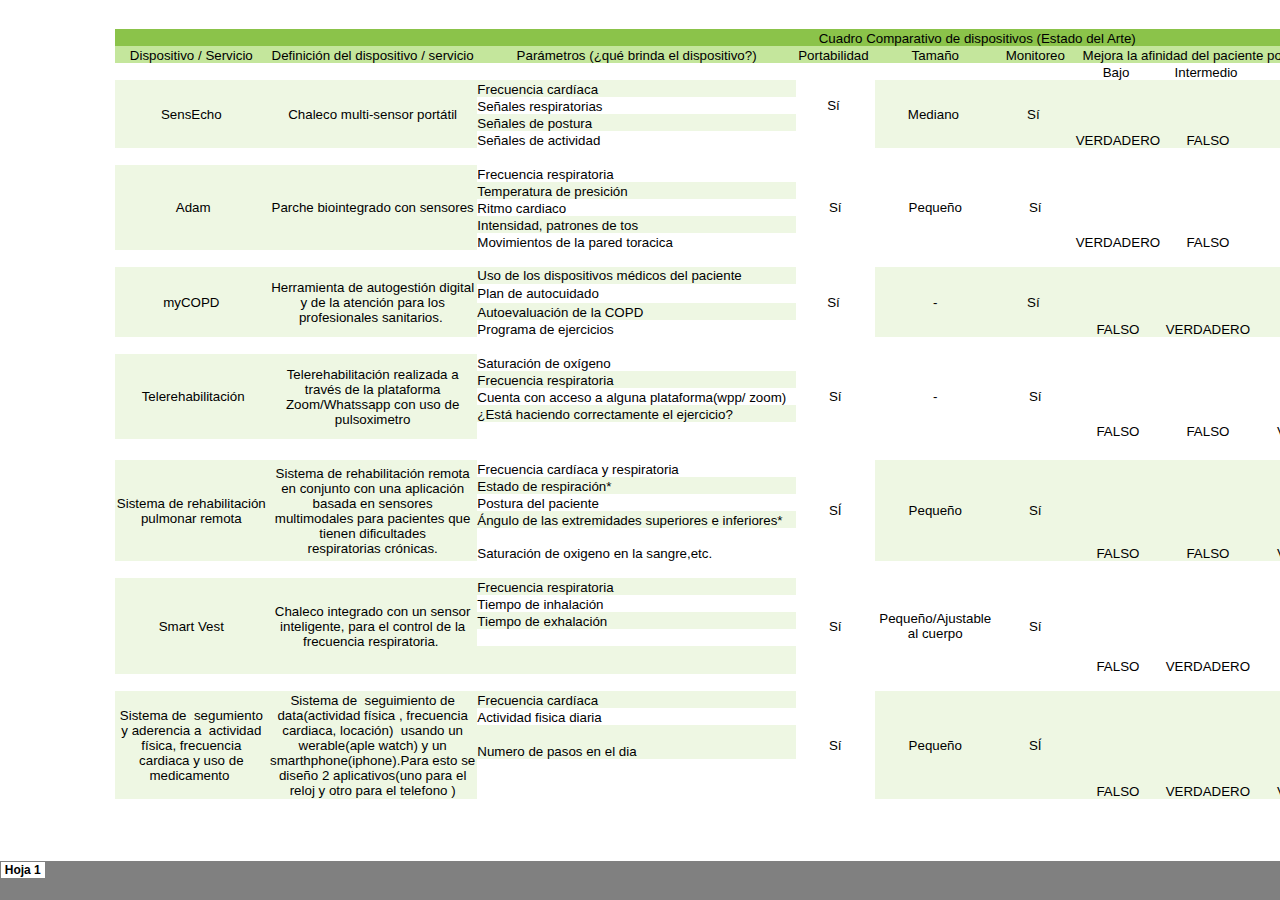
<file: Imagenes/TablaArte_archivos/tabstrip.htm>
<html>
<head>
<meta http-equiv=Content-Type content="text/html; charset=windows-1252">
<meta name=ProgId content=Excel.Sheet>
<meta name=Generator content="Microsoft Excel 15">
<link id=Main-File rel=Main-File href="../TablaArte.htm">

<script language="JavaScript">
<!--
if (window.name!="frTabs")
 window.location.replace(document.all.item("Main-File").href);
//-->
</script>
<style>
<!--
A {
    text-decoration:none;
    color:#000000;
    font-size:9pt;
}
-->
</style>
</head>
<body topmargin=0 leftmargin=0 bgcolor="#808080">
<table border=0 cellspacing=1>
 <tr>
 <td bgcolor="#FFFFFF" nowrap><b><small><small>&nbsp;<a href="sheet001.htm" target="frSheet"><font face="Arial" color="#000000">Hoja 1</font></a>&nbsp;</small></small></b></td>

 </tr>
</table>
</body>
</html>
</file>
<file: css/style.css>
/*------------------------------------------------------------------
        File Name: style.css
        Template Name: auricle
-------------------------------------------------------------------*/


/*------------------------------------------------------------------
        1. import fonts
-------------------------------------------------------------------*/

@import url(https://fonts.googleapis.com/css?family=Source+Sans+Pro:300,400,400i,600,700,900);
@import url('https://fonts.googleapis.com/css?family=Raleway:100,100i,200,200i,300,300i,400,400i,500,500i,600,600i,700,700i,800,800i,900,900i');
@import url('https://fonts.googleapis.com/css?family=Poppins:100,100i,200,200i,300,300i,400,400i,500,500i,600,600i,700,700i,800,800i,900,900i');
@import url(https://fonts.googleapis.com/css?family=Roboto:300,400,400i,500,500i,700,700i);
@import url('https://fonts.googleapis.com/css?family=Quicksand:300,400,500,700');

/*------------------------------------------------------------------
        2. import files
    -------------------------------------------------------------------*/

@import url(animate.css);
@import url(font-awesome.min.css);
@import url(flaticon.css);

/*------------------------------------------------------------------
        3. basic
-------------------------------------------------------------------*/

* {
    margin: 0;
    padding: 0;
    outline: none !important;
    box-sizing: border-box;
    transition: ease all 0.5s;
    -webkit-transition: ease all 0.5s;
    -moz-transition: ease all 0.5s;
    -ms-transition: ease all 0.5s;
    -o-transition: ease all 0.5s;
}


input,button,select,textarea {
	outline: none !important;
}

html,
body {
    color: #898989;
    font-size: 15px;
    font-family: 'Poppins', sans-serif;
    line-height: normal;
    font-weight: 400;
    overflow-x: hidden !important;
}

body {
    overflow: hidden !important;
}

a {
    color: #1f1f1f;
    text-decoration: none !important;
    outline: none !important;
    -webkit-transition: all .3s ease-in-out;
    -moz-transition: all .3s ease-in-out;
    -ms-transition: all .3s ease-in-out;
    -o-transition: all .3s ease-in-out;
    transition: all .3s ease-in-out;
}

h1,
h2,
h3,
h4,
h5,
h6 {
    letter-spacing: 0;
    font-weight: normal;
    position: relative;
    padding: 0;
    font-weight: normal;
    line-height: normal;
    color: #1f1f1f;
    margin: 0
}

h6 {
    font-size: 14px;
    margin-bottom: 10px;
}

h1 {
    font-size: 24px
}

.small_heading.main-heading h2 {
    font-size: 21px;
}

.small_heading.main-heading::after {
    top: 18px;
}

.small_heading.main-heading {
    margin-bottom: 20px;
    width: 100%;
}

h3 {
    font-size: 18px
}

h4 {
    font-size: 16px
}

h5 {
    font-size: 14px
}

h1 a,
h2 a,
h3 a,
h4 a,
h5 a,
h6 a {
    color: #212121;
    text-decoration: none!important;
    opacity: 1
}

ol,
ul {
    list-style: none;
    margin: 0;
}

a {
    color: #000;
    text-decoration: none;
    outline: none;
}

a,
.btn {
    text-decoration: none !important;
    outline: none !important;
    -webkit-transition: all .3s ease-in-out;
    -moz-transition: all .3s ease-in-out;
    -ms-transition: all .3s ease-in-out;
    -o-transition: all .3s ease-in-out;
    transition: all .3s ease-in-out;
}

.btn-custom {
    margin-top: 20px;
    background-color: transparent;
    border: 2px solid #ddd;
    padding: 12px 40px;
    font-size: 16px;
}

.button_section {
    float: left;
    width: 100%;
}

.right_bt {
    float: right;
}

a.btn,
button.btn {
    min-width: 170px;
    height: 50px;
    border-radius: 100px;
    padding: 0;
    text-align: center;
    line-height: 52px;
    font-size: 14px;
    font-weight: 400;
    text-transform: uppercase;
    margin-top: 10px;
    color: #fff;
    border: solid transform 1px;
}

a.btn:hover,
button.btn:hover,
a.btn:focus,
button.btn:focus {
    background: #252525;
    color: #fff;
}

button {
	transition: ease all 0.5s;
	cursor: pointer;
}

.bt_main {

    color: #fff;
    font-size: 14px;
    min-width: 148px;
    float: left;
    text-align: center;
    height: 48px;
    line-height: 50px;
    font-weight: 500;
    border: none;
    padding: 0 35px;
    transition: ease all 0.5s;

}

.bt_main:hover,
.bt_main:focus {
    color: #fff;
}

.reverse_bt.bt_main {
    color: #fff;
}

.white_bt.bt_main {
    background: #fff;
}

.white_bt.bt_main:hover,
.white_bt.bt_main:focus {
    color: #fff;
}

.field button {
    background: #30CFD0;
    color: #fff;
    font-size: 14px;
    width: auto;
    float: left;
    text-align: center;
    height: 48px;
    border-radius: 5px;
    line-height: 50px;
    font-weight: 500;
    border: none;
    margin-top: 15px;
    transition: ease all 0.5s;
    cursor: pointer;
    min-width: 148px;
}

.field button:hover, .field button:focus {
    background: #ffffff;
    color: #1e72bc;
}

.border_circle_bt {
    border-radius: 50px;
}

.padding-bottom_0 {
    padding-bottom: 0 !important;
}

.padding-top_0 {
    padding-top: 0 !important;
}

.padding-bottom_1 {
    padding-bottom: 10px !important;
}

.padding-bottom_2 {
    padding-bottom: 20px !important;
}

.padding-bottom_3 {
    padding-bottom: 30px !important;
}

.padding-bottom_4 {
    padding-bottom: 40px !important;
}

.padding-bottom_5 {
    padding-bottom: 50px !important;
}

.color_black p,
.color_black p.large,
.color_black ul,
.color_black ul li {
    color: #000;
}

.black_color {
    color: #000 !important;
}

.extra_light_font {
    font-weight: 300 !important;
}

.light_font {
    font-weight: 300 !important;
}

.normal_font {
    font-weight: 400 !important;
}

.semi_bold_font {
    font-weight: 600 !important;
}

.bold_font {
    font-weight: 700 !important;
}

.extra_bold_font {
    font-weight: 900 !important;
}

.lead {
    font-size: 18px;
    line-height: 30px;
    color: #767676;
    margin: 0;
    padding: 0;
}

blockquote {
    margin: 20px 0 20px;
    padding: 30px;
}

.margin_0 {
    margin: 0 !important;
}

.padding_0 {
    padding: 0 !important;
}


h2 {
    font-size: 54px;
    font-weight: 500;
    letter-spacing: -2px;
    position: relative;
    margin-bottom: 25px;
    line-height: 50px;
    position: relative;
}

h3 {
    font-size: 24px;
    color: #000;
    line-height: normal;
    font-weight: 700;
    text-transform: uppercase;
}

h4 {
    font-size: 18px;
    color: #000;
    line-height: 21px;
    font-weight: 600;
    text-transform: uppercase;
    margin: 30px 0 20px 0;
}

h5 {
    font-size: 15px;
    font-weight: 700;
    text-transform: uppercase;
    margin: 0;
    line-height: normal;
    color: #000;
}

p {
    color: #999;
    font-size: 14px;
    line-height: 21px;
    font-weight: 300;
}

p.large {
    color: #707070;
    font-size: 16px;
    font-weight: 400;
}

p.large_2 {
    font-weight: 500;
    font-size: 14px;
    color: #000;
}

.img-responsive {
    max-width: 100%;
}

button,
input,
select,
textarea,
option {
    font-family: 'Poppins', sans-serif;
}

a#submit {
    z-index: 1;
}

a:hover,
a:focus {
    color: #000;
    text-decoration: none;
}

.span1,
.span2,
.span3,
.span4,
.span5,
.span6,
.span7,
.span8,
.span9,
.span10 {
    padding: 0 15px;
    float: left;
    min-height: 25px;
}

.border_radius_0 {
    border-radius: 0 !important;
}

.span1 {
    width: 10%;
}

.span2 {
    width: 20%;
}

.span3 {
    width: 30%;
}

.span4 {
    width: 40%;
}

.span5 {
    width: 50%;
}

.span6 {
    width: 60%;
}

.span7 {
    width: 70%;
}

.span8 {
    width: 80%;
}

.span9 {
    width: 90%;
}

.span10 {
    width: 100%;
}

.container {
    width: 1200px;
    max-width: 1200px;
}

.layout_padding {
    padding-top: 80px;
    padding-bottom: 100px;
}

.layout_padding_2 {
    padding-top: 100px;
    padding-bottom: 80px;
}

.full {
    width: 100%;
    float: left;
    margin: 0;
    padding: 0;
}

.vertical-center {
    display: flex;
    align-items: center;
    height: 100%;
    width: 100%;
}

.right_side {
    float: right;
}

.text_align_right {
    text-align: right;
}

.left_side {
    float: left;
}

.text_align_left {
    text-align: left;
}

.text_align_center {
    text-align: center;
}

.center {
    width: 100%;
    display: flex;
    justify-content: center;
}

.border_dotted_circle {
    border: dotted #e1e1e1 3px;
    width: 170px;
    height: 170px;
    border-radius: 100%;
    display: flex;
    justify-content: center;
    align-items: center;
    position: relative;
    z-index: 1;
}

.border_dotted_circle:hover,
.border_dotted_circle:focus {
    border: dotted #e1e1e1 3px;
    animation-name: rotate;
    animation-duration: 2s;
    animation-iteration-count: infinite;
    animation-timing-function: linear;
    -webkit-animation-name: rotate;
    -webkit-animation-duration: 2s;
    -webkit-animation-iteration-count: infinite;
    -webkit-animation-timing-function: linear;
    -moz-animation-name: rotate;
    -moz-animation-duration: 2s;
    -moz-animation-iteration-count: infinite;
    -moz-animation-timing-function: linear;
    -ms-animation-name: rotate;
    -ms-animation-duration: 5s;
    -ms-animation-iteration-count: infinite;
    -ms-animation-timing-function: linear;
    -o-animation-name: rotate;
    -o-animation-duration: 2s;
    -o-animation-iteration-count: infinite;
    -o-animation-timing-function: linear;
}

@-webkit-keyframes rotate {
    from {
        -webkit-transform: rotate(0deg);
        -moz-transform: rotate(0deg);
        -ms-transform: rotate(0deg);
        -o-transform: rotate(0deg);
        transform: rotate(0deg);
    }
    to {
        -webkit-transform: rotate(360deg);
        -moz-transform: rotate(360deg);
        -ms-transform: rotate(360deg);
        -o-transform: rotate(360deg);
        transform: rotate(360deg);
    }
}

@-moz-keyframes rotate {
    from {
        -moz-transform: rotate(0deg);
    }
    to {
        -moz-transform: rotate(360deg);
    }
}

.white_fonts p,
.white_fonts h1,
.white_fonts h2,
.white_fonts h3,
.white_fonts h4,
.white_fonts h5,
.white_fonts h6,
.white_fonts ul,
.white_fonts ul li,
.white_fonts ul li a,
.white_fonts ul i,
.white_fonts .post_info i,
.white_fonts div,
.white_fonts a.read_more,
.white_fonts h2 span {
    color: #fff !important;
}

.light_gray_fonts p,
.light_gray_fonts h1,
.light_gray_fonts h2,
.light_gray_fonts h3,
.light_gray_fonts h4,
.light_gray_fonts h5,
.light_gray_fonts h6,
.light_gray_fonts ul,
.light_gray_fonts ul li,
.light_gray_fonts ul li a,
.light_gray_fonts ul i,
.light_gray_fonts .post_info i,
.light_gray_fonts div,
.light_gray_fonts a.read_more {
    color: #898989 !important;
}

.parallax_bg {
    background-repeat: no-repeat;
    background-position: center center;
    background-size: cover;
    background-attachment: fixed;
}

.dark_gray {
    background-color: #252525;
    min-height: 400px;
}

.list_style_1 {
    font-size: 14px;
    font-weight: 500;
    margin: 20px 0 15px;
}

.list_style_1 i {
    float: left;
    margin: 3px 16px 0 0;
}

.light_silver {
    background: #f4f6fe;
}

.light_silver_2 {
    background: #f8f8f8;
}

hr.dottad_border {
    border-top: dotted 3px;
    margin: 80px 0;
}

.padding_right_left_15 {
    padding-left: 15px;
    padding-right: 15px;
}

.padding_right_left_25 {
    padding-left: 25px;
    padding-right: 25px;
}

.padding_top_80 {
    padding-top: 80px;
}

.padding_bottom_80 {
    padding-bottom: 80px;
}

.padding_bottom_0 {
    padding-bottom: 0;
}

.padding_inner {
    padding-top: 75px;
    padding-bottom: 75px;
}

.theme_color_bg h2::after {
    background: #fff;
}

.layout_pur_minus {
    margin-bottom: -190px;
    position: relative;
    z-index: 1;
}

.haf_full_section {
    position: relative;
}

.haf_full_section.right_full::after {
    content: "";
    display: block;
    width: 50%;
    background-color: #333;
    height: 100%;
    position: absolute;
    top: 0;
    right: 0;
    background-repeat: no-repeat;
    background-size: cover;
}

.haf_full_section.left_full::before {
    content: "";
    display: block;
    width: 50%;
    background-color: #333;
    height: 100%;
    position: absolute;
    top: 0;
    left: 0;
    background-repeat: no-repeat;
    background-size: cover;
}

.gray1 {
    background: #464646;
}

.gray2 {
    background-color: #555555;
}

.overlap_top_img_main {
    margin: -70px 0 0 0;
}

.center_padding {
    padding: 150px 0 120px;
}

.border_0 {
    border-width: 0 !important;
}

.oswald_fonts h1,
.oswald_fonts h2,
.oswald_fonts h3,
.oswald_fonts h4,
.oswald_fonts h5,
.oswald_fonts h6 {
    font-family: 'Oswald', sans-serif;
}

.small_radius {
    border-radius: 5px;
}

section .small_head h2 {
    font-size: 30px;
}

.margin_top_0 {
    margin-top: 0 !important;
}

.montserrat_fonts li,
.montserrat_fonts a,
.montserrat_fonts ul {
    font-family: 'Montserrat', sans-serif;
    font-weight: 400;
}

.margin_top_30 {
    margin-top: 30px; 
}

.margin_bottom_30 {
    margin-bottom: 30px; 
}

.padding_top_0 {
    padding-top: 0 !important;
}

/*------------------------------------------------------------------
        4. loader
-------------------------------------------------------------------*/


/* Preloader */

#preloader {
    position: fixed;
    top: 0;
    left: 0;
    background-color: #fff;
    z-index: 999;
    display: flex;
    justify-content: center;
    align-items: center;
    width: 100%;
    height: 100%;
}

#status {
    background: url('../images/loaders/loading.gif');
    width: 220px;
    height: 220px;
    background-size: cover;
    background-position: center center;
    background-repeat: no-repeat;
}


/*------------------------------------------------------------------
        5. header
-------------------------------------------------------------------*/

.header_information {
    float: left;
    width: 100%;
    border-bottom: solid #eee 1px;
    padding-bottom: 10px;
}

.header_fixed {
    position: fixed;
    top: 0;
    left: 0;
    width: 100%;
}

.header_top {
    background: #f6f6f6;
    min-height: 45px;
    padding-bottom: 10px;
}

.heading_main h2 span {
    color: #0aceb1;
}

.header_bg_transparent {
    background: rgba(37, 37, 37, 0.2);
}

.left_head {
    float: left;
}

.left_head ul {
    margin: 12px 0 11px;
}

div.left_head ul li {
    display: inline;
    margin-right: 30px;
    font-size: 14px;
    color: #3f504d;
}

div.left_head ul li i {
    font-size: 16px;
    margin-right: 5px;
    color: #1e72bc;
}

.right_head {
    float: right;
}

.right_head .social_icon_part {
    float: left;

}

.right_head .button_section {
    float: right;
    width: auto;
}

/**-- logo --**/

.header {
    padding: 10px 0;
    position: relative;
    z-index: 1;
    width: 100%;
    background: #fff;
    box-shadow: 0 15px 30px -25px #000;
}

.logo {
    margin: 13px 0 13px;
    float: left;
}


/**-- menu --**/

.menu {
    width: 100%;
    margin: -1px 0 0;
}

.main_menu {
    margin: 21px 0 0;
}

.menu-container {
    margin: 0 auto;
    background: #e9e9e9;
}

.menu a.logo {
    display: inline-block;
    padding: 1.5em 3em;
    width: 19%;
    float: left;
}

.menu img {
    max-width: 100%;
}

.menu-mobile {
    display: none;
    padding: 20px;
}

.menu-mobile::after {
    content: "\f0c9";
    font-family: "fontawesome";
    position: relative;
    left: -2px;
    top: 2px;
}

.menu-dropdown-icon::before {
    content: "\f078";
    font-family: "fontawesome";
    display: none;
    cursor: pointer;
    float: right;
    padding: 16px 15px 16px;
    background: transparent;
    color: #333;
    border-left: solid #ddd 2px;
    font-size: 11px;
}

.menu > ul {
    margin: 0;
    width: 100%;
    list-style: none;
}

.menu > ul:before,
.menu > ul:after {
    content: "";
    display: table;
}

.menu > ul:after {
    clear: both;
}

.menu > ul > li {
    float: left;
    padding: 0;
    margin: 0;
}

.menu > ul > li a {
    padding: 15px 15px;
    display: block;
    color: #333;
    font-size: 15px;
}

.menu > ul > li:hover > a,
.menu > ul > li:focus > a,
.menu > ul > li.active > a {
    color: #1e72bc;
}

.menu > ul > li > ul {
    display: none;
    width: 100%;
    background-color: #fff;
    position: absolute;
    z-index: 99;
    left: 0;
    margin: 0;
    list-style: none;
    box-sizing: border-box;
    box-shadow: 0 15px 40px -20px #000;
    padding: 0;
    background-image: url('../images/landing_page/bg2.png');
    background-size: cover;
    background-position: right bottom;
    min-height: 420px;
    border-top: solid #1e72bc 5px;
}

.menu > ul > li > ul:before,
.menu > ul > li > ul:after {
    content: "";
    display: table;
}

.menu > ul > li > ul:after {
    clear: both;
}

.menu > ul > li > ul > li {
    margin: 0;
    list-style: none;
    width: 25%;
    background: none;
    float: left;
    padding: 15px 20px 0 20px;
    min-height: auto;
}

.menu > ul > li > ul > li:nth-child(4) {
    border-right: none;
}

.menu > ul > li > ul > li a {
    color: #222;
    padding: 0;
    width: 100%;
    display: block;
}

.menu > ul > li > ul > li a:hover {
    color: #1e72bc;
}

.menu > ul > li > ul > li >ul {
    display: block;
    padding: 0;
    margin: 0;
    list-style: none;
    box-sizing: border-box;
}

.menu > ul > li > ul > li > ul:before,
.menu > ul > li > ul > li > ul:after {
    content: "";
    display: table;
}

.menu > ul > li > ul > li > ul:after {
    clear: both;
}

.menu > ul > li > ul > li > ul > li {
    float: left;
    width: 100%;
    padding: 10px;
}

.menu > ul > li > ul > li > ul >li a {
    border: 0;
    font-size: 13px;
    font-weight: 400;
}

.menu > ul > li > ul.normal-sub {
    width: 300px;
    left: auto;
    padding: 15px 10px;
    min-height: auto;
    background-image: none;
}

.menu > ul > li > ul.normal-sub > li {
    width: 100%;
    padding: 10px 15px;
    min-height: auto;
}

.menu > ul > li > ul.normal-sub >li a {
    border: 0;
    font-size: 13px;
    font-weight: 400;
}

.right_bt {
    float: right;
    margin-top: 23px;
}

/** social icon **/

.social_icons {
    float: right;
    margin: 9px 0 0px;
}

section .social_icons {
    width: 100%;
}

.social_icons li {
    display: inline;
    font-size: 15px;
    margin-left: 15px;
}

.social_icons li {
    display: inline;
    font-size: 14px;
    margin-left: 15px;
}

.social_icons li a {
    color: #222;
    font-size: 18px;
}

.social_icons li a:hover,
.social_icons li a:focus {
   color: #0aceb1;
}

.logo img {
    width: 235px;
    margin: 0;
}


/*------------------------------------------------------------------
        6. main banner
-------------------------------------------------------------------*/

.slide_cont {
    float: left;
    width: 100%;
    margin-top: 85px;
}

.slide_cont h2 {
    color: #fff;
    font-size: 55px;
    font-weight: 600;
    line-height: 60px;
    margin: 0;
    letter-spacing: -1px;
    margin-bottom: 30px;
}

#banner_parallax p, 
#banner_slide p {
    color: #fff;
    font-weight: 300;
    margin-top: 10px;
    position: relative;
    left: 0;
    margin-bottom: 20px;
    font-size: 16px;
    line-height: 24px;
}

.slide_banner1 {
    background-image: url('../images/slide1.png');
    min-height: 450px;
    position: relative;
    background-repeat: no-repeat;
    background-size: auto;
    background-position: bottom center;
}

.slide_pc_img {
    position: relative;
    z-index: 1;
    margin-bottom: -130px;
}

.slide_pc_img img {
    margin-top: 110px;
    float: left;
    margin-right: 0;
    position: relative;
    right: 150px;
    margin-bottom: 0;
}

#banner_slide .cont_banner_center {
    position: absolute;
    top: 0;
    width: 50%;
    height: 100%;
    display: flex;
    justify-content: center;
    align-items: center;
}

#banner_slide {
    position: relative;
}

#banner_slide img {
    width: 100%;
}

.home_page1 .slide_cont {
    margin-top: 135px;
}

.home_page1 #banner_slide {
    margin-bottom: -145px;
}

.slide_cont .bt_main {
    margin-top: 10px;
}

/**-- slide style 2 **/


/*------------------------------------------------------------------
        7. section
-------------------------------------------------------------------*/


/**-- main heading --**/

.heading_main {
    width: 100%;
    margin: 0 0 65px;
    letter-spacing: 0;
}

.full_heading {
    width: 100%;
    margin: 0;
}

.heading_style_1 h2::after {
    width: 110px;
    height: 5px;
    background: #ddd;
    content: "";
    display: block;
    margin: 15px 0 30px;
}

.white_heading_border h2::after {
    background: #fff !important;
}

.center_head_border h2:after,
.center_head_border:after {
    margin-left: auto !important;
    margin-right: auto !important;
}

.color_heading h4 {
    color: #1e72bc;
}

.double_line_heading h2 {
    line-height: 45px;
}

h3.heading_2 {
    font-size: 42px;
    text-transform: none;
    font-weight: 500;
    color: #32414d;
    letter-spacing: -0.5px;
    line-height: 42px;
    margin-bottom: 20px;
}

.feature_information p {
    font-size: 16px;
    line-height: 21px;
}

/**-- contant section --**/

.theme_bg {
    background-image: url('../images/bg_layout.png');
    background-size: cover;
    min-height: 650px;
    background-position: center;
}

.layout_screen {
    left: -150px;
    position: relative;
}

.cross_layout {
    position: relative;
}

.feature_box {
    min-height: 315px;
    padding: 45px 0 30px;
    margin-bottom: 30px;
    box-shadow: 0 20px 35px -20px rgba(0, 0, 0, 0.2);
}

.app-features li {

    padding-left: 100px;
    position: relative;
    margin: 25px 0 0;
    float: left;
    border-bottom: dotted 1px #ddd;
    padding-bottom: 25px;

}

.app-features li > i {
    position: absolute;
    left: 0;
    width: 90px;
    height: 90px;
    display: flex;
    justify-content: center;
    align-items: center;
    border-radius: 100px;
    background: #fff;
    font-size: 35px;
    font-weight: 500;
    transition: ease all 0.5s;
    top: 0;
    border: solid #0aceb1 2px;
    color: #0aceb1;
}

.app-features ul li:last-child {
    border-bottom: none;
}

.app-features li:hover > i,
.app-features li:focus > i {
    background: #1e72bc;
    border-color: #1e72bc;
    color: #fff;
}

.app-features h4 {
    text-transform: none;
    font-weight: 500;
    color: #666;
    margin-top: 10px;
    margin-bottom: 10px;
}

.gradiant_bg {
    background: url('../images/bg_gradinat.png');
    min-height: 420px;
    background-position: center center;
    background-size: cover;
}

.cross_layout {
    position: relative;
    overflow: hidden;
}

section.cross_layout {
    padding-top: 155px;
    padding-bottom: 140px;
}

.cross_layout::before {
    content: "";
    width: 100%;
    height: 120px;
    background: url('../images/top_layer.png');
    display: block;
    position: absolute;
    top: 0;
    background-size: 100% 100%;
}

.cross_layout::after {
    content: "";
    width: 100%;
    height: 120px;
    background: url('../images/bottom_layer.png');
    display: block;
    position: absolute;
    bottom: 0;
    background-size: 100% 100%;
}

.cont_theme_blog h3 {
    text-transform: uppercase;
    background: linear-gradient(to right, #1e72bc 0%, #30CFD0 100%);
    background: -webkit-linear-gradient(to right, #1e72bc 0%, #30CFD0 100%);
    background: -moz-linear-gradient(to right, #1e72bc 0%, #30CFD0 100%);
    background: -ms-linear-gradient(to right, #1e72bc 0%, #30CFD0 100%);
    background: -o-linear-gradient(to right, #1e72bc 0%, #30CFD0 100%);
    -webkit-background-clip: text;
    -webkit-text-fill-color: transparent;
    text-transform: none;
    font-size: 55px;
    line-height: 60px;
    font-weight: 400;
    margin-top: 50px;
    margin-bottom: 20px;
}

.cont_theme_blog p {
    font-size: 17px;
    line-height: normal;
    margin-top: 25px;
}

/*------------------------------------------------------------------
        8. price table
-------------------------------------------------------------------*/

.table_price {
    float: left;
    width: 100%;
    background: #fff;
    padding: 0 0 40px 0;
    box-shadow: 0 0 1px 0 rgba(0, 0, 0, 0.3);
    border: solid #fff 15px;
}

.table_price_head {
    background: #30CFD0;
    min-height: 80px;
}

.active_price .table_price_head {
    background: #1e72bc;
}

.table_price_head h5 {
    font-weight: 600;
    font-size: 21px;
    line-height: 80px;
    color: #fff;
}

.table_price_per {
    min-height: 122px;
    padding: 47px 0 0;
}

.table_price_per p {
    font-size: 45px;
    color: #1e72bc;
    font-weight: 600;
}

.table_price_per p small {
    font-size: 16px;
}

.table_price_cont_bottm {
    padding: 0 45px;
}

.table_price_cont_bottm ul {
    border-top: solid #ebebeb 2px;
    float: left;
    width: 100%;
    padding: 25px 0;
}

.table_price_cont_bottm ul li {
    float: left;
    width: 100%;
    font-size: 16px;
    color: #333;
    line-height: normal;
    margin: 6px 0;
}

.table_price_bottm {
    float: left;
    width: 100%;
    justify-content: center;
    display: flex;
}


/*------------------------------------------------------------------
        9. team section
-------------------------------------------------------------------*/

.team_imform p {
    margin: 0;
    text-align: center;
    color: #000;
    font-weight: 400;
}

.team_imform p.team_mem_name {
    color: #1e72bc;
    font-weight: 500;
    font-size: 18px;
    margin-bottom: 5px;
}

.team_imform {
    margin: 30px 0;
}


/*------------------------------------------------------------------
        10. blog section
-------------------------------------------------------------------*/

.blog_section {
    background: #fff;
    box-shadow: 0 20px 35px -25px rgba(0, 0, 0, 0.4);
    margin-top: 10px;
}

.white_bg .blog_section {
    padding: 15px 0;
}

.blog_feature_cantant {
    padding: 30px 25px 20px;
}

.blog_feature_cantant .blog_head {
    font-size: 18px;
    color: #000;
    font-weight: 400;
}

.post_info {
    color: #000;
    font-size: 14px;
    margin-bottom: 10px;
    width: 100%;
}

.post_info ul li {
    display: inline;
    margin-right: 10px;
    color: #555;
    font-size: 14px;
}

.blog_feature_cantant p {
    color: #555555;
}

.post_info ul li i {
    color: #1e72bc;
}


/*------------------------------------------------------------------
        11. contact section
-------------------------------------------------------------------*/

.contact_section {
    background-position: right bottom;
    background-repeat: no-repeat;
    background-color: #1e72bc;
}

.contact_form {
    min-height: 725px;
    padding: 80px 70px;
    background-size: cover;
}

.contact_form.contact_inform {
    min-height: auto;
    float: left;
    width: 100%;
}

.contact_form_inner {
    max-width: 430px;
}

.contact_form p {
    color: #fff;
}

.contact_form.contact_inform p.inform_label {
    color: #898989;
    text-transform: uppercase;
    font-weight: normal;
    margin: 0;
}

.contact_form.contact_inform p.inform_cont {
    font-size: 18px;
    color: #000;
}

.contact_form_layout .contact_form {
    padding: 0;
    margin-top: 10px;
}

.contact_form_layout .field input {
    border: solid #e1e1e1 1px;
    height: 45px;
}

.contact_form_layout .field textarea {
    border: solid #e1e1e1 1px;
    height: 160px;
    padding: 15px 30px;
}

.contact_form_layout .contact_form {
    min-height: auto;
}

.golde_yellow_theme .dark_footer .footer_bottom div.center ul li {
    margin: 0 10px;
}



/**-- map --**/

#map {
    height: 100%;
    min-height: 790px;
}


/**-- form --**/

.field input {
    width: 100%;
    margin-top: 10px;
    border: none;
    min-height: 45px;
    padding: 0 25px;
    line-height: 45px;
    font-size: 14px;
}

.field textarea {
    width: 100%;
    margin-top: 10px;
    border: none;
    font-size: 14px;
    min-height: 100px;
    padding: 30px 25px;
    line-height: 45px;
}


/*------------------------------------------------------------------
        12. footer
-------------------------------------------------------------------*/

footer {
    padding: 95px 0 0;
}

.footer_logo {
    text-align: center;
    margin-bottom: 50px;
}

.footer_top {
    padding-bottom: 50px;
}

.footer_blog {
    display: flex;
}

.footer_icon {
    margin-right: 15px;
}

.footer_cont h4 {
    font-size: 18px;
    color: #000;
    font-weight: 400;
    text-transform: none;
    margin: 0 0 7px 0;
}

.footer_blog_2 h3 {
    font-weight: 500;
    font-size: 24px;
    text-transform: none;
    margin: 0 0 25px 0;
    line-height: 30px;
}

.footer_cont p {
    color: #555555;
    line-height: 20px;
    font-size: 14px;
}

.footer_bottom {
    min-height: 50px;
    text-align: center;
    line-height: 50px;
    background: #1e72bc;
}

.footer_bottom p {
    margin: 0;
    line-height: 50px;
    color: #fff;
    text-align: center !important;
    padding: 0;
}

.footer_bottom p strong {
    color: #fff;
    font-weight: 500;
}

.footer-links {
    list-style: none;
    padding: 0;
}

.footer-links li {
    margin-bottom: 20px;
    display: block;
    width: 100%;
    border-bottom: 1px dashed rgba(0, 0, 0, 0.3);
    padding-bottom: 20px;
}

.footer-links li:last-child {
    border-bottom: none;
}

.footer-links a {
    color: #999;
}

.footer-links a:hover, .footer a:hover {
    color: #1e72bc !important;
}

.footer-links a i {
    font-size: 20px;
    position: relative;
    top: 1px;
    margin-right: 15px;
}

.blog_post_footer {
    display: flex;
    margin-bottom: 15px;
}

.blog_post_footer .blog_post_img {
    margin-right: 20px;
}

.blog_post_cont {
    padding: 8px 0;
}

.date {
    font-size: 12px;
    color: #999;
    margin: 0;
    font-weight: 500;
}

.post_head {
    color: #333;
    font-size: 14px;
    line-height: 16px;
    font-weight: 400;
    margin-top: 5px;
    margin-bottom: 0;
}



/**== dark footer ==**/

.dark_footer {
    background: #1f222a;
}

.dark_footer h3 {
    color: #fff !important;
}

.dark_footer .post_head {
    color: #fff !important;
}

.dark_footer .footer_bottom strong {
    color: #fff !important;
}

.dark_footer .footer_bottom {
    border-color: rgba(255, 255, 255, 0.10);
}


/*------------------------------------------------------------------
	13. brand logo 
-------------------------------------------------------------------*/

.brand_logo_section {
    padding-top: 50px;
    padding-bottom: 50px;
}

.brand_logo_section li {
    width: 16.66%;
    float: left;
    text-align: center;
    align-items: center;
    display: flex;
    min-height: 100px;
    justify-content: center;
}

.brand_logo_section img {
    width: auto;
}


/*------------------------------------------------------------------
	14. portfolio 
-------------------------------------------------------------------*/

.portfolia_blog_style1 {
    position: relative;
}

.portfolia_img img {
    width: 100%;
}

.portfolia_blog_style1 .portfolia_cont {
    position: absolute;
    top: 0;
    width: 100%;
    text-align: center;
    height: 100%;
    display: flex;
    justify-content: center;
    align-items: center;
    background-color: rgba(0, 0, 0, .7);
    transform: scale(0);
    transition: ease all 0.3s;
    opacity: 0;
    overflow: hidden;
}

.portfolia_blog_style1:hover .portfolia_cont,
.portfolia_blog_style1:focus .portfolia_cont {
    transform: scale(1);
    opacity: 1;
}

.portfolia_cont p {
    color: #fff;
    font-size: 16px;
    padding: 0 45px;
    line-height: normal;
}

/** pagination **/

.pagination_section {
    display: flex;
    justify-content: center;
    margin-top: 5px;
}

ul.pagination .page-item a {
    height: 40px;
    font-size: 12px;
    text-transform: uppercase;
    font-weight: 500;
    line-height: 40px;
    padding: 0;
    min-width: 40px;
    text-align: center;
    color: #898989;
}

ul.pagination li.page-item:first-child .page-link,
ul.pagination li.page-item:last-child .page-link {
    border-radius: 0;
    padding: 0 20px;
    background: #f8f8f8;
}

ul.pagination li.page-item.active .page-link {
    background: #ffb125;
    color: #fff;
    border-color: #ffb125;
}


/** imformation blog **/


.imf_icon img {
    width: 125px;
}

.imf_icon {
    width: 150px;
    height: 150px;
    text-align: center;
    display: flex;
    justify-content: center;
    align-items: center;
    border-radius: 100%;
    border: solid #eee 5px;
    margin: -120px auto 20px;
    padding: 25px;
    background: #fff;
}

.information_blogs {
    background: #fff;
    padding: 40px 40px;
    text-align: center;
    margin-top: 65px;
    margin-bottom: 40px;
}

.information_blogs h3 {
    font-size: 24px;
    font-weight: 300;
    text-transform: none;
    margin-bottom: 15px;
}

.inner_page_banner + .layout_padding {
    padding-top: 0 !important;
}

/**-- step section --**/


.step_inner {
    width: 100%;
    position: relative;
}

.step_inner p {
    font-size: 21px;
    margin: 20px 0 0 0;
    font-weight: 400;
    position: relative;
    color: #fff;
    letter-spacing: -0.5px;
    text-align: center;
}

.step_inner i {
    font-size: 65px;
    margin-bottom: 0;
    color: #fff;
    position: relative;
    top: 0;
    left: 0;
    width: 100%;
    height: 100%;
    line-height: normal;
    text-align: center;
}

.step_blog {
    margin-bottom: 35px;
}

.scren {
    float: left;
    width: 25%;
}

#como{
	padding-left:13vh;
	padding-bottom:5vh;
}
</file>
<file: css/responsive.css>
/*------------------------------------------------------------------
        File Name: responsive.css
        Template Name: auricle
-------------------------------------------------------------------*/

@media (min-width: 1200px) and (max-width: 1390px) {

/** ecommere style 2 **/

.header_style_ecomm2 .header_top .float-left, .header_style_ecomm2 .header_top .float-right {
    width: 100%;
}
.header_style_ecomm2 .header_top .float-left ul, .header_style_ecomm2 .header_top .float-right ul {
    display: flex;
    justify-content: center;
    margin: 4px 0;
}
.header_style_ecomm2 .header_top li {
    font-size: 13px;
}

.header_style_ecomm2 .main_menu div.menu ul li a {
    font-size: 12px;
    padding: 15px 8px;
}

.right_cart_section ul li {
    margin-right: 20px;
}

.right_cart_section ul li i {
    margin-right: 5px;
    margin-top: 0px;
    float: left;
    color: #000;
    font-size: 21px;
}

.search_style_2 .top_search_bar button.submit_search {
    width: 110px;
}

}

@media (min-width: 992px) and (max-width: 1199px) {
    .body {
        overflow-x: hidden;
    }
    .container {
        width: 100%;
        max-width: 990px;
    }
    .slide_cont h2 {
        font-size: 45px;
        line-height: 60px;
    }
    .cont_theme_blog h3 {
       font-size: 42px;
       line-height: 60px;
       font-weight: 600;
    }
    .home_page1 .slide_cont {
        margin-top: 145px;
    }
    .layout_screen {
        left: 0;
        width: 140%;
    }
    .padding_inner {
        padding-top: 0;
        padding-bottom: 0;
    }
    .layout_pur_minus {
        margin-bottom: 0;
    }
    .layout_padding {
        margin: 0 !important;
    }
    .bt_main {
       height: 48px;
       padding: 0 25px;
    }
    .team_member_img img {
        width: 100%;
        height: 25vh;
    }
    .footer_icon img {
        width: 50px;
    }
    /** side bar **/
    .toggle_side_bar {
        display: block;
    }
    .sidenav {
        height: 100%;
        width: 0;
    }
    .sidebar_page {
        margin-left: 0;
    }
    .sidenav .closebtn {
        display: block;
    }
    /** home pages **/
    .header .social_icons {
        border-top: none;
        padding-top: 0;
    }
    .target_section {
        padding: 50px;
        margin-top: 20px;
        margin-bottom: 45px;
    }
    .slide_banner4 h2 strong {
        font-size: 62px;
        top: 10px;
    }
    .service_blog1 {
        padding: 50px 10px;
        margin: 15px 0;
    }
    .contact_form {
        padding: 55px 15px;
    }
    .blog_section.style_2 .blog_head {
        font-size: 20px;
        line-height: 28px;
    }
    .header.header_style4.header_left_side .main_menu {
        float: right !important;
    }
    .header_bottom .main_menu {
        padding: 1px;
    }
    .header_style5 div.menu > ul > li > a {
        padding: 10px 18px;
    }
    .header_information .right_head {
        display: none;
    }
    .logo img {
        width: 190px;
        margin: 0;
    }
    .service_info_sec {
        margin-top: 40px;
        position: relative;
        margin-bottom: -30px;
    }
    section .small_head h2 {
        font-size: 25px;
    }
    .bt_main {
        font-size: 13px;
    }
    .service_blog2 {
        padding: 35px 0;
        margin: 15px 0;
    }
    .slide_banner10 .slider_information ul li {
        width: 100%;
    }
    .play_pause_control ul {
        padding-left: 30px;
    }
    .play_pause_bt ul {
        display: flex;
    }
    .audio_and_video_version .span2 {
        width: 33.33%;
    }
    .slide_banner12 {
        background-size: cover;
    }
    section.slide_banner12 .slide_cont {
        margin-top: 120px;
    }
    .slide_banner12 .slide_cont h3 {
        font-size: 65px;
    }
    .team_blog_style_cheif .team_member_img img {
        width: auto;
    }
    .team_blog_style_cheif .owl-nav .owl-prev {
        left: 0;
    }
    .team_blog_style_cheif .owl-nav .owl-next {
        right: 0;
    }
    .slide_banner15#banner_parallax h2 {
        font-size: 42px;
        line-height: 40px;
    }
    .home_page15 section.layout_padding_2.horizontal_cross_layout {
        margin-bottom: 0;
    }
    .slide_banner16 .slide_cont h2 {
        font-size: 40px;
    }
    .slide_cont {
        margin-top: 200px;
    }
    .slide_banner16 {
        min-height: 720px;
        max-height: inherit;
    }
    .header.header_style17 .header_top.top_imform {
        display: none;
    }
    .home_page17 .heading_style_3 h2 {
        font-size: 30px;
    }
    .dentist_imfor_ser .cont_list p {
        display: none;
    }
    .dentis_team_blog .team_member_img img {
        width: auto;
    }
    .inform_dentist_botm p {
        text-align: center;
    }
    .slide_bottom_icon li {
        margin: 0 5px 10px;
    }
    .doctor_ser h3 {
        font-size: 15px;
    }
    .sidebar_menu {
        float: right;
        padding: 14px 0 0;
    }
	.header_style_ecomm2 .header_top .float-left,.header_style_ecomm2 .header_top .float-right {
        width: 100%;
    }
	.header_style_ecomm2 .header_top .float-left ul, .header_style_ecomm2 .header_top .float-right ul {
        display: flex;
        justify-content: center;
        margin: 3px 0;
    }
	.header_style_ecomm2 .header_top li {
        font-size: 12px;
    }
    .search_style_2 {
        float: left;
        width: 100%;
        margin: 20px 0;
    }
    .right_cart_section {
        display: none;
    }
    .header_style_ecomm2 .main_menu div.menu ul li a {
        font-weight: 600;
        text-transform: uppercase;
        font-size: 11px;
        padding: 15px 2px;
    }
    .header_style_ecomm2 .sidebar_menu a {
        background: #2ea6ff;
        width: 36px;
        float: right;
        height: 36px;
        border-radius: 0;
        text-align: center;
        padding: 5px 4px;
        margin: 12px 0 0;
    }
    .blue_layer_image2 h2,
    .blue_layer_image h2 {
        font-size: 30px;
        line-height: 55px;
        letter-spacing: -1px;
        margin-top: 25px;
    }
    .newslatterform form {
        width: 100%;
    }
    .header_style_ecomr3 .menu {
        width: auto;
        margin: 8px 0;
        float: left;
    }
    .header.header_style_ecomr3 .menu > ul > li > a {
        padding: 7px 24px;
    }
    .header.header_style_ecomr3 .header_top.top_imform {
        display: none;
    }
    .light_red .header.header_style_ecomr3 .menu > ul > li > a {
        color: #222;
    }
    .home_page24 .with_search_bar .menu {
        width: auto;
        margin: 9px 9px 0;
        float: left;
    }
    .skyblue .portfolio img {
        width: auto;
    }
    .effect_2 {
        margin-bottom: 30px;
    }
    .brand_logo_section li {
        width: 33.33%;
    }
    .header_funky_style a.menu-mobile {
        margin: 10px;
    }
    .infor_head li {
        margin: 8px 10px;
    }
    .slide_banner25 .slide_cont h2 {
        font-size: 45px;
    }
    .bottom_service_temp_inner {
        margin-top: 50px;
    }
    .slide_banner25 .inner_slide {
        float: right;
        margin: 60px 0 0;
    }
    .bottom_service_temp_inner h4 {
        font-size: 16px;
    }
    .header.header_funky_style .menu > ul > li > a {
        font-size: 14px;
        padding: 7px 20px;
    }
    .header_style26 .menu {
        width: auto;
        margin: 8px 0 0;
        float: left;
    }
    .inform_ser_blogs_3 ul li {
        width: 50%;
    }
	.header_style_ecomm .menu > ul > li > a {
        font-size: 11px;
        padding: 17px 9px;
        font-weight: 600;
    }
	.top_search_bar .field input {
        font-size: 12px;
    }

	/** home page 13 **/

	.header.header_style13 .menu > ul > li > a {
       font-size: 13px;
       padding-left: 12px;
       padding-right: 12px;
    }

	.logo.desk_logo {
       margin: 10px 15px;
    }
}

@media (min-width: 768px) and (max-width: 991px) {
    .container {
        max-width: 750px;
        width: 100%:
    }
    .slide_cont h2 {
        font-size: 35px;
        line-height: 40px;
    }
    .home_page1 .slide_cont {
        margin-top: 158px;
    }
    .layout_padding {
        padding: 80px 0 75px;
    }
    .layout_screen {
        left: -90px;
        position: relative;
        width: 180%;
    }
    .padding_inner {
        padding-top: 0;
        padding-bottom: 0;
    }
    .layout_pur_minus {
        margin-bottom: 0;
    }
    .layout_padding {
        padding: 80px 0 75px;
        margin: 0 !important;
    }
    .table_price_per p {
        font-size: 40px;
        font-weight: 300;
    }
    .team_member_img img {
        width: 25vh;
        height: 25vh;
        margin-left: 15vh;
    }
    /**** home page 2 add custom with arrange ****/
    .margin_bottom_30 {
        margin-bottom: 30px;
    }
    .team_blog {
        margin-bottom: 30px;
    }
    .target_section .feature_icon {
        margin-top: 25px;
    }
    .header .social_icons {
        width: 100%;
        justify-content: center;
        display: flex;
        border-top: solid rgba(255, 255, 255, .1) 1px;
        padding-top: 15px;
    }
    /** side bar **/
    .toggle_side_bar {
        display: block;
    }
    .sidenav {
        height: 100%;
        width: 0;
    }
    .sidebar_page {
        margin-left: 0;
    }
    .sidenav .closebtn {
        display: block;
    }
    /** home pages **/
    .header .social_icons {
        border-top: none;
        padding-top: 0;
    }
    .target_section {
        padding: 50px;
        margin-top: 20px;
        margin-bottom: 45px;
    }
    .slide_banner4 h2 strong {
        font-size: 62px;
        top: 10px;
    }
    .service_blog1 {
        padding: 50px 10px;
        margin: 15px 0;
    }
    .contact_form {
        padding: 55px 15px;
    }
    .blog_section.style_2 .blog_head {
        font-size: 20px;
        line-height: 28px;
    }
    .header.header_style4.header_left_side .main_menu {
        float: right !important;
    }
    .header_bottom .main_menu {
        padding: 1px;
    }
    .header_style5 div.menu > ul > li > a {
        padding: 10px 18px;
    }
    .header_information .right_head {
        display: none;
    }
    .service_info_sec {
        margin-top: 40px;
        position: relative;
        margin-bottom: -30px;
    }
    section .small_head h2 {
        font-size: 25px;
    }
    .bt_main {
        font-size: 13px;
    }
    .service_blog2 {
        padding: 35px 0;
        margin: 15px 0;
    }
    .slide_banner10 .slider_information ul li {
        width: 100%;
    }
    .play_pause_control ul {
        padding-left: 30px;
    }
    .play_pause_bt ul {
        display: flex;
    }
    .audio_and_video_version .span2 {
        width: 33.33%;
    }
    .slide_banner12 {
        background-size: cover;
    }
    section.slide_banner12 .slide_cont {
        margin-top: 120px;
    }
    .slide_banner12 .slide_cont h3 {
        font-size: 65px;
    }
    .team_blog_style_cheif .team_member_img img {
        width: auto;
    }
    .team_blog_style_cheif .owl-nav .owl-prev {
        left: 0;
    }
    .team_blog_style_cheif .owl-nav .owl-next {
        right: 0;
    }
    .slide_banner15#banner_parallax h2 {
        font-size: 42px;
        line-height: 40px;
    }
    .home_page15 section.layout_padding_2.horizontal_cross_layout {
        margin-bottom: 0;
    }
    .slide_banner16 .slide_cont h2 {
        font-size: 40px;
    }
    .slide_cont {
        margin-top: 100px;
    }
    .slide_banner16 {
        min-height: 720px;
        max-height: inherit;
    }
    .header.header_style17 .header_top.top_imform {
        display: none;
    }
    .home_page17 .heading_style_3 h2 {
        font-size: 30px;
    }
    .dentist_imfor_ser .cont_list p {
        display: none;
    }
    .dentis_team_blog .team_member_img img {
        width: auto;
    }
    .inform_dentist_botm p {
        text-align: center;
    }
    .slide_bottom_icon li {
        margin: 0 5px 10px;
    }
    .doctor_ser h3 {
        font-size: 15px;
    }
    .sidebar_menu {
        float: right;
        padding: 14px 0 0;
    }
    .header.header_style_ecomm2 .header_top {
        display: none;
    }
    .search_style_2 {
        float: left;
        width: 100%;
        margin: 20px 0;
    }
	.right_cart_section {
        position: absolute;
        top: -152px;
    }
    .header_bottom_thirth {
        display: none;
    }
    .header_style_ecomm2 .sidebar_menu a {
        background: #0163d2;
        width: 36px;
        float: right;
        height: 36px;
        border-radius: 0;
        text-align: center;
        padding: 5px 4px;
        margin: 12px 0 0;
    }
    .blue_layer_image2 h2,
    .blue_layer_image h2 {
        font-size: 30px;
        line-height: 55px;
        letter-spacing: -1px;
        margin-top: 25px;
    }
    .newslatterform form {
        width: 100%;
    }
    .header_style_ecomr3 .menu {
        width: auto;
        margin: 8px 0;
        float: left;
    }
    .header.header_style_ecomr3 .menu > ul > li > a {
        padding: 7px 24px;
    }
    .header.header_style_ecomr3 .header_top.top_imform {
        display: none;
    }
    .light_red .header.header_style_ecomr3 .menu > ul > li > a {
        color: #222;
    }
    .home_page24 .with_search_bar .menu {
        width: auto;
        margin: 9px 9px 0;
        float: left;
    }
    .skyblue .portfolio img {
        width: auto;
    }
    .effect_2 {
        margin-bottom: 30px;
    }
    .brand_logo_section li {
        width: 33.33%;
    }
    .header_funky_style a.menu-mobile {
        margin: 10px;
    }
    .infor_head li {
        margin: 8px 10px;
    }
    .slide_banner25 .slide_cont h2 {
        font-size: 45px;
    }
    .bottom_service_temp_inner {
        margin-top: 50px;
    }
    .slide_banner25 .inner_slide {
        float: right;
        margin: 60px 0 0;
    }
    .bottom_service_temp_inner h4 {
        font-size: 16px;
    }
    .header.header_funky_style .menu > ul > li > a {
        font-size: 14px;
        padding: 7px 20px;
    }
    .header_style26 .menu {
        width: auto;
        margin: 8px 0 0;
        float: left;
    }
    .inform_ser_blogs_3 ul li {
        width: 50%;
    }
    /* responsive menu */
    .header_style26 .menu > ul > li > a {
        padding: 7px 25px;
    }
    .cake_club .menu-mobile::after {
        top: 4px;
    }
    .cake_club .menu > ul > li a {
        font-size: 13px;
        margin: 0;
    }
    .menu-dropdown-icon::before {
        padding: 13px 15px 13px;
    }
    .header.header_style14 .header_top {
        display: none;
    }
    .header_style14 .logo {
        top: 0;
    }
    .header_style14 .logo img {
        height: 85px;
    }
    .header.header_style14 .main_menu {
        width: 100%;
        padding-left: 200px;
        margin: 25px 0 0;
    }
    .header.header_style14 .main_menu > .menu > ul > li > a {
        color: #222;
    }
    .home_page14 .main_menu .clearfix {
        top: 65px;
    }
    .home_page14 .menu-dropdown-icon::before {
        padding: 16px 15px 16px;
    }
	.slide_banner19 {
        min-height: 380px;
        padding-top: 15px;
        padding-bottom: 15px;
    }

	/** home page 13 **/

    #banner_parallax.slide_banner13 .slide_cont h2 {
        font-size: 50px;
        line-height: 58px;
        margin-top: 25px;
        margin-bottom: 25px;
    }
    .information_icon {
        margin: 15px 0 0 0;
    }
    .slide_banner13 {
        min-height: auto;
        max-height: inherit;
        padding-bottom: 50px;
    }
    .slide_cont {
        margin-top: 115px;
    }
    .berber_side_img::after {
        display: none;
    }
    .hair_menu_list_cont ul {
        float: left;
        width: 100%;
    }
    .tab_bar_section ul.nav.nav-tabs li a {
        font-size: 15px;
        font-weight: 500;
        padding: 0 10px;
        line-height: 45px;
    }
    .discount_section_inner {
        top: 0;
        left: 0;
    }
    .discount_section h4 {
        line-height: 28px;
        margin: 15px 0;
    }
    .discount_section h3 {
        color: #d19d64;
        font-size: 30px;
        margin: 10px 0;
        line-height: 38px;
    }
    .join_us_section {
        text-align: center;
    }
    .join_us_section h2 {
        margin-bottom: 15px;
    }
    .cont_theme_blog h3 {
       font-size: 35px;
       line-height: 45px;
       font-weight: 700;
   }

}

@media (min-width:576px) and (max-width:767px) {
    /** basic css **/
    .margin_top_30_respon {
        margin-top: 30px;
    }
    .container {
        max-width: 540px;
        width: 100%:
    }
    .inform_dentist_botm p {
        text-align: center;
    }
    p.large {
        font-size: 14px;
    }
    h2 {
       font-size: 40px;
    }
    .cont_theme_blog h3 {
       font-size: 35px;
       line-height: 45px;
       font-weight: 700;
    }
    .home_page1 #banner_slide {
        margin-bottom: 0;
    }
    .slide_cont {
        text-align: center;
    }
    .slide_bt {
        display: flex;
        justify-content: center;
    }
    .home_page1 .slide_cont {
        margin-top: 75px;
    }
    .slide_banner1 {
        min-height: auto;
    }
    .slide_cont h2 {
        font-size: 30px;
        line-height: 34px;
    }
    .slide_pc_img img {
        width: 100%;
        margin-left: 0;
        margin-top: 35px;
        right: inherit;
    }
    .slide_pc_img {
    position: relative;
    z-index: 1;
    margin-bottom: 0;
    display: flex;
    justify-content: center;
    width: 100%;
}
    .blog_feature_img img {
        width: 100%;
    }
    .contact_form_inner {
        max-width: 430px;
        margin: 0 auto;
    }
    .right_bt {
        float: right;
        width: 100%;
        justify-content: center;
        display: flex;
        margin-top: 15px;
    }
    .right_bt a.bt_main {
        width: 100%;
    }
    .home_page1 .padding_right_left_15 {
        margin-bottom: 30px;
    }
    .layout_screen {
        left: 0;
        position: relative;
        width: 100%;
    }
    .padding_inner {
        padding-top: 25px;
        padding-bottom: 25px;
    }
    .theme_bg {
        min-height: auto;
    }
    .layout_pur_minus {
        margin-bottom: 0;
    }
    .team_member_img img {
        width: 100%;
    }
    .table_price {
        margin-bottom: 30px;
    }
    .home_page1 .layout_padding_2 {
        margin: 0 !important;
    }
    .layout_padding {
        margin: 0 !important;
    }
    .blog_section {
        margin-top: 30px;
    }
    .blog_feature_cantant {
        padding: 30px 20px 20px;
    }
    .contact_form {
        min-height: auto;
        padding: 80px 30px;
    }
    .footer_blog {
        display: flex;
        margin-bottom: 25px;
    }
    /**** home page 2 add custom with arrange ****/
    .margin_bottom_30 {
        margin-bottom: 30px;
    }
    .target_section {
        width: 100%;
        background: #fff;
        padding: 50px 25px 50px;
        box-shadow: 0 0 45px -15px #000;
        margin-top: 20px;
        margin-bottom: 30px;
    }
    .team_blog {
        margin-bottom: 30px;
    }
    .target_section .feature_icon {
        margin-top: 25px;
    }
    .header .social_icons {
        width: 100%;
        justify-content: center;
        display: flex;
        border-top: solid rgba(255, 255, 255, .1) 1px;
        padding-top: 15px;
    }
    .footer_style_2 img.img-responsive {
        width: 100%;
    }
    .home_page2 .slide_cont {
        margin-top: 20px;
    }
    .home_page2 #banner_parallax .slide_cont p {
        line-height: 30px;
        font-size: 22px;
        margin-top: 30px;
    }
    .slide_banner2 {
        min-height: 480px;
    }
    .heading_style_2 p {
        font-size: 18px;
        margin-top: 0;
        margin-bottom: 45px;
    }
    .heading_style_2 h2 {
        line-height: 30px;
        margin-top: 15px;
    }
    .home_page2 .light_silver_2 div.layout_bt {
        margin-bottom: 25px;
        float: left;
        width: 100%;
    }
    /** home page 3 **/
    .haf_full_section.right_full::after {
        height: 350px;
        position: relative;
        width: 100%;
    }
    .haf_full_section.left_full::after {
        height: 350px;
        position: relative;
        width: 100%;
    }
    .center_padding {
        padding: 75px 0 60px;
    }
    .home_page3 .slide_cont h2 {
        font-size: 40px;
        line-height: 40px;
    }
    .home_page3 section#banner_parallax.slide_banner3 .slide_cont p {
        font-size: 20px;
    }
    .slide_banner3 h2::after {
        margin-left: auto;
        margin-right: auto;
    }
    .slide_banner3 {
        min-height: 720px;
    }
    .information_blog h3 {
        font-size: 21px;
    }
    .information_blog {
        margin: 15px 0;
    }
    /** side bar **/
    .toggle_side_bar {
        display: block;
    }
    .sidenav {
        height: 100%;
        width: 0;
    }
    .sidebar_page {
        margin-left: 0;
    }
    .sidenav .closebtn {
        display: block;
    }
    /** home page 4 **/
    .overlap_top_img_main {
        margin: -70px 0 0 0;
        width: 100%;
    }
    .brand_logo_section li {
        width: 33.33%;
        padding: 0 15px;
    }
    .slide_banner4 h2 strong {
        font-size: 50px;
    }
    .slide_banner4 h2::after {
        margin-left: auto;
        margin-right: auto;
    }
    .home_page4 .slide_cont p {
        font-size: 12px;
        line-height: 21px;
    }
    .golden_yellow_theme a.transparent_bt {
        padding: 0 10px;
        min-width: 148px;
        line-height: 45px;
        font-size: 13px;
    }
    .bt_main {
        font-size: 13px;
        min-width: 120px;
        height: 45px;
        line-height: 45px;
        padding: 0 10px;
    }
    #contant_slider .carousel-indicators {
        display: flex;
        bottom: -80px;
    }
    .heading_style_4 p {
        font-size: 16px;
    }
    .heading_style_4 h2 {
        font-size: 28px;
        color: #343434;
        line-height: 40px;
    }
    .tab_head ul {
        display: block;
    }
    .blog_section.style_2 .blog_head {
        font-size: 18px;
    }
    .contact_form {
        padding: 80px 30px 80px;
    }
    /** home page 5 **/
    .screen_website_bannr {
        margin-top: 30px;
        margin-bottom: 30px;
    }
    .slide_banner5 {
        margin-bottom: 0;
    }
    .heading_style_5 .small_text {
        margin: 0 0 10px 0;
    }
    .layout_pur_minus img {
        width: 100%;
        margin-top: 50px;
    }
    .overlap_top_img_main {
        margin: 0;
        width: 100%;
    }
    .feature_cs img {
        width: 100%;
    }
    /** home page 6 **/
    .header.header_style4.header_left_side .main_menu {
        float: right !important;
    }
    .home_page6 .slide_cont {
        margin-top: 280px;
    }
    .heading_style_6 h2 {
        margin-bottom: 20px;
        font-size: 25px;
    }
    .padding_right_left_25 {
        margin-top: 50px;
    }
    .blog_news1 {
        padding: 35px;
    }
    .gray_layer_bg .full img {
        width: 100%;
    }
    .field input {
        padding: 0 20px;
    }
    .contact_form_layout .field textarea {
        padding: 5px 20px;
    }
    /** home page 7 **/
    .header_style5 div.menu > ul > li > a {
        padding: 10px 18px;
    }
    .header_top p {
        margin: 0;
        color: #555;
        font-size: 13px;
        margin: 5px 0 5px;
    }
    .right_section_bottom_header {
        display: flex;
        justify-content: center;
        border-top: solid #ddd 1px;
        margin-top: 10px;
    }
    #searchbar {
        width: 90%;
        right: 5%;
        top: 50px;
    }
    .slide_banner7 .slide_cont h2 {
        line-height: normal;
        font-size: 24px;
    }
    .slide_inform {
        text-align: left;
    }
    .slider_information {
        display: flex;
        justify-content: center;
    }
    .heading_style_7 h2 {
        font-size: 28px;
        line-height: 30px;
    }
    .full.bottm_bt_style {
        position: relative;
        bottom: 0;
        right: 0;
        margin-top: 15px;
        margin-bottom: 10px;
    }
    .inform_ser_blogs_3 ul li {
        width: 100%;
    }
    .position_abs {
        position: relative;
    }
    .hight_100_per {
        margin-bottom: 35px;
    }
    .left_head ul {
        margin: 12px 0 11px;
        float: left;
        width: 100%;
    }
    /** home page 8 **/
    .with_out_menu_header div.left_head ul li {
        display: inline;
        margin-right: 0;
        font-size: 14px;
        color: #fff;
        float: left;
        width: 100%;
        text-align: center;
    }
    .home_page8 .right_head {
        display: none;
    }
    .layout_bt {
        float: left;
        width: 100%;
        display: flex;
        justify-content: center;
    }
    .service_info_sec {
        margin-top: 30px;
        position: relative;
        margin-bottom: -20px;
    }
    .heading_style_8 h2 {
        font-size: 30px;
        margin-bottom: 25px;
    }
    .tab_bar .tags li {
        float: left;
        margin: 3px;
    }
    #testimoial_slider {
        margin-bottom: 80px;
    }
    .why_peoeple_choose .col-md-2 {
        margin-bottom: 25px;
    }
    /** home page 9 **/
    #banner_parallax.slide_banner9 h2 {
        font-size: 50px;
    }
    .cont_boder_style_slide::after {
        margin-left: auto;
        margin-right: auto;
    }
    .hiren_img {
        margin-top: 30px;
    }
    .feature_cs img {
        width: 100%;
    }
    /** home page 10 **/
    #banner_parallax.slide_banner10 h2 {
        font-size: 50px;
    }
    .cont_boder_style_slide::after {
        margin-left: auto;
        margin-right: auto;
    }
    .hiren_img {
        margin-top: 30px;
    }
    .feature_cs img {
        width: 100%;
    }
    .slide_banner10 .slider_information ul li {
        display: flex;
        margin: 15px 0;
        float: left;
        width: 100%;
        justify-content: center;
    }
    /** home page 11 **/
    .play_section {
        position: relative;
    }
    .weekend_section_inner .play_pause_control {
        padding-left: 35px;
    }
    .weeked_section .play_pause {
        left: 0;
    }
    .click_section_form_change_vedio .float-left {
        width: 100%;
    }
    .click_section_form_change_vedio .profile_uploaded {
        text-align: center;
        margin: 0;
    }
    .click_section_form_change_vedio .profile_cont_uploaded {
        margin-left: 0;
        margin-top: 15px;
        text-align: center;
    }
    .click_section_form_change_vedio .float-right {
        margin-top: 0;
        width: 100%;
        text-align: center;
    }
    .profile_cont {
        display: block;
    }
    /** home page 12 **/
    .span2 {
        width: 100%;
    }
    .cake_club .menu > ul > li > a {
        font-size: 13px;
        margin: 0;
    }
    .cake_club .menu > ul > li a > {
        font-size: 14px;
    }
    .cake_club .menu > ul > li > a {
        font-size: 14px;
        padding: 13px;
    }
    .cake_club .menu-mobile::after {
        top: 4px;
    }
    .slide_banner12 {
        background-size: cover;
    }
    .slide_banner12 .slide_cont h3 {
        font-size: 50px;
        line-height: 70px;
    }
    .Courgette_font h2 {
        font-size: 35px;
    }
    div.layout_padding_2 {
        padding-top: 50px;
    }
    /** home page 13 **/
    #banner_parallax.slide_banner13 .slide_cont h2 {
        font-size: 50px;
        line-height: 58px;
        margin-top: 25px;
        margin-bottom: 25px;
    }
    .information_icon {
        margin: 15px 0 0 0;
    }
    .slide_banner13 {
        min-height: auto;
        max-height: inherit;
        padding-bottom: 50px;
    }
    .slide_cont {
        margin-top: 115px;
    }
    .berber_side_img::after {
        display: none;
    }
    .hair_menu_list_cont ul {
        float: left;
        width: 100%;
    }
    .tab_bar_section ul.nav.nav-tabs li a {
        font-size: 15px;
        font-weight: 500;
        padding: 0 10px;
        line-height: 45px;
    }
    .discount_section_inner {
        top: 0;
        left: 0;
    }
    .discount_section h4 {
        line-height: 28px;
        margin: 15px 0;
    }
    .discount_section h3 {
        color: #d19d64;
        font-size: 30px;
        margin: 10px 0;
        line-height: 38px;
    }
    .join_us_section {
        text-align: center;
    }
    .join_us_section h2 {
        margin-bottom: 15px;
    }
    /** home page 14 **/
    .header.header_style14 .header_top {
        display: none;
    }
    .header_style14 .logo {
        top: 0;
    }
    .header_style14 .logo img {
        width: 110px;
    }
    .header_style14 .logo {
        position: absolute;
        top: 0;
        padding: 10px 0;
    }
    .header_style14 .logo {
        top: -47px;
    }
    .header_style14 .header_bottom {
        min-height: 60px;
        padding-top: 55px;
    }
    .header.header_style14 .header_bottom .right_section_bottom_header {
        margin: 10px 0 18px;
        padding-top: 15px;
        width: 100%;
    }
    .header.header_style14 .main_menu > .menu > ul > li > a {
        color: #000;
    }
    .slide_banner14 {
        min-height: 450px;
    }
    .waiter_img {
        margin-top: 45px;
    }
    .style_pro_head {
        margin-top: 0;
        margin-bottom: 75px;
    }
    .top_center_pro .head_cafe_img {
        margin-left: 0;
        width: 100%;
        text-align: center;
    }
    .top_center_pro {
        display: block;
    }
    .head_cafe_img {
        text-align: center;
    }
    .top_left_pro .head_cafe_pro {
        position: relative;
        top: 0;
    }
    .top_center_pro .head_cafe_pro {
        position: relative;
        top: 0;
        left: 0;
    }
    .head_cafe_img img {
        width: 50%;
    }
    .bottom_center_pro .text_align_left {
        text-align: center;
        padding-left: 0;
        margin: 0;
    }
    .bottom_right_pro .head_cafe_img {
        text-align: center;
    }
    .bottom_center_pro .text_align_left {
        text-align: center;
        padding-left: 0;
        margin: 0;
    }
    .bottom_right_pro {
        top: 0;
    }
    .bottom_right_pro .head_cafe_img {
        text-align: center;
    }
    .head_cafe_pro.text_align_right {
        text-align: center;
    }
    .head_cafe_pro.text_align_left {
        text-align: center;
    }
    .top_center_pro .head_cafe_pro {
        text-align: center;
    }
    .top_left_pro .head_cafe_pro {
        text-align: center;
    }
    .style_pro_head {
        margin-top: 50px;
        margin-bottom: 100px;
    }
    .team_blog_style_cheif .team_blog {
        width: 80%;
        margin: 0 10%;
    }
    .time_ser {
        margin-bottom: 35px;
    }
    /** home page 15 **/
    .slide_banner15#banner_parallax h2 {
        font-size: 35px;
        line-height: 38px;
        font-weight: 400;
        color: #ffb125;
    }
    .home_page15 .slide_cont {
        margin-top: 220px;
    }
    .home_page15 section.layout_padding_2.horizontal_cross_layout {
        margin-bottom: 0;
    }
    .home_page15 .streat_section_rev img {
        height: 80px;
    }
    .white_border {
        margin-left: 0;
        padding-left: 80px;
    }
    .enter_roll_bt {
        display: flex;
        justify-content: center;
        margin-top: 35px;
    }
    .streat_section_rev_bottom img {
        position: absolute;
        bottom: 0;
        height: 85px;
    }
    .black_border {
        margin-left: 0;
        padding-left: 80px;
    }
    .team_blog_gym {
        display: block;
        margin: 15px 0;
        text-align: center;
    }
    .team_blog_gym .team_img {
        margin: 0;
        text-align: center;
        width: 100%;
        display: flex;
        justify-content: center;
    }
    .gym_cle {
        margin-bottom: 45px;
    }
    /** home page 16 **/
    .slide_banner16 .slide_cont h2 {
        font-size: 35px;
    }
    #banner_parallax.slide_banner16 .slide_cont p {
        font-size: 18px;
    }
    .heading_style_13 h2 {
        font-size: 48px;
        font-weight: 600;
        color: #343434;
        margin: 0 0 25px 0;
        line-height: 48px;
    }
    .yoga_icon {
        margin-bottom: 20px;
        text-align: center;
    }
    .yoga_icon + div {
        text-align: center;
    }
    .bg_layout_yoga .heading_style_13 h2 {
        font-size: 32px;
        line-height: 32px;
    }
    /** home page 17 **/
    .header_style17 .header_top.top_imform {
        display: none;
    }
    .slide_banner17 {
        min-height: 720px;
        max-height: inherit;
    }
    .dentist_slide img {
        width: 100%;
        margin-bottom: 50px;
    }
    .home_page17 .heading_style_3 p.small_text {
        font-size: 20px;
        line-height: 24px;
    }
    .home_page17 .heading_style_3 h2 {
        font-size: 30px;
        margin: 25px 0;
        line-height: 35px;
    }
    .dentist_imfor_ser .col-md-7 {
        margin-bottom: 50px;
    }
    .dentis_team_blog .team_member_img img {
        width: auto;
    }
    .header.header_style18 .top_imform {
        display: none;
    }
    /** home page 18 **/
    .menu_border_hover .main_menu .menu > ul > li > a {
        padding-bottom: 10px;
    }
    .fiver_boy img {
        max-width: 100%;
    }
    .slide_bottom_icon li {
        margin: 5px 5px;
    }
    .doc_ser {
        margin-bottom: 25px;
    }
    .doctor_team .team_member_img.team_member_img img {
        width: auto;
    }
    /** home page 19 **/
    .sidebar_menu {
        float: right;
        top: 15px;
        position: relative;
    }
    #banner_parallax.slide_banner19 {
        padding-top: 1px;
    }
    .home_page19 .slide_cont {
        margin-top: 35px;
    }
    .product_ecommr {
        margin-top: 45px;
    }
    .heading_style_19 h2 {
        font-size: 32px;
        line-height: 42px;
    }
    .one_line_layout {
        margin: 15px 0;
    }
    .coffee_machine {
        position: relative;
        top: 0;
    }
    .product_style_1 .product_img {
        border-right: none;
    }
    .coffee_machine img {
        margin-top: 25px;
    }
    .newslatterform form {
        position: relative;
        width: 100%;
    }
    .menu_product li {
        float: left;
        margin: 0;
        width: 50%;
    }
    /** home page 20 **/
    .header.header_style_ecomm2 .header_top {
        display: none;
    }
    .top_search_bar .field {
        display: block;
    }
    .search_style_2 .top_search_bar input {
        max-width: 100%;
        border-radius: 0;
        border: solid #e1e1e1 1px;
        margin-bottom: -1px;
    }
    .search_style_2 .top_search_bar .bootstrap-select button,
    .search_style_2 .top_search_bar .bootstrap-select button:hover,
    .search_style_2 .top_search_bar .bootstrap-select button:focus,
    .search_style_2 .top_search_bar .bootstrap-select button:active {
        width: 100%;
        margin: 0;
    }
    div.top_search_bar .btn-group.bootstrap-select {
        width: 100% !important;
    }
    .search_style_2 .top_search_bar button.submit_search {
        background: #0163d2;
        width: 100%;
        font-weight: 500;
        font-size: 14px;
        border-radius: 0;
    }
	.search_catry_bt {
        position: relative;
        top: 0;
        right: 1px;
    }
    .header_style_ecomm2 .sidebar_menu a {
        background: #0163d2;
        width: 36px;
        float: right;
        height: 36px;
        border-radius: 0;
        text-align: center;
        padding: 5px 4px;
        margin: 12px 0 0;
    }
    .right_cart_section {
        position: absolute;
        top: -248px;
    }
    .header_bottom_thirth {
        display: none;
    }
    .home_page20 .bt_main {
        padding: 0 25px;
    }
    .top_sec {
        line-height: 24px;
        font-size: 15px;
        padding: 20px 20px;
    }
    .blue_layer_image2 h2,
    .blue_layer_image h2 {
        font-size: 28px;
        line-height: 42px;
        letter-spacing: -1px;
    }
    /** home page 21 **/
    .header_style_ecomr3 .header_top {
        display: none;
    }
    .header_style_ecomr3 .menu {
        width: auto;
        margin: 9px 0 0;
        float: left;
    }
    .right_icon_ecoomr {
        float: right;
        margin: 10px 0;
    }
    .header.header_style_ecomr3 .menu > ul > li > a {
        padding: 10px 24px;
        font-weight: 500;
    }
    .home_page21 .slide_banner18 .slide_cont h2 {
        font-size: 72px;
        line-height: 72px;
        text-align: center;
    }
    .home_page21 .slide_banner18 .slide_cont h2 span {
        float: left;
    }
    .slide_banner18#banner_parallax p {
        font-size: 15px;
    }
    .categary_part {
        width: 100%;
        min-height: 280px;
    }
    .slide_banner18 .slide_bt {
        padding-bottom: 35px;
    }
    /** home page 22 **/
    .light_red .header.header_style_ecomr3 .menu > ul > li > a {
        color: #222;
    }
    .slide_banner22 .slide_cont {
        margin-top: 55px;
    }
    .slide_banner22 .slide_cont h2 {
        font-size: 40px;
        line-height: 45px;
    }
    .date_counter_2 #clockdiv div.count {
        width: 50%;
        margin: 7px 0 0 0;
        text-align: center;
    }
    .date_counter_2 #clockdiv div > span {
        width: 90%;
        margin: 0 5%;
    }
    .full.counter_price h2 {
        line-height: normal;
    }
    .home_page22 div.full.layout_bt {
        margin-bottom: 35px;
    }
    /** home paga 23 **/
    .catergary_tab_bar ul li.nav-item {
        width: 50%;
    }
    .client_slider_main2 .testi_head {
        margin-top: 25px;
        text-align: center;
    }
    .client_slider_main2 div#testimonial2 {
        width: 90%;
        margin: 20px 5% 80px;
    }
    .service_information .pink1,
    .service_information .pink2,
    .service_information .pink3 {
        margin-bottom: 35px;
    }
    /** home page 24 **/
    .skyblue .menu-mobile {
        border-color: #fff;
        color: #fff;
        margin: 10px 5px;
    }
    .master_ji {
        margin-bottom: 30px;
    }
    .bottom_fixed {
        position: relative;
        bottom: 0;
    }
    .brand_logo_section li {
        width: 50%;
        padding: 0 15px;
    }
    /** home page 25 **/
    .header_funky_style .header_top {
        display: none;
    }
    .header_funky_style a.menu-mobile {
        margin: 10px;
    }
    .header.header_funky_style .menu > ul > li > a {
        font-size: 15px;
        font-weight: 400;
        color: #898989;
        padding: 10px 15px 9px;
    }
    .slide_banner25 .slide_cont h2 {
        text-transform: uppercase;
        font-weight: 700;
        font-family: 'Raleway', sans-serif;
        font-size: 28px;
        line-height: 35px;
        z-index: 0;
        margin-bottom: 25px;
    }
    .slide_banner25 .slide_cont {
        margin-top: 50px;
    }
    .bottom_service_temp_inner {
        margin-top: 0;
    }
    .bottom_service_temp {
        display: none;
    }
    .slide_banner25 .inner_slide {
        margin: 25px 0 0 0;
    }
    .team_blog_img {
        float: left;
        width: 100%;
        height: 170px;
        margin-top: 0px;
        margin-left: 0;
        border-radius: 0;
        text-align: center;
        align-items: center;
        display: flex;
        justify-content: center;
        margin-right: 0;
        margin-bottom: 25px;
    }
    .team_blog {
        border-radius: 5px;
        min-height: 170px;
        float: left;
        width: 100%;
    }
    .team_blog_cont {
        padding: 25px 0 15px 0;
        float: left;
        width: 100%;
    }
    /** home page 26 **/
    .header_style26 .right_side_bt {
        display: none;
    }
    .header_style26 .menu {
        width: auto;
        margin: 9px 0 0;
        float: left;
    }
    .header_style26 .menu > ul > li > a {
        padding: 10px 25px;
    }
    .slide_banner26 .slide_cont {
        margin-top: 220px;
    }
    .slide_banner26 .slide_cont h2 {
        font-size: 40px;
        line-height: 45px;
    }
    .owl-carousel-mousewheel .owl-prev {
        width: 35px;
    }
    .owl-carousel-mousewheel .owl-next {
        width: 35px;
    }
    .owl-carousel-mousewheel {
        padding: 0 35px;
    }
    .owl-carousel-mousewheel {
        background: #fff;
    }
    .step_process li {
        width: 100%;
    }
    /** inner pages **/
    .team_member_img img {
        width: 100%;
    }
    #inner_slide .slider_information ul li {
        margin: 10px 0;
        width: 100%;
    }
    .slider_information {
        margin-bottom: 25px;
    }
    .lawyer_img {
        margin-bottom: 35px;
    }
    .about_page_3.brown_color_theme .heading_style_7 h2 {
        font-size: 21px;
    }
    .left_section_head {
        margin-bottom: 35px;
    }
    .testimonial_ser2 .owl-nav.disabled {
        top: -50px;
    }
    .client_slider_main .testimonial_ser2 .owl-nav .owl-next,
    .client_slider_main .testimonial_ser2 .owl-nav .owl-next:hover,
    .client_slider_main .testimonial_ser2 .owl-nav .owl-next:focus {
        width: 50%;
        height: 45px;
        text-align: center;
        line-height: 45px;
        right: 0;
        border-radius: 0;
    }
    .client_slider_main .testimonial_ser2 .owl-nav .owl-prev,
    .client_slider_main .testimonial_ser2 .owl-nav .owl-prev:hover,
    .client_slider_main .testimonial_ser2 .owl-nav .owl-prev:focus {
        width: 50%;
        height: 45px;
        border-radius: 0;
        text-align: center;
        line-height: 45px;
        left: 0;
    }
    .testimonial_ser2 .testimo {
        margin-bottom: 25px;
    }
    .service_blog3 .padding_right_left_15 {
        background: #f8f8f8;
        padding: 15px 15px;
    }
    .inner_banner7 {
        padding-top: 180px;
    }
    .slide_banner1 {
       min-height: auto;
       position: relative;
       background-repeat: no-repeat;
       background-size: cover;
       background-position: bottom center;
    }
    .slide_cont {
        margin: 50px 0 100px;
    }
    .blog_banner h2,
    .portfolio_banner h2 {
        margin: 85px 0 0;
        font-weight: 300;
    }
    .breadcrum_side ul {
        margin: 5px 0 30px;
        width: 100%;
    }
    .blog_detail h3 {
        text-align: left;
    }
    #default_theme.blog_detail section p {
        text-align: left;
    }
    .width_50 {
        width: 100%;
    }
    .layout_padding_grey_half {
        padding: 35px;
    }
    .portfolio .tab_bar_section ul.nav.nav-tabs li {
        margin-bottom: 15px;
        margin-left: 10px;
        margin-right: 10px;
        width: auto;
    }
    .portfolio .portfolio_layout2 .tab_bar_section ul.nav.nav-tabs li {
        margin: 0 10px 20px;
    }
    .portblog_img img {
        width: 100%;
    }
    .share_section ul li {
        margin: 0 0 10px 0;
        width: 100%;
    }
    .share_section {
        float: left;
        width: 100%;
        margin-top: 0;
        margin-bottom: 35px;
    }
    .portfolio_detail .one_line_layout .feature_icon img {
        width: 100px;
    }
	/** shop page **/

	.shopping-cart-cart {
        max-width: 100%;
        width: 100%;
        margin-top: 25px;
    }

	.product-table table.table {
        min-width: 720px;
    }

	.product_detail_page .tab_bar_section .nav.nav-tabs {
        display: flex;
        justify-content: center;
    }

	.product_detail_page .tab_bar_section .nav-tabs .nav-item {
        width: 100%;
    }

}

@media (max-width:575px) {
    /** cross layout **/
    .inform_dentist_botm p {
        text-align: center;
    }
    .margin_top_30_respon {
        margin-top: 30px;
    }
    .cross_layout:before {
        height: 20px;
    }
    .cross_layout:after {
        height: 20px;
    }
    p.large {
        font-size: 14px;
    }
    h2 {
        font-size: 32px;
        line-height: 35px;
        letter-spacing: -1px;
    }
    .container {
        max-width: 100%;
    }
    .home_page1 #banner_slide {
        margin-bottom: 0;
    }
    .right_bt {
        float: right;
        width: 100%;
        justify-content: center;
        display: flex;
        margin-top: 15px;
    }
    .right_bt a.bt_main {
        width: 100%;
    }
    .home_page1 .slide_cont {
        margin-top: 75px;
    }
    .slide_banner1 {
       position: relative;
       background-repeat: no-repeat;
       background-size: auto 100%;
       height: auto;
       min-height: auto;
       background-position: bottom left;
    }
    .slide_cont h2 {
        font-size: 28px;
        line-height: 34px;
    }
    .slide_pc_img img {
        width: 100%;
        margin-left: 0;
        margin-top: 35px;
        right: 0;
    }
    .slide_pc_img {
        position: relative;
        z-index: 1;
        margin-bottom: 0;
    }
    .slide_bt .bt_main {
        border: solid #1e72bc 1px;
        line-height: 43px;
    }
    .home_page1 .padding_right_left_15 {
        margin-bottom: 30px;
    }
    .layout_screen {
        left: 0;
        position: relative;
        width: 100%;
    }
    .padding_inner {
        padding-top: 25px;
        padding-bottom: 25px;
    }
    .theme_bg {
        min-height: auto;
    }
    .layout_pur_minus {
        margin-bottom: 0;
    }
    .team_member_img img {
        width: 100%;
    }
    .table_price {
        margin-bottom: 15px;
    }
    .blog_feature_img img {
        width: 100%;
    }
    .contact_form_inner {
        max-width: 100%;
    }
    .slide_cont {
        text-align: center;
    }
    .slide_bt {
        display: flex;
        justify-content: center;
    }
    .home_page1 .layout_padding_2 {
        margin: 0 !important;
    }
    .layout_padding {
        margin: 0 !important;
    }
    .blog_section {
        margin-top: 30px;
    }
    .blog_feature_cantant {
        padding: 30px 20px 20px;
    }
    .contact_form {
        min-height: auto;
        padding: 80px 30px;
    }
    .footer_blog {
        display: flex;
        margin-bottom: 25px;
    }
    .information_blog h3 {
        font-size: 21px;
    }
    .information_blog {
        margin: 15px 0;
    }
	/** portfolio popup **/

	.description_popup {
        padding: 30px;
    }
    #portfolio_pop .modal-content {
        width: 90%;
        margin: 0 auto;
    }

	.description_popup h3 {
        font-size: 18px;
    }

    /**** home page 2 add custom with arrange ****/
    .margin_bottom_30 {
        margin-bottom: 30px;
    }
    .target_section {
        width: 100%;
        background: #fff;
        padding: 50px 25px 50px;
        box-shadow: 0 0 45px -15px #000;
        margin-top: 20px;
        margin-bottom: 30px;
    }
    .team_blog {
        margin-bottom: 30px;
    }
    .target_section .feature_icon {
        margin-top: 25px;
    }
    .header .social_icons {
        width: 100%;
        justify-content: center;
        display: flex;
        border-top: solid rgba(255, 255, 255, .1) 1px;
        padding-top: 15px;
    }
    .home_page2 .slide_cont {
        margin-top: 20px;
    }
    .home_page2 #banner_parallax .slide_cont p {
        line-height: 30px;
        font-size: 22px;
        margin-top: 30px;
    }
    .slide_banner2 {
        min-height: 480px;
    }
    .heading_style_2 p {
        font-size: 18px;
        margin-top: 0;
        margin-bottom: 45px;
    }
    .heading_style_2 h2 {
        line-height: 30px;
        margin-top: 15px;
    }
    .home_page2 .light_silver_2 div.layout_bt {
        margin-bottom: 25px;
        float: left;
        width: 100%;
    }
    /** home page 3 **/
    .haf_full_section.right_full::after {
        height: 350px;
        position: relative;
        width: 100%;
    }
    .haf_full_section.left_full::after {
        height: 350px;
        position: relative;
        width: 100%;
    }
    .center_padding {
        padding: 75px 0 60px;
    }
    .home_page3 .slide_cont h2 {
        font-size: 40px;
        line-height: 40px;
    }
    .home_page3 section#banner_parallax.slide_banner3 .slide_cont p {
        font-size: 20px;
    }
    .slide_banner3 h2::after {
        margin-left: auto;
        margin-right: auto;
    }
    .slide_banner3 {
        min-height: 720px;
    }
    .information_blog h3 {
        font-size: 21px;
    }
    .information_blog {
        margin: 15px 0;
    }
    /** side bar **/
    .toggle_side_bar {
        display: block;
    }
    .sidenav {
        height: 100%;
        width: 0;
    }
    .sidebar_page {
        margin-left: 0;
    }
    .sidenav .closebtn {
        display: block;
    }
    /** home page 4 **/
    .overlap_top_img_main {
        margin: -70px 0 0 0;
        width: 100%;
    }
    .brand_logo_section li {
        width: 33.33%;
        padding: 0 15px;
    }
    .slide_banner4 h2 strong {
        font-size: 50px;
    }
    .slide_banner4 h2::after {
        margin-left: auto;
        margin-right: auto;
    }
    .home_page4 .slide_cont p {
        font-size: 12px;
        line-height: 21px;
    }
    .golden_yellow_theme a.transparent_bt {
        padding: 0 10px;
        min-width: 148px;
        line-height: 45px;
        font-size: 13px;
    }
    .bt_main {
        font-size: 13px;
        min-width: 120px;
        height: 45px;
        line-height: 45px;
        padding: 0 10px;
    }
    #contant_slider .carousel-indicators {
        display: flex;
        bottom: -80px;
    }
    .heading_style_4 p {
        font-size: 16px;
    }
    .heading_style_4 h2 {
        font-size: 28px;
        color: #343434;
        line-height: 40px;
    }
    .tab_head ul {
        display: block;
    }
    .blog_section.style_2 .blog_head {
        font-size: 18px;
    }
    .contact_form {
        padding: 80px 30px 80px;
    }
    /** home page 5 **/
    .screen_website_bannr {
        margin-top: 30px;
        margin-bottom: 30px;
    }
    .slide_banner5 {
        margin-bottom: 0;
    }
    .heading_style_5 .small_text {
        margin: 0 0 10px 0;
    }
    .layout_pur_minus img {
        width: 100%;
        margin-top: 50px;
    }
    .overlap_top_img_main {
        margin: 0;
        width: 100%;
    }
    .feature_cs img {
        width: 100%;
    }
    /** home page 6 **/
    .header.header_style4.header_left_side .main_menu {
        float: right !important;
    }
    .home_page6 .slide_cont {
        margin-top: 280px;
    }
    .heading_style_6 h2 {
        margin-bottom: 20px;
        font-size: 25px;
    }
    .padding_right_left_25 {
        margin-top: 50px;
    }
    .blog_news1 {
        padding: 35px;
    }
    .gray_layer_bg .full img {
        width: 100%;
    }
    .field input {
        padding: 0 20px;
    }
    .contact_form_layout .field textarea {
        padding: 5px 20px;
    }
    /** home page 7 **/
    .header_style5 div.menu > ul > li > a {
        padding: 10px 18px;
    }
    .header_top p {
        margin: 0;
        color: #555;
        font-size: 13px;
        margin: 5px 0 5px;
    }
    .right_section_bottom_header {
        display: flex;
        justify-content: center;
        border-top: solid #ddd 1px;
        margin-top: 10px;
    }
    #searchbar {
        width: 90%;
        right: 5%;
        top: 50px;
    }
    .slide_banner7 .slide_cont h2 {
        line-height: normal;
        font-size: 24px;
    }
    .slide_inform {
        text-align: left;
    }
    .slider_information {
        display: flex;
        justify-content: center;
    }
    .heading_style_7 h2 {
        font-size: 28px;
        line-height: 30px;
    }
    .full.bottm_bt_style {
        position: relative;
        bottom: 0;
        right: 0;
        margin-top: 15px;
        margin-bottom: 10px;
    }
    .inform_ser_blogs_3 ul li {
        width: 100%;
    }
    .position_abs {
        position: relative;
    }
    .hight_100_per {
        margin-bottom: 35px;
    }
    .left_head ul {
        margin: 12px 0 11px;
        float: left;
        width: 100%;
    }
    /** home page 8 **/
    .with_out_menu_header div.left_head ul li {
        display: inline;
        margin-right: 0;
        font-size: 14px;
        color: #fff;
        float: left;
        width: 100%;
        text-align: center;
    }
    .home_page8 .right_head {
        display: none;
    }
    .layout_bt {
        float: left;
        width: 100%;
        display: flex;
        justify-content: center;
    }
    .service_info_sec {
        margin-top: 30px;
        position: relative;
        margin-bottom: -20px;
    }
    .heading_style_8 h2 {
        font-size: 30px;
        margin-bottom: 25px;
    }
    .tab_bar .tags li {
        float: left;
        margin: 3px;
    }
    #testimoial_slider {
        margin-bottom: 80px;
    }
    .why_peoeple_choose .col-md-2 {
        margin-bottom: 25px;
    }
    /** home page 9 **/
    #banner_parallax.slide_banner9 h2 {
        font-size: 50px;
    }
    .cont_boder_style_slide::after {
        margin-left: auto;
        margin-right: auto;
    }
    .hiren_img {
        margin-top: 30px;
    }
    .feature_cs img {
        width: 100%;
    }
    /** home page 10 **/
    #banner_parallax.slide_banner10 h2 {
        font-size: 50px;
    }
    .cont_boder_style_slide::after {
        margin-left: auto;
        margin-right: auto;
    }
    .hiren_img {
        margin-top: 30px;
    }
    .feature_cs img {
        width: 100%;
    }
    .slide_banner10 .slider_information ul li {
        display: flex;
        margin: 15px 0;
        float: left;
        width: 100%;
        justify-content: center;
    }
    /** home page 11 **/
    .play_section {
        position: relative;
    }
    .weekend_section_inner .play_pause_control {
        padding-left: 35px;
    }
    .weeked_section .play_pause {
        left: 0;
    }
    .click_section_form_change_vedio .float-left {
        width: 100%;
    }
    .click_section_form_change_vedio .profile_uploaded {
        text-align: center;
        margin: 0;
    }
    .click_section_form_change_vedio .profile_cont_uploaded {
        margin-left: 0;
        margin-top: 15px;
        text-align: center;
    }
    .click_section_form_change_vedio .float-right {
        margin-top: 0;
        width: 100%;
        text-align: center;
    }
    .profile_cont {
        display: block;
    }
    /** home page 12 **/
    .span2 {
        width: 100%;
    }
    .cake_club .menu > ul > li > a {
        font-size: 13px;
        margin: 0;
    }
    .cake_club .menu > ul > li a > {
        font-size: 14px;
    }
    .cake_club .menu > ul > li > a {
        font-size: 14px;
        padding: 13px;
    }
    .cake_club .menu-mobile::after {
        top: 4px;
    }
    .slide_banner12 {
        background-size: cover;
    }
    .slide_banner12 .slide_cont h3 {
        font-size: 50px;
        line-height: 70px;
    }
    .Courgette_font h2 {
        font-size: 35px;
    }
    div.layout_padding_2 {
        padding-top: 50px;
    }
    /** home page 13 **/
    #banner_parallax.slide_banner13 .slide_cont h2 {
        font-size: 50px;
        line-height: 58px;
        margin-top: 25px;
        margin-bottom: 25px;
    }
    .information_icon {
        margin: 15px 0 0 0;
    }
    .slide_banner13 {
        min-height: auto;
        max-height: inherit;
        padding-bottom: 50px;
    }
    .slide_cont {
        margin: 50px 0 100px;
    }
    .slide_cont {
        margin-top: 115px;
    }
    .berber_side_img::after {
        display: none;
    }
    .hair_menu_list_cont ul {
        float: left;
        width: 100%;
    }
    .tab_bar_section ul.nav.nav-tabs li a {
        font-size: 15px;
        font-weight: 500;
        padding: 0 10px;
        line-height: 45px;
    }
    .discount_section_inner {
        top: 0;
        left: 0;
    }
    .discount_section h4 {
        line-height: 28px;
        margin: 15px 0;
    }
    .discount_section h3 {
        color: #d19d64;
        font-size: 30px;
        margin: 10px 0;
        line-height: 38px;
    }
    .join_us_section {
        text-align: center;
    }
    .join_us_section h2 {
        margin-bottom: 15px;
    }
    /** home page 14 **/
    .header.header_style14 .header_top {
        display: none;
    }
    .header_style14 .logo {
        top: 0;
    }
    .header_style14 .logo img {
        width: 110px;
    }
    .header_style14 .logo {
        position: absolute;
        top: 0;
        padding: 10px 0;
    }
    .header_style14 .logo {
        top: -47px;
    }
    .header_style14 .header_bottom {
        min-height: 60px;
        padding-top: 55px;
    }
    .header.header_style14 .header_bottom .right_section_bottom_header {
        margin: 10px 0 18px;
        padding-top: 15px;
        width: 100%;
    }
    .header.header_style14 .main_menu > .menu > ul > li > a {
        color: #000;
    }
    .slide_banner14 {
        min-height: 450px;
    }
    .waiter_img {
        margin-top: 45px;
    }
    .style_pro_head {
        margin-top: 0;
        margin-bottom: 75px;
    }
    .top_center_pro .head_cafe_img {
        margin-left: 0;
        width: 100%;
        text-align: center;
    }
    .top_center_pro {
        display: block;
    }
    .head_cafe_img {
        text-align: center;
    }
    .top_left_pro .head_cafe_pro {
        position: relative;
        top: 0;
    }
    .top_center_pro .head_cafe_pro {
        position: relative;
        top: 0;
        left: 0;
    }
    .head_cafe_img img {
        width: 50%;
    }
    .bottom_center_pro .text_align_left {
        text-align: center;
        padding-left: 0;
        margin: 0;
    }
    .bottom_right_pro .head_cafe_img {
        text-align: center;
    }
    .bottom_center_pro .text_align_left {
        text-align: center;
        padding-left: 0;
        margin: 0;
    }
    .bottom_right_pro {
        top: 0;
    }
    .bottom_right_pro .head_cafe_img {
        text-align: center;
    }
    .head_cafe_pro.text_align_right {
        text-align: center;
    }
    .head_cafe_pro.text_align_left {
        text-align: center;
    }
    .top_center_pro .head_cafe_pro {
        text-align: center;
    }
    .top_left_pro .head_cafe_pro {
        text-align: center;
    }
    .style_pro_head {
        margin-top: 50px;
        margin-bottom: 100px;
    }
    .team_blog_style_cheif .team_blog {
        width: 80%;
        margin: 0 10%;
    }
    .time_ser {
        margin-bottom: 35px;
    }
    /** home page 15 **/
    .slide_banner15#banner_parallax h2 {
        font-size: 35px;
        line-height: 38px;
        font-weight: 400;
        color: #ffb125;
    }
    .home_page15 .slide_cont {
        margin-top: 220px;
    }
    .home_page15 section.layout_padding_2.horizontal_cross_layout {
        margin-bottom: 0;
    }
    .home_page15 .streat_section_rev img {
        height: 80px;
    }
    .white_border {
        margin-left: 0;
        padding-left: 80px;
    }
    .enter_roll_bt {
        display: flex;
        justify-content: center;
        margin-top: 35px;
    }
    .streat_section_rev_bottom img {
        position: absolute;
        bottom: 0;
        height: 85px;
    }
    .black_border {
        margin-left: 0;
        padding-left: 80px;
    }
    .team_blog_gym {
        display: block;
        margin: 15px 0;
        text-align: center;
    }
    .team_blog_gym .team_img {
        margin: 0;
        text-align: center;
        width: 100%;
        display: flex;
        justify-content: center;
    }
    .gym_cle {
        margin-bottom: 45px;
    }
    /** home page 16 **/
    .slide_banner16 .slide_cont h2 {
        font-size: 35px;
    }
    #banner_parallax.slide_banner16 .slide_cont p {
        font-size: 18px;
    }
    .heading_style_13 h2 {
        font-size: 48px;
        font-weight: 600;
        color: #343434;
        margin: 0 0 25px 0;
        line-height: 48px;
    }
    .yoga_icon {
        margin-bottom: 20px;
        text-align: center;
    }
    .yoga_icon + div {
        text-align: center;
    }
    .bg_layout_yoga .heading_style_13 h2 {
        font-size: 32px;
        line-height: 32px;
    }
    /** home page 17 **/
    .header_style17 .header_top.top_imform {
        display: none;
    }
    .slide_banner17 {
        min-height: 720px;
        max-height: inherit;
    }
    .dentist_slide img {
        width: 100%;
        margin-bottom: 50px;
    }
    .home_page17 .heading_style_3 p.small_text {
        font-size: 20px;
        line-height: 24px;
    }
    .home_page17 .heading_style_3 h2 {
        font-size: 30px;
        margin: 25px 0;
        line-height: 35px;
    }
    .dentist_imfor_ser .col-md-7 {
        margin-bottom: 50px;
    }
    .dentis_team_blog .team_member_img img {
        width: auto;
    }
    .header.header_style18 .top_imform {
        display: none;
    }
    /** home page 18 **/
    .menu_border_hover .main_menu .menu > ul > li > a {
        padding-bottom: 10px;
    }
    .fiver_boy img {
        max-width: 100%;
    }
    .slide_bottom_icon li {
        margin: 5px 5px;
    }
    .doc_ser {
        margin-bottom: 25px;
    }
    .doctor_team .team_member_img.team_member_img img {
        width: auto;
    }
    /** home page 19 **/
    .sidebar_menu {
        float: right;
        top: 15px;
        position: relative;
    }
    #banner_parallax.slide_banner19 {
        padding-top: 1px;
    }
    .home_page19 .slide_cont {
        margin-top: 35px;
    }
    .product_ecommr {
        margin-top: 45px;
    }
    .heading_style_19 h2 {
        font-size: 32px;
        line-height: 42px;
    }
    .one_line_layout {
        margin: 15px 0;
    }
    .coffee_machine {
        position: relative;
        top: 0;
    }
    .product_style_1 .product_img {
        border-right: none;
    }
    .coffee_machine img {
        margin-top: 25px;
    }
    .newslatterform form {
        position: relative;
        width: 100%;
    }
    .menu_product li {
        float: left;
        margin: 0;
        width: 50%;
    }
    /** home page 20 **/
    .header.header_style_ecomm2 .header_top {
        display: none;
    }
    .top_search_bar .field {
        display: block;
    }
    .search_style_2 .top_search_bar input {
        max-width: 100%;
        border-radius: 0;
        border: solid #e1e1e1 1px;
        margin-bottom: -1px;
    }
    .search_style_2 .top_search_bar .bootstrap-select button,
    .search_style_2 .top_search_bar .bootstrap-select button:hover,
    .search_style_2 .top_search_bar .bootstrap-select button:focus,
    .search_style_2 .top_search_bar .bootstrap-select button:active {
        width: 100%;
        margin: 0;
    }
    div.top_search_bar .btn-group.bootstrap-select {
        width: 100% !important;
    }
    .search_style_2 .top_search_bar button.submit_search {
        background: #0163d2;
        width: 100%;
        font-weight: 500;
        font-size: 14px;
        border-radius: 0;
    }
	.search_catry_bt {
        position: relative;
        top: 0;
        right: 1px;
    }
    .header_style_ecomm2 .sidebar_menu a {
        background: #0163d2;
        width: 36px;
        float: right;
        height: 36px;
        border-radius: 0;
        text-align: center;
        padding: 5px 5px;
        margin: 12px 0 0;
    }
    .right_cart_section ul li {
        margin-right: 20px;
    }
	.right_cart_section ul {
        margin: 0 0 10px;
    }
    .header_bottom_thirth {
        display: none;
    }
    .home_page20 .bt_main {
        padding: 0 25px;
    }
    .top_sec {
        line-height: 24px;
        font-size: 15px;
        padding: 20px 20px;
    }
    .blue_layer_image2 h2,
    .blue_layer_image h2 {
        font-size: 28px;
        line-height: 42px;
        letter-spacing: -1px;
    }
    /** home page 21 **/
    .header_style_ecomr3 .header_top {
        display: none;
    }
    .header_style_ecomr3 .menu {
        width: auto;
        margin: 9px 0 0;
        float: left;
    }
    .right_icon_ecoomr {
        float: right;
        margin: 10px 0;
    }
    .header.header_style_ecomr3 .menu > ul > li > a {
        padding: 10px 24px;
        font-weight: 500;
    }
    .home_page21 .slide_banner18 .slide_cont h2 {
        font-size: 72px;
        line-height: 72px;
        text-align: center;
    }
    .home_page21 .slide_banner18 .slide_cont h2 span {
        float: left;
    }
    .slide_banner18#banner_parallax p {
        font-size: 15px;
    }
    .categary_part {
        width: 100%;
        min-height: 280px;
    }
    .slide_banner18 .slide_bt {
        padding-bottom: 35px;
    }
    /** home page 22 **/
    .light_red .header.header_style_ecomr3 .menu > ul > li > a {
        color: #222;
    }
    .slide_banner22 .slide_cont {
        margin-top: 55px;
    }
    .slide_banner22 .slide_cont h2 {
        font-size: 40px;
        line-height: 45px;
    }
    .date_counter_2 #clockdiv div.count {
        width: 50%;
        margin: 7px 0 0 0;
        text-align: center;
    }
    .date_counter_2 #clockdiv div > span {
        width: 90%;
        margin: 0 5%;
    }
    .full.counter_price h2 {
        line-height: normal;
    }
    .home_page22 div.full.layout_bt {
        margin-bottom: 35px;
    }
    /** home paga 23 **/
    .catergary_tab_bar ul li.nav-item {
        width: 50%;
    }
    .client_slider_main2 .testi_head {
        margin-top: 25px;
        text-align: center;
    }
    .client_slider_main2 div#testimonial2 {
        width: 90%;
        margin: 20px 5% 80px;
    }
    .service_information .pink1,
    .service_information .pink2,
    .service_information .pink3 {
        margin-bottom: 35px;
    }
    /** home page 24 **/
    .skyblue .menu-mobile {
        border-color: #fff;
        color: #fff;
        margin: 10px 5px;
    }
    .master_ji {
        margin-bottom: 30px;
    }
    .bottom_fixed {
        position: relative;
        bottom: 0;
    }
    .brand_logo_section li {
        width: 50%;
        padding: 0 15px;
    }
    /** home page 25 **/
    .header_funky_style .header_top {
        display: none;
    }
    .header_funky_style a.menu-mobile {
        margin: 10px;
    }
    .header.header_funky_style .menu > ul > li > a {
        font-size: 15px;
        font-weight: 400;
        color: #898989;
        padding: 10px 15px 9px;
    }
    .slide_banner25 .slide_cont h2 {
        text-transform: uppercase;
        font-weight: 700;
        font-family: 'Raleway', sans-serif;
        font-size: 28px;
        line-height: 35px;
        z-index: 0;
        margin-bottom: 25px;
    }
    .slide_banner25 .slide_cont {
        margin-top: 50px;
    }
    .bottom_service_temp_inner {
        margin-top: 0;
    }
    .bottom_service_temp {
        display: none;
    }
    .slide_banner25 .inner_slide {
        margin: 25px 0 0 0;
    }
    .team_blog_img {
        float: left;
        width: 100%;
        height: 170px;
        margin-top: 0px;
        margin-left: 0;
        border-radius: 0;
        text-align: center;
        align-items: center;
        display: flex;
        justify-content: center;
        margin-right: 0;
        margin-bottom: 25px;
    }
    .team_blog {
        border-radius: 5px;
        min-height: 170px;
        float: left;
        width: 100%;
    }
    .team_blog_cont {
        padding: 25px 0 15px 0;
        float: left;
        width: 100%;
    }
    /** home page 26 **/
    .header_style26 .right_side_bt {
        display: none;
    }
    .header_style26 .menu {
        width: auto;
        margin: 9px 0 0;
        float: left;
    }
    .header_style26 .menu > ul > li > a {
        padding: 10px 25px;
    }
    .slide_banner26 .slide_cont {
        margin-top: 220px;
    }
    .slide_banner26 .slide_cont h2 {
        font-size: 40px;
        line-height: 45px;
    }
    .owl-carousel-mousewheel .owl-prev {
        width: 35px;
    }
    .owl-carousel-mousewheel .owl-next {
        width: 35px;
    }
    .owl-carousel-mousewheel {
        padding: 0 35px;
    }
    .owl-carousel-mousewheel {
        background: #fff;
    }
    .step_process li {
        width: 100%;
    }
    /** inner pages **/
    .team_member_img img {
        width: 100%;
    }
    #inner_slide .slider_information ul li {
        margin: 10px 0;
        width: 100%;
    }
    .slider_information {
        margin-bottom: 25px;
    }
    .lawyer_img {
        margin-bottom: 35px;
    }
    .about_page_3.brown_color_theme .heading_style_7 h2 {
        font-size: 21px;
    }
    .left_section_head {
        margin-bottom: 35px;
    }
    .testimonial_ser2 .owl-nav.disabled {
        top: -50px;
    }
    .client_slider_main .testimonial_ser2 .owl-nav .owl-next,
    .client_slider_main .testimonial_ser2 .owl-nav .owl-next:hover,
    .client_slider_main .testimonial_ser2 .owl-nav .owl-next:focus {
        width: 50%;
        height: 45px;
        text-align: center;
        line-height: 45px;
        right: 0;
        border-radius: 0;
    }
    .client_slider_main .testimonial_ser2 .owl-nav .owl-prev,
    .client_slider_main .testimonial_ser2 .owl-nav .owl-prev:hover,
    .client_slider_main .testimonial_ser2 .owl-nav .owl-prev:focus {
        width: 50%;
        height: 45px;
        border-radius: 0;
        text-align: center;
        line-height: 45px;
        left: 0;
    }
    .testimonial_ser2 .testimo {
        margin-bottom: 25px;
    }
    .service_blog3 .padding_right_left_15 {
        background: #f8f8f8;
        padding: 15px 15px;
    }
    .inner_banner7 {
        padding-top: 180px;
    }
    .blog_banner h2,
    .portfolio_banner h2 {
        margin: 85px 0 0;
        font-weight: 300;
    }
    .breadcrum_side ul {
        margin: 5px 0 30px;
        width: 100%;
    }
    .blog_detail h3 {
        text-align: left;
    }
    #default_theme.blog_detail section p {
        text-align: left;
    }
    .width_50 {
        width: 100%;
    }
    .layout_padding_grey_half {
        padding: 35px;
    }
    .portfolio .tab_bar_section ul.nav.nav-tabs li {
        margin-bottom: 15px;
        margin-left: 10px;
        margin-right: 10px;
        width: auto;
    }
    .portfolio .portfolio_layout2 .tab_bar_section ul.nav.nav-tabs li {
        margin: 0 10px 20px;
    }
    .portblog_img img {
        width: 100%;
    }
    .share_section ul li {
        margin: 0 0 10px 0;
        width: 100%;
    }
    .share_section {
        float: left;
        width: 100%;
        margin-top: 0;
        margin-bottom: 35px;
    }
    .portfolio_detail .one_line_layout .feature_icon img {
        width: 100px;
    }

	/** shop page **/

	.shopping-cart-cart {
        max-width: 100%;
        width: 100%;
        margin-top: 25px;
    }
	.product-table table.table {
        min-width: 720px;
    }
	.product_detail_page .tab_bar_section .nav.nav-tabs {
        display: flex;
        justify-content: center;
    }
	.product_detail_page .tab_bar_section .nav-tabs .nav-item {
        width: 100%;
    }
	.inner_banner1 h2 {
        font-size: 30px;
    }
    .cont_theme_blog h3 {
        font-size: 30px;
        line-height: 38px;
        font-weight: 600;
    }
    .cont_theme_blog p {
       font-size: 16px;
       line-height: normal;
    }
    .information_blogs {
        margin-bottom: 45px;
    }

}


/*---------------------------------------------
	Responsive Menu
---------------------------------------------*/

@media only screen and (max-width: 991px) {
    .only_desk_menu {
        display: none;
    }
    .only_mobile_tab_menu {
        display: block;
    }
    .menu {
        margin: 7px 0 0;
        float: right;
    }
    .menu-container {
        width: 100%;
    }
    .menu-container .menu {
        display: inline-block;
    }
    .menu > ul > li > ul.normal-sub > li {
        width: 50%;
        padding: 0;
    }
    .menu > ul > li > ul > li {
        padding: 8px 0;
    }
    .menu > ul > li > ul.normal-sub > li a {
        border: 0;
        padding: 8px 0;
    }
    .menu > ul > li > ul > li a {
        color: #777;
        padding: 0;
        width: 100%;
        display: block;
        font-size: 13px;
    }
    .menu-mobile {
    display: block;
    float: right;
    padding: 0;
    width: 35px;
    cursor: pointer !important;
    height: 35px;
    border: solid #1e72bc 2px;
    border-radius: 5px;
    z-index: 9;
    }
    .menu-mobile {
        text-align: center;
        color: #1e72bc;
        font-size: 18px;
    }
    .menu-mobile:hover,
    .menu-mobile:focus {
        border-color: #000;
        color: #000;
    }
    .menu-dropdown-icon:before {
        display: block;
    }
    .menu > ul > li > ul > li {
        margin: 0;
        padding-top: 0;
        padding-bottom: 0;
        list-style: none;
        width: 50%;
        background: none;
        float: left;
        min-height: auto;
    }
    .menu > ul > li {
        width: 100%;
        float: none;
        display: block;
        border-bottom: solid #ddd 2px;
    }
    .menu > ul > li a {
        padding: 10px 15px 10px;
        width: 100%;
        display: block;
    }
    .menu > ul > li > ul {
        position: relative;
        padding: 10px 15px;
        overflow-y: auto;
        border: none;
        border-top: solid #ddd 2px;
        width: 100%;
        min-height: auto;
        background-image: none;
        box-shadow: none;
        margin: 0;
    }
    .menu > ul > li > ul > li:nth-child(2n+1) {
        background: #fff;
    }
    .menu > ul > li > ul.normal-sub {
        width: 100%;
        padding: 10px 15px;
    }
    .menu > ul > li > ul > li:first-child {
        margin: 0;
    }
    .menu > ul > li > ul > li > ul {
        position: relative;
    }
    .menu > ul > li > ul > li > ul > li {
        float: none;
    }
    .main_menu .clearfix {
        position: absolute;
        width: 100%;
        left: 0;
        top: 65px;
        z-index: 9;
        background: #fff;
        transition: ease all 0.5s;
        opacity: 0;
        visibility: hidden;
        border-top: solid #ddd 2px;
    }
    .main_menu .clearfix.show-on-mobile {
        opacity: 1;
        visibility: visible;
    }
    .responsive_logo {
        display: block;
    }
    .desk_logo {
        display: none;
    }
}
</file>
<file: css/colors.css>
/*------------------------------------------------------------------
        File Name: color.css
        Template Name: auricle
-------------------------------------------------------------------*/

/*------------------------------------------------------------------
    1. default color
-------------------------------------------------------------------*/

@media (min-width: 992px) {
    .white_header_font .menu > ul > li > a {
        color: #fff;
    }
}

.theme_color_bg {
    background-color: #1e72bc;
}

.bt_main {
    background: #1e72bc;
}

.bt_main:hover,
.bt_main:focus {
    background: #111;
    color: #fff;
}

.reverse_bt.bt_main {
    background: #30CFD0;
}

.reverse_bt.bt_main:hover,
.reverse_bt.bt_main:focus {
    background: #1e72bc;
}

.white_bt.bt_main {
    color: #1e72bc;
}

.white_bt.bt_main:hover, 
.white_bt.bt_main:focus {
    background: #30CFD0;
    color: #fff;
}

footer ul.social_icons li a:hover {
    color: #4b31aa;
}


/*------------------------------------------------------------------
    2. light sky blue
-------------------------------------------------------------------*/

.purple_theme ul.pagination li.page-item.active .page-link {
	background: #1e72bc;
    color: #fff;
    border-color: #1e72bc;
}

/*------------------------------------------------------------------
    2. light sky blue
-------------------------------------------------------------------*/

.light_sky_blue .menu > ul > li:hover > a,
.light_sky_blue .menu > ul > li:focus > a,
.light_sky_blue .menu > ul > li.active > a {
    color: #21d8de;
}

.light_sky_blue .menu > ul > li > ul {
    border-color: #21d8de;
}

.light_sky_blue .menu > ul > li > ul > li a:hover {
    color: #21d8de;
}

.light_sky_blue .bt_main {
    background: #21d8de;
}

.light_sky_blue .field button {
    background: #21d8de;
}

.light_sky_blue .bt_main:hover,
.light_sky_blue .bt_main:focus {
    color: #fff;
    background: #f33939;
}

.light_sky_blue .field button:hover,
.light_sky_blue .field button:focus {
    background: #f33939;
}

.light_sky_blue .social_icons li a:hover,
.light_sky_blue .social_icons li a:focus {
    color: #21d8de;
}

.light_sky_blue .heading_style_2 p.small_text {
    color: #15acc3;
}

.light_sky_blue .team_imform p.team_mem_name {
    color: #000;
}

.light_sky_blue .team_imform p {
    color: #707070;
}

.light_sky_blue .white_bt.bt_main {
    background: #fff;
}

.light_sky_blue .white_bt.bt_main:hover,
.light_sky_blue .white_bt.bt_main:focus {
    background: #21d8de;
    color: #fff;
}


/** menu **/

.light_sky_blue .menu-mobile:hover,
.light_sky_blue .menu-mobile:focus {}

.light_sky_blue .menu-mobile {
    border-color: #21d8de;
    color: #21d8de;
}


/*------------------------------------------------------------------
    2. yellow
-------------------------------------------------------------------*/

.heading_style_3 h2::after {
    background: #ffb125;
}

.yellow_theme .menu > ul > li:hover > a,
.yellow_theme .menu > ul > li:focus > a,
.yellow_theme .menu > ul > li.active > a {
    color: #ffb125;
}

.yellow_theme .menu > ul > li > ul {
    border-color: #ffb125;
}

.yellow_theme .menu > ul > li > ul > li a:hover {
    color: #ffb125;
}

.yellow_theme .bt_main {
    background: #ffb125;
}

.yellow_theme .field button {
    background: #ffb125;
    color: #fff;
}

.yellow_theme .bt_main:hover,
.yellow_theme .bt_main:focus {
    color: #fff;
    background: #1f222a;
}

.yellow_theme .field button:hover,
.yellow_theme .field button:focus {
    background: #1f222a;
}

.yellow_theme .social_icons li a:hover,
.yellow_theme .social_icons li a:focus {
    color: #ffb125;
}

.yellow_theme .heading_style_2 p.small_text {
    color: #1f222a;
}

.yellow_theme .team_imform p.team_mem_name {
    color: #000;
}

.yellow_theme .team_imform p {
    color: #707070;
}

.yellow_theme .white_bt.bt_main {
    background: #fff;
}

.yellow_theme .white_bt.bt_main:hover,
.yellow_theme .white_bt.bt_main:focus {
    background: #ffb125;
    color: #fff;
}

/** menu **/

.yellow_theme .menu-mobile:hover,
.menu-mobile:focus {}

.yellow_theme .menu-mobile {
    border-color: #ffb125;
    color: #ffb125;
}

/*------------------------------------------------------------------
    3. golden yellow
-------------------------------------------------------------------*/

.dark_bg h3,
.dark_bg span,
.dark_bg p {
    color: #fff;
}

.heading_style_4 h2::after {
    background: #c9b072;
}

.slide_banner4 div.slide_bt a {
    margin-right: 7px;
}

.golden_yellow_theme .menu > ul > li:hover > a,
.golden_yellow_theme .menu > ul > li:focus > a,
.golden_yellow_theme .menu > ul > li.active > a {
    color: #c9b072;
}

.golden_yellow_theme .menu > ul > li > ul {
    border-color: #c9b072;
}

.golden_yellow_theme .menu > ul > li > ul > li a:hover {
    color: #c9b072;
}

.golden_yellow_theme .bt_main {
    background: #c9b072;
    border: solid #c9b072 1px;
}

.golden_yellow_theme .field button {
    background: #c9b072;
}

.golden_yellow_theme .field button:hover,
.golden_yellow_theme .field button:focus {
    background: #343434;
    color: #fff;
}

.golden_yellow_theme .bt_main:hover,
.golden_yellow_theme .bt_main:focus {
    color: #fff;
    background: transparent;
    border: solid #c9b072 1px;
    color: #c9b072;
}

.golden_yellow_theme .social_icons li a:hover,
.golden_yellow_theme .social_icons li a:focus {
    color: #c9b072;
}

.golden_yellow_theme .heading_style_2 p.small_text {
    color: #323232;
}

.golden_yellow_theme .team_imform p.team_mem_name {
    color: #000;
}

.golden_yellow_theme .team_imform p {
    color: #707070;
}

.golden_yellow_theme section .social_icons li a:hover,
.golden_yellow_theme section .social_icons li a:focus {
    color: #c9b072;
}

.golden_yellow_theme a.transparent_bt {
    color: #c9b072;
}

.golden_yellow_theme .theme_color {
    color: #c9b072 !important;
}

.golden_yellow_theme .filter-button:hover,
.golden_yellow_theme .filter-button:focus {
    color: #ddc688 !important;
}

.golden_yellow_theme .white_bt.bt_main {
    background: #fff;
}

.golden_yellow_theme .white_bt.bt_main:hover,
.golden_yellow_theme .white_bt.bt_main:focus {
    background: #c9b072;
    color: #fff;
}

/** menu **/

.golden_yellow_theme .menu-mobile:hover,
.golden_yellow_theme .menu-mobile:focus {
    color: #fff;
    border-color: #fff;
}

.golden_yellow_theme .menu-mobile {
    border-color: #d9bf77;
    color: #d9bf77;
}

/*------------------------------------------------------------------
    3. green theme
-------------------------------------------------------------------*/

.green_theme .menu > ul > li:hover > a,
.green_theme .menu > ul > li:focus > a,
.green_theme .menu > ul > li.active > a {
    color: #93cc39;
}

.green_theme .menu > ul > li > ul {
    border-color: #93cc39;
}

.green_theme .menu > ul > li > ul > li a:hover {
    color: #93cc39;
}

.green_theme .bt_main {
    background: #93cc39;
    border: solid #93cc39 1px;
}

.green_theme .field button {
    background: #93cc39;
}

.green_theme .field button:hover,
.green_theme .field button:focus {
    background: #343434;
    color: #fff;
}

.green_theme .bt_main:hover,
.green_theme .bt_main:focus {
    color: #fff;
    background: transparent;
    border: solid #93cc39 1px;
    color: #93cc39;
}

.green_theme .social_icons li a:hover,
.green_theme .social_icons li a:focus {
    color: #93cc39;
}

.green_theme .heading_style_2 p.small_text {
    color: #323232;
}

.green_theme .team_imform p.team_mem_name {
    color: #000;
}

.green_theme .team_imform p {
    color: #707070;
}

.green_theme section .social_icons li a:hover,
.green_theme section .social_icons li a:focus {
    color: #93cc39;
}

.green_theme a.transparent_bt {
    color: #93cc39;
    padding: 0 20px;
    min-width: 148px;
    line-height: 50px;
    font-size: 14px;
}

.green_theme .theme_color {
    color: #93cc39 !important;
}

.green_theme .filter-button:hover,
.green_theme .filter-button:focus {
    color: #ddc688 !important;
}

.green_theme .theme_bg {
    background-color: #93cc39;
    background-image: none;
    min-height: auto;
}

.green_theme .white_bt.bt_main {
    background: #fff;
    color: #93cc39;
    text-transform: uppercase;
    border: none;
}

.green_theme .white_bt.bt_main:hover,
.green_theme .white_bt.bt_main:focus {
    background: #222;
    color: #fff;
}

/** menu **/

.green_theme .menu-mobile:hover,
.green_theme .menu-mobile:focus {
    color: #fff;
    border-color: #fff;
}

.green_theme .menu-mobile {
    border-color: #93cc39;
    color: #93cc39;
}

/** yellow theme 2 **/

.yellow_2 .menu > ul > li:hover > a,
.yellow_2 .menu > ul > li:focus > a,
.yellow_2 .menu > ul > li.active > a {
    color: #ffc200;
}

.yellow_2 .post_info ul li i {
    color: #ffc200;
}

.readmore_bt i {
    color: #ffc200;
}

.yellow_2 .overlay_effect {
    background: rgba(255, 194, 0, .9);
}

.yellow_2 .menu > ul > li > ul {
    border-color: #ffc200;
}

.yellow_2 .menu > ul > li > ul > li a:hover {
    color: #ffc200;
}

.yellow_2 .bt_main {
    background: #ffc200;
}

.yellow_2 .field button {
    background: #ffc200;
    color: #fff;
}

.yellow_2 .bt_main:hover,
.yellow_2 .bt_main:focus {
    color: #fff;
    background: #1f222a;
}

.yellow_2 .field button:hover,
.yellow_2 .field button:focus {
    background: #1f222a;
}

.yellow_2 .social_icons li a:hover,
.yellow_2 .social_icons li a:focus {
    color: #ffc200;
}

.yellow_2 .heading_style_2 p.small_text {
    color: #1f222a;
}

.yellow_2 .team_imform p.team_mem_name {
    color: #000;
}

.yellow_2 .team_imform p {
    color: #707070;
}

.yellow_2 .white_bt.bt_main {
    background: #fff;
}

.yellow_2 .white_bt.bt_main:hover,
.yellow_2 .white_bt.bt_main:focus {
    background: #ffc200;
    color: #fff;
}

.yellow_2 .reverse_bt.bt_main {
    background: #252525;
    color: #ffc200;
}

.reverse_bt.bt_main:hover,
.reverse_bt.bt_main:focus {
    background: #111;
    color: #fff;
}

.yellow_2 p {
    color: #252525;
}

.yellow_2 .theme_color {
    color: #ffc200 !important;
}

.yellow_2 .theme_color:hover,
.yellow_2 .theme_color:focus {

}

/** menu **/

.yellow_2 .menu-mobile:hover,
.menu-mobile:focus {}

.yellow_2 .menu-mobile {
    border-color: #ffb125;
    color: #ffb125;
}

.yellow_2 .menu-mobile {
    border-color: #ffc200;
    color: #ffb125;
}

.yellow_theme .theme_color {
    color: #ffc200 !important;
}

.white_fonts .heading_style_8::after {
    background: #fff;
}

/** brown_color_theme **/

.brown_color_theme .menu > ul > li:hover > a,
.brown_color_theme .menu > ul > li:focus > a,
.brown_color_theme .menu > ul > li.active > a {
    color: #cda46a;
}

.brown_color_theme .menu > ul > li > ul {
    border-color: #cda46a;
}

.brown_color_theme .menu > ul > li > ul > li a:hover {
    color: #cda46a;
}

.brown_color_theme .bt_main {
    background: #cda46a;
}

.brown_color_theme .field button {
    background: #cda46a;
    color: #fff;
}

.brown_color_theme .bt_main:hover,
.brown_color_theme .bt_main:focus {
    color: #fff;
    background: #1f222a;
}

.brown_color_theme .field button:hover,
.brown_color_theme .field button:focus {
    background: #1f222a;
}

.brown_color_theme .social_icons li a:hover,
.brown_color_theme .social_icons li a:focus {
    color: #cda46a;
}

.brown_color_theme .heading_style_2 p.small_text {
    color: #1f222a;
}

.brown_color_theme .team_imform p.team_mem_name {
    color: #000;
}

.brown_color_theme .team_imform p {
    color: #707070;
}

.brown_color_theme .white_bt.bt_main {
    background: #fff;
}

.brown_color_theme .white_bt.bt_main:hover,
.brown_color_theme .white_bt.bt_main:focus {
    background: #cda46a;
    color: #fff;
}

.brown_color_theme .reverse_bt.bt_main {
    background: #252525;
    color: #cda46a;
}

.brown_color_theme .reverse_bt.bt_main:hover,
.brown_color_theme .reverse_bt.bt_main:focus {
    background: #cda46a;
    color: #252525;
}

.brown_color_theme p {
    color: #252525;
}

.brown_color_theme .theme_color {
    color: #cda46a !important;
}

.brown_color_theme .theme_color:hover,
..brown_color_theme .theme_color:focus {
    color: #222 !important;
}

/** menu **/

.brown_color_theme .menu-mobile:hover,
.menu-mobile:focus {}

.brown_color_theme .menu-mobile {
    border-color: #cda46a;
    color: #cda46a;
}

.brown_color_theme .menu-mobile {
    border-color: #cda46a;
    color: #cda46a;
}

/** pink color theme **/

.pink_color_theme .cont_boder_style_slide:after {
    background: #ff4e58;
}

.pink_color_theme .menu > ul > li:hover > a,
.pink_color_theme .menu > ul > li:focus > a,
.pink_color_theme .menu > ul > li.active > a {
    color: #ff4e58;
}

.pink_color_theme .menu > ul > li > ul {
    border-color: #ff4e58;
}

.pink_color_theme .menu > ul > li > ul > li a:hover {
    color: #ff4e58;
}

.pink_color_theme .field button {
    background: #ff4e58;
    color: #fff;
}

.pink_color_theme .bt_main:hover,
.pink_color_theme .bt_main:focus {
    color: #fff;
    background: #ff4e58;
}

.pink_color_theme .field button:hover,
.pink_color_theme .field button:focus {
    background: #ff4e58;
}

.pink_color_theme .social_icons li a:hover,
.pink_color_theme .social_icons li a:focus {
    color: #ff4e58;
}

.pink_color_theme .heading_style_2 p.small_text {
    color: #1f222a;
}

.pink_color_theme .team_imform p.team_mem_name {
    color: #000;
}

.pink_color_theme .team_imform p {
    color: #707070;
}

.pink_color_theme .white_bt.bt_main {
    background: #fff;
}

.pink_color_theme .white_bt.bt_main:hover,
.pink_color_theme .white_bt.bt_main:focus {
    background: #ff4e58;
    color: #fff;
}

.pink_color_theme .reverse_bt.bt_main {
    background: #252525;
    color: #ff4e58;
}

.pink_color_theme .reverse_bt.bt_main:hover,
.pink_color_theme .reverse_bt.bt_main:focus {
    background: #ff4e58;
    color: #252525;
}

.pink_color_theme p {
    color: #252525;
}

.pink_color_theme .theme_color {
    color: #ff4e58 !important;
}

.pink_color_theme .theme_color:hover,
..pink_color_theme .theme_color:focus {
    color: #222 !important;
}

.pink_color_theme .bt_main {
    background: #ff4e58;
}

.pink_color_theme .bt_main:hover,
.pink_color_theme .bt_main:focus {
    background: #292929;
    color: #fff;
}

/** menu **/

.pink_color_theme .menu-mobile:hover,
.menu-mobile:focus {}

.pink_color_theme .white_bt.bt_main {
    background: #fff;
    color: #ff4e58;
}

.pink_color_theme .white_bt.bt_main:hover,
.pink_color_theme .white_bt.bt_main:focus {
    background: #262626;
    color: #fff;
}

.pink_color_theme .menu-mobile {
    border-color: #ff4e58;
    color: #ff4e58;
}

.pink_color_theme .menu-mobile {
    border-color: #ff4e58;
    color: #ff4e58;
}

.pink_color_theme .heading_style_7 h2 {
    color: #ff4e58;
}

.pink_color_theme .heading_style_7 h2 small {
    color: #707070;
}

.pink_color_theme .service_blog2::before {
    background: #ff4e58;
}

.pink_color_theme .case_study_style_1 .feature_cont {
    background: rgba(255, 78, 88, .9);
}

.pink_color_theme section.gray_color_hover_bg .service_blog2:hover::before,
.pink_color_theme section.gray_color_hover_bg .service_blog2:focus::before {
    background: #292929;
}

/** light pink color **/

.light_pink .menu > ul > li:hover > a,
.light_pink .menu > ul > li:focus > a,
.light_pink .menu > ul > li.active > a {
    color: #ff9de2;
}

.light_pink .menu > ul > li > ul {
    border-color: #ff9de2;
}

.light_pink .menu > ul > li > ul > li a:hover {
    color: #ff9de2;
}

.light_pink .bt_main {
    background: #ff9de2;
}

.light_pink .field button {
    background: #ff9de2;
}

.light_pink .bt_main:hover,
.light_pink .bt_main:focus {
    color: #fff;
    background: #000;
}

.light_pink .field button:hover,
.light_pink .field button:focus {
    background: #000;
}

.light_pink .social_icons li a:hover,
.light_pink .social_icons li a:focus {
    color: #ff9de2;
}

.light_pink .heading_style_2 p.small_text {
    color: #15acc3;
}

.light_pink .team_imform p.team_mem_name {
    color: #000;
}

.light_pink .team_imform p {
    color: #707070;
}

.light_pink .white_bt.bt_main {
    background: #fff;
    color: #f25d9c;
}

.light_pink .white_bt.bt_main:hover,
.light_pink .white_bt.bt_main:focus {
    background: #ff9de2;
    color: #fff;
}

/** menu **/

.light_pink .menu-mobile:hover,
.light_pink .menu-mobile:focus {}

.light_pink .menu-mobile {
    border-color: #ff9de2;
    color: #ff9de2;
}

/** light brown theme **/

.light_brown .theme_color {
    color: #d19d64 !important;
}

.light_brown .menu > ul > li:hover > a,
.light_brown .menu > ul > li:focus > a,
.light_brown .menu > ul > li.active > a {
    color: #d19d64;
}

.light_brown .menu > ul > li > ul {
    border-color: #d19d64;
}

.light_brown .menu > ul > li > ul > li a:hover {
    color: #d19d64;
}

.light_brown .bt_main {
    background: #d19d64;
    color: #000;
}

.light_brown .field button {
    background: #d19d64;
    color: #000;
}

.light_brown .bt_main:hover,
.light_brown .bt_main:focus {
    color: #fff;
    background: #000;
}

.light_brown .field button:hover,
.light_brown .field button:focus {
    background: #000;
    color: #d19d64;
}

.light_brown .social_icons li a:hover,
.light_brown .social_icons li a:focus {
    color: #d19d64;
}

.light_brown .heading_style_2 p.small_text {
    color: #15acc3;
}

.light_brown .team_imform p.team_mem_name {
    color: #000;
}

.light_brown .team_imform p {
    color: #707070;
}

.light_brown .white_bt.bt_main {
    background: #fff;
    color: #d19d64;
}

.light_brown .white_bt.bt_main:hover,
.light_brown .white_bt.bt_main:focus {
    background: #d19d64;
    color: #fff;
}

/** menu **/

.light_brown .menu-mobile:hover,
.light_brown .menu-mobile:focus {}

.light_brown .menu-mobile {
    border-color: #d19d64;
    color: #d19d64;
}

/** yello color 3 **/

.yellow_3 .theme_color {
    color: #e4b95b !important;
}

.yellow_3 .theme_color_bg {
    background: #e4b95b !important;
}

.yellow_3 .menu > ul > li:hover > a,
.yellow_3 .menu > ul > li:focus > a,
.yellow_3 .menu > ul > li.active > a {
    color: #e4b95b;
}

.yellow_3 .menu > ul > li > ul {
    border-color: #e4b95b;
}

.yellow_3 .menu > ul > li > ul > li a:hover {
    color: #e4b95b;
}

.yellow_3 .bt_main {
    background: #e4b95b;
    color: #000;
}

.yellow_3 .field button {
    background: #e4b95b;
    color: #000;
}

.yellow_3 .bt_main:hover,
.yellow_3 .bt_main:focus {
    color: #fff;
    background: #000;
}

.yellow_3 .field button:hover,
.yellow_3 .field button:focus {
    background: #000;
    color: #e4b95b;
}

.yellow_3 .heading_style_2 p.small_text {
    color: #15acc3;
}

.yellow_3 .team_imform p.team_mem_name {
    color: #000;
}

.yellow_3 .team_imform p {
    color: #707070;
}

.yellow_3 .white_bt.bt_main {
    background: #fff;
    color: #e4b95b;
}

.yellow_3 .white_bt.bt_main:hover,
.yellow_3 .white_bt.bt_main:focus {
    background: #e4b95b;
    color: #fff;
}

/** menu **/

.yellow_3 .menu-mobile:hover,
.yellow_3 .menu-mobile:focus {}

.yellow_3 .menu-mobile {
    border-color: #e4b95b;
    color: #e4b95b;
}

/** light purple color **/

.light_purple .menu > ul > li:hover > a,
.light_purple .menu > ul > li:focus > a,
.light_purple .menu > ul > li.active > a {
    color: #ce93d8;
}

.light_purple .menu > ul > li > ul {
    border-color: #ce93d8;
}

.light_purple .menu > ul > li > ul > li a:hover {
    color: #ce93d8;
}

.light_purple .bt_main {
    background: #ce93d8;
}

.light_purple .field button {
    background: #ce93d8;
}

.light_purple .bt_main:hover,
.light_purple .bt_main:focus {
    color: #fff;
    background: #000;
}

.light_purple .field button:hover,
.light_purple .field button:focus {
    background: #000;
}

.light_purple .social_icons li a:hover,
.light_purple .social_icons li a:focus {
    color: #ce93d8;
}

.light_purple .heading_style_2 p.small_text {
    color: #15acc3;
}

.light_purple .team_imform p.team_mem_name {
    color: #000;
}

.light_purple .team_imform p {
    color: #707070;
}

.light_purple .white_bt.bt_main {
    background: #fff;
    color: #ce93d8;
}

.light_purple .white_bt.bt_main:hover,
.light_purple .white_bt.bt_main:focus {
    background: #ce93d8;
    color: #fff;
}

/** menu **/

.light_purple .menu-mobile:hover,
.light_purple .menu-mobile:focus {}

.light_purple .menu-mobile {
    border-color: #ce93d8;
    color: #ce93d8;
}

/** blue theme **/

.blue_bg {
    background: #118df0;
}

.blue_theme .menu > ul > li:hover > a,
.blue_theme .menu > ul > li:focus > a,
.blue_theme .menu > ul > li.active > a {
    color: #118df0;
}

.blue_theme .menu > ul > li > ul {
    border-color: #118df0;
}

.blue_theme .menu > ul > li > ul > li a:hover {
    color: #118df0;
}

.blue_theme .bt_main {
    background: #118df0;
}

.blue_theme .field button {
    background: #118df0;
}

.blue_theme .bt_main:hover,
.blue_theme .bt_main:focus {
    color: #fff;
    background: #000;
}

.blue_theme .field button:hover,
.blue_theme .field button:focus {
    background: #000;
}

.blue_theme .social_icons li a:hover,
.blue_theme .social_icons li a:focus {
    color: #118df0;
}

.blue_theme .heading_style_2 p.small_text {
    color: #15acc3;
}

.blue_theme .team_imform p.team_mem_name {
    color: #000;
}

.blue_theme .team_imform p {
    color: #707070;
}

.blue_theme .white_bt.bt_main {
    background: #fff;
    color: #118df0;
}

.blue_theme .white_bt.bt_main:hover,
.blue_theme .white_bt.bt_main:focus {
    background: #118df0;
    color: #fff;
}

/** menu **/

.blue_theme .menu-mobile:hover,
.blue_theme .menu-mobile:focus {}

.blue_theme .menu-mobile {
    border-color: #118df0;
    color: #118df0;
}

/** blue2 theme **/

.blue2_theme .menu > ul > li:hover > a,
.blue2_theme .menu > ul > li:focus > a,
.blue2_theme .menu > ul > li.active > a {
    color: #4f6dcd;
}

.blue2_theme .theme_color {
    color: #4f6dcd;
}

.blue2_theme .header_top.top_imform li i {
    color: #4f6dcd;
}

.blue2_theme .menu > ul > li > ul {
    border-color: #4f6dcd;
}

.blue2_theme .menu > ul > li > ul > li a:hover {
    color: #4f6dcd;
}

.blue2_theme .bt_main {
    background: #4f6dcd;
}

.blue2_theme .field button {
    background: #4f6dcd;
}

.blue2_theme .bt_main:hover,
.blue2_theme .bt_main:focus {
    color: #fff;
    background: #000;
}

.blue2_theme .field button:hover,
.blue2_theme .field button:focus {
    background: #000;
}

.blue2_theme .social_icons li a:hover,
.blue2_theme .social_icons li a:focus {
    color: #4f6dcd;
}

.blue2_theme .heading_style_2 p.small_text {
    color: #4f6dcd;
}

.blue2_theme .team_imform p.team_mem_name {
    color: #000;
}

.blue2_theme .team_imform p {
    color: #435aa1;
}

.blue2_theme .white_bt.bt_main {
    background: #fff;
    color: #4f6dcd;
}

.blue2_theme .white_bt.bt_main:hover,
.blue2_theme .white_bt.bt_main:focus {
    background: #4f6dcd;
    color: #fff;
}

/** menu **/

.blue2_theme .menu-mobile:hover,
.blue2_theme .menu-mobile:focus {}

.blue2_theme .menu-mobile {
    border-color: #435aa1;
    color: #435aa1;
}

/** blue 3 **/

.blue3_theme .theme_color_bg {
    background-color: #0163d2;
}

.blue3_theme .menu > ul > li:hover > a,
.blue3_theme .menu > ul > li:focus > a,
.blue3_theme .menu > ul > li.active > a {
    color: #00d9ef;
}

.blue3_theme .header_top.top_imform li i {
    color: #0163d2;
}

.blue3_theme .menu > ul > li > ul {
    border-color: #0163d2;
}

.blue3_theme .menu > ul > li > ul > li a:hover {
    color: #0163d2;
}

.blue3_theme .bt_main {
    background: #0163d2;
}

.blue3_theme .field button {
    background: #257ee2;
}

.blue3_theme .field button:hover,
.blue3_theme .field button:focus {
    background: #2ea6ff;
    color: #fff;
}

.blue3_theme .bt_main:hover,
.blue3_theme .bt_main:focus {
    color: #fff;
    background: #2ea6ff;
}

.blue3_theme .social_icons li a:hover,
.blue3_theme .social_icons li a:focus {
    color: #0163d2;
}

.blue3_theme .heading_style_2 p.small_text {
    color: #0163d2;
}

.blue3_theme .team_imform p.team_mem_name {
    color: #000;
}

.blue3_theme .team_imform p {
    color: #435aa1;
}

.blue3_theme .white_bt.bt_main {
    background: #fff;
    color: #0163d2;
}

.blue3_theme .white_bt.bt_main:hover,
.blue3_theme .white_bt.bt_main:focus {
    background: #0163d2;
    color: #fff;
}

/** menu **/

.blue3_theme .menu-mobile:hover,
.funkyred_theme .menu-mobile:focus {}

.blue3_theme .menu-mobile {
    border-color: #0163d2;
    color: #0163d2;
}

.green_bg {
    background: #62ac01 !important;
}

.product_detail_page .tab_bar_section ul.nav.nav-tabs li a.active {
	background: #0163d2;
	color: #fff;
}

/** funky red **/

.funkyred_theme .theme_color_bg {
    background-color: #ec4045;
}

.funkyred_theme.product_detail_page .tab_bar_section ul.nav.nav-tabs li a.active {
    background-color: #ec4045;
}

.funkyred_theme .menu > ul > li:hover > a,
.funkyred_theme .menu > ul > li:focus > a,
.funkyred_theme .menu > ul > li.active > a {
    color: #ec4045;
}

.funkyred_theme .header_top.top_imform li i {
    color: #ec4045;
}

.funkyred_theme .menu > ul > li > ul {
    border-color: #ec4045;
}

.funkyred_theme .menu > ul > li > ul > li a:hover {
    color: #ec4045;
}

.funkyred_theme .bt_main {
    background: #ec4045;
}

.funkyred_theme .field button {
    background: #ec4045;
}

.funkyred_theme .field button:hover,
.funkyred_theme .field button:focus {
    background: #ec4045;
    color: #fff;
}

.funkyred_theme .bt_main:hover,
.funkyred_theme .bt_main:focus {
    color: #fff;
    background: #f7941e;
}

.funkyred_theme .social_icons li a:hover,
.funkyred_theme .social_icons li a:focus {
    color: #f7941e;
}

.funkyred_theme .heading_style_2 p.small_text {
    color: #ec4045;
}

.funkyred_theme .team_imform p.team_mem_name {
    color: #000;
}

.funkyred_theme .team_imform p {
    color: #ec4045;
}

.funkyred_theme .white_bt.bt_main {
    background: #fff;
    color: #ec4045;
}

.funkyred_theme .white_bt.bt_main:hover,
.funkyred_theme .white_bt.bt_main:focus {
    background: #f7941e;
    color: #fff;
}

/** menu **/

.funkyred_theme .menu-mobile:hover,
.funkyred_theme .menu-mobile:focus {}

.funkyred_theme .menu-mobile {
    border-color: #ec4045;
    color: #ec4045;
}

/** light red **/

.light_red .theme_color_bg {
    background-color: #ff9999;
}

.light_red .menu > ul > li:hover > a,
.light_red .menu > ul > li:focus > a,
.light_red .menu > ul > li.active > a {
    color: #ff9999 !important;
}

.light_red .header_top.top_imform li i {
    color: #ff9999;
}

.light_red .menu > ul > li > ul {
    border-color: #ff9999;
}

.light_red .menu > ul > li > ul > li a:hover {
    color: #ff9999;
}

.light_red .bt_main {
    background: #ff9999;
}

.light_red .field button {
    background: #ff9999;
}

.light_red .field button:hover,
.light_red .field button:focus {
    background: #ff9999;
    color: #fff;
}

.light_red .bt_main:hover,
.light_red .bt_main:focus {
    color: #fff;
    background: #3e4149;
}

.light_red .social_icons li a:hover,
.light_red .social_icons li a:focus {
    color: #3e4149;
}

.light_red .heading_style_2 p.small_text {
    color: #ff9999;
}

.light_red .team_imform p.team_mem_name {
    color: #000;
}

.light_red .team_imform p {
    color: #ec4045;
}

.light_red .white_bt.bt_main {
    background: #fff;
    color: #ff9999;
}

.light_red .white_bt.bt_main:hover,
.light_red .white_bt.bt_main:focus {
    background: #3e4149;
    color: #fff;
}

.light_red .theme_color {
    color: #ff9999 !important;
}

.light_red .product_price {
    color: #ff9999;
}

/** menu **/

.light_red .menu-mobile:hover,
.light_red .menu-mobile:focus {}

.light_red .menu-mobile {
    border-color: #ff9999;
    color: #ff9999;
}

.light_red .add-bt {
    background: #ff9999;
    color: #fff;
}

.light_red .border_bt {
    width: 170px;
    border: solid #ff9999 1px;
    color: #ff9999;
    float: left;
    text-align: center;
    height: 45px;
    line-height: 45px;
    font-weight: 500;
}

.light_red .border_bt:hover,
.light_red .border_bt:focus {
    background: #ff9999;
    color: #fff;
}

.light_red .newslatterform form button {
    background: #ff9999;
    transition: ease all 0.5s;
}

.light_red .newslatterform form button:hover,
.light_red .newslatterform form button:focus {
    background: #444f5a;
}

.light_red .newslatter .read_more_bt {
    color: #ff9999;
}

.light_red .newslatter .read_more_bt:hover,
.light_red .newslatter .read_more_bt:focus {
    color: #444f5a;
}

/** orange theme **/

.orange_theme .theme_color_bg {
    background-color: #ff5733;
}

.orange_theme .menu > ul > li:hover > a,
.orange_theme .menu > ul > li:focus > a,
.orange_theme .menu > ul > li.active > a {
    color: #ff5733;
}

.orange_theme .header_top.top_imform li i {
    color: #ff5733;
}

.orange_theme .menu > ul > li > ul {
    border-color: #ff5733;
}

.orange_theme .menu > ul > li > ul > li a:hover {
    color: #ff5733;
}

.orange_theme .bt_main {
    background: #ff5733;
}

.orange_theme .field button {
    background: #ff5733;
}

.orange_theme .field button:hover,
.orange_theme .field button:focus {
    background: #ff5733;
    color: #fff;
}

.orange_theme .bt_main:hover,
.orange_theme .bt_main:focus {
    color: #fff;
    background: #f7941e;
}

.orange_theme .social_icons li a:hover,
.orange_theme .social_icons li a:focus {
    color: #f7941e;
}

.orange_theme .heading_style_2 p.small_text {
    color: #ff5733;
}

.orange_theme .team_imform p.team_mem_name {
    color: #000;
}

.orange_theme .team_imform p {
    color: #ff5733;
}

.orange_theme .white_bt.bt_main {
    background: #fff;
    color: #ff5733;
}

.orange_theme .white_bt.bt_main:hover,
.orange_theme .white_bt.bt_main:focus {
    background: #f7941e;
    color: #fff;
}

.orange_theme .newslatterform form button {
    background: #c70039;
}

/** menu **/

.orange_theme .menu-mobile:hover,
.orange_theme .menu-mobile:focus {}

.orange_theme .menu-mobile {
    border-color: #ff5733;
    color: #ff5733;
}

/** sky blue **/

.skyblue .theme_color_bg {
    background-color: #7ecddf;
}

.skyblue .menu > ul > li:hover > a,
.skyblue .menu > ul > li:focus > a,
.skyblue .menu > ul > li.active > a {
    color: #000;
}

.skyblue .header_top.top_imform li i {
    color: #7ecddf;
}

.skyblue .menu > ul > li > ul {
    border-color: #7ecddf;
}

.skyblue .menu > ul > li > ul > li a:hover {
    color: #7ecddf;
}

.skyblue .bt_main {
    background: #7ecddf;
}

.skyblue .field button {
    background: #7ecddf;
}

.skyblue .field button:hover,
.skyblue .field button:focus {
    background: #000000;
    color: #fff;
}

.skyblue .bt_main:hover,
.skyblue .bt_main:focus {
    color: #fff;
    background: #000000;
}

.skyblue .social_icons li a:hover,
.skyblue .social_icons li a:focus {
    color: #000000;
}

.skyblue .heading_style_2 p.small_text {
    color: #7ecddf;
}

.skyblue .team_imform p.team_mem_name {
    color: #000;
}

.skyblue .team_imform p {
    color: #7ecddf;
}

.skyblue .white_bt.bt_main {
    background: #fff;
    color: #7ecddf;
}

.skyblue .white_bt.bt_main:hover,
.skyblue .white_bt.bt_main:focus {
    background: #000000;
    color: #fff;
}

.skyblue .newslatterform form button {
    background: #5bbdd4;
}

/** menu **/

.skyblue .menu-mobile:hover,
.skyblue .menu-mobile:focus {}

.skyblue .menu-mobile {
    border-color: #fff;
    color: #fff;
}

.skyblue .read_more_bt {
    color: #7ecddf;
}

.skyblue .overlay_effect {
    background: rgba(126, 205, 223, .9);
}

/** orange theme 2 **/

.orange2_theme .theme_color_bg {
    background-color: #ec774b;
}

.orange2_theme .menu > ul > li:hover > a,
.orange2_theme .menu > ul > li:focus > a,
.orange2_theme .menu > ul > li.active > a {
    color: #000;
}

.orange2_theme .header_top.top_imform li i {
    color: #ec774b;
}

.orange2_theme .menu > ul > li > ul {
    border-color: #ec774b;
}

.orange2_theme .menu > ul > li > ul > li a:hover {
    color: #ec774b;
}

.orange2_theme .bt_main {
    background: #ec774b;
    text-transform: uppercase;
}

.orange2_theme .bt_main {
    border-bottom: solid #b85733 3px;
}

.orange2_theme .field button {
    background: #ec774b;
}

.orange2_theme .field button:hover,
.orange2_theme .field button:focus {
    background: #b85733;
    color: #fff;
}

.orange2_theme .bt_main:hover,
.orange2_theme .bt_main:focus {
    color: #fff;
    background: #b85733;
    border-color: #b85733;
}

.orange2_theme .social_icons li a:hover,
.orange2_theme .social_icons li a:focus {
    color: #000000;
}

.orange2_theme .heading_style_2 p.small_text {
    color: #ec774b;
}

.orange2_theme .team_imform p.team_mem_name {
    color: #000;
}

.orange2_theme .team_imform p {
    color: #ec774b;
}

.orange2_theme .white_bt.bt_main {
    background: #fff;
    color: #ec774b;
}

.orange2_theme .white_bt.bt_main:hover,
.orange2_theme .white_bt.bt_main:focus {
    background: #000000;
    color: #fff;
}

.orange2_theme .newslatterform form button {
    background: #5bbdd4;
}

/** menu **/

.orange2_theme .menu-mobile:hover,
.orange2_theme .menu-mobile:focus {}

.orange2_theme .menu-mobile {
    border-color: #ec774b;
    color: #ec774b;
}

.orange2_theme .read_more_bt {
    color: #ec774b;
}

.orange2_theme .post_info ul li i {
    color: #ec774b;
}

.orange2_theme .read_more_bt:hover,
.orange2_theme .read_more_bt:focus {
    color: #b85733;
}

.orange2_theme .overlay_effect {
    background: rgba(126, 205, 223, .9);
}

/** blue_green_theme **/

.blue_green_theme .theme_color_bg {
    background-color: #17c967;
}

.blue_green_theme .menu > ul > li:hover > a,
.blue_green_theme .menu > ul > li:focus > a,
.blue_green_theme .menu > ul > li.active > a {
    color: #000;
}

.blue_green_theme .header_top.top_imform li i {
    color: #17c967;
}

.blue_green_theme .menu > ul > li > ul {
    border-color: #17c967;
}

.blue_green_theme .menu > ul > li > ul > li a:hover {
    color: #17c967;
}

.blue_green_theme .bt_main {
    background: #17c967;
    text-transform: uppercase;
}

.blue_green_theme .field button {
    background: #17c967;
}

.blue_green_theme .field button:hover,
.blue_green_theme .field button:focus {
    background: #416480;
    color: #fff;
}

.blue_green_theme .bt_main:hover,
.blue_green_theme .bt_main:focus {
    color: #fff;
    background: #416480;
}

.blue_green_theme .social_icons li a:hover,
.blue_green_theme .social_icons li a:focus {
    color: #000000;
}

.blue_green_theme .heading_style_2 p.small_text {
    color: #17c967;
}

.blue_green_theme .team_imform p.team_mem_name {
    color: #000;
}

.blue_green_theme .team_imform p {
    color: #17c967;
}

.blue_green_theme .white_bt.bt_main {
    background: #fff;
    color: #17c967;
}

.blue_green_theme .white_bt.bt_main:hover,
.blue_green_theme .white_bt.bt_main:focus {
    background: #000000;
    color: #fff;
}

.blue_green_theme .newslatterform form button {
    background: #5bbdd4;
}

.blue_green_theme .menu-mobile:hover,
.blue_green_theme .menu-mobile:focus {}

.blue_green_theme .menu-mobile {
    border-color: #fff;
    color: #fff;
}

.blue_green_theme .read_more_bt {
    color: #17c967;
}

.blue_green_theme .post_info ul li i {
    color: #17c967;
}

.blue_green_theme .read_more_bt:hover,
.blue_green_theme .read_more_bt:focus {
    color: #17c967;
}
</file>
<file: css/imagenes.css>
#im1 img{
  width: 280px;
  height: 300px;
  margin-left: 25%;
}
#im1 {
  border-color: green;
  border-width: 5px;
}
#im2 img{
  width: 280px;
  height: 300px;
  margin-left: 10%;
}
#im3 img{
  width: 300px;
  height: 290px;
  margin-left: 10%;

}
#logo img{
  width:300px;
}
</file>
